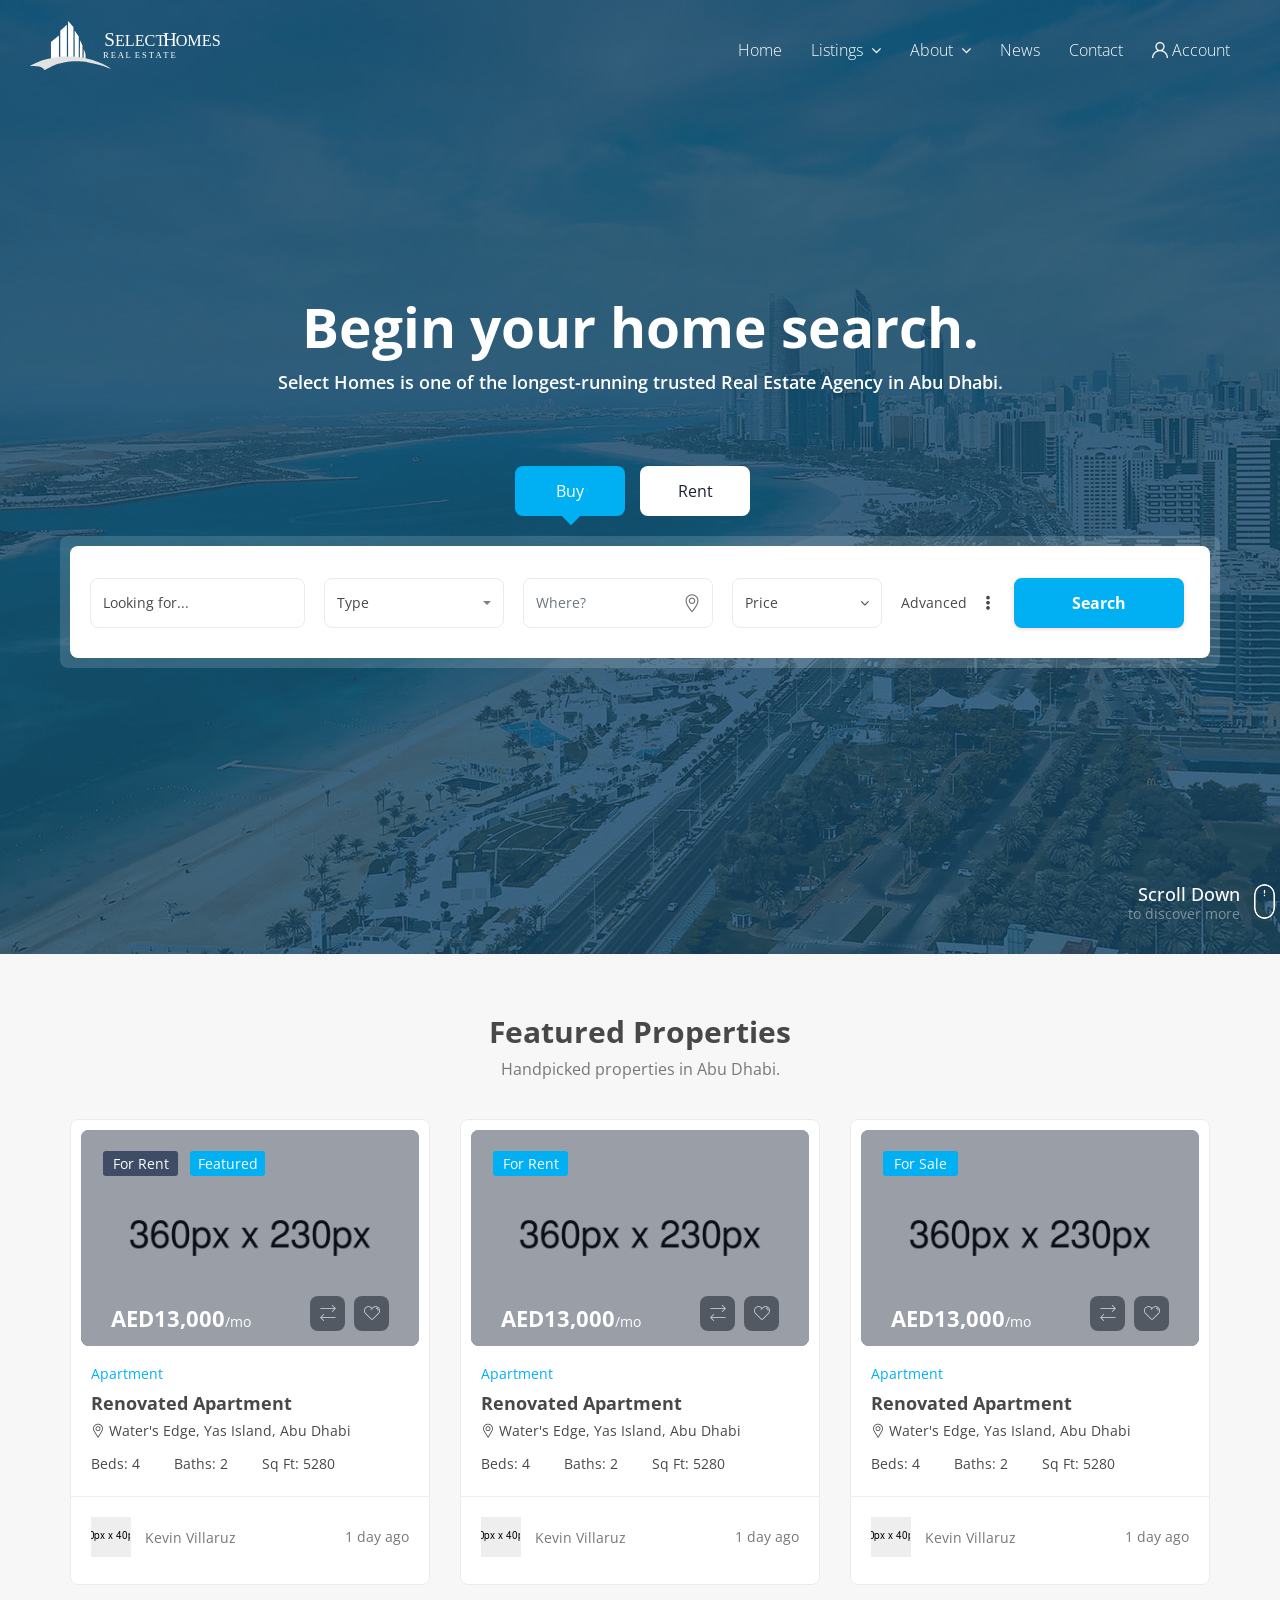
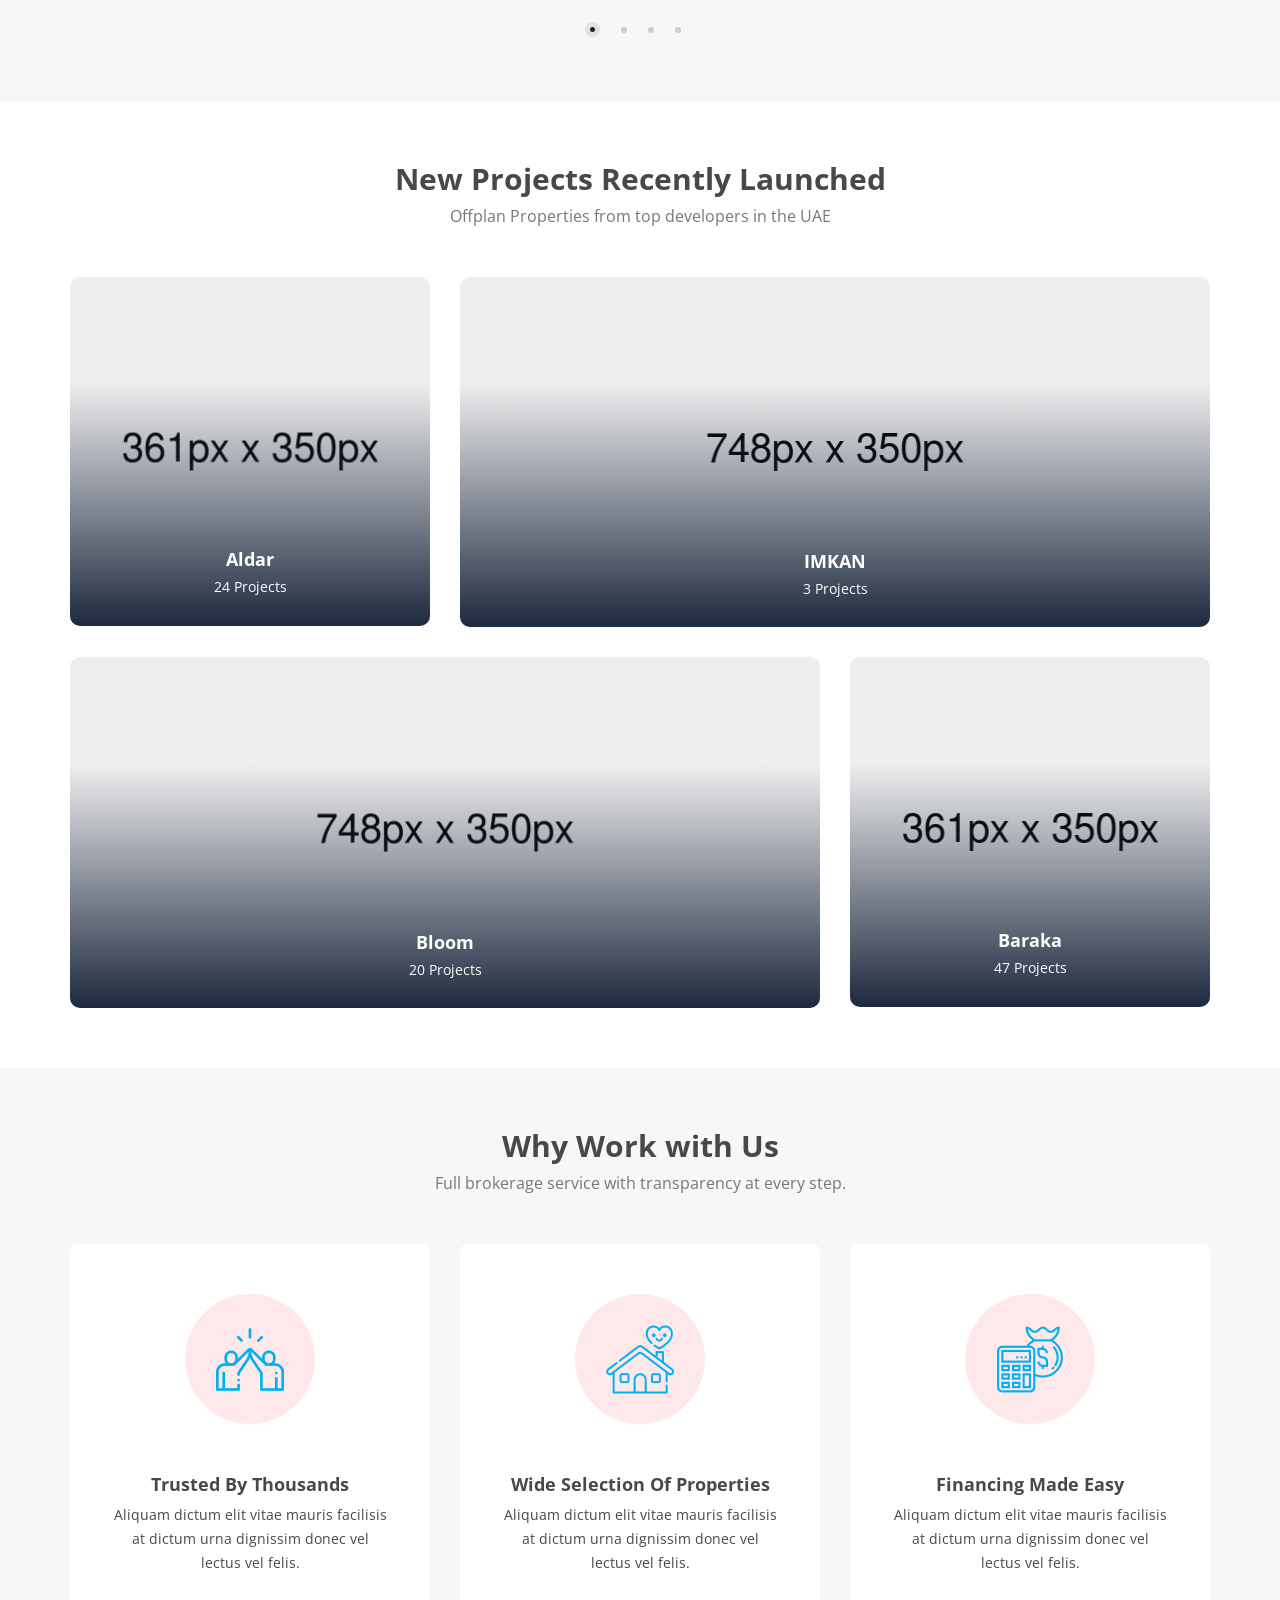
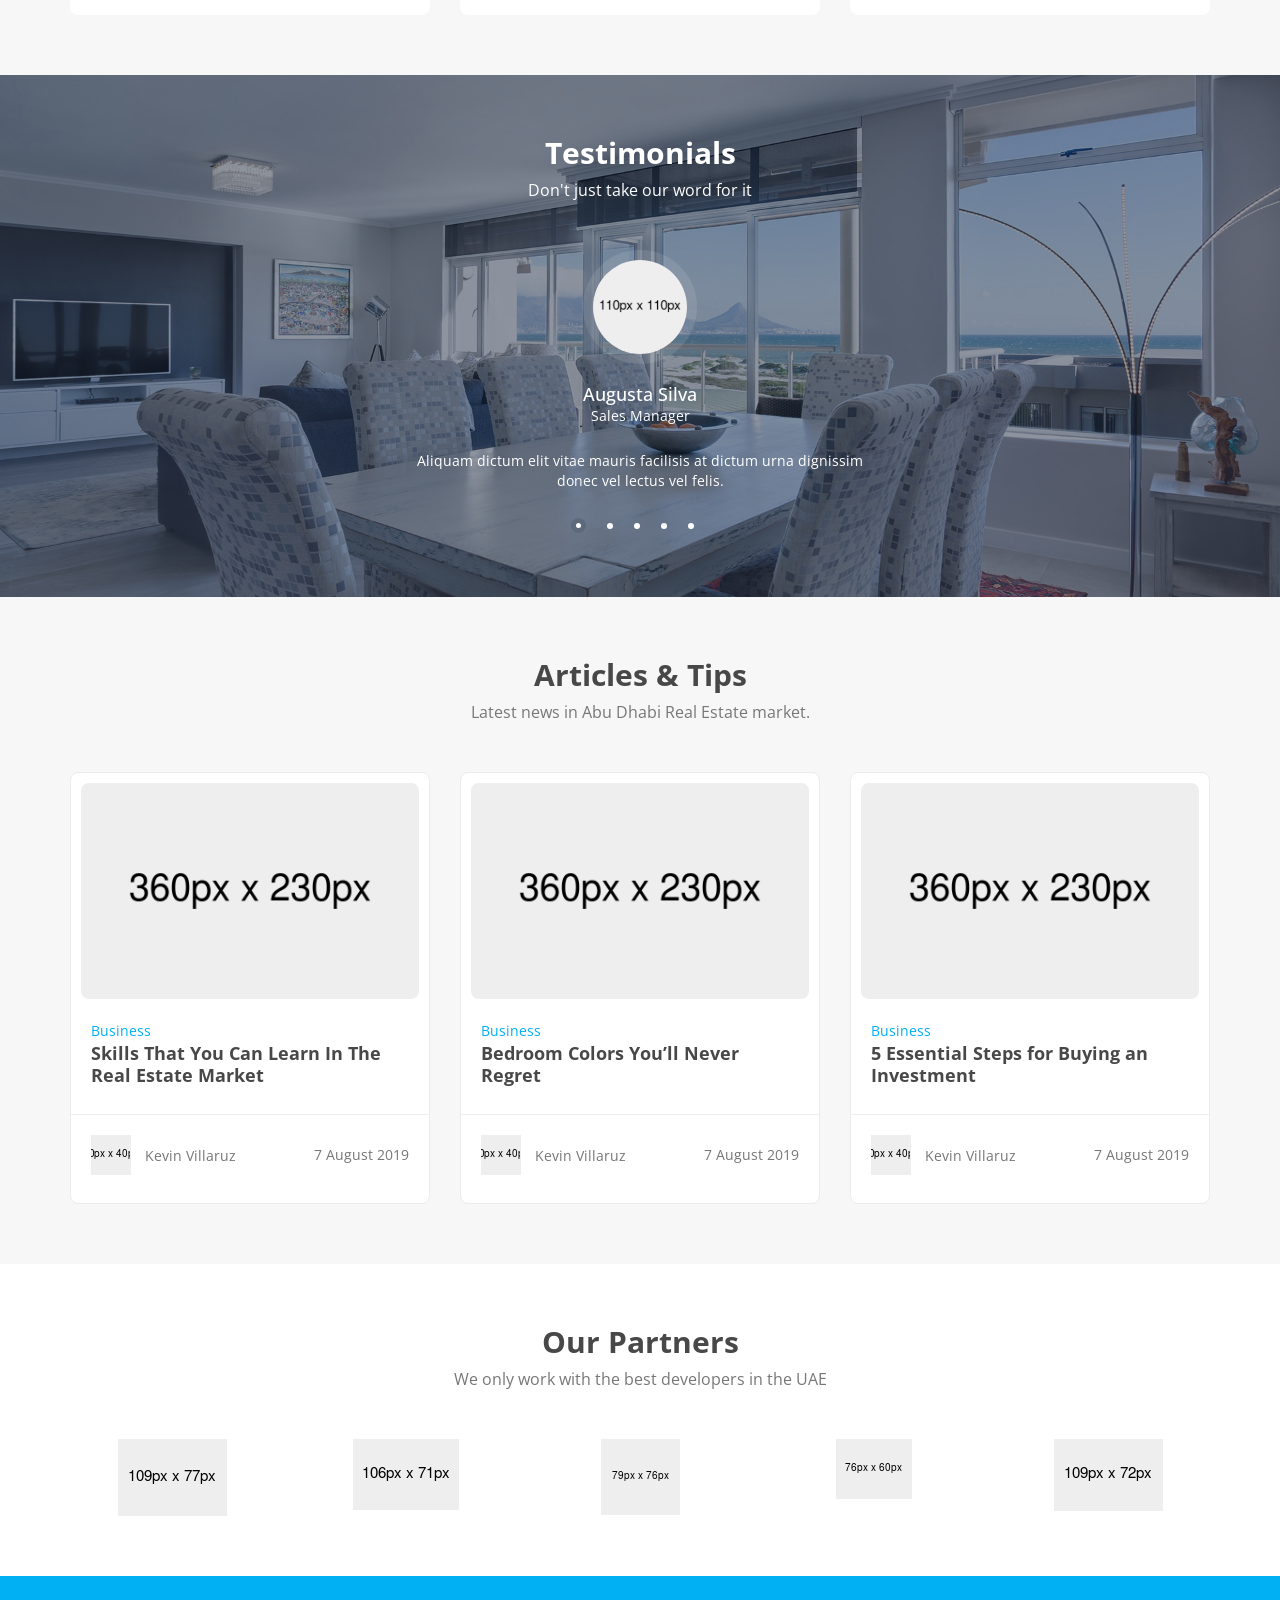
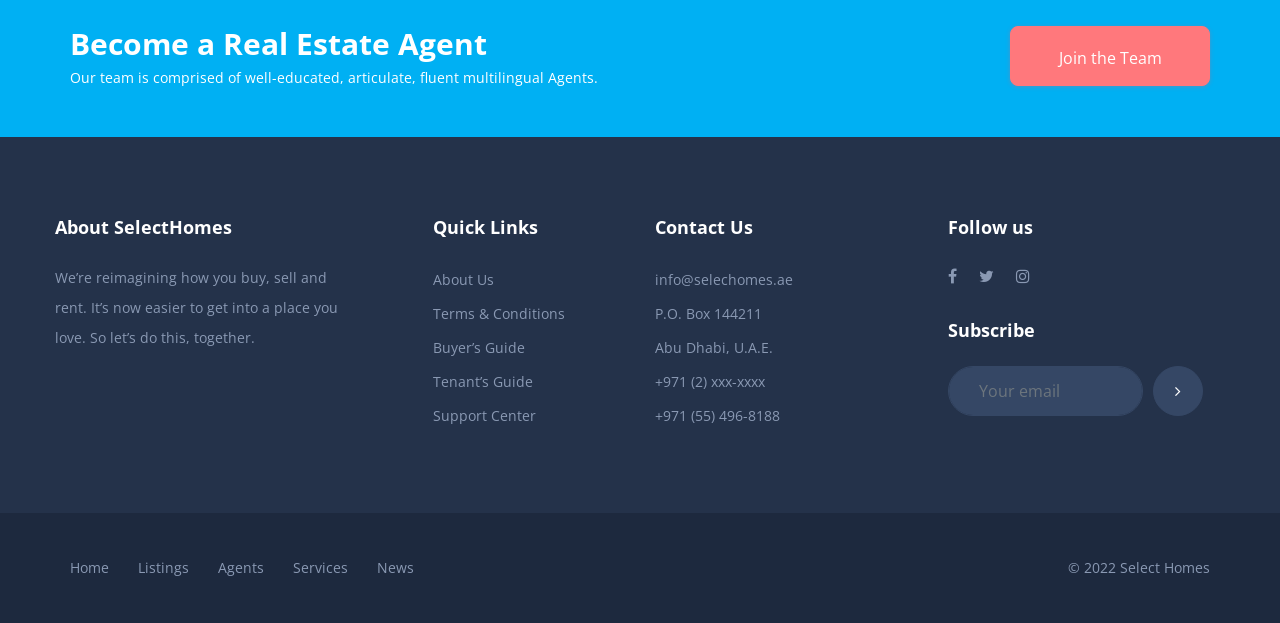
<file: index.html>
<!DOCTYPE html>
<html dir="ltr" lang="en">

<head>
	<meta charset="utf-8">
	<meta http-equiv="X-UA-Compatible" content="IE=edge">
	<meta name="viewport" content="width=device-width, initial-scale=1">
	<meta name="keywords"
		content="advanced custom search, agency, agent, business, clean, corporate, directory, google maps, homes, idx agent, listing properties, membership packages, property, real broker, real estate, real estate agent, real estate agency, realtor, abu dhabi real estate agent">
	<meta name="description" content="Select Homes Real Estate">
	<meta name="SelectHomes" content="ATFN">
	<!-- css file -->
	<link rel="stylesheet" href="css/bootstrap.min.css">
	<link rel="stylesheet" href="css/style.css">
	<!-- Responsive stylesheet -->
	<link rel="stylesheet" href="css/responsive.css">
	<!-- Title -->
	<title>Select Homes Real Estate</title>
	<!-- Favicon -->
	<link href="images/selecthomes-favicon.svg" sizes="128x128" rel="shortcut icon" type="image/x-icon" />
	<link href="images/selecthomes-favicon.svg" sizes="128x128" rel="shortcut icon" />

	<!-- HTML5 shim and Respond.js for IE8 support of HTML5 elements and media queries -->
	<!-- WARNING: Respond.js doesn't work if you view the page via file:// -->
	<!--[if lt IE 9]>
      <script src="https://oss.maxcdn.com/html5shiv/3.7.3/html5shiv.min.js"></script>
      <script src="https://oss.maxcdn.com/respond/1.4.2/respond.min.js"></script>
    <![endif]-->
</head>

<body>
	<div class="wrapper">
		<div class="preloader"></div>

		<!-- Main Header Nav -->
		<header class="header-nav menu_style_home_one navbar-scrolltofixed stricky main-menu">
			<div class="container-fluid p0">
				<!-- Ace Responsive Menu -->
				<nav>
					<!-- Menu Toggle btn-->
					<div class="menu-toggle">
						<img class="nav_logo_img img-fluid" src="images/Site-logo-main.svg" alt="header-logo.png">
						<button type="button" id="menu-btn">
							<span class="icon-bar"></span>
							<span class="icon-bar"></span>
							<span class="icon-bar"></span>
						</button>
					</div>
					<a href="#" class="navbar_brand float-left dn-smd">
						<img class="logo1 img-fluid" src="images/Site-logo-main.svg" alt="header-logo.png">
						<img class="logo2 img-fluid" src="images/Site-logo-alt.svg" alt="header-logo2.png">
					</a>
					<!-- Responsive Menu Structure-->
					<!--Note: declare the Menu style in the data-menu-style="horizontal" (options: horizontal, vertical, accordion) -->
					<ul id="respMenu" class="ace-responsive-menu text-right" data-menu-style="horizontal">
						<li>
							<a href=index.html><span class="title">Home</span></a>
							<!-- Level Two-->
						</li>
						<li>
							<a href="#"><span class="title">Listings</span></a>
							<!-- Level Two-->
							<ul>
								<li>
									<a href="#">Residential</a>
									<!-- Level Three-->
									<ul>
										<li><a href="page-listing-grid-v1.html">Buy</a></li>
										<li><a href="page-listing-grid-v1.html">Rent</a></li>
									</ul>
								</li>
								<li>
									<a href="#">Commercial</a>
									<!-- Level Three-->
									<ul>
										<li><a href="page-listing-grid-v1.html">Buy</a></li>
										<li><a href="page-listing-grid-v1.html">Rent</a></li>
									</ul>
								</li>
							</ul>
						</li>
						<li>
							<a href="#"><span class="title">About</span></a>
							<!-- Level Two-->
							<ul>
								<li>
									<a href="page-about.html"><span class="title">Company</span></a>
								</li>
								<li>
									<a href="page-listing-agent-v2.html"><span class="title">Agents</span></a>
								</li>
								<li>
									<a href="page-service.html"><span class="title">Services</span></a>
								</li>
							</ul>
						</li>
						<li>
							<a href="page-blog-grid.html"><span class="title">News</span></a>
						</li>
						<li class="last">
							<a href="page-contact.html"><span class="title">Contact</span></a>
						</li>

						<li class="list-inline-item list_s"><a href="#" class="btn flaticon-user" data-toggle="modal"
								data-target=".bd-example-modal-lg"> <span class="dn-lg">Account</span></a></li>
						<!-- Create Listing Button - uncomment to activate
						<li class="list-inline-item add_listing"><a href="page-add-new-property.html"><span
									class="flaticon-plus"></span><span class="dn-lg"> List Property</span></a></li> -->
					</ul>
				</nav>
			</div>
		</header>
		<!-- Modal -->
		<div class="sign_up_modal modal fade bd-example-modal-lg" tabindex="-1" role="dialog" aria-hidden="true">
			<div class="modal-dialog modal-lg" role="document">
				<div class="modal-content">
					<div class="modal-header">
						<button type="button" class="close" data-dismiss="modal" aria-label="Close"><span
								aria-hidden="true">&times;</span></button>
					</div>
					<div class="modal-body container pb20">
						<div class="row">
							<div class="col-lg-12">
								<ul class="sign_up_tab nav nav-tabs" id="myTab" role="tablist">
									<li class="nav-item">
										<a class="nav-link active" id="home-tab" data-toggle="tab" href="#home"
											role="tab" aria-controls="home" aria-selected="true">Login</a>
									</li>
									<li class="nav-item">
										<a class="nav-link" id="profile-tab" data-toggle="tab" href="#profile"
											role="tab" aria-controls="profile" aria-selected="false">Register</a>
									</li>
								</ul>
							</div>
						</div>
						<div class="tab-content container" id="myTabContent">
							<div class="row mt25 tab-pane fade show active" id="home" role="tabpanel"
								aria-labelledby="home-tab">
								<div class="col-lg-6 col-xl-6">
									<div class="login_thumb">
										<img class="img-fluid w100" src="images/resource/login.jpg" alt="login.jpg">
									</div>
								</div>
								<div class="col-lg-6 col-xl-6">
									<div class="login_form">
										<form action="#">
											<div class="heading">
												<h4>Login</h4>
											</div>
											<div class="row mt25">
												<div class="col-lg-12">
													<button type="submit" class="btn btn-fb btn-block"><i
															class="fa fa-facebook float-left mt5"></i> Login with
														Facebook</button>
												</div>
												<div class="col-lg-12">
													<button type="submit" class="btn btn-googl btn-block"><i
															class="fa fa-google float-left mt5"></i> Login with
														Google</button>
												</div>
											</div>
											<hr>
											<div class="input-group mb-2 mr-sm-2">
												<input type="text" class="form-control"
													id="inlineFormInputGroupUsername2" placeholder="User Name Or Email">
												<div class="input-group-prepend">
													<div class="input-group-text"><i class="flaticon-user"></i></div>
												</div>
											</div>
											<div class="input-group form-group">
												<input type="password" class="form-control" id="exampleInputPassword1"
													placeholder="Password">
												<div class="input-group-prepend">
													<div class="input-group-text"><i class="flaticon-password"></i>
													</div>
												</div>
											</div>
											<div class="form-group custom-control custom-checkbox">
												<input type="checkbox" class="custom-control-input" id="exampleCheck1">
												<label class="custom-control-label" for="exampleCheck1">Remember
													me</label>
												<a class="btn-fpswd float-right" href="#">Lost your password?</a>
											</div>
											<button type="submit" class="btn btn-log btn-block btn-thm">Log In</button>
											<p class="text-center">Don't have an account? <a class="text-thm"
													href="#">Register</a></p>
										</form>
									</div>
								</div>
							</div>
							<div class="row mt25 tab-pane fade" id="profile" role="tabpanel"
								aria-labelledby="profile-tab">
								<div class="col-lg-6 col-xl-6">
									<div class="regstr_thumb">
										<img class="img-fluid w100" src="images/resource/regstr.jpg" alt="regstr.jpg">
									</div>
								</div>
								<div class="col-lg-6 col-xl-6">
									<div class="sign_up_form">
										<div class="heading">
											<h4>Register</h4>
										</div>
										<form action="#">
											<div class="row">
												<div class="col-lg-12">
													<button type="submit" class="btn btn-block btn-fb"><i
															class="fa fa-facebook float-left mt5"></i> Login with
														Facebook</button>
												</div>
												<div class="col-lg-12">
													<button type="submit" class="btn btn-block btn-googl"><i
															class="fa fa-google float-left mt5"></i> Login with
														Google</button>
												</div>
											</div>
											<hr>
											<div class="form-group input-group">
												<input type="text" class="form-control" id="exampleInputName"
													placeholder="User Name">
												<div class="input-group-prepend">
													<div class="input-group-text"><i class="flaticon-user"></i></div>
												</div>
											</div>
											<div class="form-group input-group">
												<input type="email" class="form-control" id="exampleInputEmail2"
													placeholder="Email">
												<div class="input-group-prepend">
													<div class="input-group-text"><i class="fa fa-envelope-o"></i></div>
												</div>
											</div>
											<div class="form-group input-group">
												<input type="password" class="form-control" id="exampleInputPassword2"
													placeholder="Password">
												<div class="input-group-prepend">
													<div class="input-group-text"><i class="flaticon-password"></i>
													</div>
												</div>
											</div>
											<div class="form-group input-group">
												<input type="password" class="form-control" id="exampleInputPassword3"
													placeholder="Re-enter password">
												<div class="input-group-prepend">
													<div class="input-group-text"><i class="flaticon-password"></i>
													</div>
												</div>
											</div>
											<div class="form-group ui_kit_select_search mb0">
												<select class="selectpicker" data-live-search="true" data-width="100%">
													<option data-tokens="SelectRole">Single User</option>
													<option data-tokens="Agent/Agency">Agent</option>
													<option data-tokens="SingleUser">Multi User</option>
												</select>
											</div>
											<div class="form-group custom-control custom-checkbox">
												<input type="checkbox" class="custom-control-input" id="exampleCheck2">
												<label class="custom-control-label" for="exampleCheck2">I have read and
													accept the Terms and Privacy Policy?</label>
											</div>
											<button type="submit" class="btn btn-log btn-block btn-thm">Sign Up</button>
											<p class="text-center">Already have an account? <a class="text-thm"
													href="#">Log In</a></p>
										</form>
									</div>
								</div>
							</div>
						</div>
					</div>
				</div>
			</div>
		</div>

		<!-- Main Header Nav For Mobile -->
		<div id="page" class="stylehome1 h0">
			<div class="mobile-menu">
				<div class="header stylehome1">
					<div class="main_logo_home2 text-center">
						<img class="nav_logo_img img-fluid mt20" src="images/Site-logo-alt.svg" alt="header-logo2.png">
					</div>
					<ul class="menu_bar_home2">
						<li class="list-inline-item list_s"><a href="page-register.html"><span
									class="flaticon-user"></span></a></li>
						<li class="list-inline-item"><a href="#menu"><span></span></a></li>
					</ul>
				</div>
			</div><!-- /.mobile-menu -->
			<nav id="menu" class="stylehome1">
				<ul>
					<li><a href="index.html">Home</a></li>

					<li>
						<a href="#"><span class="title">Listings</span></a>
						<!-- Level Two-->
						<ul>
							<li>
								<a href="#">Residential</a>
								<!-- Level Three-->
								<ul>
									<li><a href="page-listing-grid-v1.html">Buy</a></li>
									<li><a href="page-listing-grid-v1.html">Rent</a></li>
								</ul>
							</li>
							<li>
								<a href="#">Commercial</a>
								<!-- Level Three-->
								<ul>
									<li><a href="page-listing-grid-v1.html">Buy</a></li>
									<li><a href="page-listing-grid-v1.html">Rent</a></li>
								</ul>
							</li>
						</ul>
					</li>
					<li>
						<a href="#"><span class="title">About</span></a>
						<!-- Level Two-->
						<ul>
							<li>
								<a href="page-about.html"><span class="title">Company</span></a>
							</li>
							<li>
								<a href="page-listing-agent-v2.html"><span class="title">Agents</span></a>
							</li>
							<li>
								<a href="page-service.html"><span class="title">Services</span></a>
							</li>
						</ul>
					</li>

					<li>
						<a href="page-blog-grid.html"><span class="title">News</span></a>
					</li>
					<li class="last">
						<a href="page-contact.html"><span class="title">Contact</span></a>
					</li>
					<li><a href="page-login.html"><span class="flaticon-user"></span> Login</a></li>
					<li><a href="page-register.html"><span class="flaticon-edit"></span> Register</a></li>
					<li class="cl_btn"><a class="btn btn-block btn-lg btn-thm circle" href="#"><span
								class="flaticon-plus"></span> Create Listing</a></li>
				</ul>
			</nav>
		</div>

		<!-- Home Design -->
		<section class="home-one home1-overlay home1_bgi1">
			<div class="container">
				<div class="row posr">
					<div class="col-lg-12">
						<div class="home_content">
							<div class="home-text text-center">
								<h2 class="fz55">Begin your home search.</h2>
								<p class="fz18 color-white">Select Homes is one of the longest-running trusted
									Real Estate Agency in Abu Dhabi.</p>
							</div>
							<br>
							<div class="home_adv_srch_opt">
								<ul class="nav nav-pills" id="pills-tab" role="tablist">
									<li class="nav-item">
										<a class="nav-link active" id="pills-home-tab" data-toggle="pill"
											href="#pills-home" role="tab" aria-controls="pills-home"
											aria-selected="true">Buy</a>
									</li>
									<li class="nav-item">
										<a class="nav-link" id="pills-profile-tab" data-toggle="pill"
											href="#pills-profile" role="tab" aria-controls="pills-profile"
											aria-selected="false">Rent</a>
									</li>
								</ul>
								<div class="tab-content home1_adsrchfrm" id="pills-tabContent">
									<div class="tab-pane fade show active" id="pills-home" role="tabpanel"
										aria-labelledby="pills-home-tab">
										<div class="home1-advnc-search">
											<ul class="h1ads_1st_list mb0">
												<li class="list-inline-item">
													<div class="form-group">
														<input type="text" class="form-control" id="exampleInputName1"
															placeholder="Looking for...">
													</div>
												</li>
												<li class="list-inline-item">
													<div class="search_option_two">
														<div class="candidate_revew_select">
															<select class="selectpicker w100 show-tick">
																<option>Type</option>
																<option>Apartment</option>
																<option>Villa</option>
																<option>Townhouse</option>
																<option>Office</option>
																<option>Retail</option>
																<option>Plot</option>
															</select>
														</div>
													</div>
												</li>
												<li class="list-inline-item">
													<div class="form-group">
														<input type="text" class="form-control" id="exampleInputEmail"
															placeholder="Where?">
														<label for="exampleInputEmail"><span
																class="flaticon-maps-and-flags"></span></label>
													</div>
												</li>

												<li class="list-inline-item">
													<div class="small_dropdown2">
														<div id="prncgs" class="btn dd_btn">
															<span>Price</span>
															<label for="exampleInputEmail2"><span
																	class="fa fa-angle-down"></span></label>
														</div>
														<div class="dd_content2">
															<div class="pricing_acontent">
																<!-- <input type="text" class="amount" placeholder="AED52,239"> 
															<input type="text" class="amount2" placeholder="AED985,14">
															<div class="slider-range"></div> -->
																<span id="slider-range-value1"></span>
																<span id="slider-range-value2"></span>
																<div id="slider"></div>
															</div>
														</div>
													</div>
												</li>
												<li class="custome_fields_520 list-inline-item">
													<div class="navbered">
														<div class="mega-dropdown">
															<span id="show_advbtn" class="dropbtn">Advanced <i
																	class="flaticon-more pl10 flr-520"></i></span>
															<div class="dropdown-content">
																<div class="row p15 pt0-xsd">
																	<div class="col-lg-11 col-xl-10">
																		<ul class="apeartment_area_list mb0">
																			<li class="list-inline-item">
																				<div class="candidate_revew_select">
																					<select
																						class="selectpicker w100 show-tick">
																						<option>Bedrooms</option>
																						<option>1</option>
																						<option>2</option>
																						<option>3</option>
																						<option>4</option>
																						<option>5</option>
																						<option>6</option>
																						<option>7</option>
																						<option>8</option>
																					</select>
																				</div>
																			</li>
																			<li class="list-inline-item">
																				<div class="candidate_revew_select">
																					<select
																						class="selectpicker w100 show-tick">
																						<option>Bathrooms</option>
																						<option>1</option>
																						<option>2</option>
																						<option>3</option>
																						<option>4</option>
																						<option>5</option>
																						<option>6</option>
																						<option>7</option>
																						<option>8</option>
																					</select>
																				</div>
																			</li>

																			<li class="list-inline-item">
																				<div class="candidate_revew_select">
																					<select
																						class="selectpicker w100 show-tick">
																						<option>Year built</option>
																						<option>2013</option>
																						<option>2014</option>
																						<option>2015</option>
																						<option>2016</option>
																						<option>2017</option>
																						<option>2018</option>
																						<option>2019</option>
																						<option>2020</option>
																					</select>
																				</div>
																			</li>
																			<li class="list-inline-item">
																				<div class="candidate_revew_select">
																					<select
																						class="selectpicker w100 show-tick">
																						<option>Built-up Area</option>
																						<option>Adana</option>
																						<option>Ankara</option>
																						<option>Antalya</option>
																						<option>Bursa</option>
																						<option>Bodrum</option>
																						<option>Gaziantep</option>
																						<option>İstanbul</option>
																						<option>İzmir</option>
																						<option>Konya</option>
																					</select>
																				</div>
																			</li>
																		</ul>
																	</div>
																	<br>
																	<div class="row p15">
																		<div class="col-lg-12">
																			<h4 class="text-thm3">Amenities</h4>
																		</div>
																		<div class="col-xxs-6 col-sm col-lg col-xl">
																			<ul class="ui_kit_checkbox selectable-list">
																				<li>
																					<div
																						class="custom-control custom-checkbox">
																						<input type="checkbox"
																							class="custom-control-input"
																							id="customCheck1">
																						<label
																							class="custom-control-label"
																							for="customCheck1">Air
																							Conditioning</label>
																					</div>
																				</li>
																				<li>
																					<div
																						class="custom-control custom-checkbox">
																						<input type="checkbox"
																							class="custom-control-input"
																							id="customCheck2">
																						<label
																							class="custom-control-label"
																							for="customCheck2">Lawn</label>
																					</div>
																				</li>
																				<li>
																					<div
																						class="custom-control custom-checkbox">
																						<input type="checkbox"
																							class="custom-control-input"
																							id="customCheck3">
																						<label
																							class="custom-control-label"
																							for="customCheck3">Swimming
																							Pool</label>
																					</div>
																				</li>
																			</ul>
																		</div>
																		<div class="col-xxs-6 col-sm col-lg col-xl">
																			<ul class="ui_kit_checkbox selectable-list">
																				<li>
																					<div
																						class="custom-control custom-checkbox">
																						<input type="checkbox"
																							class="custom-control-input"
																							id="customCheck4">
																						<label
																							class="custom-control-label"
																							for="customCheck4">Barbeque</label>
																					</div>
																				</li>
																				<li>
																					<div
																						class="custom-control custom-checkbox">
																						<input type="checkbox"
																							class="custom-control-input"
																							id="customCheck5">
																						<label
																							class="custom-control-label"
																							for="customCheck5">Microwave</label>
																					</div>
																				</li>
																				<li>
																					<div
																						class="custom-control custom-checkbox">
																						<input type="checkbox"
																							class="custom-control-input"
																							id="customCheck6">
																						<label
																							class="custom-control-label"
																							for="customCheck6">TV
																							Cable</label>
																					</div>
																				</li>
																			</ul>
																		</div>
																		<div class="col-xxs-6 col-sm col-lg col-xl">
																			<ul class="ui_kit_checkbox selectable-list">
																				<li>
																					<div
																						class="custom-control custom-checkbox">
																						<input type="checkbox"
																							class="custom-control-input"
																							id="customCheck7">
																						<label
																							class="custom-control-label"
																							for="customCheck7">Dryer</label>
																					</div>
																				</li>
																				<li>
																					<div
																						class="custom-control custom-checkbox">
																						<input type="checkbox"
																							class="custom-control-input"
																							id="customCheck8">
																						<label
																							class="custom-control-label"
																							for="customCheck8">Outdoor
																							Shower</label>
																					</div>
																				</li>
																				<li>
																					<div
																						class="custom-control custom-checkbox">
																						<input type="checkbox"
																							class="custom-control-input"
																							id="customCheck9">
																						<label
																							class="custom-control-label"
																							for="customCheck9">Washer</label>
																					</div>
																				</li>
																			</ul>
																		</div>
																		<div class="col-xxs-6 col-sm col-lg col-xl">
																			<ul class="ui_kit_checkbox selectable-list">
																				<li>
																					<div
																						class="custom-control custom-checkbox">
																						<input type="checkbox"
																							class="custom-control-input"
																							id="customCheck10">
																						<label
																							class="custom-control-label"
																							for="customCheck10">Gym</label>
																					</div>
																				</li>
																				<li>
																					<div
																						class="custom-control custom-checkbox">
																						<input type="checkbox"
																							class="custom-control-input"
																							id="customCheck11">
																						<label
																							class="custom-control-label"
																							for="customCheck11">Refrigerator</label>
																					</div>
																				</li>
																				<li>
																					<div
																						class="custom-control custom-checkbox">
																						<input type="checkbox"
																							class="custom-control-input"
																							id="customCheck12">
																						<label
																							class="custom-control-label"
																							for="customCheck12">WiFi</label>
																					</div>
																				</li>
																			</ul>
																		</div>
																		<div class="col-xxs-6 col-sm col-lg col-xl">
																			<ul class="ui_kit_checkbox selectable-list">
																				<li>
																					<div
																						class="custom-control custom-checkbox">
																						<input type="checkbox"
																							class="custom-control-input"
																							id="customCheck13">
																						<label
																							class="custom-control-label"
																							for="customCheck13">Laundry</label>
																					</div>
																				</li>
																				<li>
																					<div
																						class="custom-control custom-checkbox">
																						<input type="checkbox"
																							class="custom-control-input"
																							id="customCheck14">
																						<label
																							class="custom-control-label"
																							for="customCheck14">Sauna</label>
																					</div>
																				</li>
																				<li>
																					<div
																						class="custom-control custom-checkbox">
																						<input type="checkbox"
																							class="custom-control-input"
																							id="customCheck15">
																						<label
																							class="custom-control-label"
																							for="customCheck15">Window
																							Coverings</label>
																					</div>
																				</li>
																			</ul>
																		</div>
																	</div>
																	<div class="col-lg-1 col-xl-2">
																		<div class="mega_dropdown_content_closer">
																			<h5 class="text-thm text-left mt15"><span
																					id="hide_advbtn"
																					class="curp">Hide</span>
																			</h5>
																		</div>
																	</div>
																</div>
															</div>
														</div>
													</div>
												</li>
												<li class="list-inline-item">
													<div class="search_option_button">
														<button type="submit" class="btn btn-thm">Search</button>
													</div>
												</li>
											</ul>
										</div>
									</div>
									<div class="tab-pane fade" id="pills-profile" role="tabpanel"
										aria-labelledby="pills-profile-tab">
										<div class="home1-advnc-search">
											<ul class="h1ads_1st_list mb0">
												<li class="list-inline-item">
													<div class="form-group">
														<input type="text" class="form-control" id="exampleInputName2"
															placeholder="Looking for...">
													</div>
												</li>
												<li class="list-inline-item">
													<div class="search_option_two">
														<div class="candidate_revew_select">
															<select class="selectpicker w100 show-tick">
																<option>What Property?</option>
																<option>Apartment</option>
																<option>Villa</option>
																<option>Townhouse</option>
																<option>Office</option>
																<option>Retail</option>
																<option>Plot</option>
															</select>
														</div>
													</div>
												</li>
												<li class="list-inline-item">
													<div class="form-group">
														<input type="text" class="form-control" id="exampleInputEmail3"
															placeholder="Location">
														<label for="exampleInputEmail3"><span
																class="flaticon-maps-and-flags"></span></label>
													</div>
												</li>
												<li class="list-inline-item">
													<div class="small_dropdown2">
														<div id="prncgs2" class="btn dd_btn">
															<span>Price</span>
															<label for="exampleInputEmail4"><span
																	class="fa fa-angle-down"></span></label>
														</div>
														<div class="dd_content2">
															<div class="pricing_acontent">
																<input type="text" class="amount"
																	placeholder="AED52,239">
																<input type="text" class="amount2"
																	placeholder="AED985,14">
																<div class="slider-range"></div>
															</div>
														</div>
													</div>
												</li>
												<li class="custome_fields_520 list-inline-item">
													<div class="navbered">
														<div class="mega-dropdown">
															<span id="show_advbtn2" class="dropbtn">Advanced <i
																	class="flaticon-more pl10 flr-520"></i></span>
															<div class="dropdown-content">
																<div class="row p15">
																	<div class="col-lg-12">
																		<h4 class="text-thm3">Amenities</h4>
																	</div>
																	<div class="col-xxs-6 col-sm col-lg col-xl">
																		<ul class="ui_kit_checkbox selectable-list">
																			<li>
																				<div
																					class="custom-control custom-checkbox">
																					<input type="checkbox"
																						class="custom-control-input"
																						id="customCheck16">
																					<label class="custom-control-label"
																						for="customCheck16">Air
																						Conditioning</label>
																				</div>
																			</li>
																			<li>
																				<div
																					class="custom-control custom-checkbox">
																					<input type="checkbox"
																						class="custom-control-input"
																						id="customCheck17">
																					<label class="custom-control-label"
																						for="customCheck17">Lawn</label>
																				</div>
																			</li>
																			<li>
																				<div
																					class="custom-control custom-checkbox">
																					<input type="checkbox"
																						class="custom-control-input"
																						id="customCheck18">
																					<label class="custom-control-label"
																						for="customCheck18">Swimming
																						Pool</label>
																				</div>
																			</li>
																		</ul>
																	</div>
																	<div class="col-xxs-6 col-sm col-lg col-xl">
																		<ul class="ui_kit_checkbox selectable-list">
																			<li>
																				<div
																					class="custom-control custom-checkbox">
																					<input type="checkbox"
																						class="custom-control-input"
																						id="customCheck19">
																					<label class="custom-control-label"
																						for="customCheck19">Barbeque</label>
																				</div>
																			</li>
																			<li>
																				<div
																					class="custom-control custom-checkbox">
																					<input type="checkbox"
																						class="custom-control-input"
																						id="customCheck20">
																					<label class="custom-control-label"
																						for="customCheck20">Microwave</label>
																				</div>
																			</li>
																			<li>
																				<div
																					class="custom-control custom-checkbox">
																					<input type="checkbox"
																						class="custom-control-input"
																						id="customCheck21">
																					<label class="custom-control-label"
																						for="customCheck21">TV
																						Cable</label>
																				</div>
																			</li>
																		</ul>
																	</div>
																	<div class="col-xxs-6 col-sm col-lg col-xl">
																		<ul class="ui_kit_checkbox selectable-list">
																			<li>
																				<div
																					class="custom-control custom-checkbox">
																					<input type="checkbox"
																						class="custom-control-input"
																						id="customCheck22">
																					<label class="custom-control-label"
																						for="customCheck22">Dryer</label>
																				</div>
																			</li>
																			<li>
																				<div
																					class="custom-control custom-checkbox">
																					<input type="checkbox"
																						class="custom-control-input"
																						id="customCheck23">
																					<label class="custom-control-label"
																						for="customCheck23">Outdoor
																						Shower</label>
																				</div>
																			</li>
																			<li>
																				<div
																					class="custom-control custom-checkbox">
																					<input type="checkbox"
																						class="custom-control-input"
																						id="customCheck24">
																					<label class="custom-control-label"
																						for="customCheck24">Washer</label>
																				</div>
																			</li>
																		</ul>
																	</div>
																	<div class="col-xxs-6 col-sm col-lg col-xl">
																		<ul class="ui_kit_checkbox selectable-list">
																			<li>
																				<div
																					class="custom-control custom-checkbox">
																					<input type="checkbox"
																						class="custom-control-input"
																						id="customCheck25">
																					<label class="custom-control-label"
																						for="customCheck25">Gym</label>
																				</div>
																			</li>
																			<li>
																				<div
																					class="custom-control custom-checkbox">
																					<input type="checkbox"
																						class="custom-control-input"
																						id="customCheck26">
																					<label class="custom-control-label"
																						for="customCheck26">Refrigerator</label>
																				</div>
																			</li>
																			<li>
																				<div
																					class="custom-control custom-checkbox">
																					<input type="checkbox"
																						class="custom-control-input"
																						id="customCheck27">
																					<label class="custom-control-label"
																						for="customCheck27">WiFi</label>
																				</div>
																			</li>
																		</ul>
																	</div>
																	<div class="col-xxs-6 col-sm col-lg col-xl">
																		<ul class="ui_kit_checkbox selectable-list">
																			<li>
																				<div
																					class="custom-control custom-checkbox">
																					<input type="checkbox"
																						class="custom-control-input"
																						id="customCheck28">
																					<label class="custom-control-label"
																						for="customCheck28">Laundry</label>
																				</div>
																			</li>
																			<li>
																				<div
																					class="custom-control custom-checkbox">
																					<input type="checkbox"
																						class="custom-control-input"
																						id="customCheck29">
																					<label class="custom-control-label"
																						for="customCheck29">Sauna</label>
																				</div>
																			</li>
																			<li>
																				<div
																					class="custom-control custom-checkbox">
																					<input type="checkbox"
																						class="custom-control-input"
																						id="customCheck30">
																					<label class="custom-control-label"
																						for="customCheck30">Window
																						Coverings</label>
																				</div>
																			</li>
																		</ul>
																	</div>
																</div>
																<div class="row p15 pt0-xsd">
																	<div class="col-lg-11 col-xl-10">
																		<ul class="apeartment_area_list mb0">
																			<li class="list-inline-item">
																				<div class="candidate_revew_select">
																					<select
																						class="selectpicker w100 show-tick">
																						<option>Bathrooms</option>
																						<option>1</option>
																						<option>2</option>
																						<option>3</option>
																						<option>4</option>
																						<option>5</option>
																						<option>6</option>
																						<option>7</option>
																						<option>8</option>
																					</select>
																				</div>
																			</li>

																			<li class="list-inline-item">
																				<div class="candidate_revew_select">
																					<select
																						class="selectpicker w100 show-tick">
																						<option>Year built</option>
																						<option>2013</option>
																						<option>2014</option>
																						<option>2015</option>
																						<option>2016</option>
																						<option>2017</option>
																						<option>2018</option>
																						<option>2019</option>
																						<option>2020</option>
																					</select>
																				</div>
																			</li>
																			<li class="list-inline-item">
																				<div class="candidate_revew_select">
																					<select
																						class="selectpicker w100 show-tick">
																						<option>Built-up Area</option>
																						<option>Adana</option>
																						<option>Ankara</option>
																						<option>Antalya</option>
																						<option>Bursa</option>
																						<option>Bodrum</option>
																						<option>Gaziantep</option>
																						<option>İstanbul</option>
																						<option>İzmir</option>
																						<option>Konya</option>
																					</select>
																				</div>
																			</li>
																		</ul>
																	</div>
																	<div class="col-lg-1 col-xl-2">
																		<div class="mega_dropdown_content_closer">
																			<h5 class="text-thm text-right mt15"><span
																					id="hide_advbtn2"
																					class="curp">Hide</span></h5>
																		</div>
																	</div>
																</div>
															</div>
														</div>
													</div>
												</li>
												<li class="list-inline-item">
													<div class="search_option_button">
														<button type="submit" class="btn btn-thm">Search</button>
													</div>
												</li>
											</ul>
										</div>
									</div>
								</div>
							</div>
						</div>
					</div>
				</div>
			</div>
		</section>

		<!-- Feature Properties -->
		<section id="feature-property" class="feature-property bgc-f7">
			<div class="container">
				<div class="row">
					<div class="col-lg-12">
						<a href="#feature-property">
							<div class="mouse_scroll">
								<div class="icon">
									<h4>Scroll Down</h4>
									<p>to discover more</p>
								</div>
								<div class="thumb">
									<img src="images/resource/mouse.png" alt="mouse.png">
								</div>
							</div>
						</a>
					</div>
				</div>
			</div>
			<div class="container ovh">
				<div class="row">
					<div class="col-lg-6 offset-lg-3">
						<div class="main-title text-center mb40">
							<h2>Featured Properties</h2>
							<p>Handpicked properties in Abu Dhabi.</p>
						</div>
					</div>
					<div class="col-lg-12">
						<div class="feature_property_slider">
							<div class="item">
								<div class="feat_property">
									<div class="thumb">
										<img class="img-whp" src="images/property/fp1.jpg" alt="fp1.jpg">
										<div class="thmb_cntnt">
											<ul class="tag mb0">
												<li class="list-inline-item"><a href="#">For Rent</a></li>
												<li class="list-inline-item"><a href="#">Featured</a></li>
											</ul>
											<ul class="icon mb0">
												<li class="list-inline-item"><a href="#"><span
															class="flaticon-transfer-1"></span></a></li>
												<li class="list-inline-item"><a href="#"><span
															class="flaticon-heart"></span></a></li>
											</ul>
											<a class="fp_price" href="#">AED13,000<small>/mo</small></a>
										</div>
									</div>
									<div class="details">
										<div class="tc_content">
											<p class="text-thm">Apartment</p>
											<h4>Renovated Apartment</h4>
											<p><span class="flaticon-placeholder"></span> Water's Edge, Yas Island, Abu
												Dhabi</p>
											<ul class="prop_details mb0">
												<li class="list-inline-item"><a href="#">Beds: 4</a></li>
												<li class="list-inline-item"><a href="#">Baths: 2</a></li>
												<li class="list-inline-item"><a href="#">Sq Ft: 5280</a></li>
											</ul>
										</div>
										<div class="fp_footer">
											<ul class="fp_meta float-left mb0">
												<li class="list-inline-item"><a href="#"><img
															src="images/property/pposter1.png" alt="pposter1.png"></a>
												</li>
												<li class="list-inline-item"><a href="#">Kevin Villaruz</a></li>
											</ul>
											<div class="fp_pdate float-right">1 day ago</div>
										</div>
									</div>
								</div>
							</div>
							<div class="item">
								<div class="feat_property">
									<div class="thumb">
										<img class="img-whp" src="images/property/fp2.jpg" alt="fp2.jpg">
										<div class="thmb_cntnt">
											<ul class="tag mb0">
												<li class="list-inline-item"><a href="#">For Rent</a></li>
											</ul>
											<ul class="icon mb0">
												<li class="list-inline-item"><a href="#"><span
															class="flaticon-transfer-1"></span></a></li>
												<li class="list-inline-item"><a href="#"><span
															class="flaticon-heart"></span></a></li>
											</ul>
											<a class="fp_price" href="#">AED13,000<small>/mo</small></a>
										</div>
									</div>
									<div class="details">
										<div class="tc_content">
											<p class="text-thm">Apartment</p>
											<h4>Renovated Apartment</h4>
											<p><span class="flaticon-placeholder"></span> Water's Edge, Yas Island, Abu
												Dhabi</p>
											<ul class="prop_details mb0">
												<li class="list-inline-item"><a href="#">Beds: 4</a></li>
												<li class="list-inline-item"><a href="#">Baths: 2</a></li>
												<li class="list-inline-item"><a href="#">Sq Ft: 5280</a></li>
											</ul>
										</div>
										<div class="fp_footer">
											<ul class="fp_meta float-left mb0">
												<li class="list-inline-item"><a href="#"><img
															src="images/property/pposter1.png" alt="pposter1.png"></a>
												</li>
												<li class="list-inline-item"><a href="#">Kevin Villaruz</a></li>
											</ul>
											<div class="fp_pdate float-right">1 day ago</div>
										</div>
									</div>
								</div>
							</div>
							<div class="item">
								<div class="feat_property">
									<div class="thumb">
										<img class="img-whp" src="images/property/fp3.jpg" alt="fp3.jpg">
										<div class="thmb_cntnt">
											<ul class="tag mb0">
												<li class="list-inline-item"><a href="#">For Sale</a></li>
											</ul>
											<ul class="icon mb0">
												<li class="list-inline-item"><a href="#"><span
															class="flaticon-transfer-1"></span></a></li>
												<li class="list-inline-item"><a href="#"><span
															class="flaticon-heart"></span></a></li>
											</ul>
											<a class="fp_price" href="#">AED13,000<small>/mo</small></a>
										</div>
									</div>
									<div class="details">
										<div class="tc_content">
											<p class="text-thm">Apartment</p>
											<h4>Renovated Apartment</h4>
											<p><span class="flaticon-placeholder"></span> Water's Edge, Yas Island, Abu
												Dhabi</p>
											<ul class="prop_details mb0">
												<li class="list-inline-item"><a href="#">Beds: 4</a></li>
												<li class="list-inline-item"><a href="#">Baths: 2</a></li>
												<li class="list-inline-item"><a href="#">Sq Ft: 5280</a></li>
											</ul>
										</div>
										<div class="fp_footer">
											<ul class="fp_meta float-left mb0">
												<li class="list-inline-item"><a href="#"><img
															src="images/property/pposter1.png" alt="pposter1.png"></a>
												</li>
												<li class="list-inline-item"><a href="#">Kevin Villaruz</a></li>
											</ul>
											<div class="fp_pdate float-right">1 day ago</div>
										</div>
									</div>
								</div>
							</div>
							<div class="item">
								<div class="feat_property">
									<div class="thumb">
										<img class="img-whp" src="images/property/fp1.jpg" alt="fp1.jpg">
										<div class="thmb_cntnt">
											<ul class="tag mb0">
												<li class="list-inline-item"><a href="#">For Rent</a></li>
												<li class="list-inline-item"><a href="#">Featured</a></li>
											</ul>
											<ul class="icon mb0">
												<li class="list-inline-item"><a href="#"><span
															class="flaticon-transfer-1"></span></a></li>
												<li class="list-inline-item"><a href="#"><span
															class="flaticon-heart"></span></a></li>
											</ul>
											<a class="fp_price" href="#">AED13,000<small>/mo</small></a>
										</div>
									</div>
									<div class="details">
										<div class="tc_content">
											<p class="text-thm">Apartment</p>
											<h4>Renovated Apartment</h4>
											<p><span class="flaticon-placeholder"></span> Water's Edge, Yas Island, Abu
												Dhabi</p>
											<ul class="prop_details mb0">
												<li class="list-inline-item"><a href="#">Beds: 4</a></li>
												<li class="list-inline-item"><a href="#">Baths: 2</a></li>
												<li class="list-inline-item"><a href="#">Sq Ft: 5280</a></li>
											</ul>
										</div>
										<div class="fp_footer">
											<ul class="fp_meta float-left mb0">
												<li class="list-inline-item"><a href="#"><img
															src="images/property/pposter1.png" alt="pposter1.png"></a>
												</li>
												<li class="list-inline-item"><a href="#">Kevin Villaruz</a></li>
											</ul>
											<div class="fp_pdate float-right">1 day ago</div>
										</div>
									</div>
								</div>
							</div>
							<div class="item">
								<div class="feat_property">
									<div class="thumb">
										<img class="img-whp" src="images/property/fp2.jpg" alt="fp2.jpg">
										<div class="thmb_cntnt">
											<ul class="tag mb0">
												<li class="list-inline-item"><a href="#">For Rent</a></li>
											</ul>
											<ul class="icon mb0">
												<li class="list-inline-item"><a href="#"><span
															class="flaticon-transfer-1"></span></a></li>
												<li class="list-inline-item"><a href="#"><span
															class="flaticon-heart"></span></a></li>
											</ul>
											<a class="fp_price" href="#">AED13,000<small>/mo</small></a>
										</div>
									</div>
									<div class="details">
										<div class="tc_content">
											<p class="text-thm">Apartment</p>
											<h4>Renovated Apartment</h4>
											<p><span class="flaticon-placeholder"></span> Water's Edge, Yas Island, Abu
												Dhabi</p>
											<ul class="prop_details mb0">
												<li class="list-inline-item"><a href="#">Beds: 4</a></li>
												<li class="list-inline-item"><a href="#">Baths: 2</a></li>
												<li class="list-inline-item"><a href="#">Sq Ft: 5280</a></li>
											</ul>
										</div>
										<div class="fp_footer">
											<ul class="fp_meta float-left mb0">
												<li class="list-inline-item"><a href="#"><img
															src="images/property/pposter1.png" alt="pposter1.png"></a>
												</li>
												<li class="list-inline-item"><a href="#">Kevin Villaruz</a></li>
											</ul>
											<div class="fp_pdate float-right">1 day ago</div>
										</div>
									</div>
								</div>
							</div>
							<div class="item">
								<div class="feat_property">
									<div class="thumb">
										<img class="img-whp" src="images/property/fp3.jpg" alt="fp3.jpg">
										<div class="thmb_cntnt">
											<ul class="tag mb0">
												<li class="list-inline-item"><a href="#">For Sale</a></li>
											</ul>
											<ul class="icon mb0">
												<li class="list-inline-item"><a href="#"><span
															class="flaticon-transfer-1"></span></a></li>
												<li class="list-inline-item"><a href="#"><span
															class="flaticon-heart"></span></a></li>
											</ul>
											<a class="fp_price" href="#">AED13,000<small>/mo</small></a>
										</div>
									</div>
									<div class="details">
										<div class="tc_content">
											<p class="text-thm">Apartment</p>
											<h4>Renovated Apartment</h4>
											<p><span class="flaticon-placeholder"></span> Water's Edge, Yas Island, Abu
												Dhabi</p>
											<ul class="prop_details mb0">
												<li class="list-inline-item"><a href="#">Beds: 4</a></li>
												<li class="list-inline-item"><a href="#">Baths: 2</a></li>
												<li class="list-inline-item"><a href="#">Sq Ft: 5280</a></li>
											</ul>
										</div>
										<div class="fp_footer">
											<ul class="fp_meta float-left mb0">
												<li class="list-inline-item"><a href="#"><img
															src="images/property/pposter1.png" alt="pposter1.png"></a>
												</li>
												<li class="list-inline-item"><a href="#">Kevin Villaruz</a></li>
											</ul>
											<div class="fp_pdate float-right">1 day ago</div>
										</div>
									</div>
								</div>
							</div>
							<div class="item">
								<div class="feat_property">
									<div class="thumb">
										<img class="img-whp" src="images/property/fp1.jpg" alt="fp1.jpg">
										<div class="thmb_cntnt">
											<ul class="tag mb0">
												<li class="list-inline-item"><a href="#">For Rent</a></li>
												<li class="list-inline-item"><a href="#">Featured</a></li>
											</ul>
											<ul class="icon mb0">
												<li class="list-inline-item"><a href="#"><span
															class="flaticon-transfer-1"></span></a></li>
												<li class="list-inline-item"><a href="#"><span
															class="flaticon-heart"></span></a></li>
											</ul>
											<a class="fp_price" href="#">AED13,000<small>/mo</small></a>
										</div>
									</div>
									<div class="details">
										<div class="tc_content">
											<p class="text-thm">Apartment</p>
											<h4>Renovated Apartment</h4>
											<p><span class="flaticon-placeholder"></span> Water's Edge, Yas Island, Abu
												Dhabi</p>
											<ul class="prop_details mb0">
												<li class="list-inline-item"><a href="#">Beds: 4</a></li>
												<li class="list-inline-item"><a href="#">Baths: 2</a></li>
												<li class="list-inline-item"><a href="#">Sq Ft: 5280</a></li>
											</ul>
										</div>
										<div class="fp_footer">
											<ul class="fp_meta float-left mb0">
												<li class="list-inline-item"><a href="#"><img
															src="images/property/pposter1.png" alt="pposter1.png"></a>
												</li>
												<li class="list-inline-item"><a href="#">Kevin Villaruz</a></li>
											</ul>
											<div class="fp_pdate float-right">1 day ago</div>
										</div>
									</div>
								</div>
							</div>
							<div class="item">
								<div class="feat_property">
									<div class="thumb">
										<img class="img-whp" src="images/property/fp2.jpg" alt="fp2.jpg">
										<div class="thmb_cntnt">
											<ul class="tag mb0">
												<li class="list-inline-item"><a href="#">For Rent</a></li>
											</ul>
											<ul class="icon mb0">
												<li class="list-inline-item"><a href="#"><span
															class="flaticon-transfer-1"></span></a></li>
												<li class="list-inline-item"><a href="#"><span
															class="flaticon-heart"></span></a></li>
											</ul>
											<a class="fp_price" href="#">AED13,000<small>/mo</small></a>
										</div>
									</div>
									<div class="details">
										<div class="tc_content">
											<p class="text-thm">Apartment</p>
											<h4>Renovated Apartment</h4>
											<p><span class="flaticon-placeholder"></span> Water's Edge, Yas Island, Abu
												Dhabi</p>
											<ul class="prop_details mb0">
												<li class="list-inline-item"><a href="#">Beds: 4</a></li>
												<li class="list-inline-item"><a href="#">Baths: 2</a></li>
												<li class="list-inline-item"><a href="#">Sq Ft: 5280</a></li>
											</ul>
										</div>
										<div class="fp_footer">
											<ul class="fp_meta float-left mb0">
												<li class="list-inline-item"><a href="#"><img
															src="images/property/pposter1.png" alt="pposter1.png"></a>
												</li>
												<li class="list-inline-item"><a href="#">Kevin Villaruz</a></li>
											</ul>
											<div class="fp_pdate float-right">1 day ago</div>
										</div>
									</div>
								</div>
							</div>
							<div class="item">
								<div class="feat_property">
									<div class="thumb">
										<img class="img-whp" src="images/property/fp3.jpg" alt="fp3.jpg">
										<div class="thmb_cntnt">
											<ul class="tag mb0">
												<li class="list-inline-item"><a href="#">For Sale</a></li>
											</ul>
											<ul class="icon mb0">
												<li class="list-inline-item"><a href="#"><span
															class="flaticon-transfer-1"></span></a></li>
												<li class="list-inline-item"><a href="#"><span
															class="flaticon-heart"></span></a></li>
											</ul>
											<a class="fp_price" href="#">AED13,000<small>/mo</small></a>
										</div>
									</div>
									<div class="details">
										<div class="tc_content">
											<p class="text-thm">Apartment</p>
											<h4>Renovated Apartment</h4>
											<p><span class="flaticon-placeholder"></span> Water's Edge, Yas Island, Abu
												Dhabi</p>
											<ul class="prop_details mb0">
												<li class="list-inline-item"><a href="#">Beds: 4</a></li>
												<li class="list-inline-item"><a href="#">Baths: 2</a></li>
												<li class="list-inline-item"><a href="#">Sq Ft: 5280</a></li>
											</ul>
										</div>
										<div class="fp_footer">
											<ul class="fp_meta float-left mb0">
												<li class="list-inline-item"><a href="#"><img
															src="images/property/pposter1.png" alt="pposter1.png"></a>
												</li>
												<li class="list-inline-item"><a href="#">Kevin Villaruz</a></li>
											</ul>
											<div class="fp_pdate float-right">1 day ago</div>
										</div>
									</div>
								</div>
							</div>
							<div class="item">
								<div class="feat_property">
									<div class="thumb">
										<img class="img-whp" src="images/property/fp1.jpg" alt="fp1.jpg">
										<div class="thmb_cntnt">
											<ul class="tag mb0">
												<li class="list-inline-item"><a href="#">For Rent</a></li>
												<li class="list-inline-item"><a href="#">Featured</a></li>
											</ul>
											<ul class="icon mb0">
												<li class="list-inline-item"><a href="#"><span
															class="flaticon-transfer-1"></span></a></li>
												<li class="list-inline-item"><a href="#"><span
															class="flaticon-heart"></span></a></li>
											</ul>
											<a class="fp_price" href="#">AED13,000<small>/mo</small></a>
										</div>
									</div>
									<div class="details">
										<div class="tc_content">
											<p class="text-thm">Apartment</p>
											<h4>Renovated Apartment</h4>
											<p><span class="flaticon-placeholder"></span> Water's Edge, Yas Island, Abu
												Dhabi</p>
											<ul class="prop_details mb0">
												<li class="list-inline-item"><a href="#">Beds: 4</a></li>
												<li class="list-inline-item"><a href="#">Baths: 2</a></li>
												<li class="list-inline-item"><a href="#">Sq Ft: 5280</a></li>
											</ul>
										</div>
										<div class="fp_footer">
											<ul class="fp_meta float-left mb0">
												<li class="list-inline-item"><a href="#"><img
															src="images/property/pposter1.png" alt="pposter1.png"></a>
												</li>
												<li class="list-inline-item"><a href="#">Kevin Villaruz</a></li>
											</ul>
											<div class="fp_pdate float-right">1 day ago</div>
										</div>
									</div>
								</div>
							</div>
							<div class="item">
								<div class="feat_property">
									<div class="thumb">
										<img class="img-whp" src="images/property/fp2.jpg" alt="fp2.jpg">
										<div class="thmb_cntnt">
											<ul class="tag mb0">
												<li class="list-inline-item"><a href="#">For Rent</a></li>
											</ul>
											<ul class="icon mb0">
												<li class="list-inline-item"><a href="#"><span
															class="flaticon-transfer-1"></span></a></li>
												<li class="list-inline-item"><a href="#"><span
															class="flaticon-heart"></span></a></li>
											</ul>
											<a class="fp_price" href="#">AED13,000<small>/mo</small></a>
										</div>
									</div>
									<div class="details">
										<div class="tc_content">
											<p class="text-thm">Apartment</p>
											<h4>Renovated Apartment</h4>
											<p><span class="flaticon-placeholder"></span> Water's Edge, Yas Island, Abu
												Dhabi</p>
											<ul class="prop_details mb0">
												<li class="list-inline-item"><a href="#">Beds: 4</a></li>
												<li class="list-inline-item"><a href="#">Baths: 2</a></li>
												<li class="list-inline-item"><a href="#">Sq Ft: 5280</a></li>
											</ul>
										</div>
										<div class="fp_footer">
											<ul class="fp_meta float-left mb0">
												<li class="list-inline-item"><a href="#"><img
															src="images/property/pposter1.png" alt="pposter1.png"></a>
												</li>
												<li class="list-inline-item"><a href="#">Kevin Villaruz</a></li>
											</ul>
											<div class="fp_pdate float-right">1 day ago</div>
										</div>
									</div>
								</div>
							</div>
							<div class="item">
								<div class="feat_property">
									<div class="thumb">
										<img class="img-whp" src="images/property/fp3.jpg" alt="fp3.jpg">
										<div class="thmb_cntnt">
											<ul class="tag mb0">
												<li class="list-inline-item"><a href="#">For Sale</a></li>
											</ul>
											<ul class="icon mb0">
												<li class="list-inline-item"><a href="#"><span
															class="flaticon-transfer-1"></span></a></li>
												<li class="list-inline-item"><a href="#"><span
															class="flaticon-heart"></span></a></li>
											</ul>
											<a class="fp_price" href="#">AED13,000<small>/mo</small></a>
										</div>
									</div>
									<div class="details">
										<div class="tc_content">
											<p class="text-thm">Apartment</p>
											<h4>Renovated Apartment</h4>
											<p><span class="flaticon-placeholder"></span> Water's Edge, Yas Island, Abu
												Dhabi</p>
											<ul class="prop_details mb0">
												<li class="list-inline-item"><a href="#">Beds: 4</a></li>
												<li class="list-inline-item"><a href="#">Baths: 2</a></li>
												<li class="list-inline-item"><a href="#">Sq Ft: 5280</a></li>
											</ul>
										</div>
										<div class="fp_footer">
											<ul class="fp_meta float-left mb0">
												<li class="list-inline-item"><a href="#"><img
															src="images/property/pposter1.png" alt="pposter1.png"></a>
												</li>
												<li class="list-inline-item"><a href="#">Kevin Villaruz</a></li>
											</ul>
											<div class="fp_pdate float-right">1 day ago</div>
										</div>
									</div>
								</div>
							</div>
						</div>
					</div>
				</div>
			</div>
		</section>

		<!-- Property Cities -->
		<section id="property-city" class="property-city pb30">
			<div class="container">
				<div class="row">
					<div class="col-lg-6 offset-lg-3">
						<div class="main-title text-center">
							<h2>New Projects Recently Launched</h2>
							<p>Offplan Properties from top developers in the UAE</p>
						</div>
					</div>
				</div>
				<div class="row">
					<div class="col-lg-4 col-xl-4">
						<div class="properti_city">
							<div class="thumb"><img class="img-fluid w100" src="images/property/pc1.jpg" alt="pc1.jpg">
							</div>
							<div class="overlay">
								<div class="details">
									<h4>Aldar</h4>
									<p>24 Projects</p>
								</div>
							</div>
						</div>
					</div>
					<div class="col-lg-8 col-xl-8">
						<div class="properti_city">
							<div class="thumb"><img class="img-fluid w100" src="images/property/pc2.jpg" alt="pc2.jpg">
							</div>
							<div class="overlay">
								<div class="details">
									<h4>IMKAN</h4>
									<p>3 Projects</p>
								</div>
							</div>
						</div>
					</div>
					<div class="col-lg-8 col-xl-8">
						<div class="properti_city">
							<div class="thumb"><img class="img-fluid w100" src="images/property/pc3.jpg" alt="pc3.jpg">
							</div>
							<div class="overlay">
								<div class="details">
									<h4>Bloom</h4>
									<p>20 Projects</p>
								</div>
							</div>
						</div>
					</div>
					<div class="col-lg-4 col-xl-4">
						<div class="properti_city">
							<div class="thumb"><img class="img-fluid w100" src="images/property/pc4.jpg" alt="pc4.jpg">
							</div>
							<div class="overlay">
								<div class="details">
									<h4>Baraka</h4>
									<p>47 Projects</p>
								</div>
							</div>
						</div>
					</div>
				</div>
			</div>
		</section>

		<!-- Why Chose Us -->
		<section id="why-chose" class="whychose_us bgc-f7 pb30">
			<div class="container">
				<div class="row">
					<div class="col-lg-6 offset-lg-3">
						<div class="main-title text-center">
							<h2>Why Work with Us</h2>
							<p>Full brokerage service with transparency at every step.</p>
						</div>
					</div>
				</div>
				<div class="row">
					<div class="col-md-6 col-lg-4 col-xl-4">
						<div class="why_chose_us">
							<div class="icon">
								<span class="flaticon-high-five"></span>
							</div>
							<div class="details">
								<h4>Trusted By Thousands</h4>
								<p>Aliquam dictum elit vitae mauris facilisis at dictum urna dignissim donec vel lectus
									vel felis.</p>
							</div>
						</div>
					</div>
					<div class="col-md-6 col-lg-4 col-xl-4">
						<div class="why_chose_us">
							<div class="icon">
								<span class="flaticon-home-1"></span>
							</div>
							<div class="details">
								<h4>Wide Selection Of Properties</h4>
								<p>Aliquam dictum elit vitae mauris facilisis at dictum urna dignissim donec vel lectus
									vel felis.</p>
							</div>
						</div>
					</div>
					<div class="col-md-6 col-lg-4 col-xl-4">
						<div class="why_chose_us">
							<div class="icon">
								<span class="flaticon-profit"></span>
							</div>
							<div class="details">
								<h4>Financing Made Easy</h4>
								<p>Aliquam dictum elit vitae mauris facilisis at dictum urna dignissim donec vel lectus
									vel felis.</p>
							</div>
						</div>
					</div>
				</div>
			</div>
		</section>

		<!-- Our Testimonials -->
		<section id="our-testimonials" class="our-testimonial">
			<div class="container">
				<div class="row">
					<div class="col-lg-6 offset-lg-3">
						<div class="main-title text-center">
							<h2 class="color-white">Testimonials</h2>
							<p class="color-white">Don't just take our word for it</p>
						</div>
					</div>
				</div>
				<div class="row">
					<div class="col-lg-6 offset-lg-3">
						<div class="testimonial_grid_slider">
							<div class="item">
								<div class="testimonial_grid">
									<div class="thumb">
										<img src="images/testimonial/1.jpg" alt="1.jpg">
									</div>
									<div class="details">
										<h4>Augusta Silva</h4>
										<p>Sales Manager</p>
										<p class="mt25">Aliquam dictum elit vitae mauris facilisis at dictum urna
											dignissim donec vel lectus vel felis.</p>
									</div>
								</div>
							</div>
							<div class="item">
								<div class="testimonial_grid">
									<div class="thumb">
										<img src="images/testimonial/1.jpg" alt="1.jpg">
									</div>
									<div class="details">
										<h4>Augusta Silva</h4>
										<p>Sales Manager</p>
										<p class="mt25">Aliquam dictum elit vitae mauris facilisis at dictum urna
											dignissim donec vel lectus vel felis.</p>
									</div>
								</div>
							</div>
							<div class="item">
								<div class="testimonial_grid">
									<div class="thumb">
										<img src="images/testimonial/1.jpg" alt="1.jpg">
									</div>
									<div class="details">
										<h4>Augusta Silva</h4>
										<p>Sales Manager</p>
										<p class="mt25">Aliquam dictum elit vitae mauris facilisis at dictum urna
											dignissim donec vel lectus vel felis.</p>
									</div>
								</div>
							</div>
							<div class="item">
								<div class="testimonial_grid">
									<div class="thumb">
										<img src="images/testimonial/1.jpg" alt="1.jpg">
									</div>
									<div class="details">
										<h4>Augusta Silva</h4>
										<p>Sales Manager</p>
										<p class="mt25">Aliquam dictum elit vitae mauris facilisis at dictum urna
											dignissim donec vel lectus vel felis.</p>
									</div>
								</div>
							</div>
							<div class="item">
								<div class="testimonial_grid">
									<div class="thumb">
										<img src="images/testimonial/1.jpg" alt="1.jpg">
									</div>
									<div class="details">
										<h4>Augusta Silva</h4>
										<p>Sales Manager</p>
										<p class="mt25">Aliquam dictum elit vitae mauris facilisis at dictum urna
											dignissim donec vel lectus vel felis.</p>
									</div>
								</div>
							</div>
						</div>
					</div>
				</div>
			</div>
		</section>

		<!-- Our Blog -->
		<section class="our-blog bgc-f7 pb30">
			<div class="container">
				<div class="row">
					<div class="col-lg-6 offset-lg-3">
						<div class="main-title text-center">
							<h2>Articles & Tips</h2>
							<p>Latest news in Abu Dhabi Real Estate market.</p>
						</div>
					</div>
				</div>
				<div class="row">
					<div class="col-md-6 col-lg-4 col-xl-4">
						<div class="for_blog feat_property">
							<div class="thumb">
								<img class="img-whp" src="images/blog/bh1.jpg" alt="bh1.jpg">
							</div>
							<div class="details">
								<div class="tc_content">
									<p class="text-thm">Business</p>
									<h4>Skills That You Can Learn In The Real Estate Market</h4>
								</div>
								<div class="fp_footer">
									<ul class="fp_meta float-left mb0">
										<li class="list-inline-item"><a href="#"><img src="images/property/pposter1.png"
													alt="pposter1.png"></a></li>
										<li class="list-inline-item"><a href="#">Kevin Villaruz</a></li>
									</ul>
									<a class="fp_pdate float-right" href="#">7 August 2019</a>
								</div>
							</div>
						</div>
					</div>
					<div class="col-md-6 col-lg-4 col-xl-4">
						<div class="for_blog feat_property">
							<div class="thumb">
								<img class="img-whp" src="images/blog/bh2.jpg" alt="bh2.jpg">
							</div>
							<div class="details">
								<div class="tc_content">
									<p class="text-thm">Business</p>
									<h4>Bedroom Colors You’ll Never <br class="dn-1199"> Regret</h4>
								</div>
								<div class="fp_footer">
									<ul class="fp_meta float-left mb0">
										<li class="list-inline-item"><a href="#"><img src="images/property/pposter1.png"
													alt="pposter1.png"></a></li>
										<li class="list-inline-item"><a href="#">Kevin Villaruz</a></li>
									</ul>
									<a class="fp_pdate float-right" href="#">7 August 2019</a>
								</div>
							</div>
						</div>
					</div>
					<div class="col-md-6 col-lg-4 col-xl-4">
						<div class="for_blog feat_property">
							<div class="thumb">
								<img class="img-whp" src="images/blog/bh3.jpg" alt="bh3.jpg">
							</div>
							<div class="details">
								<div class="tc_content">
									<p class="text-thm">Business</p>
									<h4>5 Essential Steps for Buying an Investment</h4>
								</div>
								<div class="fp_footer">
									<ul class="fp_meta float-left mb0">
										<li class="list-inline-item"><a href="#"><img src="images/property/pposter1.png"
													alt="pposter1.png"></a></li>
										<li class="list-inline-item"><a href="#">Kevin Villaruz</a></li>
									</ul>
									<a class="fp_pdate float-right" href="#">7 August 2019</a>
								</div>
							</div>
						</div>
					</div>
				</div>
			</div>
		</section>

		<!-- Our Partners -->
		<section id="our-partners" class="our-partners">
			<div class="container">
				<div class="row">
					<div class="col-lg-6 offset-lg-3">
						<div class="main-title text-center">
							<h2>Our Partners</h2>
							<p>We only work with the best developers in the UAE</p>
						</div>
					</div>
				</div>
				<div class="row">
					<div class="col-sm-6 col-md-4 col-lg">
						<div class="our_partner">
							<img class="img-fluid" src="images/partners/1.png" alt="1.png">
						</div>
					</div>
					<div class="col-sm-6 col-md-4 col-lg">
						<div class="our_partner">
							<img class="img-fluid" src="images/partners/2.png" alt="2.png">
						</div>
					</div>
					<div class="col-sm-6 col-md-4 col-lg">
						<div class="our_partner">
							<img class="img-fluid" src="images/partners/3.png" alt="3.png">
						</div>
					</div>
					<div class="col-sm-6 col-md-4 col-lg">
						<div class="our_partner">
							<img class="img-fluid" src="images/partners/4.png" alt="4.png">
						</div>
					</div>
					<div class="col-sm-6 col-md-4 col-lg">
						<div class="our_partner">
							<img class="img-fluid" src="images/partners/5.png" alt="5.png">
						</div>
					</div>
				</div>
			</div>
		</section>

		<!-- Start Partners -->
		<section class="start-partners bgc-thm pt50 pb50">
			<div class="container">
				<div class="row">
					<div class="col-lg-8">
						<div class="start_partner tac-smd">
							<h2>Become a Real Estate Agent</h2>
							<p>Our team is comprised of well-educated, articulate, fluent multilingual Agents.</p>
						</div>
					</div>
					<div class="col-lg-4">
						<div class="parner_reg_btn text-right tac-smd">
							<a class="btn btn-thm2" href="#">Join the Team</a>
						</div>
					</div>
				</div>
			</div>
		</section>

		<!-- Our Footer -->
		<section class="footer_one">
			<div class="container">
				<div class="row">
					<div class="col-sm-6 col-md-6 col-lg-3 col-xl-3 pr0 pl0">
						<div class="footer_about_widget">
							<h4>About SelectHomes</h4>
							<p>We’re reimagining how you buy, sell and rent. It’s now easier to get into a place you
								love. So let’s do this, together.</p>
						</div>
					</div>
					<div class="col-sm-6 col-md-6 col-lg-3 col-xl-3">
						<div class="footer_qlink_widget">
							<h4>Quick Links</h4>
							<ul class="list-unstyled">
								<li><a href="#">About Us</a></li>
								<li><a href="#">Terms & Conditions</a></li>
								<li><a href="#">Buyer’s Guide</a></li>
								<li><a href="#">Tenant’s Guide</a></li>
								<li><a href="#">Support Center</a></li>
							</ul>
						</div>
					</div>
					<div class="col-sm-6 col-md-6 col-lg-3 col-xl-3">
						<div class="footer_contact_widget">
							<h4>Contact Us</h4>
							<ul class="list-unstyled">
								<li><a href="#">info@selechomes.ae</a></li>
								<li><a href="#">P.O. Box 144211</a></li>
								<li><a href="#">Abu Dhabi, U.A.E.</a></li>
								<li><a href="#">+971 (2) xxx-xxxx</a></li>
								<li><a href="#">+971 (55) 496-8188</a></li>
							</ul>
						</div>
					</div>
					<div class="col-sm-6 col-md-6 col-lg-3 col-xl-3">
						<div class="footer_social_widget">
							<h4>Follow us</h4>
							<ul class="mb30">
								<li class="list-inline-item"><a href="#"><i class="fa fa-facebook"></i></a></li>
								<li class="list-inline-item"><a href="#"><i class="fa fa-twitter"></i></a></li>
								<li class="list-inline-item"><a href="#"><i class="fa fa-instagram"></i></a></li>
							</ul>
							<h4>Subscribe</h4>
							<form class="footer_mailchimp_form">
								<div class="form-row align-items-center">
									<div class="col-auto">
										<input type="email" class="form-control mb-2" id="inlineFormInput"
											placeholder="Your email">
									</div>
									<div class="col-auto">
										<button type="submit" class="btn btn-primary mb-2"><i
												class="fa fa-angle-right"></i></button>
									</div>
								</div>
							</form>
						</div>
					</div>
				</div>
			</div>
		</section>

		<!-- Our Footer Bottom Area -->
		<section class="footer_middle_area pt40 pb40">
			<div class="container">
				<div class="row">
					<div class="col-lg-6 col-xl-6">
						<div class="footer_menu_widget">
							<ul>
								<li class="list-inline-item"><a href="index.html">Home</a></li>
								<li class="list-inline-item"><a href="#">Listings</a></li>
								<li class="list-inline-item"><a href="#">Agents</a></li>
								<li class="list-inline-item"><a href="#">Services</a></li>
								<li class="list-inline-item"><a href="#">News</a></li>
							</ul>
						</div>
					</div>
					<div class="col-lg-6 col-xl-6">
						<div class="copyright-widget text-right">
							<p>© 2022 Select Homes</p>
						</div>
					</div>
				</div>
			</div>
		</section>
		<a class="scrollToHome" href="#"><i class="flaticon-arrows"></i></a>
	</div>
	<!-- Wrapper End -->
	<script type="text/javascript" src="js/jquery-3.3.1.js"></script>
	<script type="text/javascript" src="js/jquery-migrate-3.0.0.min.js"></script>
	<script type="text/javascript" src="js/popper.min.js"></script>
	<script type="text/javascript" src="js/bootstrap.min.js"></script>
	<script type="text/javascript" src="js/jquery.mmenu.all.js"></script>
	<script type="text/javascript" src="js/ace-responsive-menu.js"></script>
	<script type="text/javascript" src="js/bootstrap-select.min.js"></script>
	<script type="text/javascript" src="js/isotop.js"></script>
	<script type="text/javascript" src="js/snackbar.min.js"></script>
	<script type="text/javascript" src="js/simplebar.js"></script>
	<script type="text/javascript" src="js/parallax.js"></script>
	<script type="text/javascript" src="js/scrollto.js"></script>
	<script type="text/javascript" src="js/jquery-scrolltofixed-min.js"></script>
	<script type="text/javascript" src="js/jquery.counterup.js"></script>
	<script type="text/javascript" src="js/wow.min.js"></script>
	<script type="text/javascript" src="js/slider.js"></script>
	<script type="text/javascript" src="js/pricing-slider.js"></script>
	<script type="text/javascript" src="js/timepicker.js"></script>
	<!-- Custom script for all pages -->
	<script type="text/javascript" src="js/script.js"></script>
</body>

</html>
</file>
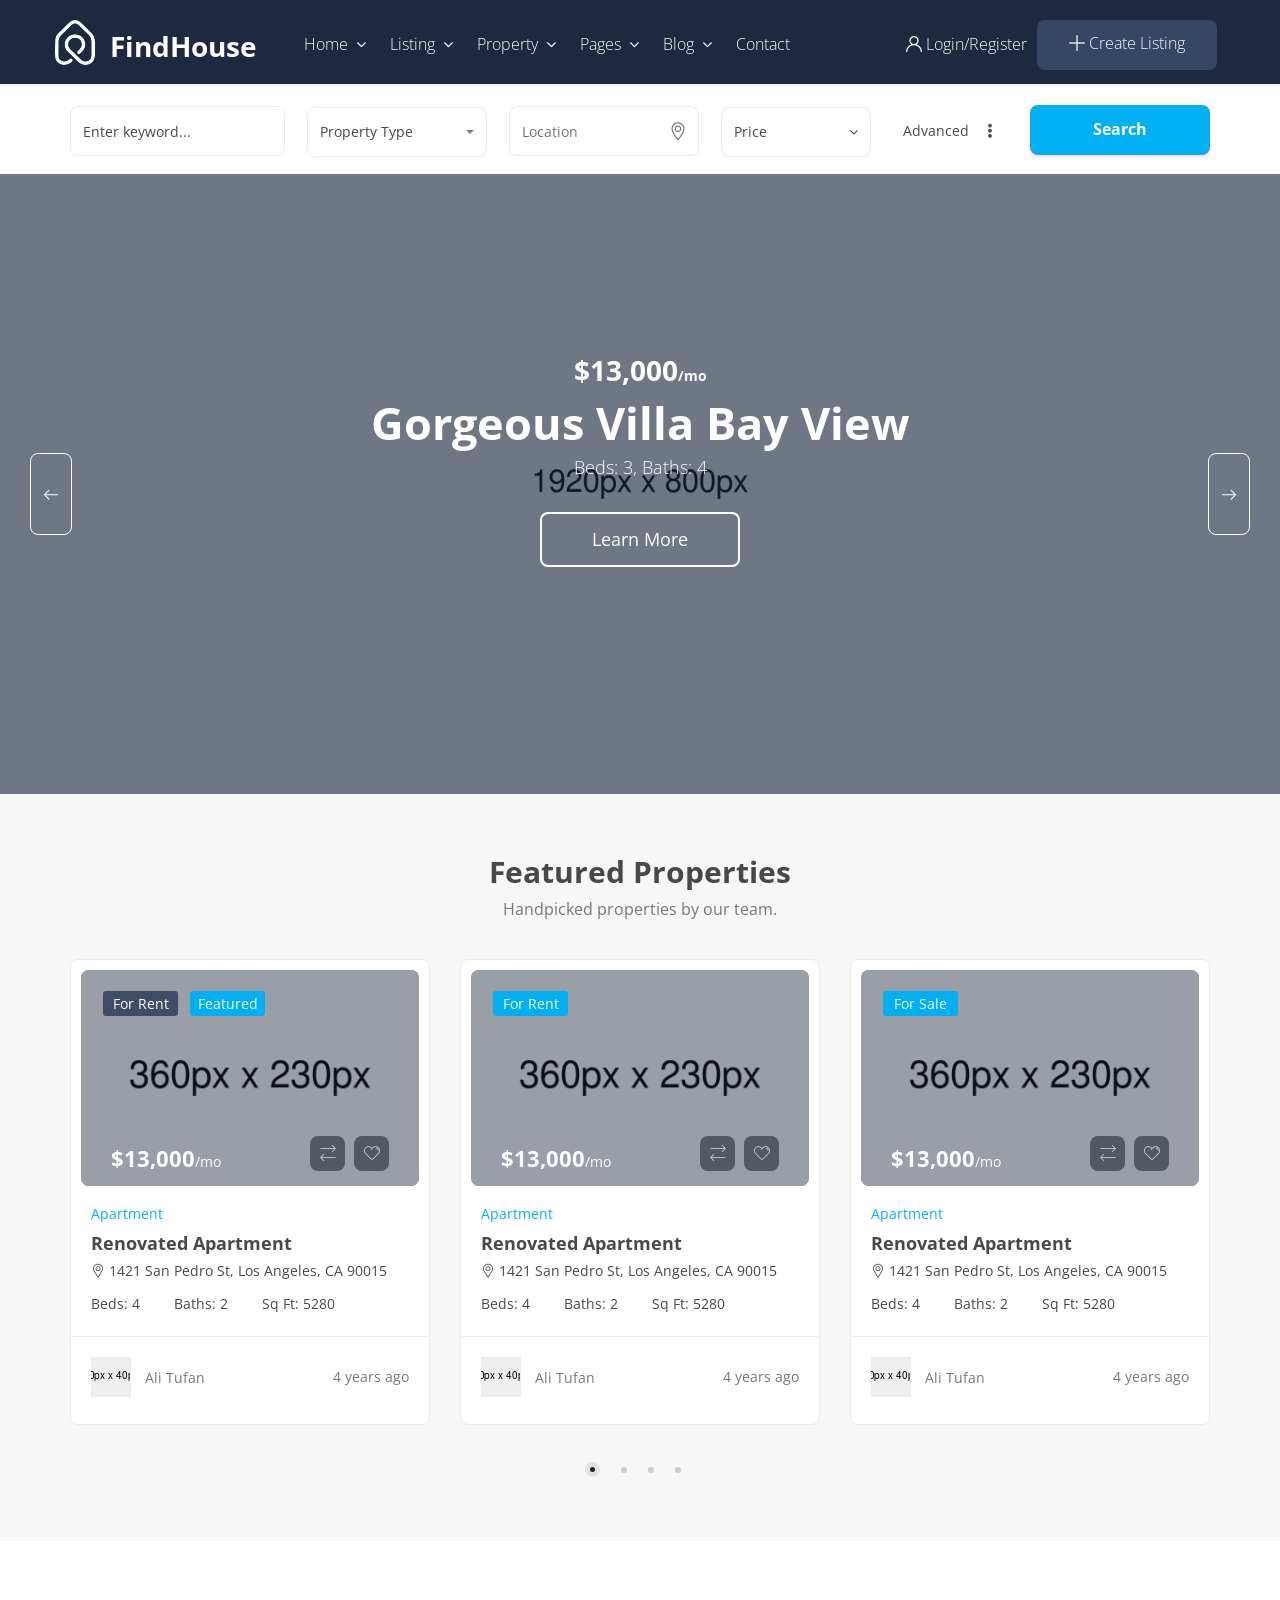
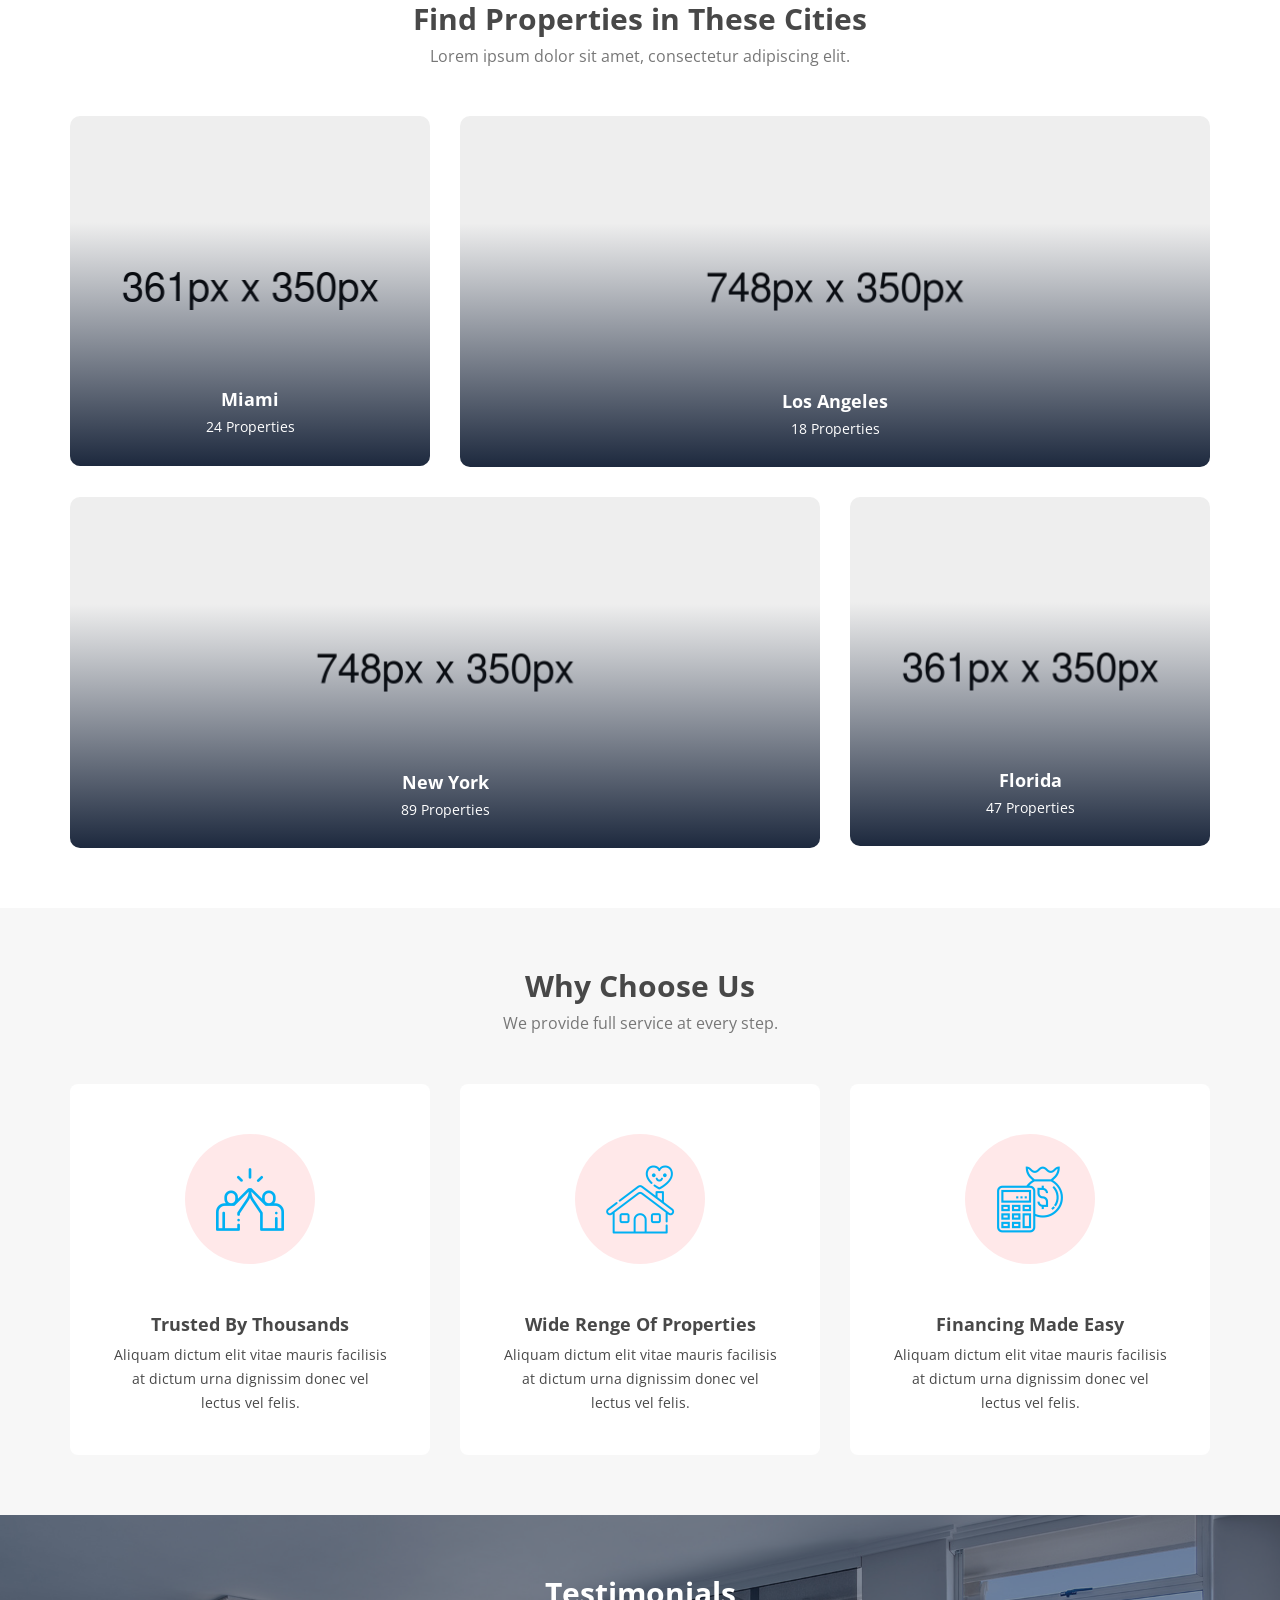
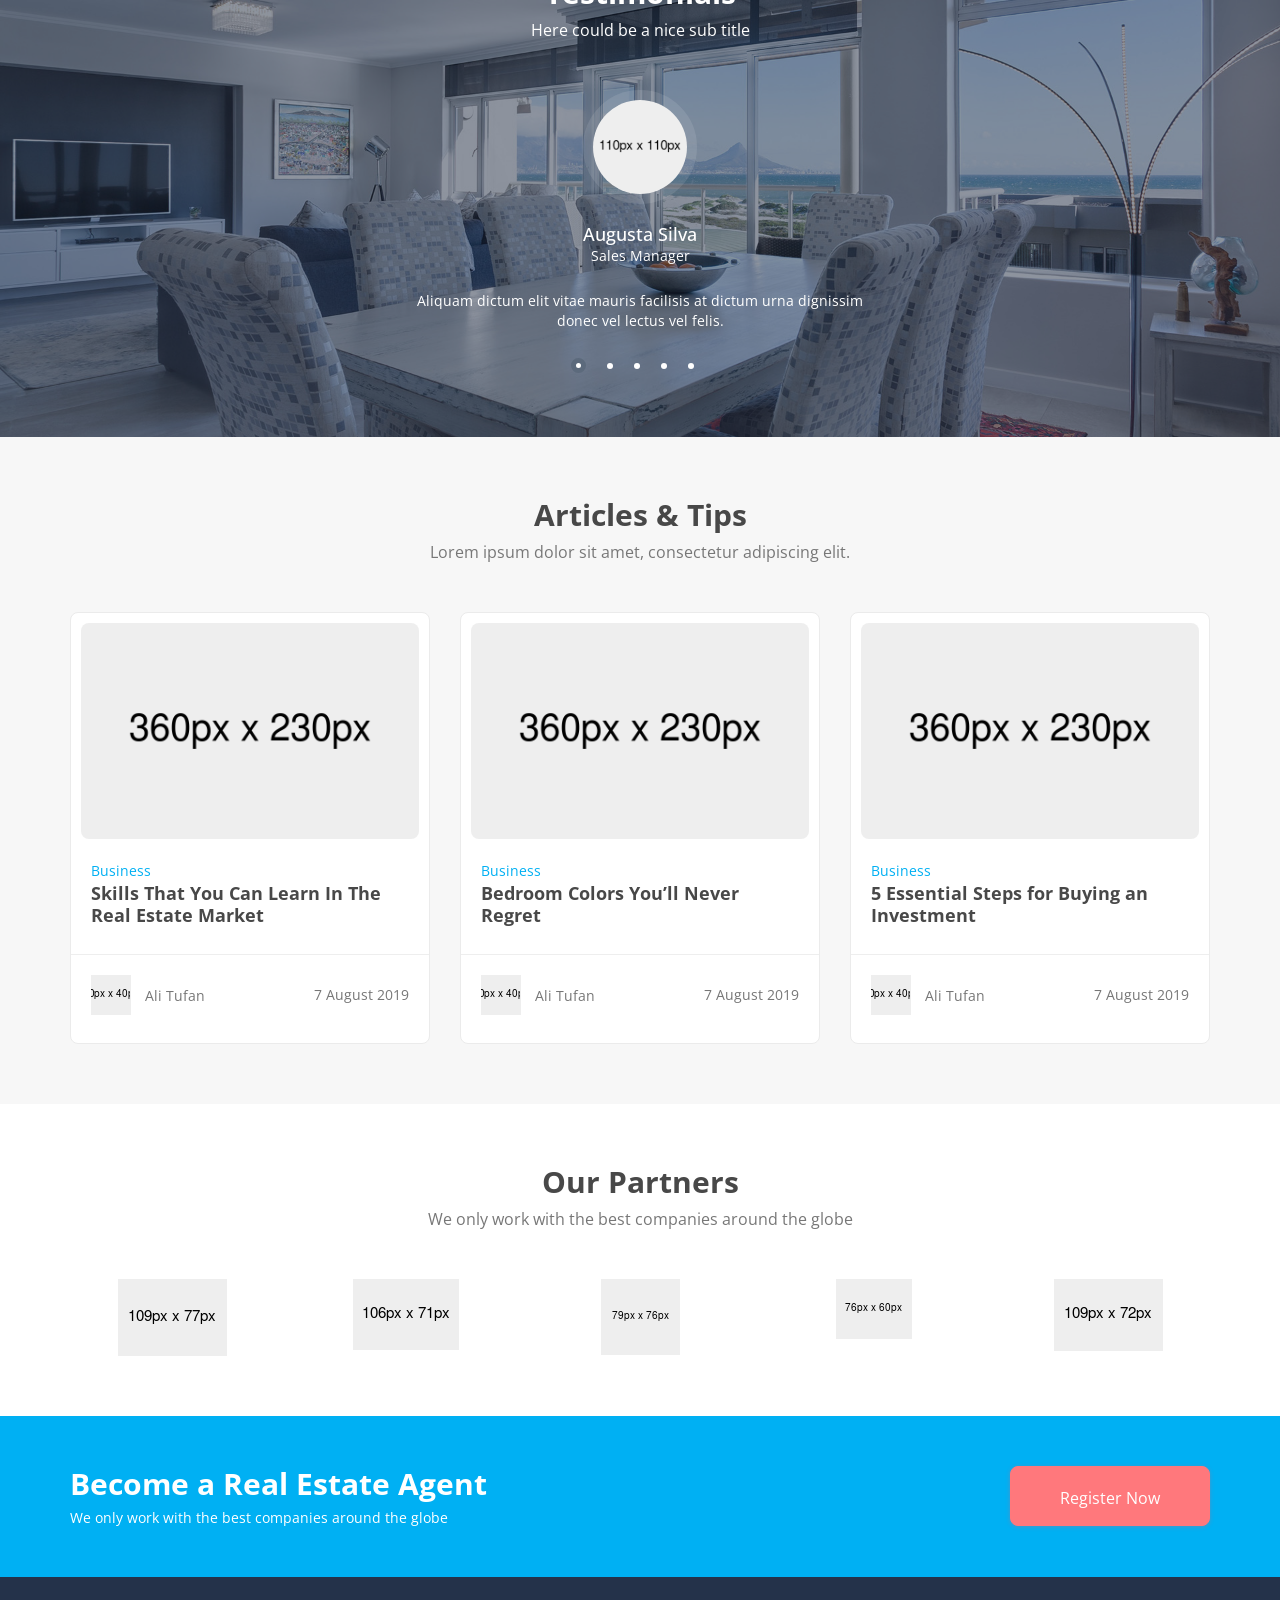
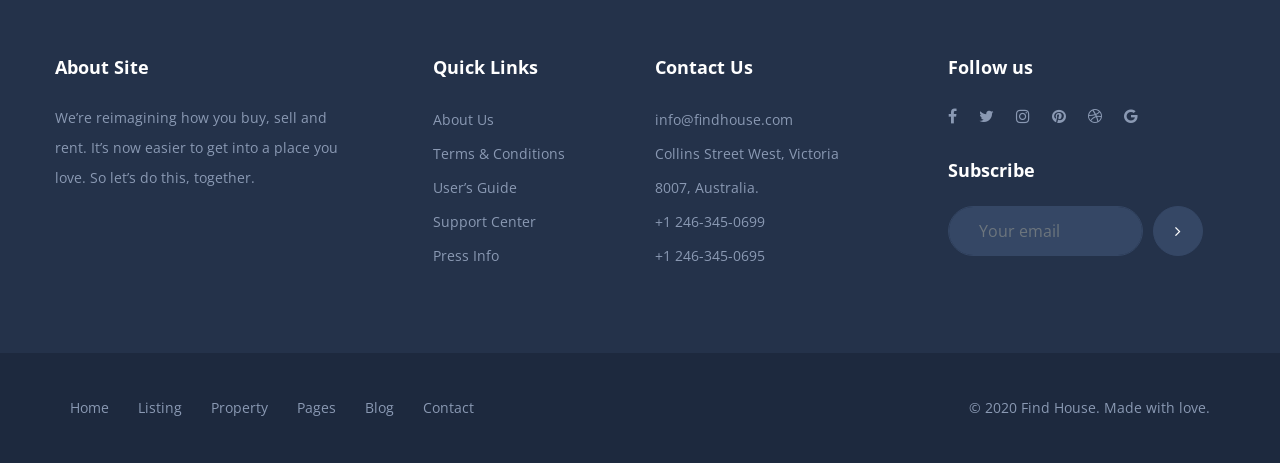
<file: index10.html>
<!DOCTYPE html>
<html dir="ltr" lang="en">
<head>
<meta charset="utf-8">
<meta http-equiv="X-UA-Compatible" content="IE=edge">
<meta name="viewport" content="width=device-width, initial-scale=1">
<meta name="keywords" content="advanced custom search, agency, agent, business, clean, corporate, directory, google maps, homes, idx agent, listing properties, membership packages, property, real broker, real estate, real estate agent, real estate agency, realtor">
<meta name="description" content="FindHouse - Real Estate HTML Template">
<meta name="CreativeLayers" content="ATFN">
<!-- css file -->
<link rel="stylesheet" href="css/bootstrap.min.css">
<link rel="stylesheet" href="css/style.css">
<!-- Responsive stylesheet -->
<link rel="stylesheet" href="css/responsive.css">
<!-- Title -->
<title>FindHouse - Real Estate HTML Template</title>
<!-- Favicon -->
<link href="images/favicon.ico" sizes="128x128" rel="shortcut icon" type="image/x-icon" />
<link href="images/favicon.ico" sizes="128x128" rel="shortcut icon" />

<!-- HTML5 shim and Respond.js for IE8 support of HTML5 elements and media queries -->
    <!-- WARNING: Respond.js doesn't work if you view the page via file:// -->
    <!--[if lt IE 9]>
      <script src="https://oss.maxcdn.com/html5shiv/3.7.3/html5shiv.min.js"></script>
      <script src="https://oss.maxcdn.com/respond/1.4.2/respond.min.js"></script>
    <![endif]-->
</head>
<body>
<div class="wrapper">
	<div class="preloader"></div>

	<!-- Main Header Nav -->
	<header class="header-nav menu_style_home_one style2 home10 navbar-scrolltofixed stricky main-menu">
		<div class="container p0">
		    <!-- Ace Responsive Menu -->
		    <nav>
		        <!-- Menu Toggle btn-->
		        <div class="menu-toggle">
		            <img class="nav_logo_img img-fluid" src="images/header-logo.png" alt="header-logo.png">
		            <button type="button" id="menu-btn">
		                <span class="icon-bar"></span>
		                <span class="icon-bar"></span>
		                <span class="icon-bar"></span>
		            </button>
		        </div>
		        <a href="#" class="navbar_brand float-left dn-smd">
		            <img class="logo1 img-fluid" src="images/header-logo.png" alt="header-logo.png">
		            <img class="logo2 img-fluid" src="images/header-logo.png" alt="header-logo.png">
		            <span>FindHouse</span>
		        </a>
		        <!-- Responsive Menu Structure-->
		        <!--Note: declare the Menu style in the data-menu-style="horizontal" (options: horizontal, vertical, accordion) -->
		        <ul id="respMenu" class="ace-responsive-menu text-left" data-menu-style="horizontal">
		            <li>
		                <a href="#"><span class="title">Home</span></a>
		                <!-- Level Two-->
		                <ul>
		                    <li><a href="index.html">Home 1</a></li>
		                    <li><a href="index2.html">Home 2</a></li>
		                    <li><a href="index3.html">Home 3</a></li>
		                    <li><a href="index4.html">Home 4</a></li>
		                    <li><a href="index5.html">Home 5</a></li>
		                    <li><a href="index6.html">Home 6</a></li>
		                    <li><a href="index7.html">Home 7</a></li>
		                    <li><a href="index8.html">Home 8</a></li>
		                    <li><a href="index9.html">Home 9</a></li>
		                    <li><a href="index10.html">Home 10</a></li>
		                </ul>
		            </li>
		            <li>
		                <a href="#"><span class="title">Listing</span></a>
		                <!-- Level Two-->
	                	<ul>
		                    <li>
		                        <a href="#">Listing Grid</a>
		                        <!-- Level Three-->
		                        <ul>
		                            <li><a href="page-listing-grid-v1.html">Grid v1</a></li>
		                            <li><a href="page-listing-grid-v2.html">Grid v2</a></li>
		                            <li><a href="page-listing-grid-v3.html">Grid v3</a></li>
		                            <li><a href="page-listing-grid-v4.html">Grid v4</a></li>
		                            <li><a href="page-listing-grid-v5.html">Grid v5</a></li>
		                            <li><a href="page-listing-full-width-grid.html">Grid Fullwidth</a></li>
		                        </ul>
		                    </li>
		                    <li>
		                        <a href="#">Listing List</a>
		                        <!-- Level Three-->
		                        <ul>
		                            <li><a href="page-listing-list.html">List V1</a></li>
		                        </ul>
		                    </li>
		                    <li>
		                        <a href="#">Listing Style</a>
		                        <!-- Level Three-->
		                        <ul>
		                            <li><a href="page-listing-parallax.html">Parallax Style</a></li>
		                            <li><a href="page-listing-slider.html">Slider Style</a></li>
		                            <li><a href="page-listing-map.html">Map Header</a></li>
		                        </ul>
		                    </li>
		                    <li>
		                        <a href="#">Listing Half</a>
		                        <!-- Level Three-->
		                        <ul>
		                            <li><a href="page-listing-half-map-v1.html">Map V1</a></li>
		                            <li><a href="page-listing-half-map-v2.html">Map V2</a></li>
		                            <li><a href="page-listing-half-map-v3.html">Map V3</a></li>
		                            <li><a href="page-listing-half-map-v4.html">Map V4</a></li>
		                        </ul>
		                    </li>
		                    <li>
		                        <a href="#">Agent View</a>
		                        <!-- Level Three-->
		                        <ul>
		                            <li><a href="page-listing-agent-v1.html">Agent V1</a></li>
		                            <li><a href="page-listing-agent-v2.html">Agent V2</a></li>
		                            <li><a href="page-listing-agent-v3.html">Agent Details</a></li>
		                        </ul>
		                    </li>
		                    <li>
		                        <a href="#">Agencies View</a>
		                        <!-- Level Three-->
		                        <ul>
		                            <li><a href="page-listing-agencies-v1.html">Agencies V1</a></li>
		                            <li><a href="page-listing-agencies-v2.html">Agencies V2</a></li>
		                            <li><a href="page-listing-agencies-v3.html">Agencies Details</a></li>
		                        </ul>
		                    </li>
                            <li><a href="page-add-new-property.html">Create Listing</a></li>
	                	</ul>
		            </li>
		            <li>
		                <a href="#"><span class="title">Property</span></a>
		                <ul>
		                    <li>
		                        <a href="#">User Admin</a>
		                        <ul>
				                    <li><a href="page-dashboard.html">Dashboard</a></li>
				                    <li><a href="page-my-properties.html">My Properties</a></li>
				                    <li><a href="page-message.html">My Message</a></li>
				                    <li><a href="page-my-review.html">My Review</a></li>
				                    <li><a href="page-my-favorites.html">My Favorites</a></li>
				                    <li><a href="page-add-new-property.html">Add Property</a></li>
				                    <li><a href="page-my-profile.html">My Profile</a></li>
		                        </ul>
		                    </li>
		                    <li>
		                        <a href="#">Listing Single</a>
		                        <!-- Level Three-->
		                        <ul>
		                            <li><a href="page-listing-single-v1.html">Single V1</a></li>
		                            <li><a href="page-listing-single-v2.html">Single V2</a></li>
		                            <li><a href="page-listing-single-v3.html">Single V3</a></li>
		                            <li><a href="page-listing-single-v4.html">Single V4</a></li>
		                            <li><a href="page-listing-single-v5.html">Single V5</a></li>
		                        </ul>
		                    </li>
                            <li><a href="page-add-new-property.html">Create Listing</a></li>
		                </ul>
		            </li>
		            <li>
		                <a href="#"><span class="title">Pages</span></a>
		                <ul>
				            <li>
				                <a href="#"><span class="title">Pages</span></a>
				                <ul>
				                    <li><a href="page-shop.html">Shop</a></li>
				                    <li><a href="page-shop-single.html">Shop Single</a></li>
				                    <li><a href="page-shop-cart.html">Cart</a></li>
				                    <li><a href="page-shop-checkout.html">Checkout</a></li>
				                    <li><a href="page-shop-order.html">Order</a></li>
				                </ul>
				            </li>
		                    <li><a href="page-about.html">About Us</a></li>
		                    <li><a href="page-gallery.html">Gallery</a></li>
		                    <li><a href="page-faq.html">Faq</a></li>
		                    <li><a href="page-login.html">LogIn</a></li>
			                <li><a href="page-compare.html">Membership</a></li>
			                <li><a href="page-compare2.html">Membership 2</a></li>
		                    <li><a href="page-register.html">Register</a></li>
		                    <li><a href="page-service.html">Service</a></li>
		                    <li><a href="page-error.html">404 Page</a></li>
		                    <li><a href="page-terms.html">Terms and Conditions</a></li>
		                    <li><a href="page-ui-element.html">UI Elements</a></li>
		                </ul>
		            </li>
		            <li>
		                <a href="#"><span class="title">Blog</span></a>
		                <ul>
		                    <li><a href="page-blog-v1.html">Blog List 1</a></li>
		                    <li><a href="page-blog-grid.html">Blog List 2</a></li>
		                    <li><a href="page-blog-single.html">Single Post</a></li>
		                </ul>
		            </li>
		            <li class="last">
		                <a href="page-contact.html"><span class="title">Contact</span></a>
		            </li>
	                <li class="list-inline-item add_listing home2 style10 float-right"><a href="#"><span class="flaticon-plus"></span><span class="dn-lg"> Create Listing</span></a></li>
	                <li class="list-inline-item list_s float-right">
	                	<a href="#" class="btn flaticon-user" data-toggle="modal" data-target=".bd-example-modal-lg"> <span class="dn-lg">Login/Register</span></a>
	                </li>
		        </ul>
		    </nav>
		</div>
	</header>
	<!-- Modal -->
	<div class="sign_up_modal modal fade bd-example-modal-lg" tabindex="-1" role="dialog" aria-hidden="true">
		<div class="modal-dialog modal-lg" role="document">
		    <div class="modal-content">
		      	<div class="modal-header">
		        	<button type="button" class="close" data-dismiss="modal" aria-label="Close"><span aria-hidden="true">&times;</span></button>
		      	</div>
		      	<div class="modal-body container pb20">
		      		<div class="row">
		      			<div class="col-lg-12">
				    		<ul class="sign_up_tab nav nav-tabs" id="myTab" role="tablist">
							  	<li class="nav-item">
							    	<a class="nav-link active" id="home-tab" data-toggle="tab" href="#home" role="tab" aria-controls="home" aria-selected="true">Login</a>
							  	</li>
							  	<li class="nav-item">
							    	<a class="nav-link" id="profile-tab" data-toggle="tab" href="#profile" role="tab" aria-controls="profile" aria-selected="false">Register</a>
							  	</li>
							</ul>
		      			</div>
		      		</div>
					<div class="tab-content container" id="myTabContent">
					  	<div class="row mt25 tab-pane fade show active" id="home" role="tabpanel" aria-labelledby="home-tab">
					  		<div class="col-lg-6 col-xl-6">
					  			<div class="login_thumb">
					  				<img class="img-fluid w100" src="images/resource/login.jpg" alt="login.jpg">
					  			</div>
					  		</div>
					  		<div class="col-lg-6 col-xl-6">
								<div class="login_form">
									<form action="#">
										<div class="heading">
											<h4>Login</h4>
										</div>
										<div class="row mt25">
											<div class="col-lg-12">
												<button type="submit" class="btn btn-fb btn-block"><i class="fa fa-facebook float-left mt5"></i> Login with Facebook</button>
											</div>
											<div class="col-lg-12">
												<button type="submit" class="btn btn-googl btn-block"><i class="fa fa-google float-left mt5"></i> Login with Google</button>
											</div>
										</div>
										<hr>
										<div class="input-group mb-2 mr-sm-2">
										    <input type="text" class="form-control" id="inlineFormInputGroupUsername2" placeholder="User Name Or Email">
										    <div class="input-group-prepend">
										    	<div class="input-group-text"><i class="flaticon-user"></i></div>
										    </div>
										</div>
										<div class="input-group form-group">
									    	<input type="password" class="form-control" id="exampleInputPassword1" placeholder="Password">
										    <div class="input-group-prepend">
										    	<div class="input-group-text"><i class="flaticon-password"></i></div>
										    </div>
										</div>
										<div class="form-group custom-control custom-checkbox">
											<input type="checkbox" class="custom-control-input" id="exampleCheck1">
											<label class="custom-control-label" for="exampleCheck1">Remember me</label>
											<a class="btn-fpswd float-right" href="#">Lost your password?</a>
										</div>
										<button type="submit" class="btn btn-log btn-block btn-thm">Log In</button>
										<p class="text-center">Don't have an account? <a class="text-thm" href="#">Register</a></p>
									</form>
								</div>
					  		</div>
					  	</div>
					  	<div class="row mt25 tab-pane fade" id="profile" role="tabpanel" aria-labelledby="profile-tab">
					  		<div class="col-lg-6 col-xl-6">
					  			<div class="regstr_thumb">
					  				<img class="img-fluid w100" src="images/resource/regstr.jpg" alt="regstr.jpg">
					  			</div>
					  		</div>
					  		<div class="col-lg-6 col-xl-6">
								<div class="sign_up_form">
									<div class="heading">
										<h4>Register</h4>
									</div>
									<form action="#">
										<div class="row">
											<div class="col-lg-12">
												<button type="submit" class="btn btn-block btn-fb"><i class="fa fa-facebook float-left mt5"></i> Login with Facebook</button>
											</div>
											<div class="col-lg-12">
												<button type="submit" class="btn btn-block btn-googl"><i class="fa fa-google float-left mt5"></i> Login with Google</button>
											</div>
										</div>
										<hr>
										<div class="form-group input-group">
										    <input type="text" class="form-control" id="exampleInputName" placeholder="User Name">
										    <div class="input-group-prepend">
										    	<div class="input-group-text"><i class="flaticon-user"></i></div>
										    </div>
										</div>
										<div class="form-group input-group">
										    <input type="email" class="form-control" id="exampleInputEmail2" placeholder="Email">
										    <div class="input-group-prepend">
										    	<div class="input-group-text"><i class="fa fa-envelope-o"></i></div>
										    </div>
										</div>
										<div class="form-group input-group">
										    <input type="password" class="form-control" id="exampleInputPassword2" placeholder="Password">
										    <div class="input-group-prepend">
										    	<div class="input-group-text"><i class="flaticon-password"></i></div>
										    </div>
										</div>
										<div class="form-group input-group">
										    <input type="password" class="form-control" id="exampleInputPassword3" placeholder="Re-enter password">
										    <div class="input-group-prepend">
										    	<div class="input-group-text"><i class="flaticon-password"></i></div>
										    </div>
										</div>
										<div class="form-group ui_kit_select_search mb0">
											<select class="selectpicker" data-live-search="true" data-width="100%">
												<option data-tokens="SelectRole">Single User</option>
												<option data-tokens="Agent/Agency">Agent</option>
												<option data-tokens="SingleUser">Multi User</option>
											</select>
										</div>
										<div class="form-group custom-control custom-checkbox">
											<input type="checkbox" class="custom-control-input" id="exampleCheck2">
											<label class="custom-control-label" for="exampleCheck2">I have read and accept the Terms and Privacy Policy?</label>
										</div>
										<button type="submit" class="btn btn-log btn-block btn-thm">Sign Up</button>
										<p class="text-center">Already have an account? <a class="text-thm" href="#">Log In</a></p>
									</form>
								</div>
					  		</div>
					  	</div>
					</div>
		      	</div>
		    </div>
		</div>
	</div>

	<!-- Main Header Nav For Mobile -->
	<div id="page" class="stylehome1 h0">
		<div class="mobile-menu">
			<div class="header stylehome1">
				<div class="main_logo_home2 text-center">
		            <img class="nav_logo_img img-fluid mt20" src="images/header-logo2.png" alt="header-logo2.png">
		            <span class="mt20">FindHouse</span>
				</div>
				<ul class="menu_bar_home2">
	                <li class="list-inline-item list_s"><a href="page-register.html"><span class="flaticon-user"></span></a></li>
					<li class="list-inline-item"><a href="#menu"><span></span></a></li>
				</ul>
			</div>
		</div><!-- /.mobile-menu -->
		<nav id="menu" class="stylehome1">
			<ul>
				<li><span>Home</span>
	                <ul>
	                    <li><a href="index.html">Home 1</a></li>
	                    <li><a href="index2.html">Home 2</a></li>
	                    <li><a href="index3.html">Home 3</a></li>
	                    <li><a href="index4.html">Home 4</a></li>
	                    <li><a href="index5.html">Home 5</a></li>
	                    <li><a href="index6.html">Home 6</a></li>
	                    <li><a href="index7.html">Home 7</a></li>
	                    <li><a href="index8.html">Home 8</a></li>
	                    <li><a href="index9.html">Home 9</a></li>
	                    <li><a href="index10.html">Home 10</a></li>
	                </ul>
				</li>
				<li><span>Listing</span>
					<ul>
						<li><span>Listing Grid</span>
							<ul>
	                            <li><a href="page-listing-grid-v1.html">Grid v1</a></li>
	                            <li><a href="page-listing-grid-v2.html">Grid v2</a></li>
	                            <li><a href="page-listing-grid-v3.html">Grid v3</a></li>
	                            <li><a href="page-listing-grid-v4.html">Grid v4</a></li>
	                            <li><a href="page-listing-grid-v5.html">Grid v5</a></li>
	                            <li><a href="page-listing-full-width-grid.html">Grid Fullwidth</a></li>
							</ul>
						</li>
						<li><span>Listing Style</span>
							<ul>
	                            <li><a href="page-listing-parallax.html">Parallax Style</a></li>
	                            <li><a href="page-listing-slider.html">Slider Style</a></li>
	                            <li><a href="page-listing-map.html">Map Header</a></li>
							</ul>
						</li>
						<li><span>Listing Half</span>
							<ul>
	                            <li><a href="page-listing-half-map-v1.html">Map V1</a></li>
	                            <li><a href="page-listing-half-map-v2.html">Map V2</a></li>
	                            <li><a href="page-listing-half-map-v3.html">Map V3</a></li>
	                            <li><a href="page-listing-half-map-v4.html">Map V4</a></li>
							</ul>
						</li>
						<li><span>Agent View</span>
							<ul>
	                            <li><a href="page-listing-agent-v1.html">Agent V1</a></li>
	                            <li><a href="page-listing-agent-v2.html">Agent V2</a></li>
	                            <li><a href="page-listing-agent-v3.html">Agent Details</a></li>
							</ul>
						</li>
						<li><span>Agencies View</span>
							<ul>
	                            <li><a href="page-agencies-list-v1.html">Agencies V1</a></li>
	                            <li><a href="page-agencies-list-v2.html">Agencies V2</a></li>
	                            <li><a href="page-agencies-list-v3.html">Agencies Details</a></li>
							</ul>
						</li>
					</ul>
				</li>
				<li><span>Property</span>
					<ul>
						<li><span>Property</span>
							<ul>
					            <li><a href="page-dashboard.html">Dashboard</a></li>
			                    <li><a href="page-my-properties.html">My Properties</a></li>
			                    <li><a href="page-add-new-property.html">Add New Property</a></li>
							</ul>
						</li>
						<li><span>Listing Single</span>
							<ul>
	                            <li><a href="page-listing-single-v1.html">Single V1</a></li>
	                            <li><a href="page-listing-single-v2.html">Single V2</a></li>
	                            <li><a href="page-listing-single-v3.html">Single V3</a></li>
	                            <li><a href="page-listing-single-v4.html">Single V4</a></li>
	                            <li><a href="page-listing-single-v5.html">Single V5</a></li>
							</ul>
						</li>
					</ul>
				</li>
				<li><span>Blog</span>
					<ul>
	                    <li><a href="page-blog-v1.html">Blog List 1</a></li>
	                    <li><a href="page-blog-grid.html">Blog List 2</a></li>
	                    <li><a href="page-blog-single.html">Single Post</a></li>
					</ul>
				</li>
				<li><span>Pages</span>
					<ul>
						<li><span>Shop</span>
							<ul>
			                    <li><a href="page-shop.html">Shop</a></li>
			                    <li><a href="page-shop-single.html">Shop Single</a></li>
			                    <li><a href="page-shop-cart.html">Cart</a></li>
			                    <li><a href="page-shop-checkout.html">Checkout</a></li>
			                    <li><a href="page-shop-order.html">Order</a></li>
							</ul>
						</li>
		                <li><a href="page-about.html">About Us</a></li>
		                <li><a href="page-gallery.html">Gallery</a></li>
		                <li><a href="page-faq.html">Faq</a></li>
		                <li><a href="page-login.html">LogIn</a></li>
		                <li><a href="page-compare.html">Membership</a></li>
		                <li><a href="page-compare2.html">Membership 2</a></li>
	                    <li><a href="page-register.html">Register</a></li>
	                    <li><a href="page-service.html">Service</a></li>
		                <li><a href="page-error.html">404 Page</a></li>
		                <li><a href="page-terms.html">Terms and Conditions</a></li>
		                <li><a href="page-ui-element.html">UI Elements</a></li>
					</ul>
				</li>
				<li><a href="page-contact.html">Contact</a></li>
				<li><a href="page-login.html"><span class="flaticon-user"></span> Login</a></li>
				<li><a href="page-register.html"><span class="flaticon-edit"></span> Register</a></li>
				<li class="cl_btn"><a class="btn btn-block btn-lg btn-thm circle" href="#"><span class="flaticon-plus"></span> Create Listing</a></li>
			</ul>
		</nav>
	</div>
	<div class="header_top home6 dn-992">
		<div class="container">
			<div class="row">
				<div class="col-lg-12">
					<div class="home1-advnc-search home10 mt20">
						<ul class="h1ads_1st_list mb0">
							<li class="list-inline-item">
							    <div class="form-group">
							    	<input type="text" class="form-control" id="exampleInputName1" placeholder="Enter keyword...">
							    </div>
							</li>
							<li class="list-inline-item">
								<div class="search_option_two home2">
									<div class="candidate_revew_select">
										<select class="selectpicker w100 show-tick">
											<option>Property Type</option>
											<option>Apartment</option>
											<option>Bungalow</option>
											<option>Condo</option>
											<option>House</option>
											<option>Land</option>
											<option>Single Family</option>
										</select>
									</div>
								</div>
							</li>
							<li class="list-inline-item">
							    <div class="form-group">
							    	<input type="text" class="form-control" id="exampleInputEmail" placeholder="Location">
							    	<label for="exampleInputEmail"><span class="flaticon-maps-and-flags"></span></label>
							    </div>
							</li>
							<li class="list-inline-item">
								<div class="small_dropdown2">
								    <div id="prncgs" class="btn dd_btn">
								    	<span>Price</span>
								    	<label for="exampleInputEmail2"><span class="fa fa-angle-down"></span></label>
								    </div>
								  	<div class="dd_content2 home2">
									    <div class="pricing_acontent">
											<input type="text" class="amount" placeholder="$52,239"> 
											<input type="text" class="amount2" placeholder="$985,14">
											<div class="slider-range"></div>
									    </div>
								  	</div>
								</div>
							</li>
							<li class="custome_fields_520 list-inline-item">
								<div class="navbered">
								  	<div class="mega-dropdown">
									    <span id="show_advbtn" class="dropbtn">Advanced <i class="flaticon-more pl10 flr-520"></i></span>
									    <div class="dropdown-content home2">
									      	<div class="row p15">
									      		<div class="col-lg-12">
									      			<h4 class="text-thm3">Amenities</h4>
									      		</div>
										        <div class="col-xxs-6 col-sm col-lg col-xl">
									                <ul class="ui_kit_checkbox selectable-list">
									                	<li>
															<div class="custom-control custom-checkbox">
																<input type="checkbox" class="custom-control-input" id="customCheck1">
																<label class="custom-control-label" for="customCheck1">Air Conditioning</label>
															</div>
									                	</li>
									                	<li>
															<div class="custom-control custom-checkbox">
																<input type="checkbox" class="custom-control-input" id="customCheck2">
																<label class="custom-control-label" for="customCheck2">Lawn</label>
															</div>
									                	</li>
									                	<li>
															<div class="custom-control custom-checkbox">
																<input type="checkbox" class="custom-control-input" id="customCheck3">
																<label class="custom-control-label" for="customCheck3">Swimming Pool</label>
															</div>
									                	</li>
									                </ul>
										        </div>
										        <div class="col-xxs-6 col-sm col-lg col-xl">
									                <ul class="ui_kit_checkbox selectable-list">
									                	<li>
															<div class="custom-control custom-checkbox">
																<input type="checkbox" class="custom-control-input" id="customCheck4">
																<label class="custom-control-label" for="customCheck4">Barbeque</label>
															</div>
									                	</li>
									                	<li>
															<div class="custom-control custom-checkbox">
																<input type="checkbox" class="custom-control-input" id="customCheck5">
																<label class="custom-control-label" for="customCheck5">Microwave</label>
															</div>
									                	</li>
									                	<li>
															<div class="custom-control custom-checkbox">
																<input type="checkbox" class="custom-control-input" id="customCheck6">
																<label class="custom-control-label" for="customCheck6">TV Cable</label>
															</div>
									                	</li>
									                </ul>
										        </div>
										        <div class="col-xxs-6 col-sm col-lg col-xl">
									                <ul class="ui_kit_checkbox selectable-list">
									                	<li>
															<div class="custom-control custom-checkbox">
																<input type="checkbox" class="custom-control-input" id="customCheck7">
																<label class="custom-control-label" for="customCheck7">Dryer</label>
															</div>
									                	</li>
									                	<li>
															<div class="custom-control custom-checkbox">
																<input type="checkbox" class="custom-control-input" id="customCheck8">
																<label class="custom-control-label" for="customCheck8">Outdoor Shower</label>
															</div>
									                	</li>
									                	<li>
															<div class="custom-control custom-checkbox">
																<input type="checkbox" class="custom-control-input" id="customCheck9">
																<label class="custom-control-label" for="customCheck9">Washer</label>
															</div>
									                	</li>
									                </ul>
										        </div>
										        <div class="col-xxs-6 col-sm col-lg col-xl">
									                <ul class="ui_kit_checkbox selectable-list">
									                	<li>
															<div class="custom-control custom-checkbox">
																<input type="checkbox" class="custom-control-input" id="customCheck10">
																<label class="custom-control-label" for="customCheck10">Gym</label>
															</div>
									                	</li>
									                	<li>
															<div class="custom-control custom-checkbox">
																<input type="checkbox" class="custom-control-input" id="customCheck11">
																<label class="custom-control-label" for="customCheck11">Refrigerator</label>
															</div>
									                	</li>
									                	<li>
															<div class="custom-control custom-checkbox">
																<input type="checkbox" class="custom-control-input" id="customCheck12">
																<label class="custom-control-label" for="customCheck12">WiFi</label>
															</div>
									                	</li>
									                </ul>
										        </div>
										        <div class="col-xxs-6 col-sm col-lg col-xl">
									                <ul class="ui_kit_checkbox selectable-list">
									                	<li>
															<div class="custom-control custom-checkbox">
																<input type="checkbox" class="custom-control-input" id="customCheck13">
																<label class="custom-control-label" for="customCheck13">Laundry</label>
															</div>
									                	</li>
									                	<li>
															<div class="custom-control custom-checkbox">
																<input type="checkbox" class="custom-control-input" id="customCheck14">
																<label class="custom-control-label" for="customCheck14">Sauna</label>
															</div>
									                	</li>
									                	<li>
															<div class="custom-control custom-checkbox">
																<input type="checkbox" class="custom-control-input" id="customCheck15">
																<label class="custom-control-label" for="customCheck15">Window Coverings</label>
															</div>
									                	</li>
									                </ul>
										        </div>
									      	</div>
									      	<div class="row p15 p0-xsd">
									      		<div class="col-lg-11 col-xl-10">
									      			<ul class="apeartment_area_list mb0">
									      				<li class="list-inline-item">
															<div class="candidate_revew_select">
																<select class="selectpicker w100 show-tick">
																	<option>Bathrooms</option>
																	<option>1</option>
																	<option>2</option>
																	<option>3</option>
																	<option>4</option>
																	<option>5</option>
																	<option>6</option>
																	<option>7</option>
																	<option>8</option>
																</select>
															</div>
									      				</li>
									      				<li class="list-inline-item">
															<div class="candidate_revew_select">
																<select class="selectpicker w100 show-tick">
																	<option>Bedrooms</option>
																	<option>1</option>
																	<option>2</option>
																	<option>3</option>
																	<option>4</option>
																	<option>5</option>
																	<option>6</option>
																	<option>7</option>
																	<option>8</option>
																</select>
															</div>
									      				</li>
									      				<li class="list-inline-item">
															<div class="candidate_revew_select">
																<select class="selectpicker w100 show-tick">
																	<option>Year built</option>
																	<option>2013</option>
																	<option>2014</option>
																	<option>2015</option>
																	<option>2016</option>
																	<option>2017</option>
																	<option>2018</option>
																	<option>2019</option>
																	<option>2020</option>
																</select>
															</div>
									      				</li>
									      				<li class="list-inline-item">
															<div class="candidate_revew_select">
																<select class="selectpicker w100 show-tick">
																	<option>Built-up Area</option>
																	<option>Adana</option>
																	<option>Ankara</option>
																	<option>Antalya</option>
																	<option>Bursa</option>
																	<option>Bodrum</option>
																	<option>Gaziantep</option>
																	<option>İstanbul</option>
																	<option>İzmir</option>
																	<option>Konya</option>
																</select>
															</div>
									      				</li>
									      			</ul>
									      		</div>
									      		<div class="col-lg-1 col-xl-2">
									      			<div class="mega_dropdown_content_closer">
										      			<h5 class="text-thm text-right mt15"><span id="hide_advbtn" class="curp">Hide</span></h5>
									      			</div>
									      		</div>
									      	</div>
									    </div>
									</div>
								</div>
							</li>
							<li class="list-inline-item float-right fn-lg">
								<div class="search_option_button">
								    <button type="submit" class="btn btn-thm">Search</button>
								</div>
							</li>
						</ul>
					</div>
				</div>
			</div>
		</div>
	</div>

	<!-- 10th Home Slider -->
	<div class="home10-mainslider">
		<div class="container-fluid p0">
			<div class="row">
				<div class="col-lg-12">
					<div class="main-banner-wrapper home10">
					    <div class="banner-style-one owl-theme owl-carousel">
					        <div class="slide slide-one" style="background-image: url(images/home/7.jpg);height: 620px;">
					            <div class="container">
					                <div class="row home-content">
					                    <div class="col-lg-12 text-center p0">
					                    	<h2 class="banner_top_title">$13,000<small>/mo</small></h2>
					                        <h3 class="banner-title">Gorgeous Villa Bay View</h3>
					                        <p>Beds: 3,  Baths: 4</p>
					                        <div class="btn"><a href="#" class="banner-btn">Learn More</a></div>
					                    </div>
					                </div>
					            </div>
					        </div>
					        <div class="slide slide-one" style="background-image: url(images/home/2.jpg);height: 620px;">
					            <div class="container">
					                <div class="row home-content">
					                    <div class="col-lg-12 text-center p0">
					                    	<h2 class="banner_top_title">$13,000<small>/mo</small></h2>
					                        <h3 class="banner-title">Gorgeous Villa Bay View</h3>
					                        <p>Beds: 3,  Baths: 4</p>
					                        <div class="btn"><a href="#" class="banner-btn">Learn More</a></div>
					                    </div>
					                </div>
					            </div>
					        </div>
					        <div class="slide slide-one" style="background-image: url(images/home/1.jpg);height: 620px;">
					            <div class="container">
					                <div class="row home-content">
					                    <div class="col-lg-12 text-center p0">
					                    	<h2 class="banner_top_title">$13,000<small>/mo</small></h2>
					                        <h3 class="banner-title">Gorgeous Villa Bay View</h3>
					                        <p>Beds: 3,  Baths: 4</p>
					                        <div class="btn"><a href="#" class="banner-btn">Learn More</a></div>
					                    </div>
					                </div>
					            </div>
					        </div>
					    </div>
					    <div class="carousel-btn-block banner-carousel-btn">
					        <span class="carousel-btn left-btn"><i class="flaticon-left-arrow-1 left"></i></span>
					        <span class="carousel-btn right-btn"><i class="flaticon-right-arrow right"></i></span>
					    </div><!-- /.carousel-btn-block banner-carousel-btn -->
					</div><!-- /.main-banner-wrapper -->
				</div>
			</div>
		</div>
	</div>

	<!-- Feature Properties -->
	<section id="feature-property" class="feature-property bgc-f7">
		<div class="container dn db-992">
			<div class="row featured_row">
				<div class="col-lg-12">
					<div class="home1-advnc-search home2 mt20">
						<ul class="h1ads_1st_list mb0">
							<li class="list-inline-item">
							    <div class="form-group">
							    	<input type="text" class="form-control" id="exampleInputName1" placeholder="Enter keyword...">
							    </div>
							</li>
							<li class="list-inline-item">
								<div class="search_option_two home2">
									<div class="candidate_revew_select">
										<select class="selectpicker w100 show-tick">
											<option>Property Type</option>
											<option>Apartment</option>
											<option>Bungalow</option>
											<option>Condo</option>
											<option>House</option>
											<option>Land</option>
											<option>Single Family</option>
										</select>
									</div>
								</div>
							</li>
							<li class="list-inline-item">
							    <div class="form-group">
							    	<input type="text" class="form-control" id="exampleInputEmail" placeholder="Location">
							    	<label for="exampleInputEmail"><span class="flaticon-maps-and-flags"></span></label>
							    </div>
							</li>
							<li class="list-inline-item">
								<div class="small_dropdown2 home10">
								    <div id="prncgs2" class="btn dd_btn">
								    	<span>Price</span>
								    	<label for="exampleInputEmail4"><span class="fa fa-angle-down"></span></label>
								    </div>
								  	<div class="dd_content2">
									    <div class="pricing_acontent">
									    	<span id="slider-range-value1"></span>
											<span id="slider-range-value2"></span>
										    <div id="slider"></div>
											<!-- <input type="text" class="amount" placeholder="$52,239"> 
											<input type="text" class="amount2" placeholder="$985,14">
											<div class="slider-range"></div> -->
									    </div>
								  	</div>
								</div>
							</li>
							<li class="custome_fields_520 list-inline-item">
								<div class="navbered">
								  	<div class="mega-dropdown">
									    <span id="show_advbtn" class="dropbtn">Advanced <i class="flaticon-more pl10 flr-520"></i></span>
									    <div class="dropdown-content home2">
									      	<div class="row p15 pb0">
									      		<div class="col-lg-12">
									      			<h4 class="text-thm3">Amenities</h4>
									      		</div>
										        <div class="col-xxs-6 col-sm col-lg col-xl">
									                <ul class="ui_kit_checkbox selectable-list">
									                	<li>
															<div class="custom-control custom-checkbox">
																<input type="checkbox" class="custom-control-input" id="customCheck1">
																<label class="custom-control-label" for="customCheck1">Air Conditioning</label>
															</div>
									                	</li>
									                	<li>
															<div class="custom-control custom-checkbox">
																<input type="checkbox" class="custom-control-input" id="customCheck2">
																<label class="custom-control-label" for="customCheck2">Lawn</label>
															</div>
									                	</li>
									                	<li>
															<div class="custom-control custom-checkbox">
																<input type="checkbox" class="custom-control-input" id="customCheck3">
																<label class="custom-control-label" for="customCheck3">Swimming Pool</label>
															</div>
									                	</li>
									                </ul>
										        </div>
										        <div class="col-xxs-6 col-sm col-lg col-xl">
									                <ul class="ui_kit_checkbox selectable-list">
									                	<li>
															<div class="custom-control custom-checkbox">
																<input type="checkbox" class="custom-control-input" id="customCheck4">
																<label class="custom-control-label" for="customCheck4">Barbeque</label>
															</div>
									                	</li>
									                	<li>
															<div class="custom-control custom-checkbox">
																<input type="checkbox" class="custom-control-input" id="customCheck5">
																<label class="custom-control-label" for="customCheck5">Microwave</label>
															</div>
									                	</li>
									                	<li>
															<div class="custom-control custom-checkbox">
																<input type="checkbox" class="custom-control-input" id="customCheck6">
																<label class="custom-control-label" for="customCheck6">TV Cable</label>
															</div>
									                	</li>
									                </ul>
										        </div>
										        <div class="col-xxs-6 col-sm col-lg col-xl">
									                <ul class="ui_kit_checkbox selectable-list">
									                	<li>
															<div class="custom-control custom-checkbox">
																<input type="checkbox" class="custom-control-input" id="customCheck7">
																<label class="custom-control-label" for="customCheck7">Dryer</label>
															</div>
									                	</li>
									                	<li>
															<div class="custom-control custom-checkbox">
																<input type="checkbox" class="custom-control-input" id="customCheck8">
																<label class="custom-control-label" for="customCheck8">Outdoor Shower</label>
															</div>
									                	</li>
									                	<li>
															<div class="custom-control custom-checkbox">
																<input type="checkbox" class="custom-control-input" id="customCheck9">
																<label class="custom-control-label" for="customCheck9">Washer</label>
															</div>
									                	</li>
									                </ul>
										        </div>
										        <div class="col-xxs-6 col-sm col-lg col-xl">
									                <ul class="ui_kit_checkbox selectable-list">
									                	<li>
															<div class="custom-control custom-checkbox">
																<input type="checkbox" class="custom-control-input" id="customCheck10">
																<label class="custom-control-label" for="customCheck10">Gym</label>
															</div>
									                	</li>
									                	<li>
															<div class="custom-control custom-checkbox">
																<input type="checkbox" class="custom-control-input" id="customCheck11">
																<label class="custom-control-label" for="customCheck11">Refrigerator</label>
															</div>
									                	</li>
									                	<li>
															<div class="custom-control custom-checkbox">
																<input type="checkbox" class="custom-control-input" id="customCheck12">
																<label class="custom-control-label" for="customCheck12">WiFi</label>
															</div>
									                	</li>
									                </ul>
										        </div>
										        <div class="col-xxs-6 col-sm col-lg col-xl">
									                <ul class="ui_kit_checkbox selectable-list">
									                	<li>
															<div class="custom-control custom-checkbox">
																<input type="checkbox" class="custom-control-input" id="customCheck13">
																<label class="custom-control-label" for="customCheck13">Laundry</label>
															</div>
									                	</li>
									                	<li>
															<div class="custom-control custom-checkbox">
																<input type="checkbox" class="custom-control-input" id="customCheck14">
																<label class="custom-control-label" for="customCheck14">Sauna</label>
															</div>
									                	</li>
									                	<li>
															<div class="custom-control custom-checkbox">
																<input type="checkbox" class="custom-control-input" id="customCheck15">
																<label class="custom-control-label" for="customCheck15">Window Coverings</label>
															</div>
									                	</li>
									                </ul>
										        </div>
									      	</div>
									      	<div class="row p15 pt0">
									      		<div class="col-lg-11 col-xl-10 pl0 pr0">
									      			<ul class="apeartment_area_list mb0">
									      				<li class="list-inline-item">
															<div class="candidate_revew_select">
																<select class="selectpicker w100 show-tick">
																	<option>Bathrooms</option>
																	<option>1</option>
																	<option>2</option>
																	<option>3</option>
																	<option>4</option>
																	<option>5</option>
																	<option>6</option>
																	<option>7</option>
																	<option>8</option>
																</select>
															</div>
									      				</li>
									      				<li class="list-inline-item">
															<div class="candidate_revew_select">
																<select class="selectpicker w100 show-tick">
																	<option>Bedrooms</option>
																	<option>1</option>
																	<option>2</option>
																	<option>3</option>
																	<option>4</option>
																	<option>5</option>
																	<option>6</option>
																	<option>7</option>
																	<option>8</option>
																</select>
															</div>
									      				</li>
									      				<li class="list-inline-item">
															<div class="candidate_revew_select">
																<select class="selectpicker w100 show-tick">
																	<option>Year built</option>
																	<option>2013</option>
																	<option>2014</option>
																	<option>2015</option>
																	<option>2016</option>
																	<option>2017</option>
																	<option>2018</option>
																	<option>2019</option>
																	<option>2020</option>
																</select>
															</div>
									      				</li>
									      				<li class="list-inline-item">
															<div class="candidate_revew_select">
																<select class="selectpicker w100 show-tick">
																	<option>Built-up Area</option>
																	<option>Adana</option>
																	<option>Ankara</option>
																	<option>Antalya</option>
																	<option>Bursa</option>
																	<option>Bodrum</option>
																	<option>Gaziantep</option>
																	<option>İstanbul</option>
																	<option>İzmir</option>
																	<option>Konya</option>
																</select>
															</div>
									      				</li>
									      			</ul>
									      		</div>
									      		<div class="col-lg-1 col-xl-2">
									      			<div class="mega_dropdown_content_closer">
										      			<h5 class="text-thm text-right mt15"><span id="hide_advbtn" class="curp">Hide</span></h5>
									      			</div>
									      		</div>
									      	</div>
									    </div>
									</div>
								</div>
							</li>
							<li class="list-inline-item">
								<div class="search_option_button">
								    <button type="submit" class="btn btn-thm">Search</button>
								</div>
							</li>
						</ul>
					</div>
				</div>
			</div>
		</div>
		<div class="container ovh">
			<div class="row">
				<div class="col-lg-6 offset-lg-3">
					<div class="main-title text-center mb40">
						<h2>Featured Properties</h2>
						<p>Handpicked properties by our team.</p>
					</div>
				</div>
				<div class="col-lg-12">
					<div class="feature_property_slider">
						<div class="item">
							<div class="feat_property">
								<div class="thumb">
									<img class="img-whp" src="images/property/fp1.jpg" alt="fp1.jpg">
									<div class="thmb_cntnt">
										<ul class="tag mb0">
											<li class="list-inline-item"><a href="#">For Rent</a></li>
											<li class="list-inline-item"><a href="#">Featured</a></li>
										</ul>
										<ul class="icon mb0">
											<li class="list-inline-item"><a href="#"><span class="flaticon-transfer-1"></span></a></li>
											<li class="list-inline-item"><a href="#"><span class="flaticon-heart"></span></a></li>
										</ul>
										<a class="fp_price" href="#">$13,000<small>/mo</small></a>
									</div>
								</div>
								<div class="details">
									<div class="tc_content">
										<p class="text-thm">Apartment</p>
										<h4>Renovated Apartment</h4>
										<p><span class="flaticon-placeholder"></span> 1421 San Pedro St, Los Angeles, CA 90015</p>
										<ul class="prop_details mb0">
											<li class="list-inline-item"><a href="#">Beds: 4</a></li>
											<li class="list-inline-item"><a href="#">Baths: 2</a></li>
											<li class="list-inline-item"><a href="#">Sq Ft: 5280</a></li>
										</ul>
									</div>
									<div class="fp_footer">
										<ul class="fp_meta float-left mb0">
											<li class="list-inline-item"><a href="#"><img src="images/property/pposter1.png" alt="pposter1.png"></a></li>
											<li class="list-inline-item"><a href="#">Ali Tufan</a></li>
										</ul>
										<div class="fp_pdate float-right">4 years ago</div>
									</div>
								</div>
							</div>
						</div>
						<div class="item">
							<div class="feat_property">
								<div class="thumb">
									<img class="img-whp" src="images/property/fp2.jpg" alt="fp2.jpg">
									<div class="thmb_cntnt">
										<ul class="tag mb0">
											<li class="list-inline-item"><a href="#">For Rent</a></li>
										</ul>
										<ul class="icon mb0">
											<li class="list-inline-item"><a href="#"><span class="flaticon-transfer-1"></span></a></li>
											<li class="list-inline-item"><a href="#"><span class="flaticon-heart"></span></a></li>
										</ul>
										<a class="fp_price" href="#">$13,000<small>/mo</small></a>
									</div>
								</div>
								<div class="details">
									<div class="tc_content">
										<p class="text-thm">Apartment</p>
										<h4>Renovated Apartment</h4>
										<p><span class="flaticon-placeholder"></span> 1421 San Pedro St, Los Angeles, CA 90015</p>
										<ul class="prop_details mb0">
											<li class="list-inline-item"><a href="#">Beds: 4</a></li>
											<li class="list-inline-item"><a href="#">Baths: 2</a></li>
											<li class="list-inline-item"><a href="#">Sq Ft: 5280</a></li>
										</ul>
									</div>
									<div class="fp_footer">
										<ul class="fp_meta float-left mb0">
											<li class="list-inline-item"><a href="#"><img src="images/property/pposter1.png" alt="pposter1.png"></a></li>
											<li class="list-inline-item"><a href="#">Ali Tufan</a></li>
										</ul>
										<div class="fp_pdate float-right">4 years ago</div>
									</div>
								</div>
							</div>
						</div>
						<div class="item">
							<div class="feat_property">
								<div class="thumb">
									<img class="img-whp" src="images/property/fp3.jpg" alt="fp3.jpg">
									<div class="thmb_cntnt">
										<ul class="tag mb0">
											<li class="list-inline-item"><a href="#">For Sale</a></li>
										</ul>
										<ul class="icon mb0">
											<li class="list-inline-item"><a href="#"><span class="flaticon-transfer-1"></span></a></li>
											<li class="list-inline-item"><a href="#"><span class="flaticon-heart"></span></a></li>
										</ul>
										<a class="fp_price" href="#">$13,000<small>/mo</small></a>
									</div>
								</div>
								<div class="details">
									<div class="tc_content">
										<p class="text-thm">Apartment</p>
										<h4>Renovated Apartment</h4>
										<p><span class="flaticon-placeholder"></span> 1421 San Pedro St, Los Angeles, CA 90015</p>
										<ul class="prop_details mb0">
											<li class="list-inline-item"><a href="#">Beds: 4</a></li>
											<li class="list-inline-item"><a href="#">Baths: 2</a></li>
											<li class="list-inline-item"><a href="#">Sq Ft: 5280</a></li>
										</ul>
									</div>
									<div class="fp_footer">
										<ul class="fp_meta float-left mb0">
											<li class="list-inline-item"><a href="#"><img src="images/property/pposter1.png" alt="pposter1.png"></a></li>
											<li class="list-inline-item"><a href="#">Ali Tufan</a></li>
										</ul>
										<div class="fp_pdate float-right">4 years ago</div>
									</div>
								</div>
							</div>
						</div>
						<div class="item">
							<div class="feat_property">
								<div class="thumb">
									<img class="img-whp" src="images/property/fp1.jpg" alt="fp1.jpg">
									<div class="thmb_cntnt">
										<ul class="tag mb0">
											<li class="list-inline-item"><a href="#">For Rent</a></li>
											<li class="list-inline-item"><a href="#">Featured</a></li>
										</ul>
										<ul class="icon mb0">
											<li class="list-inline-item"><a href="#"><span class="flaticon-transfer-1"></span></a></li>
											<li class="list-inline-item"><a href="#"><span class="flaticon-heart"></span></a></li>
										</ul>
										<a class="fp_price" href="#">$13,000<small>/mo</small></a>
									</div>
								</div>
								<div class="details">
									<div class="tc_content">
										<p class="text-thm">Apartment</p>
										<h4>Renovated Apartment</h4>
										<p><span class="flaticon-placeholder"></span> 1421 San Pedro St, Los Angeles, CA 90015</p>
										<ul class="prop_details mb0">
											<li class="list-inline-item"><a href="#">Beds: 4</a></li>
											<li class="list-inline-item"><a href="#">Baths: 2</a></li>
											<li class="list-inline-item"><a href="#">Sq Ft: 5280</a></li>
										</ul>
									</div>
									<div class="fp_footer">
										<ul class="fp_meta float-left mb0">
											<li class="list-inline-item"><a href="#"><img src="images/property/pposter1.png" alt="pposter1.png"></a></li>
											<li class="list-inline-item"><a href="#">Ali Tufan</a></li>
										</ul>
										<div class="fp_pdate float-right">4 years ago</div>
									</div>
								</div>
							</div>
						</div>
						<div class="item">
							<div class="feat_property">
								<div class="thumb">
									<img class="img-whp" src="images/property/fp2.jpg" alt="fp2.jpg">
									<div class="thmb_cntnt">
										<ul class="tag mb0">
											<li class="list-inline-item"><a href="#">For Rent</a></li>
										</ul>
										<ul class="icon mb0">
											<li class="list-inline-item"><a href="#"><span class="flaticon-transfer-1"></span></a></li>
											<li class="list-inline-item"><a href="#"><span class="flaticon-heart"></span></a></li>
										</ul>
										<a class="fp_price" href="#">$13,000<small>/mo</small></a>
									</div>
								</div>
								<div class="details">
									<div class="tc_content">
										<p class="text-thm">Apartment</p>
										<h4>Renovated Apartment</h4>
										<p><span class="flaticon-placeholder"></span> 1421 San Pedro St, Los Angeles, CA 90015</p>
										<ul class="prop_details mb0">
											<li class="list-inline-item"><a href="#">Beds: 4</a></li>
											<li class="list-inline-item"><a href="#">Baths: 2</a></li>
											<li class="list-inline-item"><a href="#">Sq Ft: 5280</a></li>
										</ul>
									</div>
									<div class="fp_footer">
										<ul class="fp_meta float-left mb0">
											<li class="list-inline-item"><a href="#"><img src="images/property/pposter1.png" alt="pposter1.png"></a></li>
											<li class="list-inline-item"><a href="#">Ali Tufan</a></li>
										</ul>
										<div class="fp_pdate float-right">4 years ago</div>
									</div>
								</div>
							</div>
						</div>
						<div class="item">
							<div class="feat_property">
								<div class="thumb">
									<img class="img-whp" src="images/property/fp3.jpg" alt="fp3.jpg">
									<div class="thmb_cntnt">
										<ul class="tag mb0">
											<li class="list-inline-item"><a href="#">For Sale</a></li>
										</ul>
										<ul class="icon mb0">
											<li class="list-inline-item"><a href="#"><span class="flaticon-transfer-1"></span></a></li>
											<li class="list-inline-item"><a href="#"><span class="flaticon-heart"></span></a></li>
										</ul>
										<a class="fp_price" href="#">$13,000<small>/mo</small></a>
									</div>
								</div>
								<div class="details">
									<div class="tc_content">
										<p class="text-thm">Apartment</p>
										<h4>Renovated Apartment</h4>
										<p><span class="flaticon-placeholder"></span> 1421 San Pedro St, Los Angeles, CA 90015</p>
										<ul class="prop_details mb0">
											<li class="list-inline-item"><a href="#">Beds: 4</a></li>
											<li class="list-inline-item"><a href="#">Baths: 2</a></li>
											<li class="list-inline-item"><a href="#">Sq Ft: 5280</a></li>
										</ul>
									</div>
									<div class="fp_footer">
										<ul class="fp_meta float-left mb0">
											<li class="list-inline-item"><a href="#"><img src="images/property/pposter1.png" alt="pposter1.png"></a></li>
											<li class="list-inline-item"><a href="#">Ali Tufan</a></li>
										</ul>
										<div class="fp_pdate float-right">4 years ago</div>
									</div>
								</div>
							</div>
						</div>
						<div class="item">
							<div class="feat_property">
								<div class="thumb">
									<img class="img-whp" src="images/property/fp1.jpg" alt="fp1.jpg">
									<div class="thmb_cntnt">
										<ul class="tag mb0">
											<li class="list-inline-item"><a href="#">For Rent</a></li>
											<li class="list-inline-item"><a href="#">Featured</a></li>
										</ul>
										<ul class="icon mb0">
											<li class="list-inline-item"><a href="#"><span class="flaticon-transfer-1"></span></a></li>
											<li class="list-inline-item"><a href="#"><span class="flaticon-heart"></span></a></li>
										</ul>
										<a class="fp_price" href="#">$13,000<small>/mo</small></a>
									</div>
								</div>
								<div class="details">
									<div class="tc_content">
										<p class="text-thm">Apartment</p>
										<h4>Renovated Apartment</h4>
										<p><span class="flaticon-placeholder"></span> 1421 San Pedro St, Los Angeles, CA 90015</p>
										<ul class="prop_details mb0">
											<li class="list-inline-item"><a href="#">Beds: 4</a></li>
											<li class="list-inline-item"><a href="#">Baths: 2</a></li>
											<li class="list-inline-item"><a href="#">Sq Ft: 5280</a></li>
										</ul>
									</div>
									<div class="fp_footer">
										<ul class="fp_meta float-left mb0">
											<li class="list-inline-item"><a href="#"><img src="images/property/pposter1.png" alt="pposter1.png"></a></li>
											<li class="list-inline-item"><a href="#">Ali Tufan</a></li>
										</ul>
										<div class="fp_pdate float-right">4 years ago</div>
									</div>
								</div>
							</div>
						</div>
						<div class="item">
							<div class="feat_property">
								<div class="thumb">
									<img class="img-whp" src="images/property/fp2.jpg" alt="fp2.jpg">
									<div class="thmb_cntnt">
										<ul class="tag mb0">
											<li class="list-inline-item"><a href="#">For Rent</a></li>
										</ul>
										<ul class="icon mb0">
											<li class="list-inline-item"><a href="#"><span class="flaticon-transfer-1"></span></a></li>
											<li class="list-inline-item"><a href="#"><span class="flaticon-heart"></span></a></li>
										</ul>
										<a class="fp_price" href="#">$13,000<small>/mo</small></a>
									</div>
								</div>
								<div class="details">
									<div class="tc_content">
										<p class="text-thm">Apartment</p>
										<h4>Renovated Apartment</h4>
										<p><span class="flaticon-placeholder"></span> 1421 San Pedro St, Los Angeles, CA 90015</p>
										<ul class="prop_details mb0">
											<li class="list-inline-item"><a href="#">Beds: 4</a></li>
											<li class="list-inline-item"><a href="#">Baths: 2</a></li>
											<li class="list-inline-item"><a href="#">Sq Ft: 5280</a></li>
										</ul>
									</div>
									<div class="fp_footer">
										<ul class="fp_meta float-left mb0">
											<li class="list-inline-item"><a href="#"><img src="images/property/pposter1.png" alt="pposter1.png"></a></li>
											<li class="list-inline-item"><a href="#">Ali Tufan</a></li>
										</ul>
										<div class="fp_pdate float-right">4 years ago</div>
									</div>
								</div>
							</div>
						</div>
						<div class="item">
							<div class="feat_property">
								<div class="thumb">
									<img class="img-whp" src="images/property/fp3.jpg" alt="fp3.jpg">
									<div class="thmb_cntnt">
										<ul class="tag mb0">
											<li class="list-inline-item"><a href="#">For Sale</a></li>
										</ul>
										<ul class="icon mb0">
											<li class="list-inline-item"><a href="#"><span class="flaticon-transfer-1"></span></a></li>
											<li class="list-inline-item"><a href="#"><span class="flaticon-heart"></span></a></li>
										</ul>
										<a class="fp_price" href="#">$13,000<small>/mo</small></a>
									</div>
								</div>
								<div class="details">
									<div class="tc_content">
										<p class="text-thm">Apartment</p>
										<h4>Renovated Apartment</h4>
										<p><span class="flaticon-placeholder"></span> 1421 San Pedro St, Los Angeles, CA 90015</p>
										<ul class="prop_details mb0">
											<li class="list-inline-item"><a href="#">Beds: 4</a></li>
											<li class="list-inline-item"><a href="#">Baths: 2</a></li>
											<li class="list-inline-item"><a href="#">Sq Ft: 5280</a></li>
										</ul>
									</div>
									<div class="fp_footer">
										<ul class="fp_meta float-left mb0">
											<li class="list-inline-item"><a href="#"><img src="images/property/pposter1.png" alt="pposter1.png"></a></li>
											<li class="list-inline-item"><a href="#">Ali Tufan</a></li>
										</ul>
										<div class="fp_pdate float-right">4 years ago</div>
									</div>
								</div>
							</div>
						</div>
						<div class="item">
							<div class="feat_property">
								<div class="thumb">
									<img class="img-whp" src="images/property/fp1.jpg" alt="fp1.jpg">
									<div class="thmb_cntnt">
										<ul class="tag mb0">
											<li class="list-inline-item"><a href="#">For Rent</a></li>
											<li class="list-inline-item"><a href="#">Featured</a></li>
										</ul>
										<ul class="icon mb0">
											<li class="list-inline-item"><a href="#"><span class="flaticon-transfer-1"></span></a></li>
											<li class="list-inline-item"><a href="#"><span class="flaticon-heart"></span></a></li>
										</ul>
										<a class="fp_price" href="#">$13,000<small>/mo</small></a>
									</div>
								</div>
								<div class="details">
									<div class="tc_content">
										<p class="text-thm">Apartment</p>
										<h4>Renovated Apartment</h4>
										<p><span class="flaticon-placeholder"></span> 1421 San Pedro St, Los Angeles, CA 90015</p>
										<ul class="prop_details mb0">
											<li class="list-inline-item"><a href="#">Beds: 4</a></li>
											<li class="list-inline-item"><a href="#">Baths: 2</a></li>
											<li class="list-inline-item"><a href="#">Sq Ft: 5280</a></li>
										</ul>
									</div>
									<div class="fp_footer">
										<ul class="fp_meta float-left mb0">
											<li class="list-inline-item"><a href="#"><img src="images/property/pposter1.png" alt="pposter1.png"></a></li>
											<li class="list-inline-item"><a href="#">Ali Tufan</a></li>
										</ul>
										<div class="fp_pdate float-right">4 years ago</div>
									</div>
								</div>
							</div>
						</div>
						<div class="item">
							<div class="feat_property">
								<div class="thumb">
									<img class="img-whp" src="images/property/fp2.jpg" alt="fp2.jpg">
									<div class="thmb_cntnt">
										<ul class="tag mb0">
											<li class="list-inline-item"><a href="#">For Rent</a></li>
										</ul>
										<ul class="icon mb0">
											<li class="list-inline-item"><a href="#"><span class="flaticon-transfer-1"></span></a></li>
											<li class="list-inline-item"><a href="#"><span class="flaticon-heart"></span></a></li>
										</ul>
										<a class="fp_price" href="#">$13,000<small>/mo</small></a>
									</div>
								</div>
								<div class="details">
									<div class="tc_content">
										<p class="text-thm">Apartment</p>
										<h4>Renovated Apartment</h4>
										<p><span class="flaticon-placeholder"></span> 1421 San Pedro St, Los Angeles, CA 90015</p>
										<ul class="prop_details mb0">
											<li class="list-inline-item"><a href="#">Beds: 4</a></li>
											<li class="list-inline-item"><a href="#">Baths: 2</a></li>
											<li class="list-inline-item"><a href="#">Sq Ft: 5280</a></li>
										</ul>
									</div>
									<div class="fp_footer">
										<ul class="fp_meta float-left mb0">
											<li class="list-inline-item"><a href="#"><img src="images/property/pposter1.png" alt="pposter1.png"></a></li>
											<li class="list-inline-item"><a href="#">Ali Tufan</a></li>
										</ul>
										<div class="fp_pdate float-right">4 years ago</div>
									</div>
								</div>
							</div>
						</div>
						<div class="item">
							<div class="feat_property">
								<div class="thumb">
									<img class="img-whp" src="images/property/fp3.jpg" alt="fp3.jpg">
									<div class="thmb_cntnt">
										<ul class="tag mb0">
											<li class="list-inline-item"><a href="#">For Sale</a></li>
										</ul>
										<ul class="icon mb0">
											<li class="list-inline-item"><a href="#"><span class="flaticon-transfer-1"></span></a></li>
											<li class="list-inline-item"><a href="#"><span class="flaticon-heart"></span></a></li>
										</ul>
										<a class="fp_price" href="#">$13,000<small>/mo</small></a>
									</div>
								</div>
								<div class="details">
									<div class="tc_content">
										<p class="text-thm">Apartment</p>
										<h4>Renovated Apartment</h4>
										<p><span class="flaticon-placeholder"></span> 1421 San Pedro St, Los Angeles, CA 90015</p>
										<ul class="prop_details mb0">
											<li class="list-inline-item"><a href="#">Beds: 4</a></li>
											<li class="list-inline-item"><a href="#">Baths: 2</a></li>
											<li class="list-inline-item"><a href="#">Sq Ft: 5280</a></li>
										</ul>
									</div>
									<div class="fp_footer">
										<ul class="fp_meta float-left mb0">
											<li class="list-inline-item"><a href="#"><img src="images/property/pposter1.png" alt="pposter1.png"></a></li>
											<li class="list-inline-item"><a href="#">Ali Tufan</a></li>
										</ul>
										<div class="fp_pdate float-right">4 years ago</div>
									</div>
								</div>
							</div>
						</div>
					</div>
				</div>
			</div>
		</div>
	</section>

	<!-- Property Cities -->
	<section id="property-city" class="property-city pb30">
		<div class="container">
			<div class="row">
				<div class="col-lg-6 offset-lg-3">
					<div class="main-title text-center">
						<h2>Find Properties in These Cities</h2>
						<p>Lorem ipsum dolor sit amet, consectetur adipiscing elit.</p>
					</div>
				</div>
			</div>
			<div class="row">
				<div class="col-lg-4 col-xl-4">
					<div class="properti_city">
						<div class="thumb"><img class="img-fluid w100" src="images/property/pc1.jpg" alt="pc1.jpg"></div>
						<div class="overlay">
							<div class="details">
								<h4>Miami</h4>
								<p>24 Properties</p>
							</div>
						</div>
					</div>
				</div>
				<div class="col-lg-8 col-xl-8">
					<div class="properti_city">
						<div class="thumb"><img class="img-fluid w100" src="images/property/pc2.jpg" alt="pc2.jpg"></div>
						<div class="overlay">
							<div class="details">
								<h4>Los Angeles</h4>
								<p>18 Properties</p>
							</div>
						</div>
					</div>
				</div>
				<div class="col-lg-8 col-xl-8">
					<div class="properti_city">
						<div class="thumb"><img class="img-fluid w100" src="images/property/pc3.jpg" alt="pc3.jpg"></div>
						<div class="overlay">
							<div class="details">
								<h4>New York</h4>
								<p>89 Properties</p>
							</div>
						</div>
					</div>
				</div>
				<div class="col-lg-4 col-xl-4">
					<div class="properti_city">
						<div class="thumb"><img class="img-fluid w100" src="images/property/pc4.jpg" alt="pc4.jpg"></div>
						<div class="overlay">
							<div class="details">
								<h4>Florida</h4>
								<p>47 Properties</p>
							</div>
						</div>
					</div>
				</div>
			</div>
		</div>
	</section>

	<!-- Why Chose Us -->
	<section id="why-chose" class="whychose_us bgc-f7 pb30">
		<div class="container">
			<div class="row">
				<div class="col-lg-6 offset-lg-3">
					<div class="main-title text-center">
						<h2>Why Choose Us</h2>
						<p>We provide full service at every step.</p>
					</div>
				</div>
			</div>
			<div class="row">
				<div class="col-md-6 col-lg-4 col-xl-4">
					<div class="why_chose_us home10">
						<div class="icon">
							<span class="flaticon-high-five"></span>
						</div>
						<div class="details">
							<h4>Trusted By Thousands</h4>
							<p>Aliquam dictum elit vitae mauris facilisis at dictum urna dignissim donec vel lectus vel felis.</p>
						</div>
					</div>
				</div>
				<div class="col-md-6 col-lg-4 col-xl-4">
					<div class="why_chose_us home10">
						<div class="icon">
							<span class="flaticon-home-1"></span>
						</div>
						<div class="details">
							<h4>Wide Renge Of Properties</h4>
							<p>Aliquam dictum elit vitae mauris facilisis at dictum urna dignissim donec vel lectus vel felis.</p>
						</div>
					</div>
				</div>
				<div class="col-md-6 col-lg-4 col-xl-4">
					<div class="why_chose_us home10">
						<div class="icon">
							<span class="flaticon-profit"></span>
						</div>
						<div class="details">
							<h4>Financing Made Easy</h4>
							<p>Aliquam dictum elit vitae mauris facilisis at dictum urna dignissim donec vel lectus vel felis.</p>
						</div>
					</div>
				</div>
			</div>
		</div>
	</section>

	<!-- Our Testimonials -->
	<section id="our-testimonials" class="our-testimonial">
		<div class="container">
			<div class="row">
				<div class="col-lg-6 offset-lg-3">
					<div class="main-title text-center">
						<h2 class="color-white">Testimonials</h2>
						<p class="color-white">Here could be a nice sub title</p>
					</div>
				</div>
			</div>
			<div class="row">
				<div class="col-lg-6 offset-lg-3">
					<div class="testimonial_grid_slider">
						<div class="item">
							<div class="testimonial_grid">
								<div class="thumb">
									<img src="images/testimonial/1.jpg" alt="1.jpg">
								</div>
								<div class="details">
									<h4>Augusta Silva</h4>
									<p>Sales Manager</p>
									<p class="mt25">Aliquam dictum elit vitae mauris facilisis at dictum urna dignissim donec vel lectus vel felis.</p>
								</div>
							</div>
						</div>
						<div class="item">
							<div class="testimonial_grid">
								<div class="thumb">
									<img src="images/testimonial/1.jpg" alt="1.jpg">
								</div>
								<div class="details">
									<h4>Augusta Silva</h4>
									<p>Sales Manager</p>
									<p class="mt25">Aliquam dictum elit vitae mauris facilisis at dictum urna dignissim donec vel lectus vel felis.</p>
								</div>
							</div>
						</div>
						<div class="item">
							<div class="testimonial_grid">
								<div class="thumb">
									<img src="images/testimonial/1.jpg" alt="1.jpg">
								</div>
								<div class="details">
									<h4>Augusta Silva</h4>
									<p>Sales Manager</p>
									<p class="mt25">Aliquam dictum elit vitae mauris facilisis at dictum urna dignissim donec vel lectus vel felis.</p>
								</div>
							</div>
						</div>
						<div class="item">
							<div class="testimonial_grid">
								<div class="thumb">
									<img src="images/testimonial/1.jpg" alt="1.jpg">
								</div>
								<div class="details">
									<h4>Augusta Silva</h4>
									<p>Sales Manager</p>
									<p class="mt25">Aliquam dictum elit vitae mauris facilisis at dictum urna dignissim donec vel lectus vel felis.</p>
								</div>
							</div>
						</div>
						<div class="item">
							<div class="testimonial_grid">
								<div class="thumb">
									<img src="images/testimonial/1.jpg" alt="1.jpg">
								</div>
								<div class="details">
									<h4>Augusta Silva</h4>
									<p>Sales Manager</p>
									<p class="mt25">Aliquam dictum elit vitae mauris facilisis at dictum urna dignissim donec vel lectus vel felis.</p>
								</div>
							</div>
						</div>
					</div>
				</div>
			</div>
		</div>
	</section>

	<!-- Our Blog -->
	<section class="our-blog bgc-f7 pb30">
		<div class="container">
			<div class="row">
				<div class="col-lg-6 offset-lg-3">
					<div class="main-title text-center">
						<h2>Articles & Tips</h2>
						<p>Lorem ipsum dolor sit amet, consectetur adipiscing elit.</p>
					</div>
				</div>
			</div>
			<div class="row">
				<div class="col-md-6 col-lg-4 col-xl-4">
					<div class="for_blog feat_property">
						<div class="thumb">
							<img class="img-whp" src="images/blog/bh1.jpg" alt="bh1.jpg">
						</div>
						<div class="details">
							<div class="tc_content">
								<p class="text-thm">Business</p>
								<h4>Skills That You Can Learn In The Real Estate Market</h4>
							</div>
							<div class="fp_footer">
								<ul class="fp_meta float-left mb0">
									<li class="list-inline-item"><a href="#"><img src="images/property/pposter1.png" alt="pposter1.png"></a></li>
									<li class="list-inline-item"><a href="#">Ali Tufan</a></li>
								</ul>
								<a class="fp_pdate float-right" href="#">7 August 2019</a>
							</div>
						</div>
					</div>
				</div>
				<div class="col-md-6 col-lg-4 col-xl-4">
					<div class="for_blog feat_property">
						<div class="thumb">
							<img class="img-whp" src="images/blog/bh2.jpg" alt="bh2.jpg">
						</div>
						<div class="details">
							<div class="tc_content">
								<p class="text-thm">Business</p>
								<h4>Bedroom Colors You’ll Never <br class="dn-1199"> Regret</h4>
							</div>
							<div class="fp_footer">
								<ul class="fp_meta float-left mb0">
									<li class="list-inline-item"><a href="#"><img src="images/property/pposter1.png" alt="pposter1.png"></a></li>
									<li class="list-inline-item"><a href="#">Ali Tufan</a></li>
								</ul>
								<a class="fp_pdate float-right" href="#">7 August 2019</a>
							</div>
						</div>
					</div>
				</div>
				<div class="col-md-6 col-lg-4 col-xl-4">
					<div class="for_blog feat_property">
						<div class="thumb">
							<img class="img-whp" src="images/blog/bh3.jpg" alt="bh3.jpg">
						</div>
						<div class="details">
							<div class="tc_content">
								<p class="text-thm">Business</p>
								<h4>5 Essential Steps for Buying an Investment</h4>
							</div>
							<div class="fp_footer">
								<ul class="fp_meta float-left mb0">
									<li class="list-inline-item"><a href="#"><img src="images/property/pposter1.png" alt="pposter1.png"></a></li>
									<li class="list-inline-item"><a href="#">Ali Tufan</a></li>
								</ul>
								<a class="fp_pdate float-right" href="#">7 August 2019</a>
							</div>
						</div>
					</div>
				</div>
			</div>
		</div>
	</section>

	<!-- Our Partners -->
	<section id="our-partners" class="our-partners">
		<div class="container">
			<div class="row">
				<div class="col-lg-6 offset-lg-3">
					<div class="main-title text-center">
						<h2>Our Partners</h2>
						<p>We only work with the best companies around the globe</p>
					</div>
				</div>
			</div>
			<div class="row">
				<div class="col-sm-6 col-md-4 col-lg">
					<div class="our_partner">
						<img class="img-fluid" src="images/partners/1.png" alt="1.png">
					</div>
				</div>
				<div class="col-sm-6 col-md-4 col-lg">
					<div class="our_partner">
						<img class="img-fluid" src="images/partners/2.png" alt="2.png">
					</div>
				</div>
				<div class="col-sm-6 col-md-4 col-lg">
					<div class="our_partner">
						<img class="img-fluid" src="images/partners/3.png" alt="3.png">
					</div>
				</div>
				<div class="col-sm-6 col-md-4 col-lg">
					<div class="our_partner">
						<img class="img-fluid" src="images/partners/4.png" alt="4.png">
					</div>
				</div>
				<div class="col-sm-6 col-md-4 col-lg">
					<div class="our_partner">
						<img class="img-fluid" src="images/partners/5.png" alt="5.png">
					</div>
				</div>
			</div>
		</div>
	</section>

	<!-- Start Partners -->
	<section class="start-partners bgc-thm pt50 pb50">
		<div class="container">
			<div class="row">
				<div class="col-lg-8">
					<div class="start_partner tac-smd">
						<h2>Become a Real Estate Agent</h2>
						<p>We only work with the best companies around the globe</p>
					</div>
				</div>
				<div class="col-lg-4">
					<div class="parner_reg_btn text-right tac-smd">
						<a class="btn btn-thm2" href="#">Register Now</a>
					</div>
				</div>
			</div>
		</div>
	</section>

	<!-- Our Footer -->
	<section class="footer_one">
		<div class="container">
			<div class="row">
				<div class="col-sm-6 col-md-6 col-lg-3 col-xl-3 pr0 pl0">
					<div class="footer_about_widget">
						<h4>About Site</h4>
						<p>We’re reimagining how you buy, sell and rent. It’s now easier to get into a place you love. So let’s do this, together.</p>
					</div>
				</div>
				<div class="col-sm-6 col-md-6 col-lg-3 col-xl-3">
					<div class="footer_qlink_widget">
						<h4>Quick Links</h4>
						<ul class="list-unstyled">
							<li><a href="#">About Us</a></li>
							<li><a href="#">Terms & Conditions</a></li>
							<li><a href="#">User’s Guide</a></li>
							<li><a href="#">Support Center</a></li>
							<li><a href="#">Press Info</a></li>
						</ul>
					</div>
				</div>
				<div class="col-sm-6 col-md-6 col-lg-3 col-xl-3">
					<div class="footer_contact_widget">
						<h4>Contact Us</h4>
						<ul class="list-unstyled">
							<li><a href="#">info@findhouse.com</a></li>
							<li><a href="#">Collins Street West, Victoria</a></li>
							<li><a href="#">8007, Australia.</a></li>
							<li><a href="#">+1 246-345-0699</a></li>
							<li><a href="#">+1 246-345-0695</a></li>
						</ul>
					</div>
				</div>
				<div class="col-sm-6 col-md-6 col-lg-3 col-xl-3">
					<div class="footer_social_widget">
						<h4>Follow us</h4>
						<ul class="mb30">
							<li class="list-inline-item"><a href="#"><i class="fa fa-facebook"></i></a></li>
							<li class="list-inline-item"><a href="#"><i class="fa fa-twitter"></i></a></li>
							<li class="list-inline-item"><a href="#"><i class="fa fa-instagram"></i></a></li>
							<li class="list-inline-item"><a href="#"><i class="fa fa-pinterest"></i></a></li>
							<li class="list-inline-item"><a href="#"><i class="fa fa-dribbble"></i></a></li>
							<li class="list-inline-item"><a href="#"><i class="fa fa-google"></i></a></li>
						</ul>
						<h4>Subscribe</h4>
						<form class="footer_mailchimp_form">
						 	<div class="form-row align-items-center">
							    <div class="col-auto">
							    	<input type="email" class="form-control mb-2" id="inlineFormInput" placeholder="Your email">
							    </div>
							    <div class="col-auto">
							    	<button type="submit" class="btn btn-primary mb-2"><i class="fa fa-angle-right"></i></button>
							    </div>
						  	</div>
						</form>
					</div>
				</div>
			</div>
		</div>
	</section>

	<!-- Our Footer Bottom Area -->
	<section class="footer_middle_area pt40 pb40">
		<div class="container">
			<div class="row">
				<div class="col-lg-6 col-xl-6">
					<div class="footer_menu_widget">
						<ul>
							<li class="list-inline-item"><a href="#">Home</a></li>
							<li class="list-inline-item"><a href="#">Listing</a></li>
							<li class="list-inline-item"><a href="#">Property</a></li>
							<li class="list-inline-item"><a href="#">Pages</a></li>
							<li class="list-inline-item"><a href="#">Blog</a></li>
							<li class="list-inline-item"><a href="#">Contact</a></li>
						</ul>
					</div>
				</div>
				<div class="col-lg-6 col-xl-6">
					<div class="copyright-widget text-right">
						<p>© 2020 Find House. Made with love.</p>
					</div>
				</div>
			</div>
		</div>
	</section>
<a class="scrollToHome" href="#"><i class="flaticon-arrows"></i></a>
</div>
<!-- Wrapper End -->
<script type="text/javascript" src="js/jquery-3.3.1.js"></script>
<script type="text/javascript" src="js/jquery-migrate-3.0.0.min.js"></script>
<script type="text/javascript" src="js/popper.min.js"></script>
<script type="text/javascript" src="js/bootstrap.min.js"></script>
<script type="text/javascript" src="js/jquery.mmenu.all.js"></script>
<script type="text/javascript" src="js/ace-responsive-menu.js"></script>
<script type="text/javascript" src="js/bootstrap-select.min.js"></script>
<script type="text/javascript" src="js/isotop.js"></script>
<script type="text/javascript" src="js/snackbar.min.js"></script>
<script type="text/javascript" src="js/simplebar.js"></script>
<script type="text/javascript" src="js/parallax.js"></script>
<script type="text/javascript" src="js/scrollto.js"></script>
<script type="text/javascript" src="js/jquery-scrolltofixed-min.js"></script>
<script type="text/javascript" src="js/jquery.counterup.js"></script>
<script type="text/javascript" src="js/wow.min.js"></script>
<script type="text/javascript" src="js/progressbar.js"></script>
<script type="text/javascript" src="js/slider.js"></script>
<script type="text/javascript" src="js/pricing-slider.js"></script>
<script type="text/javascript" src="js/timepicker.js"></script>
<!-- Custom script for all pages --> 
<script type="text/javascript" src="js/script.js"></script>
</body>
</html>
</file>
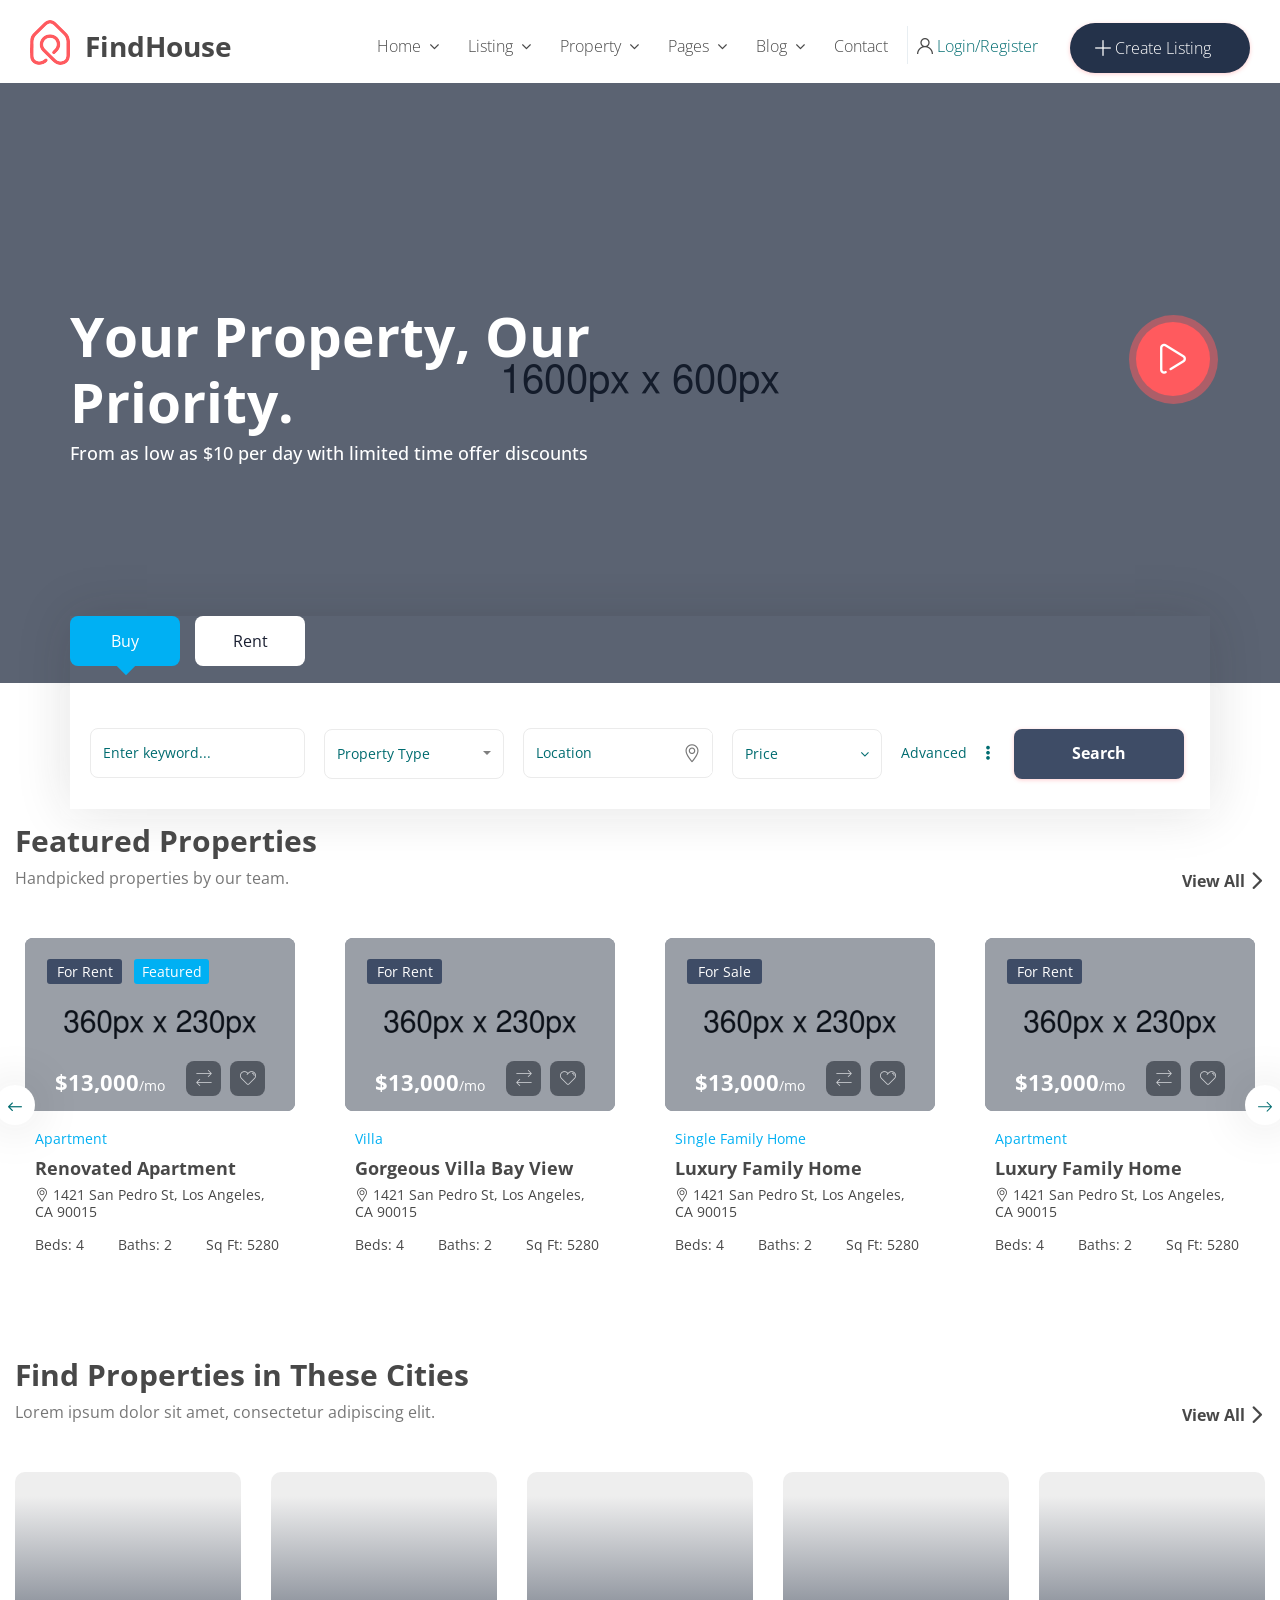
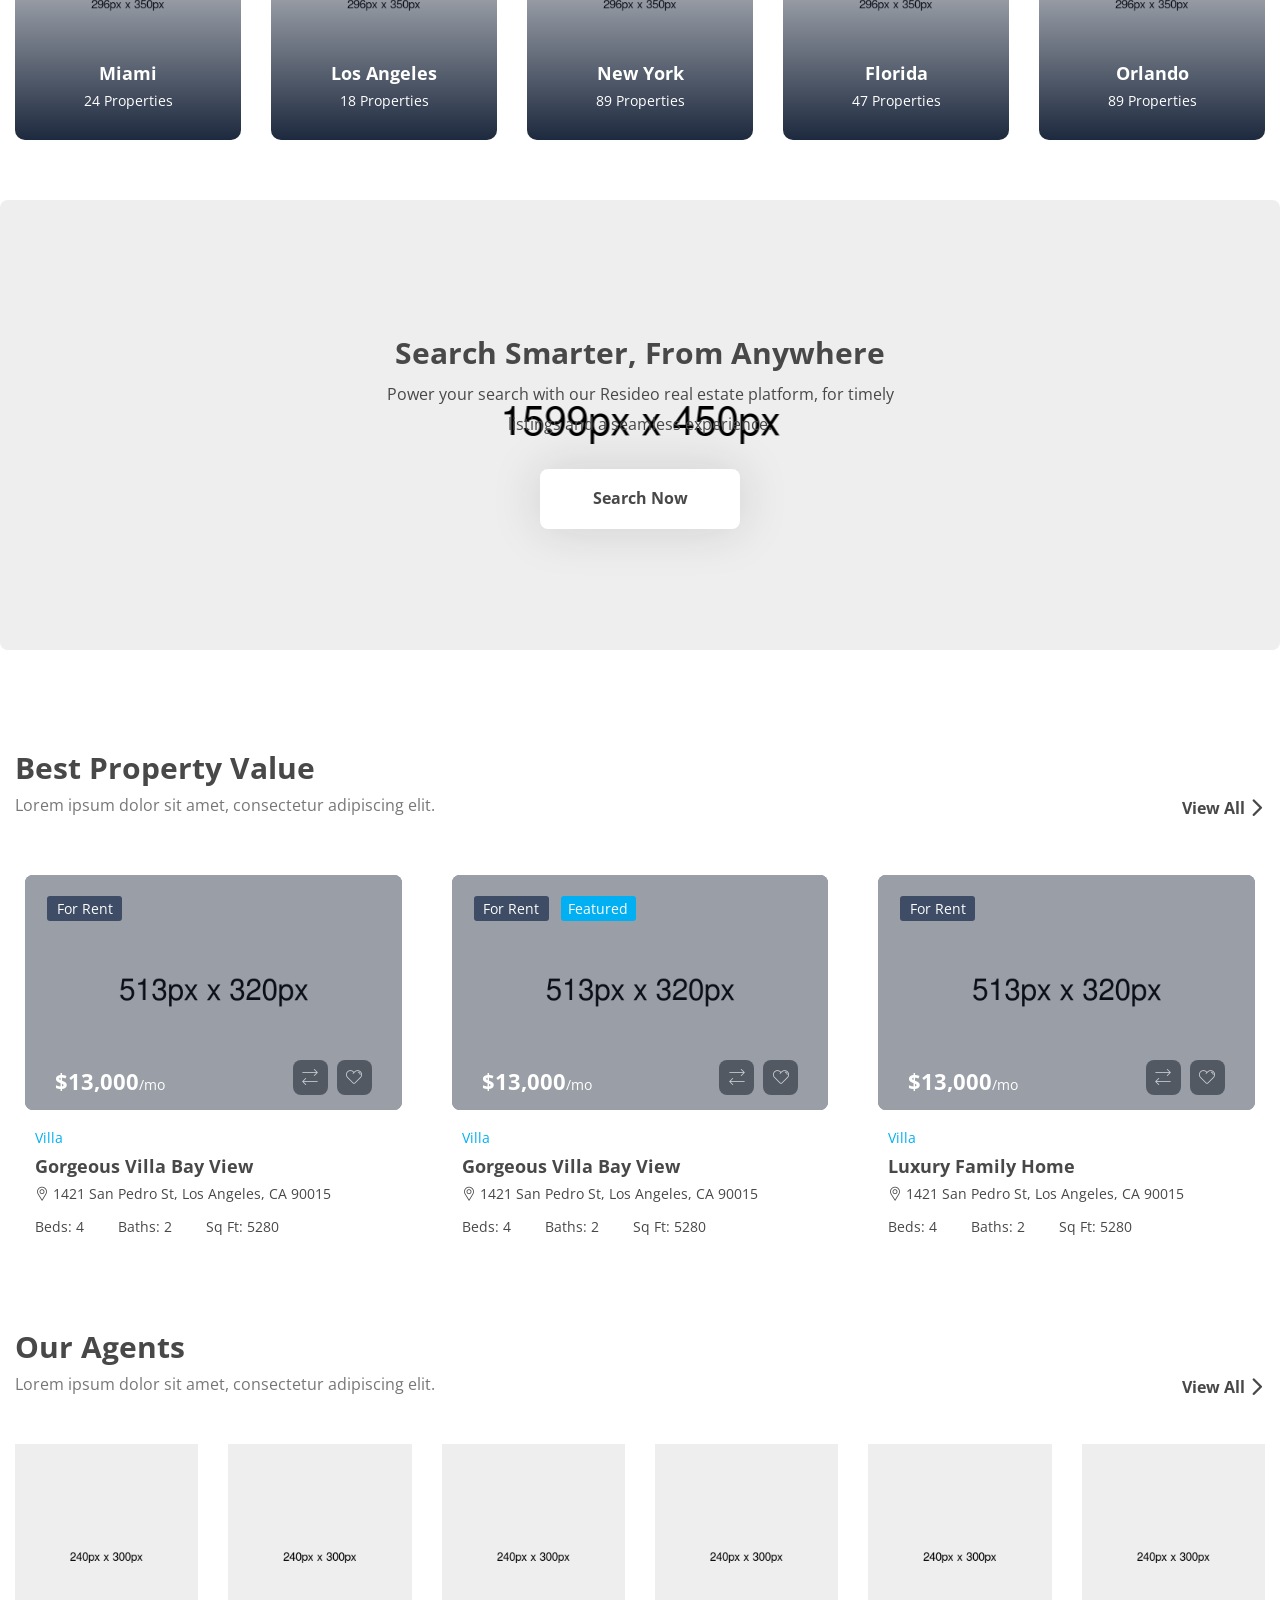
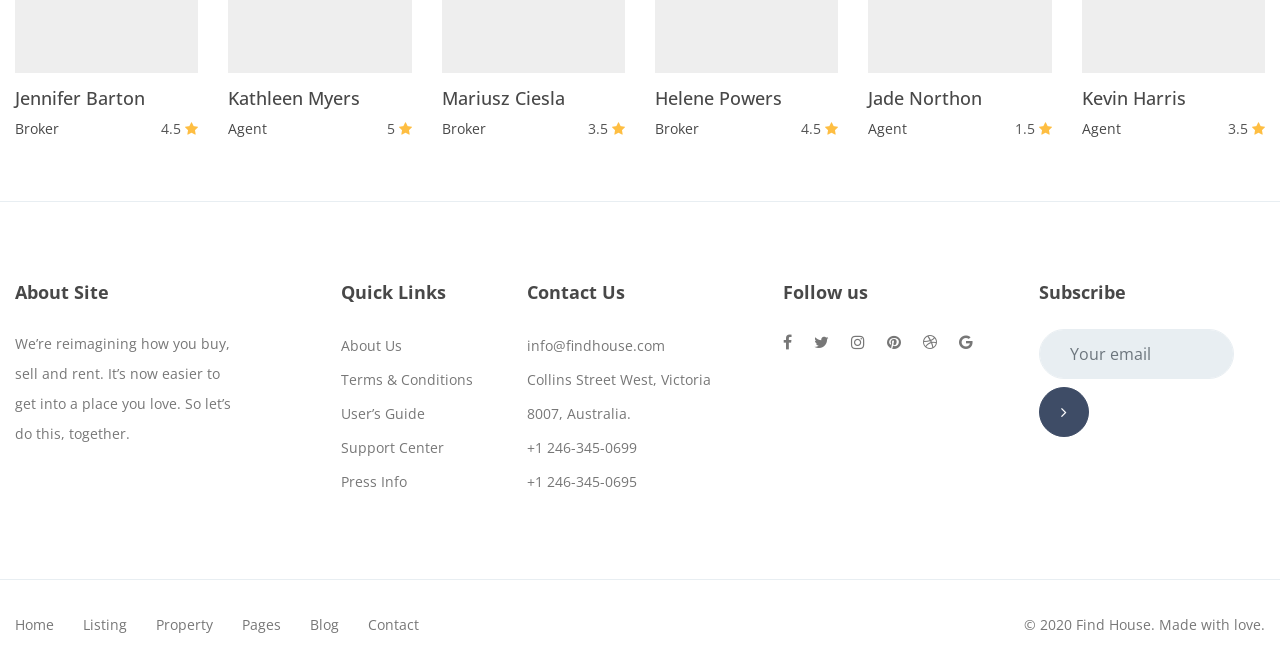
<file: index3.html>
<!DOCTYPE html>
<html dir="ltr" lang="en">
<head>
<meta charset="utf-8">
<meta http-equiv="X-UA-Compatible" content="IE=edge">
<meta name="viewport" content="width=device-width, initial-scale=1">
<meta name="keywords" content="advanced search custom, agency, agent, business, clean, corporate, directory, google maps, homes, listing, membership packages, property, real estate, real estate agent, realestate agency, realtor">
<meta name="description" content="FindHouse - Real Estate HTML Template">
<meta name="CreativeLayers" content="ATFN">
<!-- css file -->
<link rel="stylesheet" href="css/bootstrap.min.css">
<link rel="stylesheet" href="css/style.css">
<!-- Responsive stylesheet -->
<link rel="stylesheet" href="css/responsive.css">
<!-- Title -->
<title>FindHouse - Real Estate HTML Template</title>
<!-- Favicon -->
<link href="images/favicon.ico" sizes="128x128" rel="shortcut icon" type="image/x-icon" />
<link href="images/favicon.ico" sizes="128x128" rel="shortcut icon" />

<!-- HTML5 shim and Respond.js for IE8 support of HTML5 elements and media queries -->
    <!-- WARNING: Respond.js doesn't work if you view the page via file:// -->
    <!--[if lt IE 9]>
      <script src="https://oss.maxcdn.com/html5shiv/3.7.3/html5shiv.min.js"></script>
      <script src="https://oss.maxcdn.com/respond/1.4.2/respond.min.js"></script>
    <![endif]-->
</head>
<body class="maxw1600 m0a">
<div class="wrapper">
	<div class="preloader"></div>

	<!-- Main Header Nav -->
	<header class="header-nav menu_style_home_one style2 home3 navbar-scrolltofixed stricky main-menu">
		<div class="container-fluid p0">
		    <!-- Ace Responsive Menu -->
		    <nav>
		        <!-- Menu Toggle btn-->
		        <div class="menu-toggle">
		            <img class="nav_logo_img img-fluid" src="images/header-logo.png" alt="header-logo.png">
		            <button type="button" id="menu-btn">
		                <span class="icon-bar"></span>
		                <span class="icon-bar"></span>
		                <span class="icon-bar"></span>
		            </button>
		        </div>
		        <a href="#" class="navbar_brand float-left dn-smd">
		            <img class="logo1 img-fluid" src="images/header-logo2.png" alt="header-logo.png">
		            <img class="logo2 img-fluid" src="images/header-logo2.png" alt="header-logo2.png">
		            <span>FindHouse</span>
		        </a>
		        <!-- Responsive Menu Structure-->
		        <!--Note: declare the Menu style in the data-menu-style="horizontal" (options: horizontal, vertical, accordion) -->
		        <ul id="respMenu" class="ace-responsive-menu text-right" data-menu-style="horizontal">
		            <li>
		                <a href="#"><span class="title">Home</span></a>
		                <!-- Level Two-->
		                <ul>
		                    <li><a href="index.html">Home 1</a></li>
		                    <li><a href="index2.html">Home 2</a></li>
		                    <li><a href="index3.html">Home 3</a></li>
		                    <li><a href="index4.html">Home 4</a></li>
		                    <li><a href="index5.html">Home 5</a></li>
		                    <li><a href="index6.html">Home 6</a></li>
		                    <li><a href="index7.html">Home 7</a></li>
		                    <li><a href="index8.html">Home 8</a></li>
		                    <li><a href="index9.html">Home 9</a></li>
		                    <li><a href="index10.html">Home 10</a></li>
		                </ul>
		            </li>
		            <li>
		                <a href="#"><span class="title">Listing</span></a>
		                <!-- Level Two-->
	                	<ul>
		                    <li>
		                        <a href="#">Listing Grid</a>
		                        <!-- Level Three-->
		                        <ul>
		                            <li><a href="page-listing-grid-v1.html">Grid v1</a></li>
		                            <li><a href="page-listing-grid-v2.html">Grid v2</a></li>
		                            <li><a href="page-listing-grid-v3.html">Grid v3</a></li>
		                            <li><a href="page-listing-grid-v4.html">Grid v4</a></li>
		                            <li><a href="page-listing-grid-v5.html">Grid v5</a></li>
		                            <li><a href="page-listing-full-width-grid.html">Grid Fullwidth</a></li>
		                        </ul>
		                    </li>
		                    <li>
		                        <a href="#">Listing List</a>
		                        <!-- Level Three-->
		                        <ul>
		                            <li><a href="page-listing-list.html">List V1</a></li>
		                        </ul>
		                    </li>
		                    <li>
		                        <a href="#">Listing Style</a>
		                        <!-- Level Three-->
		                        <ul>
		                            <li><a href="page-listing-parallax.html">Parallax Style</a></li>
		                            <li><a href="page-listing-slider.html">Slider Style</a></li>
		                            <li><a href="page-listing-map.html">Map Header</a></li>
		                        </ul>
		                    </li>
		                    <li>
		                        <a href="#">Listing Half</a>
		                        <!-- Level Three-->
		                        <ul>
		                            <li><a href="page-listing-half-map-v1.html">Map V1</a></li>
		                            <li><a href="page-listing-half-map-v2.html">Map V2</a></li>
		                            <li><a href="page-listing-half-map-v3.html">Map V3</a></li>
		                            <li><a href="page-listing-half-map-v4.html">Map V4</a></li>
		                        </ul>
		                    </li>
		                    <li>
		                        <a href="#">Agent View</a>
		                        <!-- Level Three-->
		                        <ul>
		                            <li><a href="page-listing-agent-v1.html">Agent V1</a></li>
		                            <li><a href="page-listing-agent-v2.html">Agent V2</a></li>
		                            <li><a href="page-listing-agent-v3.html">Agent Details</a></li>
		                        </ul>
		                    </li>
		                    <li>
		                        <a href="#">Agencies View</a>
		                        <!-- Level Three-->
		                        <ul>
		                            <li><a href="page-listing-agencies-v1.html">Agencies V1</a></li>
		                            <li><a href="page-listing-agencies-v2.html">Agencies V2</a></li>
		                            <li><a href="page-listing-agencies-v3.html">Agencies Details</a></li>
		                        </ul>
		                    </li>
                            <li><a href="page-add-new-property.html">Create Listing</a></li>
	                	</ul>
		            </li>
		            <li>
		                <a href="#"><span class="title">Property</span></a>
		                <ul>
		                    <li>
		                        <a href="#">User Admin</a>
		                        <ul>
				                    <li><a href="page-dashboard.html">Dashboard</a></li>
				                    <li><a href="page-my-properties.html">My Properties</a></li>
				                    <li><a href="page-message.html">My Message</a></li>
				                    <li><a href="page-my-review.html">My Review</a></li>
				                    <li><a href="page-my-favorites.html">My Favorites</a></li>
				                    <li><a href="page-add-new-property.html">Add Property</a></li>
				                    <li><a href="page-my-profile.html">My Profile</a></li>
		                        </ul>
		                    </li>
		                    <li>
		                        <a href="#">Listing Single</a>
		                        <!-- Level Three-->
		                        <ul>
		                            <li><a href="page-listing-single-v1.html">Single V1</a></li>
		                            <li><a href="page-listing-single-v2.html">Single V2</a></li>
		                            <li><a href="page-listing-single-v3.html">Single V3</a></li>
		                            <li><a href="page-listing-single-v4.html">Single V4</a></li>
		                            <li><a href="page-listing-single-v5.html">Single V5</a></li>
		                        </ul>
		                    </li>
                            <li><a href="page-add-new-property.html">Create Listing</a></li>
		                </ul>
		            </li>
		            <li>
		                <a href="#"><span class="title">Pages</span></a>
		                <ul>
				            <li>
				                <a href="#"><span class="title">Pages</span></a>
				                <ul>
				                    <li><a href="page-shop.html">Shop</a></li>
				                    <li><a href="page-shop-single.html">Shop Single</a></li>
				                    <li><a href="page-shop-cart.html">Cart</a></li>
				                    <li><a href="page-shop-checkout.html">Checkout</a></li>
				                    <li><a href="page-shop-order.html">Order</a></li>
				                </ul>
				            </li>
		                    <li><a href="page-about.html">About Us</a></li>
		                    <li><a href="page-gallery.html">Gallery</a></li>
		                    <li><a href="page-faq.html">Faq</a></li>
		                    <li><a href="page-login.html">LogIn</a></li>
			                <li><a href="page-compare.html">Membership</a></li>
			                <li><a href="page-compare2.html">Membership 2</a></li>
		                    <li><a href="page-register.html">Register</a></li>
		                    <li><a href="page-service.html">Service</a></li>
		                    <li><a href="page-error.html">404 Page</a></li>
		                    <li><a href="page-terms.html">Terms and Conditions</a></li>
		                    <li><a href="page-ui-element.html">UI Elements</a></li>
		                </ul>
		            </li>
		            <li>
		                <a href="#"><span class="title">Blog</span></a>
		                <ul>
		                    <li><a href="page-blog-v1.html">Blog List 1</a></li>
		                    <li><a href="page-blog-grid.html">Blog List 2</a></li>
		                    <li><a href="page-blog-single.html">Single Post</a></li>
		                </ul>
		            </li>
		            <li class="last">
		                <a href="page-contact.html"><span class="title">Contact</span></a>
		            </li>
	                <li class="list-inline-item list_s"><a href="#" class="btn flaticon-user" data-toggle="modal" data-target=".bd-example-modal-lg"> <span class="dn-lg text-thm3">Login/Register</span></a></li>
	                <li class="list-inline-item add_listing home2"><a href="#"><span class="flaticon-plus"></span><span class="dn-lg"> Create Listing</span></a></li>
		        </ul>
		    </nav>
		</div>
	</header>
	<!-- Modal -->
	<div class="sign_up_modal modal fade bd-example-modal-lg" tabindex="-1" role="dialog" aria-hidden="true">
		<div class="modal-dialog modal-lg" role="document">
		    <div class="modal-content">
		      	<div class="modal-header">
		        	<button type="button" class="close" data-dismiss="modal" aria-label="Close"><span aria-hidden="true">&times;</span></button>
		      	</div>
		      	<div class="modal-body container pb20">
		      		<div class="row">
		      			<div class="col-lg-12">
				    		<ul class="sign_up_tab nav nav-tabs" id="myTab" role="tablist">
							  	<li class="nav-item">
							    	<a class="nav-link active" id="home-tab" data-toggle="tab" href="#home" role="tab" aria-controls="home" aria-selected="true">Login</a>
							  	</li>
							  	<li class="nav-item">
							    	<a class="nav-link" id="profile-tab" data-toggle="tab" href="#profile" role="tab" aria-controls="profile" aria-selected="false">Register</a>
							  	</li>
							</ul>
		      			</div>
		      		</div>
					<div class="tab-content container" id="myTabContent">
					  	<div class="row mt25 tab-pane fade show active" id="home" role="tabpanel" aria-labelledby="home-tab">
					  		<div class="col-lg-6 col-xl-6">
					  			<div class="login_thumb">
					  				<img class="img-fluid w100" src="images/resource/login.jpg" alt="login.jpg">
					  			</div>
					  		</div>
					  		<div class="col-lg-6 col-xl-6">
								<div class="login_form">
									<form action="#">
										<div class="heading">
											<h4>Login</h4>
										</div>
										<div class="row mt25">
											<div class="col-lg-12">
												<button type="submit" class="btn btn-fb btn-block"><i class="fa fa-facebook float-left mt5"></i> Login with Facebook</button>
											</div>
											<div class="col-lg-12">
												<button type="submit" class="btn btn-googl btn-block"><i class="fa fa-google float-left mt5"></i> Login with Google</button>
											</div>
										</div>
										<hr>
										<div class="input-group mb-2 mr-sm-2">
										    <input type="text" class="form-control" id="inlineFormInputGroupUsername2" placeholder="User Name Or Email">
										    <div class="input-group-prepend">
										    	<div class="input-group-text"><i class="flaticon-user"></i></div>
										    </div>
										</div>
										<div class="input-group form-group">
									    	<input type="password" class="form-control" id="exampleInputPassword1" placeholder="Password">
										    <div class="input-group-prepend">
										    	<div class="input-group-text"><i class="flaticon-password"></i></div>
										    </div>
										</div>
										<div class="form-group custom-control custom-checkbox">
											<input type="checkbox" class="custom-control-input" id="exampleCheck1">
											<label class="custom-control-label" for="exampleCheck1">Remember me</label>
											<a class="btn-fpswd float-right" href="#">Lost your password?</a>
										</div>
										<button type="submit" class="btn btn-log btn-block btn-thm">Log In</button>
										<p class="text-center">Don't have an account? <a class="text-thm" href="#">Register</a></p>
									</form>
								</div>
					  		</div>
					  	</div>
					  	<div class="row mt25 tab-pane fade" id="profile" role="tabpanel" aria-labelledby="profile-tab">
					  		<div class="col-lg-6 col-xl-6">
					  			<div class="regstr_thumb">
					  				<img class="img-fluid w100" src="images/resource/regstr.jpg" alt="regstr.jpg">
					  			</div>
					  		</div>
					  		<div class="col-lg-6 col-xl-6">
								<div class="sign_up_form">
									<div class="heading">
										<h4>Register</h4>
									</div>
									<form action="#">
										<div class="row">
											<div class="col-lg-12">
												<button type="submit" class="btn btn-block btn-fb"><i class="fa fa-facebook float-left mt5"></i> Login with Facebook</button>
											</div>
											<div class="col-lg-12">
												<button type="submit" class="btn btn-block btn-googl"><i class="fa fa-google float-left mt5"></i> Login with Google</button>
											</div>
										</div>
										<hr>
										<div class="form-group input-group">
										    <input type="text" class="form-control" id="exampleInputName" placeholder="User Name">
										    <div class="input-group-prepend">
										    	<div class="input-group-text"><i class="flaticon-user"></i></div>
										    </div>
										</div>
										<div class="form-group input-group">
										    <input type="email" class="form-control" id="exampleInputEmail2" placeholder="Email">
										    <div class="input-group-prepend">
										    	<div class="input-group-text"><i class="fa fa-envelope-o"></i></div>
										    </div>
										</div>
										<div class="form-group input-group">
										    <input type="password" class="form-control" id="exampleInputPassword2" placeholder="Password">
										    <div class="input-group-prepend">
										    	<div class="input-group-text"><i class="flaticon-password"></i></div>
										    </div>
										</div>
										<div class="form-group input-group">
										    <input type="password" class="form-control" id="exampleInputPassword3" placeholder="Re-enter password">
										    <div class="input-group-prepend">
										    	<div class="input-group-text"><i class="flaticon-password"></i></div>
										    </div>
										</div>
										<div class="form-group ui_kit_select_search mb0">
											<select class="selectpicker" data-live-search="true" data-width="100%">
												<option data-tokens="SelectRole">Single User</option>
												<option data-tokens="Agent/Agency">Agent</option>
												<option data-tokens="SingleUser">Multi User</option>
											</select>
										</div>
										<div class="form-group custom-control custom-checkbox">
											<input type="checkbox" class="custom-control-input" id="exampleCheck2">
											<label class="custom-control-label" for="exampleCheck2">I have read and accept the Terms and Privacy Policy?</label>
										</div>
										<button type="submit" class="btn btn-log btn-block btn-thm">Sign Up</button>
										<p class="text-center">Already have an account? <a class="text-thm" href="#">Log In</a></p>
									</form>
								</div>
					  		</div>
					  	</div>
					</div>
		      	</div>
		    </div>
		</div>
	</div>

	<!-- Main Header Nav For Mobile -->
	<div id="page" class="stylehome1 h0">
		<div class="mobile-menu">
			<div class="header stylehome1">
				<div class="main_logo_home2 text-center">
		            <img class="nav_logo_img img-fluid mt20" src="images/header-logo2.png" alt="header-logo2.png">
		            <span class="mt20">FindHouse</span>
				</div>
				<ul class="menu_bar_home2">
	                <li class="list-inline-item list_s"><a href="page-register.html"><span class="flaticon-user"></span></a></li>
					<li class="list-inline-item"><a href="#menu"><span></span></a></li>
				</ul>
			</div>
		</div><!-- /.mobile-menu -->
		<nav id="menu" class="stylehome1">
			<ul>
				<li><span>Home</span>
	                <ul>
	                    <li><a href="index.html">Home 1</a></li>
	                    <li><a href="index2.html">Home 2</a></li>
	                    <li><a href="index3.html">Home 3</a></li>
	                    <li><a href="index4.html">Home 4</a></li>
	                    <li><a href="index5.html">Home 5</a></li>
	                    <li><a href="index6.html">Home 6</a></li>
	                    <li><a href="index7.html">Home 7</a></li>
	                    <li><a href="index8.html">Home 8</a></li>
	                    <li><a href="index9.html">Home 9</a></li>
	                    <li><a href="index10.html">Home 10</a></li>
	                </ul>
				</li>
				<li><span>Listing</span>
					<ul>
						<li><span>Listing Grid</span>
							<ul>
	                            <li><a href="page-listing-grid-v1.html">Grid v1</a></li>
	                            <li><a href="page-listing-grid-v2.html">Grid v2</a></li>
	                            <li><a href="page-listing-grid-v3.html">Grid v3</a></li>
	                            <li><a href="page-listing-grid-v4.html">Grid v4</a></li>
	                            <li><a href="page-listing-grid-v5.html">Grid v5</a></li>
	                            <li><a href="page-listing-full-width-grid.html">Grid Fullwidth</a></li>
							</ul>
						</li>
						<li><span>Listing Style</span>
							<ul>
	                            <li><a href="page-listing-parallax.html">Parallax Style</a></li>
	                            <li><a href="page-listing-slider.html">Slider Style</a></li>
	                            <li><a href="page-listing-map.html">Map Header</a></li>
							</ul>
						</li>
						<li><span>Listing Half</span>
							<ul>
	                            <li><a href="page-listing-half-map-v1.html">Map V1</a></li>
	                            <li><a href="page-listing-half-map-v2.html">Map V2</a></li>
	                            <li><a href="page-listing-half-map-v3.html">Map V3</a></li>
	                            <li><a href="page-listing-half-map-v4.html">Map V4</a></li>
							</ul>
						</li>
						<li><span>Agent View</span>
							<ul>
	                            <li><a href="page-listing-agent-v1.html">Agent V1</a></li>
	                            <li><a href="page-listing-agent-v2.html">Agent V2</a></li>
	                            <li><a href="page-listing-agent-v3.html">Agent Details</a></li>
							</ul>
						</li>
						<li><span>Agencies View</span>
							<ul>
	                            <li><a href="page-agencies-list-v1.html">Agencies V1</a></li>
	                            <li><a href="page-agencies-list-v2.html">Agencies V2</a></li>
	                            <li><a href="page-agencies-list-v3.html">Agencies Details</a></li>
							</ul>
						</li>
					</ul>
				</li>
				<li><span>Property</span>
					<ul>
						<li><span>Property</span>
							<ul>
					            <li><a href="page-dashboard.html">Dashboard</a></li>
			                    <li><a href="page-my-properties.html">My Properties</a></li>
			                    <li><a href="page-add-new-property.html">Add New Property</a></li>
							</ul>
						</li>
						<li><span>Listing Single</span>
							<ul>
	                            <li><a href="page-listing-single-v1.html">Single V1</a></li>
	                            <li><a href="page-listing-single-v2.html">Single V2</a></li>
	                            <li><a href="page-listing-single-v3.html">Single V3</a></li>
	                            <li><a href="page-listing-single-v4.html">Single V4</a></li>
	                            <li><a href="page-listing-single-v5.html">Single V5</a></li>
							</ul>
						</li>
					</ul>
				</li>
				<li><span>Blog</span>
					<ul>
	                    <li><a href="page-blog-v1.html">Blog List 1</a></li>
	                    <li><a href="page-blog-grid.html">Blog List 2</a></li>
	                    <li><a href="page-blog-single.html">Single Post</a></li>
					</ul>
				</li>
				<li><span>Pages</span>
					<ul>
						<li><span>Shop</span>
							<ul>
			                    <li><a href="page-shop.html">Shop</a></li>
			                    <li><a href="page-shop-single.html">Shop Single</a></li>
			                    <li><a href="page-shop-cart.html">Cart</a></li>
			                    <li><a href="page-shop-checkout.html">Checkout</a></li>
			                    <li><a href="page-shop-order.html">Order</a></li>
							</ul>
						</li>
		                <li><a href="page-about.html">About Us</a></li>
		                <li><a href="page-gallery.html">Gallery</a></li>
		                <li><a href="page-faq.html">Faq</a></li>
		                <li><a href="page-login.html">LogIn</a></li>
		                <li><a href="page-compare.html">Membership</a></li>
		                <li><a href="page-compare2.html">Membership 2</a></li>
	                    <li><a href="page-register.html">Register</a></li>
	                    <li><a href="page-service.html">Service</a></li>
		                <li><a href="page-error.html">404 Page</a></li>
		                <li><a href="page-terms.html">Terms and Conditions</a></li>
		                <li><a href="page-ui-element.html">UI Elements</a></li>
					</ul>
				</li>
				<li><a href="page-contact.html">Contact</a></li>
				<li><a href="page-login.html"><span class="flaticon-user"></span> Login</a></li>
				<li><a href="page-register.html"><span class="flaticon-edit"></span> Register</a></li>
				<li class="cl_btn"><a class="btn btn-block btn-lg btn-thm circle" href="#"><span class="flaticon-plus"></span> Create Listing</a></li>
			</ul>
		</nav>
	</div>

	<!-- Home Design -->
	<section class="home-three bg-img3">
		<div class="container">
			<div class="row">
				<div class="col-lg-8">
					<div class="home3_home_content">
						<h1>Your Property, Our Priority.</h1>
						<h4>From as low as $10 per day with limited time offer discounts</h4>
					</div>
				</div>
				<div class="col-lg-4">
					<div class="home3_home_content">
						<a class="popup_video_btn popup-iframe popup-youtube" href="https://www.youtube.com/watch?v=R7xbhKIiw4Y"><i class="flaticon-play"></i></a>
					</div>
				</div>
			</div>
			<div class="row">
				<div class="col-lg-12">
					<div class="home_adv_srch_opt home3">
						<ul class="nav nav-pills" id="pills-tab" role="tablist">
							<li class="nav-item">
								<a class="nav-link active" id="pills-home-tab" data-toggle="pill" href="#pills-home" role="tab" aria-controls="pills-home" aria-selected="true">Buy</a>
							</li>
							<li class="nav-item">
								<a class="nav-link" id="pills-profile-tab" data-toggle="pill" href="#pills-profile" role="tab" aria-controls="pills-profile" aria-selected="false">Rent</a>
							</li>
						</ul>
						<div class="tab-content home1_adsrchfrm" id="pills-tabContent">
							<div class="tab-pane fade show active" id="pills-home" role="tabpanel" aria-labelledby="pills-home-tab">
								<div class="home1-advnc-search home3">
									<ul class="h1ads_1st_list mb0">
										<li class="list-inline-item">
										    <div class="form-group">
										    	<input type="text" class="form-control" id="exampleInputName1" placeholder="Enter keyword...">
										    </div>
										</li>
										<li class="list-inline-item">
											<div class="search_option_two">
												<div class="candidate_revew_select">
													<select class="selectpicker w100 show-tick">
														<option>Property Type</option>
														<option>Apartment</option>
														<option>Bungalow</option>
														<option>Condo</option>
														<option>House</option>
														<option>Land</option>
														<option>Single Family</option>
													</select>
												</div>
											</div>
										</li>
										<li class="list-inline-item">
										    <div class="form-group">
										    	<input type="text" class="form-control" id="exampleInputEmail" placeholder="Location">
										    	<label for="exampleInputEmail"><span class="flaticon-maps-and-flags"></span></label>
										    </div>
										</li>
										<li class="list-inline-item">
											<div class="small_dropdown2 home3">
											    <div id="prncgs" class="btn dd_btn">
											    	<span>Price</span>
											    	<label for="exampleInputEmail2"><span class="fa fa-angle-down"></span></label>
											    </div>
											  	<div class="dd_content2">
												    <div class="pricing_acontent">
												    	<span id="slider-range-value1"></span>
														<span id="slider-range-value2"></span>
													    <div id="slider"></div>
														<!-- <input type="text" class="amount" placeholder="$52,239"> 
														<input type="text" class="amount2" placeholder="$985,14">
														<div class="slider-range"></div> -->
												    </div>
											  	</div>
											</div>
										</li>
										<li class="custome_fields_520 list-inline-item">
											<div class="navbered">
											  	<div class="mega-dropdown home3">
												    <span id="show_advbtn" class="dropbtn">Advanced <i class="flaticon-more pl10 flr-520"></i></span>
												    <div class="dropdown-content">
												      	<div class="row p15">
												      		<div class="col-lg-12">
												      			<h4 class="text-thm3">Amenities</h4>
												      		</div>
													        <div class="col-xxs-6 col-sm col-lg col-xl">
												                <ul class="ui_kit_checkbox selectable-list">
												                	<li>
																		<div class="custom-control custom-checkbox">
																			<input type="checkbox" class="custom-control-input" id="customCheck1">
																			<label class="custom-control-label" for="customCheck1">Air Conditioning</label>
																		</div>
												                	</li>
												                	<li>
																		<div class="custom-control custom-checkbox">
																			<input type="checkbox" class="custom-control-input" id="customCheck2">
																			<label class="custom-control-label" for="customCheck2">Lawn</label>
																		</div>
												                	</li>
												                	<li>
																		<div class="custom-control custom-checkbox">
																			<input type="checkbox" class="custom-control-input" id="customCheck3">
																			<label class="custom-control-label" for="customCheck3">Swimming Pool</label>
																		</div>
												                	</li>
												                </ul>
													        </div>
													        <div class="col-xxs-6 col-sm col-lg col-xl">
												                <ul class="ui_kit_checkbox selectable-list">
												                	<li>
																		<div class="custom-control custom-checkbox">
																			<input type="checkbox" class="custom-control-input" id="customCheck4">
																			<label class="custom-control-label" for="customCheck4">Barbeque</label>
																		</div>
												                	</li>
												                	<li>
																		<div class="custom-control custom-checkbox">
																			<input type="checkbox" class="custom-control-input" id="customCheck5">
																			<label class="custom-control-label" for="customCheck5">Microwave</label>
																		</div>
												                	</li>
												                	<li>
																		<div class="custom-control custom-checkbox">
																			<input type="checkbox" class="custom-control-input" id="customCheck6">
																			<label class="custom-control-label" for="customCheck6">TV Cable</label>
																		</div>
												                	</li>
												                </ul>
													        </div>
													        <div class="col-xxs-6 col-sm col-lg col-xl">
												                <ul class="ui_kit_checkbox selectable-list">
												                	<li>
																		<div class="custom-control custom-checkbox">
																			<input type="checkbox" class="custom-control-input" id="customCheck7">
																			<label class="custom-control-label" for="customCheck7">Dryer</label>
																		</div>
												                	</li>
												                	<li>
																		<div class="custom-control custom-checkbox">
																			<input type="checkbox" class="custom-control-input" id="customCheck8">
																			<label class="custom-control-label" for="customCheck8">Outdoor Shower</label>
																		</div>
												                	</li>
												                	<li>
																		<div class="custom-control custom-checkbox">
																			<input type="checkbox" class="custom-control-input" id="customCheck9">
																			<label class="custom-control-label" for="customCheck9">Washer</label>
																		</div>
												                	</li>
												                </ul>
													        </div>
													        <div class="col-xxs-6 col-sm col-lg col-xl">
												                <ul class="ui_kit_checkbox selectable-list">
												                	<li>
																		<div class="custom-control custom-checkbox">
																			<input type="checkbox" class="custom-control-input" id="customCheck10">
																			<label class="custom-control-label" for="customCheck10">Gym</label>
																		</div>
												                	</li>
												                	<li>
																		<div class="custom-control custom-checkbox">
																			<input type="checkbox" class="custom-control-input" id="customCheck11">
																			<label class="custom-control-label" for="customCheck11">Refrigerator</label>
																		</div>
												                	</li>
												                	<li>
																		<div class="custom-control custom-checkbox">
																			<input type="checkbox" class="custom-control-input" id="customCheck12">
																			<label class="custom-control-label" for="customCheck12">WiFi</label>
																		</div>
												                	</li>
												                </ul>
													        </div>
													        <div class="col-xxs-6 col-sm col-lg col-xl">
												                <ul class="ui_kit_checkbox selectable-list">
												                	<li>
																		<div class="custom-control custom-checkbox">
																			<input type="checkbox" class="custom-control-input" id="customCheck13">
																			<label class="custom-control-label" for="customCheck13">Laundry</label>
																		</div>
												                	</li>
												                	<li>
																		<div class="custom-control custom-checkbox">
																			<input type="checkbox" class="custom-control-input" id="customCheck14">
																			<label class="custom-control-label" for="customCheck14">Sauna</label>
																		</div>
												                	</li>
												                	<li>
																		<div class="custom-control custom-checkbox">
																			<input type="checkbox" class="custom-control-input" id="customCheck15">
																			<label class="custom-control-label" for="customCheck15">Window Coverings</label>
																		</div>
												                	</li>
												                </ul>
													        </div>
												      	</div>
												      	<div class="row p15 pt0-xsd">
												      		<div class="col-lg-11 col-xl-10">
												      			<ul class="apeartment_area_list mb0">
												      				<li class="list-inline-item">
																		<div class="candidate_revew_select">
																			<select class="selectpicker w100 show-tick">
																				<option>Bathrooms</option>
																				<option>1</option>
																				<option>2</option>
																				<option>3</option>
																				<option>4</option>
																				<option>5</option>
																				<option>6</option>
																				<option>7</option>
																				<option>8</option>
																			</select>
																		</div>
												      				</li>
												      				<li class="list-inline-item">
																		<div class="candidate_revew_select">
																			<select class="selectpicker w100 show-tick">
																				<option>Bedrooms</option>
																				<option>1</option>
																				<option>2</option>
																				<option>3</option>
																				<option>4</option>
																				<option>5</option>
																				<option>6</option>
																				<option>7</option>
																				<option>8</option>
																			</select>
																		</div>
												      				</li>
												      				<li class="list-inline-item">
																		<div class="candidate_revew_select">
																			<select class="selectpicker w100 show-tick">
																				<option>Year built</option>
																				<option>2013</option>
																				<option>2014</option>
																				<option>2015</option>
																				<option>2016</option>
																				<option>2017</option>
																				<option>2018</option>
																				<option>2019</option>
																				<option>2020</option>
																			</select>
																		</div>
												      				</li>
												      				<li class="list-inline-item">
																		<div class="candidate_revew_select">
																			<select class="selectpicker w100 show-tick">
																				<option>Built-up Area</option>
																				<option>Adana</option>
																				<option>Ankara</option>
																				<option>Antalya</option>
																				<option>Bursa</option>
																				<option>Bodrum</option>
																				<option>Gaziantep</option>
																				<option>İstanbul</option>
																				<option>İzmir</option>
																				<option>Konya</option>
																			</select>
																		</div>
												      				</li>
												      			</ul>
												      		</div>
												      		<div class="col-lg-1 col-xl-2">
												      			<div class="mega_dropdown_content_closer">
													      			<h5 class="text-thm text-right mt15"><span id="hide_advbtn" class="curp">Hide</span></h5>
												      			</div>
												      		</div>
												      	</div>
												    </div>
												</div>
											</div>
										</li>
										<li class="list-inline-item">
											<div class="search_option_button">
											    <button type="submit" class="btn btn-thm3">Search</button>
											</div>
										</li>
									</ul>
								</div>
							</div>
							<div class="tab-pane fade" id="pills-profile" role="tabpanel" aria-labelledby="pills-profile-tab">
								<div class="home1-advnc-search home3">
									<ul class="h1ads_1st_list mb0">
										<li class="list-inline-item">
										    <div class="form-group">
										    	<input type="text" class="form-control" id="exampleInputName2" placeholder="Enter keyword...">
										    </div>
										</li>
										<li class="list-inline-item">
											<div class="search_option_two">
												<div class="candidate_revew_select">
													<select class="selectpicker w100 show-tick">
														<option>Property Type</option>
														<option>Apartment</option>
														<option>Bungalow</option>
														<option>Condo</option>
														<option>House</option>
														<option>Land</option>
														<option>Single Family</option>
													</select>
												</div>
											</div>
										</li>
										<li class="list-inline-item">
										    <div class="form-group">
										    	<input type="text" class="form-control" id="exampleInputEmail3" placeholder="Location">
										    	<label for="exampleInputEmail3"><span class="flaticon-maps-and-flags"></span></label>
										    </div>
										</li>
										<li class="list-inline-item">
											<div class="small_dropdown2 home3">
											    <div id="prncgs2" class="btn dd_btn">
											    	<span>Price</span>
											    	<label><span class="fa fa-angle-down"></span></label>
											    </div>
											  	<div class="dd_content2">
												    <div class="pricing_acontent">
														<input type="text" class="amount" placeholder="$52,239"> 
														<input type="text" class="amount2" placeholder="$985,14">
														<div class="slider-range"></div>
												    </div>
											  	</div>
											</div>
										</li>
										<li class="custome_fields_520 list-inline-item">
											<div class="navbered">
											  	<div class="mega-dropdown home3">
												    <span id="show_advbtn2" class="dropbtn">Advanced <i class="flaticon-more pl10 flr-520"></i></span>
												    <div class="dropdown-content">
												      	<div class="row p15">
												      		<div class="col-lg-12">
												      			<h4 class="text-thm3">Amenities</h4>
												      		</div>
													        <div class="col-xxs-6 col-sm col-lg col-xl">
												                <ul class="ui_kit_checkbox selectable-list">
												                	<li>
																		<div class="custom-control custom-checkbox">
																			<input type="checkbox" class="custom-control-input" id="customCheck16">
																			<label class="custom-control-label" for="customCheck16">Air Conditioning</label>
																		</div>
												                	</li>
												                	<li>
																		<div class="custom-control custom-checkbox">
																			<input type="checkbox" class="custom-control-input" id="customCheck17">
																			<label class="custom-control-label" for="customCheck17">Lawn</label>
																		</div>
												                	</li>
												                	<li>
																		<div class="custom-control custom-checkbox">
																			<input type="checkbox" class="custom-control-input" id="customCheck18">
																			<label class="custom-control-label" for="customCheck18">Swimming Pool</label>
																		</div>
												                	</li>
												                </ul>
													        </div>
													        <div class="col-xxs-6 col-sm col-lg col-xl">
												                <ul class="ui_kit_checkbox selectable-list">
												                	<li>
																		<div class="custom-control custom-checkbox">
																			<input type="checkbox" class="custom-control-input" id="customCheck19">
																			<label class="custom-control-label" for="customCheck19">Barbeque</label>
																		</div>
												                	</li>
												                	<li>
																		<div class="custom-control custom-checkbox">
																			<input type="checkbox" class="custom-control-input" id="customCheck20">
																			<label class="custom-control-label" for="customCheck20">Microwave</label>
																		</div>
												                	</li>
												                	<li>
																		<div class="custom-control custom-checkbox">
																			<input type="checkbox" class="custom-control-input" id="customCheck21">
																			<label class="custom-control-label" for="customCheck21">TV Cable</label>
																		</div>
												                	</li>
												                </ul>
													        </div>
													        <div class="col-xxs-6 col-sm col-lg col-xl">
												                <ul class="ui_kit_checkbox selectable-list">
												                	<li>
																		<div class="custom-control custom-checkbox">
																			<input type="checkbox" class="custom-control-input" id="customCheck22">
																			<label class="custom-control-label" for="customCheck22">Dryer</label>
																		</div>
												                	</li>
												                	<li>
																		<div class="custom-control custom-checkbox">
																			<input type="checkbox" class="custom-control-input" id="customCheck23">
																			<label class="custom-control-label" for="customCheck23">Outdoor Shower</label>
																		</div>
												                	</li>
												                	<li>
																		<div class="custom-control custom-checkbox">
																			<input type="checkbox" class="custom-control-input" id="customCheck24">
																			<label class="custom-control-label" for="customCheck24">Washer</label>
																		</div>
												                	</li>
												                </ul>
													        </div>
													        <div class="col-xxs-6 col-sm col-lg col-xl">
												                <ul class="ui_kit_checkbox selectable-list">
												                	<li>
																		<div class="custom-control custom-checkbox">
																			<input type="checkbox" class="custom-control-input" id="customCheck25">
																			<label class="custom-control-label" for="customCheck25">Gym</label>
																		</div>
												                	</li>
												                	<li>
																		<div class="custom-control custom-checkbox">
																			<input type="checkbox" class="custom-control-input" id="customCheck26">
																			<label class="custom-control-label" for="customCheck26">Refrigerator</label>
																		</div>
												                	</li>
												                	<li>
																		<div class="custom-control custom-checkbox">
																			<input type="checkbox" class="custom-control-input" id="customCheck27">
																			<label class="custom-control-label" for="customCheck27">WiFi</label>
																		</div>
												                	</li>
												                </ul>
													        </div>
													        <div class="col-xxs-6 col-sm col-lg col-xl">
												                <ul class="ui_kit_checkbox selectable-list">
												                	<li>
																		<div class="custom-control custom-checkbox">
																			<input type="checkbox" class="custom-control-input" id="customCheck28">
																			<label class="custom-control-label" for="customCheck28">Laundry</label>
																		</div>
												                	</li>
												                	<li>
																		<div class="custom-control custom-checkbox">
																			<input type="checkbox" class="custom-control-input" id="customCheck29">
																			<label class="custom-control-label" for="customCheck29">Sauna</label>
																		</div>
												                	</li>
												                	<li>
																		<div class="custom-control custom-checkbox">
																			<input type="checkbox" class="custom-control-input" id="customCheck30">
																			<label class="custom-control-label" for="customCheck30">Window Coverings</label>
																		</div>
												                	</li>
												                </ul>
													        </div>
												      	</div>
												      	<div class="row p15 pt0-xsd">
												      		<div class="col-lg-11 col-xl-10">
												      			<ul class="apeartment_area_list mb0">
												      				<li class="list-inline-item">
																		<div class="candidate_revew_select">
																			<select class="selectpicker w100 show-tick">
																				<option>Bathrooms</option>
																				<option>1</option>
																				<option>2</option>
																				<option>3</option>
																				<option>4</option>
																				<option>5</option>
																				<option>6</option>
																				<option>7</option>
																				<option>8</option>
																			</select>
																		</div>
												      				</li>
												      				<li class="list-inline-item">
																		<div class="candidate_revew_select">
																			<select class="selectpicker w100 show-tick">
																				<option>Bedrooms</option>
																				<option>1</option>
																				<option>2</option>
																				<option>3</option>
																				<option>4</option>
																				<option>5</option>
																				<option>6</option>
																				<option>7</option>
																				<option>8</option>
																			</select>
																		</div>
												      				</li>
												      				<li class="list-inline-item">
																		<div class="candidate_revew_select">
																			<select class="selectpicker w100 show-tick">
																				<option>Year built</option>
																				<option>2013</option>
																				<option>2014</option>
																				<option>2015</option>
																				<option>2016</option>
																				<option>2017</option>
																				<option>2018</option>
																				<option>2019</option>
																				<option>2020</option>
																			</select>
																		</div>
												      				</li>
												      				<li class="list-inline-item">
																		<div class="candidate_revew_select">
																			<select class="selectpicker w100 show-tick">
																				<option>Built-up Area</option>
																				<option>Adana</option>
																				<option>Ankara</option>
																				<option>Antalya</option>
																				<option>Bursa</option>
																				<option>Bodrum</option>
																				<option>Gaziantep</option>
																				<option>İstanbul</option>
																				<option>İzmir</option>
																				<option>Konya</option>
																			</select>
																		</div>
												      				</li>
												      			</ul>
												      		</div>
												      		<div class="col-lg-1 col-xl-2">
												      			<div class="mega_dropdown_content_closer">
													      			<h5 class="text-thm text-right mt15"><span id="hide_advbtn2" class="curp">Hide</span></h5>
												      			</div>
												      		</div>
												      	</div>
												    </div>
												</div>
											</div>
										</li>
										<li class="list-inline-item">
											<div class="search_option_button">
											    <button type="submit" class="btn btn-thm3">Search</button>
											</div>
										</li>
									</ul>
								</div>
							</div>
						</div>
					</div>
				</div>
			</div>
		</div>
	</section>

	<!-- Feature Properties -->
	<section id="feature-property" class="feature-property mt80 pb50">
		<div class="container-fluid ovh">
			<div class="row">
				<div class="col-lg-12">
					<div class="main-title mb40">
						<h2>Featured Properties</h2>
						<p>Handpicked properties by our team. <a class="float-right" href="#">View All <span class="flaticon-next"></span></a></p>
					</div>
				</div>
				<div class="col-lg-12">
					<div class="feature_property_home3_slider">
						<div class="item">
							<div class="feat_property home3">
								<div class="thumb">
									<img class="img-whp" src="images/property/fp1.jpg" alt="fp1.jpg">
									<div class="thmb_cntnt">
										<ul class="tag mb0">
											<li class="list-inline-item"><a href="#">For Rent</a></li>
											<li class="list-inline-item"><a href="#">Featured</a></li>
										</ul>
										<ul class="icon mb0">
											<li class="list-inline-item"><a href="#"><span class="flaticon-transfer-1"></span></a></li>
											<li class="list-inline-item"><a href="#"><span class="flaticon-heart"></span></a></li>
										</ul>
										<a class="fp_price" href="#">$13,000<small>/mo</small></a>
									</div>
								</div>
								<div class="details">
									<div class="tc_content">
										<p class="text-thm">Apartment</p>
										<h4>Renovated Apartment</h4>
										<p><span class="flaticon-placeholder"></span> 1421 San Pedro St, Los Angeles, CA 90015</p>
										<ul class="prop_details mb0">
											<li class="list-inline-item"><a href="#">Beds: 4</a></li>
											<li class="list-inline-item"><a href="#">Baths: 2</a></li>
											<li class="list-inline-item"><a href="#">Sq Ft: 5280</a></li>
										</ul>
									</div>
								</div>
							</div>
						</div>
						<div class="item">
							<div class="feat_property home3">
								<div class="thumb">
									<img class="img-whp" src="images/property/fp2.jpg" alt="fp2.jpg">
									<div class="thmb_cntnt">
										<ul class="tag mb0">
											<li class="list-inline-item"><a href="#">For Rent</a></li>
											<li class="list-inline-item dn"></li>
										</ul>
										<ul class="icon mb0">
											<li class="list-inline-item"><a href="#"><span class="flaticon-transfer-1"></span></a></li>
											<li class="list-inline-item"><a href="#"><span class="flaticon-heart"></span></a></li>
										</ul>
										<a class="fp_price" href="#">$13,000<small>/mo</small></a>
									</div>
								</div>
								<div class="details">
									<div class="tc_content">
										<p class="text-thm">Villa</p>
										<h4>Gorgeous Villa Bay View</h4>
										<p><span class="flaticon-placeholder"></span> 1421 San Pedro St, Los Angeles, CA 90015</p>
										<ul class="prop_details mb0">
											<li class="list-inline-item"><a href="#">Beds: 4</a></li>
											<li class="list-inline-item"><a href="#">Baths: 2</a></li>
											<li class="list-inline-item"><a href="#">Sq Ft: 5280</a></li>
										</ul>
									</div>
								</div>
							</div>
						</div>
						<div class="item">
							<div class="feat_property home3">
								<div class="thumb">
									<img class="img-whp" src="images/property/fp3.jpg" alt="fp3.jpg">
									<div class="thmb_cntnt">
										<ul class="tag mb0">
											<li class="list-inline-item"><a href="#">For Sale</a></li>
											<li class="list-inline-item dn"></li>
										</ul>
										<ul class="icon mb0">
											<li class="list-inline-item"><a href="#"><span class="flaticon-transfer-1"></span></a></li>
											<li class="list-inline-item"><a href="#"><span class="flaticon-heart"></span></a></li>
										</ul>
										<a class="fp_price" href="#">$13,000<small>/mo</small></a>
									</div>
								</div>
								<div class="details">
									<div class="tc_content">
										<p class="text-thm">Single Family Home</p>
										<h4>Luxury Family Home</h4>
										<p><span class="flaticon-placeholder"></span> 1421 San Pedro St, Los Angeles, CA 90015</p>
										<ul class="prop_details mb0">
											<li class="list-inline-item"><a href="#">Beds: 4</a></li>
											<li class="list-inline-item"><a href="#">Baths: 2</a></li>
											<li class="list-inline-item"><a href="#">Sq Ft: 5280</a></li>
										</ul>
									</div>
								</div>
							</div>
						</div>
						<div class="item">
							<div class="feat_property home3">
								<div class="thumb">
									<img class="img-whp" src="images/property/fp1.jpg" alt="fp1.jpg">
									<div class="thmb_cntnt">
										<ul class="tag mb0">
											<li class="list-inline-item"><a href="#">For Rent</a></li>
											<li class="list-inline-item dn"></li>
										</ul>
										<ul class="icon mb0">
											<li class="list-inline-item"><a href="#"><span class="flaticon-transfer-1"></span></a></li>
											<li class="list-inline-item"><a href="#"><span class="flaticon-heart"></span></a></li>
										</ul>
										<a class="fp_price" href="#">$13,000<small>/mo</small></a>
									</div>
								</div>
								<div class="details">
									<div class="tc_content">
										<p class="text-thm">Apartment</p>
										<h4>Luxury Family Home</h4>
										<p><span class="flaticon-placeholder"></span> 1421 San Pedro St, Los Angeles, CA 90015</p>
										<ul class="prop_details mb0">
											<li class="list-inline-item"><a href="#">Beds: 4</a></li>
											<li class="list-inline-item"><a href="#">Baths: 2</a></li>
											<li class="list-inline-item"><a href="#">Sq Ft: 5280</a></li>
										</ul>
									</div>
								</div>
							</div>
						</div>
						<div class="item">
							<div class="feat_property home3">
								<div class="thumb">
									<img class="img-whp" src="images/property/fp1.jpg" alt="fp1.jpg">
									<div class="thmb_cntnt">
										<ul class="tag mb0">
											<li class="list-inline-item"><a href="#">For Rent</a></li>
											<li class="list-inline-item"><a href="#">Featured</a></li>
										</ul>
										<ul class="icon mb0">
											<li class="list-inline-item"><a href="#"><span class="flaticon-transfer-1"></span></a></li>
											<li class="list-inline-item"><a href="#"><span class="flaticon-heart"></span></a></li>
										</ul>
										<a class="fp_price" href="#">$13,000<small>/mo</small></a>
									</div>
								</div>
								<div class="details">
									<div class="tc_content">
										<p class="text-thm">Apartment</p>
										<h4>Renovated Apartment</h4>
										<p><span class="flaticon-placeholder"></span> 1421 San Pedro St, Los Angeles, CA 90015</p>
										<ul class="prop_details mb0">
											<li class="list-inline-item"><a href="#">Beds: 4</a></li>
											<li class="list-inline-item"><a href="#">Baths: 2</a></li>
											<li class="list-inline-item"><a href="#">Sq Ft: 5280</a></li>
										</ul>
									</div>
								</div>
							</div>
						</div>
						<div class="item">
							<div class="feat_property home3">
								<div class="thumb">
									<img class="img-whp" src="images/property/fp2.jpg" alt="fp2.jpg">
									<div class="thmb_cntnt">
										<ul class="tag mb0">
											<li class="list-inline-item"><a href="#">For Rent</a></li>
											<li class="list-inline-item dn"></li>
										</ul>
										<ul class="icon mb0">
											<li class="list-inline-item"><a href="#"><span class="flaticon-transfer-1"></span></a></li>
											<li class="list-inline-item"><a href="#"><span class="flaticon-heart"></span></a></li>
										</ul>
										<a class="fp_price" href="#">$13,000<small>/mo</small></a>
									</div>
								</div>
								<div class="details">
									<div class="tc_content">
										<p class="text-thm">Villa</p>
										<h4>Gorgeous Villa Bay View</h4>
										<p><span class="flaticon-placeholder"></span> 1421 San Pedro St, Los Angeles, CA 90015</p>
										<ul class="prop_details mb0">
											<li class="list-inline-item"><a href="#">Beds: 4</a></li>
											<li class="list-inline-item"><a href="#">Baths: 2</a></li>
											<li class="list-inline-item"><a href="#">Sq Ft: 5280</a></li>
										</ul>
									</div>
								</div>
							</div>
						</div>
						<div class="item">
							<div class="feat_property home3">
								<div class="thumb">
									<img class="img-whp" src="images/property/fp3.jpg" alt="fp3.jpg">
									<div class="thmb_cntnt">
										<ul class="tag mb0">
											<li class="list-inline-item"><a href="#">For Sale</a></li>
											<li class="list-inline-item dn"></li>
										</ul>
										<ul class="icon mb0">
											<li class="list-inline-item"><a href="#"><span class="flaticon-transfer-1"></span></a></li>
											<li class="list-inline-item"><a href="#"><span class="flaticon-heart"></span></a></li>
										</ul>
										<a class="fp_price" href="#">$13,000<small>/mo</small></a>
									</div>
								</div>
								<div class="details">
									<div class="tc_content">
										<p class="text-thm">Single Family Home</p>
										<h4>Luxury Family Home</h4>
										<p><span class="flaticon-placeholder"></span> 1421 San Pedro St, Los Angeles, CA 90015</p>
										<ul class="prop_details mb0">
											<li class="list-inline-item"><a href="#">Beds: 4</a></li>
											<li class="list-inline-item"><a href="#">Baths: 2</a></li>
											<li class="list-inline-item"><a href="#">Sq Ft: 5280</a></li>
										</ul>
									</div>
								</div>
							</div>
						</div>
						<div class="item">
							<div class="feat_property home3">
								<div class="thumb">
									<img class="img-whp" src="images/property/fp1.jpg" alt="fp1.jpg">
									<div class="thmb_cntnt">
										<ul class="tag mb0">
											<li class="list-inline-item"><a href="#">For Rent</a></li>
											<li class="list-inline-item dn"></li>
										</ul>
										<ul class="icon mb0">
											<li class="list-inline-item"><a href="#"><span class="flaticon-transfer-1"></span></a></li>
											<li class="list-inline-item"><a href="#"><span class="flaticon-heart"></span></a></li>
										</ul>
										<a class="fp_price" href="#">$13,000<small>/mo</small></a>
									</div>
								</div>
								<div class="details">
									<div class="tc_content">
										<p class="text-thm">Apartment</p>
										<h4>Luxury Family Home</h4>
										<p><span class="flaticon-placeholder"></span> 1421 San Pedro St, Los Angeles, CA 90015</p>
										<ul class="prop_details mb0">
											<li class="list-inline-item"><a href="#">Beds: 4</a></li>
											<li class="list-inline-item"><a href="#">Baths: 2</a></li>
											<li class="list-inline-item"><a href="#">Sq Ft: 5280</a></li>
										</ul>
									</div>
								</div>
							</div>
						</div>
						<div class="item">
							<div class="feat_property home3">
								<div class="thumb">
									<img class="img-whp" src="images/property/fp1.jpg" alt="fp1.jpg">
									<div class="thmb_cntnt">
										<ul class="tag mb0">
											<li class="list-inline-item"><a href="#">For Rent</a></li>
											<li class="list-inline-item"><a href="#">Featured</a></li>
										</ul>
										<ul class="icon mb0">
											<li class="list-inline-item"><a href="#"><span class="flaticon-transfer-1"></span></a></li>
											<li class="list-inline-item"><a href="#"><span class="flaticon-heart"></span></a></li>
										</ul>
										<a class="fp_price" href="#">$13,000<small>/mo</small></a>
									</div>
								</div>
								<div class="details">
									<div class="tc_content">
										<p class="text-thm">Apartment</p>
										<h4>Renovated Apartment</h4>
										<p><span class="flaticon-placeholder"></span> 1421 San Pedro St, Los Angeles, CA 90015</p>
										<ul class="prop_details mb0">
											<li class="list-inline-item"><a href="#">Beds: 4</a></li>
											<li class="list-inline-item"><a href="#">Baths: 2</a></li>
											<li class="list-inline-item"><a href="#">Sq Ft: 5280</a></li>
										</ul>
									</div>
								</div>
							</div>
						</div>
						<div class="item">
							<div class="feat_property home3">
								<div class="thumb">
									<img class="img-whp" src="images/property/fp2.jpg" alt="fp2.jpg">
									<div class="thmb_cntnt">
										<ul class="tag mb0">
											<li class="list-inline-item"><a href="#">For Rent</a></li>
											<li class="list-inline-item dn"></li>
										</ul>
										<ul class="icon mb0">
											<li class="list-inline-item"><a href="#"><span class="flaticon-transfer-1"></span></a></li>
											<li class="list-inline-item"><a href="#"><span class="flaticon-heart"></span></a></li>
										</ul>
										<a class="fp_price" href="#">$13,000<small>/mo</small></a>
									</div>
								</div>
								<div class="details">
									<div class="tc_content">
										<p class="text-thm">Villa</p>
										<h4>Gorgeous Villa Bay View</h4>
										<p><span class="flaticon-placeholder"></span> 1421 San Pedro St, Los Angeles, CA 90015</p>
										<ul class="prop_details mb0">
											<li class="list-inline-item"><a href="#">Beds: 4</a></li>
											<li class="list-inline-item"><a href="#">Baths: 2</a></li>
											<li class="list-inline-item"><a href="#">Sq Ft: 5280</a></li>
										</ul>
									</div>
								</div>
							</div>
						</div>
						<div class="item">
							<div class="feat_property home3">
								<div class="thumb">
									<img class="img-whp" src="images/property/fp3.jpg" alt="fp3.jpg">
									<div class="thmb_cntnt">
										<ul class="tag mb0">
											<li class="list-inline-item"><a href="#">For Sale</a></li>
											<li class="list-inline-item dn"></li>
										</ul>
										<ul class="icon mb0">
											<li class="list-inline-item"><a href="#"><span class="flaticon-transfer-1"></span></a></li>
											<li class="list-inline-item"><a href="#"><span class="flaticon-heart"></span></a></li>
										</ul>
										<a class="fp_price" href="#">$13,000<small>/mo</small></a>
									</div>
								</div>
								<div class="details">
									<div class="tc_content">
										<p class="text-thm">Single Family Home</p>
										<h4>Luxury Family Home</h4>
										<p><span class="flaticon-placeholder"></span> 1421 San Pedro St, Los Angeles, CA 90015</p>
										<ul class="prop_details mb0">
											<li class="list-inline-item"><a href="#">Beds: 4</a></li>
											<li class="list-inline-item"><a href="#">Baths: 2</a></li>
											<li class="list-inline-item"><a href="#">Sq Ft: 5280</a></li>
										</ul>
									</div>
								</div>
							</div>
						</div>
						<div class="item">
							<div class="feat_property home3">
								<div class="thumb">
									<img class="img-whp" src="images/property/fp1.jpg" alt="fp1.jpg">
									<div class="thmb_cntnt">
										<ul class="tag mb0">
											<li class="list-inline-item"><a href="#">For Rent</a></li>
											<li class="list-inline-item dn"></li>
										</ul>
										<ul class="icon mb0">
											<li class="list-inline-item"><a href="#"><span class="flaticon-transfer-1"></span></a></li>
											<li class="list-inline-item"><a href="#"><span class="flaticon-heart"></span></a></li>
										</ul>
										<a class="fp_price" href="#">$13,000<small>/mo</small></a>
									</div>
								</div>
								<div class="details">
									<div class="tc_content">
										<p class="text-thm">Apartment</p>
										<h4>Luxury Family Home</h4>
										<p><span class="flaticon-placeholder"></span> 1421 San Pedro St, Los Angeles, CA 90015</p>
										<ul class="prop_details mb0">
											<li class="list-inline-item"><a href="#">Beds: 4</a></li>
											<li class="list-inline-item"><a href="#">Baths: 2</a></li>
											<li class="list-inline-item"><a href="#">Sq Ft: 5280</a></li>
										</ul>
									</div>
								</div>
							</div>
						</div>
					</div>
				</div>
			</div>
		</div>
	</section>

	<!-- Property Cities -->
	<section id="property-city" class="property-city pt0 pb30">
		<div class="container-fluid">
			<div class="row">
				<div class="col-lg-12">
					<div class="main-title">
						<h2>Find Properties in These Cities</h2>
						<p>Lorem ipsum dolor sit amet, consectetur adipiscing elit. <a class="float-right" href="#">View All <span class="flaticon-next"></span></a></p>
					</div>
				</div>
			</div>
			<div class="row">
				<div class="col-sm-6 col-md-4 col-lg-4 col-xl">
					<div class="properti_city">
						<div class="thumb"><img class="img-fluid w100" src="images/property/pc7.jpg" alt="pc7.jpg"></div>
						<div class="overlay">
							<div class="details">
								<h4>Miami</h4>
								<p>24 Properties</p>
							</div>
						</div>
					</div>
				</div>
				<div class="col-sm-6 col-md-4 col-lg-4 col-xl">
					<div class="properti_city">
						<div class="thumb"><img class="img-fluid w100" src="images/property/pc8.jpg" alt="pc8.jpg"></div>
						<div class="overlay">
							<div class="details">
								<h4>Los Angeles</h4>
								<p>18 Properties</p>
							</div>
						</div>
					</div>
				</div>
				<div class="col-sm-6 col-md-4 col-lg-4 col-xl">
					<div class="properti_city">
						<div class="thumb"><img class="img-fluid w100" src="images/property/pc9.jpg" alt="pc9.jpg"></div>
						<div class="overlay">
							<div class="details">
								<h4>New York</h4>
								<p>89 Properties</p>
							</div>
						</div>
					</div>
				</div>
				<div class="col-sm-6 col-md-4 col-lg-4 col-xl">
					<div class="properti_city">
						<div class="thumb"><img class="img-fluid w100" src="images/property/pc10.jpg" alt="pc10.jpg"></div>
						<div class="overlay">
							<div class="details">
								<h4>Florida</h4>
								<p>47 Properties</p>
							</div>
						</div>
					</div>
				</div>
				<div class="col-sm-6 col-md-4 col-lg-4 col-xl">
					<div class="properti_city">
						<div class="thumb"><img class="img-fluid w100" src="images/property/pc11.jpg" alt="pc11.jpg"></div>
						<div class="overlay">
							<div class="details">
								<h4>Orlando</h4>
								<p>89 Properties</p>
							</div>
						</div>
					</div>
				</div>
			</div>
		</div>
	</section>

	<!-- Property Search -->
	<section id="property-search" class="property-search bg-img4">
		<div class="container">
			<div class="row">
				<div class="col-lg-6 offset-lg-3">
					<div class="search_smart_property text-center">
						<h2>Search Smarter, From Anywhere</h2>
						<p>Power your search with our Resideo real estate platform, for timely listings and a seamless experience.</p>
						<button class="btn ssp_btn">Search Now</button>
					</div>
				</div>
			</div>
		</div>
	</section>

	<!-- Property Cities -->
	<section id="best-property" class="best-property pt100 pb0">
		<div class="container-fluid">
			<div class="row">
				<div class="col-lg-12">
					<div class="main-title">
						<h2>Best Property Value</h2>
						<p>Lorem ipsum dolor sit amet, consectetur adipiscing elit. <a class="float-right" href="#">View All <span class="flaticon-next"></span></a></p>
					</div>
				</div>
			</div>
			<div class="row">
				<div class="col-sm-6 col-lg-4">
					<div class="feat_property home3">
						<div class="thumb">
							<img class="img-whp" src="images/property/fp4.jpg" alt="fp4.jpg">
							<div class="thmb_cntnt">
								<ul class="tag mb0">
									<li class="list-inline-item"><a href="#">For Rent</a></li>
									<li class="list-inline-item dn"></li>
								</ul>
								<ul class="icon mb0">
									<li class="list-inline-item"><a href="#"><span class="flaticon-transfer-1"></span></a></li>
									<li class="list-inline-item"><a href="#"><span class="flaticon-heart"></span></a></li>
								</ul>
								<a class="fp_price" href="#">$13,000<small>/mo</small></a>
							</div>
						</div>
						<div class="details">
							<div class="tc_content">
								<p class="text-thm">Villa</p>
								<h4>Gorgeous Villa Bay View</h4>
								<p><span class="flaticon-placeholder"></span> 1421 San Pedro St, Los Angeles, CA 90015</p>
								<ul class="prop_details mb0">
									<li class="list-inline-item"><a href="#">Beds: 4</a></li>
									<li class="list-inline-item"><a href="#">Baths: 2</a></li>
									<li class="list-inline-item"><a href="#">Sq Ft: 5280</a></li>
								</ul>
							</div>
						</div>
					</div>
				</div>
				<div class="col-sm-6 col-lg-4">
					<div class="feat_property home3">
						<div class="thumb">
							<img class="img-whp" src="images/property/fp5.jpg" alt="fp5.jpg">
							<div class="thmb_cntnt">
								<ul class="tag mb0">
									<li class="list-inline-item"><a href="#">For Rent</a></li>
									<li class="list-inline-item"><a href="#">Featured</a></li>
								</ul>
								<ul class="icon mb0">
									<li class="list-inline-item"><a href="#"><span class="flaticon-transfer-1"></span></a></li>
									<li class="list-inline-item"><a href="#"><span class="flaticon-heart"></span></a></li>
								</ul>
								<a class="fp_price" href="#">$13,000<small>/mo</small></a>
							</div>
						</div>
						<div class="details">
							<div class="tc_content">
								<p class="text-thm">Villa</p>
								<h4>Gorgeous Villa Bay View</h4>
								<p><span class="flaticon-placeholder"></span> 1421 San Pedro St, Los Angeles, CA 90015</p>
								<ul class="prop_details mb0">
									<li class="list-inline-item"><a href="#">Beds: 4</a></li>
									<li class="list-inline-item"><a href="#">Baths: 2</a></li>
									<li class="list-inline-item"><a href="#">Sq Ft: 5280</a></li>
								</ul>
							</div>
						</div>
					</div>
				</div>
				<div class="col-sm-6 col-lg-4">
					<div class="feat_property home3">
						<div class="thumb">
							<img class="img-whp" src="images/property/fp6.jpg" alt="fp6.jpg">
							<div class="thmb_cntnt">
								<ul class="tag mb0">
									<li class="list-inline-item"><a href="#">For Rent</a></li>
									<li class="list-inline-item dn"></li>
								</ul>
								<ul class="icon mb0">
									<li class="list-inline-item"><a href="#"><span class="flaticon-transfer-1"></span></a></li>
									<li class="list-inline-item"><a href="#"><span class="flaticon-heart"></span></a></li>
								</ul>
								<a class="fp_price" href="#">$13,000<small>/mo</small></a>
							</div>
						</div>
						<div class="details">
							<div class="tc_content">
								<p class="text-thm">Villa</p>
								<h4>Luxury Family Home</h4>
								<p><span class="flaticon-placeholder"></span> 1421 San Pedro St, Los Angeles, CA 90015</p>
								<ul class="prop_details mb0">
									<li class="list-inline-item"><a href="#">Beds: 4</a></li>
									<li class="list-inline-item"><a href="#">Baths: 2</a></li>
									<li class="list-inline-item"><a href="#">Sq Ft: 5280</a></li>
								</ul>
							</div>
						</div>
					</div>
				</div>
			</div>
		</div>
	</section>

	<!-- Our Agents -->
	<section id="our-agents" class="our-agents pt40 pb30">
		<div class="container-fluid">
			<div class="row">
				<div class="col-lg-12">
					<div class="main-title">
						<h2>Our Agents</h2>
						<p>Lorem ipsum dolor sit amet, consectetur adipiscing elit. <a class="float-right" href="#">View All <span class="flaticon-next"></span></a></p>
					</div>
				</div>
			</div>
			<div class="row">
				<div class="col-sm-6 col-md-4 col-lg-4 col-xl-2">
					<div class="our_agent">
						<div class="thumb">
							<img class="img-fluid w100" src="images/team/5.jpg" alt="5.jpg">
							<div class="overylay">
								<ul class="social_icon">
									<li class="list-inline-item"><a href="#"><i class="fa fa-facebook"></i></a></li>
									<li class="list-inline-item"><a href="#"><i class="fa fa-twitter"></i></a></li>
									<li class="list-inline-item"><a href="#"><i class="fa fa-instagram"></i></a></li>
									<li class="list-inline-item"><a href="#"><i class="fa fa-pinterest"></i></a></li>
									<li class="list-inline-item"><a href="#"><i class="fa fa-dribbble"></i></a></li>
									<li class="list-inline-item"><a href="#"><i class="fa fa-google"></i></a></li>
								</ul>
							</div>
						</div>
						<div class="details">
							<h4>Jennifer Barton</h4>
							<p>Broker <a class="float-right" href="#">4.5 <i class="fa fa-star color-golden"></i></a></p>
						</div>
					</div>
				</div>
				<div class="col-sm-6 col-md-4 col-lg-4 col-xl-2">
					<div class="our_agent">
						<div class="thumb">
							<img class="img-fluid w100" src="images/team/6.jpg" alt="6.jpg">
							<div class="overylay">
								<ul class="social_icon">
									<li class="list-inline-item"><a href="#"><i class="fa fa-facebook"></i></a></li>
									<li class="list-inline-item"><a href="#"><i class="fa fa-twitter"></i></a></li>
									<li class="list-inline-item"><a href="#"><i class="fa fa-instagram"></i></a></li>
									<li class="list-inline-item"><a href="#"><i class="fa fa-pinterest"></i></a></li>
									<li class="list-inline-item"><a href="#"><i class="fa fa-dribbble"></i></a></li>
									<li class="list-inline-item"><a href="#"><i class="fa fa-google"></i></a></li>
								</ul>
							</div>
						</div>
						<div class="details">
							<h4>Kathleen Myers</h4>
							<p>Agent <a class="float-right" href="#">5 <i class="fa fa-star color-golden"></i></a></p>
						</div>
					</div>
				</div>
				<div class="col-sm-6 col-md-4 col-lg-4 col-xl-2">
					<div class="our_agent">
						<div class="thumb">
							<img class="img-fluid w100" src="images/team/7.jpg" alt="7.jpg">
							<div class="overylay">
								<ul class="social_icon">
									<li class="list-inline-item"><a href="#"><i class="fa fa-facebook"></i></a></li>
									<li class="list-inline-item"><a href="#"><i class="fa fa-twitter"></i></a></li>
									<li class="list-inline-item"><a href="#"><i class="fa fa-instagram"></i></a></li>
									<li class="list-inline-item"><a href="#"><i class="fa fa-pinterest"></i></a></li>
									<li class="list-inline-item"><a href="#"><i class="fa fa-dribbble"></i></a></li>
									<li class="list-inline-item"><a href="#"><i class="fa fa-google"></i></a></li>
								</ul>
							</div>
						</div>
						<div class="details">
							<h4>Mariusz Ciesla</h4>
							<p>Broker <a class="float-right" href="#">3.5 <i class="fa fa-star color-golden"></i></a></p>
						</div>
					</div>
				</div>
				<div class="col-sm-6 col-md-4 col-lg-4 col-xl-2">
					<div class="our_agent">
						<div class="thumb">
							<img class="img-fluid w100" src="images/team/8.jpg" alt="8.jpg">
							<div class="overylay">
								<ul class="social_icon">
									<li class="list-inline-item"><a href="#"><i class="fa fa-facebook"></i></a></li>
									<li class="list-inline-item"><a href="#"><i class="fa fa-twitter"></i></a></li>
									<li class="list-inline-item"><a href="#"><i class="fa fa-instagram"></i></a></li>
									<li class="list-inline-item"><a href="#"><i class="fa fa-pinterest"></i></a></li>
									<li class="list-inline-item"><a href="#"><i class="fa fa-dribbble"></i></a></li>
									<li class="list-inline-item"><a href="#"><i class="fa fa-google"></i></a></li>
								</ul>
							</div>
						</div>
						<div class="details">
							<h4>Helene Powers</h4>
							<p>Broker <a class="float-right" href="#">4.5 <i class="fa fa-star color-golden"></i></a></p>
						</div>
					</div>
				</div>
				<div class="col-sm-6 col-md-4 col-lg-4 col-xl-2">
					<div class="our_agent">
						<div class="thumb">
							<img class="img-fluid w100" src="images/team/9.jpg" alt="9.jpg">
							<div class="overylay">
								<ul class="social_icon">
									<li class="list-inline-item"><a href="#"><i class="fa fa-facebook"></i></a></li>
									<li class="list-inline-item"><a href="#"><i class="fa fa-twitter"></i></a></li>
									<li class="list-inline-item"><a href="#"><i class="fa fa-instagram"></i></a></li>
									<li class="list-inline-item"><a href="#"><i class="fa fa-pinterest"></i></a></li>
									<li class="list-inline-item"><a href="#"><i class="fa fa-dribbble"></i></a></li>
									<li class="list-inline-item"><a href="#"><i class="fa fa-google"></i></a></li>
								</ul>
							</div>
						</div>
						<div class="details">
							<h4>Jade Northon</h4>
							<p>Agent <a class="float-right" href="#">1.5 <i class="fa fa-star color-golden"></i></a></p>
						</div>
					</div>
				</div>
				<div class="col-sm-6 col-md-4 col-lg-4 col-xl-2">
					<div class="our_agent">
						<div class="thumb">
							<img class="img-fluid w100" src="images/team/10.jpg" alt="10.jpg">
							<div class="overylay">
								<ul class="social_icon">
									<li class="list-inline-item"><a href="#"><i class="fa fa-facebook"></i></a></li>
									<li class="list-inline-item"><a href="#"><i class="fa fa-twitter"></i></a></li>
									<li class="list-inline-item"><a href="#"><i class="fa fa-instagram"></i></a></li>
									<li class="list-inline-item"><a href="#"><i class="fa fa-pinterest"></i></a></li>
									<li class="list-inline-item"><a href="#"><i class="fa fa-dribbble"></i></a></li>
									<li class="list-inline-item"><a href="#"><i class="fa fa-google"></i></a></li>
								</ul>
							</div>
						</div>
						<div class="details">
							<h4>Kevin Harris</h4>
							<p>Agent <a class="float-right" href="#">3.5 <i class="fa fa-star color-golden"></i></a></p>
						</div>
					</div>
				</div>
			</div>
		</div>
	</section>

	<!-- Our Footer -->
	<section class="footer_one home3">
		<div class="container-fluid">
			<div class="row">
				<div class="col-sm-6 col-md-6 col-lg col-xl">
					<div class="footer_about_widget home3">
						<h4>About Site</h4>
						<p>We’re reimagining how you buy, sell and rent. It’s now easier to get into a place you love. So let’s do this, together.</p>
					</div>
				</div>
				<div class="col-sm-6 col-md-6 col-lg col-xl">
					<div class="footer_qlink_widget home3">
						<h4>Quick Links</h4>
						<ul class="list-unstyled">
							<li><a href="#">About Us</a></li>
							<li><a href="#">Terms & Conditions</a></li>
							<li><a href="#">User’s Guide</a></li>
							<li><a href="#">Support Center</a></li>
							<li><a href="#">Press Info</a></li>
						</ul>
					</div>
				</div>
				<div class="col-sm-6 col-md-6 col-lg col-xl">
					<div class="footer_contact_widget home3">
						<h4>Contact Us</h4>
						<ul class="list-unstyled">
							<li><a href="#">info@findhouse.com</a></li>
							<li><a href="#">Collins Street West, Victoria</a></li>
							<li><a href="#">8007, Australia.</a></li>
							<li><a href="#">+1 246-345-0699</a></li>
							<li><a href="#">+1 246-345-0695</a></li>
						</ul>
					</div>
				</div>
				<div class="col-sm-6 col-md-6 col-lg col-xl">
					<div class="footer_social_widget home3">
						<h4>Follow us</h4>
						<ul class="mb30">
							<li class="list-inline-item"><a href="#"><i class="fa fa-facebook"></i></a></li>
							<li class="list-inline-item"><a href="#"><i class="fa fa-twitter"></i></a></li>
							<li class="list-inline-item"><a href="#"><i class="fa fa-instagram"></i></a></li>
							<li class="list-inline-item"><a href="#"><i class="fa fa-pinterest"></i></a></li>
							<li class="list-inline-item"><a href="#"><i class="fa fa-dribbble"></i></a></li>
							<li class="list-inline-item"><a href="#"><i class="fa fa-google"></i></a></li>
						</ul>
					</div>
				</div>
				<div class="col-sm-6 col-md-6 col-lg col-xl">
					<div class="footer_social_widget home3">
						<h4>Subscribe</h4>
						<form class="footer_mailchimp_form home3">
						 	<div class="form-row align-items-center">
							    <div class="col-auto">
							    	<input type="email" class="form-control mb-2" id="inlineFormInput" placeholder="Your email">
							    </div>
							    <div class="col-auto">
							    	<button type="submit" class="btn btn-primary mb-2"><i class="fa fa-angle-right"></i></button>
							    </div>
						  	</div>
						</form>
					</div>
				</div>
			</div>
		</div>
	</section>

	<!-- Our Footer Bottom Area -->
	<section class="footer_middle_area home3 pt30 pb30">
		<div class="container-fluid">
			<div class="row">
				<div class="col-lg-6 col-xl-6">
					<div class="footer_menu_widget home3">
						<ul>
							<li class="list-inline-item"><a href="#">Home</a></li>
							<li class="list-inline-item"><a href="#">Listing</a></li>
							<li class="list-inline-item"><a href="#">Property</a></li>
							<li class="list-inline-item"><a href="#">Pages</a></li>
							<li class="list-inline-item"><a href="#">Blog</a></li>
							<li class="list-inline-item"><a href="#">Contact</a></li>
						</ul>
					</div>
				</div>
				<div class="col-lg-6 col-xl-6">
					<div class="copyright-widget home3 text-right">
						<p>© 2020 Find House. Made with love.</p>
					</div>
				</div>
			</div>
		</div>
	</section>
<a class="scrollToHome text-thm3" href="#"><i class="flaticon-arrows"></i></a>
</div>
<!-- Wrapper End -->
<script type="text/javascript" src="js/jquery-3.3.1.js"></script>
<script type="text/javascript" src="js/jquery-migrate-3.0.0.min.js"></script>
<script type="text/javascript" src="js/popper.min.js"></script>
<script type="text/javascript" src="js/bootstrap.min.js"></script>
<script type="text/javascript" src="js/jquery.mmenu.all.js"></script>
<script type="text/javascript" src="js/ace-responsive-menu.js"></script>
<script type="text/javascript" src="js/bootstrap-select.min.js"></script>
<script type="text/javascript" src="js/isotop.js"></script>
<script type="text/javascript" src="js/snackbar.min.js"></script>
<script type="text/javascript" src="js/simplebar.js"></script>
<script type="text/javascript" src="js/parallax.js"></script>
<script type="text/javascript" src="js/scrollto.js"></script>
<script type="text/javascript" src="js/jquery-scrolltofixed-min.js"></script>
<script type="text/javascript" src="js/jquery.counterup.js"></script>
<script type="text/javascript" src="js/wow.min.js"></script>
<script type="text/javascript" src="js/slider.js"></script>
<script type="text/javascript" src="js/pricing-slider.js"></script>
<script type="text/javascript" src="js/timepicker.js"></script>
<!-- Custom script for all pages --> 
<script type="text/javascript" src="js/script.js"></script>
</body>
</html>
</file>
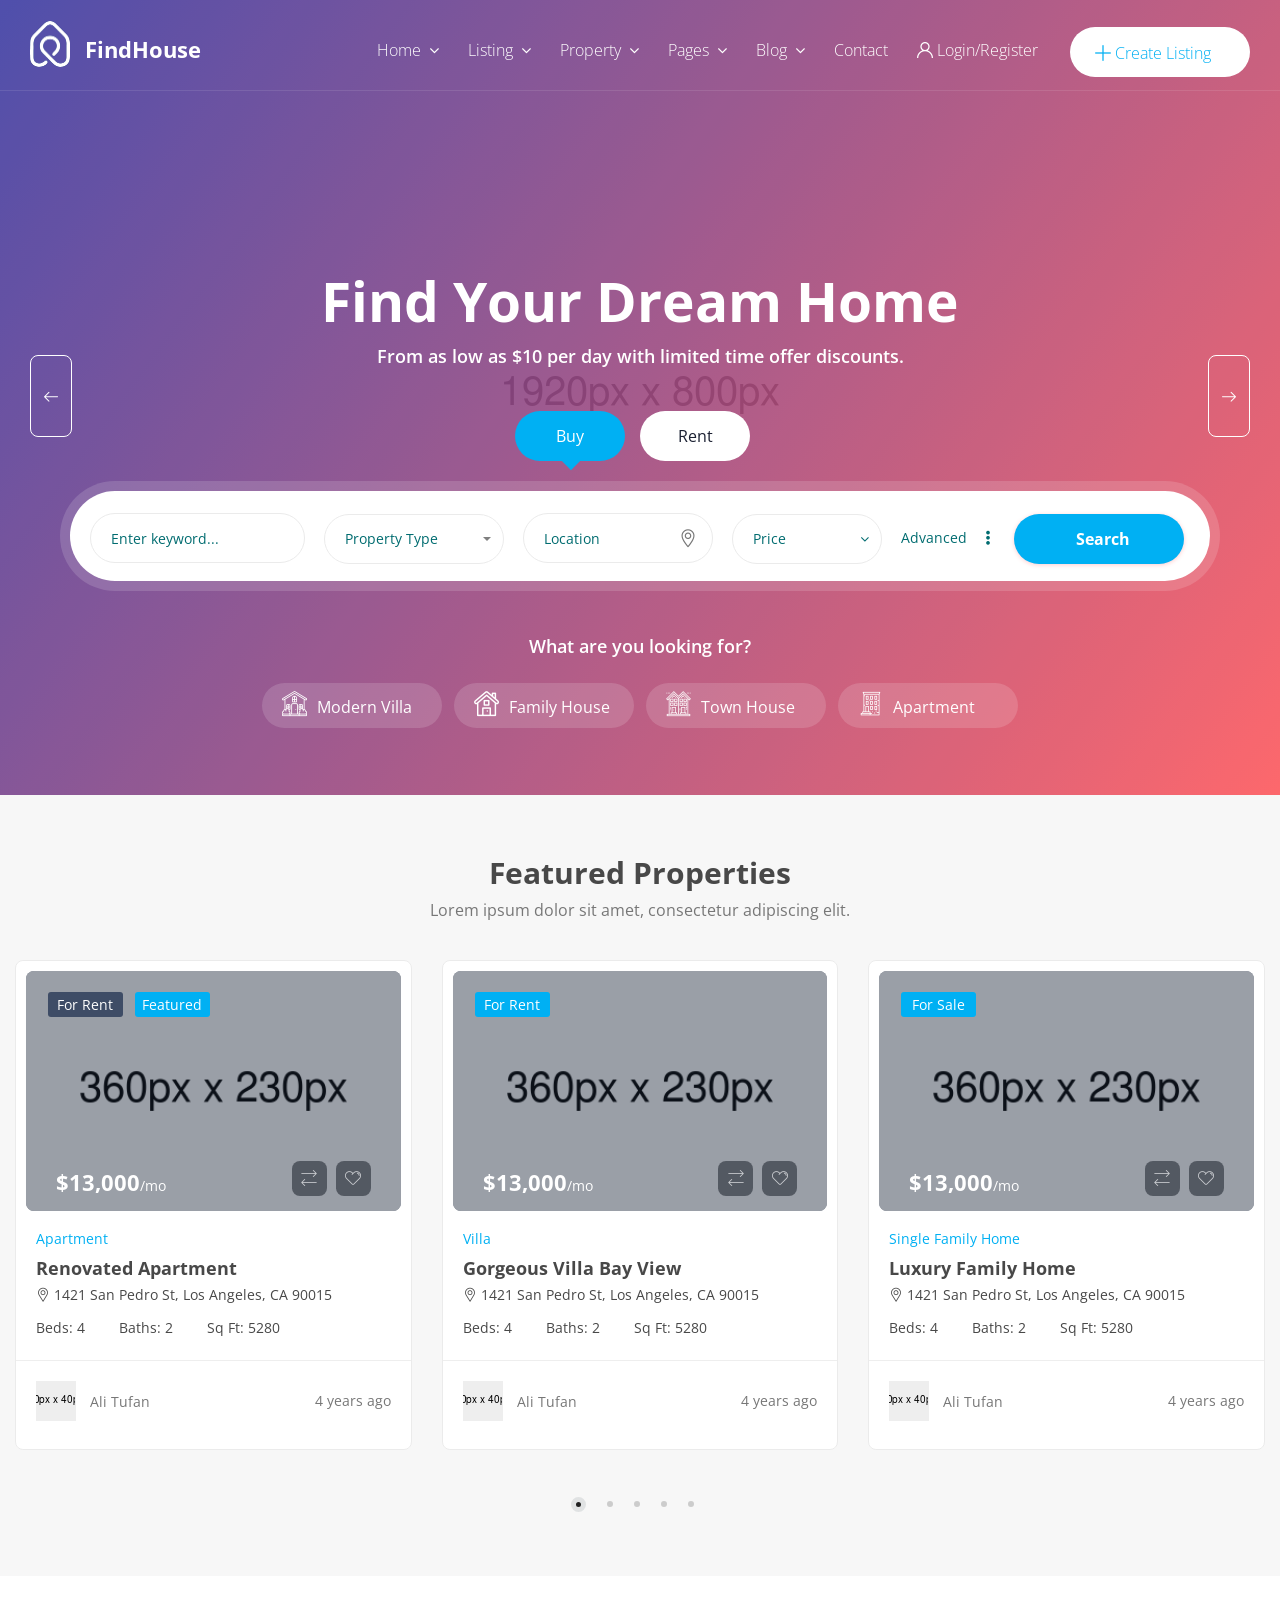
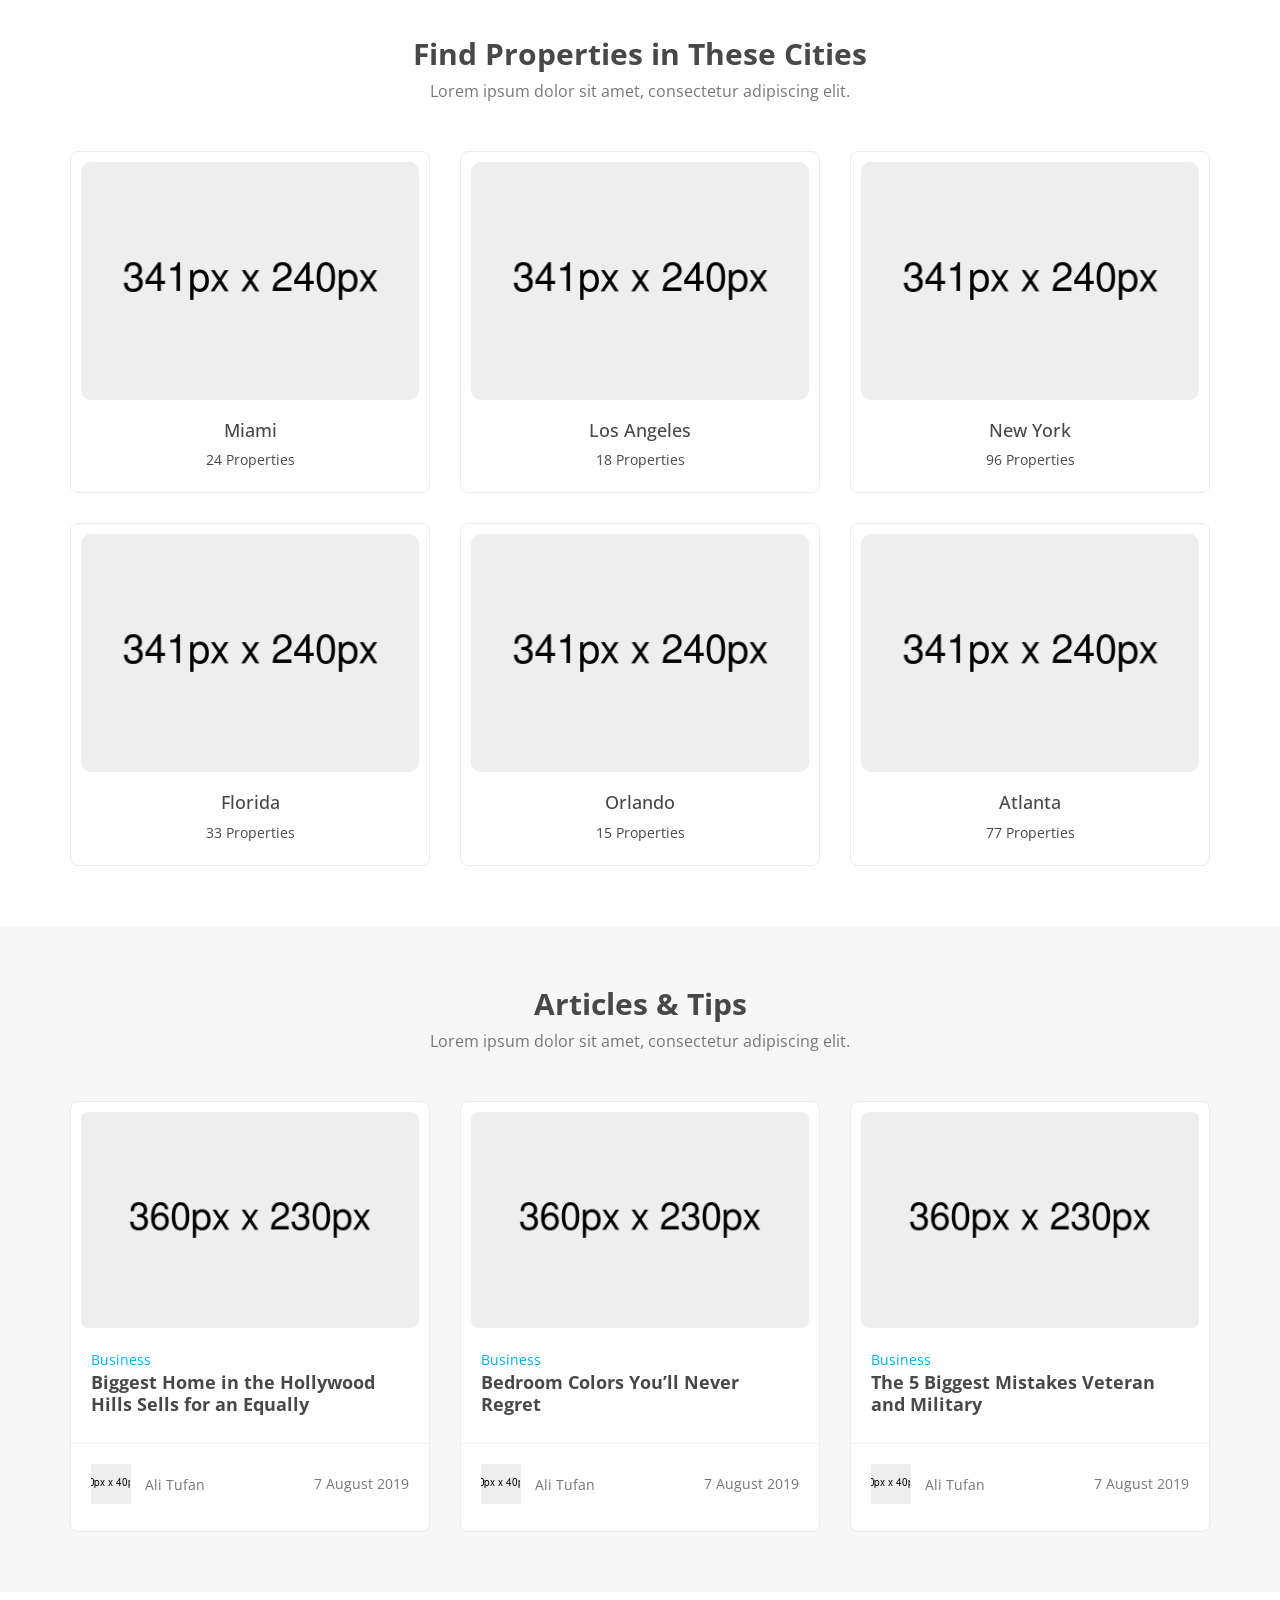
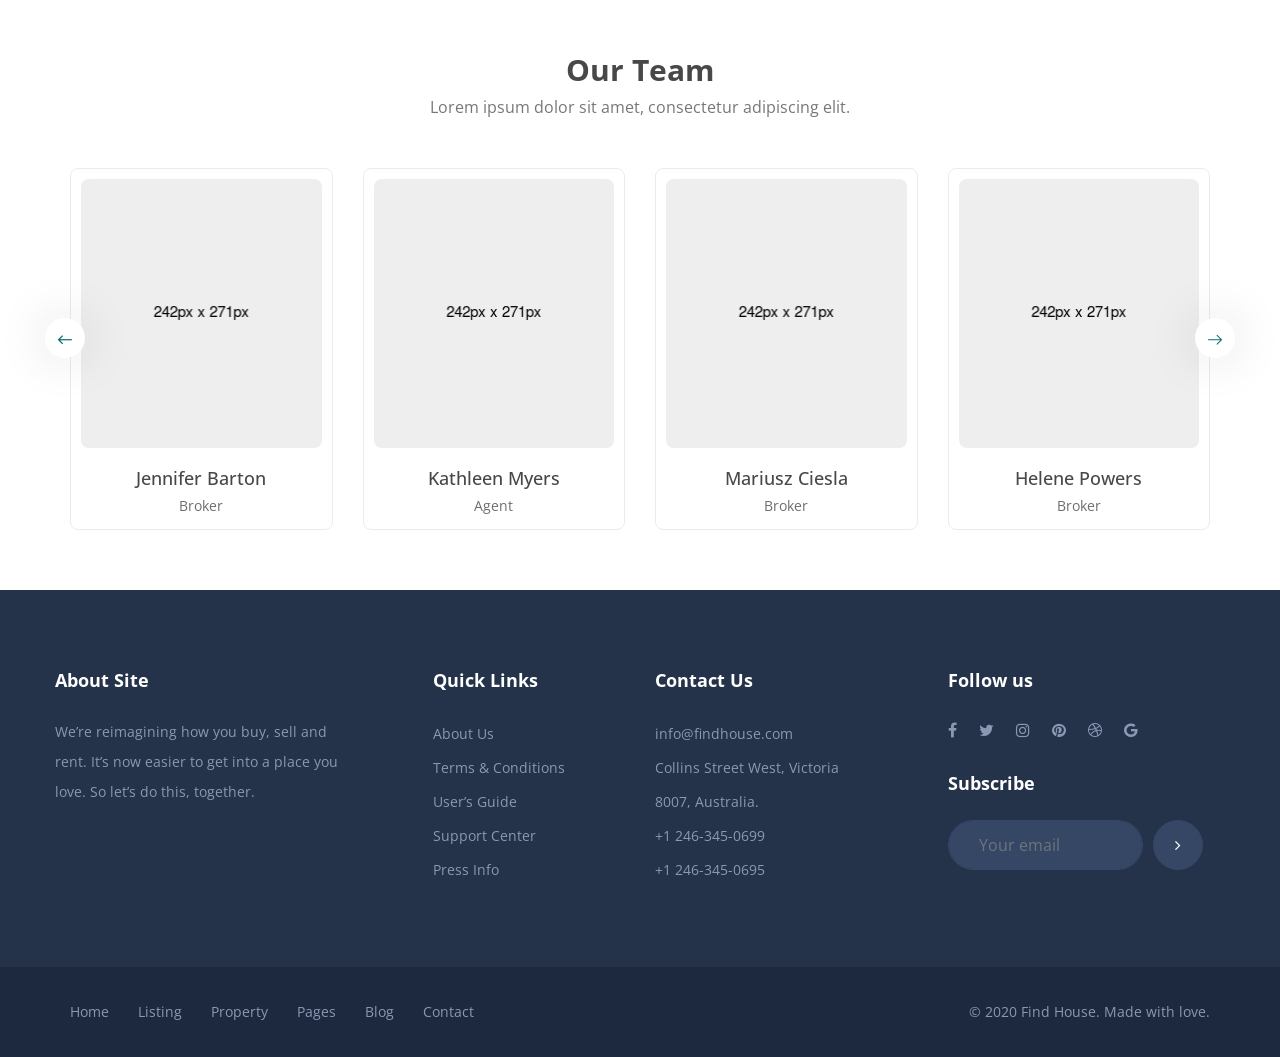
<file: index4.html>
<!DOCTYPE html>
<html dir="ltr" lang="en">
<head>
<meta charset="utf-8">
<meta http-equiv="X-UA-Compatible" content="IE=edge">
<meta name="viewport" content="width=device-width, initial-scale=1">
<meta name="keywords" content="advanced custom search, agency, agent, business, clean, corporate, directory, google maps, homes, idx agent, listing properties, membership packages, property, real broker, real estate, real estate agent, real estate agency, realtor">
<meta name="description" content="FindHouse - Real Estate HTML Template">
<meta name="CreativeLayers" content="ATFN">
<!-- css file -->
<link rel="stylesheet" href="css/bootstrap.min.css">
<link rel="stylesheet" href="css/style.css">
<!-- Responsive stylesheet -->
<link rel="stylesheet" href="css/responsive.css">
<!-- Title -->
<title>FindHouse - Real Estate HTML Template</title>
<!-- Favicon -->
<link href="images/favicon.ico" sizes="128x128" rel="shortcut icon" type="image/x-icon" />
<link href="images/favicon.ico" sizes="128x128" rel="shortcut icon" />

<!-- HTML5 shim and Respond.js for IE8 support of HTML5 elements and media queries -->
    <!-- WARNING: Respond.js doesn't work if you view the page via file:// -->
    <!--[if lt IE 9]>
      <script src="https://oss.maxcdn.com/html5shiv/3.7.3/html5shiv.min.js"></script>
      <script src="https://oss.maxcdn.com/respond/1.4.2/respond.min.js"></script>
    <![endif]-->
</head>
<body>
<div class="wrapper">
	<div class="preloader"></div>

	<!-- Main Header Nav -->
	<header class="header-nav menu_style_home_one home4 navbar-scrolltofixed stricky main-menu">
		<div class="container-fluid p0">
		    <!-- Ace Responsive Menu -->
		    <nav>
		        <!-- Menu Toggle btn-->
		        <div class="menu-toggle">
		            <img class="nav_logo_img img-fluid" src="images/header-logo.png" alt="header-logo.png">
		            <button type="button" id="menu-btn">
		                <span class="icon-bar"></span>
		                <span class="icon-bar"></span>
		                <span class="icon-bar"></span>
		            </button>
		        </div>
		        <a href="#" class="navbar_brand float-left dn-smd">
		            <img class="logo1 img-fluid" src="images/header-logo.png" alt="header-logo.png">
		            <img class="logo2 img-fluid" src="images/header-logo2.png" alt="header-logo2.png">
		            <span>FindHouse</span>
		        </a>
		        <!-- Responsive Menu Structure-->
		        <!--Note: declare the Menu style in the data-menu-style="horizontal" (options: horizontal, vertical, accordion) -->
		        <ul id="respMenu" class="ace-responsive-menu text-right" data-menu-style="horizontal">
		            <li>
		                <a href="#"><span class="title">Home</span></a>
		                <!-- Level Two-->
		                <ul>
		                    <li><a href="index.html">Home 1</a></li>
		                    <li><a href="index2.html">Home 2</a></li>
		                    <li><a href="index3.html">Home 3</a></li>
		                    <li><a href="index4.html">Home 4</a></li>
		                    <li><a href="index5.html">Home 5</a></li>
		                    <li><a href="index6.html">Home 6</a></li>
		                    <li><a href="index7.html">Home 7</a></li>
		                    <li><a href="index8.html">Home 8</a></li>
		                    <li><a href="index9.html">Home 9</a></li>
		                    <li><a href="index10.html">Home 10</a></li>
		                </ul>
		            </li>
		            <li>
		                <a href="#"><span class="title">Listing</span></a>
		                <!-- Level Two-->
	                	<ul>
		                    <li>
		                        <a href="#">Listing Grid</a>
		                        <!-- Level Three-->
		                        <ul>
		                            <li><a href="page-listing-grid-v1.html">Grid v1</a></li>
		                            <li><a href="page-listing-grid-v2.html">Grid v2</a></li>
		                            <li><a href="page-listing-grid-v3.html">Grid v3</a></li>
		                            <li><a href="page-listing-grid-v4.html">Grid v4</a></li>
		                            <li><a href="page-listing-grid-v5.html">Grid v5</a></li>
		                            <li><a href="page-listing-full-width-grid.html">Grid Fullwidth</a></li>
		                        </ul>
		                    </li>
		                    <li>
		                        <a href="#">Listing List</a>
		                        <!-- Level Three-->
		                        <ul>
		                            <li><a href="page-listing-list.html">List V1</a></li>
		                        </ul>
		                    </li>
		                    <li>
		                        <a href="#">Listing Style</a>
		                        <!-- Level Three-->
		                        <ul>
		                            <li><a href="page-listing-parallax.html">Parallax Style</a></li>
		                            <li><a href="page-listing-slider.html">Slider Style</a></li>
		                            <li><a href="page-listing-map.html">Map Header</a></li>
		                        </ul>
		                    </li>
		                    <li>
		                        <a href="#">Listing Half</a>
		                        <!-- Level Three-->
		                        <ul>
		                            <li><a href="page-listing-half-map-v1.html">Map V1</a></li>
		                            <li><a href="page-listing-half-map-v2.html">Map V2</a></li>
		                            <li><a href="page-listing-half-map-v3.html">Map V3</a></li>
		                            <li><a href="page-listing-half-map-v4.html">Map V4</a></li>
		                        </ul>
		                    </li>
		                    <li>
		                        <a href="#">Agent View</a>
		                        <!-- Level Three-->
		                        <ul>
		                            <li><a href="page-listing-agent-v1.html">Agent V1</a></li>
		                            <li><a href="page-listing-agent-v2.html">Agent V2</a></li>
		                            <li><a href="page-listing-agent-v3.html">Agent Details</a></li>
		                        </ul>
		                    </li>
		                    <li>
		                        <a href="#">Agencies View</a>
		                        <!-- Level Three-->
		                        <ul>
		                            <li><a href="page-listing-agencies-v1.html">Agencies V1</a></li>
		                            <li><a href="page-listing-agencies-v2.html">Agencies V2</a></li>
		                            <li><a href="page-listing-agencies-v3.html">Agencies Details</a></li>
		                        </ul>
		                    </li>
                            <li><a href="page-add-new-property.html">Create Listing</a></li>
	                	</ul>
		            </li>
		            <li>
		                <a href="#"><span class="title">Property</span></a>
		                <ul>
		                    <li>
		                        <a href="#">User Admin</a>
		                        <ul>
				                    <li><a href="page-dashboard.html">Dashboard</a></li>
				                    <li><a href="page-my-properties.html">My Properties</a></li>
				                    <li><a href="page-message.html">My Message</a></li>
				                    <li><a href="page-my-review.html">My Review</a></li>
				                    <li><a href="page-my-favorites.html">My Favorites</a></li>
				                    <li><a href="page-add-new-property.html">Add Property</a></li>
				                    <li><a href="page-my-profile.html">My Profile</a></li>
		                        </ul>
		                    </li>
		                    <li>
		                        <a href="#">Listing Single</a>
		                        <!-- Level Three-->
		                        <ul>
		                            <li><a href="page-listing-single-v1.html">Single V1</a></li>
		                            <li><a href="page-listing-single-v2.html">Single V2</a></li>
		                            <li><a href="page-listing-single-v3.html">Single V3</a></li>
		                            <li><a href="page-listing-single-v4.html">Single V4</a></li>
		                            <li><a href="page-listing-single-v5.html">Single V5</a></li>
		                        </ul>
		                    </li>
                            <li><a href="page-add-new-property.html">Create Listing</a></li>
		                </ul>
		            </li>
		            <li>
		                <a href="#"><span class="title">Pages</span></a>
		                <ul>
				            <li>
				                <a href="#"><span class="title">Pages</span></a>
				                <ul>
				                    <li><a href="page-shop.html">Shop</a></li>
				                    <li><a href="page-shop-single.html">Shop Single</a></li>
				                    <li><a href="page-shop-cart.html">Cart</a></li>
				                    <li><a href="page-shop-checkout.html">Checkout</a></li>
				                    <li><a href="page-shop-order.html">Order</a></li>
				                </ul>
				            </li>
		                    <li><a href="page-about.html">About Us</a></li>
		                    <li><a href="page-gallery.html">Gallery</a></li>
		                    <li><a href="page-faq.html">Faq</a></li>
		                    <li><a href="page-login.html">LogIn</a></li>
			                <li><a href="page-compare.html">Membership</a></li>
			                <li><a href="page-compare2.html">Membership 2</a></li>
		                    <li><a href="page-register.html">Register</a></li>
		                    <li><a href="page-service.html">Service</a></li>
		                    <li><a href="page-error.html">404 Page</a></li>
		                    <li><a href="page-terms.html">Terms and Conditions</a></li>
		                    <li><a href="page-ui-element.html">UI Elements</a></li>
		                </ul>
		            </li>
		            <li>
		                <a href="#"><span class="title">Blog</span></a>
		                <ul>
		                    <li><a href="page-blog-v1.html">Blog List 1</a></li>
		                    <li><a href="page-blog-grid.html">Blog List 2</a></li>
		                    <li><a href="page-blog-single.html">Single Post</a></li>
		                </ul>
		            </li>
		            <li class="last">
		                <a href="page-contact.html"><span class="title">Contact</span></a>
		            </li>
	                <li class="list-inline-item list_s"><a href="#" class="btn flaticon-user" data-toggle="modal" data-target=".bd-example-modal-lg"> <span class="dn-lg">Login/Register</span></a></li>
	                <li class="list-inline-item add_listing"><a href="page-add-new-property.html"><span class="flaticon-plus"></span><span class="dn-lg"> Create Listing</span></a></li>
		        </ul>
		    </nav>
		</div>
	</header>
	<!-- Modal -->
	<div class="sign_up_modal modal fade bd-example-modal-lg" tabindex="-1" role="dialog" aria-hidden="true">
		<div class="modal-dialog modal-lg" role="document">
		    <div class="modal-content">
		      	<div class="modal-header">
		        	<button type="button" class="close" data-dismiss="modal" aria-label="Close"><span aria-hidden="true">&times;</span></button>
		      	</div>
		      	<div class="modal-body container pb20">
		      		<div class="row">
		      			<div class="col-lg-12">
				    		<ul class="sign_up_tab nav nav-tabs" id="myTab" role="tablist">
							  	<li class="nav-item">
							    	<a class="nav-link active" id="home-tab" data-toggle="tab" href="#home" role="tab" aria-controls="home" aria-selected="true">Login</a>
							  	</li>
							  	<li class="nav-item">
							    	<a class="nav-link" id="profile-tab" data-toggle="tab" href="#profile" role="tab" aria-controls="profile" aria-selected="false">Register</a>
							  	</li>
							</ul>
		      			</div>
		      		</div>
					<div class="tab-content container" id="myTabContent">
					  	<div class="row mt25 tab-pane fade show active" id="home" role="tabpanel" aria-labelledby="home-tab">
					  		<div class="col-lg-6 col-xl-6">
					  			<div class="login_thumb">
					  				<img class="img-fluid w100" src="images/resource/login.jpg" alt="login.jpg">
					  			</div>
					  		</div>
					  		<div class="col-lg-6 col-xl-6">
								<div class="login_form">
									<form action="#">
										<div class="heading">
											<h4>Login</h4>
										</div>
										<div class="row mt25">
											<div class="col-lg-12">
												<button type="submit" class="btn btn-fb btn-block"><i class="fa fa-facebook float-left mt5"></i> Login with Facebook</button>
											</div>
											<div class="col-lg-12">
												<button type="submit" class="btn btn-googl btn-block"><i class="fa fa-google float-left mt5"></i> Login with Google</button>
											</div>
										</div>
										<hr>
										<div class="input-group mb-2 mr-sm-2">
										    <input type="text" class="form-control" id="inlineFormInputGroupUsername2" placeholder="User Name Or Email">
										    <div class="input-group-prepend">
										    	<div class="input-group-text"><i class="flaticon-user"></i></div>
										    </div>
										</div>
										<div class="input-group form-group">
									    	<input type="password" class="form-control" id="exampleInputPassword1" placeholder="Password">
										    <div class="input-group-prepend">
										    	<div class="input-group-text"><i class="flaticon-password"></i></div>
										    </div>
										</div>
										<div class="form-group custom-control custom-checkbox">
											<input type="checkbox" class="custom-control-input" id="exampleCheck1">
											<label class="custom-control-label" for="exampleCheck1">Remember me</label>
											<a class="btn-fpswd float-right" href="#">Lost your password?</a>
										</div>
										<button type="submit" class="btn btn-log btn-block btn-thm">Log In</button>
										<p class="text-center">Don't have an account? <a class="text-thm" href="#">Register</a></p>
									</form>
								</div>
					  		</div>
					  	</div>
					  	<div class="row mt25 tab-pane fade" id="profile" role="tabpanel" aria-labelledby="profile-tab">
					  		<div class="col-lg-6 col-xl-6">
					  			<div class="regstr_thumb">
					  				<img class="img-fluid w100" src="images/resource/regstr.jpg" alt="regstr.jpg">
					  			</div>
					  		</div>
					  		<div class="col-lg-6 col-xl-6">
								<div class="sign_up_form">
									<div class="heading">
										<h4>Register</h4>
									</div>
									<form action="#">
										<div class="row">
											<div class="col-lg-12">
												<button type="submit" class="btn btn-block btn-fb"><i class="fa fa-facebook float-left mt5"></i> Login with Facebook</button>
											</div>
											<div class="col-lg-12">
												<button type="submit" class="btn btn-block btn-googl"><i class="fa fa-google float-left mt5"></i> Login with Google</button>
											</div>
										</div>
										<hr>
										<div class="form-group input-group">
										    <input type="text" class="form-control" id="exampleInputName" placeholder="User Name">
										    <div class="input-group-prepend">
										    	<div class="input-group-text"><i class="flaticon-user"></i></div>
										    </div>
										</div>
										<div class="form-group input-group">
										    <input type="email" class="form-control" id="exampleInputEmail2" placeholder="Email">
										    <div class="input-group-prepend">
										    	<div class="input-group-text"><i class="fa fa-envelope-o"></i></div>
										    </div>
										</div>
										<div class="form-group input-group">
										    <input type="password" class="form-control" id="exampleInputPassword2" placeholder="Password">
										    <div class="input-group-prepend">
										    	<div class="input-group-text"><i class="flaticon-password"></i></div>
										    </div>
										</div>
										<div class="form-group input-group">
										    <input type="password" class="form-control" id="exampleInputPassword3" placeholder="Re-enter password">
										    <div class="input-group-prepend">
										    	<div class="input-group-text"><i class="flaticon-password"></i></div>
										    </div>
										</div>
										<div class="form-group ui_kit_select_search mb0">
											<select class="selectpicker" data-live-search="true" data-width="100%">
												<option data-tokens="SelectRole">Single User</option>
												<option data-tokens="Agent/Agency">Agent</option>
												<option data-tokens="SingleUser">Multi User</option>
											</select>
										</div>
										<div class="form-group custom-control custom-checkbox">
											<input type="checkbox" class="custom-control-input" id="exampleCheck2">
											<label class="custom-control-label" for="exampleCheck2">I have read and accept the Terms and Privacy Policy?</label>
										</div>
										<button type="submit" class="btn btn-log btn-block btn-thm">Sign Up</button>
										<p class="text-center">Already have an account? <a class="text-thm" href="#">Log In</a></p>
									</form>
								</div>
					  		</div>
					  	</div>
					</div>
		      	</div>
		    </div>
		</div>
	</div>

	<!-- Main Header Nav For Mobile -->
	<div id="page" class="stylehome1 h0">
		<div class="mobile-menu">
			<div class="header stylehome1">
				<div class="main_logo_home2 text-center">
		            <img class="nav_logo_img img-fluid mt20" src="images/header-logo2.png" alt="header-logo2.png">
		            <span class="mt20">FindHouse</span>
				</div>
				<ul class="menu_bar_home2">
	                <li class="list-inline-item list_s"><a href="page-register.html"><span class="flaticon-user"></span></a></li>
					<li class="list-inline-item"><a href="#menu"><span></span></a></li>
				</ul>
			</div>
		</div><!-- /.mobile-menu -->
		<nav id="menu" class="stylehome1">
			<ul>
				<li><span>Home</span>
	                <ul>
	                    <li><a href="index.html">Home 1</a></li>
	                    <li><a href="index2.html">Home 2</a></li>
	                    <li><a href="index3.html">Home 3</a></li>
	                    <li><a href="index4.html">Home 4</a></li>
	                    <li><a href="index5.html">Home 5</a></li>
	                    <li><a href="index6.html">Home 6</a></li>
	                    <li><a href="index7.html">Home 7</a></li>
	                    <li><a href="index8.html">Home 8</a></li>
	                    <li><a href="index9.html">Home 9</a></li>
	                    <li><a href="index10.html">Home 10</a></li>
	                </ul>
				</li>
				<li><span>Listing</span>
					<ul>
						<li><span>Listing Grid</span>
							<ul>
	                            <li><a href="page-listing-grid-v1.html">Grid v1</a></li>
	                            <li><a href="page-listing-grid-v2.html">Grid v2</a></li>
	                            <li><a href="page-listing-grid-v3.html">Grid v3</a></li>
	                            <li><a href="page-listing-grid-v4.html">Grid v4</a></li>
	                            <li><a href="page-listing-grid-v5.html">Grid v5</a></li>
	                            <li><a href="page-listing-full-width-grid.html">Grid Fullwidth</a></li>
							</ul>
						</li>
						<li><span>Listing Style</span>
							<ul>
	                            <li><a href="page-listing-parallax.html">Parallax Style</a></li>
	                            <li><a href="page-listing-slider.html">Slider Style</a></li>
	                            <li><a href="page-listing-map.html">Map Header</a></li>
							</ul>
						</li>
						<li><span>Listing Half</span>
							<ul>
	                            <li><a href="page-listing-half-map-v1.html">Map V1</a></li>
	                            <li><a href="page-listing-half-map-v2.html">Map V2</a></li>
	                            <li><a href="page-listing-half-map-v3.html">Map V3</a></li>
	                            <li><a href="page-listing-half-map-v4.html">Map V4</a></li>
							</ul>
						</li>
						<li><span>Agent View</span>
							<ul>
	                            <li><a href="page-listing-agent-v1.html">Agent V1</a></li>
	                            <li><a href="page-listing-agent-v2.html">Agent V2</a></li>
	                            <li><a href="page-listing-agent-v3.html">Agent Details</a></li>
							</ul>
						</li>
						<li><span>Agencies View</span>
							<ul>
	                            <li><a href="page-agencies-list-v1.html">Agencies V1</a></li>
	                            <li><a href="page-agencies-list-v2.html">Agencies V2</a></li>
	                            <li><a href="page-agencies-list-v3.html">Agencies Details</a></li>
							</ul>
						</li>
					</ul>
				</li>
				<li><span>Property</span>
					<ul>
						<li><span>Property</span>
							<ul>
					            <li><a href="page-dashboard.html">Dashboard</a></li>
			                    <li><a href="page-my-properties.html">My Properties</a></li>
			                    <li><a href="page-add-new-property.html">Add New Property</a></li>
							</ul>
						</li>
						<li><span>Listing Single</span>
							<ul>
	                            <li><a href="page-listing-single-v1.html">Single V1</a></li>
	                            <li><a href="page-listing-single-v2.html">Single V2</a></li>
	                            <li><a href="page-listing-single-v3.html">Single V3</a></li>
	                            <li><a href="page-listing-single-v4.html">Single V4</a></li>
	                            <li><a href="page-listing-single-v5.html">Single V5</a></li>
							</ul>
						</li>
					</ul>
				</li>
				<li><span>Blog</span>
					<ul>
	                    <li><a href="page-blog-v1.html">Blog List 1</a></li>
	                    <li><a href="page-blog-grid.html">Blog List 2</a></li>
	                    <li><a href="page-blog-single.html">Single Post</a></li>
					</ul>
				</li>
				<li><span>Pages</span>
					<ul>
						<li><span>Shop</span>
							<ul>
			                    <li><a href="page-shop.html">Shop</a></li>
			                    <li><a href="page-shop-single.html">Shop Single</a></li>
			                    <li><a href="page-shop-cart.html">Cart</a></li>
			                    <li><a href="page-shop-checkout.html">Checkout</a></li>
			                    <li><a href="page-shop-order.html">Order</a></li>
							</ul>
						</li>
		                <li><a href="page-about.html">About Us</a></li>
		                <li><a href="page-gallery.html">Gallery</a></li>
		                <li><a href="page-faq.html">Faq</a></li>
		                <li><a href="page-login.html">LogIn</a></li>
		                <li><a href="page-compare.html">Membership</a></li>
		                <li><a href="page-compare2.html">Membership 2</a></li>
	                    <li><a href="page-register.html">Register</a></li>
	                    <li><a href="page-service.html">Service</a></li>
		                <li><a href="page-error.html">404 Page</a></li>
		                <li><a href="page-terms.html">Terms and Conditions</a></li>
		                <li><a href="page-ui-element.html">UI Elements</a></li>
					</ul>
				</li>
				<li><a href="page-contact.html">Contact</a></li>
				<li><a href="page-login.html"><span class="flaticon-user"></span> Login</a></li>
				<li><a href="page-register.html"><span class="flaticon-edit"></span> Register</a></li>
				<li class="cl_btn"><a class="btn btn-block btn-lg btn-thm circle" href="#"><span class="flaticon-plus"></span> Create Listing</a></li>
			</ul>
		</nav>
	</div>

	<!-- 4th Home Slider -->
	<div class="home-four">
		<div class="container-fluid p0">
			<div class="row">
				<div class="col-lg-12">
					<div class="main-banner-wrapper">
					    <div class="banner-style-one owl-theme owl-carousel">
					        <div class="slide slide-one" style="background-image: url(images/home/1.jpg);height: 800px;"></div>
					        <div class="slide slide-one" style="background-image: url(images/home/2.jpg);height: 800px;"></div>
					        <div class="slide slide-one" style="background-image: url(images/home/3.jpg);height: 800px;"></div>
					    </div>
					    <div class="carousel-btn-block banner-carousel-btn">
					        <span class="carousel-btn left-btn"><i class="flaticon-left-arrow-1 left"></i></span>
					        <span class="carousel-btn right-btn"><i class="flaticon-right-arrow right"></i></span>
					    </div><!-- /.carousel-btn-block banner-carousel-btn -->
					</div><!-- /.main-banner-wrapper -->
				</div>
			</div>
		</div>
		<div class="container home_iconbox_container">
			<div class="row posr">
				<div class="col-lg-12">
					<div class="home_content home4">
						<div class="home-text text-center">
							<h2 class="fz55">Find Your Dream Home</h2>
							<p class="fz18 color-white">From as low as $10 per day with limited time offer discounts.</p>
						</div>
						<div class="home_adv_srch_opt home4">
							<ul class="nav nav-pills" id="pills-tab" role="tablist">
								<li class="nav-item">
									<a class="nav-link active" id="pills-home-tab" data-toggle="pill" href="#pills-home" role="tab" aria-controls="pills-home" aria-selected="true">Buy</a>
								</li>
								<li class="nav-item">
									<a class="nav-link" id="pills-profile-tab" data-toggle="pill" href="#pills-profile" role="tab" aria-controls="pills-profile" aria-selected="false">Rent</a>
								</li>
							</ul>
							<div class="tab-content home1_adsrchfrm" id="pills-tabContent">
								<div class="tab-pane fade show active" id="pills-home" role="tabpanel" aria-labelledby="pills-home-tab">
									<div class="home1-advnc-search home4">
										<ul class="h1ads_1st_list mb0">
											<li class="list-inline-item">
											    <div class="form-group">
											    	<input type="text" class="form-control" id="exampleInputName1" placeholder="Enter keyword...">
											    </div>
											</li>
											<li class="list-inline-item">
												<div class="search_option_two">
													<div class="candidate_revew_select">
														<select class="selectpicker w100 show-tick">
															<option>Property Type</option>
															<option>Apartment</option>
															<option>Bungalow</option>
															<option>Condo</option>
															<option>House</option>
															<option>Land</option>
															<option>Single Family</option>
														</select>
													</div>
												</div>
											</li>
											<li class="list-inline-item">
											    <div class="form-group">
											    	<input type="text" class="form-control" id="exampleInputEmail" placeholder="Location">
											    	<label for="exampleInputEmail"><span class="flaticon-maps-and-flags"></span></label>
											    </div>
											</li>
											<li class="list-inline-item">
												<div class="small_dropdown2 home4">
												    <div id="prncgs" class="btn dd_btn">
												    	<span>Price</span>
												    	<label for="exampleInputEmail2"><span class="fa fa-angle-down"></span></label>
												    </div>
												  	<div class="dd_content2">
													    <div class="pricing_acontent">
													    	<span id="slider-range-value1"></span>
															<span id="slider-range-value2"></span>
														    <div id="slider"></div>
															<!-- <input type="text" class="amount" placeholder="$52,239"> 
															<input type="text" class="amount2" placeholder="$985,14">
															<div class="slider-range"></div> -->
													    </div>
												  	</div>
												</div>
											</li>
											<li class="custome_fields_520 list-inline-item">
												<div class="navbered">
												  	<div class="mega-dropdown home4">
													    <span id="show_advbtn" class="dropbtn">Advanced <i class="flaticon-more pl10 flr-520"></i></span>
													    <div class="dropdown-content">
													      	<div class="row p15">
													      		<div class="col-lg-12">
													      			<h4 class="text-thm3">Amenities</h4>
													      		</div>
														        <div class="col-xxs-6 col-sm col-lg col-xl">
													                <ul class="ui_kit_checkbox selectable-list">
													                	<li>
																			<div class="custom-control custom-checkbox">
																				<input type="checkbox" class="custom-control-input" id="customCheck1">
																				<label class="custom-control-label" for="customCheck1">Air Conditioning</label>
																			</div>
													                	</li>
													                	<li>
																			<div class="custom-control custom-checkbox">
																				<input type="checkbox" class="custom-control-input" id="customCheck2">
																				<label class="custom-control-label" for="customCheck2">Lawn</label>
																			</div>
													                	</li>
													                	<li>
																			<div class="custom-control custom-checkbox">
																				<input type="checkbox" class="custom-control-input" id="customCheck3">
																				<label class="custom-control-label" for="customCheck3">Swimming Pool</label>
																			</div>
													                	</li>
													                </ul>
														        </div>
														        <div class="col-xxs-6 col-sm col-lg col-xl">
													                <ul class="ui_kit_checkbox selectable-list">
													                	<li>
																			<div class="custom-control custom-checkbox">
																				<input type="checkbox" class="custom-control-input" id="customCheck4">
																				<label class="custom-control-label" for="customCheck4">Barbeque</label>
																			</div>
													                	</li>
													                	<li>
																			<div class="custom-control custom-checkbox">
																				<input type="checkbox" class="custom-control-input" id="customCheck5">
																				<label class="custom-control-label" for="customCheck5">Microwave</label>
																			</div>
													                	</li>
													                	<li>
																			<div class="custom-control custom-checkbox">
																				<input type="checkbox" class="custom-control-input" id="customCheck6">
																				<label class="custom-control-label" for="customCheck6">TV Cable</label>
																			</div>
													                	</li>
													                </ul>
														        </div>
														        <div class="col-xxs-6 col-sm col-lg col-xl">
													                <ul class="ui_kit_checkbox selectable-list">
													                	<li>
																			<div class="custom-control custom-checkbox">
																				<input type="checkbox" class="custom-control-input" id="customCheck7">
																				<label class="custom-control-label" for="customCheck7">Dryer</label>
																			</div>
													                	</li>
													                	<li>
																			<div class="custom-control custom-checkbox">
																				<input type="checkbox" class="custom-control-input" id="customCheck8">
																				<label class="custom-control-label" for="customCheck8">Outdoor Shower</label>
																			</div>
													                	</li>
													                	<li>
																			<div class="custom-control custom-checkbox">
																				<input type="checkbox" class="custom-control-input" id="customCheck9">
																				<label class="custom-control-label" for="customCheck9">Washer</label>
																			</div>
													                	</li>
													                </ul>
														        </div>
														        <div class="col-xxs-6 col-sm col-lg col-xl">
													                <ul class="ui_kit_checkbox selectable-list">
													                	<li>
																			<div class="custom-control custom-checkbox">
																				<input type="checkbox" class="custom-control-input" id="customCheck10">
																				<label class="custom-control-label" for="customCheck10">Gym</label>
																			</div>
													                	</li>
													                	<li>
																			<div class="custom-control custom-checkbox">
																				<input type="checkbox" class="custom-control-input" id="customCheck11">
																				<label class="custom-control-label" for="customCheck11">Refrigerator</label>
																			</div>
													                	</li>
													                	<li>
																			<div class="custom-control custom-checkbox">
																				<input type="checkbox" class="custom-control-input" id="customCheck12">
																				<label class="custom-control-label" for="customCheck12">WiFi</label>
																			</div>
													                	</li>
													                </ul>
														        </div>
														        <div class="col-xxs-6 col-sm col-lg col-xl">
													                <ul class="ui_kit_checkbox selectable-list">
													                	<li>
																			<div class="custom-control custom-checkbox">
																				<input type="checkbox" class="custom-control-input" id="customCheck13">
																				<label class="custom-control-label" for="customCheck13">Laundry</label>
																			</div>
													                	</li>
													                	<li>
																			<div class="custom-control custom-checkbox">
																				<input type="checkbox" class="custom-control-input" id="customCheck14">
																				<label class="custom-control-label" for="customCheck14">Sauna</label>
																			</div>
													                	</li>
													                	<li>
																			<div class="custom-control custom-checkbox">
																				<input type="checkbox" class="custom-control-input" id="customCheck15">
																				<label class="custom-control-label" for="customCheck15">Window Coverings</label>
																			</div>
													                	</li>
													                </ul>
														        </div>
													      	</div>
													      	<div class="row p15 pt0-xsd">
													      		<div class="col-lg-11 col-xl-10">
													      			<ul class="apeartment_area_list mb0">
													      				<li class="list-inline-item">
																			<div class="candidate_revew_select">
																				<select class="selectpicker w100 show-tick">
																					<option>Bathrooms</option>
																					<option>1</option>
																					<option>2</option>
																					<option>3</option>
																					<option>4</option>
																					<option>5</option>
																					<option>6</option>
																					<option>7</option>
																					<option>8</option>
																				</select>
																			</div>
													      				</li>
													      				<li class="list-inline-item">
																			<div class="candidate_revew_select">
																				<select class="selectpicker w100 show-tick">
																					<option>Bedrooms</option>
																					<option>1</option>
																					<option>2</option>
																					<option>3</option>
																					<option>4</option>
																					<option>5</option>
																					<option>6</option>
																					<option>7</option>
																					<option>8</option>
																				</select>
																			</div>
													      				</li>
													      				<li class="list-inline-item">
																			<div class="candidate_revew_select">
																				<select class="selectpicker w100 show-tick">
																					<option>Year built</option>
																					<option>2013</option>
																					<option>2014</option>
																					<option>2015</option>
																					<option>2016</option>
																					<option>2017</option>
																					<option>2018</option>
																					<option>2019</option>
																					<option>2020</option>
																				</select>
																			</div>
													      				</li>
													      				<li class="list-inline-item">
																			<div class="candidate_revew_select">
																				<select class="selectpicker w100 show-tick">
																					<option>Built-up Area</option>
																					<option>Adana</option>
																					<option>Ankara</option>
																					<option>Antalya</option>
																					<option>Bursa</option>
																					<option>Bodrum</option>
																					<option>Gaziantep</option>
																					<option>İstanbul</option>
																					<option>İzmir</option>
																					<option>Konya</option>
																				</select>
																			</div>
													      				</li>
													      			</ul>
													      		</div>
													      		<div class="col-lg-1 col-xl-2">
													      			<div class="mega_dropdown_content_closer">
														      			<h5 class="text-thm text-right mt15"><span id="hide_advbtn" class="curp">Hide</span></h5>
													      			</div>
													      		</div>
													      	</div>
													    </div>
													</div>
												</div>
											</li>
											<li class="list-inline-item">
												<div class="search_option_button">
												    <button type="submit" class="btn btn-thm3">Search</button>
												</div>
											</li>
										</ul>
									</div>
								</div>
								<div class="tab-pane fade" id="pills-profile" role="tabpanel" aria-labelledby="pills-profile-tab">
									<div class="home1-advnc-search home4">
										<ul class="h1ads_1st_list mb0">
											<li class="list-inline-item">
											    <div class="form-group">
											    	<input type="text" class="form-control" id="exampleInputName2" placeholder="Enter keyword...">
											    </div>
											</li>
											<li class="list-inline-item">
												<div class="search_option_two">
													<div class="candidate_revew_select">
														<select class="selectpicker w100 show-tick">
															<option>Property Type</option>
															<option>Apartment</option>
															<option>Bungalow</option>
															<option>Condo</option>
															<option>House</option>
															<option>Land</option>
															<option>Single Family</option>
														</select>
													</div>
												</div>
											</li>
											<li class="list-inline-item">
											    <div class="form-group">
											    	<input type="text" class="form-control" id="exampleInputEmail3" placeholder="Location">
											    	<label for="exampleInputEmail3"><span class="flaticon-maps-and-flags"></span></label>
											    </div>
											</li>
											<li class="list-inline-item">
												<div class="small_dropdown2 home4">
												    <div id="prncgs2" class="btn dd_btn">
												    	<span>Price</span>
												    	<label><span class="fa fa-angle-down"></span></label>
												    </div>
												  	<div class="dd_content2">
													    <div class="pricing_acontent">
															<input type="text" class="amount" placeholder="$52,239"> 
															<input type="text" class="amount2" placeholder="$985,14">
															<div class="slider-range"></div>
													    </div>
												  	</div>
												</div>
											</li>
											<li class="custome_fields_520 list-inline-item">
												<div class="navbered">
												  	<div class="mega-dropdown home4">
													    <span id="show_advbtn2" class="dropbtn">Advanced <i class="flaticon-more pl10 flr-520"></i></span>
													    <div class="dropdown-content">
													      	<div class="row p15">
													      		<div class="col-lg-12">
													      			<h4 class="text-thm3">Amenities</h4>
													      		</div>
														        <div class="col-xxs-6 col-sm col-lg col-xl">
													                <ul class="ui_kit_checkbox selectable-list">
													                	<li>
																			<div class="custom-control custom-checkbox">
																				<input type="checkbox" class="custom-control-input" id="customCheck16">
																				<label class="custom-control-label" for="customCheck16">Air Conditioning</label>
																			</div>
													                	</li>
													                	<li>
																			<div class="custom-control custom-checkbox">
																				<input type="checkbox" class="custom-control-input" id="customCheck17">
																				<label class="custom-control-label" for="customCheck17">Lawn</label>
																			</div>
													                	</li>
													                	<li>
																			<div class="custom-control custom-checkbox">
																				<input type="checkbox" class="custom-control-input" id="customCheck18">
																				<label class="custom-control-label" for="customCheck18">Swimming Pool</label>
																			</div>
													                	</li>
													                </ul>
														        </div>
														        <div class="col-xxs-6 col-sm col-lg col-xl">
													                <ul class="ui_kit_checkbox selectable-list">
													                	<li>
																			<div class="custom-control custom-checkbox">
																				<input type="checkbox" class="custom-control-input" id="customCheck19">
																				<label class="custom-control-label" for="customCheck19">Barbeque</label>
																			</div>
													                	</li>
													                	<li>
																			<div class="custom-control custom-checkbox">
																				<input type="checkbox" class="custom-control-input" id="customCheck20">
																				<label class="custom-control-label" for="customCheck20">Microwave</label>
																			</div>
													                	</li>
													                	<li>
																			<div class="custom-control custom-checkbox">
																				<input type="checkbox" class="custom-control-input" id="customCheck21">
																				<label class="custom-control-label" for="customCheck21">TV Cable</label>
																			</div>
													                	</li>
													                </ul>
														        </div>
														        <div class="col-xxs-6 col-sm col-lg col-xl">
													                <ul class="ui_kit_checkbox selectable-list">
													                	<li>
																			<div class="custom-control custom-checkbox">
																				<input type="checkbox" class="custom-control-input" id="customCheck22">
																				<label class="custom-control-label" for="customCheck22">Dryer</label>
																			</div>
													                	</li>
													                	<li>
																			<div class="custom-control custom-checkbox">
																				<input type="checkbox" class="custom-control-input" id="customCheck23">
																				<label class="custom-control-label" for="customCheck23">Outdoor Shower</label>
																			</div>
													                	</li>
													                	<li>
																			<div class="custom-control custom-checkbox">
																				<input type="checkbox" class="custom-control-input" id="customCheck24">
																				<label class="custom-control-label" for="customCheck24">Washer</label>
																			</div>
													                	</li>
													                </ul>
														        </div>
														        <div class="col-xxs-6 col-sm col-lg col-xl">
													                <ul class="ui_kit_checkbox selectable-list">
													                	<li>
																			<div class="custom-control custom-checkbox">
																				<input type="checkbox" class="custom-control-input" id="customCheck25">
																				<label class="custom-control-label" for="customCheck25">Gym</label>
																			</div>
													                	</li>
													                	<li>
																			<div class="custom-control custom-checkbox">
																				<input type="checkbox" class="custom-control-input" id="customCheck26">
																				<label class="custom-control-label" for="customCheck26">Refrigerator</label>
																			</div>
													                	</li>
													                	<li>
																			<div class="custom-control custom-checkbox">
																				<input type="checkbox" class="custom-control-input" id="customCheck27">
																				<label class="custom-control-label" for="customCheck27">WiFi</label>
																			</div>
													                	</li>
													                </ul>
														        </div>
														        <div class="col-xxs-6 col-sm col-lg col-xl">
													                <ul class="ui_kit_checkbox selectable-list">
													                	<li>
																			<div class="custom-control custom-checkbox">
																				<input type="checkbox" class="custom-control-input" id="customCheck28">
																				<label class="custom-control-label" for="customCheck28">Laundry</label>
																			</div>
													                	</li>
													                	<li>
																			<div class="custom-control custom-checkbox">
																				<input type="checkbox" class="custom-control-input" id="customCheck29">
																				<label class="custom-control-label" for="customCheck29">Sauna</label>
																			</div>
													                	</li>
													                	<li>
																			<div class="custom-control custom-checkbox">
																				<input type="checkbox" class="custom-control-input" id="customCheck30">
																				<label class="custom-control-label" for="customCheck30">Window Coverings</label>
																			</div>
													                	</li>
													                </ul>
														        </div>
													      	</div>
													      	<div class="row p15 pt0-xsd">
													      		<div class="col-lg-11 col-xl-10">
													      			<ul class="apeartment_area_list mb0">
													      				<li class="list-inline-item">
																			<div class="candidate_revew_select">
																				<select class="selectpicker w100 show-tick">
																					<option>Bathrooms</option>
																					<option>1</option>
																					<option>2</option>
																					<option>3</option>
																					<option>4</option>
																					<option>5</option>
																					<option>6</option>
																					<option>7</option>
																					<option>8</option>
																				</select>
																			</div>
													      				</li>
													      				<li class="list-inline-item">
																			<div class="candidate_revew_select">
																				<select class="selectpicker w100 show-tick">
																					<option>Bedrooms</option>
																					<option>1</option>
																					<option>2</option>
																					<option>3</option>
																					<option>4</option>
																					<option>5</option>
																					<option>6</option>
																					<option>7</option>
																					<option>8</option>
																				</select>
																			</div>
													      				</li>
													      				<li class="list-inline-item">
																			<div class="candidate_revew_select">
																				<select class="selectpicker w100 show-tick">
																					<option>Year built</option>
																					<option>2013</option>
																					<option>2014</option>
																					<option>2015</option>
																					<option>2016</option>
																					<option>2017</option>
																					<option>2018</option>
																					<option>2019</option>
																					<option>2020</option>
																				</select>
																			</div>
													      				</li>
													      				<li class="list-inline-item">
																			<div class="candidate_revew_select">
																				<select class="selectpicker w100 show-tick">
																					<option>Built-up Area</option>
																					<option>Adana</option>
																					<option>Ankara</option>
																					<option>Antalya</option>
																					<option>Bursa</option>
																					<option>Bodrum</option>
																					<option>Gaziantep</option>
																					<option>İstanbul</option>
																					<option>İzmir</option>
																					<option>Konya</option>
																				</select>
																			</div>
													      				</li>
													      			</ul>
													      		</div>
													      		<div class="col-lg-1 col-xl-2">
													      			<div class="mega_dropdown_content_closer">
														      			<h5 class="text-thm text-right mt15"><span id="hide_advbtn2" class="curp">Hide</span></h5>
													      			</div>
													      		</div>
													      	</div>
													    </div>
													</div>
												</div>
											</li>
											<li class="list-inline-item">
												<div class="search_option_button">
												    <button type="submit" class="btn btn-thm3">Search</button>
												</div>
											</li>
										</ul>
									</div>
								</div>
							</div>
						</div>
					</div>
				</div>
			</div>
			<div class="row">
				<div class="col-lg-12">
					<h4 class="text-center color-white fw600 mb25 mb0-520">What are you looking for?</h4>
					<ul class="home4_iconbox mb0">
						<li class="list-inline-item"><div class="icon"><span class="flaticon-house"></span><p>Modern Villa</p></div></li>
						<li class="list-inline-item"><div class="icon"><span class="flaticon-house-1"></span><p>Family House</p></div></li>
						<li class="list-inline-item"><div class="icon"><span class="flaticon-house-2"></span><p>Town House</p></div></li>
						<li class="list-inline-item"><div class="icon"><span class="flaticon-building"></span><p>Apartment</p></div></li>
					</ul>
				</div>
			</div>
		</div>
	</div>

	<!-- Property Cities -->
	<section id="best-property" class="best-property bgc-f7">
		<div class="container ovh">
			<div class="row">
				<div class="col-lg-6 offset-lg-3">
					<div class="main-title text-center mb40">
						<h2>Featured Properties</h2>
						<p>Lorem ipsum dolor sit amet, consectetur adipiscing elit.</p>
					</div>
				</div>
			</div>
			<div class="row">
				<div class="col-lg-12">
					<div class="best_property_slider style2">
						<div class="item">
							<div class="feat_property">
								<div class="thumb">
									<img class="img-whp" src="images/property/fp1.jpg" alt="fp1.jpg">
									<div class="thmb_cntnt">
										<ul class="tag mb0">
											<li class="list-inline-item"><a href="#">For Rent</a></li>
											<li class="list-inline-item"><a href="#">Featured</a></li>
										</ul>
										<ul class="icon mb0">
											<li class="list-inline-item"><a href="#"><span class="flaticon-transfer-1"></span></a></li>
											<li class="list-inline-item"><a href="#"><span class="flaticon-heart"></span></a></li>
										</ul>
										<a class="fp_price" href="#">$13,000<small>/mo</small></a>
									</div>
								</div>
								<div class="details">
									<div class="tc_content">
										<p class="text-thm">Apartment</p>
										<h4>Renovated Apartment</h4>
										<p><span class="flaticon-placeholder"></span> 1421 San Pedro St, Los Angeles, CA 90015</p>
										<ul class="prop_details mb0">
											<li class="list-inline-item"><a href="#">Beds: 4</a></li>
											<li class="list-inline-item"><a href="#">Baths: 2</a></li>
											<li class="list-inline-item"><a href="#">Sq Ft: 5280</a></li>
										</ul>
									</div>
									<div class="fp_footer">
										<ul class="fp_meta float-left mb0">
											<li class="list-inline-item"><a href="#"><img src="images/property/pposter1.png" alt="pposter1.png"></a></li>
											<li class="list-inline-item"><a href="#">Ali Tufan</a></li>
										</ul>
										<div class="fp_pdate float-right">4 years ago</div>
									</div>
								</div>
							</div>
						</div>
						<div class="item">
							<div class="feat_property">
								<div class="thumb">
									<img class="img-whp" src="images/property/fp2.jpg" alt="fp2.jpg">
									<div class="thmb_cntnt">
										<ul class="tag mb0">
											<li class="list-inline-item"><a href="#">For Rent</a></li>
										</ul>
										<ul class="icon mb0">
											<li class="list-inline-item"><a href="#"><span class="flaticon-transfer-1"></span></a></li>
											<li class="list-inline-item"><a href="#"><span class="flaticon-heart"></span></a></li>
										</ul>
										<a class="fp_price" href="#">$13,000<small>/mo</small></a>
									</div>
								</div>
								<div class="details">
									<div class="tc_content">
										<p class="text-thm">Villa</p>
										<h4>Gorgeous Villa Bay View</h4>
										<p><span class="flaticon-placeholder"></span> 1421 San Pedro St, Los Angeles, CA 90015</p>
										<ul class="prop_details mb0">
											<li class="list-inline-item"><a href="#">Beds: 4</a></li>
											<li class="list-inline-item"><a href="#">Baths: 2</a></li>
											<li class="list-inline-item"><a href="#">Sq Ft: 5280</a></li>
										</ul>
									</div>
									<div class="fp_footer">
										<ul class="fp_meta float-left mb0">
											<li class="list-inline-item"><a href="#"><img src="images/property/pposter1.png" alt="pposter1.png"></a></li>
											<li class="list-inline-item"><a href="#">Ali Tufan</a></li>
										</ul>
										<div class="fp_pdate float-right">4 years ago</div>
									</div>
								</div>
							</div>
						</div>
						<div class="item">
							<div class="feat_property">
								<div class="thumb">
									<img class="img-whp" src="images/property/fp3.jpg" alt="fp3.jpg">
									<div class="thmb_cntnt">
										<ul class="tag mb0">
											<li class="list-inline-item"><a href="#">For Sale</a></li>
										</ul>
										<ul class="icon mb0">
											<li class="list-inline-item"><a href="#"><span class="flaticon-transfer-1"></span></a></li>
											<li class="list-inline-item"><a href="#"><span class="flaticon-heart"></span></a></li>
										</ul>
										<a class="fp_price" href="#">$13,000<small>/mo</small></a>
									</div>
								</div>
								<div class="details">
									<div class="tc_content">
										<p class="text-thm">Single Family Home</p>
										<h4>Luxury Family Home</h4>
										<p><span class="flaticon-placeholder"></span> 1421 San Pedro St, Los Angeles, CA 90015</p>
										<ul class="prop_details mb0">
											<li class="list-inline-item"><a href="#">Beds: 4</a></li>
											<li class="list-inline-item"><a href="#">Baths: 2</a></li>
											<li class="list-inline-item"><a href="#">Sq Ft: 5280</a></li>
										</ul>
									</div>
									<div class="fp_footer">
										<ul class="fp_meta float-left mb0">
											<li class="list-inline-item"><a href="#"><img src="images/property/pposter1.png" alt="pposter1.png"></a></li>
											<li class="list-inline-item"><a href="#">Ali Tufan</a></li>
										</ul>
										<div class="fp_pdate float-right">4 years ago</div>
									</div>
								</div>
							</div>
						</div>
						<div class="item">
							<div class="feat_property">
								<div class="thumb">
									<img class="img-whp" src="images/property/fp1.jpg" alt="fp1.jpg">
									<div class="thmb_cntnt">
										<ul class="tag mb0">
											<li class="list-inline-item"><a href="#">For Rent</a></li>
											<li class="list-inline-item"><a href="#">Featured</a></li>
										</ul>
										<ul class="icon mb0">
											<li class="list-inline-item"><a href="#"><span class="flaticon-transfer-1"></span></a></li>
											<li class="list-inline-item"><a href="#"><span class="flaticon-heart"></span></a></li>
										</ul>
										<a class="fp_price" href="#">$13,000<small>/mo</small></a>
									</div>
								</div>
								<div class="details">
									<div class="tc_content">
										<p class="text-thm">Apartment</p>
										<h4>Renovated Apartment</h4>
										<p><span class="flaticon-placeholder"></span> 1421 San Pedro St, Los Angeles, CA 90015</p>
										<ul class="prop_details mb0">
											<li class="list-inline-item"><a href="#">Beds: 4</a></li>
											<li class="list-inline-item"><a href="#">Baths: 2</a></li>
											<li class="list-inline-item"><a href="#">Sq Ft: 5280</a></li>
										</ul>
									</div>
									<div class="fp_footer">
										<ul class="fp_meta float-left mb0">
											<li class="list-inline-item"><a href="#"><img src="images/property/pposter1.png" alt="pposter1.png"></a></li>
											<li class="list-inline-item"><a href="#">Ali Tufan</a></li>
										</ul>
										<div class="fp_pdate float-right">4 years ago</div>
									</div>
								</div>
							</div>
						</div>
						<div class="item">
							<div class="feat_property">
								<div class="thumb">
									<img class="img-whp" src="images/property/fp2.jpg" alt="fp2.jpg">
									<div class="thmb_cntnt">
										<ul class="tag mb0">
											<li class="list-inline-item"><a href="#">For Rent</a></li>
										</ul>
										<ul class="icon mb0">
											<li class="list-inline-item"><a href="#"><span class="flaticon-transfer-1"></span></a></li>
											<li class="list-inline-item"><a href="#"><span class="flaticon-heart"></span></a></li>
										</ul>
										<a class="fp_price" href="#">$13,000<small>/mo</small></a>
									</div>
								</div>
								<div class="details">
									<div class="tc_content">
										<p class="text-thm">Villa</p>
										<h4>Gorgeous Villa Bay View</h4>
										<p><span class="flaticon-placeholder"></span> 1421 San Pedro St, Los Angeles, CA 90015</p>
										<ul class="prop_details mb0">
											<li class="list-inline-item"><a href="#">Beds: 4</a></li>
											<li class="list-inline-item"><a href="#">Baths: 2</a></li>
											<li class="list-inline-item"><a href="#">Sq Ft: 5280</a></li>
										</ul>
									</div>
									<div class="fp_footer">
										<ul class="fp_meta float-left mb0">
											<li class="list-inline-item"><a href="#"><img src="images/property/pposter1.png" alt="pposter1.png"></a></li>
											<li class="list-inline-item"><a href="#">Ali Tufan</a></li>
										</ul>
										<div class="fp_pdate float-right">4 years ago</div>
									</div>
								</div>
							</div>
						</div>
						<div class="item">
							<div class="feat_property">
								<div class="thumb">
									<img class="img-whp" src="images/property/fp3.jpg" alt="fp3.jpg">
									<div class="thmb_cntnt">
										<ul class="tag mb0">
											<li class="list-inline-item"><a href="#">For Sale</a></li>
										</ul>
										<ul class="icon mb0">
											<li class="list-inline-item"><a href="#"><span class="flaticon-transfer-1"></span></a></li>
											<li class="list-inline-item"><a href="#"><span class="flaticon-heart"></span></a></li>
										</ul>
										<a class="fp_price" href="#">$13,000<small>/mo</small></a>
									</div>
								</div>
								<div class="details">
									<div class="tc_content">
										<p class="text-thm">Single Family Home</p>
										<h4>Luxury Family Home</h4>
										<p><span class="flaticon-placeholder"></span> 1421 San Pedro St, Los Angeles, CA 90015</p>
										<ul class="prop_details mb0">
											<li class="list-inline-item"><a href="#">Beds: 4</a></li>
											<li class="list-inline-item"><a href="#">Baths: 2</a></li>
											<li class="list-inline-item"><a href="#">Sq Ft: 5280</a></li>
										</ul>
									</div>
									<div class="fp_footer">
										<ul class="fp_meta float-left mb0">
											<li class="list-inline-item"><a href="#"><img src="images/property/pposter1.png" alt="pposter1.png"></a></li>
											<li class="list-inline-item"><a href="#">Ali Tufan</a></li>
										</ul>
										<div class="fp_pdate float-right">4 years ago</div>
									</div>
								</div>
							</div>
						</div>
						<div class="item">
							<div class="feat_property">
								<div class="thumb">
									<img class="img-whp" src="images/property/fp1.jpg" alt="fp1.jpg">
									<div class="thmb_cntnt">
										<ul class="tag mb0">
											<li class="list-inline-item"><a href="#">For Rent</a></li>
											<li class="list-inline-item"><a href="#">Featured</a></li>
										</ul>
										<ul class="icon mb0">
											<li class="list-inline-item"><a href="#"><span class="flaticon-transfer-1"></span></a></li>
											<li class="list-inline-item"><a href="#"><span class="flaticon-heart"></span></a></li>
										</ul>
										<a class="fp_price" href="#">$13,000<small>/mo</small></a>
									</div>
								</div>
								<div class="details">
									<div class="tc_content">
										<p class="text-thm">Apartment</p>
										<h4>Renovated Apartment</h4>
										<p><span class="flaticon-placeholder"></span> 1421 San Pedro St, Los Angeles, CA 90015</p>
										<ul class="prop_details mb0">
											<li class="list-inline-item"><a href="#">Beds: 4</a></li>
											<li class="list-inline-item"><a href="#">Baths: 2</a></li>
											<li class="list-inline-item"><a href="#">Sq Ft: 5280</a></li>
										</ul>
									</div>
									<div class="fp_footer">
										<ul class="fp_meta float-left mb0">
											<li class="list-inline-item"><a href="#"><img src="images/property/pposter1.png" alt="pposter1.png"></a></li>
											<li class="list-inline-item"><a href="#">Ali Tufan</a></li>
										</ul>
										<div class="fp_pdate float-right">4 years ago</div>
									</div>
								</div>
							</div>
						</div>
						<div class="item">
							<div class="feat_property">
								<div class="thumb">
									<img class="img-whp" src="images/property/fp2.jpg" alt="fp2.jpg">
									<div class="thmb_cntnt">
										<ul class="tag mb0">
											<li class="list-inline-item"><a href="#">For Rent</a></li>
										</ul>
										<ul class="icon mb0">
											<li class="list-inline-item"><a href="#"><span class="flaticon-transfer-1"></span></a></li>
											<li class="list-inline-item"><a href="#"><span class="flaticon-heart"></span></a></li>
										</ul>
										<a class="fp_price" href="#">$13,000<small>/mo</small></a>
									</div>
								</div>
								<div class="details">
									<div class="tc_content">
										<p class="text-thm">Villa</p>
										<h4>Gorgeous Villa Bay View</h4>
										<p><span class="flaticon-placeholder"></span> 1421 San Pedro St, Los Angeles, CA 90015</p>
										<ul class="prop_details mb0">
											<li class="list-inline-item"><a href="#">Beds: 4</a></li>
											<li class="list-inline-item"><a href="#">Baths: 2</a></li>
											<li class="list-inline-item"><a href="#">Sq Ft: 5280</a></li>
										</ul>
									</div>
									<div class="fp_footer">
										<ul class="fp_meta float-left mb0">
											<li class="list-inline-item"><a href="#"><img src="images/property/pposter1.png" alt="pposter1.png"></a></li>
											<li class="list-inline-item"><a href="#">Ali Tufan</a></li>
										</ul>
										<div class="fp_pdate float-right">4 years ago</div>
									</div>
								</div>
							</div>
						</div>
						<div class="item">
							<div class="feat_property">
								<div class="thumb">
									<img class="img-whp" src="images/property/fp3.jpg" alt="fp3.jpg">
									<div class="thmb_cntnt">
										<ul class="tag mb0">
											<li class="list-inline-item"><a href="#">For Sale</a></li>
										</ul>
										<ul class="icon mb0">
											<li class="list-inline-item"><a href="#"><span class="flaticon-transfer-1"></span></a></li>
											<li class="list-inline-item"><a href="#"><span class="flaticon-heart"></span></a></li>
										</ul>
										<a class="fp_price" href="#">$13,000<small>/mo</small></a>
									</div>
								</div>
								<div class="details">
									<div class="tc_content">
										<p class="text-thm">Single Family Home</p>
										<h4>Luxury Family Home</h4>
										<p><span class="flaticon-placeholder"></span> 1421 San Pedro St, Los Angeles, CA 90015</p>
										<ul class="prop_details mb0">
											<li class="list-inline-item"><a href="#">Beds: 4</a></li>
											<li class="list-inline-item"><a href="#">Baths: 2</a></li>
											<li class="list-inline-item"><a href="#">Sq Ft: 5280</a></li>
										</ul>
									</div>
									<div class="fp_footer">
										<ul class="fp_meta float-left mb0">
											<li class="list-inline-item"><a href="#"><img src="images/property/pposter1.png" alt="pposter1.png"></a></li>
											<li class="list-inline-item"><a href="#">Ali Tufan</a></li>
										</ul>
										<div class="fp_pdate float-right">4 years ago</div>
									</div>
								</div>
							</div>
						</div>
						<div class="item">
							<div class="feat_property">
								<div class="thumb">
									<img class="img-whp" src="images/property/fp1.jpg" alt="fp1.jpg">
									<div class="thmb_cntnt">
										<ul class="tag mb0">
											<li class="list-inline-item"><a href="#">For Rent</a></li>
											<li class="list-inline-item"><a href="#">Featured</a></li>
										</ul>
										<ul class="icon mb0">
											<li class="list-inline-item"><a href="#"><span class="flaticon-transfer-1"></span></a></li>
											<li class="list-inline-item"><a href="#"><span class="flaticon-heart"></span></a></li>
										</ul>
										<a class="fp_price" href="#">$13,000<small>/mo</small></a>
									</div>
								</div>
								<div class="details">
									<div class="tc_content">
										<p class="text-thm">Apartment</p>
										<h4>Renovated Apartment</h4>
										<p><span class="flaticon-placeholder"></span> 1421 San Pedro St, Los Angeles, CA 90015</p>
										<ul class="prop_details mb0">
											<li class="list-inline-item"><a href="#">Beds: 4</a></li>
											<li class="list-inline-item"><a href="#">Baths: 2</a></li>
											<li class="list-inline-item"><a href="#">Sq Ft: 5280</a></li>
										</ul>
									</div>
									<div class="fp_footer">
										<ul class="fp_meta float-left mb0">
											<li class="list-inline-item"><a href="#"><img src="images/property/pposter1.png" alt="pposter1.png"></a></li>
											<li class="list-inline-item"><a href="#">Ali Tufan</a></li>
										</ul>
										<div class="fp_pdate float-right">4 years ago</div>
									</div>
								</div>
							</div>
						</div>
						<div class="item">
							<div class="feat_property">
								<div class="thumb">
									<img class="img-whp" src="images/property/fp2.jpg" alt="fp2.jpg">
									<div class="thmb_cntnt">
										<ul class="tag mb0">
											<li class="list-inline-item"><a href="#">For Rent</a></li>
										</ul>
										<ul class="icon mb0">
											<li class="list-inline-item"><a href="#"><span class="flaticon-transfer-1"></span></a></li>
											<li class="list-inline-item"><a href="#"><span class="flaticon-heart"></span></a></li>
										</ul>
										<a class="fp_price" href="#">$13,000<small>/mo</small></a>
									</div>
								</div>
								<div class="details">
									<div class="tc_content">
										<p class="text-thm">Villa</p>
										<h4>Gorgeous Villa Bay View</h4>
										<p><span class="flaticon-placeholder"></span> 1421 San Pedro St, Los Angeles, CA 90015</p>
										<ul class="prop_details mb0">
											<li class="list-inline-item"><a href="#">Beds: 4</a></li>
											<li class="list-inline-item"><a href="#">Baths: 2</a></li>
											<li class="list-inline-item"><a href="#">Sq Ft: 5280</a></li>
										</ul>
									</div>
									<div class="fp_footer">
										<ul class="fp_meta float-left mb0">
											<li class="list-inline-item"><a href="#"><img src="images/property/pposter1.png" alt="pposter1.png"></a></li>
											<li class="list-inline-item"><a href="#">Ali Tufan</a></li>
										</ul>
										<div class="fp_pdate float-right">4 years ago</div>
									</div>
								</div>
							</div>
						</div>
						<div class="item">
							<div class="feat_property">
								<div class="thumb">
									<img class="img-whp" src="images/property/fp3.jpg" alt="fp3.jpg">
									<div class="thmb_cntnt">
										<ul class="tag mb0">
											<li class="list-inline-item"><a href="#">For Sale</a></li>
										</ul>
										<ul class="icon mb0">
											<li class="list-inline-item"><a href="#"><span class="flaticon-transfer-1"></span></a></li>
											<li class="list-inline-item"><a href="#"><span class="flaticon-heart"></span></a></li>
										</ul>
										<a class="fp_price" href="#">$13,000<small>/mo</small></a>
									</div>
								</div>
								<div class="details">
									<div class="tc_content">
										<p class="text-thm">Single Family Home</p>
										<h4>Luxury Family Home</h4>
										<p><span class="flaticon-placeholder"></span> 1421 San Pedro St, Los Angeles, CA 90015</p>
										<ul class="prop_details mb0">
											<li class="list-inline-item"><a href="#">Beds: 4</a></li>
											<li class="list-inline-item"><a href="#">Baths: 2</a></li>
											<li class="list-inline-item"><a href="#">Sq Ft: 5280</a></li>
										</ul>
									</div>
									<div class="fp_footer">
										<ul class="fp_meta float-left mb0">
											<li class="list-inline-item"><a href="#"><img src="images/property/pposter1.png" alt="pposter1.png"></a></li>
											<li class="list-inline-item"><a href="#">Ali Tufan</a></li>
										</ul>
										<div class="fp_pdate float-right">4 years ago</div>
									</div>
								</div>
							</div>
						</div>
						<div class="item">
							<div class="feat_property">
								<div class="thumb">
									<img class="img-whp" src="images/property/fp1.jpg" alt="fp1.jpg">
									<div class="thmb_cntnt">
										<ul class="tag mb0">
											<li class="list-inline-item"><a href="#">For Rent</a></li>
											<li class="list-inline-item"><a href="#">Featured</a></li>
										</ul>
										<ul class="icon mb0">
											<li class="list-inline-item"><a href="#"><span class="flaticon-transfer-1"></span></a></li>
											<li class="list-inline-item"><a href="#"><span class="flaticon-heart"></span></a></li>
										</ul>
										<a class="fp_price" href="#">$13,000<small>/mo</small></a>
									</div>
								</div>
								<div class="details">
									<div class="tc_content">
										<p class="text-thm">Apartment</p>
										<h4>Renovated Apartment</h4>
										<p><span class="flaticon-placeholder"></span> 1421 San Pedro St, Los Angeles, CA 90015</p>
										<ul class="prop_details mb0">
											<li class="list-inline-item"><a href="#">Beds: 4</a></li>
											<li class="list-inline-item"><a href="#">Baths: 2</a></li>
											<li class="list-inline-item"><a href="#">Sq Ft: 5280</a></li>
										</ul>
									</div>
									<div class="fp_footer">
										<ul class="fp_meta float-left mb0">
											<li class="list-inline-item"><a href="#"><img src="images/property/pposter1.png" alt="pposter1.png"></a></li>
											<li class="list-inline-item"><a href="#">Ali Tufan</a></li>
										</ul>
										<div class="fp_pdate float-right">4 years ago</div>
									</div>
								</div>
							</div>
						</div>
						<div class="item">
							<div class="feat_property">
								<div class="thumb">
									<img class="img-whp" src="images/property/fp2.jpg" alt="fp2.jpg">
									<div class="thmb_cntnt">
										<ul class="tag mb0">
											<li class="list-inline-item"><a href="#">For Rent</a></li>
										</ul>
										<ul class="icon mb0">
											<li class="list-inline-item"><a href="#"><span class="flaticon-transfer-1"></span></a></li>
											<li class="list-inline-item"><a href="#"><span class="flaticon-heart"></span></a></li>
										</ul>
										<a class="fp_price" href="#">$13,000<small>/mo</small></a>
									</div>
								</div>
								<div class="details">
									<div class="tc_content">
										<p class="text-thm">Villa</p>
										<h4>Gorgeous Villa Bay View</h4>
										<p><span class="flaticon-placeholder"></span> 1421 San Pedro St, Los Angeles, CA 90015</p>
										<ul class="prop_details mb0">
											<li class="list-inline-item"><a href="#">Beds: 4</a></li>
											<li class="list-inline-item"><a href="#">Baths: 2</a></li>
											<li class="list-inline-item"><a href="#">Sq Ft: 5280</a></li>
										</ul>
									</div>
									<div class="fp_footer">
										<ul class="fp_meta float-left mb0">
											<li class="list-inline-item"><a href="#"><img src="images/property/pposter1.png" alt="pposter1.png"></a></li>
											<li class="list-inline-item"><a href="#">Ali Tufan</a></li>
										</ul>
										<div class="fp_pdate float-right">4 years ago</div>
									</div>
								</div>
							</div>
						</div>
						<div class="item">
							<div class="feat_property">
								<div class="thumb">
									<img class="img-whp" src="images/property/fp3.jpg" alt="fp3.jpg">
									<div class="thmb_cntnt">
										<ul class="tag mb0">
											<li class="list-inline-item"><a href="#">For Sale</a></li>
										</ul>
										<ul class="icon mb0">
											<li class="list-inline-item"><a href="#"><span class="flaticon-transfer-1"></span></a></li>
											<li class="list-inline-item"><a href="#"><span class="flaticon-heart"></span></a></li>
										</ul>
										<a class="fp_price" href="#">$13,000<small>/mo</small></a>
									</div>
								</div>
								<div class="details">
									<div class="tc_content">
										<p class="text-thm">Single Family Home</p>
										<h4>Luxury Family Home</h4>
										<p><span class="flaticon-placeholder"></span> 1421 San Pedro St, Los Angeles, CA 90015</p>
										<ul class="prop_details mb0">
											<li class="list-inline-item"><a href="#">Beds: 4</a></li>
											<li class="list-inline-item"><a href="#">Baths: 2</a></li>
											<li class="list-inline-item"><a href="#">Sq Ft: 5280</a></li>
										</ul>
									</div>
									<div class="fp_footer">
										<ul class="fp_meta float-left mb0">
											<li class="list-inline-item"><a href="#"><img src="images/property/pposter1.png" alt="pposter1.png"></a></li>
											<li class="list-inline-item"><a href="#">Ali Tufan</a></li>
										</ul>
										<div class="fp_pdate float-right">4 years ago</div>
									</div>
								</div>
							</div>
						</div>
					</div>
				</div>
			</div>
		</div>
	</section>

	<!-- Property Cities -->
	<section id="property-city" class="property-city pb30">
		<div class="container">
			<div class="row">
				<div class="col-lg-6 offset-lg-3">
					<div class="main-title text-center">
						<h2>Find Properties in These Cities</h2>
						<p>Lorem ipsum dolor sit amet, consectetur adipiscing elit.</p>
					</div>
				</div>
			</div>
			<div class="row">
				<div class="col-sm-6 col-lg-4 col-xl-4">
					<div class="properti_city style2">
						<div class="thumb"><img class="img-fluid w100" src="images/property/pc12.jpg" alt="pc12.jpg"></div>
						<div class="details">
							<h4>Miami</h4>
							<p>24 Properties</p>
						</div>
					</div>
				</div>
				<div class="col-sm-6 col-lg-4 col-xl-4">
					<div class="properti_city style2">
						<div class="thumb"><img class="img-fluid w100" src="images/property/pc13.jpg" alt="pc13.jpg"></div>
						<div class="details">
							<h4>Los Angeles</h4>
							<p>18 Properties</p>
						</div>
					</div>
				</div>
				<div class="col-sm-6 col-lg-4 col-xl-4">
					<div class="properti_city style2">
						<div class="thumb"><img class="img-fluid w100" src="images/property/pc14.jpg" alt="pc14.jpg"></div>
						<div class="details">
							<h4>New York</h4>
							<p>96 Properties</p>
						</div>
					</div>
				</div>
				<div class="col-sm-6 col-lg-4 col-xl-4">
					<div class="properti_city style2">
						<div class="thumb"><img class="img-fluid w100" src="images/property/pc15.jpg" alt="pc15.jpg"></div>
						<div class="details">
							<h4>Florida</h4>
							<p>33 Properties</p>
						</div>
					</div>
				</div>
				<div class="col-sm-6 col-lg-4 col-xl-4">
					<div class="properti_city style2">
						<div class="thumb"><img class="img-fluid w100" src="images/property/pc16.jpg" alt="pc16.jpg"></div>
						<div class="details">
							<h4>Orlando</h4>
							<p>15 Properties</p>
						</div>
					</div>
				</div>
				<div class="col-sm-6 col-lg-4 col-xl-4">
					<div class="properti_city style2">
						<div class="thumb"><img class="img-fluid w100" src="images/property/pc17.jpg" alt="pc17.jpg"></div>
						<div class="details">
							<h4>Atlanta</h4>
							<p>77 Properties</p>
						</div>
					</div>
				</div>
			</div>
		</div>
	</section>

	<!-- Our Blog -->
	<section class="our-blog bgc-f7 pb30">
		<div class="container">
			<div class="row">
				<div class="col-lg-6 offset-lg-3">
					<div class="main-title text-center">
						<h2>Articles & Tips</h2>
						<p>Lorem ipsum dolor sit amet, consectetur adipiscing elit.</p>
					</div>
				</div>
			</div>
			<div class="row">
				<div class="col-md-6 col-lg-4 col-xl-4">
					<div class="for_blog feat_property">
						<div class="thumb">
							<img class="img-whp" src="images/blog/bh1.jpg" alt="bh1.jpg">
						</div>
						<div class="details">
							<div class="tc_content">
								<p class="text-thm">Business</p>
								<h4>Biggest Home in the Hollywood Hills Sells for an Equally</h4>
							</div>
							<div class="fp_footer">
								<ul class="fp_meta float-left mb0">
									<li class="list-inline-item"><a href="#"><img src="images/property/pposter1.png" alt="pposter1.png"></a></li>
									<li class="list-inline-item"><a href="#">Ali Tufan</a></li>
								</ul>
								<a class="fp_pdate float-right" href="#">7 August 2019</a>
							</div>
						</div>
					</div>
				</div>
				<div class="col-md-6 col-lg-4 col-xl-4">
					<div class="for_blog feat_property">
						<div class="thumb">
							<img class="img-whp" src="images/blog/bh2.jpg" alt="bh2.jpg">
						</div>
						<div class="details">
							<div class="tc_content">
								<p class="text-thm">Business</p>
								<h4>Bedroom Colors You’ll Never <br> Regret</h4>
							</div>
							<div class="fp_footer">
								<ul class="fp_meta float-left mb0">
									<li class="list-inline-item"><a href="#"><img src="images/property/pposter1.png" alt="pposter1.png"></a></li>
									<li class="list-inline-item"><a href="#">Ali Tufan</a></li>
								</ul>
								<a class="fp_pdate float-right" href="#">7 August 2019</a>
							</div>
						</div>
					</div>
				</div>
				<div class="col-md-6 col-lg-4 col-xl-4">
					<div class="for_blog feat_property">
						<div class="thumb">
							<img class="img-whp" src="images/blog/bh3.jpg" alt="bh3.jpg">
						</div>
						<div class="details">
							<div class="tc_content">
								<p class="text-thm">Business</p>
								<h4>The 5 Biggest Mistakes Veteran and Military</h4>
							</div>
							<div class="fp_footer">
								<ul class="fp_meta float-left mb0">
									<li class="list-inline-item"><a href="#"><img src="images/property/pposter1.png" alt="pposter1.png"></a></li>
									<li class="list-inline-item"><a href="#">Ali Tufan</a></li>
								</ul>
								<a class="fp_pdate float-right" href="#">7 August 2019</a>
							</div>
						</div>
					</div>
				</div>
			</div>
		</div>
	</section>

	<!-- Our Team -->
	<section class="our-team">
		<div class="container">
			<div class="row">
				<div class="col-lg-6 offset-lg-3">
					<div class="main-title text-center">
						<h2>Our Team</h2>
						<p>Lorem ipsum dolor sit amet, consectetur adipiscing elit.</p>
					</div>
				</div>
			</div>
			<div class="row">
				<div class="col-lg-12">
					<div class="team_slider">
						<div class="item">
							<div class="team_member home4">
								<div class="thumb">
									<img class="img-fluid" src="images/team/1.jpg" alt="1.jpg">
									<div class="overylay">
										<ul class="social_icon">
											<li class="list-inline-item"><a href="#"><i class="fa fa-facebook"></i></a></li>
											<li class="list-inline-item"><a href="#"><i class="fa fa-twitter"></i></a></li>
											<li class="list-inline-item"><a href="#"><i class="fa fa-instagram"></i></a></li>
											<li class="list-inline-item"><a href="#"><i class="fa fa-pinterest"></i></a></li>
											<li class="list-inline-item"><a href="#"><i class="fa fa-dribbble"></i></a></li>
											<li class="list-inline-item"><a href="#"><i class="fa fa-google"></i></a></li>
										</ul>
									</div>
								</div>
								<div class="details">
									<h4>Jennifer Barton</h4>
									<p>Broker</p>
								</div>
							</div>
						</div>
						<div class="item">
							<div class="team_member home4">
								<div class="thumb">
									<img class="img-fluid" src="images/team/2.jpg" alt="2.jpg">
									<div class="overylay">
										<ul class="social_icon">
											<li class="list-inline-item"><a href="#"><i class="fa fa-facebook"></i></a></li>
											<li class="list-inline-item"><a href="#"><i class="fa fa-twitter"></i></a></li>
											<li class="list-inline-item"><a href="#"><i class="fa fa-instagram"></i></a></li>
											<li class="list-inline-item"><a href="#"><i class="fa fa-pinterest"></i></a></li>
											<li class="list-inline-item"><a href="#"><i class="fa fa-dribbble"></i></a></li>
											<li class="list-inline-item"><a href="#"><i class="fa fa-google"></i></a></li>
										</ul>
									</div>
								</div>
								<div class="details">
									<h4>Kathleen Myers</h4>
									<p>Agent</p>
								</div>
							</div>
						</div>
						<div class="item">
							<div class="team_member home4">
								<div class="thumb">
									<img class="img-fluid" src="images/team/3.jpg" alt="3.jpg">
									<div class="overylay">
										<ul class="social_icon">
											<li class="list-inline-item"><a href="#"><i class="fa fa-facebook"></i></a></li>
											<li class="list-inline-item"><a href="#"><i class="fa fa-twitter"></i></a></li>
											<li class="list-inline-item"><a href="#"><i class="fa fa-instagram"></i></a></li>
											<li class="list-inline-item"><a href="#"><i class="fa fa-pinterest"></i></a></li>
											<li class="list-inline-item"><a href="#"><i class="fa fa-dribbble"></i></a></li>
											<li class="list-inline-item"><a href="#"><i class="fa fa-google"></i></a></li>
										</ul>
									</div>
								</div>
								<div class="details">
									<h4>Mariusz Ciesla</h4>
									<p>Broker</p>
								</div>
							</div>
						</div>
						<div class="item">
							<div class="team_member home4">
								<div class="thumb">
									<img class="img-fluid" src="images/team/4.jpg" alt="4.jpg">
									<div class="overylay">
										<ul class="social_icon">
											<li class="list-inline-item"><a href="#"><i class="fa fa-facebook"></i></a></li>
											<li class="list-inline-item"><a href="#"><i class="fa fa-twitter"></i></a></li>
											<li class="list-inline-item"><a href="#"><i class="fa fa-instagram"></i></a></li>
											<li class="list-inline-item"><a href="#"><i class="fa fa-pinterest"></i></a></li>
											<li class="list-inline-item"><a href="#"><i class="fa fa-dribbble"></i></a></li>
											<li class="list-inline-item"><a href="#"><i class="fa fa-google"></i></a></li>
										</ul>
									</div>
								</div>
								<div class="details">
									<h4>Helene Powers</h4>
									<p>Broker</p>
								</div>
							</div>
						</div>
						<div class="item">
							<div class="team_member home4">
								<div class="thumb">
									<img class="img-fluid" src="images/team/1.jpg" alt="1.jpg">
									<div class="overylay">
										<ul class="social_icon">
											<li class="list-inline-item"><a href="#"><i class="fa fa-facebook"></i></a></li>
											<li class="list-inline-item"><a href="#"><i class="fa fa-twitter"></i></a></li>
											<li class="list-inline-item"><a href="#"><i class="fa fa-instagram"></i></a></li>
											<li class="list-inline-item"><a href="#"><i class="fa fa-pinterest"></i></a></li>
											<li class="list-inline-item"><a href="#"><i class="fa fa-dribbble"></i></a></li>
											<li class="list-inline-item"><a href="#"><i class="fa fa-google"></i></a></li>
										</ul>
									</div>
								</div>
								<div class="details">
									<h4>Jennifer Barton</h4>
									<p>Broker</p>
								</div>
							</div>
						</div>
						<div class="item">
							<div class="team_member home4">
								<div class="thumb">
									<img class="img-fluid" src="images/team/2.jpg" alt="2.jpg">
									<div class="overylay">
										<ul class="social_icon">
											<li class="list-inline-item"><a href="#"><i class="fa fa-facebook"></i></a></li>
											<li class="list-inline-item"><a href="#"><i class="fa fa-twitter"></i></a></li>
											<li class="list-inline-item"><a href="#"><i class="fa fa-instagram"></i></a></li>
											<li class="list-inline-item"><a href="#"><i class="fa fa-pinterest"></i></a></li>
											<li class="list-inline-item"><a href="#"><i class="fa fa-dribbble"></i></a></li>
											<li class="list-inline-item"><a href="#"><i class="fa fa-google"></i></a></li>
										</ul>
									</div>
								</div>
								<div class="details">
									<h4>Kathleen Myers</h4>
									<p>Agent</p>
								</div>
							</div>
						</div>
						<div class="item">
							<div class="team_member home4">
								<div class="thumb">
									<img class="img-fluid" src="images/team/3.jpg" alt="3.jpg">
									<div class="overylay">
										<ul class="social_icon">
											<li class="list-inline-item"><a href="#"><i class="fa fa-facebook"></i></a></li>
											<li class="list-inline-item"><a href="#"><i class="fa fa-twitter"></i></a></li>
											<li class="list-inline-item"><a href="#"><i class="fa fa-instagram"></i></a></li>
											<li class="list-inline-item"><a href="#"><i class="fa fa-pinterest"></i></a></li>
											<li class="list-inline-item"><a href="#"><i class="fa fa-dribbble"></i></a></li>
											<li class="list-inline-item"><a href="#"><i class="fa fa-google"></i></a></li>
										</ul>
									</div>
								</div>
								<div class="details">
									<h4>Mariusz Ciesla</h4>
									<p>Broker</p>
								</div>
							</div>
						</div>
						<div class="item">
							<div class="team_member home4">
								<div class="thumb">
									<img class="img-fluid" src="images/team/4.jpg" alt="4.jpg">
									<div class="overylay">
										<ul class="social_icon">
											<li class="list-inline-item"><a href="#"><i class="fa fa-facebook"></i></a></li>
											<li class="list-inline-item"><a href="#"><i class="fa fa-twitter"></i></a></li>
											<li class="list-inline-item"><a href="#"><i class="fa fa-instagram"></i></a></li>
											<li class="list-inline-item"><a href="#"><i class="fa fa-pinterest"></i></a></li>
											<li class="list-inline-item"><a href="#"><i class="fa fa-dribbble"></i></a></li>
											<li class="list-inline-item"><a href="#"><i class="fa fa-google"></i></a></li>
										</ul>
									</div>
								</div>
								<div class="details">
									<h4>Helene Powers</h4>
									<p>Broker</p>
								</div>
							</div>
						</div>
					</div>
				</div>
			</div>
		</div>
	</section>

	<!-- Our Footer -->
	<section class="footer_one">
		<div class="container">
			<div class="row">
				<div class="col-sm-6 col-md-6 col-lg-3 col-xl-3 pr0 pl0">
					<div class="footer_about_widget">
						<h4>About Site</h4>
						<p>We’re reimagining how you buy, sell and rent. It’s now easier to get into a place you love. So let’s do this, together.</p>
					</div>
				</div>
				<div class="col-sm-6 col-md-6 col-lg-3 col-xl-3">
					<div class="footer_qlink_widget">
						<h4>Quick Links</h4>
						<ul class="list-unstyled">
							<li><a href="#">About Us</a></li>
							<li><a href="#">Terms & Conditions</a></li>
							<li><a href="#">User’s Guide</a></li>
							<li><a href="#">Support Center</a></li>
							<li><a href="#">Press Info</a></li>
						</ul>
					</div>
				</div>
				<div class="col-sm-6 col-md-6 col-lg-3 col-xl-3">
					<div class="footer_contact_widget">
						<h4>Contact Us</h4>
						<ul class="list-unstyled">
							<li><a href="#">info@findhouse.com</a></li>
							<li><a href="#">Collins Street West, Victoria</a></li>
							<li><a href="#">8007, Australia.</a></li>
							<li><a href="#">+1 246-345-0699</a></li>
							<li><a href="#">+1 246-345-0695</a></li>
						</ul>
					</div>
				</div>
				<div class="col-sm-6 col-md-6 col-lg-3 col-xl-3">
					<div class="footer_social_widget">
						<h4>Follow us</h4>
						<ul class="mb30">
							<li class="list-inline-item"><a href="#"><i class="fa fa-facebook"></i></a></li>
							<li class="list-inline-item"><a href="#"><i class="fa fa-twitter"></i></a></li>
							<li class="list-inline-item"><a href="#"><i class="fa fa-instagram"></i></a></li>
							<li class="list-inline-item"><a href="#"><i class="fa fa-pinterest"></i></a></li>
							<li class="list-inline-item"><a href="#"><i class="fa fa-dribbble"></i></a></li>
							<li class="list-inline-item"><a href="#"><i class="fa fa-google"></i></a></li>
						</ul>
						<h4>Subscribe</h4>
						<form class="footer_mailchimp_form">
						 	<div class="form-row align-items-center">
							    <div class="col-auto">
							    	<input type="email" class="form-control mb-2" id="inlineFormInput" placeholder="Your email">
							    </div>
							    <div class="col-auto">
							    	<button type="submit" class="btn btn-primary mb-2"><i class="fa fa-angle-right"></i></button>
							    </div>
						  	</div>
						</form>
					</div>
				</div>
			</div>
		</div>
	</section>

	<!-- Our Footer Bottom Area -->
	<section class="footer_middle_area pt30 pb30">
		<div class="container">
			<div class="row">
				<div class="col-lg-6 col-xl-6">
					<div class="footer_menu_widget">
						<ul>
							<li class="list-inline-item"><a href="#">Home</a></li>
							<li class="list-inline-item"><a href="#">Listing</a></li>
							<li class="list-inline-item"><a href="#">Property</a></li>
							<li class="list-inline-item"><a href="#">Pages</a></li>
							<li class="list-inline-item"><a href="#">Blog</a></li>
							<li class="list-inline-item"><a href="#">Contact</a></li>
						</ul>
					</div>
				</div>
				<div class="col-lg-6 col-xl-6">
					<div class="copyright-widget text-right">
						<p>© 2020 Find House. Made with love.</p>
					</div>
				</div>
			</div>
		</div>
	</section>
<a class="scrollToHome" href="#"><i class="flaticon-arrows"></i></a>
</div>
<!-- Wrapper End -->
<script type="text/javascript" src="js/jquery-3.3.1.js"></script>
<script type="text/javascript" src="js/jquery-migrate-3.0.0.min.js"></script>
<script type="text/javascript" src="js/popper.min.js"></script>
<script type="text/javascript" src="js/bootstrap.min.js"></script>
<script type="text/javascript" src="js/jquery.mmenu.all.js"></script>
<script type="text/javascript" src="js/ace-responsive-menu.js"></script>
<script type="text/javascript" src="js/bootstrap-select.min.js"></script>
<script type="text/javascript" src="js/isotop.js"></script>
<script type="text/javascript" src="js/snackbar.min.js"></script>
<script type="text/javascript" src="js/simplebar.js"></script>
<script type="text/javascript" src="js/parallax.js"></script>
<script type="text/javascript" src="js/scrollto.js"></script>
<script type="text/javascript" src="js/jquery-scrolltofixed-min.js"></script>
<script type="text/javascript" src="js/jquery.counterup.js"></script>
<script type="text/javascript" src="js/wow.min.js"></script>
<script type="text/javascript" src="js/slider.js"></script>
<script type="text/javascript" src="js/pricing-slider.js"></script>
<script type="text/javascript" src="js/timepicker.js"></script>
<!-- Custom script for all pages --> 
<script type="text/javascript" src="js/script.js"></script>
</body>
</html>
</file>
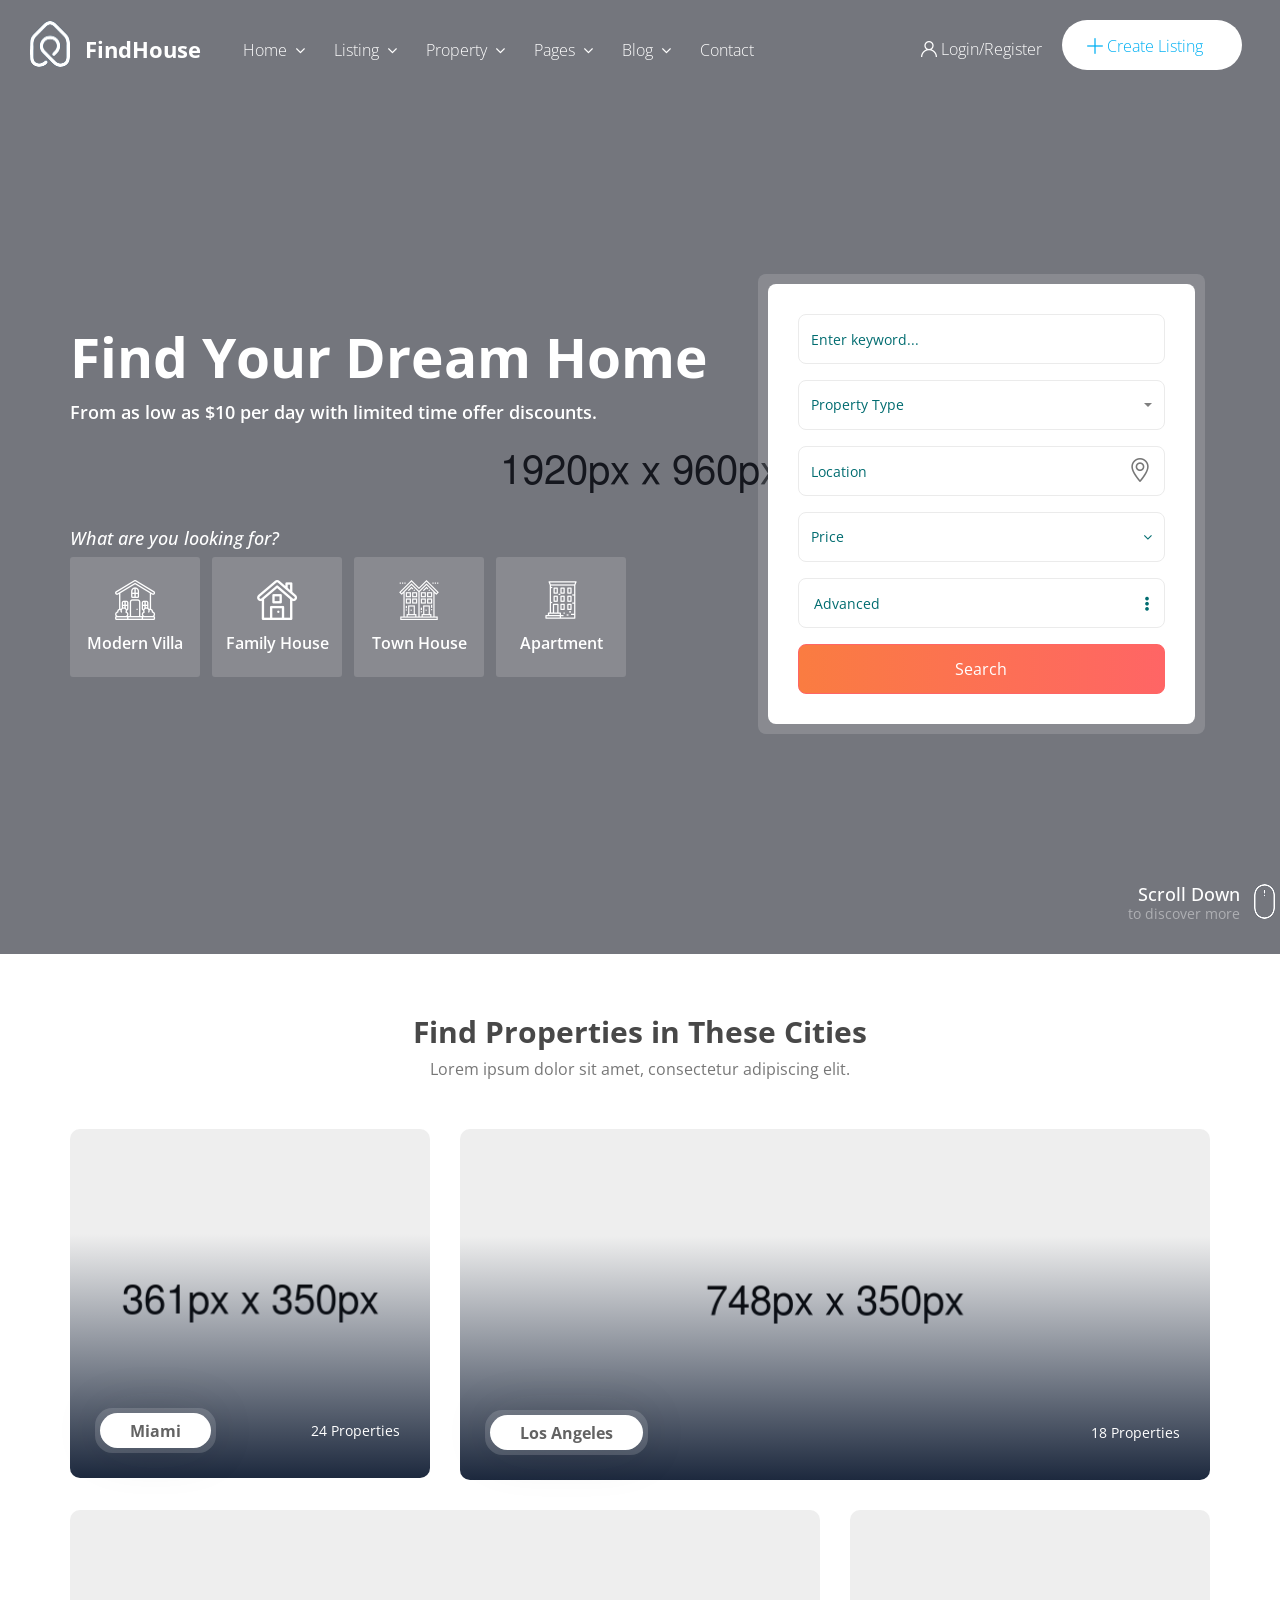
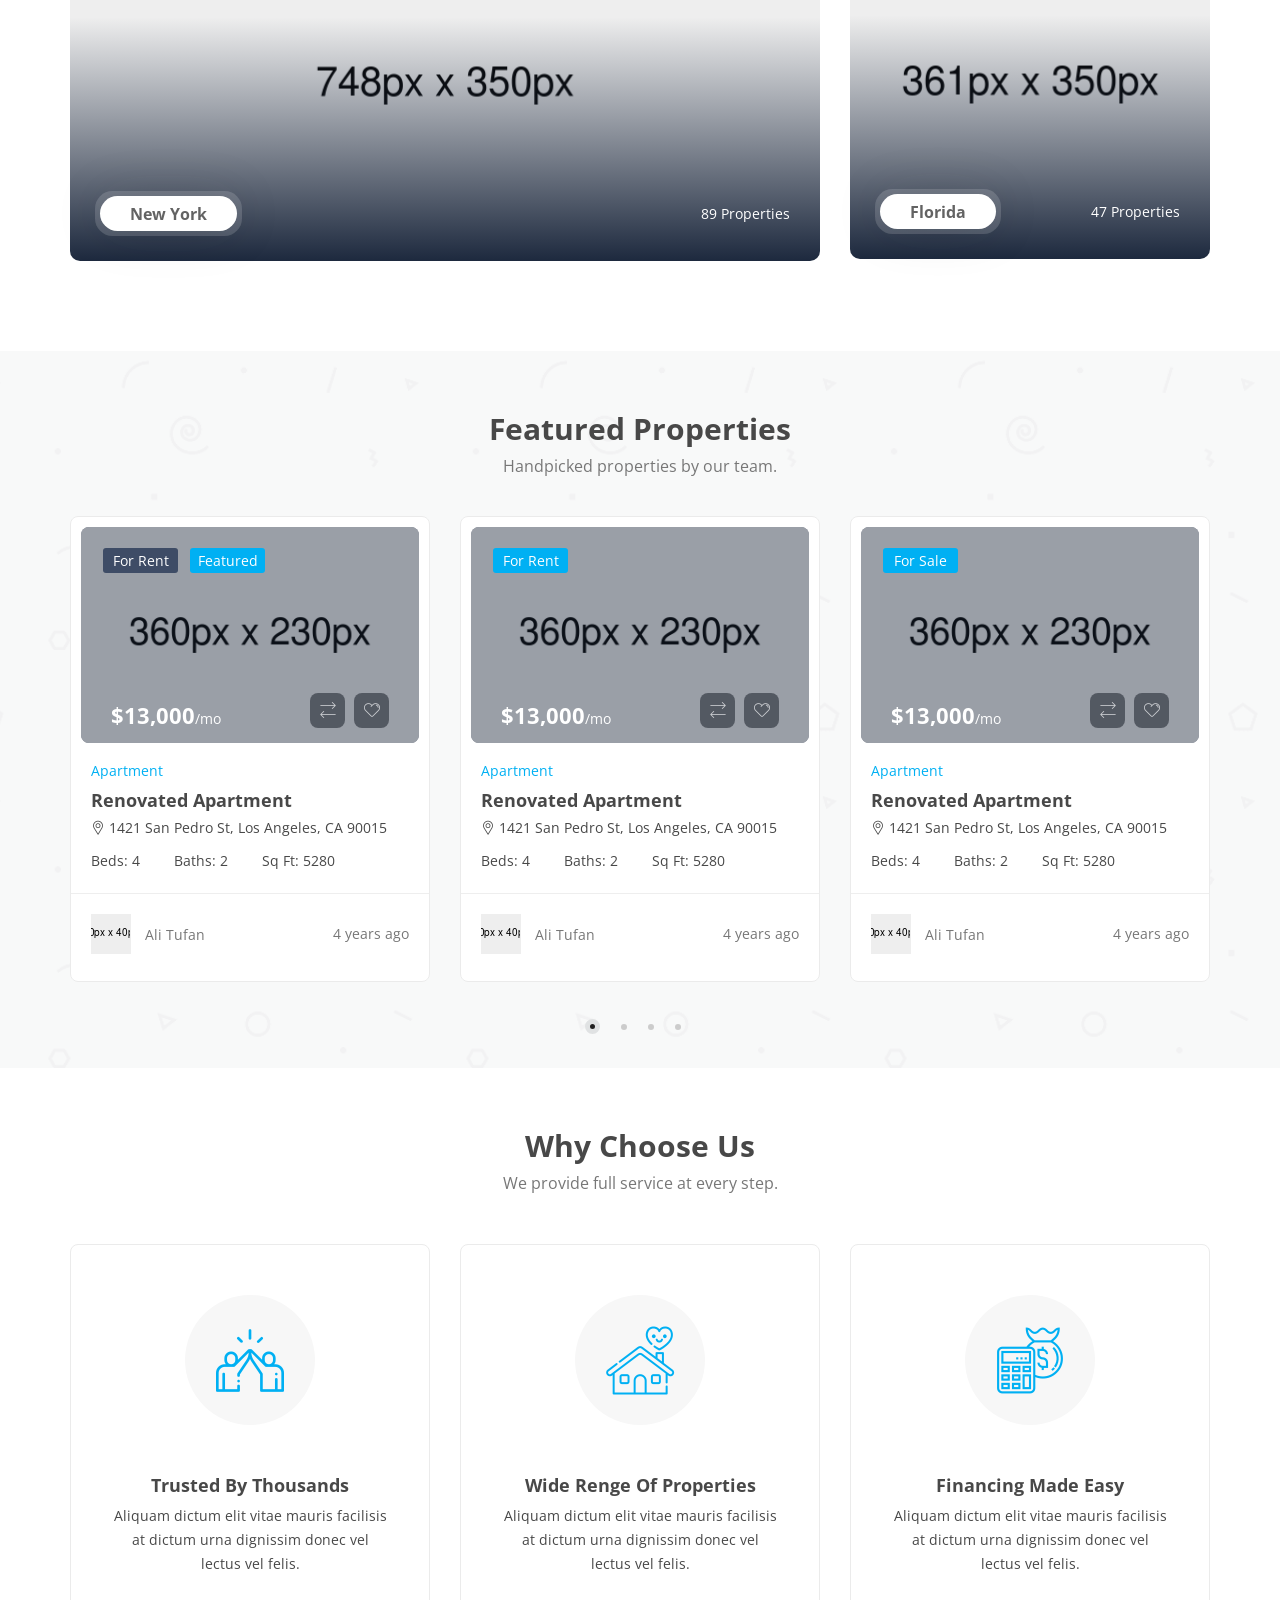
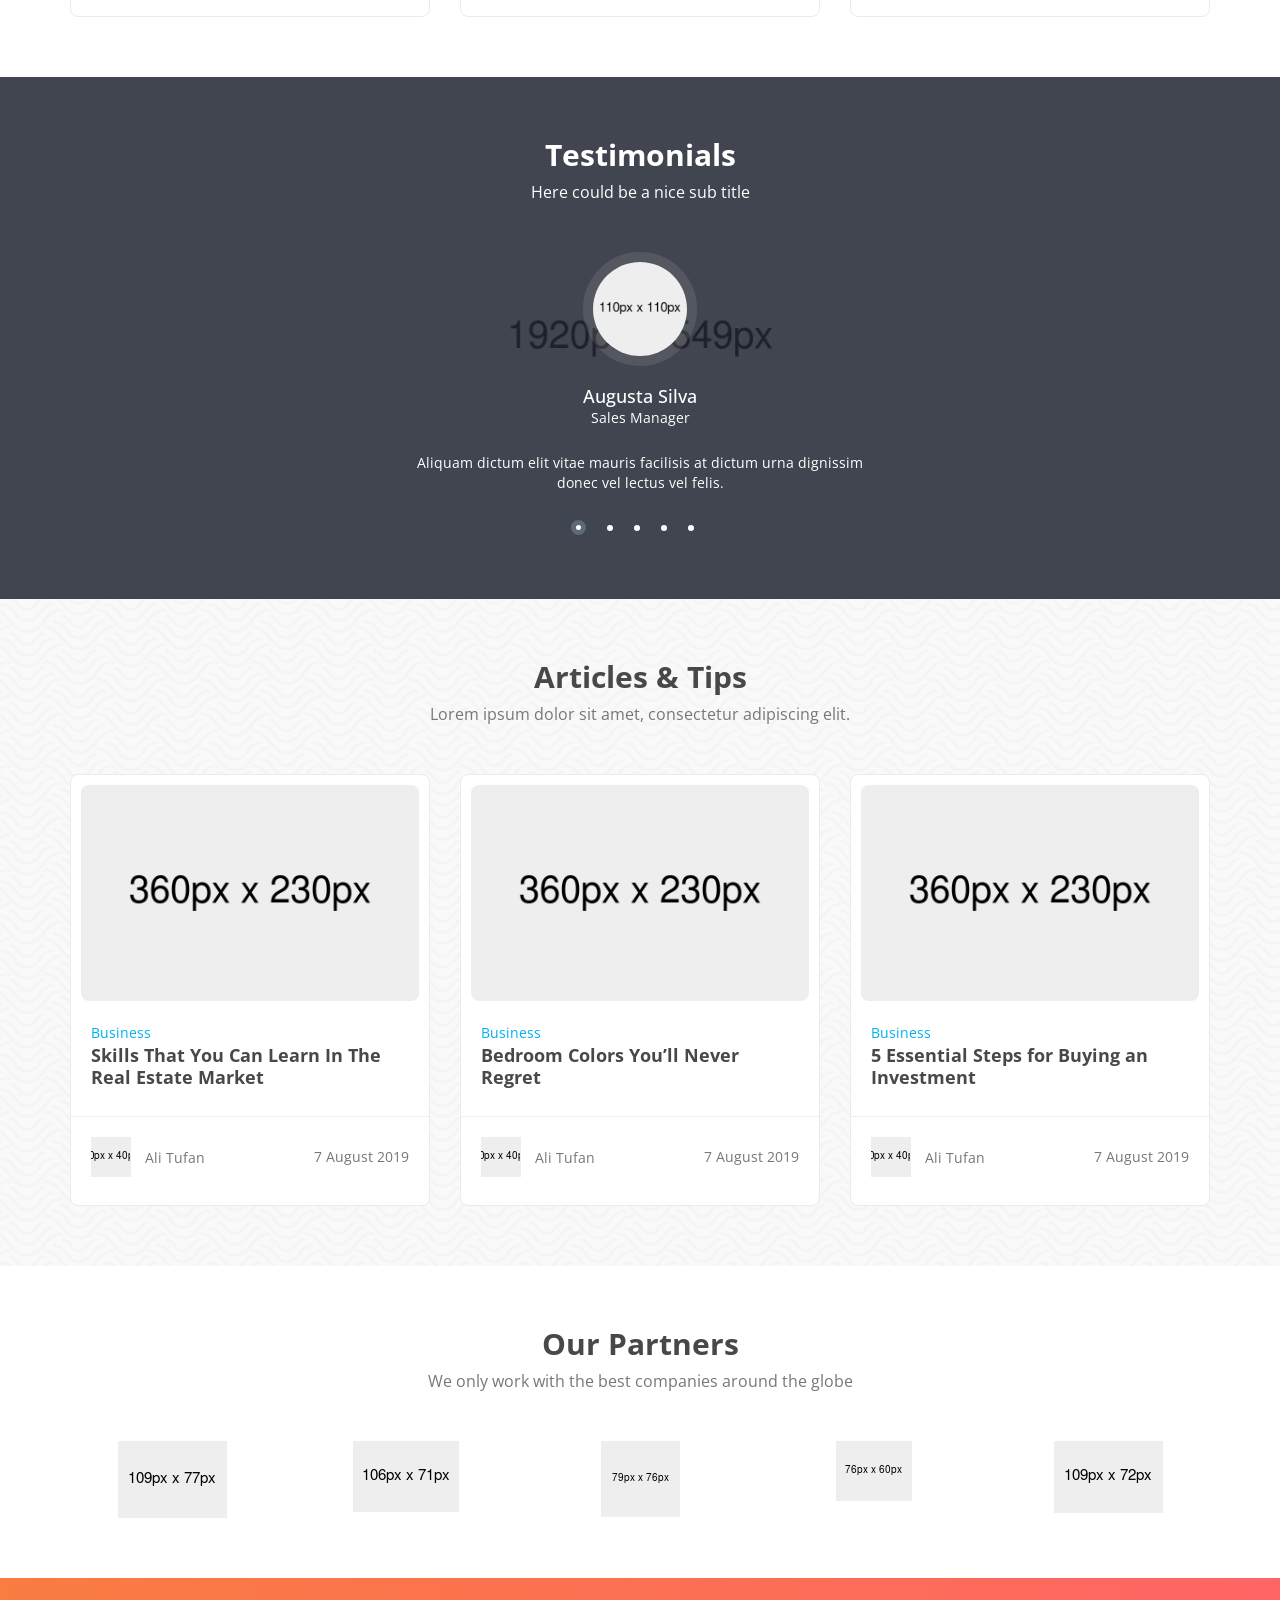
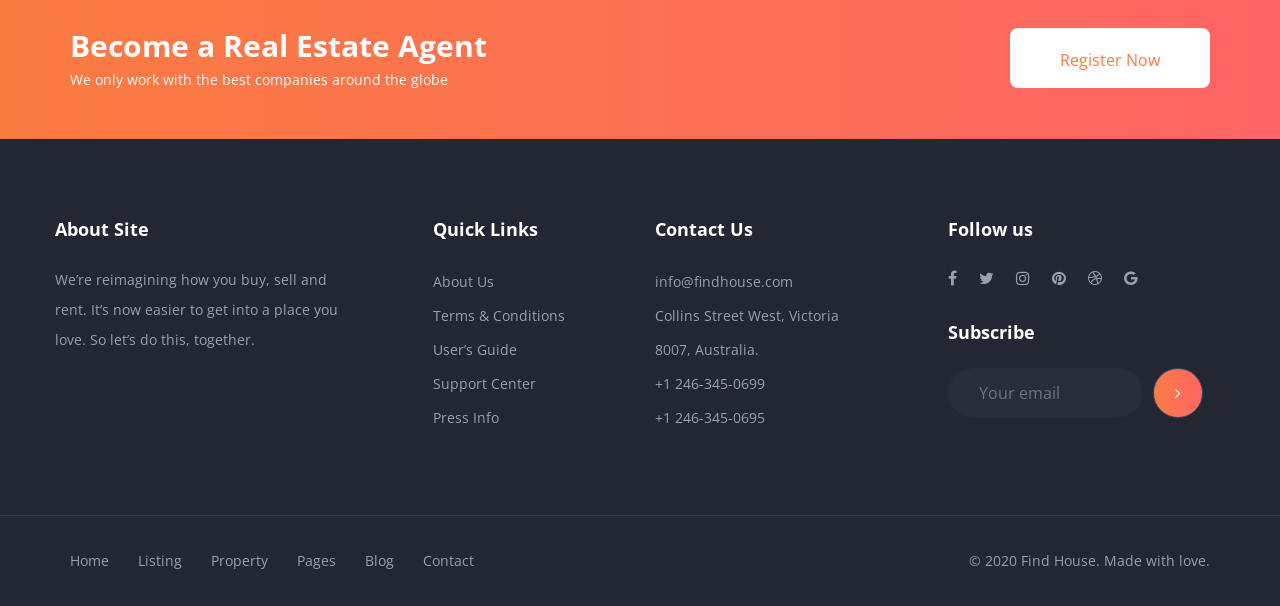
<file: index5.html>
<!DOCTYPE html>
<html dir="ltr" lang="en">
<head>
<meta charset="utf-8">
<meta http-equiv="X-UA-Compatible" content="IE=edge">
<meta name="viewport" content="width=device-width, initial-scale=1">
<meta name="keywords" content="advanced custom search, agency, agent, business, clean, corporate, directory, google maps, homes, idx agent, listing properties, membership packages, property, real broker, real estate, real estate agent, real estate agency, realtor">
<meta name="description" content="FindHouse - Real Estate HTML Template">
<meta name="CreativeLayers" content="ATFN">
<!-- css file -->
<link rel="stylesheet" href="css/bootstrap.min.css">
<link rel="stylesheet" href="css/style.css">
<!-- Responsive stylesheet -->
<link rel="stylesheet" href="css/responsive.css">
<!-- Title -->
<title>FindHouse - Real Estate HTML Template</title>
<!-- Favicon -->
<link href="images/favicon.ico" sizes="128x128" rel="shortcut icon" type="image/x-icon" />
<link href="images/favicon.ico" sizes="128x128" rel="shortcut icon" />

<!-- HTML5 shim and Respond.js for IE8 support of HTML5 elements and media queries -->
    <!-- WARNING: Respond.js doesn't work if you view the page via file:// -->
    <!--[if lt IE 9]>
      <script src="https://oss.maxcdn.com/html5shiv/3.7.3/html5shiv.min.js"></script>
      <script src="https://oss.maxcdn.com/respond/1.4.2/respond.min.js"></script>
    <![endif]-->
</head>
<body>
<div class="wrapper">
	<div class="preloader"></div>

	<!-- Main Header Nav -->
	<header class="header-nav menu_style_home_one home5 navbar-scrolltofixed stricky main-menu">
		<div class="container-fluid p0">
		    <!-- Ace Responsive Menu -->
		    <nav>
		        <!-- Menu Toggle btn-->
		        <div class="menu-toggle">
		            <img class="nav_logo_img img-fluid" src="images/header-logo.png" alt="header-logo.png">
		            <button type="button" id="menu-btn">
		                <span class="icon-bar"></span>
		                <span class="icon-bar"></span>
		                <span class="icon-bar"></span>
		            </button>
		        </div>
		        <a href="#" class="navbar_brand float-left dn-smd">
		            <img class="logo1 img-fluid" src="images/header-logo.png" alt="header-logo.png">
		            <img class="logo2 img-fluid" src="images/header-logo2.png" alt="header-logo2.png">
		            <span>FindHouse</span>
		        </a>
		        <!-- Responsive Menu Structure-->
		        <!--Note: declare the Menu style in the data-menu-style="horizontal" (options: horizontal, vertical, accordion) -->
		        <ul id="respMenu" class="ace-responsive-menu text-left" data-menu-style="horizontal">
		            <li>
		                <a href="#"><span class="title">Home</span></a>
		                <!-- Level Two-->
		                <ul>
		                    <li><a href="index.html">Home 1</a></li>
		                    <li><a href="index2.html">Home 2</a></li>
		                    <li><a href="index3.html">Home 3</a></li>
		                    <li><a href="index4.html">Home 4</a></li>
		                    <li><a href="index5.html">Home 5</a></li>
		                    <li><a href="index6.html">Home 6</a></li>
		                    <li><a href="index7.html">Home 7</a></li>
		                    <li><a href="index8.html">Home 8</a></li>
		                    <li><a href="index9.html">Home 9</a></li>
		                    <li><a href="index10.html">Home 10</a></li>
		                </ul>
		            </li>
		            <li>
		                <a href="#"><span class="title">Listing</span></a>
		                <!-- Level Two-->
	                	<ul>
		                    <li>
		                        <a href="#">Listing Grid</a>
		                        <!-- Level Three-->
		                        <ul>
		                            <li><a href="page-listing-grid-v1.html">Grid v1</a></li>
		                            <li><a href="page-listing-grid-v2.html">Grid v2</a></li>
		                            <li><a href="page-listing-grid-v3.html">Grid v3</a></li>
		                            <li><a href="page-listing-grid-v4.html">Grid v4</a></li>
		                            <li><a href="page-listing-grid-v5.html">Grid v5</a></li>
		                            <li><a href="page-listing-full-width-grid.html">Grid Fullwidth</a></li>
		                        </ul>
		                    </li>
		                    <li>
		                        <a href="#">Listing List</a>
		                        <!-- Level Three-->
		                        <ul>
		                            <li><a href="page-listing-list.html">List V1</a></li>
		                        </ul>
		                    </li>
		                    <li>
		                        <a href="#">Listing Style</a>
		                        <!-- Level Three-->
		                        <ul>
		                            <li><a href="page-listing-parallax.html">Parallax Style</a></li>
		                            <li><a href="page-listing-slider.html">Slider Style</a></li>
		                            <li><a href="page-listing-map.html">Map Header</a></li>
		                        </ul>
		                    </li>
		                    <li>
		                        <a href="#">Listing Half</a>
		                        <!-- Level Three-->
		                        <ul>
		                            <li><a href="page-listing-half-map-v1.html">Map V1</a></li>
		                            <li><a href="page-listing-half-map-v2.html">Map V2</a></li>
		                            <li><a href="page-listing-half-map-v3.html">Map V3</a></li>
		                            <li><a href="page-listing-half-map-v4.html">Map V4</a></li>
		                        </ul>
		                    </li>
		                    <li>
		                        <a href="#">Agent View</a>
		                        <!-- Level Three-->
		                        <ul>
		                            <li><a href="page-listing-agent-v1.html">Agent V1</a></li>
		                            <li><a href="page-listing-agent-v2.html">Agent V2</a></li>
		                            <li><a href="page-listing-agent-v3.html">Agent Details</a></li>
		                        </ul>
		                    </li>
		                    <li>
		                        <a href="#">Agencies View</a>
		                        <!-- Level Three-->
		                        <ul>
		                            <li><a href="page-listing-agencies-v1.html">Agencies V1</a></li>
		                            <li><a href="page-listing-agencies-v2.html">Agencies V2</a></li>
		                            <li><a href="page-listing-agencies-v3.html">Agencies Details</a></li>
		                        </ul>
		                    </li>
                            <li><a href="page-add-new-property.html">Create Listing</a></li>
	                	</ul>
		            </li>
		            <li>
		                <a href="#"><span class="title">Property</span></a>
		                <ul>
		                    <li>
		                        <a href="#">User Admin</a>
		                        <ul>
				                    <li><a href="page-dashboard.html">Dashboard</a></li>
				                    <li><a href="page-my-properties.html">My Properties</a></li>
				                    <li><a href="page-message.html">My Message</a></li>
				                    <li><a href="page-my-review.html">My Review</a></li>
				                    <li><a href="page-my-favorites.html">My Favorites</a></li>
				                    <li><a href="page-add-new-property.html">Add Property</a></li>
				                    <li><a href="page-my-profile.html">My Profile</a></li>
		                        </ul>
		                    </li>
		                    <li>
		                        <a href="#">Listing Single</a>
		                        <!-- Level Three-->
		                        <ul>
		                            <li><a href="page-listing-single-v1.html">Single V1</a></li>
		                            <li><a href="page-listing-single-v2.html">Single V2</a></li>
		                            <li><a href="page-listing-single-v3.html">Single V3</a></li>
		                            <li><a href="page-listing-single-v4.html">Single V4</a></li>
		                            <li><a href="page-listing-single-v5.html">Single V5</a></li>
		                        </ul>
		                    </li>
                            <li><a href="page-add-new-property.html">Create Listing</a></li>
		                </ul>
		            </li>
		            <li>
		                <a href="#"><span class="title">Pages</span></a>
		                <ul>
				            <li>
				                <a href="#"><span class="title">Pages</span></a>
				                <ul>
				                    <li><a href="page-shop.html">Shop</a></li>
				                    <li><a href="page-shop-single.html">Shop Single</a></li>
				                    <li><a href="page-shop-cart.html">Cart</a></li>
				                    <li><a href="page-shop-checkout.html">Checkout</a></li>
				                    <li><a href="page-shop-order.html">Order</a></li>
				                </ul>
				            </li>
		                    <li><a href="page-about.html">About Us</a></li>
		                    <li><a href="page-gallery.html">Gallery</a></li>
		                    <li><a href="page-faq.html">Faq</a></li>
		                    <li><a href="page-login.html">LogIn</a></li>
			                <li><a href="page-compare.html">Membership</a></li>
			                <li><a href="page-compare2.html">Membership 2</a></li>
		                    <li><a href="page-register.html">Register</a></li>
		                    <li><a href="page-service.html">Service</a></li>
		                    <li><a href="page-error.html">404 Page</a></li>
		                    <li><a href="page-terms.html">Terms and Conditions</a></li>
		                    <li><a href="page-ui-element.html">UI Elements</a></li>
		                </ul>
		            </li>
		            <li>
		                <a href="#"><span class="title">Blog</span></a>
		                <ul>
		                    <li><a href="page-blog-v1.html">Blog List 1</a></li>
		                    <li><a href="page-blog-grid.html">Blog List 2</a></li>
		                    <li><a href="page-blog-single.html">Single Post</a></li>
		                </ul>
		            </li>
		            <li class="last">
		                <a href="page-contact.html"><span class="title">Contact</span></a>
		            </li>
	                <li class="list-inline-item add_listing home5 float-right"><a href="#"><span class="flaticon-plus"></span><span class="dn-lg"> Create Listing</span></a></li>
	                <li class="list-inline-item list_s float-right">
	                	<a href="#" class="btn flaticon-user" data-toggle="modal" data-target=".bd-example-modal-lg"> <span class="dn-lg">Login/Register</span></a>
	                </li>
		        </ul>
		    </nav>
		</div>
	</header>
	<!-- Modal -->
	<div class="sign_up_modal modal fade bd-example-modal-lg" tabindex="-1" role="dialog" aria-hidden="true">
		<div class="modal-dialog modal-lg" role="document">
		    <div class="modal-content">
		      	<div class="modal-header">
		        	<button type="button" class="close" data-dismiss="modal" aria-label="Close"><span aria-hidden="true">&times;</span></button>
		      	</div>
		      	<div class="modal-body container pb20">
		      		<div class="row">
		      			<div class="col-lg-12">
				    		<ul class="sign_up_tab nav nav-tabs" id="myTab" role="tablist">
							  	<li class="nav-item">
							    	<a class="nav-link active" id="home-tab" data-toggle="tab" href="#home" role="tab" aria-controls="home" aria-selected="true">Login</a>
							  	</li>
							  	<li class="nav-item">
							    	<a class="nav-link" id="profile-tab" data-toggle="tab" href="#profile" role="tab" aria-controls="profile" aria-selected="false">Register</a>
							  	</li>
							</ul>
		      			</div>
		      		</div>
					<div class="tab-content container" id="myTabContent">
					  	<div class="row mt25 tab-pane fade show active" id="home" role="tabpanel" aria-labelledby="home-tab">
					  		<div class="col-lg-6 col-xl-6">
					  			<div class="login_thumb">
					  				<img class="img-fluid w100" src="images/resource/login.jpg" alt="login.jpg">
					  			</div>
					  		</div>
					  		<div class="col-lg-6 col-xl-6">
								<div class="login_form">
									<form action="#">
										<div class="heading">
											<h4>Login</h4>
										</div>
										<div class="row mt25">
											<div class="col-lg-12">
												<button type="submit" class="btn btn-fb btn-block"><i class="fa fa-facebook float-left mt5"></i> Login with Facebook</button>
											</div>
											<div class="col-lg-12">
												<button type="submit" class="btn btn-googl btn-block"><i class="fa fa-google float-left mt5"></i> Login with Google</button>
											</div>
										</div>
										<hr>
										<div class="input-group mb-2 mr-sm-2">
										    <input type="text" class="form-control" id="inlineFormInputGroupUsername2" placeholder="User Name Or Email">
										    <div class="input-group-prepend">
										    	<div class="input-group-text"><i class="flaticon-user"></i></div>
										    </div>
										</div>
										<div class="input-group form-group">
									    	<input type="password" class="form-control" id="exampleInputPassword1" placeholder="Password">
										    <div class="input-group-prepend">
										    	<div class="input-group-text"><i class="flaticon-password"></i></div>
										    </div>
										</div>
										<div class="form-group custom-control custom-checkbox">
											<input type="checkbox" class="custom-control-input" id="exampleCheck1">
											<label class="custom-control-label" for="exampleCheck1">Remember me</label>
											<a class="btn-fpswd float-right" href="#">Lost your password?</a>
										</div>
										<button type="submit" class="btn btn-log btn-block btn-thm">Log In</button>
										<p class="text-center">Don't have an account? <a class="text-thm" href="#">Register</a></p>
									</form>
								</div>
					  		</div>
					  	</div>
					  	<div class="row mt25 tab-pane fade" id="profile" role="tabpanel" aria-labelledby="profile-tab">
					  		<div class="col-lg-6 col-xl-6">
					  			<div class="regstr_thumb">
					  				<img class="img-fluid w100" src="images/resource/regstr.jpg" alt="regstr.jpg">
					  			</div>
					  		</div>
					  		<div class="col-lg-6 col-xl-6">
								<div class="sign_up_form">
									<div class="heading">
										<h4>Register</h4>
									</div>
									<form action="#">
										<div class="row">
											<div class="col-lg-12">
												<button type="submit" class="btn btn-block btn-fb"><i class="fa fa-facebook float-left mt5"></i> Login with Facebook</button>
											</div>
											<div class="col-lg-12">
												<button type="submit" class="btn btn-block btn-googl"><i class="fa fa-google float-left mt5"></i> Login with Google</button>
											</div>
										</div>
										<hr>
										<div class="form-group input-group">
										    <input type="text" class="form-control" id="exampleInputName" placeholder="User Name">
										    <div class="input-group-prepend">
										    	<div class="input-group-text"><i class="flaticon-user"></i></div>
										    </div>
										</div>
										<div class="form-group input-group">
										    <input type="email" class="form-control" id="exampleInputEmail2" placeholder="Email">
										    <div class="input-group-prepend">
										    	<div class="input-group-text"><i class="fa fa-envelope-o"></i></div>
										    </div>
										</div>
										<div class="form-group input-group">
										    <input type="password" class="form-control" id="exampleInputPassword2" placeholder="Password">
										    <div class="input-group-prepend">
										    	<div class="input-group-text"><i class="flaticon-password"></i></div>
										    </div>
										</div>
										<div class="form-group input-group">
										    <input type="password" class="form-control" id="exampleInputPassword3" placeholder="Re-enter password">
										    <div class="input-group-prepend">
										    	<div class="input-group-text"><i class="flaticon-password"></i></div>
										    </div>
										</div>
										<div class="form-group ui_kit_select_search mb0">
											<select class="selectpicker" data-live-search="true" data-width="100%">
												<option data-tokens="SelectRole">Single User</option>
												<option data-tokens="Agent/Agency">Agent</option>
												<option data-tokens="SingleUser">Multi User</option>
											</select>
										</div>
										<div class="form-group custom-control custom-checkbox">
											<input type="checkbox" class="custom-control-input" id="exampleCheck2">
											<label class="custom-control-label" for="exampleCheck2">I have read and accept the Terms and Privacy Policy?</label>
										</div>
										<button type="submit" class="btn btn-log btn-block btn-thm">Sign Up</button>
										<p class="text-center">Already have an account? <a class="text-thm" href="#">Log In</a></p>
									</form>
								</div>
					  		</div>
					  	</div>
					</div>
		      	</div>
		    </div>
		</div>
	</div>

	<!-- Main Header Nav For Mobile -->
	<div id="page" class="stylehome1 h0">
		<div class="mobile-menu">
			<div class="header stylehome1">
				<div class="main_logo_home2 text-center">
		            <img class="nav_logo_img img-fluid mt20" src="images/header-logo2.png" alt="header-logo2.png">
		            <span class="mt20">FindHouse</span>
				</div>
				<ul class="menu_bar_home2">
	                <li class="list-inline-item list_s"><a href="page-register.html"><span class="flaticon-user"></span></a></li>
					<li class="list-inline-item"><a href="#menu"><span></span></a></li>
				</ul>
			</div>
		</div><!-- /.mobile-menu -->
		<nav id="menu" class="stylehome1">
			<ul>
				<li><span>Home</span>
	                <ul>
	                    <li><a href="index.html">Home 1</a></li>
	                    <li><a href="index2.html">Home 2</a></li>
	                    <li><a href="index3.html">Home 3</a></li>
	                    <li><a href="index4.html">Home 4</a></li>
	                    <li><a href="index5.html">Home 5</a></li>
	                    <li><a href="index6.html">Home 6</a></li>
	                    <li><a href="index7.html">Home 7</a></li>
	                    <li><a href="index8.html">Home 8</a></li>
	                    <li><a href="index9.html">Home 9</a></li>
	                    <li><a href="index10.html">Home 10</a></li>
	                </ul>
				</li>
				<li><span>Listing</span>
					<ul>
						<li><span>Listing Grid</span>
							<ul>
	                            <li><a href="page-listing-grid-v1.html">Grid v1</a></li>
	                            <li><a href="page-listing-grid-v2.html">Grid v2</a></li>
	                            <li><a href="page-listing-grid-v3.html">Grid v3</a></li>
	                            <li><a href="page-listing-grid-v4.html">Grid v4</a></li>
	                            <li><a href="page-listing-grid-v5.html">Grid v5</a></li>
	                            <li><a href="page-listing-full-width-grid.html">Grid Fullwidth</a></li>
							</ul>
						</li>
						<li><span>Listing Style</span>
							<ul>
	                            <li><a href="page-listing-parallax.html">Parallax Style</a></li>
	                            <li><a href="page-listing-slider.html">Slider Style</a></li>
	                            <li><a href="page-listing-map.html">Map Header</a></li>
							</ul>
						</li>
						<li><span>Listing Half</span>
							<ul>
	                            <li><a href="page-listing-half-map-v1.html">Map V1</a></li>
	                            <li><a href="page-listing-half-map-v2.html">Map V2</a></li>
	                            <li><a href="page-listing-half-map-v3.html">Map V3</a></li>
	                            <li><a href="page-listing-half-map-v4.html">Map V4</a></li>
							</ul>
						</li>
						<li><span>Agent View</span>
							<ul>
	                            <li><a href="page-listing-agent-v1.html">Agent V1</a></li>
	                            <li><a href="page-listing-agent-v2.html">Agent V2</a></li>
	                            <li><a href="page-listing-agent-v3.html">Agent Details</a></li>
							</ul>
						</li>
						<li><span>Agencies View</span>
							<ul>
	                            <li><a href="page-agencies-list-v1.html">Agencies V1</a></li>
	                            <li><a href="page-agencies-list-v2.html">Agencies V2</a></li>
	                            <li><a href="page-agencies-list-v3.html">Agencies Details</a></li>
							</ul>
						</li>
					</ul>
				</li>
				<li><span>Property</span>
					<ul>
						<li><span>Property</span>
							<ul>
					            <li><a href="page-dashboard.html">Dashboard</a></li>
			                    <li><a href="page-my-properties.html">My Properties</a></li>
			                    <li><a href="page-add-new-property.html">Add New Property</a></li>
							</ul>
						</li>
						<li><span>Listing Single</span>
							<ul>
	                            <li><a href="page-listing-single-v1.html">Single V1</a></li>
	                            <li><a href="page-listing-single-v2.html">Single V2</a></li>
	                            <li><a href="page-listing-single-v3.html">Single V3</a></li>
	                            <li><a href="page-listing-single-v4.html">Single V4</a></li>
	                            <li><a href="page-listing-single-v5.html">Single V5</a></li>
							</ul>
						</li>
					</ul>
				</li>
				<li><span>Blog</span>
					<ul>
	                    <li><a href="page-blog-v1.html">Blog List 1</a></li>
	                    <li><a href="page-blog-grid.html">Blog List 2</a></li>
	                    <li><a href="page-blog-single.html">Single Post</a></li>
					</ul>
				</li>
				<li><span>Pages</span>
					<ul>
						<li><span>Shop</span>
							<ul>
			                    <li><a href="page-shop.html">Shop</a></li>
			                    <li><a href="page-shop-single.html">Shop Single</a></li>
			                    <li><a href="page-shop-cart.html">Cart</a></li>
			                    <li><a href="page-shop-checkout.html">Checkout</a></li>
			                    <li><a href="page-shop-order.html">Order</a></li>
							</ul>
						</li>
		                <li><a href="page-about.html">About Us</a></li>
		                <li><a href="page-gallery.html">Gallery</a></li>
		                <li><a href="page-faq.html">Faq</a></li>
		                <li><a href="page-login.html">LogIn</a></li>
		                <li><a href="page-compare.html">Membership</a></li>
		                <li><a href="page-compare2.html">Membership 2</a></li>
	                    <li><a href="page-register.html">Register</a></li>
	                    <li><a href="page-service.html">Service</a></li>
		                <li><a href="page-error.html">404 Page</a></li>
		                <li><a href="page-terms.html">Terms and Conditions</a></li>
		                <li><a href="page-ui-element.html">UI Elements</a></li>
					</ul>
				</li>
				<li><a href="page-contact.html">Contact</a></li>
				<li><a href="page-login.html"><span class="flaticon-user"></span> Login</a></li>
				<li><a href="page-register.html"><span class="flaticon-edit"></span> Register</a></li>
				<li class="cl_btn"><a class="btn btn-block btn-lg btn-thm circle" href="#"><span class="flaticon-plus"></span> Create Listing</a></li>
			</ul>
		</nav>
	</div>

	<!-- Home Design -->
	<section class="home-one home5-overlay home5_bgi5 parallax" data-stellar-background-ratio="1.5">
		<div class="container">
			<div class="row posr">
				<div class="col-lg-7">
					<div class="home_content home5">
						<div class="home-text home5">
							<h2 class="fz55">Find Your Dream Home</h2>
							<p class="discounts_para fz18 color-white">From as low as $10 per day with limited time offer discounts.</p>
							<h4>What are you looking for?</h4>
							<ul class="mb0">
								<li class="list-inline-item">
									<div class="icon_home5">
										<div class="icon"><span class="flaticon-house"></span></div>
										<p>Modern Villa</p>
									</div>
								</li>
								<li class="list-inline-item">
									<div class="icon_home5">
										<div class="icon"><span class="flaticon-house-1"></span></div>
										<p>Family House</p>
									</div>
								</li>
								<li class="list-inline-item">
									<div class="icon_home5">
										<div class="icon"><span class="flaticon-house-2"></span></div>
										<p>Town House</p>
									</div>
								</li>
								<li class="list-inline-item">
									<div class="icon_home5">
										<div class="icon"><span class="flaticon-building"></span></div>
										<p>Apartment</p>
									</div>
								</li>
							</ul>
						</div>
					</div>
				</div>
				<div class="col-lg-5">
					<div class="home_content home5 style2">
						<div class="home1-advnc-search home5">
							<form class="home5_advanced_search_form">
							    <div class="form-group">
							    	<input type="text" class="form-control" id="exampleInputName1" placeholder="Enter keyword...">
							    </div>
								<div class="form-group">
									<div class="search_option_two">
										<div class="candidate_revew_select">
											<select class="selectpicker w100 show-tick">
												<option>Property Type</option>
												<option>Apartment</option>
												<option>Bungalow</option>
												<option>Condo</option>
												<option>House</option>
												<option>Land</option>
												<option>Single Family</option>
											</select>
										</div>
									</div>
								</div>
							    <div class="form-group df">
							    	<input type="text" class="form-control" id="exampleInputEmail" placeholder="Location">
							    	<label for="exampleInputEmail"><span class="flaticon-maps-and-flags"></span></label>
							    </div>
								<div class="form-group">
									<div class="small_dropdown2 home5">
									    <div id="prncgs" class="btn dd_btn">
									    	<span>Price</span>
									    	<label for="exampleInputEmail2"><span class="fa fa-angle-down"></span></label>
									    </div>
									  	<div class="dd_content2 home5">
										    <div class="pricing_acontent">
										    	<span id="slider-range-value1"></span>
												<span class="mt0" id="slider-range-value2"></span>
											    <div id="slider"></div>
												<!-- <input type="text" class="amount" placeholder="$52,239"> 
												<input type="text" class="amount2" placeholder="$985,14">
												<div class="slider-range"></div> -->
										    </div>
									  	</div>
									</div>
								</div>
								<div class="form-group custome_fields_520">
									<div class="navbered">
									  	<div class="mega-dropdown home5">
										    <span id="show_advbtn" class="dropbtn">Advanced <i class="flaticon-more pl10 flr-520"></i></span>
										    <div class="dropdown-content">
										      	<div class="row p15">
										      		<div class="col-lg-12">
										      			<h4 class="text-thm3">Amenities</h4>
										      		</div>
											        <div class="col-xxs-6 col-sm col-lg col-xl">
										                <ul class="ui_kit_checkbox selectable-list">
										                	<li>
																<div class="custom-control custom-checkbox">
																	<input type="checkbox" class="custom-control-input" id="customCheck1">
																	<label class="custom-control-label" for="customCheck1">Air Conditioning</label>
																</div>
										                	</li>
										                	<li>
																<div class="custom-control custom-checkbox">
																	<input type="checkbox" class="custom-control-input" id="customCheck2">
																	<label class="custom-control-label" for="customCheck2">Lawn</label>
																</div>
										                	</li>
										                	<li>
																<div class="custom-control custom-checkbox">
																	<input type="checkbox" class="custom-control-input" id="customCheck3">
																	<label class="custom-control-label" for="customCheck3">Swimming Pool</label>
																</div>
										                	</li>
										                	<li>
																<div class="custom-control custom-checkbox">
																	<input type="checkbox" class="custom-control-input" id="customCheck7">
																	<label class="custom-control-label" for="customCheck7">Dryer</label>
																</div>
										                	</li>
										                	<li>
																<div class="custom-control custom-checkbox">
																	<input type="checkbox" class="custom-control-input" id="customCheck8">
																	<label class="custom-control-label" for="customCheck8">Outdoor Shower</label>
																</div>
										                	</li>
										                	<li>
																<div class="custom-control custom-checkbox">
																	<input type="checkbox" class="custom-control-input" id="customCheck9">
																	<label class="custom-control-label" for="customCheck9">Washer</label>
																</div>
										                	</li>
										                	<li>
																<div class="custom-control custom-checkbox">
																	<input type="checkbox" class="custom-control-input" id="customCheck13">
																	<label class="custom-control-label" for="customCheck13">Laundry</label>
																</div>
										                	</li>
										                	<li>
																<div class="custom-control custom-checkbox">
																	<input type="checkbox" class="custom-control-input" id="customCheck15">
																	<label class="custom-control-label" for="customCheck15">Window Coverings</label>
																</div>
										                	</li>
										                </ul>
											        </div>
											        <div class="col-xxs-6 col-sm col-lg col-xl">
										                <ul class="ui_kit_checkbox selectable-list">
										                	<li>
																<div class="custom-control custom-checkbox">
																	<input type="checkbox" class="custom-control-input" id="customCheck4">
																	<label class="custom-control-label" for="customCheck4">Barbeque</label>
																</div>
										                	</li>
										                	<li>
																<div class="custom-control custom-checkbox">
																	<input type="checkbox" class="custom-control-input" id="customCheck5">
																	<label class="custom-control-label" for="customCheck5">Microwave</label>
																</div>
										                	</li>
										                	<li>
																<div class="custom-control custom-checkbox">
																	<input type="checkbox" class="custom-control-input" id="customCheck6">
																	<label class="custom-control-label" for="customCheck6">TV Cable</label>
																</div>
										                	</li>
										                	<li>
																<div class="custom-control custom-checkbox">
																	<input type="checkbox" class="custom-control-input" id="customCheck10">
																	<label class="custom-control-label" for="customCheck10">Gym</label>
																</div>
										                	</li>
										                	<li>
																<div class="custom-control custom-checkbox">
																	<input type="checkbox" class="custom-control-input" id="customCheck11">
																	<label class="custom-control-label" for="customCheck11">Refrigerator</label>
																</div>
										                	</li>
										                	<li>
																<div class="custom-control custom-checkbox">
																	<input type="checkbox" class="custom-control-input" id="customCheck12">
																	<label class="custom-control-label" for="customCheck12">WiFi</label>
																</div>
										                	</li>
										                	<li>
																<div class="custom-control custom-checkbox">
																	<input type="checkbox" class="custom-control-input" id="customCheck14">
																	<label class="custom-control-label" for="customCheck14">Sauna</label>
																</div>
										                	</li>
										                </ul>
											        </div>
										      	</div>
										      	<div class="row p15 pt0-xsd">
										      		<div class="col-xl-12">
										      			<ul class="apeartment_area_list home5 mb0">
										      				<li class="list-inline-item mb10">
																<div class="candidate_revew_select">
																	<select class="selectpicker w100 show-tick">
																		<option>Bathrooms</option>
																		<option>1</option>
																		<option>2</option>
																		<option>3</option>
																		<option>4</option>
																		<option>5</option>
																		<option>6</option>
																		<option>7</option>
																		<option>8</option>
																	</select>
																</div>
										      				</li>
										      				<li class="list-inline-item mb10">
																<div class="candidate_revew_select">
																	<select class="selectpicker w100 show-tick">
																		<option>Bedrooms</option>
																		<option>1</option>
																		<option>2</option>
																		<option>3</option>
																		<option>4</option>
																		<option>5</option>
																		<option>6</option>
																		<option>7</option>
																		<option>8</option>
																	</select>
																</div>
										      				</li>
										      				<li class="list-inline-item mb10">
																<div class="candidate_revew_select">
																	<select class="selectpicker w100 show-tick">
																		<option>Year built</option>
																		<option>2013</option>
																		<option>2014</option>
																		<option>2015</option>
																		<option>2016</option>
																		<option>2017</option>
																		<option>2018</option>
																		<option>2019</option>
																		<option>2020</option>
																	</select>
																</div>
										      				</li>
										      				<li class="list-inline-item mb10">
																<div class="candidate_revew_select">
																	<select class="selectpicker w100 show-tick">
																		<option>Built-up Area</option>
																		<option>Adana</option>
																		<option>Ankara</option>
																		<option>Antalya</option>
																		<option>Bursa</option>
																		<option>Bodrum</option>
																		<option>Gaziantep</option>
																		<option>İstanbul</option>
																		<option>İzmir</option>
																		<option>Konya</option>
																	</select>
																</div>
										      				</li>
										      			</ul>
										      		</div>
										      		<div class="col-xl-12">
										      			<div class="mega_dropdown_content_closer">
											      			<h5 class="text-thm text-center mt15"><span id="hide_advbtn" class="curp">Hide</span></h5>
										      			</div>
										      		</div>
										      	</div>
										    </div>
										</div>
									</div>
								</div>
								<div class="search_option_button home5">
								    <button type="submit" class="btn btn-block">Search</button>
								</div>
							</form>
						</div>
					</div>
				</div>
			</div>
		</div>
	</section>

	<!-- Feature Properties -->
	<section id="feature-property" class="feature-property">
		<div class="container">
			<div class="row">
				<div class="col-lg-12">
					<a href="#feature-property">
				    	<div class="mouse_scroll home5">
			        		<div class="icon">
					    		<h4>Scroll Down</h4>
					    		<p>to discover more</p>
			        		</div>
			        		<div class="thumb">
			        			<img src="images/resource/mouse.png" alt="mouse.png">
			        		</div>
				    	</div>
				    </a>
				</div>
			</div>
		</div>
		<div class="container">
			<div class="row">
				<div class="col-lg-6 offset-lg-3">
					<div class="main-title text-center">
						<h2>Find Properties in These Cities</h2>
						<p>Lorem ipsum dolor sit amet, consectetur adipiscing elit.</p>
					</div>
				</div>
			</div>
			<div class="row">
				<div class="col-lg-4 col-xl-4">
					<div class="properti_city home5">
						<div class="thumb"><img class="img-fluid w100" src="images/property/pc1.jpg" alt="pc1.jpg"></div>
						<div class="overlay">
							<div class="details">
								<div class="left"><h4>Miami</h4></div>
								<p>24 Properties</p>
							</div>
						</div>
					</div>
				</div>
				<div class="col-lg-8 col-xl-8">
					<div class="properti_city home5">
						<div class="thumb"><img class="img-fluid w100" src="images/property/pc2.jpg" alt="pc2.jpg"></div>
						<div class="overlay">
							<div class="details">
								<div class="left"><h4>Los Angeles</h4></div>
								<p>18 Properties</p>
							</div>
						</div>
					</div>
				</div>
				<div class="col-lg-8 col-xl-8">
					<div class="properti_city home5">
						<div class="thumb"><img class="img-fluid w100" src="images/property/pc3.jpg" alt="pc3.jpg"></div>
						<div class="overlay">
							<div class="details">
								<div class="left"><h4>New York</h4></div>
								<p>89 Properties</p>
							</div>
						</div>
					</div>
				</div>
				<div class="col-lg-4 col-xl-4">
					<div class="properti_city home5">
						<div class="thumb"><img class="img-fluid w100" src="images/property/pc4.jpg" alt="pc4.jpg"></div>
						<div class="overlay">
							<div class="details">
								<div class="left"><h4>Florida</h4></div>
								<p>47 Properties</p>
							</div>
						</div>
					</div>
				</div>
			</div>
		</div>
	</section>

	<!-- Property Cities -->
	<section id="property-city" class="property-city pb30 bg-ptrn1">
		<div class="container ovh">
			<div class="row">
				<div class="col-lg-6 offset-lg-3">
					<div class="main-title text-center mb40">
						<h2>Featured Properties</h2>
						<p>Handpicked properties by our team.</p>
					</div>
				</div>
				<div class="col-lg-12">
					<div class="feature_property_slider">
						<div class="item">
							<div class="feat_property">
								<div class="thumb">
									<img class="img-whp" src="images/property/fp1.jpg" alt="fp1.jpg">
									<div class="thmb_cntnt">
										<ul class="tag mb0">
											<li class="list-inline-item"><a href="#">For Rent</a></li>
											<li class="list-inline-item"><a href="#">Featured</a></li>
										</ul>
										<ul class="icon mb0">
											<li class="list-inline-item"><a href="#"><span class="flaticon-transfer-1"></span></a></li>
											<li class="list-inline-item"><a href="#"><span class="flaticon-heart"></span></a></li>
										</ul>
										<a class="fp_price" href="#">$13,000<small>/mo</small></a>
									</div>
								</div>
								<div class="details">
									<div class="tc_content">
										<p class="text-thm">Apartment</p>
										<h4>Renovated Apartment</h4>
										<p><span class="flaticon-placeholder"></span> 1421 San Pedro St, Los Angeles, CA 90015</p>
										<ul class="prop_details mb0">
											<li class="list-inline-item"><a href="#">Beds: 4</a></li>
											<li class="list-inline-item"><a href="#">Baths: 2</a></li>
											<li class="list-inline-item"><a href="#">Sq Ft: 5280</a></li>
										</ul>
									</div>
									<div class="fp_footer">
										<ul class="fp_meta float-left mb0">
											<li class="list-inline-item"><a href="#"><img src="images/property/pposter1.png" alt="pposter1.png"></a></li>
											<li class="list-inline-item"><a href="#">Ali Tufan</a></li>
										</ul>
										<div class="fp_pdate float-right">4 years ago</div>
									</div>
								</div>
							</div>
						</div>
						<div class="item">
							<div class="feat_property">
								<div class="thumb">
									<img class="img-whp" src="images/property/fp2.jpg" alt="fp2.jpg">
									<div class="thmb_cntnt">
										<ul class="tag mb0">
											<li class="list-inline-item"><a href="#">For Rent</a></li>
										</ul>
										<ul class="icon mb0">
											<li class="list-inline-item"><a href="#"><span class="flaticon-transfer-1"></span></a></li>
											<li class="list-inline-item"><a href="#"><span class="flaticon-heart"></span></a></li>
										</ul>
										<a class="fp_price" href="#">$13,000<small>/mo</small></a>
									</div>
								</div>
								<div class="details">
									<div class="tc_content">
										<p class="text-thm">Apartment</p>
										<h4>Renovated Apartment</h4>
										<p><span class="flaticon-placeholder"></span> 1421 San Pedro St, Los Angeles, CA 90015</p>
										<ul class="prop_details mb0">
											<li class="list-inline-item"><a href="#">Beds: 4</a></li>
											<li class="list-inline-item"><a href="#">Baths: 2</a></li>
											<li class="list-inline-item"><a href="#">Sq Ft: 5280</a></li>
										</ul>
									</div>
									<div class="fp_footer">
										<ul class="fp_meta float-left mb0">
											<li class="list-inline-item"><a href="#"><img src="images/property/pposter1.png" alt="pposter1.png"></a></li>
											<li class="list-inline-item"><a href="#">Ali Tufan</a></li>
										</ul>
										<div class="fp_pdate float-right">4 years ago</div>
									</div>
								</div>
							</div>
						</div>
						<div class="item">
							<div class="feat_property">
								<div class="thumb">
									<img class="img-whp" src="images/property/fp3.jpg" alt="fp3.jpg">
									<div class="thmb_cntnt">
										<ul class="tag mb0">
											<li class="list-inline-item"><a href="#">For Sale</a></li>
										</ul>
										<ul class="icon mb0">
											<li class="list-inline-item"><a href="#"><span class="flaticon-transfer-1"></span></a></li>
											<li class="list-inline-item"><a href="#"><span class="flaticon-heart"></span></a></li>
										</ul>
										<a class="fp_price" href="#">$13,000<small>/mo</small></a>
									</div>
								</div>
								<div class="details">
									<div class="tc_content">
										<p class="text-thm">Apartment</p>
										<h4>Renovated Apartment</h4>
										<p><span class="flaticon-placeholder"></span> 1421 San Pedro St, Los Angeles, CA 90015</p>
										<ul class="prop_details mb0">
											<li class="list-inline-item"><a href="#">Beds: 4</a></li>
											<li class="list-inline-item"><a href="#">Baths: 2</a></li>
											<li class="list-inline-item"><a href="#">Sq Ft: 5280</a></li>
										</ul>
									</div>
									<div class="fp_footer">
										<ul class="fp_meta float-left mb0">
											<li class="list-inline-item"><a href="#"><img src="images/property/pposter1.png" alt="pposter1.png"></a></li>
											<li class="list-inline-item"><a href="#">Ali Tufan</a></li>
										</ul>
										<div class="fp_pdate float-right">4 years ago</div>
									</div>
								</div>
							</div>
						</div>
						<div class="item">
							<div class="feat_property">
								<div class="thumb">
									<img class="img-whp" src="images/property/fp1.jpg" alt="fp1.jpg">
									<div class="thmb_cntnt">
										<ul class="tag mb0">
											<li class="list-inline-item"><a href="#">For Rent</a></li>
											<li class="list-inline-item"><a href="#">Featured</a></li>
										</ul>
										<ul class="icon mb0">
											<li class="list-inline-item"><a href="#"><span class="flaticon-transfer-1"></span></a></li>
											<li class="list-inline-item"><a href="#"><span class="flaticon-heart"></span></a></li>
										</ul>
										<a class="fp_price" href="#">$13,000<small>/mo</small></a>
									</div>
								</div>
								<div class="details">
									<div class="tc_content">
										<p class="text-thm">Apartment</p>
										<h4>Renovated Apartment</h4>
										<p><span class="flaticon-placeholder"></span> 1421 San Pedro St, Los Angeles, CA 90015</p>
										<ul class="prop_details mb0">
											<li class="list-inline-item"><a href="#">Beds: 4</a></li>
											<li class="list-inline-item"><a href="#">Baths: 2</a></li>
											<li class="list-inline-item"><a href="#">Sq Ft: 5280</a></li>
										</ul>
									</div>
									<div class="fp_footer">
										<ul class="fp_meta float-left mb0">
											<li class="list-inline-item"><a href="#"><img src="images/property/pposter1.png" alt="pposter1.png"></a></li>
											<li class="list-inline-item"><a href="#">Ali Tufan</a></li>
										</ul>
										<div class="fp_pdate float-right">4 years ago</div>
									</div>
								</div>
							</div>
						</div>
						<div class="item">
							<div class="feat_property">
								<div class="thumb">
									<img class="img-whp" src="images/property/fp2.jpg" alt="fp2.jpg">
									<div class="thmb_cntnt">
										<ul class="tag mb0">
											<li class="list-inline-item"><a href="#">For Rent</a></li>
										</ul>
										<ul class="icon mb0">
											<li class="list-inline-item"><a href="#"><span class="flaticon-transfer-1"></span></a></li>
											<li class="list-inline-item"><a href="#"><span class="flaticon-heart"></span></a></li>
										</ul>
										<a class="fp_price" href="#">$13,000<small>/mo</small></a>
									</div>
								</div>
								<div class="details">
									<div class="tc_content">
										<p class="text-thm">Apartment</p>
										<h4>Renovated Apartment</h4>
										<p><span class="flaticon-placeholder"></span> 1421 San Pedro St, Los Angeles, CA 90015</p>
										<ul class="prop_details mb0">
											<li class="list-inline-item"><a href="#">Beds: 4</a></li>
											<li class="list-inline-item"><a href="#">Baths: 2</a></li>
											<li class="list-inline-item"><a href="#">Sq Ft: 5280</a></li>
										</ul>
									</div>
									<div class="fp_footer">
										<ul class="fp_meta float-left mb0">
											<li class="list-inline-item"><a href="#"><img src="images/property/pposter1.png" alt="pposter1.png"></a></li>
											<li class="list-inline-item"><a href="#">Ali Tufan</a></li>
										</ul>
										<div class="fp_pdate float-right">4 years ago</div>
									</div>
								</div>
							</div>
						</div>
						<div class="item">
							<div class="feat_property">
								<div class="thumb">
									<img class="img-whp" src="images/property/fp3.jpg" alt="fp3.jpg">
									<div class="thmb_cntnt">
										<ul class="tag mb0">
											<li class="list-inline-item"><a href="#">For Sale</a></li>
										</ul>
										<ul class="icon mb0">
											<li class="list-inline-item"><a href="#"><span class="flaticon-transfer-1"></span></a></li>
											<li class="list-inline-item"><a href="#"><span class="flaticon-heart"></span></a></li>
										</ul>
										<a class="fp_price" href="#">$13,000<small>/mo</small></a>
									</div>
								</div>
								<div class="details">
									<div class="tc_content">
										<p class="text-thm">Apartment</p>
										<h4>Renovated Apartment</h4>
										<p><span class="flaticon-placeholder"></span> 1421 San Pedro St, Los Angeles, CA 90015</p>
										<ul class="prop_details mb0">
											<li class="list-inline-item"><a href="#">Beds: 4</a></li>
											<li class="list-inline-item"><a href="#">Baths: 2</a></li>
											<li class="list-inline-item"><a href="#">Sq Ft: 5280</a></li>
										</ul>
									</div>
									<div class="fp_footer">
										<ul class="fp_meta float-left mb0">
											<li class="list-inline-item"><a href="#"><img src="images/property/pposter1.png" alt="pposter1.png"></a></li>
											<li class="list-inline-item"><a href="#">Ali Tufan</a></li>
										</ul>
										<div class="fp_pdate float-right">4 years ago</div>
									</div>
								</div>
							</div>
						</div>
						<div class="item">
							<div class="feat_property">
								<div class="thumb">
									<img class="img-whp" src="images/property/fp1.jpg" alt="fp1.jpg">
									<div class="thmb_cntnt">
										<ul class="tag mb0">
											<li class="list-inline-item"><a href="#">For Rent</a></li>
											<li class="list-inline-item"><a href="#">Featured</a></li>
										</ul>
										<ul class="icon mb0">
											<li class="list-inline-item"><a href="#"><span class="flaticon-transfer-1"></span></a></li>
											<li class="list-inline-item"><a href="#"><span class="flaticon-heart"></span></a></li>
										</ul>
										<a class="fp_price" href="#">$13,000<small>/mo</small></a>
									</div>
								</div>
								<div class="details">
									<div class="tc_content">
										<p class="text-thm">Apartment</p>
										<h4>Renovated Apartment</h4>
										<p><span class="flaticon-placeholder"></span> 1421 San Pedro St, Los Angeles, CA 90015</p>
										<ul class="prop_details mb0">
											<li class="list-inline-item"><a href="#">Beds: 4</a></li>
											<li class="list-inline-item"><a href="#">Baths: 2</a></li>
											<li class="list-inline-item"><a href="#">Sq Ft: 5280</a></li>
										</ul>
									</div>
									<div class="fp_footer">
										<ul class="fp_meta float-left mb0">
											<li class="list-inline-item"><a href="#"><img src="images/property/pposter1.png" alt="pposter1.png"></a></li>
											<li class="list-inline-item"><a href="#">Ali Tufan</a></li>
										</ul>
										<div class="fp_pdate float-right">4 years ago</div>
									</div>
								</div>
							</div>
						</div>
						<div class="item">
							<div class="feat_property">
								<div class="thumb">
									<img class="img-whp" src="images/property/fp2.jpg" alt="fp2.jpg">
									<div class="thmb_cntnt">
										<ul class="tag mb0">
											<li class="list-inline-item"><a href="#">For Rent</a></li>
										</ul>
										<ul class="icon mb0">
											<li class="list-inline-item"><a href="#"><span class="flaticon-transfer-1"></span></a></li>
											<li class="list-inline-item"><a href="#"><span class="flaticon-heart"></span></a></li>
										</ul>
										<a class="fp_price" href="#">$13,000<small>/mo</small></a>
									</div>
								</div>
								<div class="details">
									<div class="tc_content">
										<p class="text-thm">Apartment</p>
										<h4>Renovated Apartment</h4>
										<p><span class="flaticon-placeholder"></span> 1421 San Pedro St, Los Angeles, CA 90015</p>
										<ul class="prop_details mb0">
											<li class="list-inline-item"><a href="#">Beds: 4</a></li>
											<li class="list-inline-item"><a href="#">Baths: 2</a></li>
											<li class="list-inline-item"><a href="#">Sq Ft: 5280</a></li>
										</ul>
									</div>
									<div class="fp_footer">
										<ul class="fp_meta float-left mb0">
											<li class="list-inline-item"><a href="#"><img src="images/property/pposter1.png" alt="pposter1.png"></a></li>
											<li class="list-inline-item"><a href="#">Ali Tufan</a></li>
										</ul>
										<div class="fp_pdate float-right">4 years ago</div>
									</div>
								</div>
							</div>
						</div>
						<div class="item">
							<div class="feat_property">
								<div class="thumb">
									<img class="img-whp" src="images/property/fp3.jpg" alt="fp3.jpg">
									<div class="thmb_cntnt">
										<ul class="tag mb0">
											<li class="list-inline-item"><a href="#">For Sale</a></li>
										</ul>
										<ul class="icon mb0">
											<li class="list-inline-item"><a href="#"><span class="flaticon-transfer-1"></span></a></li>
											<li class="list-inline-item"><a href="#"><span class="flaticon-heart"></span></a></li>
										</ul>
										<a class="fp_price" href="#">$13,000<small>/mo</small></a>
									</div>
								</div>
								<div class="details">
									<div class="tc_content">
										<p class="text-thm">Apartment</p>
										<h4>Renovated Apartment</h4>
										<p><span class="flaticon-placeholder"></span> 1421 San Pedro St, Los Angeles, CA 90015</p>
										<ul class="prop_details mb0">
											<li class="list-inline-item"><a href="#">Beds: 4</a></li>
											<li class="list-inline-item"><a href="#">Baths: 2</a></li>
											<li class="list-inline-item"><a href="#">Sq Ft: 5280</a></li>
										</ul>
									</div>
									<div class="fp_footer">
										<ul class="fp_meta float-left mb0">
											<li class="list-inline-item"><a href="#"><img src="images/property/pposter1.png" alt="pposter1.png"></a></li>
											<li class="list-inline-item"><a href="#">Ali Tufan</a></li>
										</ul>
										<div class="fp_pdate float-right">4 years ago</div>
									</div>
								</div>
							</div>
						</div>
						<div class="item">
							<div class="feat_property">
								<div class="thumb">
									<img class="img-whp" src="images/property/fp1.jpg" alt="fp1.jpg">
									<div class="thmb_cntnt">
										<ul class="tag mb0">
											<li class="list-inline-item"><a href="#">For Rent</a></li>
											<li class="list-inline-item"><a href="#">Featured</a></li>
										</ul>
										<ul class="icon mb0">
											<li class="list-inline-item"><a href="#"><span class="flaticon-transfer-1"></span></a></li>
											<li class="list-inline-item"><a href="#"><span class="flaticon-heart"></span></a></li>
										</ul>
										<a class="fp_price" href="#">$13,000<small>/mo</small></a>
									</div>
								</div>
								<div class="details">
									<div class="tc_content">
										<p class="text-thm">Apartment</p>
										<h4>Renovated Apartment</h4>
										<p><span class="flaticon-placeholder"></span> 1421 San Pedro St, Los Angeles, CA 90015</p>
										<ul class="prop_details mb0">
											<li class="list-inline-item"><a href="#">Beds: 4</a></li>
											<li class="list-inline-item"><a href="#">Baths: 2</a></li>
											<li class="list-inline-item"><a href="#">Sq Ft: 5280</a></li>
										</ul>
									</div>
									<div class="fp_footer">
										<ul class="fp_meta float-left mb0">
											<li class="list-inline-item"><a href="#"><img src="images/property/pposter1.png" alt="pposter1.png"></a></li>
											<li class="list-inline-item"><a href="#">Ali Tufan</a></li>
										</ul>
										<div class="fp_pdate float-right">4 years ago</div>
									</div>
								</div>
							</div>
						</div>
						<div class="item">
							<div class="feat_property">
								<div class="thumb">
									<img class="img-whp" src="images/property/fp2.jpg" alt="fp2.jpg">
									<div class="thmb_cntnt">
										<ul class="tag mb0">
											<li class="list-inline-item"><a href="#">For Rent</a></li>
										</ul>
										<ul class="icon mb0">
											<li class="list-inline-item"><a href="#"><span class="flaticon-transfer-1"></span></a></li>
											<li class="list-inline-item"><a href="#"><span class="flaticon-heart"></span></a></li>
										</ul>
										<a class="fp_price" href="#">$13,000<small>/mo</small></a>
									</div>
								</div>
								<div class="details">
									<div class="tc_content">
										<p class="text-thm">Apartment</p>
										<h4>Renovated Apartment</h4>
										<p><span class="flaticon-placeholder"></span> 1421 San Pedro St, Los Angeles, CA 90015</p>
										<ul class="prop_details mb0">
											<li class="list-inline-item"><a href="#">Beds: 4</a></li>
											<li class="list-inline-item"><a href="#">Baths: 2</a></li>
											<li class="list-inline-item"><a href="#">Sq Ft: 5280</a></li>
										</ul>
									</div>
									<div class="fp_footer">
										<ul class="fp_meta float-left mb0">
											<li class="list-inline-item"><a href="#"><img src="images/property/pposter1.png" alt="pposter1.png"></a></li>
											<li class="list-inline-item"><a href="#">Ali Tufan</a></li>
										</ul>
										<div class="fp_pdate float-right">4 years ago</div>
									</div>
								</div>
							</div>
						</div>
						<div class="item">
							<div class="feat_property">
								<div class="thumb">
									<img class="img-whp" src="images/property/fp3.jpg" alt="fp3.jpg">
									<div class="thmb_cntnt">
										<ul class="tag mb0">
											<li class="list-inline-item"><a href="#">For Sale</a></li>
										</ul>
										<ul class="icon mb0">
											<li class="list-inline-item"><a href="#"><span class="flaticon-transfer-1"></span></a></li>
											<li class="list-inline-item"><a href="#"><span class="flaticon-heart"></span></a></li>
										</ul>
										<a class="fp_price" href="#">$13,000<small>/mo</small></a>
									</div>
								</div>
								<div class="details">
									<div class="tc_content">
										<p class="text-thm">Apartment</p>
										<h4>Renovated Apartment</h4>
										<p><span class="flaticon-placeholder"></span> 1421 San Pedro St, Los Angeles, CA 90015</p>
										<ul class="prop_details mb0">
											<li class="list-inline-item"><a href="#">Beds: 4</a></li>
											<li class="list-inline-item"><a href="#">Baths: 2</a></li>
											<li class="list-inline-item"><a href="#">Sq Ft: 5280</a></li>
										</ul>
									</div>
									<div class="fp_footer">
										<ul class="fp_meta float-left mb0">
											<li class="list-inline-item"><a href="#"><img src="images/property/pposter1.png" alt="pposter1.png"></a></li>
											<li class="list-inline-item"><a href="#">Ali Tufan</a></li>
										</ul>
										<div class="fp_pdate float-right">4 years ago</div>
									</div>
								</div>
							</div>
						</div>
					</div>
				</div>
			</div>
		</div>
	</section>

	<!-- Why Chose Us -->
	<section id="why-chose" class="whychose_us pb30">
		<div class="container">
			<div class="row">
				<div class="col-lg-6 offset-lg-3">
					<div class="main-title text-center">
						<h2>Why Choose Us</h2>
						<p>We provide full service at every step.</p>
					</div>
				</div>
			</div>
			<div class="row">
				<div class="col-md-6 col-lg-4 col-xl-4">
					<div class="why_chose_us style2">
						<div class="icon">
							<span class="flaticon-high-five"></span>
						</div>
						<div class="details">
							<h4>Trusted By Thousands</h4>
							<p>Aliquam dictum elit vitae mauris facilisis at dictum urna dignissim donec vel lectus vel felis.</p>
						</div>
					</div>
				</div>
				<div class="col-md-6 col-lg-4 col-xl-4">
					<div class="why_chose_us style2">
						<div class="icon">
							<span class="flaticon-home-1"></span>
						</div>
						<div class="details">
							<h4>Wide Renge Of Properties</h4>
							<p>Aliquam dictum elit vitae mauris facilisis at dictum urna dignissim donec vel lectus vel felis.</p>
						</div>
					</div>
				</div>
				<div class="col-md-6 col-lg-4 col-xl-4">
					<div class="why_chose_us style2">
						<div class="icon">
							<span class="flaticon-profit"></span>
						</div>
						<div class="details">
							<h4>Financing Made Easy</h4>
							<p>Aliquam dictum elit vitae mauris facilisis at dictum urna dignissim donec vel lectus vel felis.</p>
						</div>
					</div>
				</div>
			</div>
		</div>
	</section>

	<!-- Our Testimonials -->
	<section id="our-testimonials" class="our-testimonial home5">
		<div class="container">
			<div class="row">
				<div class="col-lg-6 offset-lg-3">
					<div class="main-title text-center">
						<h2 class="color-white">Testimonials</h2>
						<p class="color-white">Here could be a nice sub title</p>
					</div>
				</div>
			</div>
			<div class="row">
				<div class="col-lg-6 offset-lg-3">
					<div class="testimonial_grid_slider">
						<div class="item">
							<div class="testimonial_grid">
								<div class="thumb">
									<img src="images/testimonial/1.jpg" alt="1.jpg">
								</div>
								<div class="details">
									<h4>Augusta Silva</h4>
									<p>Sales Manager</p>
									<p class="mt25">Aliquam dictum elit vitae mauris facilisis at dictum urna dignissim donec vel lectus vel felis.</p>
								</div>
							</div>
						</div>
						<div class="item">
							<div class="testimonial_grid">
								<div class="thumb">
									<img src="images/testimonial/1.jpg" alt="1.jpg">
								</div>
								<div class="details">
									<h4>Augusta Silva</h4>
									<p>Sales Manager</p>
									<p class="mt25">Aliquam dictum elit vitae mauris facilisis at dictum urna dignissim donec vel lectus vel felis.</p>
								</div>
							</div>
						</div>
						<div class="item">
							<div class="testimonial_grid">
								<div class="thumb">
									<img src="images/testimonial/1.jpg" alt="1.jpg">
								</div>
								<div class="details">
									<h4>Augusta Silva</h4>
									<p>Sales Manager</p>
									<p class="mt25">Aliquam dictum elit vitae mauris facilisis at dictum urna dignissim donec vel lectus vel felis.</p>
								</div>
							</div>
						</div>
						<div class="item">
							<div class="testimonial_grid">
								<div class="thumb">
									<img src="images/testimonial/1.jpg" alt="1.jpg">
								</div>
								<div class="details">
									<h4>Augusta Silva</h4>
									<p>Sales Manager</p>
									<p class="mt25">Aliquam dictum elit vitae mauris facilisis at dictum urna dignissim donec vel lectus vel felis.</p>
								</div>
							</div>
						</div>
						<div class="item">
							<div class="testimonial_grid">
								<div class="thumb">
									<img src="images/testimonial/1.jpg" alt="1.jpg">
								</div>
								<div class="details">
									<h4>Augusta Silva</h4>
									<p>Sales Manager</p>
									<p class="mt25">Aliquam dictum elit vitae mauris facilisis at dictum urna dignissim donec vel lectus vel felis.</p>
								</div>
							</div>
						</div>
					</div>
				</div>
			</div>
		</div>
	</section>

	<!-- Our Blog -->
	<section class="our-blog bg-ptrn2 pb30">
		<div class="container">
			<div class="row">
				<div class="col-lg-6 offset-lg-3">
					<div class="main-title text-center">
						<h2>Articles & Tips</h2>
						<p>Lorem ipsum dolor sit amet, consectetur adipiscing elit.</p>
					</div>
				</div>
			</div>
			<div class="row">
				<div class="col-md-6 col-lg-4 col-xl-4">
					<div class="for_blog feat_property">
						<div class="thumb">
							<img class="img-whp" src="images/blog/bh1.jpg" alt="bh1.jpg">
						</div>
						<div class="details">
							<div class="tc_content">
								<p class="text-thm">Business</p>
								<h4>Skills That You Can Learn In The Real Estate Market</h4>
							</div>
							<div class="fp_footer">
								<ul class="fp_meta float-left mb0">
									<li class="list-inline-item"><a href="#"><img src="images/property/pposter1.png" alt="pposter1.png"></a></li>
									<li class="list-inline-item"><a href="#">Ali Tufan</a></li>
								</ul>
								<a class="fp_pdate float-right" href="#">7 August 2019</a>
							</div>
						</div>
					</div>
				</div>
				<div class="col-md-6 col-lg-4 col-xl-4">
					<div class="for_blog feat_property">
						<div class="thumb">
							<img class="img-whp" src="images/blog/bh2.jpg" alt="bh2.jpg">
						</div>
						<div class="details">
							<div class="tc_content">
								<p class="text-thm">Business</p>
								<h4>Bedroom Colors You’ll Never <br> Regret</h4>
							</div>
							<div class="fp_footer">
								<ul class="fp_meta float-left mb0">
									<li class="list-inline-item"><a href="#"><img src="images/property/pposter1.png" alt="pposter1.png"></a></li>
									<li class="list-inline-item"><a href="#">Ali Tufan</a></li>
								</ul>
								<a class="fp_pdate float-right" href="#">7 August 2019</a>
							</div>
						</div>
					</div>
				</div>
				<div class="col-md-6 col-lg-4 col-xl-4">
					<div class="for_blog feat_property">
						<div class="thumb">
							<img class="img-whp" src="images/blog/bh3.jpg" alt="bh3.jpg">
						</div>
						<div class="details">
							<div class="tc_content">
								<p class="text-thm">Business</p>
								<h4>5 Essential Steps for Buying an Investment</h4>
							</div>
							<div class="fp_footer">
								<ul class="fp_meta float-left mb0">
									<li class="list-inline-item"><a href="#"><img src="images/property/pposter1.png" alt="pposter1.png"></a></li>
									<li class="list-inline-item"><a href="#">Ali Tufan</a></li>
								</ul>
								<a class="fp_pdate float-right" href="#">7 August 2019</a>
							</div>
						</div>
					</div>
				</div>
			</div>
		</div>
	</section>

	<!-- Our Partners -->
	<section id="our-partners" class="our-partners">
		<div class="container">
			<div class="row">
				<div class="col-lg-6 offset-lg-3">
					<div class="main-title text-center">
						<h2>Our Partners</h2>
						<p>We only work with the best companies around the globe</p>
					</div>
				</div>
			</div>
			<div class="row">
				<div class="col-sm-6 col-md-4 col-lg">
					<div class="our_partner">
						<img class="img-fluid" src="images/partners/1.png" alt="1.png">
					</div>
				</div>
				<div class="col-sm-6 col-md-4 col-lg">
					<div class="our_partner">
						<img class="img-fluid" src="images/partners/2.png" alt="2.png">
					</div>
				</div>
				<div class="col-sm-6 col-md-4 col-lg">
					<div class="our_partner">
						<img class="img-fluid" src="images/partners/3.png" alt="3.png">
					</div>
				</div>
				<div class="col-sm-6 col-md-4 col-lg">
					<div class="our_partner">
						<img class="img-fluid" src="images/partners/4.png" alt="4.png">
					</div>
				</div>
				<div class="col-sm-6 col-md-4 col-lg">
					<div class="our_partner">
						<img class="img-fluid" src="images/partners/5.png" alt="5.png">
					</div>
				</div>
			</div>
		</div>
	</section>

	<!-- Start Partners -->
	<section class="start-partners home5 pt50 pb50">
		<div class="container">
			<div class="row">
				<div class="col-lg-8">
					<div class="start_partner tac-smd">
						<h2>Become a Real Estate Agent</h2>
						<p>We only work with the best companies around the globe</p>
					</div>
				</div>
				<div class="col-lg-4">
					<div class="parner_reg_btn home5 text-right tac-smd">
						<a class="btn" href="#">Register Now</a>
					</div>
				</div>
			</div>
		</div>
	</section>

	<!-- Our Footer -->
	<section class="footer_one home5">
		<div class="container">
			<div class="row">
				<div class="col-sm-6 col-md-6 col-lg-3 col-xl-3 pr0 pl0">
					<div class="footer_about_widget home5">
						<h4>About Site</h4>
						<p>We’re reimagining how you buy, sell and rent. It’s now easier to get into a place you love. So let’s do this, together.</p>
					</div>
				</div>
				<div class="col-sm-6 col-md-6 col-lg-3 col-xl-3">
					<div class="footer_qlink_widget home5">
						<h4>Quick Links</h4>
						<ul class="list-unstyled">
							<li><a href="#">About Us</a></li>
							<li><a href="#">Terms & Conditions</a></li>
							<li><a href="#">User’s Guide</a></li>
							<li><a href="#">Support Center</a></li>
							<li><a href="#">Press Info</a></li>
						</ul>
					</div>
				</div>
				<div class="col-sm-6 col-md-6 col-lg-3 col-xl-3">
					<div class="footer_contact_widget home5">
						<h4>Contact Us</h4>
						<ul class="list-unstyled">
							<li><a href="#">info@findhouse.com</a></li>
							<li><a href="#">Collins Street West, Victoria</a></li>
							<li><a href="#">8007, Australia.</a></li>
							<li><a href="#">+1 246-345-0699</a></li>
							<li><a href="#">+1 246-345-0695</a></li>
						</ul>
					</div>
				</div>
				<div class="col-sm-6 col-md-6 col-lg-3 col-xl-3">
					<div class="footer_social_widget home5">
						<h4>Follow us</h4>
						<ul class="mb30">
							<li class="list-inline-item"><a href="#"><i class="fa fa-facebook"></i></a></li>
							<li class="list-inline-item"><a href="#"><i class="fa fa-twitter"></i></a></li>
							<li class="list-inline-item"><a href="#"><i class="fa fa-instagram"></i></a></li>
							<li class="list-inline-item"><a href="#"><i class="fa fa-pinterest"></i></a></li>
							<li class="list-inline-item"><a href="#"><i class="fa fa-dribbble"></i></a></li>
							<li class="list-inline-item"><a href="#"><i class="fa fa-google"></i></a></li>
						</ul>
						<h4>Subscribe</h4>
						<form class="footer_mailchimp_form home5">
						 	<div class="form-row align-items-center">
							    <div class="col-auto">
							    	<input type="email" class="form-control mb-2" id="inlineFormInput" placeholder="Your email">
							    </div>
							    <div class="col-auto">
							    	<button type="submit" class="btn btn-primary mb-2"><i class="fa fa-angle-right"></i></button>
							    </div>
						  	</div>
						</form>
					</div>
				</div>
			</div>
		</div>
	</section>

	<!-- Our Footer Bottom Area -->
	<section class="footer_middle_area home5 pt30 pb30">
		<div class="container">
			<div class="row">
				<div class="col-lg-6 col-xl-6">
					<div class="footer_menu_widget home5">
						<ul>
							<li class="list-inline-item"><a href="#">Home</a></li>
							<li class="list-inline-item"><a href="#">Listing</a></li>
							<li class="list-inline-item"><a href="#">Property</a></li>
							<li class="list-inline-item"><a href="#">Pages</a></li>
							<li class="list-inline-item"><a href="#">Blog</a></li>
							<li class="list-inline-item"><a href="#">Contact</a></li>
						</ul>
					</div>
				</div>
				<div class="col-lg-6 col-xl-6">
					<div class="copyright-widget home5 text-right">
						<p>© 2020 Find House. Made with love.</p>
					</div>
				</div>
			</div>
		</div>
	</section>
<a class="scrollToHome" href="#"><i class="flaticon-arrows"></i></a>
</div>
<!-- Wrapper End -->
<script type="text/javascript" src="js/jquery-3.3.1.js"></script>
<script type="text/javascript" src="js/jquery-migrate-3.0.0.min.js"></script>
<script type="text/javascript" src="js/popper.min.js"></script>
<script type="text/javascript" src="js/bootstrap.min.js"></script>
<script type="text/javascript" src="js/jquery.mmenu.all.js"></script>
<script type="text/javascript" src="js/ace-responsive-menu.js"></script>
<script type="text/javascript" src="js/bootstrap-select.min.js"></script>
<script type="text/javascript" src="js/isotop.js"></script>
<script type="text/javascript" src="js/snackbar.min.js"></script>
<script type="text/javascript" src="js/simplebar.js"></script>
<script type="text/javascript" src="js/parallax.js"></script>
<script type="text/javascript" src="js/scrollto.js"></script>
<script type="text/javascript" src="js/jquery-scrolltofixed-min.js"></script>
<script type="text/javascript" src="js/jquery.counterup.js"></script>
<script type="text/javascript" src="js/wow.min.js"></script>
<script type="text/javascript" src="js/slider.js"></script>
<script type="text/javascript" src="js/pricing-slider.js"></script>
<script type="text/javascript" src="js/timepicker.js"></script>
<!-- Custom script for all pages --> 
<script type="text/javascript" src="js/script.js"></script>
</body>
</html>
</file>
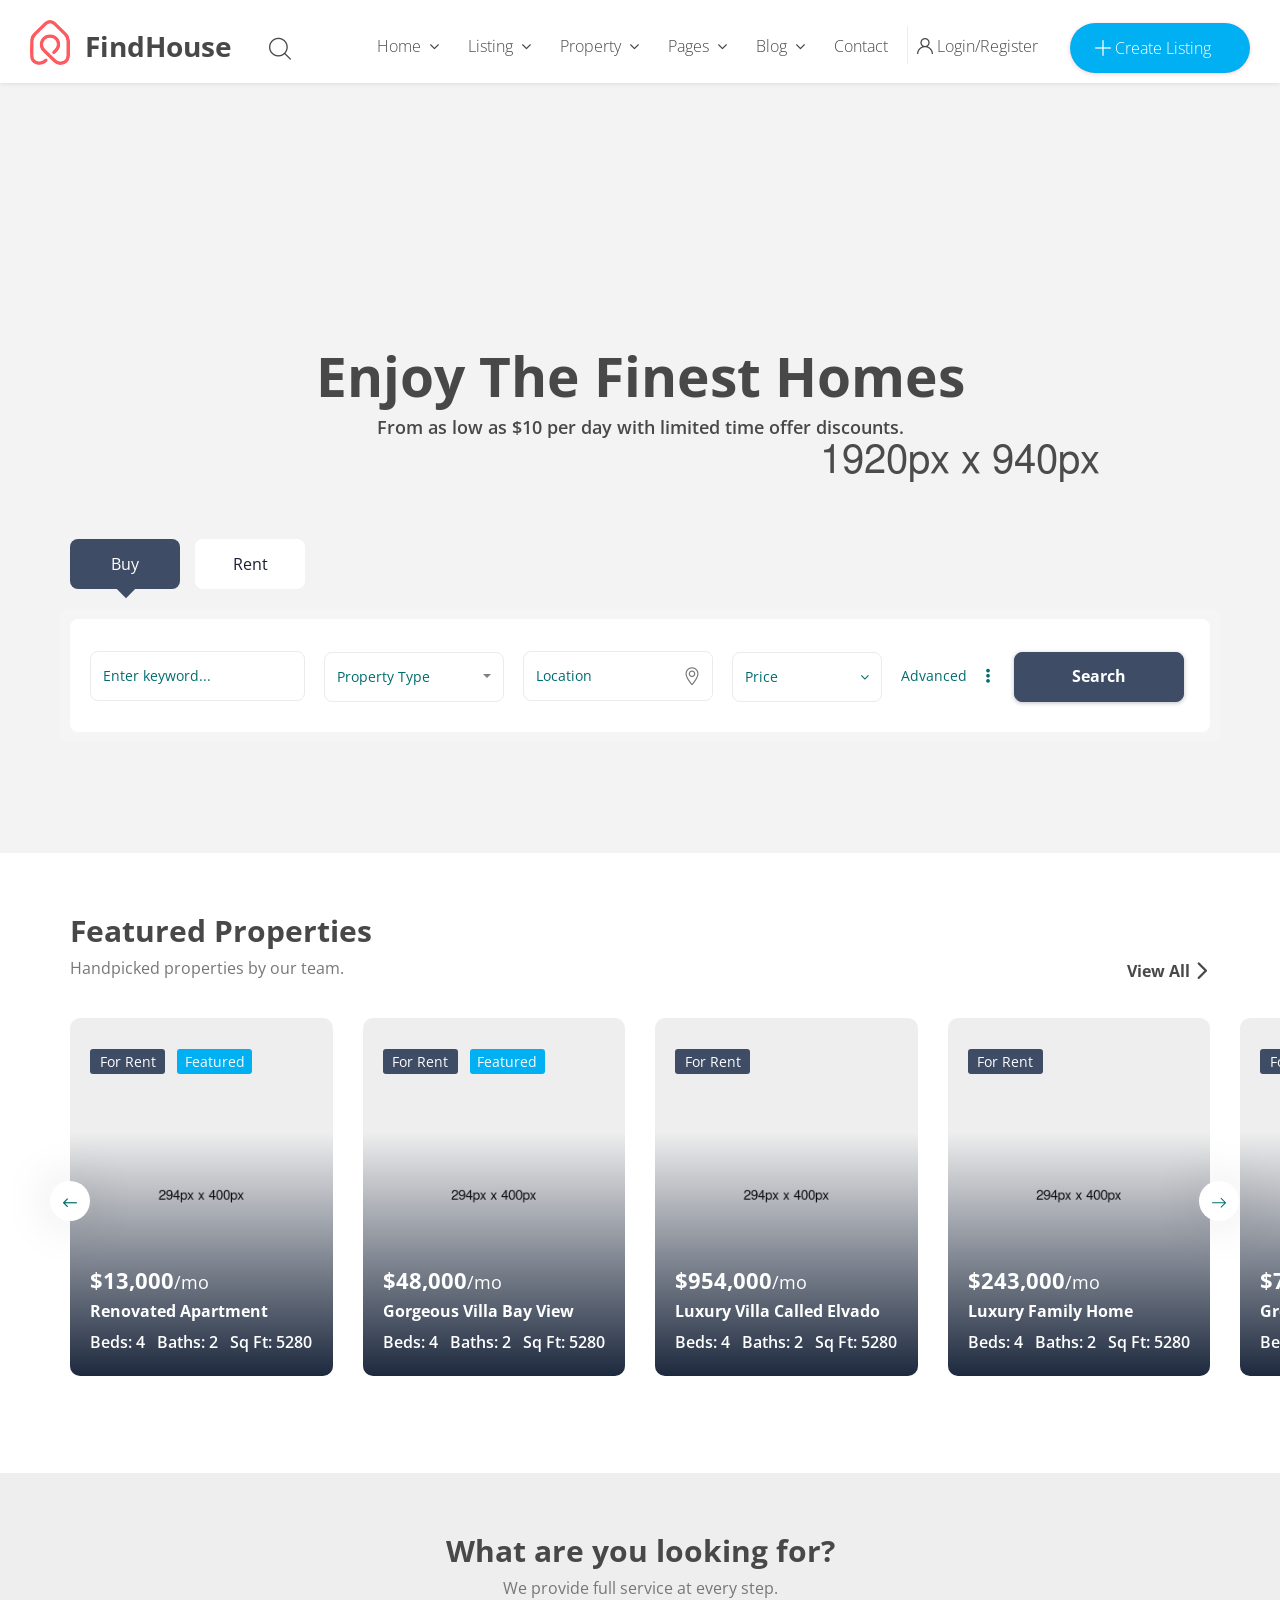
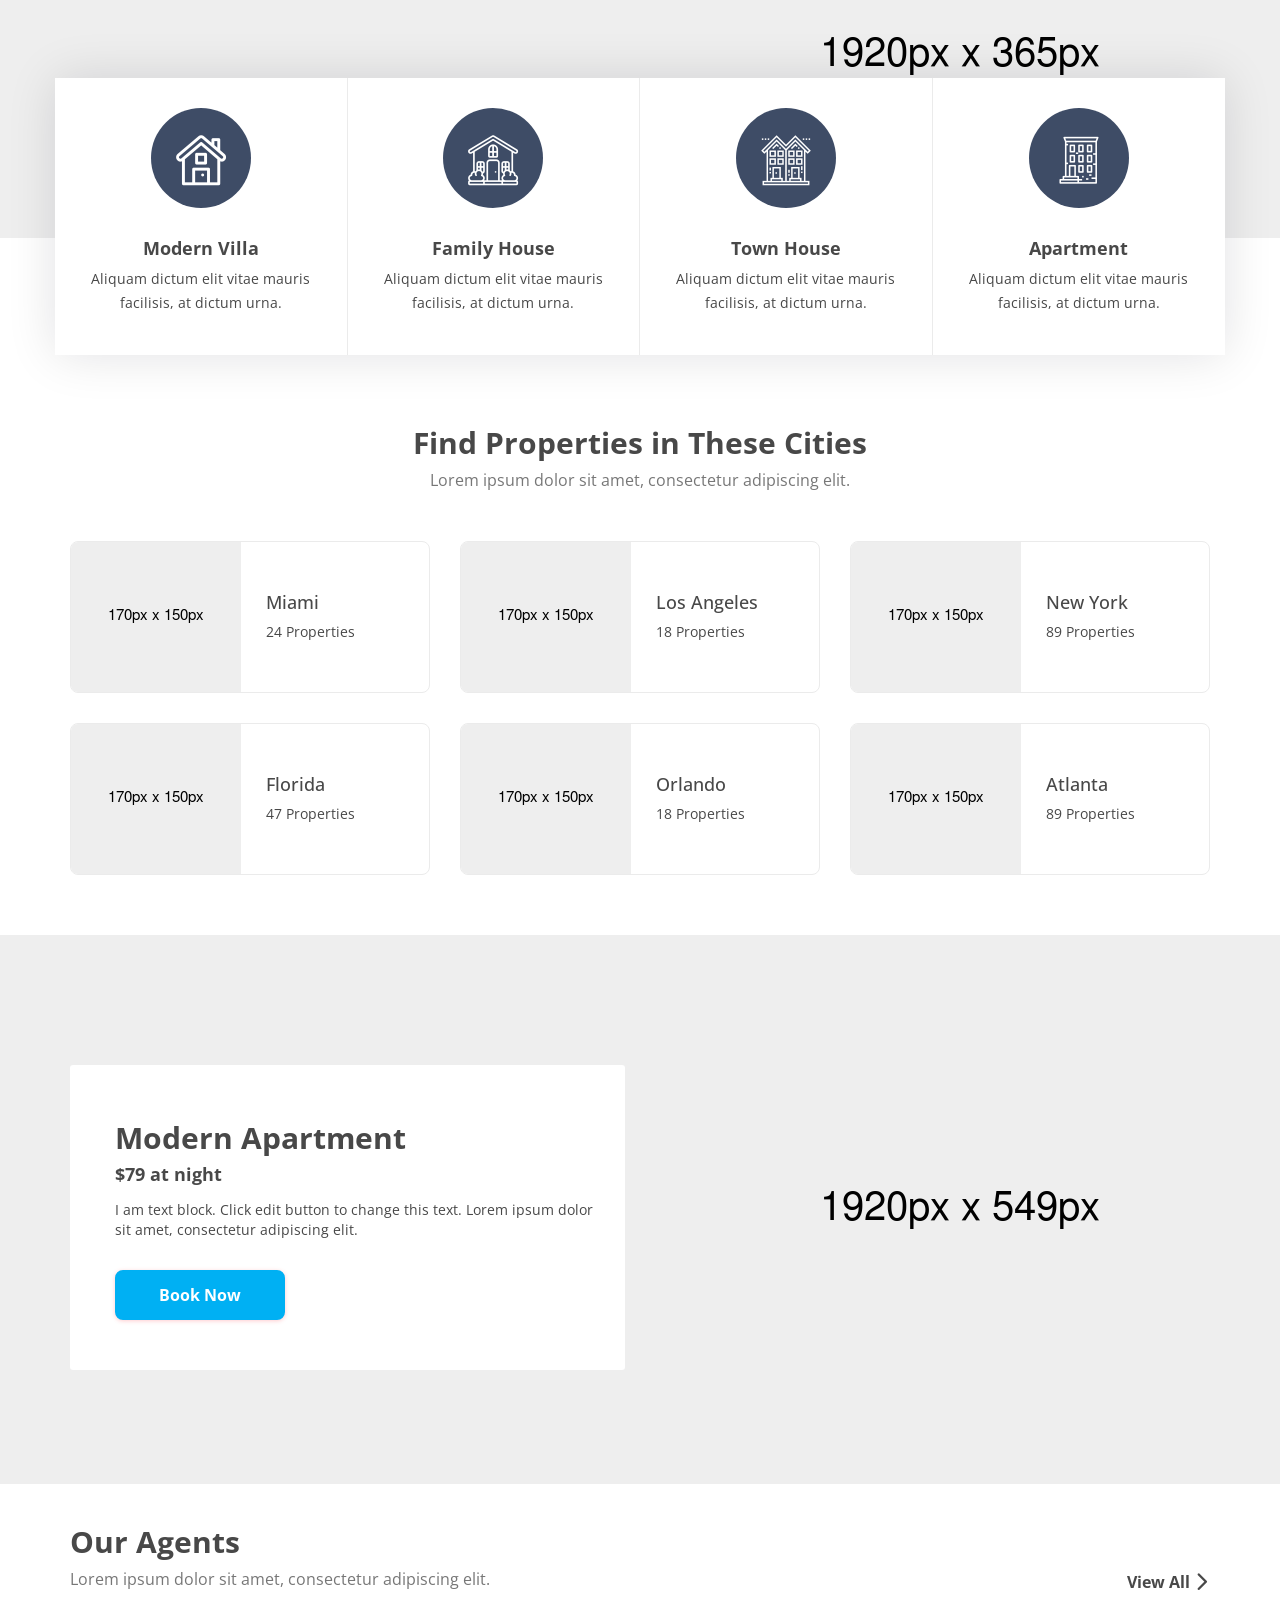
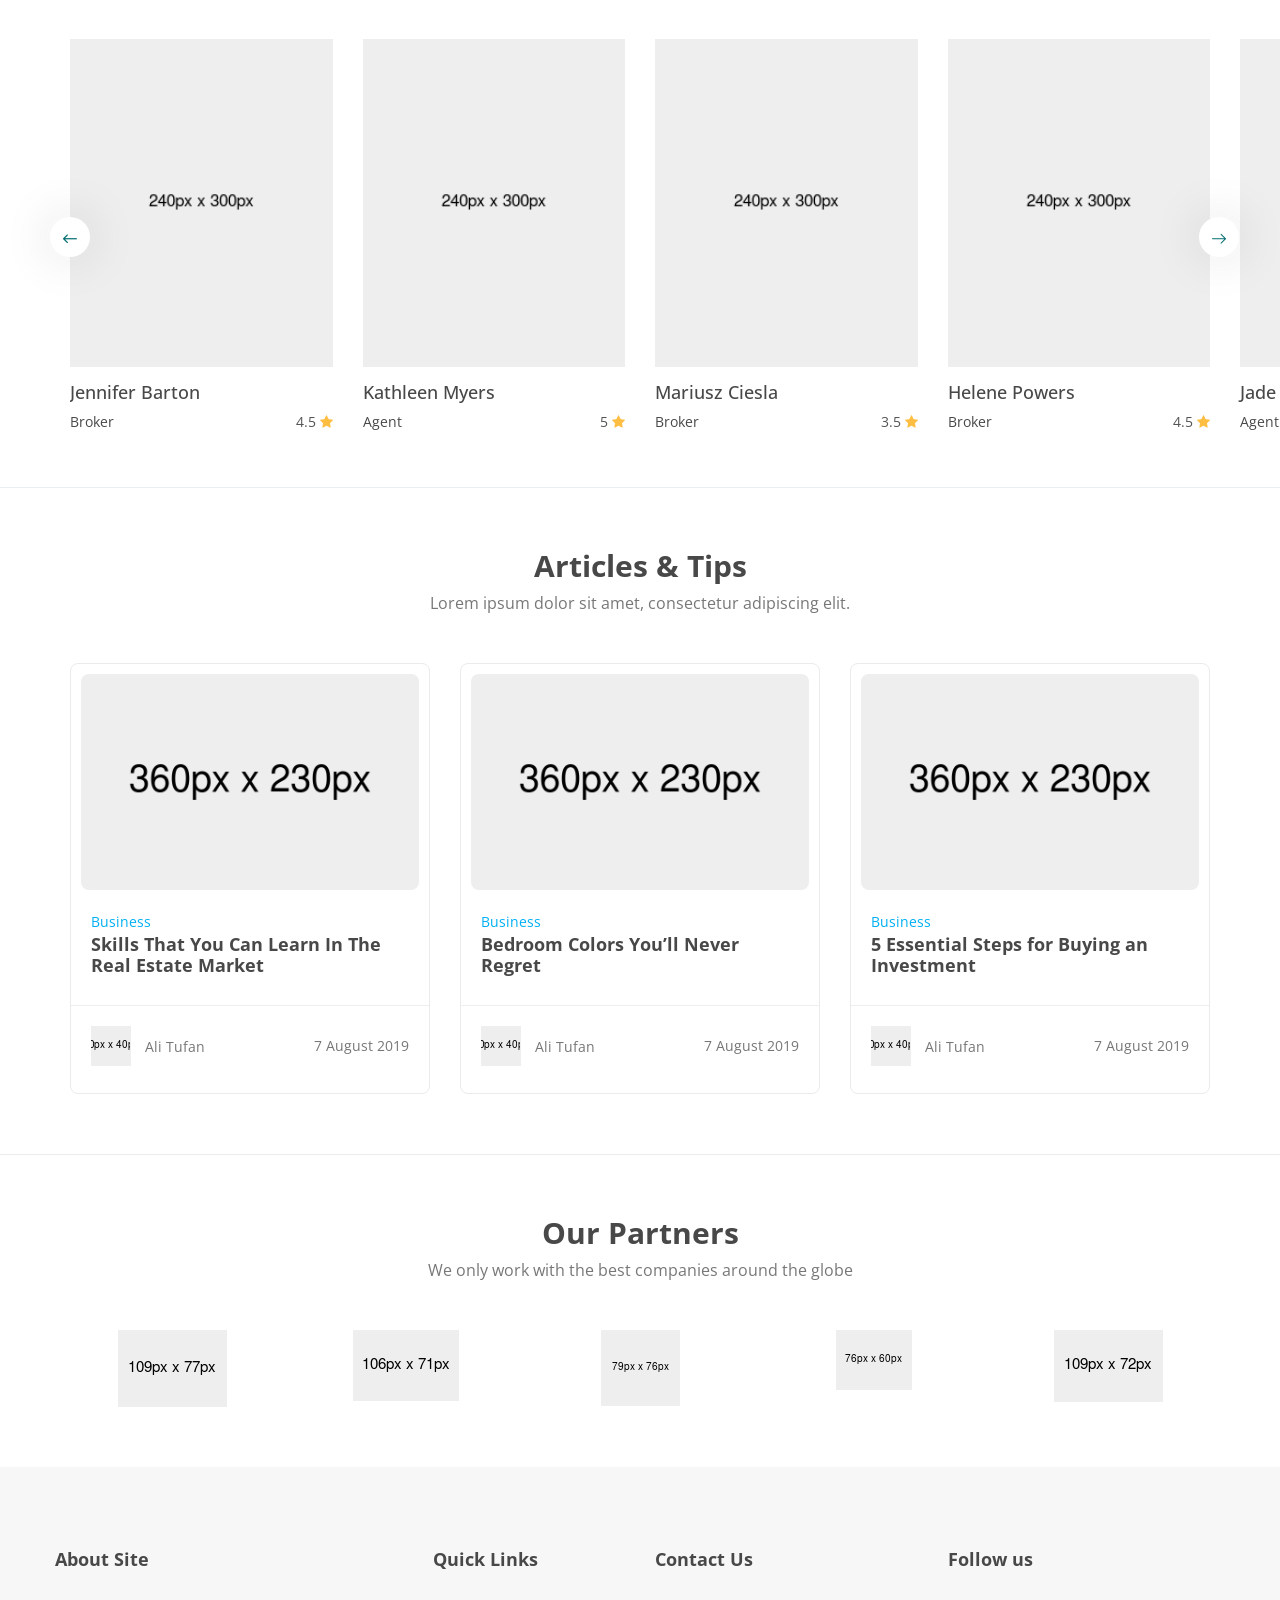
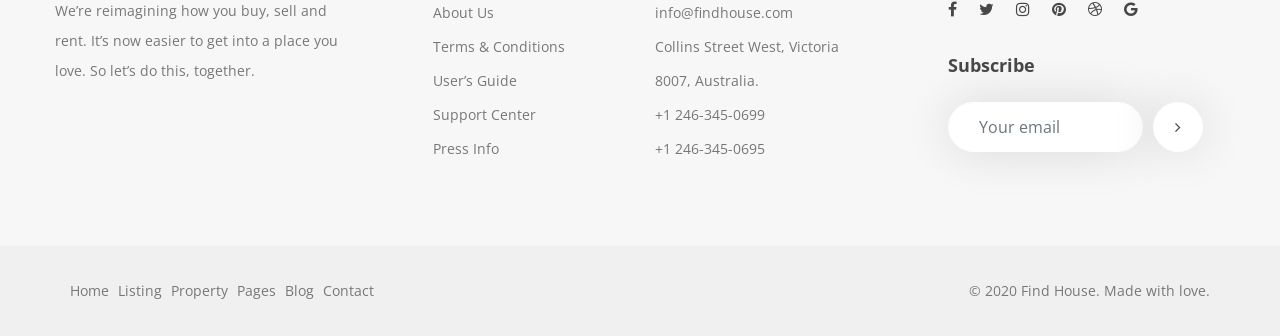
<file: index6.html>
<!DOCTYPE html>
<html dir="ltr" lang="en">
<head>
<meta charset="utf-8">
<meta http-equiv="X-UA-Compatible" content="IE=edge">
<meta name="viewport" content="width=device-width, initial-scale=1">
<meta name="keywords" content="advanced search custom, agency, agent, business, clean, corporate, directory, google maps, homes, listing, membership packages, property, real estate, real estate agent, realestate agency, realtor">
<meta name="description" content="FindHouse - Real Estate HTML Template">
<meta name="CreativeLayers" content="ATFN">
<!-- css file -->
<link rel="stylesheet" href="css/bootstrap.min.css">
<link rel="stylesheet" href="css/style.css">
<!-- Responsive stylesheet -->
<link rel="stylesheet" href="css/responsive.css">
<!-- Title -->
<title>FindHouse - Real Estate HTML Template</title>
<!-- Favicon -->
<link href="images/favicon.ico" sizes="128x128" rel="shortcut icon" type="image/x-icon" />
<link href="images/favicon.ico" sizes="128x128" rel="shortcut icon" />

<!-- HTML5 shim and Respond.js for IE8 support of HTML5 elements and media queries -->
    <!-- WARNING: Respond.js doesn't work if you view the page via file:// -->
    <!--[if lt IE 9]>
      <script src="https://oss.maxcdn.com/html5shiv/3.7.3/html5shiv.min.js"></script>
      <script src="https://oss.maxcdn.com/respond/1.4.2/respond.min.js"></script>
    <![endif]-->
</head>
<body>
<div class="wrapper">
	<div class="preloader"></div>

	<!-- Main Header Nav -->
	<header class="header-nav menu_style_home_one style2 style3 navbar-scrolltofixed stricky main-menu">
		<div class="container-fluid p0">
		    <!-- Ace Responsive Menu -->
		    <nav>
		        <!-- Menu Toggle btn-->
		        <div class="menu-toggle">
		            <img class="nav_logo_img img-fluid" src="images/header-logo.png" alt="header-logo.png">
		            <button type="button" id="menu-btn">
		                <span class="icon-bar"></span>
		                <span class="icon-bar"></span>
		                <span class="icon-bar"></span>
		            </button>
		        </div>
		        <a href="#" class="navbar_brand float-left dn-smd">
		            <img class="logo1 img-fluid" src="images/header-logo2.png" alt="header-logo.png">
		            <img class="logo2 img-fluid" src="images/header-logo2.png" alt="header-logo2.png">
		            <span>FindHouse</span>
		        </a>
		        <!-- Responsive Menu Structure-->
		        <!--Note: declare the Menu style in the data-menu-style="horizontal" (options: horizontal, vertical, accordion) -->
				<div class="ht_left_widget float-left">
					<ul>
						<li class="list-inline-item dn-1440">
							<div class="ht_search_widget">
								<div class="header_search_widget">
									<form class="form-inline mailchimp_form">
										<input type="text" class="form-control" id="inlineFormInputName2" placeholder="What are you looking for?">
										<button type="submit" class="btn btn-primary"><span class="flaticon-magnifying-glass"></span></button>
									</form>
								</div>
							</div>
						</li>
		                <li class="list-inline-item list_s dib-1440 dn">
		                	<div class="search_overlay">
							  	<a id="search-button-listener" class="mk-search-trigger mk-fullscreen-trigger" href="#">
							    	<span id="search-button"><i class="flaticon-magnifying-glass"></i></span>
							  	</a>
							</div>
		                </li>
					</ul>
				</div>
		        <ul id="respMenu" class="ace-responsive-menu text-right" data-menu-style="horizontal">
		            <li>
		                <a href="#"><span class="title">Home</span></a>
		                <!-- Level Two-->
		                <ul>
		                    <li><a href="index.html">Home 1</a></li>
		                    <li><a href="index2.html">Home 2</a></li>
		                    <li><a href="index3.html">Home 3</a></li>
		                    <li><a href="index4.html">Home 4</a></li>
		                    <li><a href="index5.html">Home 5</a></li>
		                    <li><a href="index6.html">Home 6</a></li>
		                    <li><a href="index7.html">Home 7</a></li>
		                    <li><a href="index8.html">Home 8</a></li>
		                    <li><a href="index9.html">Home 9</a></li>
		                    <li><a href="index10.html">Home 10</a></li>
		                </ul>
		            </li>
		            <li>
		                <a href="#"><span class="title">Listing</span></a>
		                <!-- Level Two-->
	                	<ul>
		                    <li>
		                        <a href="#">Listing Grid</a>
		                        <!-- Level Three-->
		                        <ul>
		                            <li><a href="page-listing-grid-v1.html">Grid v1</a></li>
		                            <li><a href="page-listing-grid-v2.html">Grid v2</a></li>
		                            <li><a href="page-listing-grid-v3.html">Grid v3</a></li>
		                            <li><a href="page-listing-grid-v4.html">Grid v4</a></li>
		                            <li><a href="page-listing-grid-v5.html">Grid v5</a></li>
		                            <li><a href="page-listing-full-width-grid.html">Grid Fullwidth</a></li>
		                        </ul>
		                    </li>
		                    <li>
		                        <a href="#">Listing List</a>
		                        <!-- Level Three-->
		                        <ul>
		                            <li><a href="page-listing-list.html">List V1</a></li>
		                        </ul>
		                    </li>
		                    <li>
		                        <a href="#">Listing Style</a>
		                        <!-- Level Three-->
		                        <ul>
		                            <li><a href="page-listing-parallax.html">Parallax Style</a></li>
		                            <li><a href="page-listing-slider.html">Slider Style</a></li>
		                            <li><a href="page-listing-map.html">Map Header</a></li>
		                        </ul>
		                    </li>
		                    <li>
		                        <a href="#">Listing Half</a>
		                        <!-- Level Three-->
		                        <ul>
		                            <li><a href="page-listing-half-map-v1.html">Map V1</a></li>
		                            <li><a href="page-listing-half-map-v2.html">Map V2</a></li>
		                            <li><a href="page-listing-half-map-v3.html">Map V3</a></li>
		                            <li><a href="page-listing-half-map-v4.html">Map V4</a></li>
		                        </ul>
		                    </li>
		                    <li>
		                        <a href="#">Agent View</a>
		                        <!-- Level Three-->
		                        <ul>
		                            <li><a href="page-listing-agent-v1.html">Agent V1</a></li>
		                            <li><a href="page-listing-agent-v2.html">Agent V2</a></li>
		                            <li><a href="page-listing-agent-v3.html">Agent Details</a></li>
		                        </ul>
		                    </li>
		                    <li>
		                        <a href="#">Agencies View</a>
		                        <!-- Level Three-->
		                        <ul>
		                            <li><a href="page-listing-agencies-v1.html">Agencies V1</a></li>
		                            <li><a href="page-listing-agencies-v2.html">Agencies V2</a></li>
		                            <li><a href="page-listing-agencies-v3.html">Agencies Details</a></li>
		                        </ul>
		                    </li>
                            <li><a href="page-add-new-property.html">Create Listing</a></li>
	                	</ul>
		            </li>
		            <li>
		                <a href="#"><span class="title">Property</span></a>
		                <ul>
		                    <li>
		                        <a href="#">User Admin</a>
		                        <ul>
				                    <li><a href="page-dashboard.html">Dashboard</a></li>
				                    <li><a href="page-my-properties.html">My Properties</a></li>
				                    <li><a href="page-message.html">My Message</a></li>
				                    <li><a href="page-my-review.html">My Review</a></li>
				                    <li><a href="page-my-favorites.html">My Favorites</a></li>
				                    <li><a href="page-add-new-property.html">Add Property</a></li>
				                    <li><a href="page-my-profile.html">My Profile</a></li>
		                        </ul>
		                    </li>
		                    <li>
		                        <a href="#">Listing Single</a>
		                        <!-- Level Three-->
		                        <ul>
		                            <li><a href="page-listing-single-v1.html">Single V1</a></li>
		                            <li><a href="page-listing-single-v2.html">Single V2</a></li>
		                            <li><a href="page-listing-single-v3.html">Single V3</a></li>
		                            <li><a href="page-listing-single-v4.html">Single V4</a></li>
		                            <li><a href="page-listing-single-v5.html">Single V5</a></li>
		                        </ul>
		                    </li>
                            <li><a href="page-add-new-property.html">Create Listing</a></li>
		                </ul>
		            </li>
		            <li>
		                <a href="#"><span class="title">Pages</span></a>
		                <ul>
				            <li>
				                <a href="#"><span class="title">Pages</span></a>
				                <ul>
				                    <li><a href="page-shop.html">Shop</a></li>
				                    <li><a href="page-shop-single.html">Shop Single</a></li>
				                    <li><a href="page-shop-cart.html">Cart</a></li>
				                    <li><a href="page-shop-checkout.html">Checkout</a></li>
				                    <li><a href="page-shop-order.html">Order</a></li>
				                </ul>
				            </li>
		                    <li><a href="page-about.html">About Us</a></li>
		                    <li><a href="page-gallery.html">Gallery</a></li>
		                    <li><a href="page-faq.html">Faq</a></li>
		                    <li><a href="page-login.html">LogIn</a></li>
			                <li><a href="page-compare.html">Membership</a></li>
			                <li><a href="page-compare2.html">Membership 2</a></li>
		                    <li><a href="page-register.html">Register</a></li>
		                    <li><a href="page-service.html">Service</a></li>
		                    <li><a href="page-error.html">404 Page</a></li>
		                    <li><a href="page-terms.html">Terms and Conditions</a></li>
		                    <li><a href="page-ui-element.html">UI Elements</a></li>
		                </ul>
		            </li>
		            <li>
		                <a href="#"><span class="title">Blog</span></a>
		                <ul>
		                    <li><a href="page-blog-v1.html">Blog List 1</a></li>
		                    <li><a href="page-blog-grid.html">Blog List 2</a></li>
		                    <li><a href="page-blog-single.html">Single Post</a></li>
		                </ul>
		            </li>
		            <li class="last">
		                <a href="page-contact.html"><span class="title">Contact</span></a>
		            </li>
	                <li class="list-inline-item list_s"><a href="#" class="btn flaticon-user" data-toggle="modal" data-target=".bd-example-modal-lg"> <span class="dn-lg">Login/Register</span></a></li>
	                <li class="list-inline-item add_listing home6"><a href="#"><span class="flaticon-plus"></span><span class="dn-lg"> Create Listing</span></a></li>
		        </ul>
		    </nav>
		</div>
	</header>
	<!-- Modal -->
	<div class="sign_up_modal modal fade bd-example-modal-lg" tabindex="-1" role="dialog" aria-hidden="true">
		<div class="modal-dialog modal-lg" role="document">
		    <div class="modal-content">
		      	<div class="modal-header">
		        	<button type="button" class="close" data-dismiss="modal" aria-label="Close"><span aria-hidden="true">&times;</span></button>
		      	</div>
		      	<div class="modal-body container pb20">
		      		<div class="row">
		      			<div class="col-lg-12">
				    		<ul class="sign_up_tab nav nav-tabs" id="myTab" role="tablist">
							  	<li class="nav-item">
							    	<a class="nav-link active" id="home-tab" data-toggle="tab" href="#home" role="tab" aria-controls="home" aria-selected="true">Login</a>
							  	</li>
							  	<li class="nav-item">
							    	<a class="nav-link" id="profile-tab" data-toggle="tab" href="#profile" role="tab" aria-controls="profile" aria-selected="false">Register</a>
							  	</li>
							</ul>
		      			</div>
		      		</div>
					<div class="tab-content container" id="myTabContent">
					  	<div class="row mt25 tab-pane fade show active" id="home" role="tabpanel" aria-labelledby="home-tab">
					  		<div class="col-lg-6 col-xl-6">
					  			<div class="login_thumb">
					  				<img class="img-fluid w100" src="images/resource/login.jpg" alt="login.jpg">
					  			</div>
					  		</div>
					  		<div class="col-lg-6 col-xl-6">
								<div class="login_form">
									<form action="#">
										<div class="heading">
											<h4>Login</h4>
										</div>
										<div class="row mt25">
											<div class="col-lg-12">
												<button type="submit" class="btn btn-fb btn-block"><i class="fa fa-facebook float-left mt5"></i> Login with Facebook</button>
											</div>
											<div class="col-lg-12">
												<button type="submit" class="btn btn-googl btn-block"><i class="fa fa-google float-left mt5"></i> Login with Google</button>
											</div>
										</div>
										<hr>
										<div class="input-group mb-2 mr-sm-2">
										    <input type="text" class="form-control" id="inlineFormInputGroupUsername2" placeholder="User Name Or Email">
										    <div class="input-group-prepend">
										    	<div class="input-group-text"><i class="flaticon-user"></i></div>
										    </div>
										</div>
										<div class="input-group form-group">
									    	<input type="password" class="form-control" id="exampleInputPassword1" placeholder="Password">
										    <div class="input-group-prepend">
										    	<div class="input-group-text"><i class="flaticon-password"></i></div>
										    </div>
										</div>
										<div class="form-group custom-control custom-checkbox">
											<input type="checkbox" class="custom-control-input" id="exampleCheck1">
											<label class="custom-control-label" for="exampleCheck1">Remember me</label>
											<a class="btn-fpswd float-right" href="#">Lost your password?</a>
										</div>
										<button type="submit" class="btn btn-log btn-block btn-thm">Log In</button>
										<p class="text-center">Don't have an account? <a class="text-thm" href="#">Register</a></p>
									</form>
								</div>
					  		</div>
					  	</div>
					  	<div class="row mt25 tab-pane fade" id="profile" role="tabpanel" aria-labelledby="profile-tab">
					  		<div class="col-lg-6 col-xl-6">
					  			<div class="regstr_thumb">
					  				<img class="img-fluid w100" src="images/resource/regstr.jpg" alt="regstr.jpg">
					  			</div>
					  		</div>
					  		<div class="col-lg-6 col-xl-6">
								<div class="sign_up_form">
									<div class="heading">
										<h4>Register</h4>
									</div>
									<form action="#">
										<div class="row">
											<div class="col-lg-12">
												<button type="submit" class="btn btn-block btn-fb"><i class="fa fa-facebook float-left mt5"></i> Login with Facebook</button>
											</div>
											<div class="col-lg-12">
												<button type="submit" class="btn btn-block btn-googl"><i class="fa fa-google float-left mt5"></i> Login with Google</button>
											</div>
										</div>
										<hr>
										<div class="form-group input-group">
										    <input type="text" class="form-control" id="exampleInputName" placeholder="User Name">
										    <div class="input-group-prepend">
										    	<div class="input-group-text"><i class="flaticon-user"></i></div>
										    </div>
										</div>
										<div class="form-group input-group">
										    <input type="email" class="form-control" id="exampleInputEmail2" placeholder="Email">
										    <div class="input-group-prepend">
										    	<div class="input-group-text"><i class="fa fa-envelope-o"></i></div>
										    </div>
										</div>
										<div class="form-group input-group">
										    <input type="password" class="form-control" id="exampleInputPassword2" placeholder="Password">
										    <div class="input-group-prepend">
										    	<div class="input-group-text"><i class="flaticon-password"></i></div>
										    </div>
										</div>
										<div class="form-group input-group">
										    <input type="password" class="form-control" id="exampleInputPassword3" placeholder="Re-enter password">
										    <div class="input-group-prepend">
										    	<div class="input-group-text"><i class="flaticon-password"></i></div>
										    </div>
										</div>
										<div class="form-group ui_kit_select_search mb0">
											<select class="selectpicker" data-live-search="true" data-width="100%">
												<option data-tokens="SelectRole">Single User</option>
												<option data-tokens="Agent/Agency">Agent</option>
												<option data-tokens="SingleUser">Multi User</option>
											</select>
										</div>
										<div class="form-group custom-control custom-checkbox">
											<input type="checkbox" class="custom-control-input" id="exampleCheck2">
											<label class="custom-control-label" for="exampleCheck2">I have read and accept the Terms and Privacy Policy?</label>
										</div>
										<button type="submit" class="btn btn-log btn-block btn-thm">Sign Up</button>
										<p class="text-center">Already have an account? <a class="text-thm" href="#">Log In</a></p>
									</form>
								</div>
					  		</div>
					  	</div>
					</div>
		      	</div>
		    </div>
		</div>
	</div>
	<!-- Modal Search Button Bacground Overlay -->
    <div class="search_overlay dn-992">
		<div class="mk-fullscreen-search-overlay" id="mk-search-overlay">
		    <button class="mk-fullscreen-close" id="mk-fullscreen-close-button"><i class="fa fa-times"></i></button>
		    <div id="mk-fullscreen-search-wrapper">
		      <form method="get" id="mk-fullscreen-searchform">
		        <input type="text" value="" placeholder="Search courses..." id="mk-fullscreen-search-input">
		        <i class="flaticon-magnifying-glass fullscreen-search-icon"><input value="" type="submit"></i>
		      </form>
		    </div>
		</div>
	</div>

	<!-- Main Header Nav For Mobile -->
	<div id="page" class="stylehome1 h0">
		<div class="mobile-menu">
			<div class="header stylehome1">
				<div class="main_logo_home2 text-center">
		            <img class="nav_logo_img img-fluid mt20" src="images/header-logo2.png" alt="header-logo2.png">
		            <span class="mt20">FindHouse</span>
				</div>
				<ul class="menu_bar_home2">
	                <li class="list-inline-item list_s"><a href="page-register.html"><span class="flaticon-user"></span></a></li>
					<li class="list-inline-item">
	                	<div class="search_overlay">
						  	<div id="search-button-listener2" class="mk-search-trigger style2 mk-fullscreen-trigger">
						   		<div id="search-button2"><i class="flaticon-magnifying-glass"></i></div>
						  	</div>
							<div class="mk-fullscreen-search-overlay" id="mk-search-overlay2">
							    <button class="mk-fullscreen-close" id="mk-fullscreen-close-button2"><i class="fa fa-times"></i></button>
							    <div id="mk-fullscreen-search-wrapper2">
							      	<form method="get" id="mk-fullscreen-searchform2">
							        	<input type="text" value="" placeholder="Search courses..." id="mk-fullscreen-search-input2">
							        	<i class="flaticon-magnifying-glass fullscreen-search-icon"><input value="" type="submit"></i>
							      	</form>
							    </div>
							</div>
						</div>
					</li>
					<li class="list-inline-item"><a href="#menu"><span></span></a></li>
				</ul>
			</div>
		</div><!-- /.mobile-menu -->
		<nav id="menu" class="stylehome1">
			<ul>
				<li><span>Home</span>
	                <ul>
	                    <li><a href="index.html">Home 1</a></li>
	                    <li><a href="index2.html">Home 2</a></li>
	                    <li><a href="index3.html">Home 3</a></li>
	                    <li><a href="index4.html">Home 4</a></li>
	                    <li><a href="index5.html">Home 5</a></li>
	                    <li><a href="index6.html">Home 6</a></li>
	                    <li><a href="index7.html">Home 7</a></li>
	                    <li><a href="index8.html">Home 8</a></li>
	                    <li><a href="index9.html">Home 9</a></li>
	                    <li><a href="index10.html">Home 10</a></li>
	                </ul>
				</li>
				<li><span>Listing</span>
					<ul>
						<li><span>Listing Grid</span>
							<ul>
	                            <li><a href="page-listing-grid-v1.html">Grid v1</a></li>
	                            <li><a href="page-listing-grid-v2.html">Grid v2</a></li>
	                            <li><a href="page-listing-grid-v3.html">Grid v3</a></li>
	                            <li><a href="page-listing-grid-v4.html">Grid v4</a></li>
	                            <li><a href="page-listing-grid-v5.html">Grid v5</a></li>
	                            <li><a href="page-listing-full-width-grid.html">Grid Fullwidth</a></li>
							</ul>
						</li>
						<li><span>Listing Style</span>
							<ul>
	                            <li><a href="page-listing-parallax.html">Parallax Style</a></li>
	                            <li><a href="page-listing-slider.html">Slider Style</a></li>
	                            <li><a href="page-listing-map.html">Map Header</a></li>
							</ul>
						</li>
						<li><span>Listing Half</span>
							<ul>
	                            <li><a href="page-listing-half-map-v1.html">Map V1</a></li>
	                            <li><a href="page-listing-half-map-v2.html">Map V2</a></li>
	                            <li><a href="page-listing-half-map-v3.html">Map V3</a></li>
	                            <li><a href="page-listing-half-map-v4.html">Map V4</a></li>
							</ul>
						</li>
						<li><span>Agent View</span>
							<ul>
	                            <li><a href="page-listing-agent-v1.html">Agent V1</a></li>
	                            <li><a href="page-listing-agent-v2.html">Agent V2</a></li>
	                            <li><a href="page-listing-agent-v3.html">Agent Details</a></li>
							</ul>
						</li>
						<li><span>Agencies View</span>
							<ul>
	                            <li><a href="page-agencies-list-v1.html">Agencies V1</a></li>
	                            <li><a href="page-agencies-list-v2.html">Agencies V2</a></li>
	                            <li><a href="page-agencies-list-v3.html">Agencies Details</a></li>
							</ul>
						</li>
					</ul>
				</li>
				<li><span>Property</span>
					<ul>
						<li><span>Property</span>
							<ul>
					            <li><a href="page-dashboard.html">Dashboard</a></li>
			                    <li><a href="page-my-properties.html">My Properties</a></li>
			                    <li><a href="page-add-new-property.html">Add New Property</a></li>
							</ul>
						</li>
						<li><span>Listing Single</span>
							<ul>
	                            <li><a href="page-listing-single-v1.html">Single V1</a></li>
	                            <li><a href="page-listing-single-v2.html">Single V2</a></li>
	                            <li><a href="page-listing-single-v3.html">Single V3</a></li>
	                            <li><a href="page-listing-single-v4.html">Single V4</a></li>
	                            <li><a href="page-listing-single-v5.html">Single V5</a></li>
							</ul>
						</li>
					</ul>
				</li>
				<li><span>Blog</span>
					<ul>
	                    <li><a href="page-blog-v1.html">Blog List 1</a></li>
	                    <li><a href="page-blog-grid.html">Blog List 2</a></li>
	                    <li><a href="page-blog-single.html">Single Post</a></li>
					</ul>
				</li>
				<li><span>Pages</span>
					<ul>
						<li><span>Shop</span>
							<ul>
			                    <li><a href="page-shop.html">Shop</a></li>
			                    <li><a href="page-shop-single.html">Shop Single</a></li>
			                    <li><a href="page-shop-cart.html">Cart</a></li>
			                    <li><a href="page-shop-checkout.html">Checkout</a></li>
			                    <li><a href="page-shop-order.html">Order</a></li>
							</ul>
						</li>
		                <li><a href="page-about.html">About Us</a></li>
		                <li><a href="page-gallery.html">Gallery</a></li>
		                <li><a href="page-faq.html">Faq</a></li>
		                <li><a href="page-login.html">LogIn</a></li>
		                <li><a href="page-compare.html">Membership</a></li>
		                <li><a href="page-compare2.html">Membership 2</a></li>
	                    <li><a href="page-register.html">Register</a></li>
	                    <li><a href="page-service.html">Service</a></li>
		                <li><a href="page-error.html">404 Page</a></li>
		                <li><a href="page-terms.html">Terms and Conditions</a></li>
		                <li><a href="page-ui-element.html">UI Elements</a></li>
					</ul>
				</li>
				<li><a href="page-contact.html">Contact</a></li>
				<li><a href="page-login.html"><span class="flaticon-user"></span> Login</a></li>
				<li><a href="page-register.html"><span class="flaticon-edit"></span> Register</a></li>
				<li class="cl_btn"><a class="btn btn-block btn-lg btn-thm circle" href="#"><span class="flaticon-plus"></span> Create Listing</a></li>
			</ul>
		</nav>
	</div>

	<!-- 6th Home Design -->
	<section class="home-six home6-overlay">
		<div class="container">
			<div class="row posr">
				<div class="col-lg-12">
					<div class="home_content home6">
						<div class="home-text home6 text-center">
							<h2 class="fz55">Enjoy The Finest Homes</h2>
							<p class="fz18">From as low as $10 per day with limited time offer discounts.</p>
						</div>
						<div class="home_adv_srch_opt home6">
							<ul class="nav nav-pills" id="pills-tab" role="tablist">
								<li class="nav-item">
									<a class="nav-link active" id="pills-home-tab" data-toggle="pill" href="#pills-home" role="tab" aria-controls="pills-home" aria-selected="true">Buy</a>
								</li>
								<li class="nav-item">
									<a class="nav-link" id="pills-profile-tab" data-toggle="pill" href="#pills-profile" role="tab" aria-controls="pills-profile" aria-selected="false">Rent</a>
								</li>
							</ul>
							<div class="tab-content home1_adsrchfrm" id="pills-tabContent">
								<div class="tab-pane fade show active" id="pills-home" role="tabpanel" aria-labelledby="pills-home-tab">
									<div class="home1-advnc-search home6">
										<ul class="h1ads_1st_list mb0">
											<li class="list-inline-item">
											    <div class="form-group">
											    	<input type="text" class="form-control" id="exampleInputName1" placeholder="Enter keyword...">
											    </div>
											</li>
											<li class="list-inline-item">
												<div class="search_option_two">
													<div class="candidate_revew_select">
														<select class="selectpicker w100 show-tick">
															<option>Property Type</option>
															<option>Apartment</option>
															<option>Bungalow</option>
															<option>Condo</option>
															<option>House</option>
															<option>Land</option>
															<option>Single Family</option>
														</select>
													</div>
												</div>
											</li>
											<li class="list-inline-item">
											    <div class="form-group">
											    	<input type="text" class="form-control" id="exampleInputEmail" placeholder="Location">
											    	<label for="exampleInputEmail"><span class="flaticon-maps-and-flags"></span></label>
											    </div>
											</li>
											<li class="list-inline-item">
												<div class="small_dropdown2 home6">
												    <div id="prncgs" class="btn dd_btn">
												    	<span>Price</span>
												    	<label for="exampleInputEmail2"><span class="fa fa-angle-down"></span></label>
												    </div>
												  	<div class="dd_content2">
													    <div class="pricing_acontent">
													    	<span id="slider-range-value1"></span>
															<span id="slider-range-value2"></span>
														    <div id="slider"></div>
															<!-- <input type="text" class="amount" placeholder="$52,239"> 
															<input type="text" class="amount2" placeholder="$985,14">
															<div class="slider-range"></div> -->
													    </div>
												  	</div>
												</div>
											</li>
											<li class="custome_fields_520 list-inline-item">
												<div class="navbered">
												  	<div class="mega-dropdown home6">
													    <span id="show_advbtn" class="dropbtn">Advanced <i class="flaticon-more pl10 flr-520"></i></span>
													    <div class="dropdown-content">
													      	<div class="row p15">
													      		<div class="col-lg-12">
													      			<h4 class="text-thm3">Amenities</h4>
													      		</div>
														        <div class="col-xxs-6 col-sm col-lg col-xl">
													                <ul class="ui_kit_checkbox selectable-list">
													                	<li>
																			<div class="custom-control custom-checkbox">
																				<input type="checkbox" class="custom-control-input" id="customCheck1">
																				<label class="custom-control-label" for="customCheck1">Air Conditioning</label>
																			</div>
													                	</li>
													                	<li>
																			<div class="custom-control custom-checkbox">
																				<input type="checkbox" class="custom-control-input" id="customCheck2">
																				<label class="custom-control-label" for="customCheck2">Lawn</label>
																			</div>
													                	</li>
													                	<li>
																			<div class="custom-control custom-checkbox">
																				<input type="checkbox" class="custom-control-input" id="customCheck3">
																				<label class="custom-control-label" for="customCheck3">Swimming Pool</label>
																			</div>
													                	</li>
													                </ul>
														        </div>
														        <div class="col-xxs-6 col-sm col-lg col-xl">
													                <ul class="ui_kit_checkbox selectable-list">
													                	<li>
																			<div class="custom-control custom-checkbox">
																				<input type="checkbox" class="custom-control-input" id="customCheck4">
																				<label class="custom-control-label" for="customCheck4">Barbeque</label>
																			</div>
													                	</li>
													                	<li>
																			<div class="custom-control custom-checkbox">
																				<input type="checkbox" class="custom-control-input" id="customCheck5">
																				<label class="custom-control-label" for="customCheck5">Microwave</label>
																			</div>
													                	</li>
													                	<li>
																			<div class="custom-control custom-checkbox">
																				<input type="checkbox" class="custom-control-input" id="customCheck6">
																				<label class="custom-control-label" for="customCheck6">TV Cable</label>
																			</div>
													                	</li>
													                </ul>
														        </div>
														        <div class="col-xxs-6 col-sm col-lg col-xl">
													                <ul class="ui_kit_checkbox selectable-list">
													                	<li>
																			<div class="custom-control custom-checkbox">
																				<input type="checkbox" class="custom-control-input" id="customCheck7">
																				<label class="custom-control-label" for="customCheck7">Dryer</label>
																			</div>
													                	</li>
													                	<li>
																			<div class="custom-control custom-checkbox">
																				<input type="checkbox" class="custom-control-input" id="customCheck8">
																				<label class="custom-control-label" for="customCheck8">Outdoor Shower</label>
																			</div>
													                	</li>
													                	<li>
																			<div class="custom-control custom-checkbox">
																				<input type="checkbox" class="custom-control-input" id="customCheck9">
																				<label class="custom-control-label" for="customCheck9">Washer</label>
																			</div>
													                	</li>
													                </ul>
														        </div>
														        <div class="col-xxs-6 col-sm col-lg col-xl">
													                <ul class="ui_kit_checkbox selectable-list">
													                	<li>
																			<div class="custom-control custom-checkbox">
																				<input type="checkbox" class="custom-control-input" id="customCheck10">
																				<label class="custom-control-label" for="customCheck10">Gym</label>
																			</div>
													                	</li>
													                	<li>
																			<div class="custom-control custom-checkbox">
																				<input type="checkbox" class="custom-control-input" id="customCheck11">
																				<label class="custom-control-label" for="customCheck11">Refrigerator</label>
																			</div>
													                	</li>
													                	<li>
																			<div class="custom-control custom-checkbox">
																				<input type="checkbox" class="custom-control-input" id="customCheck12">
																				<label class="custom-control-label" for="customCheck12">WiFi</label>
																			</div>
													                	</li>
													                </ul>
														        </div>
														        <div class="col-xxs-6 col-sm col-lg col-xl">
													                <ul class="ui_kit_checkbox selectable-list">
													                	<li>
																			<div class="custom-control custom-checkbox">
																				<input type="checkbox" class="custom-control-input" id="customCheck13">
																				<label class="custom-control-label" for="customCheck13">Laundry</label>
																			</div>
													                	</li>
													                	<li>
																			<div class="custom-control custom-checkbox">
																				<input type="checkbox" class="custom-control-input" id="customCheck14">
																				<label class="custom-control-label" for="customCheck14">Sauna</label>
																			</div>
													                	</li>
													                	<li>
																			<div class="custom-control custom-checkbox">
																				<input type="checkbox" class="custom-control-input" id="customCheck15">
																				<label class="custom-control-label" for="customCheck15">Window Coverings</label>
																			</div>
													                	</li>
													                </ul>
														        </div>
													      	</div>
													      	<div class="row p15 pt0-xsd">
													      		<div class="col-lg-11 col-xl-10">
													      			<ul class="apeartment_area_list mb0">
													      				<li class="list-inline-item">
																			<div class="candidate_revew_select">
																				<select class="selectpicker w100 show-tick">
																					<option>Bathrooms</option>
																					<option>1</option>
																					<option>2</option>
																					<option>3</option>
																					<option>4</option>
																					<option>5</option>
																					<option>6</option>
																					<option>7</option>
																					<option>8</option>
																				</select>
																			</div>
													      				</li>
													      				<li class="list-inline-item">
																			<div class="candidate_revew_select">
																				<select class="selectpicker w100 show-tick">
																					<option>Bedrooms</option>
																					<option>1</option>
																					<option>2</option>
																					<option>3</option>
																					<option>4</option>
																					<option>5</option>
																					<option>6</option>
																					<option>7</option>
																					<option>8</option>
																				</select>
																			</div>
													      				</li>
													      				<li class="list-inline-item">
																			<div class="candidate_revew_select">
																				<select class="selectpicker w100 show-tick">
																					<option>Year built</option>
																					<option>2013</option>
																					<option>2014</option>
																					<option>2015</option>
																					<option>2016</option>
																					<option>2017</option>
																					<option>2018</option>
																					<option>2019</option>
																					<option>2020</option>
																				</select>
																			</div>
													      				</li>
													      				<li class="list-inline-item">
																			<div class="candidate_revew_select">
																				<select class="selectpicker w100 show-tick">
																					<option>Built-up Area</option>
																					<option>Adana</option>
																					<option>Ankara</option>
																					<option>Antalya</option>
																					<option>Bursa</option>
																					<option>Bodrum</option>
																					<option>Gaziantep</option>
																					<option>İstanbul</option>
																					<option>İzmir</option>
																					<option>Konya</option>
																				</select>
																			</div>
													      				</li>
													      			</ul>
													      		</div>
													      		<div class="col-lg-1 col-xl-2">
													      			<div class="mega_dropdown_content_closer">
														      			<h5 class="text-thm text-right mt15"><span id="hide_advbtn" class="curp">Hide</span></h5>
													      			</div>
													      		</div>
													      	</div>
													    </div>
													</div>
												</div>
											</li>
											<li class="list-inline-item">
												<div class="search_option_button">
												    <button type="submit" class="btn btn-thm">Search</button>
												</div>
											</li>
										</ul>
									</div>
								</div>
								<div class="tab-pane fade" id="pills-profile" role="tabpanel" aria-labelledby="pills-profile-tab">
									<div class="home1-advnc-search home6">
										<ul class="h1ads_1st_list mb0">
											<li class="list-inline-item">
											    <div class="form-group">
											    	<input type="text" class="form-control" id="exampleInputName2" placeholder="Enter keyword...">
											    </div>
											</li>
											<li class="list-inline-item">
												<div class="search_option_two">
													<div class="candidate_revew_select">
														<select class="selectpicker w100 show-tick">
															<option>Property Type</option>
															<option>Apartment</option>
															<option>Bungalow</option>
															<option>Condo</option>
															<option>House</option>
															<option>Land</option>
															<option>Single Family</option>
														</select>
													</div>
												</div>
											</li>
											<li class="list-inline-item">
											    <div class="form-group">
											    	<input type="text" class="form-control" id="exampleInputEmail3" placeholder="Location">
											    	<label for="exampleInputEmail3"><span class="flaticon-maps-and-flags"></span></label>
											    </div>
											</li>
											<li class="list-inline-item">
												<div class="small_dropdown2 home6">
												    <div id="prncgs2" class="btn dd_btn">
												    	<span>Price</span>
												    	<label for="exampleInputEmail4"><span class="fa fa-angle-down"></span></label>
												    </div>
												  	<div class="dd_content2">
													    <div class="pricing_acontent">
															<input type="text" class="amount" placeholder="$52,239"> 
															<input type="text" class="amount2" placeholder="$985,14">
															<div class="slider-range"></div>
													    </div>
												  	</div>
												</div>
											</li>
											<li class="custome_fields_520 list-inline-item">
												<div class="navbered">
												  	<div class="mega-dropdown home6">
													    <span id="show_advbtn2" class="dropbtn">Advanced <i class="flaticon-more pl10 flr-520"></i></span>
													    <div class="dropdown-content">
													      	<div class="row p15">
													      		<div class="col-lg-12">
													      			<h4 class="text-thm3">Amenities</h4>
													      		</div>
														        <div class="col-xxs-6 col-sm col-lg col-xl">
													                <ul class="ui_kit_checkbox selectable-list">
													                	<li>
																			<div class="custom-control custom-checkbox">
																				<input type="checkbox" class="custom-control-input" id="customCheck16">
																				<label class="custom-control-label" for="customCheck16">Air Conditioning</label>
																			</div>
													                	</li>
													                	<li>
																			<div class="custom-control custom-checkbox">
																				<input type="checkbox" class="custom-control-input" id="customCheck17">
																				<label class="custom-control-label" for="customCheck17">Lawn</label>
																			</div>
													                	</li>
													                	<li>
																			<div class="custom-control custom-checkbox">
																				<input type="checkbox" class="custom-control-input" id="customCheck18">
																				<label class="custom-control-label" for="customCheck18">Swimming Pool</label>
																			</div>
													                	</li>
													                </ul>
														        </div>
														        <div class="col-xxs-6 col-sm col-lg col-xl">
													                <ul class="ui_kit_checkbox selectable-list">
													                	<li>
																			<div class="custom-control custom-checkbox">
																				<input type="checkbox" class="custom-control-input" id="customCheck19">
																				<label class="custom-control-label" for="customCheck19">Barbeque</label>
																			</div>
													                	</li>
													                	<li>
																			<div class="custom-control custom-checkbox">
																				<input type="checkbox" class="custom-control-input" id="customCheck20">
																				<label class="custom-control-label" for="customCheck20">Microwave</label>
																			</div>
													                	</li>
													                	<li>
																			<div class="custom-control custom-checkbox">
																				<input type="checkbox" class="custom-control-input" id="customCheck21">
																				<label class="custom-control-label" for="customCheck21">TV Cable</label>
																			</div>
													                	</li>
													                </ul>
														        </div>
														        <div class="col-xxs-6 col-sm col-lg col-xl">
													                <ul class="ui_kit_checkbox selectable-list">
													                	<li>
																			<div class="custom-control custom-checkbox">
																				<input type="checkbox" class="custom-control-input" id="customCheck22">
																				<label class="custom-control-label" for="customCheck22">Dryer</label>
																			</div>
													                	</li>
													                	<li>
																			<div class="custom-control custom-checkbox">
																				<input type="checkbox" class="custom-control-input" id="customCheck23">
																				<label class="custom-control-label" for="customCheck23">Outdoor Shower</label>
																			</div>
													                	</li>
													                	<li>
																			<div class="custom-control custom-checkbox">
																				<input type="checkbox" class="custom-control-input" id="customCheck24">
																				<label class="custom-control-label" for="customCheck24">Washer</label>
																			</div>
													                	</li>
													                </ul>
														        </div>
														        <div class="col-xxs-6 col-sm col-lg col-xl">
													                <ul class="ui_kit_checkbox selectable-list">
													                	<li>
																			<div class="custom-control custom-checkbox">
																				<input type="checkbox" class="custom-control-input" id="customCheck25">
																				<label class="custom-control-label" for="customCheck25">Gym</label>
																			</div>
													                	</li>
													                	<li>
																			<div class="custom-control custom-checkbox">
																				<input type="checkbox" class="custom-control-input" id="customCheck26">
																				<label class="custom-control-label" for="customCheck26">Refrigerator</label>
																			</div>
													                	</li>
													                	<li>
																			<div class="custom-control custom-checkbox">
																				<input type="checkbox" class="custom-control-input" id="customCheck27">
																				<label class="custom-control-label" for="customCheck27">WiFi</label>
																			</div>
													                	</li>
													                </ul>
														        </div>
														        <div class="col-xxs-6 col-sm col-lg col-xl">
													                <ul class="ui_kit_checkbox selectable-list">
													                	<li>
																			<div class="custom-control custom-checkbox">
																				<input type="checkbox" class="custom-control-input" id="customCheck28">
																				<label class="custom-control-label" for="customCheck28">Laundry</label>
																			</div>
													                	</li>
													                	<li>
																			<div class="custom-control custom-checkbox">
																				<input type="checkbox" class="custom-control-input" id="customCheck29">
																				<label class="custom-control-label" for="customCheck29">Sauna</label>
																			</div>
													                	</li>
													                	<li>
																			<div class="custom-control custom-checkbox">
																				<input type="checkbox" class="custom-control-input" id="customCheck30">
																				<label class="custom-control-label" for="customCheck30">Window Coverings</label>
																			</div>
													                	</li>
													                </ul>
														        </div>
													      	</div>
													      	<div class="row p15 pt0-xsd">
													      		<div class="col-lg-11 col-xl-10">
													      			<ul class="apeartment_area_list mb0">
													      				<li class="list-inline-item">
																			<div class="candidate_revew_select">
																				<select class="selectpicker w100 show-tick">
																					<option>Bathrooms</option>
																					<option>1</option>
																					<option>2</option>
																					<option>3</option>
																					<option>4</option>
																					<option>5</option>
																					<option>6</option>
																					<option>7</option>
																					<option>8</option>
																				</select>
																			</div>
													      				</li>
													      				<li class="list-inline-item">
																			<div class="candidate_revew_select">
																				<select class="selectpicker w100 show-tick">
																					<option>Bedrooms</option>
																					<option>1</option>
																					<option>2</option>
																					<option>3</option>
																					<option>4</option>
																					<option>5</option>
																					<option>6</option>
																					<option>7</option>
																					<option>8</option>
																				</select>
																			</div>
													      				</li>
													      				<li class="list-inline-item">
																			<div class="candidate_revew_select">
																				<select class="selectpicker w100 show-tick">
																					<option>Year built</option>
																					<option>2013</option>
																					<option>2014</option>
																					<option>2015</option>
																					<option>2016</option>
																					<option>2017</option>
																					<option>2018</option>
																					<option>2019</option>
																					<option>2020</option>
																				</select>
																			</div>
													      				</li>
													      				<li class="list-inline-item">
																			<div class="candidate_revew_select">
																				<select class="selectpicker w100 show-tick">
																					<option>Built-up Area</option>
																					<option>Adana</option>
																					<option>Ankara</option>
																					<option>Antalya</option>
																					<option>Bursa</option>
																					<option>Bodrum</option>
																					<option>Gaziantep</option>
																					<option>İstanbul</option>
																					<option>İzmir</option>
																					<option>Konya</option>
																				</select>
																			</div>
													      				</li>
													      			</ul>
													      		</div>
													      		<div class="col-lg-1 col-xl-2">
													      			<div class="mega_dropdown_content_closer">
														      			<h5 class="text-thm text-right mt15"><span id="hide_advbtn2" class="curp">Hide</span></h5>
													      			</div>
													      		</div>
													      	</div>
													    </div>
													</div>
												</div>
											</li>
											<li class="list-inline-item">
												<div class="search_option_button">
												    <button type="submit" class="btn btn-thm">Search</button>
												</div>
											</li>
										</ul>
									</div>
								</div>
							</div>
						</div>
					</div>
				</div>
			</div>
		</div>
	</section>

	<!-- Feature Properties -->
	<section id="feature-property" class="feature-property-home6">
		<div class="container">
			<div class="row">
				<div class="col-lg-12">
					<div class="main-title mb40">
						<h2>Featured Properties</h2>
						<p>Handpicked properties by our team. <a class="float-right" href="#">View All <span class="flaticon-next"></span></a></p>
					</div>
				</div>
				<div class="col-lg-12">
					<div class="feature_property_home6_slider">
						<div class="item">
							<div class="properti_city home6">
								<div class="thumb">
									<img class="img-fluid w100" src="images/property/fp10.jpg" alt="fp10.jpg">
									<div class="thmb_cntnt">
										<ul class="tag mb0">
											<li class="list-inline-item"><a href="#">For Rent</a></li>
											<li class="list-inline-item"><a href="#">Featured</a></li>
										</ul>
									</div>
								</div>
								<div class="overlay">
									<div class="details">
										<a class="fp_price" href="#">$13,000<small>/mo</small></a>
										<h4>Renovated Apartment</h4>
										<ul class="prop_details mb0">
											<li class="list-inline-item"><a href="#">Beds: 4</a></li>
											<li class="list-inline-item"><a href="#">Baths: 2</a></li>
											<li class="list-inline-item"><a href="#">Sq Ft: 5280</a></li>
										</ul>
									</div>
								</div>
							</div>
						</div>
						<div class="item">
							<div class="properti_city home6">
								<div class="thumb">
									<img class="img-fluid w100" src="images/property/fp11.jpg" alt="fp11.jpg">
									<div class="thmb_cntnt">
										<ul class="tag mb0">
											<li class="list-inline-item"><a href="#">For Rent</a></li>
											<li class="list-inline-item"><a href="#">Featured</a></li>
										</ul>
									</div>
								</div>
								<div class="overlay">
									<div class="details">
										<a class="fp_price" href="#">$48,000<small>/mo</small></a>
										<h4>Gorgeous Villa Bay View</h4>
										<ul class="prop_details mb0">
											<li class="list-inline-item"><a href="#">Beds: 4</a></li>
											<li class="list-inline-item"><a href="#">Baths: 2</a></li>
											<li class="list-inline-item"><a href="#">Sq Ft: 5280</a></li>
										</ul>
									</div>
								</div>
							</div>
						</div>
						<div class="item">
							<div class="properti_city home6">
								<div class="thumb">
									<img class="img-fluid w100" src="images/property/fp12.jpg" alt="fp12.jpg">
									<div class="thmb_cntnt">
										<ul class="tag mb0">
											<li class="list-inline-item"><a href="#">For Rent</a></li>
											<li class="list-inline-item dn"><a href="#"></a></li>
										</ul>
									</div>
								</div>
								<div class="overlay">
									<div class="details">
										<a class="fp_price" href="#">$954,000<small>/mo</small></a>
										<h4> Luxury Villa Called Elvado </h4>
										<ul class="prop_details mb0">
											<li class="list-inline-item"><a href="#">Beds: 4</a></li>
											<li class="list-inline-item"><a href="#">Baths: 2</a></li>
											<li class="list-inline-item"><a href="#">Sq Ft: 5280</a></li>
										</ul>
									</div>
								</div>
							</div>
						</div>
						<div class="item">
							<div class="properti_city home6">
								<div class="thumb">
									<img class="img-fluid w100" src="images/property/fp13.jpg" alt="fp13.jpg">
									<div class="thmb_cntnt">
										<ul class="tag mb0">
											<li class="list-inline-item"><a href="#">For Rent</a></li>
											<li class="list-inline-item dn"><a href="#"></a></li>
										</ul>
									</div>
								</div>
								<div class="overlay">
									<div class="details">
										<a class="fp_price" href="#">$243,000<small>/mo</small></a>
										<h4>Luxury Family Home</h4>
										<ul class="prop_details mb0">
											<li class="list-inline-item"><a href="#">Beds: 4</a></li>
											<li class="list-inline-item"><a href="#">Baths: 2</a></li>
											<li class="list-inline-item"><a href="#">Sq Ft: 5280</a></li>
										</ul>
									</div>
								</div>
							</div>
						</div>
						<div class="item">
							<div class="properti_city home6">
								<div class="thumb">
									<img class="img-fluid w100" src="images/property/fp14.jpg" alt="fp14.jpg">
									<div class="thmb_cntnt">
										<ul class="tag mb0">
											<li class="list-inline-item"><a href="#">For Rent</a></li>
											<li class="list-inline-item dn"><a href="#"></a></li>
										</ul>
									</div>
								</div>
								<div class="overlay">
									<div class="details">
										<a class="fp_price" href="#">$75,000<small>/mo</small></a>
										<h4>Gregory Place</h4>
										<ul class="prop_details mb0">
											<li class="list-inline-item"><a href="#">Beds: 4</a></li>
											<li class="list-inline-item"><a href="#">Baths: 2</a></li>
											<li class="list-inline-item"><a href="#">Sq Ft: 5280</a></li>
										</ul>
									</div>
								</div>
							</div>
						</div>
						<div class="item">
							<div class="properti_city home6">
								<div class="thumb">
									<img class="img-fluid w100" src="images/property/fp10.jpg" alt="fp10.jpg">
									<div class="thmb_cntnt">
										<ul class="tag mb0">
											<li class="list-inline-item"><a href="#">For Rent</a></li>
											<li class="list-inline-item"><a href="#">Featured</a></li>
										</ul>
									</div>
								</div>
								<div class="overlay">
									<div class="details">
										<a class="fp_price" href="#">$13,000<small>/mo</small></a>
										<h4>Renovated Apartment</h4>
										<ul class="prop_details mb0">
											<li class="list-inline-item"><a href="#">Beds: 4</a></li>
											<li class="list-inline-item"><a href="#">Baths: 2</a></li>
											<li class="list-inline-item"><a href="#">Sq Ft: 5280</a></li>
										</ul>
									</div>
								</div>
							</div>
						</div>
						<div class="item">
							<div class="properti_city home6">
								<div class="thumb">
									<img class="img-fluid w100" src="images/property/fp11.jpg" alt="fp11.jpg">
									<div class="thmb_cntnt">
										<ul class="tag mb0">
											<li class="list-inline-item"><a href="#">For Rent</a></li>
											<li class="list-inline-item"><a href="#">Featured</a></li>
										</ul>
									</div>
								</div>
								<div class="overlay">
									<div class="details">
										<a class="fp_price" href="#">$48,000<small>/mo</small></a>
										<h4>Gorgeous Villa Bay View</h4>
										<ul class="prop_details mb0">
											<li class="list-inline-item"><a href="#">Beds: 4</a></li>
											<li class="list-inline-item"><a href="#">Baths: 2</a></li>
											<li class="list-inline-item"><a href="#">Sq Ft: 5280</a></li>
										</ul>
									</div>
								</div>
							</div>
						</div>
						<div class="item">
							<div class="properti_city home6">
								<div class="thumb">
									<img class="img-fluid w100" src="images/property/fp12.jpg" alt="fp12.jpg">
									<div class="thmb_cntnt">
										<ul class="tag mb0">
											<li class="list-inline-item"><a href="#">For Rent</a></li>
											<li class="list-inline-item dn"><a href="#"></a></li>
										</ul>
									</div>
								</div>
								<div class="overlay">
									<div class="details">
										<a class="fp_price" href="#">$954,000<small>/mo</small></a>
										<h4> Luxury Villa Called Elvado </h4>
										<ul class="prop_details mb0">
											<li class="list-inline-item"><a href="#">Beds: 4</a></li>
											<li class="list-inline-item"><a href="#">Baths: 2</a></li>
											<li class="list-inline-item"><a href="#">Sq Ft: 5280</a></li>
										</ul>
									</div>
								</div>
							</div>
						</div>
						<div class="item">
							<div class="properti_city home6">
								<div class="thumb">
									<img class="img-fluid w100" src="images/property/fp13.jpg" alt="fp13.jpg">
									<div class="thmb_cntnt">
										<ul class="tag mb0">
											<li class="list-inline-item"><a href="#">For Rent</a></li>
											<li class="list-inline-item dn"><a href="#"></a></li>
										</ul>
									</div>
								</div>
								<div class="overlay">
									<div class="details">
										<a class="fp_price" href="#">$243,000<small>/mo</small></a>
										<h4>Luxury Family Home</h4>
										<ul class="prop_details mb0">
											<li class="list-inline-item"><a href="#">Beds: 4</a></li>
											<li class="list-inline-item"><a href="#">Baths: 2</a></li>
											<li class="list-inline-item"><a href="#">Sq Ft: 5280</a></li>
										</ul>
									</div>
								</div>
							</div>
						</div>
						<div class="item">
							<div class="properti_city home6">
								<div class="thumb">
									<img class="img-fluid w100" src="images/property/fp14.jpg" alt="fp14.jpg">
									<div class="thmb_cntnt">
										<ul class="tag mb0">
											<li class="list-inline-item"><a href="#">For Rent</a></li>
											<li class="list-inline-item dn"><a href="#"></a></li>
										</ul>
									</div>
								</div>
								<div class="overlay">
									<div class="details">
										<a class="fp_price" href="#">$75,000<small>/mo</small></a>
										<h4>Gregory Place</h4>
										<ul class="prop_details mb0">
											<li class="list-inline-item"><a href="#">Beds: 4</a></li>
											<li class="list-inline-item"><a href="#">Baths: 2</a></li>
											<li class="list-inline-item"><a href="#">Sq Ft: 5280</a></li>
										</ul>
									</div>
								</div>
							</div>
						</div>
					</div>
				</div>
			</div>
		</div>
	</section>

	<!-- Whatare you looking for -->
	<section class="you-looking-for">
		<div class="container">
			<div class="row">
				<div class="col-lg-6 offset-lg-3">
					<div class="main-title text-center mb30">
						<h2>What are you looking for?</h2>
						<p>We provide full service at every step.</p>
					</div>
				</div>
			</div>
		</div>
	</section>

	<!-- Property Cities -->
	<section id="property-city" class="property-city pb30">
		<div class="container">
			<div class="row features_row">
				<div class="col-sm-6 col-lg-3 col-xl-3 p0">
					<div class="why_chose_us home6">
						<div class="icon">
							<span class="flaticon-house-1"></span>
						</div>
						<div class="details">
							<h4>Modern Villa</h4>
							<p>Aliquam dictum elit vitae mauris facilisis, at dictum urna.</p>
						</div>
					</div>
				</div>
				<div class="col-sm-6 col-lg-3 col-xl-3 p0">
					<div class="why_chose_us home6">
						<div class="icon">
							<span class="flaticon-house"></span>
						</div>
						<div class="details">
							<h4>Family House</h4>
							<p>Aliquam dictum elit vitae mauris facilisis, at dictum urna.</p>
						</div>
					</div>
				</div>
				<div class="col-sm-6 col-lg-3 col-xl-3 p0">
					<div class="why_chose_us home6">
						<div class="icon">
							<span class="flaticon-house-2"></span>
						</div>
						<div class="details">
							<h4>Town House</h4>
							<p>Aliquam dictum elit vitae mauris facilisis, at dictum urna.</p>
						</div>
					</div>
				</div>
				<div class="col-sm-6 col-lg-3 col-xl-3 p0">
					<div class="why_chose_us home6 bdrrn">
						<div class="icon">
							<span class="flaticon-building"></span>
						</div>
						<div class="details">
							<h4>Apartment</h4>
							<p>Aliquam dictum elit vitae mauris facilisis, at dictum urna.</p>
						</div>
					</div>
				</div>
			</div>
			<div class="row">
				<div class="col-lg-6 offset-lg-3">
					<div class="main-title text-center">
						<h2>Find Properties in These Cities</h2>
						<p>Lorem ipsum dolor sit amet, consectetur adipiscing elit.</p>
					</div>
				</div>
			</div>
			<div class="row">
				<div class="col-sm-6 col-md-6 col-lg-4 col-xl-4">
					<div class="property_city_home6">
						<div class="thumb"><img class="w100" src="images/property/pc18.jpg" alt="pc18.jpg"></div>
						<div class="details">
							<h4>Miami</h4>
							<p>24 Properties</p>
						</div>
					</div>
				</div>
				<div class="col-sm-6 col-md-6 col-lg-4 col-xl-4">
					<div class="property_city_home6">
						<div class="thumb"><img class="w100" src="images/property/pc19.jpg" alt="pc19.jpg"></div>
						<div class="details">
							<h4>Los Angeles</h4>
							<p>18 Properties</p>
						</div>
					</div>
				</div>
				<div class="col-sm-6 col-md-6 col-lg-4 col-xl-4">
					<div class="property_city_home6">
						<div class="thumb"><img class="w100" src="images/property/pc20.jpg" alt="pc20.jpg"></div>
						<div class="details">
							<h4>New York</h4>
							<p>89 Properties</p>
						</div>
					</div>
				</div>
				<div class="col-sm-6 col-md-6 col-lg-4 col-xl-4">
					<div class="property_city_home6">
						<div class="thumb"><img class="w100" src="images/property/pc21.jpg" alt="pc21.jpg"></div>
						<div class="details">
							<h4>Florida</h4>
							<p>47 Properties</p>
						</div>
					</div>
				</div>
				<div class="col-sm-6 col-md-6 col-lg-4 col-xl-4">
					<div class="property_city_home6">
						<div class="thumb"><img class="w100" src="images/property/pc22.jpg" alt="pc22.jpg"></div>
						<div class="details">
							<h4>Orlando</h4>
							<p>18 Properties</p>
						</div>
					</div>
				</div>
				<div class="col-sm-6 col-md-6 col-lg-4 col-xl-4">
					<div class="property_city_home6">
						<div class="thumb"><img class="w100" src="images/property/pc23.jpg" alt="pc23.jpg"></div>
						<div class="details">
							<h4>Atlanta</h4>
							<p>89 Properties</p>
						</div>
					</div>
				</div>
			</div>
		</div>
	</section>

	<!-- Modern Apertment -->
	<section class="modern-apertment pt100 pb90">
		<div class="container">
			<div class="row">
				<div class="col-lg-6">
					<div class="modern_apertment mt30">
						<h2 class="title">Modern Apartment</h2>
						<h4 class="subtitle">$79 at night</h4>
						<p>I am text block. Click edit button to change this text. Lorem ipsum dolor sit amet, consectetur adipiscing elit.</p>
						<a class="btn booking_btn btn-thm" href="#">Book Now</a>
					</div>
				</div>
			</div>
		</div>
	</section>

	<!-- Our Agents -->
	<section id="our-agents" class="our-agents pt40 pb15">
		<div class="container">
			<div class="row">
				<div class="col-lg-12">
					<div class="main-title mb30">
						<h2>Our Agents</h2>
						<p>Lorem ipsum dolor sit amet, consectetur adipiscing elit. <a class="float-right" href="#">View All <span class="flaticon-next"></span></a></p>
					</div>
				</div>
			</div>
			<div class="row">
				<div class="col-lg-12">
					<div class="our_agents_home6_slider">
						<div class="item">
							<div class="our_agent">
								<div class="thumb">
									<img class="img-fluid w100" src="images/team/5.jpg" alt="5.jpg">
									<div class="overylay">
										<ul class="social_icon">
											<li class="list-inline-item"><a href="#"><i class="fa fa-facebook"></i></a></li>
											<li class="list-inline-item"><a href="#"><i class="fa fa-twitter"></i></a></li>
											<li class="list-inline-item"><a href="#"><i class="fa fa-instagram"></i></a></li>
											<li class="list-inline-item"><a href="#"><i class="fa fa-pinterest"></i></a></li>
											<li class="list-inline-item"><a href="#"><i class="fa fa-dribbble"></i></a></li>
											<li class="list-inline-item"><a href="#"><i class="fa fa-google"></i></a></li>
										</ul>
									</div>
								</div>
								<div class="details">
									<h4>Jennifer Barton</h4>
									<p>Broker <a class="float-right" href="#">4.5 <i class="fa fa-star color-golden"></i></a></p>
								</div>
							</div>
						</div>
						<div class="item">
							<div class="our_agent">
								<div class="thumb">
									<img class="img-fluid w100" src="images/team/6.jpg" alt="6.jpg">
									<div class="overylay">
										<ul class="social_icon">
											<li class="list-inline-item"><a href="#"><i class="fa fa-facebook"></i></a></li>
											<li class="list-inline-item"><a href="#"><i class="fa fa-twitter"></i></a></li>
											<li class="list-inline-item"><a href="#"><i class="fa fa-instagram"></i></a></li>
											<li class="list-inline-item"><a href="#"><i class="fa fa-pinterest"></i></a></li>
											<li class="list-inline-item"><a href="#"><i class="fa fa-dribbble"></i></a></li>
											<li class="list-inline-item"><a href="#"><i class="fa fa-google"></i></a></li>
										</ul>
									</div>
								</div>
								<div class="details">
									<h4>Kathleen Myers</h4>
									<p>Agent <a class="float-right" href="#">5 <i class="fa fa-star color-golden"></i></a></p>
								</div>
							</div>
						</div>
						<div class="item">
							<div class="our_agent">
								<div class="thumb">
									<img class="img-fluid w100" src="images/team/7.jpg" alt="7.jpg">
									<div class="overylay">
										<ul class="social_icon">
											<li class="list-inline-item"><a href="#"><i class="fa fa-facebook"></i></a></li>
											<li class="list-inline-item"><a href="#"><i class="fa fa-twitter"></i></a></li>
											<li class="list-inline-item"><a href="#"><i class="fa fa-instagram"></i></a></li>
											<li class="list-inline-item"><a href="#"><i class="fa fa-pinterest"></i></a></li>
											<li class="list-inline-item"><a href="#"><i class="fa fa-dribbble"></i></a></li>
											<li class="list-inline-item"><a href="#"><i class="fa fa-google"></i></a></li>
										</ul>
									</div>
								</div>
								<div class="details">
									<h4>Mariusz Ciesla</h4>
									<p>Broker <a class="float-right" href="#">3.5 <i class="fa fa-star color-golden"></i></a></p>
								</div>
							</div>
						</div>
						<div class="item">
							<div class="our_agent">
								<div class="thumb">
									<img class="img-fluid w100" src="images/team/8.jpg" alt="8.jpg">
									<div class="overylay">
										<ul class="social_icon">
											<li class="list-inline-item"><a href="#"><i class="fa fa-facebook"></i></a></li>
											<li class="list-inline-item"><a href="#"><i class="fa fa-twitter"></i></a></li>
											<li class="list-inline-item"><a href="#"><i class="fa fa-instagram"></i></a></li>
											<li class="list-inline-item"><a href="#"><i class="fa fa-pinterest"></i></a></li>
											<li class="list-inline-item"><a href="#"><i class="fa fa-dribbble"></i></a></li>
											<li class="list-inline-item"><a href="#"><i class="fa fa-google"></i></a></li>
										</ul>
									</div>
								</div>
								<div class="details">
									<h4>Helene Powers</h4>
									<p>Broker <a class="float-right" href="#">4.5 <i class="fa fa-star color-golden"></i></a></p>
								</div>
							</div>
						</div>
						<div class="item">
							<div class="our_agent">
								<div class="thumb">
									<img class="img-fluid w100" src="images/team/9.jpg" alt="9.jpg">
									<div class="overylay">
										<ul class="social_icon">
											<li class="list-inline-item"><a href="#"><i class="fa fa-facebook"></i></a></li>
											<li class="list-inline-item"><a href="#"><i class="fa fa-twitter"></i></a></li>
											<li class="list-inline-item"><a href="#"><i class="fa fa-instagram"></i></a></li>
											<li class="list-inline-item"><a href="#"><i class="fa fa-pinterest"></i></a></li>
											<li class="list-inline-item"><a href="#"><i class="fa fa-dribbble"></i></a></li>
											<li class="list-inline-item"><a href="#"><i class="fa fa-google"></i></a></li>
										</ul>
									</div>
								</div>
								<div class="details">
									<h4>Jade Northon</h4>
									<p>Agent <a class="float-right" href="#">1.5 <i class="fa fa-star color-golden"></i></a></p>
								</div>
							</div>
						</div>
						<div class="item">
							<div class="our_agent">
								<div class="thumb">
									<img class="img-fluid w100" src="images/team/10.jpg" alt="10.jpg">
									<div class="overylay">
										<ul class="social_icon">
											<li class="list-inline-item"><a href="#"><i class="fa fa-facebook"></i></a></li>
											<li class="list-inline-item"><a href="#"><i class="fa fa-twitter"></i></a></li>
											<li class="list-inline-item"><a href="#"><i class="fa fa-instagram"></i></a></li>
											<li class="list-inline-item"><a href="#"><i class="fa fa-pinterest"></i></a></li>
											<li class="list-inline-item"><a href="#"><i class="fa fa-dribbble"></i></a></li>
											<li class="list-inline-item"><a href="#"><i class="fa fa-google"></i></a></li>
										</ul>
									</div>
								</div>
								<div class="details">
									<h4>Kevin Harris</h4>
									<p>Agent <a class="float-right" href="#">3.5 <i class="fa fa-star color-golden"></i></a></p>
								</div>
							</div>
						</div>
					</div>
				</div>
			</div>
		</div>
	</section>

	<!-- Our Blog -->
	<section class="our-blog bb1 pb30">
		<div class="container">
			<div class="row">
				<div class="col-lg-6 offset-lg-3">
					<div class="main-title text-center">
						<h2>Articles & Tips</h2>
						<p>Lorem ipsum dolor sit amet, consectetur adipiscing elit.</p>
					</div>
				</div>
			</div>
			<div class="row">
				<div class="col-md-6 col-lg-4 col-xl-4">
					<div class="for_blog feat_property">
						<div class="thumb">
							<img class="img-whp" src="images/blog/bh1.jpg" alt="bh1.jpg">
						</div>
						<div class="details">
							<div class="tc_content">
								<p class="text-thm">Business</p>
								<h4>Skills That You Can Learn In The Real Estate Market</h4>
							</div>
							<div class="fp_footer">
								<ul class="fp_meta float-left mb0">
									<li class="list-inline-item"><a href="#"><img src="images/property/pposter1.png" alt="pposter1.png"></a></li>
									<li class="list-inline-item"><a href="#">Ali Tufan</a></li>
								</ul>
								<a class="fp_pdate float-right" href="#">7 August 2019</a>
							</div>
						</div>
					</div>
				</div>
				<div class="col-md-6 col-lg-4 col-xl-4">
					<div class="for_blog feat_property">
						<div class="thumb">
							<img class="img-whp" src="images/blog/bh2.jpg" alt="bh2.jpg">
						</div>
						<div class="details">
							<div class="tc_content">
								<p class="text-thm">Business</p>
								<h4>Bedroom Colors You’ll Never <br class="dn-1199"> Regret</h4>
							</div>
							<div class="fp_footer">
								<ul class="fp_meta float-left mb0">
									<li class="list-inline-item"><a href="#"><img src="images/property/pposter1.png" alt="pposter1.png"></a></li>
									<li class="list-inline-item"><a href="#">Ali Tufan</a></li>
								</ul>
								<a class="fp_pdate float-right" href="#">7 August 2019</a>
							</div>
						</div>
					</div>
				</div>
				<div class="col-md-6 col-lg-4 col-xl-4">
					<div class="for_blog feat_property">
						<div class="thumb">
							<img class="img-whp" src="images/blog/bh3.jpg" alt="bh3.jpg">
						</div>
						<div class="details">
							<div class="tc_content">
								<p class="text-thm">Business</p>
								<h4>5 Essential Steps for Buying an Investment</h4>
							</div>
							<div class="fp_footer">
								<ul class="fp_meta float-left mb0">
									<li class="list-inline-item"><a href="#"><img src="images/property/pposter1.png" alt="pposter1.png"></a></li>
									<li class="list-inline-item"><a href="#">Ali Tufan</a></li>
								</ul>
								<a class="fp_pdate float-right" href="#">7 August 2019</a>
							</div>
						</div>
					</div>
				</div>
			</div>
		</div>
	</section>

	<!-- Our Partners -->
	<section id="our-partners" class="our-partners">
		<div class="container">
			<div class="row">
				<div class="col-lg-6 offset-lg-3">
					<div class="main-title text-center">
						<h2>Our Partners</h2>
						<p>We only work with the best companies around the globe</p>
					</div>
				</div>
			</div>
			<div class="row">
				<div class="col-sm-6 col-md-4 col-lg">
					<div class="our_partner">
						<img class="img-fluid" src="images/partners/1.png" alt="1.png">
					</div>
				</div>
				<div class="col-sm-6 col-md-4 col-lg">
					<div class="our_partner">
						<img class="img-fluid" src="images/partners/2.png" alt="2.png">
					</div>
				</div>
				<div class="col-sm-6 col-md-4 col-lg">
					<div class="our_partner">
						<img class="img-fluid" src="images/partners/3.png" alt="3.png">
					</div>
				</div>
				<div class="col-sm-6 col-md-4 col-lg">
					<div class="our_partner">
						<img class="img-fluid" src="images/partners/4.png" alt="4.png">
					</div>
				</div>
				<div class="col-sm-6 col-md-4 col-lg">
					<div class="our_partner">
						<img class="img-fluid" src="images/partners/5.png" alt="5.png">
					</div>
				</div>
			</div>
		</div>
	</section>

	<!-- Our Footer -->
	<section class="footer_one home6 bgc-f7">
		<div class="container">
			<div class="row">
				<div class="col-sm-6 col-md-6 col-lg-3 col-xl-3 pr0 pl0">
					<div class="footer_about_widget home6">
						<h4>About Site</h4>
						<p>We’re reimagining how you buy, sell and rent. It’s now easier to get into a place you love. So let’s do this, together.</p>
					</div>
				</div>
				<div class="col-sm-6 col-md-6 col-lg-3 col-xl-3">
					<div class="footer_qlink_widget home6">
						<h4>Quick Links</h4>
						<ul class="list-unstyled">
							<li><a href="#">About Us</a></li>
							<li><a href="#">Terms & Conditions</a></li>
							<li><a href="#">User’s Guide</a></li>
							<li><a href="#">Support Center</a></li>
							<li><a href="#">Press Info</a></li>
						</ul>
					</div>
				</div>
				<div class="col-sm-6 col-md-6 col-lg-3 col-xl-3">
					<div class="footer_contact_widget home6">
						<h4>Contact Us</h4>
						<ul class="list-unstyled">
							<li><a href="#">info@findhouse.com</a></li>
							<li><a href="#">Collins Street West, Victoria</a></li>
							<li><a href="#">8007, Australia.</a></li>
							<li><a href="#">+1 246-345-0699</a></li>
							<li><a href="#">+1 246-345-0695</a></li>
						</ul>
					</div>
				</div>
				<div class="col-sm-6 col-md-6 col-lg-3 col-xl-3">
					<div class="footer_social_widget home6">
						<h4>Follow us</h4>
						<ul class="mb30">
							<li class="list-inline-item"><a href="#"><i class="fa fa-facebook"></i></a></li>
							<li class="list-inline-item"><a href="#"><i class="fa fa-twitter"></i></a></li>
							<li class="list-inline-item"><a href="#"><i class="fa fa-instagram"></i></a></li>
							<li class="list-inline-item"><a href="#"><i class="fa fa-pinterest"></i></a></li>
							<li class="list-inline-item"><a href="#"><i class="fa fa-dribbble"></i></a></li>
							<li class="list-inline-item"><a href="#"><i class="fa fa-google"></i></a></li>
						</ul>
						<h4>Subscribe</h4>
						<form class="footer_mailchimp_form home6">
						 	<div class="form-row align-items-center">
							    <div class="col-auto">
							    	<input type="email" class="form-control mb-2" id="inlineFormInput" placeholder="Your email">
							    </div>
							    <div class="col-auto">
							    	<button type="submit" class="btn btn-primary mb-2"><i class="fa fa-angle-right"></i></button>
							    </div>
						  	</div>
						</form>
					</div>
				</div>
			</div>
		</div>
	</section>

	<!-- Our Footer Bottom Area -->
	<section class="footer_middle_area home6 pt30 pb30">
		<div class="container">
			<div class="row">
				<div class="col-lg-6 col-xl-6">
					<div class="footer_menu_widget home6">
						<ul>
							<li class="list-inline-item"><a href="#">Home</a></li>
							<li class="list-inline-item"><a href="#">Listing</a></li>
							<li class="list-inline-item"><a href="#">Property</a></li>
							<li class="list-inline-item"><a href="#">Pages</a></li>
							<li class="list-inline-item"><a href="#">Blog</a></li>
							<li class="list-inline-item"><a href="#">Contact</a></li>
						</ul>
					</div>
				</div>
				<div class="col-lg-6 col-xl-6">
					<div class="copyright-widget home6 text-right">
						<p>© 2020 Find House. Made with love.</p>
					</div>
				</div>
			</div>
		</div>
	</section>
<a class="scrollToHome" href="#"><i class="flaticon-arrows"></i></a>
</div>
<!-- Wrapper End -->
<script type="text/javascript" src="js/jquery-3.3.1.js"></script>
<script type="text/javascript" src="js/jquery-migrate-3.0.0.min.js"></script>
<script type="text/javascript" src="js/popper.min.js"></script>
<script type="text/javascript" src="js/bootstrap.min.js"></script>
<script type="text/javascript" src="js/jquery.mmenu.all.js"></script>
<script type="text/javascript" src="js/ace-responsive-menu.js"></script>
<script type="text/javascript" src="js/bootstrap-select.min.js"></script>
<script type="text/javascript" src="js/snackbar.min.js"></script>
<script type="text/javascript" src="js/simplebar.js"></script>
<script type="text/javascript" src="js/parallax.js"></script>
<script type="text/javascript" src="js/scrollto.js"></script>
<script type="text/javascript" src="js/jquery-scrolltofixed-min.js"></script>
<script type="text/javascript" src="js/jquery.counterup.js"></script>
<script type="text/javascript" src="js/wow.min.js"></script>
<script type="text/javascript" src="js/slider.js"></script>
<script type="text/javascript" src="js/pricing-slider.js"></script>
<script type="text/javascript" src="js/timepicker.js"></script>
<!-- Custom script for all pages --> 
<script type="text/javascript" src="js/script.js"></script>
</body>
</html>
</file>
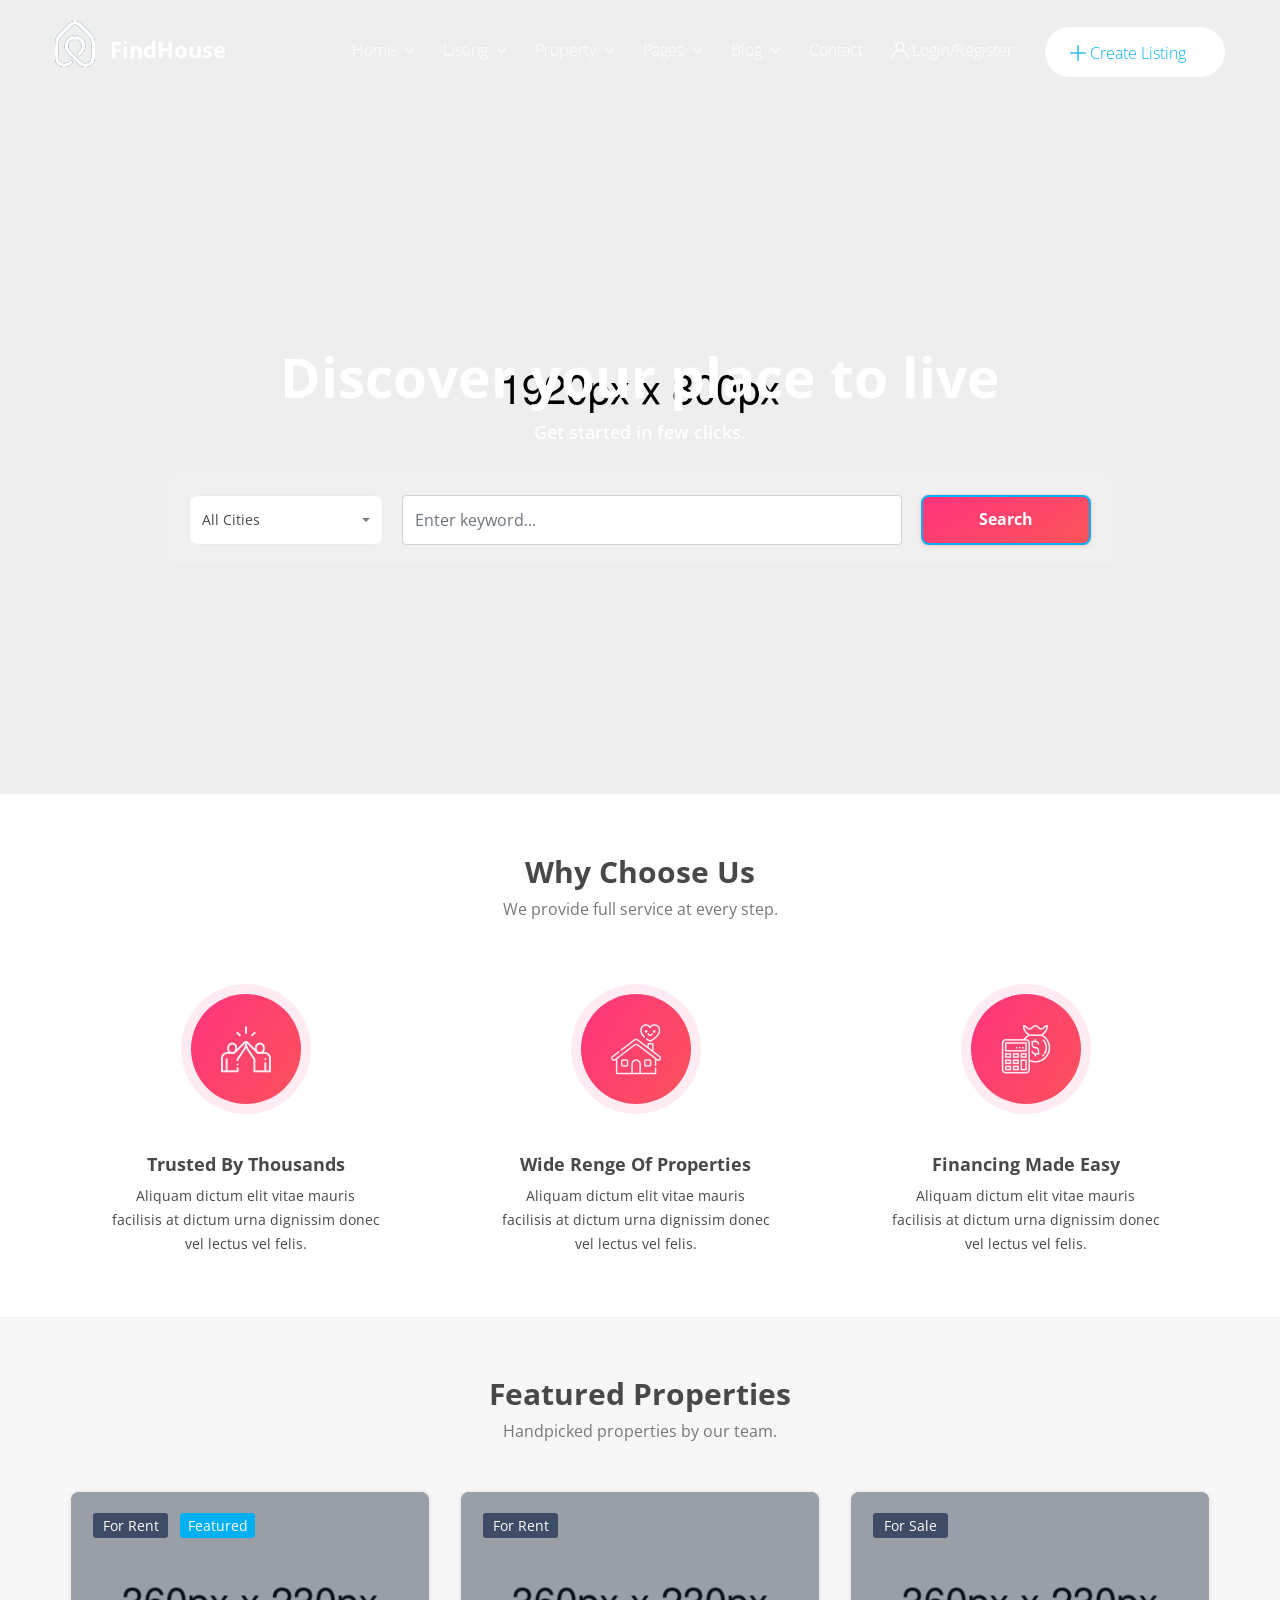
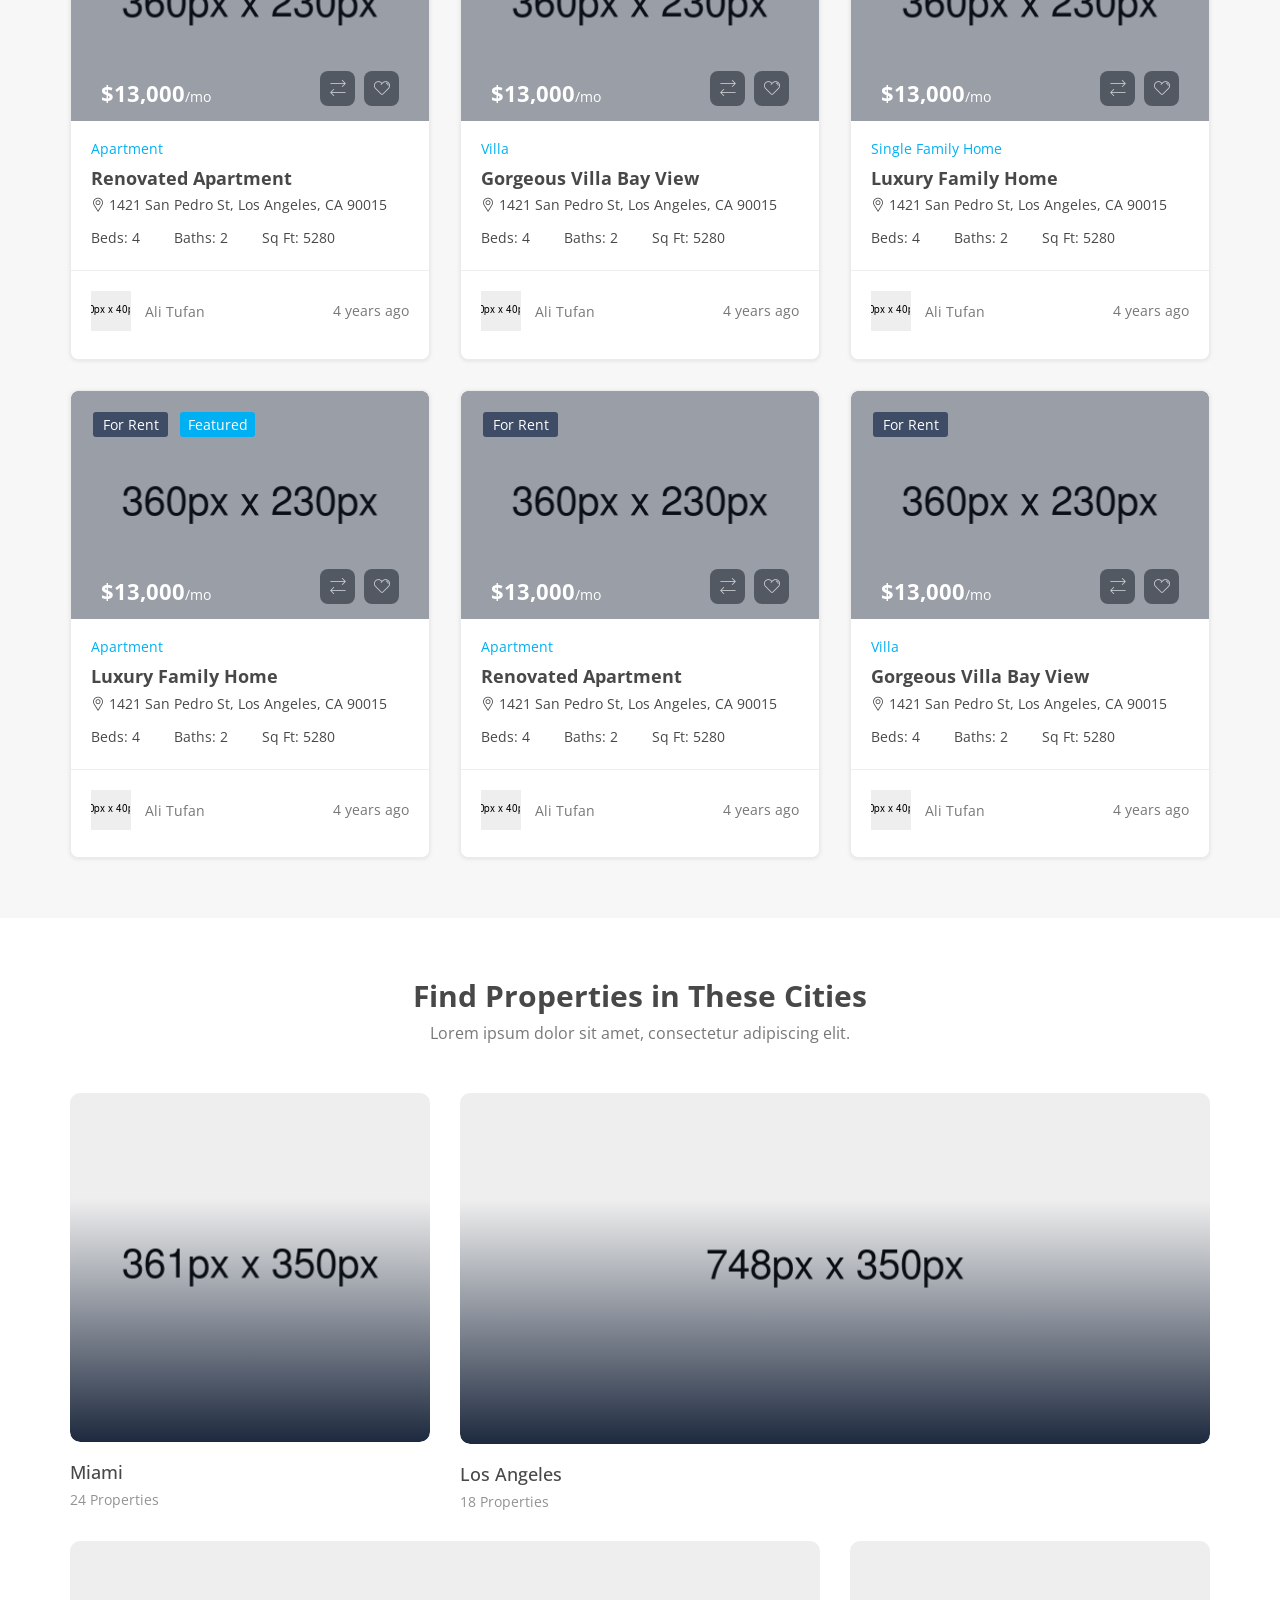
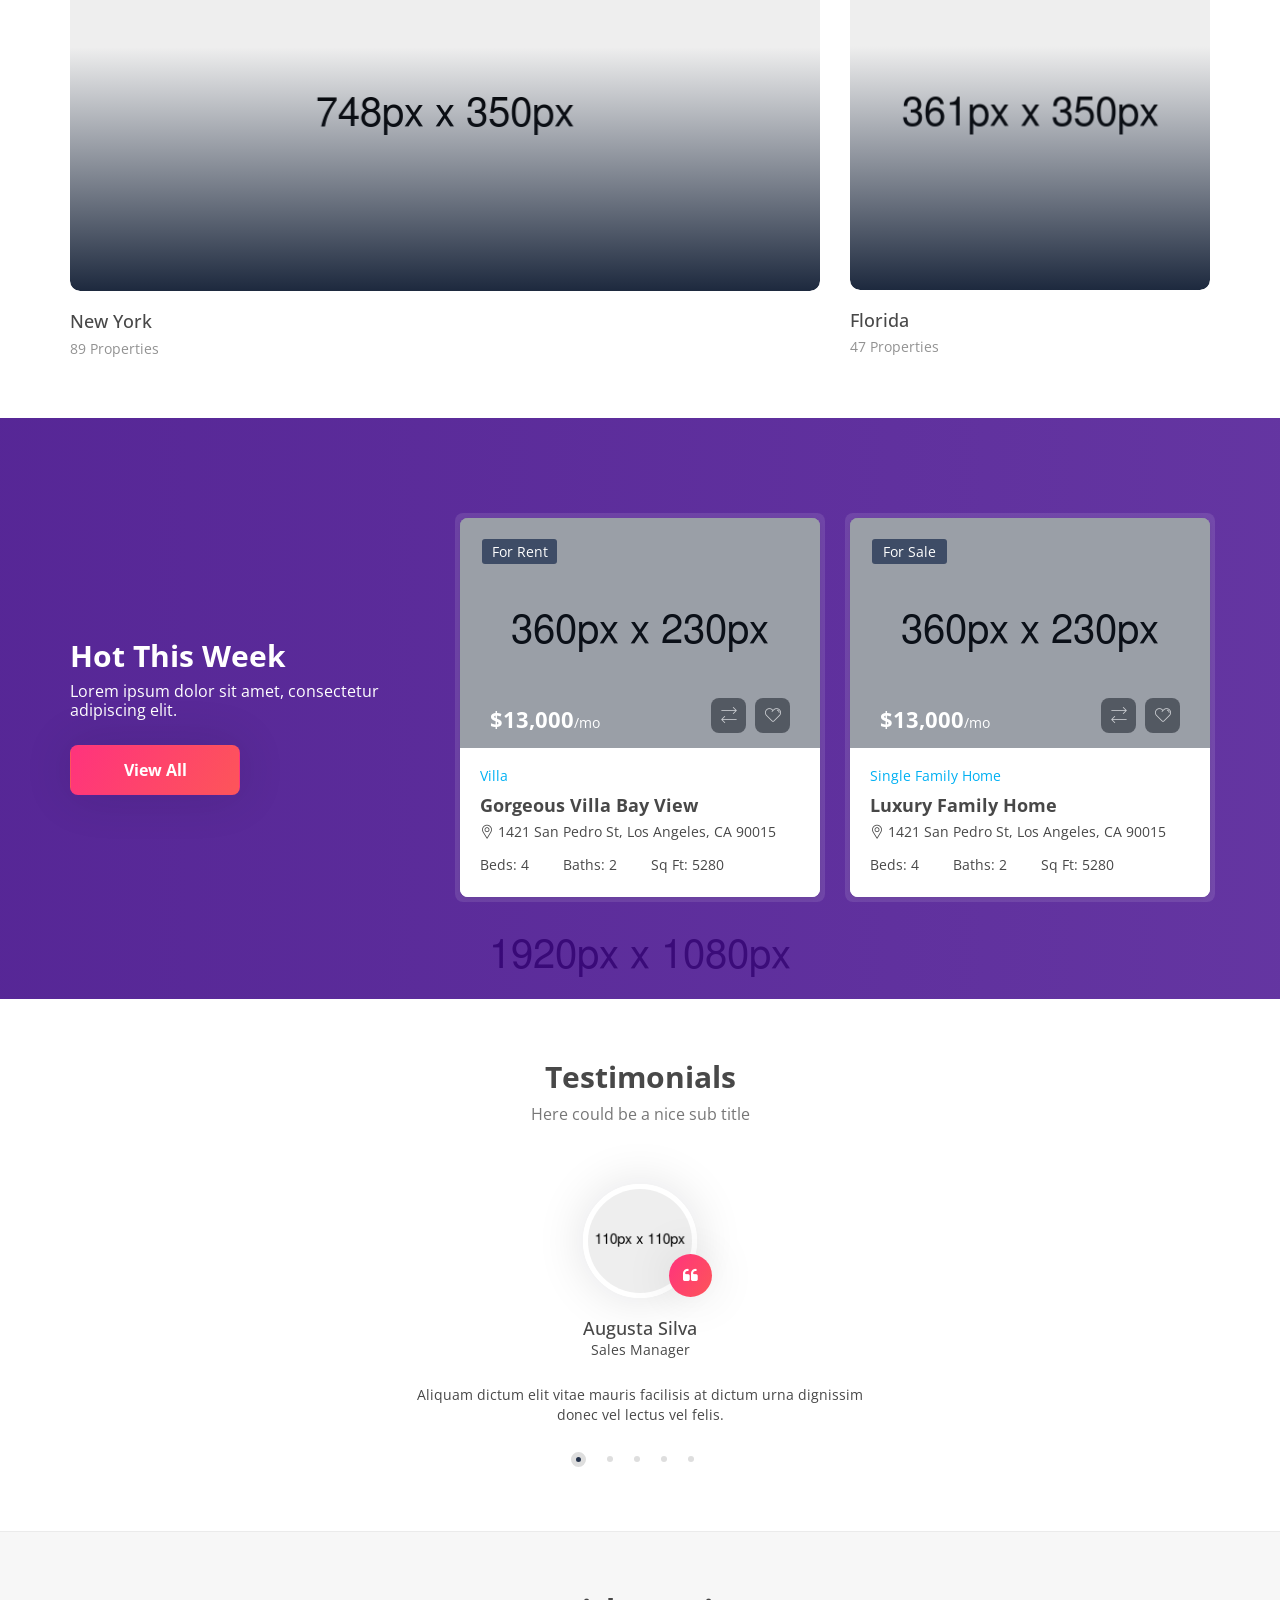
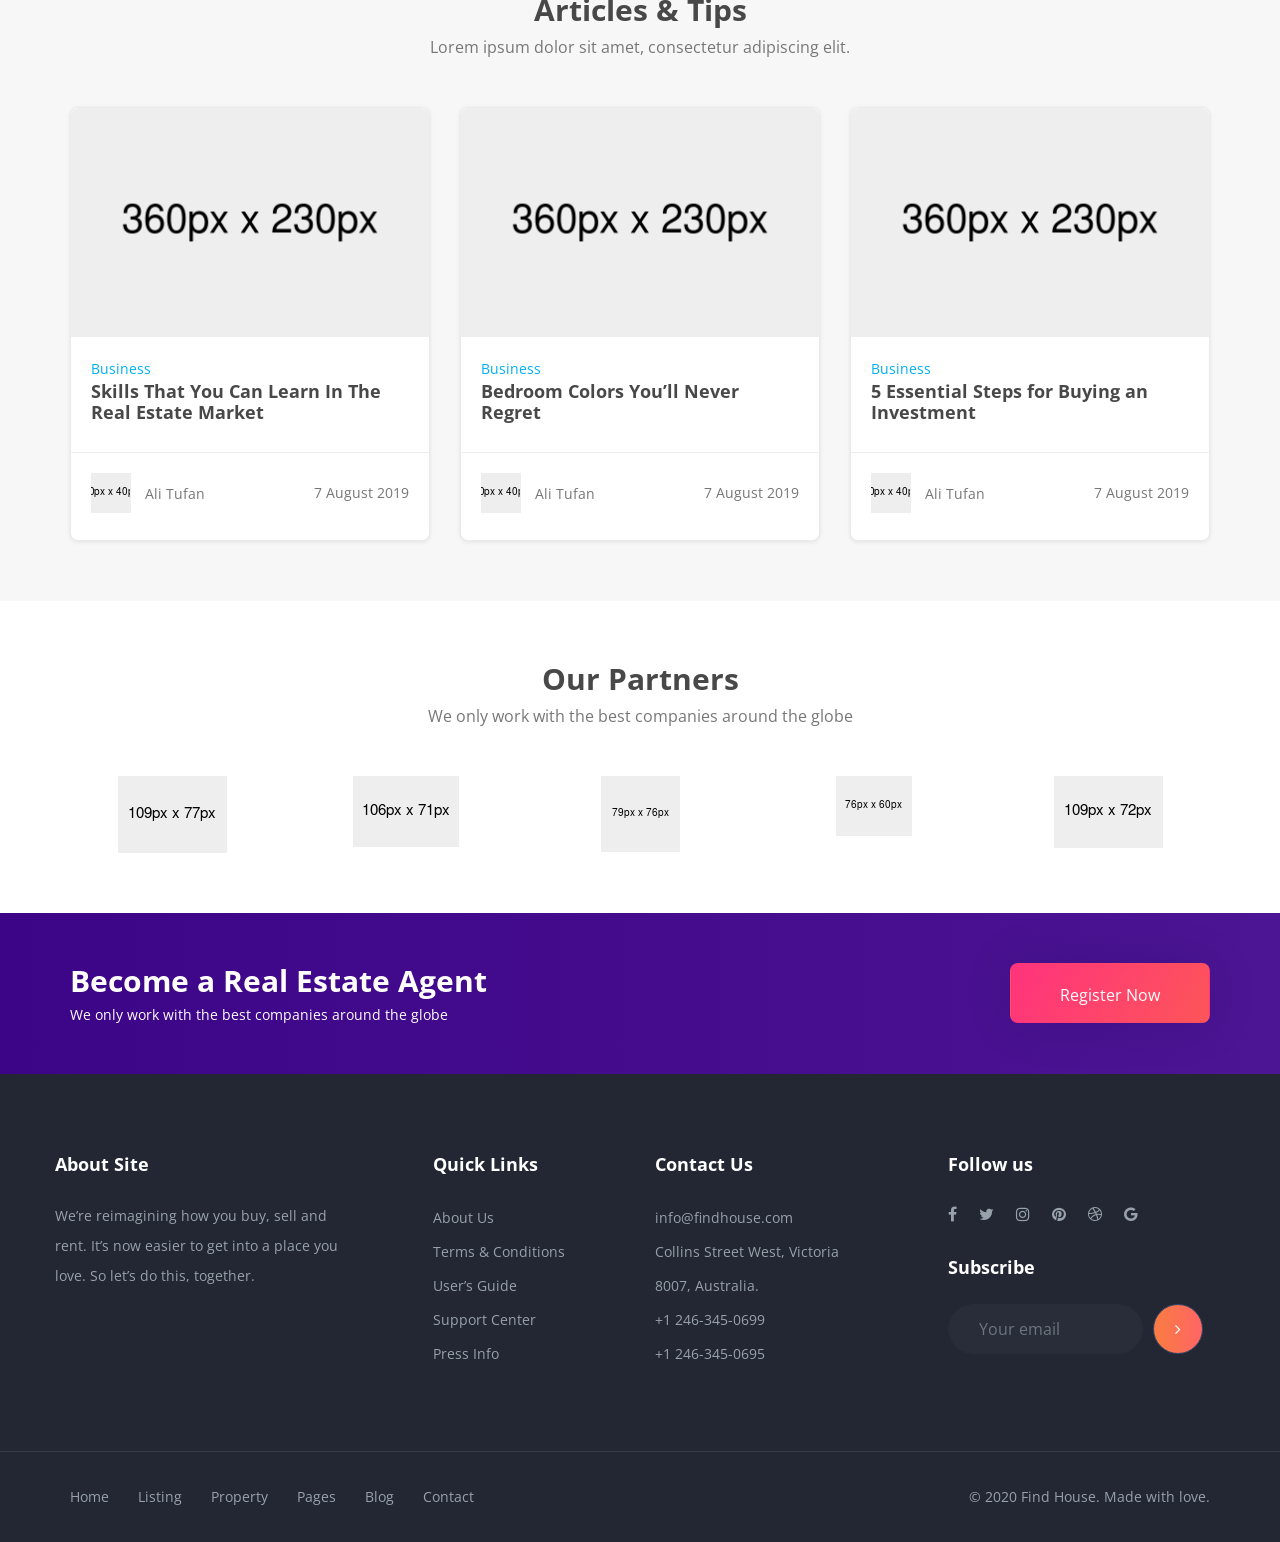
<file: index7.html>
<!DOCTYPE html>
<html dir="ltr" lang="en">
<head>
<meta charset="utf-8">
<meta http-equiv="X-UA-Compatible" content="IE=edge">
<meta name="viewport" content="width=device-width, initial-scale=1">
<meta name="keywords" content="advanced search custom, agency, agent, business, clean, corporate, directory, google maps, homes, listing, membership packages, property, real estate, real estate agent, realestate agency, realtor">
<meta name="description" content="FindHouse - Real Estate HTML Template">
<meta name="CreativeLayers" content="ATFN">
<!-- css file -->
<link rel="stylesheet" href="css/bootstrap.min.css">
<link rel="stylesheet" href="css/style.css">
<!-- Responsive stylesheet -->
<link rel="stylesheet" href="css/responsive.css">
<!-- Title -->
<title>FindHouse - Real Estate HTML Template</title>
<!-- Favicon -->
<link href="images/favicon.ico" sizes="128x128" rel="shortcut icon" type="image/x-icon" />
<link href="images/favicon.ico" sizes="128x128" rel="shortcut icon" />

<!-- HTML5 shim and Respond.js for IE8 support of HTML5 elements and media queries -->
    <!-- WARNING: Respond.js doesn't work if you view the page via file:// -->
    <!--[if lt IE 9]>
      <script src="https://oss.maxcdn.com/html5shiv/3.7.3/html5shiv.min.js"></script>
      <script src="https://oss.maxcdn.com/respond/1.4.2/respond.min.js"></script>
    <![endif]-->
</head>
<body>
<div class="wrapper">
	<div class="preloader"></div>

	<!-- Main Header Nav -->
	<header class="header-nav menu_style_home_one home7 navbar-scrolltofixed stricky main-menu">
		<div class="container p0">
		    <!-- Ace Responsive Menu -->
		    <nav>
		        <!-- Menu Toggle btn-->
		        <div class="menu-toggle">
		            <img class="nav_logo_img img-fluid" src="images/header-logo.png" alt="header-logo.png">
		            <button type="button" id="menu-btn">
		                <span class="icon-bar"></span>
		                <span class="icon-bar"></span>
		                <span class="icon-bar"></span>
		            </button>
		        </div>
		        <a href="#" class="navbar_brand float-left dn-smd">
		            <img class="logo1 img-fluid" src="images/header-logo.png" alt="header-logo.png">
		            <img class="logo2 img-fluid" src="images/header-logo2.png" alt="header-logo2.png">
		            <span>FindHouse</span>
		        </a>
		        <!-- Responsive Menu Structure-->
		        <!--Note: declare the Menu style in the data-menu-style="horizontal" (options: horizontal, vertical, accordion) -->
		        <ul id="respMenu" class="ace-responsive-menu text-right" data-menu-style="horizontal">
		            <li>
		                <a href="#"><span class="title">Home</span></a>
		                <!-- Level Two-->
		                <ul>
		                    <li><a href="index.html">Home 1</a></li>
		                    <li><a href="index2.html">Home 2</a></li>
		                    <li><a href="index3.html">Home 3</a></li>
		                    <li><a href="index4.html">Home 4</a></li>
		                    <li><a href="index5.html">Home 5</a></li>
		                    <li><a href="index6.html">Home 6</a></li>
		                    <li><a href="index7.html">Home 7</a></li>
		                    <li><a href="index8.html">Home 8</a></li>
		                    <li><a href="index9.html">Home 9</a></li>
		                    <li><a href="index10.html">Home 10</a></li>
		                </ul>
		            </li>
		            <li>
		                <a href="#"><span class="title">Listing</span></a>
		                <!-- Level Two-->
	                	<ul>
		                    <li>
		                        <a href="#">Listing Grid</a>
		                        <!-- Level Three-->
		                        <ul>
		                            <li><a href="page-listing-grid-v1.html">Grid v1</a></li>
		                            <li><a href="page-listing-grid-v2.html">Grid v2</a></li>
		                            <li><a href="page-listing-grid-v3.html">Grid v3</a></li>
		                            <li><a href="page-listing-grid-v4.html">Grid v4</a></li>
		                            <li><a href="page-listing-grid-v5.html">Grid v5</a></li>
		                            <li><a href="page-listing-full-width-grid.html">Grid Fullwidth</a></li>
		                        </ul>
		                    </li>
		                    <li>
		                        <a href="#">Listing List</a>
		                        <!-- Level Three-->
		                        <ul>
		                            <li><a href="page-listing-list.html">List V1</a></li>
		                        </ul>
		                    </li>
		                    <li>
		                        <a href="#">Listing Style</a>
		                        <!-- Level Three-->
		                        <ul>
		                            <li><a href="page-listing-parallax.html">Parallax Style</a></li>
		                            <li><a href="page-listing-slider.html">Slider Style</a></li>
		                            <li><a href="page-listing-map.html">Map Header</a></li>
		                        </ul>
		                    </li>
		                    <li>
		                        <a href="#">Listing Half</a>
		                        <!-- Level Three-->
		                        <ul>
		                            <li><a href="page-listing-half-map-v1.html">Map V1</a></li>
		                            <li><a href="page-listing-half-map-v2.html">Map V2</a></li>
		                            <li><a href="page-listing-half-map-v3.html">Map V3</a></li>
		                            <li><a href="page-listing-half-map-v4.html">Map V4</a></li>
		                        </ul>
		                    </li>
		                    <li>
		                        <a href="#">Agent View</a>
		                        <!-- Level Three-->
		                        <ul>
		                            <li><a href="page-listing-agent-v1.html">Agent V1</a></li>
		                            <li><a href="page-listing-agent-v2.html">Agent V2</a></li>
		                            <li><a href="page-listing-agent-v3.html">Agent Details</a></li>
		                        </ul>
		                    </li>
		                    <li>
		                        <a href="#">Agencies View</a>
		                        <!-- Level Three-->
		                        <ul>
		                            <li><a href="page-listing-agencies-v1.html">Agencies V1</a></li>
		                            <li><a href="page-listing-agencies-v2.html">Agencies V2</a></li>
		                            <li><a href="page-listing-agencies-v3.html">Agencies Details</a></li>
		                        </ul>
		                    </li>
                            <li><a href="page-add-new-property.html">Create Listing</a></li>
	                	</ul>
		            </li>
		            <li>
		                <a href="#"><span class="title">Property</span></a>
		                <ul>
		                    <li>
		                        <a href="#">User Admin</a>
		                        <ul>
				                    <li><a href="page-dashboard.html">Dashboard</a></li>
				                    <li><a href="page-my-properties.html">My Properties</a></li>
				                    <li><a href="page-message.html">My Message</a></li>
				                    <li><a href="page-my-review.html">My Review</a></li>
				                    <li><a href="page-my-favorites.html">My Favorites</a></li>
				                    <li><a href="page-add-new-property.html">Add Property</a></li>
				                    <li><a href="page-my-profile.html">My Profile</a></li>
		                        </ul>
		                    </li>
		                    <li>
		                        <a href="#">Listing Single</a>
		                        <!-- Level Three-->
		                        <ul>
		                            <li><a href="page-listing-single-v1.html">Single V1</a></li>
		                            <li><a href="page-listing-single-v2.html">Single V2</a></li>
		                            <li><a href="page-listing-single-v3.html">Single V3</a></li>
		                            <li><a href="page-listing-single-v4.html">Single V4</a></li>
		                            <li><a href="page-listing-single-v5.html">Single V5</a></li>
		                        </ul>
		                    </li>
                            <li><a href="page-add-new-property.html">Create Listing</a></li>
		                </ul>
		            </li>
		            <li>
		                <a href="#"><span class="title">Pages</span></a>
		                <ul>
				            <li>
				                <a href="#"><span class="title">Pages</span></a>
				                <ul>
				                    <li><a href="page-shop.html">Shop</a></li>
				                    <li><a href="page-shop-single.html">Shop Single</a></li>
				                    <li><a href="page-shop-cart.html">Cart</a></li>
				                    <li><a href="page-shop-checkout.html">Checkout</a></li>
				                    <li><a href="page-shop-order.html">Order</a></li>
				                </ul>
				            </li>
		                    <li><a href="page-about.html">About Us</a></li>
		                    <li><a href="page-gallery.html">Gallery</a></li>
		                    <li><a href="page-faq.html">Faq</a></li>
		                    <li><a href="page-login.html">LogIn</a></li>
			                <li><a href="page-compare.html">Membership</a></li>
			                <li><a href="page-compare2.html">Membership 2</a></li>
		                    <li><a href="page-register.html">Register</a></li>
		                    <li><a href="page-service.html">Service</a></li>
		                    <li><a href="page-error.html">404 Page</a></li>
		                    <li><a href="page-terms.html">Terms and Conditions</a></li>
		                    <li><a href="page-ui-element.html">UI Elements</a></li>
		                </ul>
		            </li>
		            <li>
		                <a href="#"><span class="title">Blog</span></a>
		                <ul>
		                    <li><a href="page-blog-v1.html">Blog List 1</a></li>
		                    <li><a href="page-blog-grid.html">Blog List 2</a></li>
		                    <li><a href="page-blog-single.html">Single Post</a></li>
		                </ul>
		            </li>
		            <li class="last">
		                <a href="page-contact.html"><span class="title">Contact</span></a>
		            </li>
	                <li class="list-inline-item list_s"><a href="#" class="btn flaticon-user" data-toggle="modal" data-target=".bd-example-modal-lg"> <span class="dn-lg">Login/Register</span></a></li>
	                <li class="list-inline-item add_listing"><a href="page-add-new-property.html"><span class="flaticon-plus"></span><span class="dn-lg"> Create Listing</span></a></li>
		        </ul>
		    </nav>
		</div>
	</header>
	<!-- Modal -->
	<div class="sign_up_modal modal fade bd-example-modal-lg" tabindex="-1" role="dialog" aria-hidden="true">
		<div class="modal-dialog modal-lg" role="document">
		    <div class="modal-content">
		      	<div class="modal-header">
		        	<button type="button" class="close" data-dismiss="modal" aria-label="Close"><span aria-hidden="true">&times;</span></button>
		      	</div>
		      	<div class="modal-body container pb20">
		      		<div class="row">
		      			<div class="col-lg-12">
				    		<ul class="sign_up_tab nav nav-tabs" id="myTab" role="tablist">
							  	<li class="nav-item">
							    	<a class="nav-link active" id="home-tab" data-toggle="tab" href="#home" role="tab" aria-controls="home" aria-selected="true">Login</a>
							  	</li>
							  	<li class="nav-item">
							    	<a class="nav-link" id="profile-tab" data-toggle="tab" href="#profile" role="tab" aria-controls="profile" aria-selected="false">Register</a>
							  	</li>
							</ul>
		      			</div>
		      		</div>
					<div class="tab-content container" id="myTabContent">
					  	<div class="row mt25 tab-pane fade show active" id="home" role="tabpanel" aria-labelledby="home-tab">
					  		<div class="col-lg-6 col-xl-6">
					  			<div class="login_thumb">
					  				<img class="img-fluid w100" src="images/resource/login.jpg" alt="login.jpg">
					  			</div>
					  		</div>
					  		<div class="col-lg-6 col-xl-6">
								<div class="login_form">
									<form action="#">
										<div class="heading">
											<h4>Login</h4>
										</div>
										<div class="row mt25">
											<div class="col-lg-12">
												<button type="submit" class="btn btn-fb btn-block"><i class="fa fa-facebook float-left mt5"></i> Login with Facebook</button>
											</div>
											<div class="col-lg-12">
												<button type="submit" class="btn btn-googl btn-block"><i class="fa fa-google float-left mt5"></i> Login with Google</button>
											</div>
										</div>
										<hr>
										<div class="input-group mb-2 mr-sm-2">
										    <input type="text" class="form-control" id="inlineFormInputGroupUsername2" placeholder="User Name Or Email">
										    <div class="input-group-prepend">
										    	<div class="input-group-text"><i class="flaticon-user"></i></div>
										    </div>
										</div>
										<div class="input-group form-group">
									    	<input type="password" class="form-control" id="exampleInputPassword1" placeholder="Password">
										    <div class="input-group-prepend">
										    	<div class="input-group-text"><i class="flaticon-password"></i></div>
										    </div>
										</div>
										<div class="form-group custom-control custom-checkbox">
											<input type="checkbox" class="custom-control-input" id="exampleCheck1">
											<label class="custom-control-label" for="exampleCheck1">Remember me</label>
											<a class="btn-fpswd float-right" href="#">Lost your password?</a>
										</div>
										<button type="submit" class="btn btn-log btn-block btn-thm">Log In</button>
										<p class="text-center">Don't have an account? <a class="text-thm" href="#">Register</a></p>
									</form>
								</div>
					  		</div>
					  	</div>
					  	<div class="row mt25 tab-pane fade" id="profile" role="tabpanel" aria-labelledby="profile-tab">
					  		<div class="col-lg-6 col-xl-6">
					  			<div class="regstr_thumb">
					  				<img class="img-fluid w100" src="images/resource/regstr.jpg" alt="regstr.jpg">
					  			</div>
					  		</div>
					  		<div class="col-lg-6 col-xl-6">
								<div class="sign_up_form">
									<div class="heading">
										<h4>Register</h4>
									</div>
									<form action="#">
										<div class="row">
											<div class="col-lg-12">
												<button type="submit" class="btn btn-block btn-fb"><i class="fa fa-facebook float-left mt5"></i> Login with Facebook</button>
											</div>
											<div class="col-lg-12">
												<button type="submit" class="btn btn-block btn-googl"><i class="fa fa-google float-left mt5"></i> Login with Google</button>
											</div>
										</div>
										<hr>
										<div class="form-group input-group">
										    <input type="text" class="form-control" id="exampleInputName" placeholder="User Name">
										    <div class="input-group-prepend">
										    	<div class="input-group-text"><i class="flaticon-user"></i></div>
										    </div>
										</div>
										<div class="form-group input-group">
										    <input type="email" class="form-control" id="exampleInputEmail2" placeholder="Email">
										    <div class="input-group-prepend">
										    	<div class="input-group-text"><i class="fa fa-envelope-o"></i></div>
										    </div>
										</div>
										<div class="form-group input-group">
										    <input type="password" class="form-control" id="exampleInputPassword2" placeholder="Password">
										    <div class="input-group-prepend">
										    	<div class="input-group-text"><i class="flaticon-password"></i></div>
										    </div>
										</div>
										<div class="form-group input-group">
										    <input type="password" class="form-control" id="exampleInputPassword3" placeholder="Re-enter password">
										    <div class="input-group-prepend">
										    	<div class="input-group-text"><i class="flaticon-password"></i></div>
										    </div>
										</div>
										<div class="form-group ui_kit_select_search mb0">
											<select class="selectpicker" data-live-search="true" data-width="100%">
												<option data-tokens="SelectRole">Single User</option>
												<option data-tokens="Agent/Agency">Agent</option>
												<option data-tokens="SingleUser">Multi User</option>
											</select>
										</div>
										<div class="form-group custom-control custom-checkbox">
											<input type="checkbox" class="custom-control-input" id="exampleCheck2">
											<label class="custom-control-label" for="exampleCheck2">I have read and accept the Terms and Privacy Policy?</label>
										</div>
										<button type="submit" class="btn btn-log btn-block btn-thm">Sign Up</button>
										<p class="text-center">Already have an account? <a class="text-thm" href="#">Log In</a></p>
									</form>
								</div>
					  		</div>
					  	</div>
					</div>
		      	</div>
		    </div>
		</div>
	</div>

	<!-- Main Header Nav For Mobile -->
	<div id="page" class="stylehome1 h0">
		<div class="mobile-menu">
			<div class="header stylehome1">
				<div class="main_logo_home2 text-center">
		            <img class="nav_logo_img img-fluid mt20" src="images/header-logo2.png" alt="header-logo2.png">
		            <span class="mt20">FindHouse</span>
				</div>
				<ul class="menu_bar_home2">
	                <li class="list-inline-item list_s"><a href="page-register.html"><span class="flaticon-user"></span></a></li>
					<li class="list-inline-item"><a href="#menu"><span></span></a></li>
				</ul>
			</div>
		</div><!-- /.mobile-menu -->
		<nav id="menu" class="stylehome1">
			<ul>
				<li><span>Home</span>
	                <ul>
	                    <li><a href="index.html">Home 1</a></li>
	                    <li><a href="index2.html">Home 2</a></li>
	                    <li><a href="index3.html">Home 3</a></li>
	                    <li><a href="index4.html">Home 4</a></li>
	                    <li><a href="index5.html">Home 5</a></li>
	                    <li><a href="index6.html">Home 6</a></li>
	                    <li><a href="index7.html">Home 7</a></li>
	                    <li><a href="index8.html">Home 8</a></li>
	                    <li><a href="index9.html">Home 9</a></li>
	                    <li><a href="index10.html">Home 10</a></li>
	                </ul>
				</li>
				<li><span>Listing</span>
					<ul>
						<li><span>Listing Grid</span>
							<ul>
	                            <li><a href="page-listing-grid-v1.html">Grid v1</a></li>
	                            <li><a href="page-listing-grid-v2.html">Grid v2</a></li>
	                            <li><a href="page-listing-grid-v3.html">Grid v3</a></li>
	                            <li><a href="page-listing-grid-v4.html">Grid v4</a></li>
	                            <li><a href="page-listing-grid-v5.html">Grid v5</a></li>
	                            <li><a href="page-listing-full-width-grid.html">Grid Fullwidth</a></li>
							</ul>
						</li>
						<li><span>Listing Style</span>
							<ul>
	                            <li><a href="page-listing-parallax.html">Parallax Style</a></li>
	                            <li><a href="page-listing-slider.html">Slider Style</a></li>
	                            <li><a href="page-listing-map.html">Map Header</a></li>
							</ul>
						</li>
						<li><span>Listing Half</span>
							<ul>
	                            <li><a href="page-listing-half-map-v1.html">Map V1</a></li>
	                            <li><a href="page-listing-half-map-v2.html">Map V2</a></li>
	                            <li><a href="page-listing-half-map-v3.html">Map V3</a></li>
	                            <li><a href="page-listing-half-map-v4.html">Map V4</a></li>
							</ul>
						</li>
						<li><span>Agent View</span>
							<ul>
	                            <li><a href="page-listing-agent-v1.html">Agent V1</a></li>
	                            <li><a href="page-listing-agent-v2.html">Agent V2</a></li>
	                            <li><a href="page-listing-agent-v3.html">Agent Details</a></li>
							</ul>
						</li>
						<li><span>Agencies View</span>
							<ul>
	                            <li><a href="page-agencies-list-v1.html">Agencies V1</a></li>
	                            <li><a href="page-agencies-list-v2.html">Agencies V2</a></li>
	                            <li><a href="page-agencies-list-v3.html">Agencies Details</a></li>
							</ul>
						</li>
					</ul>
				</li>
				<li><span>Property</span>
					<ul>
						<li><span>Property</span>
							<ul>
					            <li><a href="page-dashboard.html">Dashboard</a></li>
			                    <li><a href="page-my-properties.html">My Properties</a></li>
			                    <li><a href="page-add-new-property.html">Add New Property</a></li>
							</ul>
						</li>
						<li><span>Listing Single</span>
							<ul>
	                            <li><a href="page-listing-single-v1.html">Single V1</a></li>
	                            <li><a href="page-listing-single-v2.html">Single V2</a></li>
	                            <li><a href="page-listing-single-v3.html">Single V3</a></li>
	                            <li><a href="page-listing-single-v4.html">Single V4</a></li>
	                            <li><a href="page-listing-single-v5.html">Single V5</a></li>
							</ul>
						</li>
					</ul>
				</li>
				<li><span>Blog</span>
					<ul>
	                    <li><a href="page-blog-v1.html">Blog List 1</a></li>
	                    <li><a href="page-blog-grid.html">Blog List 2</a></li>
	                    <li><a href="page-blog-single.html">Single Post</a></li>
					</ul>
				</li>
				<li><span>Pages</span>
					<ul>
						<li><span>Shop</span>
							<ul>
			                    <li><a href="page-shop.html">Shop</a></li>
			                    <li><a href="page-shop-single.html">Shop Single</a></li>
			                    <li><a href="page-shop-cart.html">Cart</a></li>
			                    <li><a href="page-shop-checkout.html">Checkout</a></li>
			                    <li><a href="page-shop-order.html">Order</a></li>
							</ul>
						</li>
		                <li><a href="page-about.html">About Us</a></li>
		                <li><a href="page-gallery.html">Gallery</a></li>
		                <li><a href="page-faq.html">Faq</a></li>
		                <li><a href="page-login.html">LogIn</a></li>
		                <li><a href="page-compare.html">Membership</a></li>
		                <li><a href="page-compare2.html">Membership 2</a></li>
	                    <li><a href="page-register.html">Register</a></li>
	                    <li><a href="page-service.html">Service</a></li>
		                <li><a href="page-error.html">404 Page</a></li>
		                <li><a href="page-terms.html">Terms and Conditions</a></li>
		                <li><a href="page-ui-element.html">UI Elements</a></li>
					</ul>
				</li>
				<li><a href="page-contact.html">Contact</a></li>
				<li><a href="page-login.html"><span class="flaticon-user"></span> Login</a></li>
				<li><a href="page-register.html"><span class="flaticon-edit"></span> Register</a></li>
				<li class="cl_btn"><a class="btn btn-block btn-lg btn-thm circle" href="#"><span class="flaticon-plus"></span> Create Listing</a></li>
			</ul>
		</nav>
	</div>

	<!-- Home Design -->
	<section class="home-seven">
		<div class="container">
			<div class="row posr">
				<div class="col-lg-10 offset-lg-1">
					<div class="home_content home7">
						<div class="home-text text-center">
							<h2 class="fz55">Discover your place to live</h2>
							<p class="fz18 color-white">Get started in few clicks.</p>
						</div>
						<div class="home_adv_srch_opt home7">
							<div class="home1-advnc-search home7">
								<ul class="h1ads_1st_list mb0 text-center">
									<li class="list-inline-item">
										<div class="search_option_two">
											<div class="candidate_revew_select">
												<select class="selectpicker w100 show-tick">
													<option>All Cities</option>
													<option>Apartment</option>
													<option>Bungalow</option>
													<option>Condo</option>
													<option>House</option>
													<option>Land</option>
													<option>Single Family</option>
												</select>
											</div>
										</div>
									</li>
									<li class="list-inline-item">
									    <div class="form-group">
									    	<input type="text" class="form-control" id="exampleInputName1" placeholder="Enter keyword...">
									    </div>
									</li>
									<li class="list-inline-item">
										<div class="search_option_button">
										    <button type="submit" class="btn btn-thm">Search</button>
										</div>
									</li>
								</ul>
							</div>
						</div>
					</div>
				</div>
			</div>
		</div>
	</section>

	<!-- Why Chose Us -->
	<section id="why-chose" class="whychose_us pb30">
		<div class="container">
			<div class="row">
				<div class="col-lg-6 offset-lg-3">
					<div class="main-title text-center">
						<h2>Why Choose Us</h2>
						<p>We provide full service at every step.</p>
					</div>
				</div>
			</div>
			<div class="row">
				<div class="col-md-6 col-lg-4 col-xl-4">
					<div class="why_chose_us home7">
						<div class="icon">
							<span class="flaticon-high-five"></span>
						</div>
						<div class="details">
							<h4>Trusted By Thousands</h4>
							<p>Aliquam dictum elit vitae mauris facilisis at dictum urna dignissim donec vel lectus vel felis.</p>
						</div>
					</div>
				</div>
				<div class="col-md-6 col-lg-4 col-xl-4">
					<div class="why_chose_us home7">
						<div class="icon">
							<span class="flaticon-home-1"></span>
						</div>
						<div class="details">
							<h4>Wide Renge Of Properties</h4>
							<p>Aliquam dictum elit vitae mauris facilisis at dictum urna dignissim donec vel lectus vel felis.</p>
						</div>
					</div>
				</div>
				<div class="col-md-6 col-lg-4 col-xl-4">
					<div class="why_chose_us home7">
						<div class="icon">
							<span class="flaticon-profit"></span>
						</div>
						<div class="details">
							<h4>Financing Made Easy</h4>
							<p>Aliquam dictum elit vitae mauris facilisis at dictum urna dignissim donec vel lectus vel felis.</p>
						</div>
					</div>
				</div>
			</div>
		</div>
	</section>

	<!-- Feature Properties -->
	<section id="feature-property" class="feature-property bgc-f7 pb30">
		<div class="container">
			<div class="row">
				<div class="col-lg-6 offset-lg-3">
					<div class="main-title text-center">
						<h2>Featured Properties</h2>
						<p>Handpicked properties by our team.</p>
					</div>
				</div>
			</div>
			<div class="row">
				<div class="col-md-6 col-lg-4">
					<div class="feat_property home7">
						<div class="thumb">
							<img class="img-whp" src="images/property/fp1.jpg" alt="fp1.jpg">
							<div class="thmb_cntnt">
								<ul class="tag mb0">
									<li class="list-inline-item"><a href="#">For Rent</a></li>
									<li class="list-inline-item"><a href="#">Featured</a></li>
								</ul>
								<ul class="icon mb0">
									<li class="list-inline-item"><a href="#"><span class="flaticon-transfer-1"></span></a></li>
									<li class="list-inline-item"><a href="#"><span class="flaticon-heart"></span></a></li>
								</ul>
								<a class="fp_price" href="#">$13,000<small>/mo</small></a>
							</div>
						</div>
						<div class="details">
							<div class="tc_content">
								<p class="text-thm">Apartment</p>
								<h4>Renovated Apartment</h4>
								<p><span class="flaticon-placeholder"></span> 1421 San Pedro St, Los Angeles, CA 90015</p>
								<ul class="prop_details mb0">
									<li class="list-inline-item"><a href="#">Beds: 4</a></li>
									<li class="list-inline-item"><a href="#">Baths: 2</a></li>
									<li class="list-inline-item"><a href="#">Sq Ft: 5280</a></li>
								</ul>
							</div>
							<div class="fp_footer">
								<ul class="fp_meta float-left mb0">
									<li class="list-inline-item"><a href="#"><img src="images/property/pposter1.png" alt="pposter1.png"></a></li>
									<li class="list-inline-item"><a href="#">Ali Tufan</a></li>
								</ul>
								<div class="fp_pdate float-right">4 years ago</div>
							</div>
						</div>
					</div>
				</div>
				<div class="col-md-6 col-lg-4">
					<div class="feat_property home7">
						<div class="thumb">
							<img class="img-whp" src="images/property/fp2.jpg" alt="fp2.jpg">
							<div class="thmb_cntnt">
								<ul class="tag mb0">
									<li class="list-inline-item"><a href="#">For Rent</a></li>
									<li class="list-inline-item dn"></li>
								</ul>
								<ul class="icon mb0">
									<li class="list-inline-item"><a href="#"><span class="flaticon-transfer-1"></span></a></li>
									<li class="list-inline-item"><a href="#"><span class="flaticon-heart"></span></a></li>
								</ul>
								<a class="fp_price" href="#">$13,000<small>/mo</small></a>
							</div>
						</div>
						<div class="details">
							<div class="tc_content">
								<p class="text-thm">Villa</p>
								<h4>Gorgeous Villa Bay View</h4>
								<p><span class="flaticon-placeholder"></span> 1421 San Pedro St, Los Angeles, CA 90015</p>
								<ul class="prop_details mb0">
									<li class="list-inline-item"><a href="#">Beds: 4</a></li>
									<li class="list-inline-item"><a href="#">Baths: 2</a></li>
									<li class="list-inline-item"><a href="#">Sq Ft: 5280</a></li>
								</ul>
							</div>
							<div class="fp_footer">
								<ul class="fp_meta float-left mb0">
									<li class="list-inline-item"><a href="#"><img src="images/property/pposter1.png" alt="pposter1.png"></a></li>
									<li class="list-inline-item"><a href="#">Ali Tufan</a></li>
								</ul>
								<div class="fp_pdate float-right">4 years ago</div>
							</div>
						</div>
					</div>
				</div>
				<div class="col-md-6 col-lg-4">
					<div class="feat_property home7">
						<div class="thumb">
							<img class="img-whp" src="images/property/fp3.jpg" alt="fp3.jpg">
							<div class="thmb_cntnt">
								<ul class="tag mb0">
									<li class="list-inline-item"><a href="#">For Sale</a></li>
									<li class="list-inline-item dn"></li>
								</ul>
								<ul class="icon mb0">
									<li class="list-inline-item"><a href="#"><span class="flaticon-transfer-1"></span></a></li>
									<li class="list-inline-item"><a href="#"><span class="flaticon-heart"></span></a></li>
								</ul>
								<a class="fp_price" href="#">$13,000<small>/mo</small></a>
							</div>
						</div>
						<div class="details">
							<div class="tc_content">
								<p class="text-thm">Single Family Home</p>
								<h4>Luxury Family Home</h4>
								<p><span class="flaticon-placeholder"></span> 1421 San Pedro St, Los Angeles, CA 90015</p>
								<ul class="prop_details mb0">
									<li class="list-inline-item"><a href="#">Beds: 4</a></li>
									<li class="list-inline-item"><a href="#">Baths: 2</a></li>
									<li class="list-inline-item"><a href="#">Sq Ft: 5280</a></li>
								</ul>
							</div>
							<div class="fp_footer">
								<ul class="fp_meta float-left mb0">
									<li class="list-inline-item"><a href="#"><img src="images/property/pposter1.png" alt="pposter1.png"></a></li>
									<li class="list-inline-item"><a href="#">Ali Tufan</a></li>
								</ul>
								<div class="fp_pdate float-right">4 years ago</div>
							</div>
						</div>
					</div>
				</div>
				<div class="col-md-6 col-lg-4">
					<div class="feat_property home7">
						<div class="thumb">
							<img class="img-whp" src="images/property/fp7.jpg" alt="fp7.jpg">
							<div class="thmb_cntnt">
								<ul class="tag mb0">
									<li class="list-inline-item"><a href="#">For Rent</a></li>
									<li class="list-inline-item"><a href="#">Featured</a></li>
								</ul>
								<ul class="icon mb0">
									<li class="list-inline-item"><a href="#"><span class="flaticon-transfer-1"></span></a></li>
									<li class="list-inline-item"><a href="#"><span class="flaticon-heart"></span></a></li>
								</ul>
								<a class="fp_price" href="#">$13,000<small>/mo</small></a>
							</div>
						</div>
						<div class="details">
							<div class="tc_content">
								<p class="text-thm">Apartment</p>
								<h4>Luxury Family Home</h4>
								<p><span class="flaticon-placeholder"></span> 1421 San Pedro St, Los Angeles, CA 90015</p>
								<ul class="prop_details mb0">
									<li class="list-inline-item"><a href="#">Beds: 4</a></li>
									<li class="list-inline-item"><a href="#">Baths: 2</a></li>
									<li class="list-inline-item"><a href="#">Sq Ft: 5280</a></li>
								</ul>
							</div>
							<div class="fp_footer">
								<ul class="fp_meta float-left mb0">
									<li class="list-inline-item"><a href="#"><img src="images/property/pposter1.png" alt="pposter1.png"></a></li>
									<li class="list-inline-item"><a href="#">Ali Tufan</a></li>
								</ul>
								<div class="fp_pdate float-right">4 years ago</div>
							</div>
						</div>
					</div>
				</div>
				<div class="col-md-6 col-lg-4">
					<div class="feat_property home7">
						<div class="thumb">
							<img class="img-whp" src="images/property/fp8.jpg" alt="fp8.jpg">
							<div class="thmb_cntnt">
								<ul class="tag mb0">
									<li class="list-inline-item"><a href="#">For Rent</a></li>
									<li class="list-inline-item dn"></li>
								</ul>
								<ul class="icon mb0">
									<li class="list-inline-item"><a href="#"><span class="flaticon-transfer-1"></span></a></li>
									<li class="list-inline-item"><a href="#"><span class="flaticon-heart"></span></a></li>
								</ul>
								<a class="fp_price" href="#">$13,000<small>/mo</small></a>
							</div>
						</div>
						<div class="details">
							<div class="tc_content">
								<p class="text-thm">Apartment</p>
								<h4>Renovated Apartment</h4>
								<p><span class="flaticon-placeholder"></span> 1421 San Pedro St, Los Angeles, CA 90015</p>
								<ul class="prop_details mb0">
									<li class="list-inline-item"><a href="#">Beds: 4</a></li>
									<li class="list-inline-item"><a href="#">Baths: 2</a></li>
									<li class="list-inline-item"><a href="#">Sq Ft: 5280</a></li>
								</ul>
							</div>
							<div class="fp_footer">
								<ul class="fp_meta float-left mb0">
									<li class="list-inline-item"><a href="#"><img src="images/property/pposter1.png" alt="pposter1.png"></a></li>
									<li class="list-inline-item"><a href="#">Ali Tufan</a></li>
								</ul>
								<div class="fp_pdate float-right">4 years ago</div>
							</div>
						</div>
					</div>
				</div>
				<div class="col-md-6 col-lg-4">
					<div class="feat_property home7">
						<div class="thumb">
							<img class="img-whp" src="images/property/fp9.jpg" alt="fp9.jpg">
							<div class="thmb_cntnt">
								<ul class="tag mb0">
									<li class="list-inline-item"><a href="#">For Rent</a></li>
									<li class="list-inline-item dn"></li>
								</ul>
								<ul class="icon mb0">
									<li class="list-inline-item"><a href="#"><span class="flaticon-transfer-1"></span></a></li>
									<li class="list-inline-item"><a href="#"><span class="flaticon-heart"></span></a></li>
								</ul>
								<a class="fp_price" href="#">$13,000<small>/mo</small></a>
							</div>
						</div>
						<div class="details">
							<div class="tc_content">
								<p class="text-thm">Villa</p>
								<h4>Gorgeous Villa Bay View</h4>
								<p><span class="flaticon-placeholder"></span> 1421 San Pedro St, Los Angeles, CA 90015</p>
								<ul class="prop_details mb0">
									<li class="list-inline-item"><a href="#">Beds: 4</a></li>
									<li class="list-inline-item"><a href="#">Baths: 2</a></li>
									<li class="list-inline-item"><a href="#">Sq Ft: 5280</a></li>
								</ul>
							</div>
							<div class="fp_footer">
								<ul class="fp_meta float-left mb0">
									<li class="list-inline-item"><a href="#"><img src="images/property/pposter1.png" alt="pposter1.png"></a></li>
									<li class="list-inline-item"><a href="#">Ali Tufan</a></li>
								</ul>
								<div class="fp_pdate float-right">4 years ago</div>
							</div>
						</div>
					</div>
				</div>
			</div>
		</div>
	</section>

	<!-- Property Cities -->
	<section id="property-city" class="property-city pb30">
		<div class="container">
			<div class="row">
				<div class="col-lg-6 offset-lg-3">
					<div class="main-title text-center">
						<h2>Find Properties in These Cities</h2>
						<p>Lorem ipsum dolor sit amet, consectetur adipiscing elit.</p>
					</div>
				</div>
			</div>
			<div class="row">
				<div class="col-lg-4 col-xl-4">
					<div class="properti_city home7">
						<div class="thumb">
							<img class="img-fluid w100" src="images/property/pc1.jpg" alt="pc1.jpg">
							<div class="overlay"></div>
						</div>
						<div class="details">
							<h4>Miami</h4>
							<p>24 Properties</p>
						</div>
					</div>
				</div>
				<div class="col-lg-8 col-xl-8">
					<div class="properti_city home7">
						<div class="thumb">
							<img class="img-fluid w100" src="images/property/pc2.jpg" alt="pc2.jpg">
							<div class="overlay"></div>
						</div>
						<div class="details">
							<h4>Los Angeles</h4>
							<p>18 Properties</p>
						</div>
					</div>
				</div>
				<div class="col-lg-8 col-xl-8">
					<div class="properti_city home7">
						<div class="thumb">
							<img class="img-fluid w100" src="images/property/pc3.jpg" alt="pc3.jpg">
							<div class="overlay"></div>
						</div>
						<div class="details">
							<h4>New York</h4>
							<p>89 Properties</p>
						</div>
					</div>
				</div>
				<div class="col-lg-4 col-xl-4">
					<div class="properti_city home7">
						<div class="thumb">
							<img class="img-fluid w100" src="images/property/pc4.jpg" alt="pc4.jpg">
							<div class="overlay"></div>
						</div>
						<div class="details">
							<h4>Florida</h4>
							<p>47 Properties</p>
						</div>
					</div>
				</div>
			</div>
		</div>
	</section>

	<!-- Our Hot Offier -->
	<section class="our-hot-offer parallax" data-stellar-background-ratio="0.3">
		<div class="container">
			<div class="row mt40">
				<div class="col-md-6 col-lg-4">
					<div class="our_hotoffer">
						<h2>Hot This Week</h2>
						<p>Lorem ipsum dolor sit amet, consectetur adipiscing elit.</p>
						<button class="btn ht_offer">View All</button>
					</div>
				</div>
				<div class="col-md-6 col-lg-4">
					<div class="feat_property home7 style2">
						<div class="thumb">
							<img class="img-whp" src="images/property/fp2.jpg" alt="fp2.jpg">
							<div class="thmb_cntnt">
								<ul class="tag mb0">
									<li class="list-inline-item"><a href="#">For Rent</a></li>
									<li class="list-inline-item dn"></li>
								</ul>
								<ul class="icon mb0">
									<li class="list-inline-item"><a href="#"><span class="flaticon-transfer-1"></span></a></li>
									<li class="list-inline-item"><a href="#"><span class="flaticon-heart"></span></a></li>
								</ul>
								<a class="fp_price" href="#">$13,000<small>/mo</small></a>
							</div>
						</div>
						<div class="details">
							<div class="tc_content">
								<p class="text-thm">Villa</p>
								<h4>Gorgeous Villa Bay View</h4>
								<p><span class="flaticon-placeholder"></span> 1421 San Pedro St, Los Angeles, CA 90015</p>
								<ul class="prop_details mb0">
									<li class="list-inline-item"><a href="#">Beds: 4</a></li>
									<li class="list-inline-item"><a href="#">Baths: 2</a></li>
									<li class="list-inline-item"><a href="#">Sq Ft: 5280</a></li>
								</ul>
							</div>
						</div>
					</div>
				</div>
				<div class="col-md-6 col-lg-4">
					<div class="feat_property home7 style2">
						<div class="thumb">
							<img class="img-whp" src="images/property/fp3.jpg" alt="fp3.jpg">
							<div class="thmb_cntnt">
								<ul class="tag mb0">
									<li class="list-inline-item"><a href="#">For Sale</a></li>
									<li class="list-inline-item dn"></li>
								</ul>
								<ul class="icon mb0">
									<li class="list-inline-item"><a href="#"><span class="flaticon-transfer-1"></span></a></li>
									<li class="list-inline-item"><a href="#"><span class="flaticon-heart"></span></a></li>
								</ul>
								<a class="fp_price" href="#">$13,000<small>/mo</small></a>
							</div>
						</div>
						<div class="details">
							<div class="tc_content">
								<p class="text-thm">Single Family Home</p>
								<h4>Luxury Family Home</h4>
								<p><span class="flaticon-placeholder"></span> 1421 San Pedro St, Los Angeles, CA 90015</p>
								<ul class="prop_details mb0">
									<li class="list-inline-item"><a href="#">Beds: 4</a></li>
									<li class="list-inline-item"><a href="#">Baths: 2</a></li>
									<li class="list-inline-item"><a href="#">Sq Ft: 5280</a></li>
								</ul>
							</div>
						</div>
					</div>
				</div>
			</div>
		</div>
	</section>

	<!-- Our Testimonials -->
	<section class="our-testimonials">
		<div class="container">
			<div class="row">
				<div class="col-lg-6 offset-lg-3">
					<div class="main-title text-center mb20">
						<h2>Testimonials</h2>
						<p>Here could be a nice sub title</p>
					</div>
				</div>
			</div>
			<div class="row">
				<div class="col-lg-6 offset-lg-3">
					<div class="testimonial_grid_slider style2">
						<div class="item">
							<div class="testimonial_grid style2">
								<div class="thumb">
									<img src="images/testimonial/1.jpg" alt="1.jpg">
									<div class="tg_quote"><span class="fa fa-quote-left"></span></div>
								</div>
								<div class="details">
									<h4>Augusta Silva</h4>
									<p>Sales Manager</p>
									<p class="mt25">Aliquam dictum elit vitae mauris facilisis at dictum urna dignissim donec vel lectus vel felis.</p>
								</div>
							</div>
						</div>
						<div class="item">
							<div class="testimonial_grid style2">
								<div class="thumb">
									<img src="images/testimonial/1.jpg" alt="1.jpg">
									<div class="tg_quote"><span class="fa fa-quote-left"></span></div>
								</div>
								<div class="details">
									<h4>Augusta Silva</h4>
									<p>Sales Manager</p>
									<p class="mt25">Aliquam dictum elit vitae mauris facilisis at dictum urna dignissim donec vel lectus vel felis.</p>
								</div>
							</div>
						</div>
						<div class="item">
							<div class="testimonial_grid style2">
								<div class="thumb">
									<img src="images/testimonial/1.jpg" alt="1.jpg">
									<div class="tg_quote"><span class="fa fa-quote-left"></span></div>
								</div>
								<div class="details">
									<h4>Augusta Silva</h4>
									<p>Sales Manager</p>
									<p class="mt25">Aliquam dictum elit vitae mauris facilisis at dictum urna dignissim donec vel lectus vel felis.</p>
								</div>
							</div>
						</div>
						<div class="item">
							<div class="testimonial_grid style2">
								<div class="thumb">
									<img src="images/testimonial/1.jpg" alt="1.jpg">
									<div class="tg_quote"><span class="fa fa-quote-left"></span></div>
								</div>
								<div class="details">
									<h4>Augusta Silva</h4>
									<p>Sales Manager</p>
									<p class="mt25">Aliquam dictum elit vitae mauris facilisis at dictum urna dignissim donec vel lectus vel felis.</p>
								</div>
							</div>
						</div>
						<div class="item">
							<div class="testimonial_grid style2">
								<div class="thumb">
									<img src="images/testimonial/1.jpg" alt="1.jpg">
									<div class="tg_quote"><span class="fa fa-quote-left"></span></div>
								</div>
								<div class="details">
									<h4>Augusta Silva</h4>
									<p>Sales Manager</p>
									<p class="mt25">Aliquam dictum elit vitae mauris facilisis at dictum urna dignissim donec vel lectus vel felis.</p>
								</div>
							</div>
						</div>
					</div>
				</div>
			</div>
		</div>
	</section>

	<!-- Our Blog -->
	<section class="our-blog bgc-f7 pb30">
		<div class="container">
			<div class="row">
				<div class="col-lg-6 offset-lg-3">
					<div class="main-title text-center">
						<h2>Articles & Tips</h2>
						<p>Lorem ipsum dolor sit amet, consectetur adipiscing elit.</p>
					</div>
				</div>
			</div>
			<div class="row">
				<div class="col-md-6 col-lg-4 col-xl-4">
					<div class="for_blog feat_property home7">
						<div class="thumb">
							<img class="img-whp" src="images/blog/bh1.jpg" alt="bh1.jpg">
						</div>
						<div class="details">
							<div class="tc_content">
								<p class="text-thm">Business</p>
								<h4>Skills That You Can Learn In The Real Estate Market</h4>
							</div>
							<div class="fp_footer">
								<ul class="fp_meta float-left mb0">
									<li class="list-inline-item"><a href="#"><img src="images/property/pposter1.png" alt="pposter1.png"></a></li>
									<li class="list-inline-item"><a href="#">Ali Tufan</a></li>
								</ul>
								<a class="fp_pdate float-right" href="#">7 August 2019</a>
							</div>
						</div>
					</div>
				</div>
				<div class="col-md-6 col-lg-4 col-xl-4">
					<div class="for_blog feat_property home7">
						<div class="thumb">
							<img class="img-whp" src="images/blog/bh2.jpg" alt="bh2.jpg">
						</div>
						<div class="details">
							<div class="tc_content">
								<p class="text-thm">Business</p>
								<h4>Bedroom Colors You’ll Never <br class="dn-1199"> Regret</h4>
							</div>
							<div class="fp_footer">
								<ul class="fp_meta float-left mb0">
									<li class="list-inline-item"><a href="#"><img src="images/property/pposter1.png" alt="pposter1.png"></a></li>
									<li class="list-inline-item"><a href="#">Ali Tufan</a></li>
								</ul>
								<a class="fp_pdate float-right" href="#">7 August 2019</a>
							</div>
						</div>
					</div>
				</div>
				<div class="col-md-6 col-lg-4 col-xl-4">
					<div class="for_blog feat_property home7">
						<div class="thumb">
							<img class="img-whp" src="images/blog/bh3.jpg" alt="bh3.jpg">
						</div>
						<div class="details">
							<div class="tc_content">
								<p class="text-thm">Business</p>
								<h4>5 Essential Steps for Buying an Investment</h4>
							</div>
							<div class="fp_footer">
								<ul class="fp_meta float-left mb0">
									<li class="list-inline-item"><a href="#"><img src="images/property/pposter1.png" alt="pposter1.png"></a></li>
									<li class="list-inline-item"><a href="#">Ali Tufan</a></li>
								</ul>
								<a class="fp_pdate float-right" href="#">7 August 2019</a>
							</div>
						</div>
					</div>
				</div>
			</div>
		</div>
	</section>

	<!-- Our Partners -->
	<section id="our-partners" class="our-partners">
		<div class="container">
			<div class="row">
				<div class="col-lg-6 offset-lg-3">
					<div class="main-title text-center">
						<h2>Our Partners</h2>
						<p>We only work with the best companies around the globe</p>
					</div>
				</div>
			</div>
			<div class="row">
				<div class="col-sm-6 col-md-4 col-lg">
					<div class="our_partner">
						<img class="img-fluid" src="images/partners/1.png" alt="1.png">
					</div>
				</div>
				<div class="col-sm-6 col-md-4 col-lg">
					<div class="our_partner">
						<img class="img-fluid" src="images/partners/2.png" alt="2.png">
					</div>
				</div>
				<div class="col-sm-6 col-md-4 col-lg">
					<div class="our_partner">
						<img class="img-fluid" src="images/partners/3.png" alt="3.png">
					</div>
				</div>
				<div class="col-sm-6 col-md-4 col-lg">
					<div class="our_partner">
						<img class="img-fluid" src="images/partners/4.png" alt="4.png">
					</div>
				</div>
				<div class="col-sm-6 col-md-4 col-lg">
					<div class="our_partner">
						<img class="img-fluid" src="images/partners/5.png" alt="5.png">
					</div>
				</div>
			</div>
		</div>
	</section>

	<!-- Start Partners -->
	<section class="start-partners home7 pt50 pb50">
		<div class="container">
			<div class="row">
				<div class="col-lg-8">
					<div class="start_partner tac-smd">
						<h2>Become a Real Estate Agent</h2>
						<p>We only work with the best companies around the globe</p>
					</div>
				</div>
				<div class="col-lg-4">
					<div class="parner_reg_btn home7 text-right tac-smd">
						<a class="btn" href="#">Register Now</a>
					</div>
				</div>
			</div>
		</div>
	</section>

	<!-- Our Footer -->
	<section class="footer_one home5">
		<div class="container">
			<div class="row">
				<div class="col-sm-6 col-md-6 col-lg-3 col-xl-3 pr0 pl0">
					<div class="footer_about_widget home5">
						<h4>About Site</h4>
						<p>We’re reimagining how you buy, sell and rent. It’s now easier to get into a place you love. So let’s do this, together.</p>
					</div>
				</div>
				<div class="col-sm-6 col-md-6 col-lg-3 col-xl-3">
					<div class="footer_qlink_widget home5">
						<h4>Quick Links</h4>
						<ul class="list-unstyled">
							<li><a href="#">About Us</a></li>
							<li><a href="#">Terms & Conditions</a></li>
							<li><a href="#">User’s Guide</a></li>
							<li><a href="#">Support Center</a></li>
							<li><a href="#">Press Info</a></li>
						</ul>
					</div>
				</div>
				<div class="col-sm-6 col-md-6 col-lg-3 col-xl-3">
					<div class="footer_contact_widget home5">
						<h4>Contact Us</h4>
						<ul class="list-unstyled">
							<li><a href="#">info@findhouse.com</a></li>
							<li><a href="#">Collins Street West, Victoria</a></li>
							<li><a href="#">8007, Australia.</a></li>
							<li><a href="#">+1 246-345-0699</a></li>
							<li><a href="#">+1 246-345-0695</a></li>
						</ul>
					</div>
				</div>
				<div class="col-sm-6 col-md-6 col-lg-3 col-xl-3">
					<div class="footer_social_widget home5">
						<h4>Follow us</h4>
						<ul class="mb30">
							<li class="list-inline-item"><a href="#"><i class="fa fa-facebook"></i></a></li>
							<li class="list-inline-item"><a href="#"><i class="fa fa-twitter"></i></a></li>
							<li class="list-inline-item"><a href="#"><i class="fa fa-instagram"></i></a></li>
							<li class="list-inline-item"><a href="#"><i class="fa fa-pinterest"></i></a></li>
							<li class="list-inline-item"><a href="#"><i class="fa fa-dribbble"></i></a></li>
							<li class="list-inline-item"><a href="#"><i class="fa fa-google"></i></a></li>
						</ul>
						<h4>Subscribe</h4>
						<form class="footer_mailchimp_form home5">
						 	<div class="form-row align-items-center">
							    <div class="col-auto">
							    	<input type="email" class="form-control mb-2" id="inlineFormInput" placeholder="Your email">
							    </div>
							    <div class="col-auto">
							    	<button type="submit" class="btn btn-primary mb-2"><i class="fa fa-angle-right"></i></button>
							    </div>
						  	</div>
						</form>
					</div>
				</div>
			</div>
		</div>
	</section>

	<!-- Our Footer Bottom Area -->
	<section class="footer_middle_area home5 pt30 pb30">
		<div class="container">
			<div class="row">
				<div class="col-lg-6 col-xl-6">
					<div class="footer_menu_widget home5">
						<ul>
							<li class="list-inline-item"><a href="#">Home</a></li>
							<li class="list-inline-item"><a href="#">Listing</a></li>
							<li class="list-inline-item"><a href="#">Property</a></li>
							<li class="list-inline-item"><a href="#">Pages</a></li>
							<li class="list-inline-item"><a href="#">Blog</a></li>
							<li class="list-inline-item"><a href="#">Contact</a></li>
						</ul>
					</div>
				</div>
				<div class="col-lg-6 col-xl-6">
					<div class="copyright-widget home5 text-right">
						<p>© 2020 Find House. Made with love.</p>
					</div>
				</div>
			</div>
		</div>
	</section>
<a class="scrollToHome home7" href="#"><i class="flaticon-arrows"></i></a>
</div>
<!-- Wrapper End -->
<script type="text/javascript" src="js/jquery-3.3.1.js"></script>
<script type="text/javascript" src="js/jquery-migrate-3.0.0.min.js"></script>
<script type="text/javascript" src="js/popper.min.js"></script>
<script type="text/javascript" src="js/bootstrap.min.js"></script>
<script type="text/javascript" src="js/jquery.mmenu.all.js"></script>
<script type="text/javascript" src="js/ace-responsive-menu.js"></script>
<script type="text/javascript" src="js/bootstrap-select.min.js"></script>
<script type="text/javascript" src="js/isotop.js"></script>
<script type="text/javascript" src="js/snackbar.min.js"></script>
<script type="text/javascript" src="js/simplebar.js"></script>
<script type="text/javascript" src="js/parallax.js"></script>
<script type="text/javascript" src="js/scrollto.js"></script>
<script type="text/javascript" src="js/jquery-scrolltofixed-min.js"></script>
<script type="text/javascript" src="js/jquery.counterup.js"></script>
<script type="text/javascript" src="js/wow.min.js"></script>
<script type="text/javascript" src="js/slider.js"></script>
<script type="text/javascript" src="js/timepicker.js"></script>
<!-- Custom script for all pages --> 
<script type="text/javascript" src="js/script.js"></script>
</body>
</html>
</file>
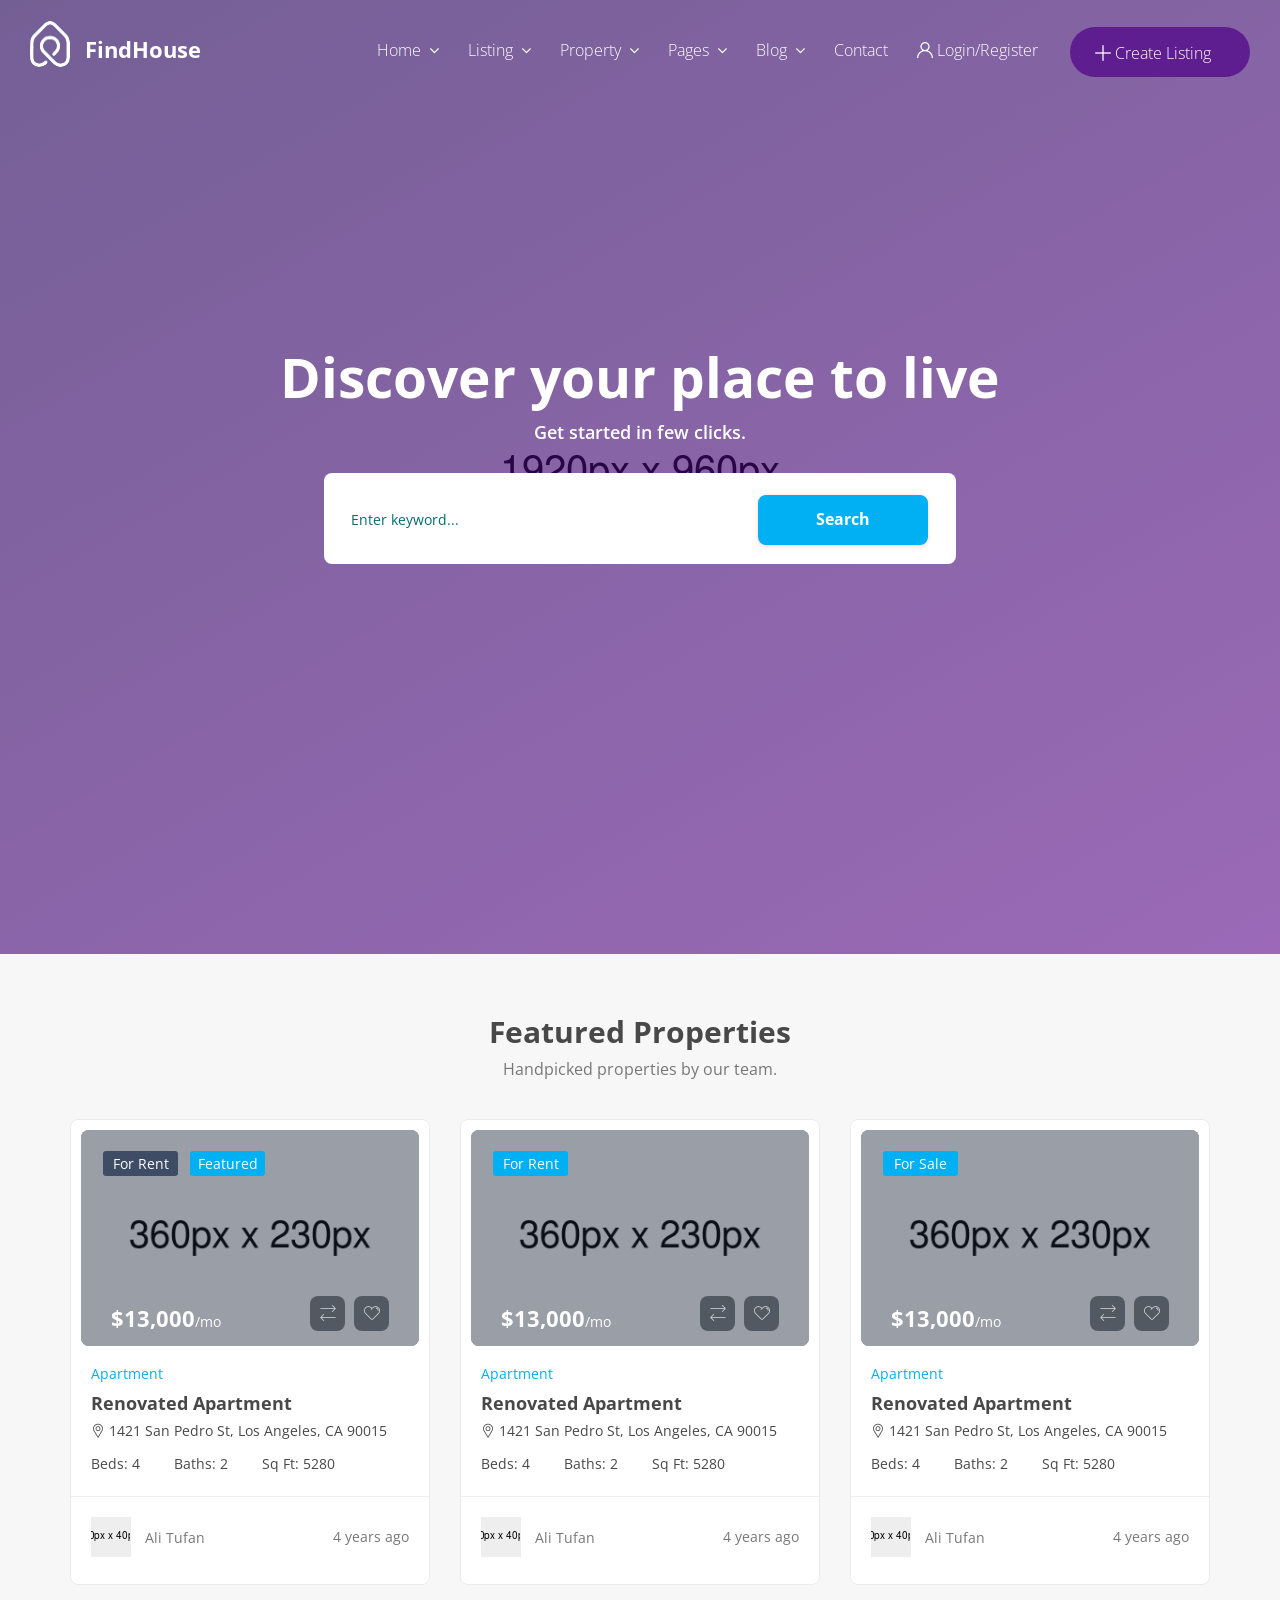
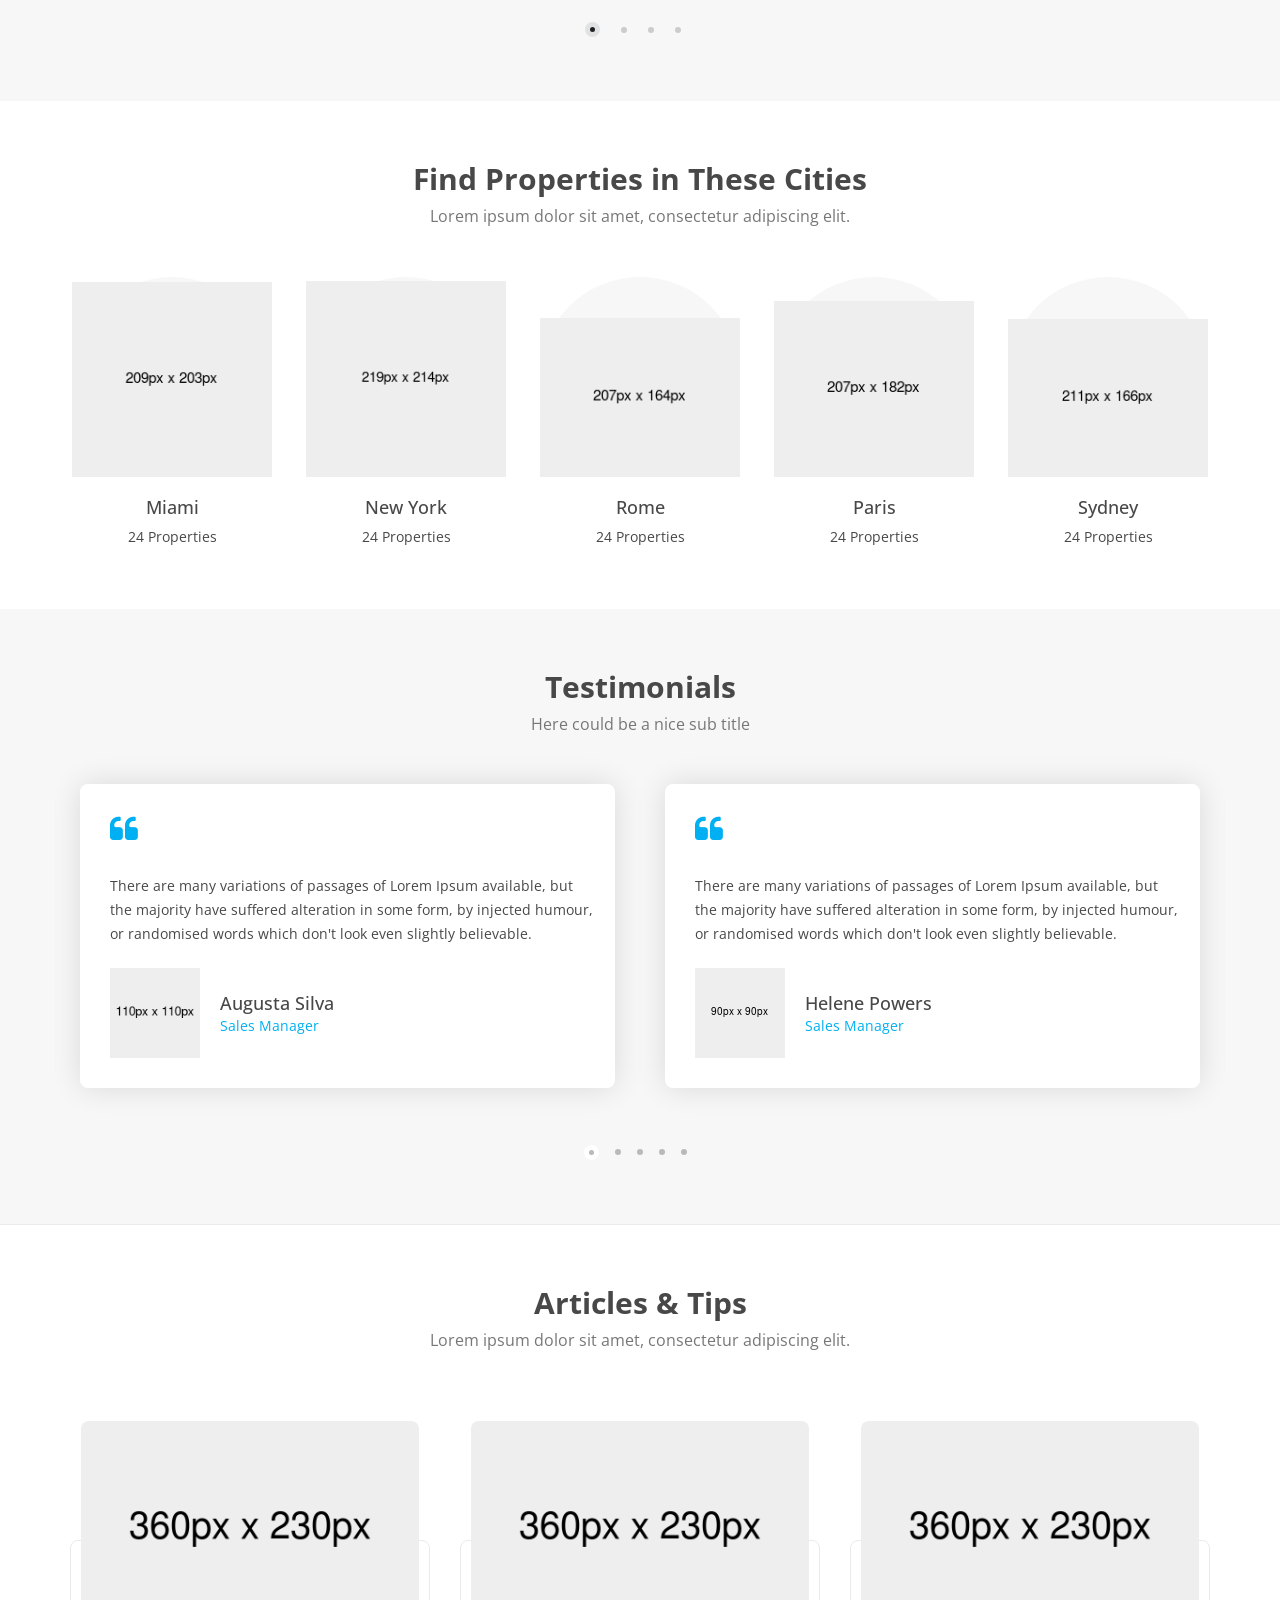
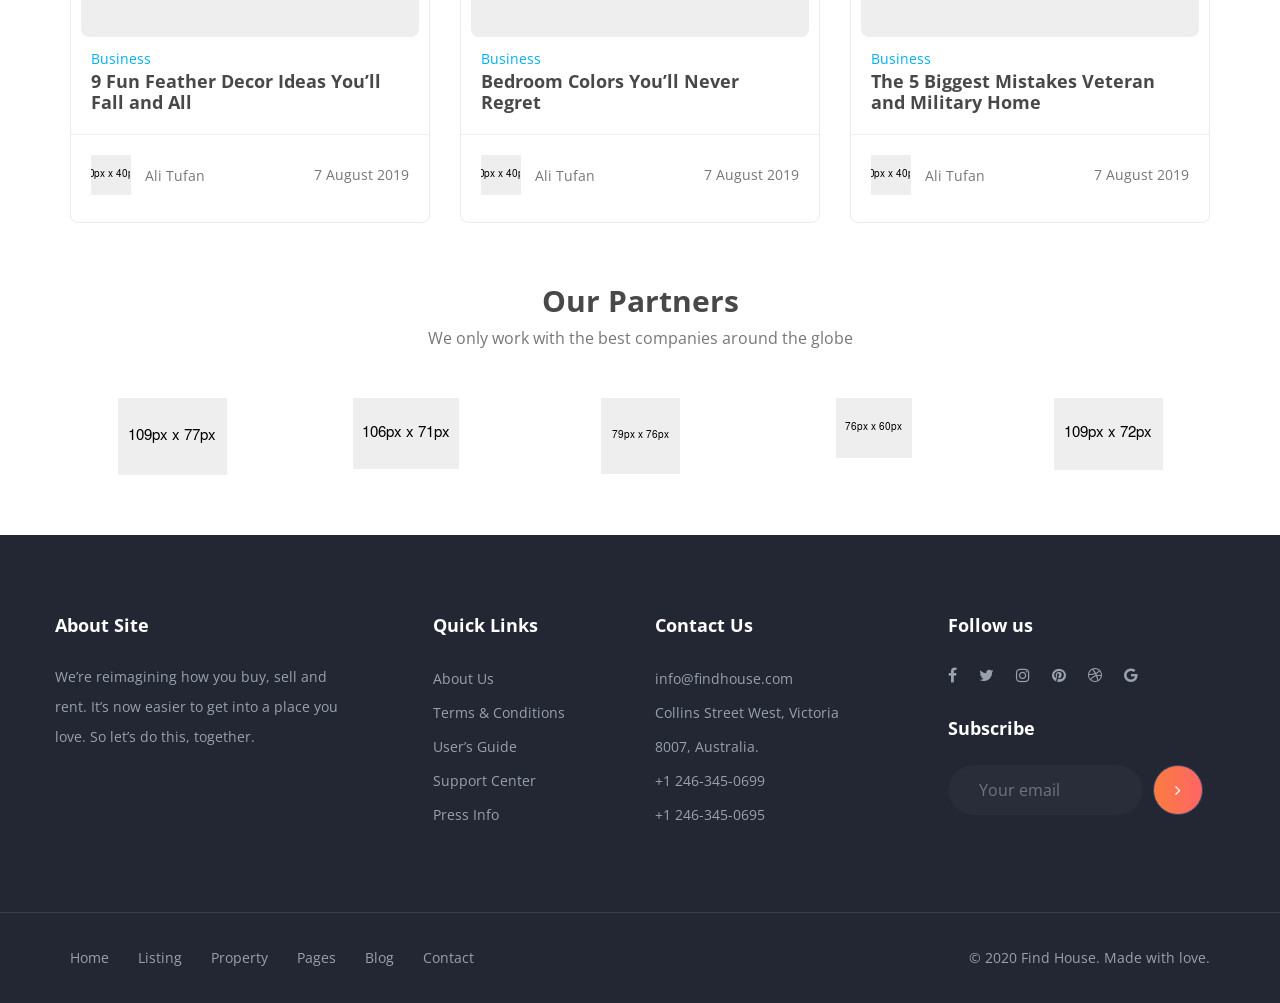
<file: index9.html>
<!DOCTYPE html>
<html dir="ltr" lang="en">
<head>
<meta charset="utf-8">
<meta http-equiv="X-UA-Compatible" content="IE=edge">
<meta name="viewport" content="width=device-width, initial-scale=1">
<meta name="keywords" content="advanced search custom, agency, agent, business, clean, corporate, directory, google maps, homes, listing, membership packages, property, real estate, real estate agent, realestate agency, realtor">
<meta name="description" content="FindHouse - Real Estate HTML Template">
<meta name="CreativeLayers" content="ATFN">
<!-- css file -->
<link rel="stylesheet" href="css/bootstrap.min.css">
<link rel="stylesheet" href="css/style.css">
<!-- Responsive stylesheet -->
<link rel="stylesheet" href="css/responsive.css">
<!-- Title -->
<title>FindHouse - Real Estate HTML Template</title>
<!-- Favicon -->
<link href="images/favicon.ico" sizes="128x128" rel="shortcut icon" type="image/x-icon" />
<link href="images/favicon.ico" sizes="128x128" rel="shortcut icon" />

<!-- HTML5 shim and Respond.js for IE8 support of HTML5 elements and media queries -->
    <!-- WARNING: Respond.js doesn't work if you view the page via file:// -->
    <!--[if lt IE 9]>
      <script src="https://oss.maxcdn.com/html5shiv/3.7.3/html5shiv.min.js"></script>
      <script src="https://oss.maxcdn.com/respond/1.4.2/respond.min.js"></script>
    <![endif]-->
</head>
<body>
<div class="wrapper">
	<div class="preloader"></div>

	<!-- Main Header Nav -->
	<header class="header-nav menu_style_home_one home9 navbar-scrolltofixed stricky main-menu">
		<div class="container-fluid p0">
		    <!-- Ace Responsive Menu -->
		    <nav>
		        <!-- Menu Toggle btn-->
		        <div class="menu-toggle">
		            <img class="nav_logo_img img-fluid" src="images/header-logo.png" alt="header-logo.png">
		            <button type="button" id="menu-btn">
		                <span class="icon-bar"></span>
		                <span class="icon-bar"></span>
		                <span class="icon-bar"></span>
		            </button>
		        </div>
		        <a href="#" class="navbar_brand float-left dn-smd">
		            <img class="logo1 img-fluid" src="images/header-logo.png" alt="header-logo.png">
		            <img class="logo2 img-fluid" src="images/header-logo2.png" alt="header-logo2.png">
		            <span>FindHouse</span>
		        </a>
		        <!-- Responsive Menu Structure-->
		        <!--Note: declare the Menu style in the data-menu-style="horizontal" (options: horizontal, vertical, accordion) -->
		        <ul id="respMenu" class="ace-responsive-menu text-right" data-menu-style="horizontal">
		            <li>
		                <a href="#"><span class="title">Home</span></a>
		                <!-- Level Two-->
		                <ul>
		                    <li><a href="index.html">Home 1</a></li>
		                    <li><a href="index2.html">Home 2</a></li>
		                    <li><a href="index3.html">Home 3</a></li>
		                    <li><a href="index4.html">Home 4</a></li>
		                    <li><a href="index5.html">Home 5</a></li>
		                    <li><a href="index6.html">Home 6</a></li>
		                    <li><a href="index7.html">Home 7</a></li>
		                    <li><a href="index8.html">Home 8</a></li>
		                    <li><a href="index9.html">Home 9</a></li>
		                    <li><a href="index10.html">Home 10</a></li>
		                </ul>
		            </li>
		            <li>
		                <a href="#"><span class="title">Listing</span></a>
		                <!-- Level Two-->
	                	<ul>
		                    <li>
		                        <a href="#">Listing Grid</a>
		                        <!-- Level Three-->
		                        <ul>
		                            <li><a href="page-listing-grid-v1.html">Grid v1</a></li>
		                            <li><a href="page-listing-grid-v2.html">Grid v2</a></li>
		                            <li><a href="page-listing-grid-v3.html">Grid v3</a></li>
		                            <li><a href="page-listing-grid-v4.html">Grid v4</a></li>
		                            <li><a href="page-listing-grid-v5.html">Grid v5</a></li>
		                            <li><a href="page-listing-full-width-grid.html">Grid Fullwidth</a></li>
		                        </ul>
		                    </li>
		                    <li>
		                        <a href="#">Listing List</a>
		                        <!-- Level Three-->
		                        <ul>
		                            <li><a href="page-listing-list.html">List V1</a></li>
		                        </ul>
		                    </li>
		                    <li>
		                        <a href="#">Listing Style</a>
		                        <!-- Level Three-->
		                        <ul>
		                            <li><a href="page-listing-parallax.html">Parallax Style</a></li>
		                            <li><a href="page-listing-slider.html">Slider Style</a></li>
		                            <li><a href="page-listing-map.html">Map Header</a></li>
		                        </ul>
		                    </li>
		                    <li>
		                        <a href="#">Listing Half</a>
		                        <!-- Level Three-->
		                        <ul>
		                            <li><a href="page-listing-half-map-v1.html">Map V1</a></li>
		                            <li><a href="page-listing-half-map-v2.html">Map V2</a></li>
		                            <li><a href="page-listing-half-map-v3.html">Map V3</a></li>
		                            <li><a href="page-listing-half-map-v4.html">Map V4</a></li>
		                        </ul>
		                    </li>
		                    <li>
		                        <a href="#">Agent View</a>
		                        <!-- Level Three-->
		                        <ul>
		                            <li><a href="page-listing-agent-v1.html">Agent V1</a></li>
		                            <li><a href="page-listing-agent-v2.html">Agent V2</a></li>
		                            <li><a href="page-listing-agent-v3.html">Agent Details</a></li>
		                        </ul>
		                    </li>
		                    <li>
		                        <a href="#">Agencies View</a>
		                        <!-- Level Three-->
		                        <ul>
		                            <li><a href="page-listing-agencies-v1.html">Agencies V1</a></li>
		                            <li><a href="page-listing-agencies-v2.html">Agencies V2</a></li>
		                            <li><a href="page-listing-agencies-v3.html">Agencies Details</a></li>
		                        </ul>
		                    </li>
                            <li><a href="page-add-new-property.html">Create Listing</a></li>
	                	</ul>
		            </li>
		            <li>
		                <a href="#"><span class="title">Property</span></a>
		                <ul>
		                    <li>
		                        <a href="#">User Admin</a>
		                        <ul>
				                    <li><a href="page-dashboard.html">Dashboard</a></li>
				                    <li><a href="page-my-properties.html">My Properties</a></li>
				                    <li><a href="page-message.html">My Message</a></li>
				                    <li><a href="page-my-review.html">My Review</a></li>
				                    <li><a href="page-my-favorites.html">My Favorites</a></li>
				                    <li><a href="page-add-new-property.html">Add Property</a></li>
				                    <li><a href="page-my-profile.html">My Profile</a></li>
		                        </ul>
		                    </li>
		                    <li>
		                        <a href="#">Listing Single</a>
		                        <!-- Level Three-->
		                        <ul>
		                            <li><a href="page-listing-single-v1.html">Single V1</a></li>
		                            <li><a href="page-listing-single-v2.html">Single V2</a></li>
		                            <li><a href="page-listing-single-v3.html">Single V3</a></li>
		                            <li><a href="page-listing-single-v4.html">Single V4</a></li>
		                            <li><a href="page-listing-single-v5.html">Single V5</a></li>
		                        </ul>
		                    </li>
                            <li><a href="page-add-new-property.html">Create Listing</a></li>
		                </ul>
		            </li>
		            <li>
		                <a href="#"><span class="title">Pages</span></a>
		                <ul>
				            <li>
				                <a href="#"><span class="title">Pages</span></a>
				                <ul>
				                    <li><a href="page-shop.html">Shop</a></li>
				                    <li><a href="page-shop-single.html">Shop Single</a></li>
				                    <li><a href="page-shop-cart.html">Cart</a></li>
				                    <li><a href="page-shop-checkout.html">Checkout</a></li>
				                    <li><a href="page-shop-order.html">Order</a></li>
				                </ul>
				            </li>
		                    <li><a href="page-about.html">About Us</a></li>
		                    <li><a href="page-gallery.html">Gallery</a></li>
		                    <li><a href="page-faq.html">Faq</a></li>
		                    <li><a href="page-login.html">LogIn</a></li>
			                <li><a href="page-compare.html">Membership</a></li>
			                <li><a href="page-compare2.html">Membership 2</a></li>
		                    <li><a href="page-register.html">Register</a></li>
		                    <li><a href="page-service.html">Service</a></li>
		                    <li><a href="page-error.html">404 Page</a></li>
		                    <li><a href="page-terms.html">Terms and Conditions</a></li>
		                    <li><a href="page-ui-element.html">UI Elements</a></li>
		                </ul>
		            </li>
		            <li>
		                <a href="#"><span class="title">Blog</span></a>
		                <ul>
		                    <li><a href="page-blog-v1.html">Blog List 1</a></li>
		                    <li><a href="page-blog-grid.html">Blog List 2</a></li>
		                    <li><a href="page-blog-single.html">Single Post</a></li>
		                </ul>
		            </li>
		            <li class="last">
		                <a href="page-contact.html"><span class="title">Contact</span></a>
		            </li>
	                <li class="list-inline-item list_s"><a href="#" class="btn flaticon-user" data-toggle="modal" data-target=".bd-example-modal-lg"> <span class="dn-lg">Login/Register</span></a></li>
	                <li class="list-inline-item add_listing"><a href="page-add-new-property.html"><span class="flaticon-plus"></span><span class="dn-lg"> Create Listing</span></a></li>
		        </ul>
		    </nav>
		</div>
	</header>
	<!-- Modal -->
	<div class="sign_up_modal modal fade bd-example-modal-lg" tabindex="-1" role="dialog" aria-hidden="true">
		<div class="modal-dialog modal-lg" role="document">
		    <div class="modal-content">
		      	<div class="modal-header">
		        	<button type="button" class="close" data-dismiss="modal" aria-label="Close"><span aria-hidden="true">&times;</span></button>
		      	</div>
		      	<div class="modal-body container pb20">
		      		<div class="row">
		      			<div class="col-lg-12">
				    		<ul class="sign_up_tab nav nav-tabs" id="myTab" role="tablist">
							  	<li class="nav-item">
							    	<a class="nav-link active" id="home-tab" data-toggle="tab" href="#home" role="tab" aria-controls="home" aria-selected="true">Login</a>
							  	</li>
							  	<li class="nav-item">
							    	<a class="nav-link" id="profile-tab" data-toggle="tab" href="#profile" role="tab" aria-controls="profile" aria-selected="false">Register</a>
							  	</li>
							</ul>
		      			</div>
		      		</div>
					<div class="tab-content container" id="myTabContent">
					  	<div class="row mt25 tab-pane fade show active" id="home" role="tabpanel" aria-labelledby="home-tab">
					  		<div class="col-lg-6 col-xl-6">
					  			<div class="login_thumb">
					  				<img class="img-fluid w100" src="images/resource/login.jpg" alt="login.jpg">
					  			</div>
					  		</div>
					  		<div class="col-lg-6 col-xl-6">
								<div class="login_form">
									<form action="#">
										<div class="heading">
											<h4>Login</h4>
										</div>
										<div class="row mt25">
											<div class="col-lg-12">
												<button type="submit" class="btn btn-fb btn-block"><i class="fa fa-facebook float-left mt5"></i> Login with Facebook</button>
											</div>
											<div class="col-lg-12">
												<button type="submit" class="btn btn-googl btn-block"><i class="fa fa-google float-left mt5"></i> Login with Google</button>
											</div>
										</div>
										<hr>
										<div class="input-group mb-2 mr-sm-2">
										    <input type="text" class="form-control" id="inlineFormInputGroupUsername2" placeholder="User Name Or Email">
										    <div class="input-group-prepend">
										    	<div class="input-group-text"><i class="flaticon-user"></i></div>
										    </div>
										</div>
										<div class="input-group form-group">
									    	<input type="password" class="form-control" id="exampleInputPassword1" placeholder="Password">
										    <div class="input-group-prepend">
										    	<div class="input-group-text"><i class="flaticon-password"></i></div>
										    </div>
										</div>
										<div class="form-group custom-control custom-checkbox">
											<input type="checkbox" class="custom-control-input" id="exampleCheck1">
											<label class="custom-control-label" for="exampleCheck1">Remember me</label>
											<a class="btn-fpswd float-right" href="#">Lost your password?</a>
										</div>
										<button type="submit" class="btn btn-log btn-block btn-thm">Log In</button>
										<p class="text-center">Don't have an account? <a class="text-thm" href="#">Register</a></p>
									</form>
								</div>
					  		</div>
					  	</div>
					  	<div class="row mt25 tab-pane fade" id="profile" role="tabpanel" aria-labelledby="profile-tab">
					  		<div class="col-lg-6 col-xl-6">
					  			<div class="regstr_thumb">
					  				<img class="img-fluid w100" src="images/resource/regstr.jpg" alt="regstr.jpg">
					  			</div>
					  		</div>
					  		<div class="col-lg-6 col-xl-6">
								<div class="sign_up_form">
									<div class="heading">
										<h4>Register</h4>
									</div>
									<form action="#">
										<div class="row">
											<div class="col-lg-12">
												<button type="submit" class="btn btn-block btn-fb"><i class="fa fa-facebook float-left mt5"></i> Login with Facebook</button>
											</div>
											<div class="col-lg-12">
												<button type="submit" class="btn btn-block btn-googl"><i class="fa fa-google float-left mt5"></i> Login with Google</button>
											</div>
										</div>
										<hr>
										<div class="form-group input-group">
										    <input type="text" class="form-control" id="exampleInputName" placeholder="User Name">
										    <div class="input-group-prepend">
										    	<div class="input-group-text"><i class="flaticon-user"></i></div>
										    </div>
										</div>
										<div class="form-group input-group">
										    <input type="email" class="form-control" id="exampleInputEmail2" placeholder="Email">
										    <div class="input-group-prepend">
										    	<div class="input-group-text"><i class="fa fa-envelope-o"></i></div>
										    </div>
										</div>
										<div class="form-group input-group">
										    <input type="password" class="form-control" id="exampleInputPassword2" placeholder="Password">
										    <div class="input-group-prepend">
										    	<div class="input-group-text"><i class="flaticon-password"></i></div>
										    </div>
										</div>
										<div class="form-group input-group">
										    <input type="password" class="form-control" id="exampleInputPassword3" placeholder="Re-enter password">
										    <div class="input-group-prepend">
										    	<div class="input-group-text"><i class="flaticon-password"></i></div>
										    </div>
										</div>
										<div class="form-group ui_kit_select_search mb0">
											<select class="selectpicker" data-live-search="true" data-width="100%">
												<option data-tokens="SelectRole">Single User</option>
												<option data-tokens="Agent/Agency">Agent</option>
												<option data-tokens="SingleUser">Multi User</option>
											</select>
										</div>
										<div class="form-group custom-control custom-checkbox">
											<input type="checkbox" class="custom-control-input" id="exampleCheck2">
											<label class="custom-control-label" for="exampleCheck2">I have read and accept the Terms and Privacy Policy?</label>
										</div>
										<button type="submit" class="btn btn-log btn-block btn-thm">Sign Up</button>
										<p class="text-center">Already have an account? <a class="text-thm" href="#">Log In</a></p>
									</form>
								</div>
					  		</div>
					  	</div>
					</div>
		      	</div>
		    </div>
		</div>
	</div>

	<!-- Main Header Nav For Mobile -->
	<div id="page" class="stylehome1 h0 zi9">
		<div class="mobile-menu">
			<div class="header stylehome1">
				<div class="main_logo_home2 text-center">
		            <img class="nav_logo_img img-fluid mt20" src="images/header-logo2.png" alt="header-logo2.png">
		            <span class="mt20">FindHouse</span>
				</div>
				<ul class="menu_bar_home2">
	                <li class="list-inline-item list_s"><a href="page-register.html"><span class="flaticon-user"></span></a></li>
					<li class="list-inline-item"><a href="#menu"><span></span></a></li>
				</ul>
			</div>
		</div><!-- /.mobile-menu -->
		<nav id="menu" class="stylehome1">
			<ul>
				<li><span>Home</span>
	                <ul>
	                    <li><a href="index.html">Home 1</a></li>
	                    <li><a href="index2.html">Home 2</a></li>
	                    <li><a href="index3.html">Home 3</a></li>
	                    <li><a href="index4.html">Home 4</a></li>
	                    <li><a href="index5.html">Home 5</a></li>
	                    <li><a href="index6.html">Home 6</a></li>
	                    <li><a href="index7.html">Home 7</a></li>
	                    <li><a href="index8.html">Home 8</a></li>
	                    <li><a href="index9.html">Home 9</a></li>
	                    <li><a href="index10.html">Home 10</a></li>
	                </ul>
				</li>
				<li><span>Listing</span>
					<ul>
						<li><span>Listing Grid</span>
							<ul>
	                            <li><a href="page-listing-grid-v1.html">Grid v1</a></li>
	                            <li><a href="page-listing-grid-v2.html">Grid v2</a></li>
	                            <li><a href="page-listing-grid-v3.html">Grid v3</a></li>
	                            <li><a href="page-listing-grid-v4.html">Grid v4</a></li>
	                            <li><a href="page-listing-grid-v5.html">Grid v5</a></li>
	                            <li><a href="page-listing-full-width-grid.html">Grid Fullwidth</a></li>
							</ul>
						</li>
						<li><span>Listing Style</span>
							<ul>
	                            <li><a href="page-listing-parallax.html">Parallax Style</a></li>
	                            <li><a href="page-listing-slider.html">Slider Style</a></li>
	                            <li><a href="page-listing-map.html">Map Header</a></li>
							</ul>
						</li>
						<li><span>Listing Half</span>
							<ul>
	                            <li><a href="page-listing-half-map-v1.html">Map V1</a></li>
	                            <li><a href="page-listing-half-map-v2.html">Map V2</a></li>
	                            <li><a href="page-listing-half-map-v3.html">Map V3</a></li>
	                            <li><a href="page-listing-half-map-v4.html">Map V4</a></li>
							</ul>
						</li>
						<li><span>Agent View</span>
							<ul>
	                            <li><a href="page-listing-agent-v1.html">Agent V1</a></li>
	                            <li><a href="page-listing-agent-v2.html">Agent V2</a></li>
	                            <li><a href="page-listing-agent-v3.html">Agent Details</a></li>
							</ul>
						</li>
						<li><span>Agencies View</span>
							<ul>
	                            <li><a href="page-agencies-list-v1.html">Agencies V1</a></li>
	                            <li><a href="page-agencies-list-v2.html">Agencies V2</a></li>
	                            <li><a href="page-agencies-list-v3.html">Agencies Details</a></li>
							</ul>
						</li>
					</ul>
				</li>
				<li><span>Property</span>
					<ul>
						<li><span>Property</span>
							<ul>
					            <li><a href="page-dashboard.html">Dashboard</a></li>
			                    <li><a href="page-my-properties.html">My Properties</a></li>
			                    <li><a href="page-add-new-property.html">Add New Property</a></li>
							</ul>
						</li>
						<li><span>Listing Single</span>
							<ul>
	                            <li><a href="page-listing-single-v1.html">Single V1</a></li>
	                            <li><a href="page-listing-single-v2.html">Single V2</a></li>
	                            <li><a href="page-listing-single-v3.html">Single V3</a></li>
	                            <li><a href="page-listing-single-v4.html">Single V4</a></li>
	                            <li><a href="page-listing-single-v5.html">Single V5</a></li>
							</ul>
						</li>
					</ul>
				</li>
				<li><span>Blog</span>
					<ul>
	                    <li><a href="page-blog-v1.html">Blog List 1</a></li>
	                    <li><a href="page-blog-grid.html">Blog List 2</a></li>
	                    <li><a href="page-blog-single.html">Single Post</a></li>
					</ul>
				</li>
				<li><span>Pages</span>
					<ul>
						<li><span>Shop</span>
							<ul>
			                    <li><a href="page-shop.html">Shop</a></li>
			                    <li><a href="page-shop-single.html">Shop Single</a></li>
			                    <li><a href="page-shop-cart.html">Cart</a></li>
			                    <li><a href="page-shop-checkout.html">Checkout</a></li>
			                    <li><a href="page-shop-order.html">Order</a></li>
							</ul>
						</li>
		                <li><a href="page-about.html">About Us</a></li>
		                <li><a href="page-gallery.html">Gallery</a></li>
		                <li><a href="page-faq.html">Faq</a></li>
		                <li><a href="page-login.html">LogIn</a></li>
		                <li><a href="page-compare.html">Membership</a></li>
		                <li><a href="page-compare2.html">Membership 2</a></li>
	                    <li><a href="page-register.html">Register</a></li>
	                    <li><a href="page-service.html">Service</a></li>
		                <li><a href="page-error.html">404 Page</a></li>
		                <li><a href="page-terms.html">Terms and Conditions</a></li>
		                <li><a href="page-ui-element.html">UI Elements</a></li>
					</ul>
				</li>
				<li><a href="page-contact.html">Contact</a></li>
				<li><a href="page-login.html"><span class="flaticon-user"></span> Login</a></li>
				<li><a href="page-register.html"><span class="flaticon-edit"></span> Register</a></li>
				<li class="cl_btn"><a class="btn btn-block btn-lg btn-thm circle" href="#"><span class="flaticon-plus"></span> Create Listing</a></li>
			</ul>
		</nav>
	</div>

	<!-- Home Design -->
	<section class="home-nine">
		<div class="container">
			<div class="row posr">
				<div class="col-lg-8 offset-lg-2">
					<div class="home_content home7">
						<div class="home-text text-center">
							<h2 class="fz55">Discover your place to live</h2>
							<p class="fz18 color-white">Get started in few clicks.</p>
						</div>
						<div class="home_adv_srch_opt home9">
							<div class="home1-advnc-search home9">
								<ul class="h1ads_1st_list mb0">
									<li class="list-inline-item">
									    <div class="form-group">
									    	<input type="text" class="form-control" id="exampleInputName1" placeholder="Enter keyword...">
									    </div>
									</li>
									<li class="list-inline-item">
										<div class="search_option_button">
										    <button type="submit" class="btn btn-thm">Search</button>
										</div>
									</li>
								</ul>
							</div>
						</div>
					</div>
				</div>
			</div>
		</div>
	</section>
	</section>

	<!-- Feature Properties -->
	<section id="feature-property" class="feature-property bgc-f7">
		<div class="container ovh">
			<div class="row">
				<div class="col-lg-6 offset-lg-3">
					<div class="main-title text-center mb40">
						<h2>Featured Properties</h2>
						<p>Handpicked properties by our team.</p>
					</div>
				</div>
				<div class="col-lg-12">
					<div class="feature_property_slider">
						<div class="item">
							<div class="feat_property">
								<div class="thumb">
									<img class="img-whp" src="images/property/fp1.jpg" alt="fp1.jpg">
									<div class="thmb_cntnt">
										<ul class="tag mb0">
											<li class="list-inline-item"><a href="#">For Rent</a></li>
											<li class="list-inline-item"><a href="#">Featured</a></li>
										</ul>
										<ul class="icon mb0">
											<li class="list-inline-item"><a href="#"><span class="flaticon-transfer-1"></span></a></li>
											<li class="list-inline-item"><a href="#"><span class="flaticon-heart"></span></a></li>
										</ul>
										<a class="fp_price" href="#">$13,000<small>/mo</small></a>
									</div>
								</div>
								<div class="details">
									<div class="tc_content">
										<p class="text-thm">Apartment</p>
										<h4>Renovated Apartment</h4>
										<p><span class="flaticon-placeholder"></span> 1421 San Pedro St, Los Angeles, CA 90015</p>
										<ul class="prop_details mb0">
											<li class="list-inline-item"><a href="#">Beds: 4</a></li>
											<li class="list-inline-item"><a href="#">Baths: 2</a></li>
											<li class="list-inline-item"><a href="#">Sq Ft: 5280</a></li>
										</ul>
									</div>
									<div class="fp_footer">
										<ul class="fp_meta float-left mb0">
											<li class="list-inline-item"><a href="#"><img src="images/property/pposter1.png" alt="pposter1.png"></a></li>
											<li class="list-inline-item"><a href="#">Ali Tufan</a></li>
										</ul>
										<div class="fp_pdate float-right">4 years ago</div>
									</div>
								</div>
							</div>
						</div>
						<div class="item">
							<div class="feat_property">
								<div class="thumb">
									<img class="img-whp" src="images/property/fp2.jpg" alt="fp2.jpg">
									<div class="thmb_cntnt">
										<ul class="tag mb0">
											<li class="list-inline-item"><a href="#">For Rent</a></li>
										</ul>
										<ul class="icon mb0">
											<li class="list-inline-item"><a href="#"><span class="flaticon-transfer-1"></span></a></li>
											<li class="list-inline-item"><a href="#"><span class="flaticon-heart"></span></a></li>
										</ul>
										<a class="fp_price" href="#">$13,000<small>/mo</small></a>
									</div>
								</div>
								<div class="details">
									<div class="tc_content">
										<p class="text-thm">Apartment</p>
										<h4>Renovated Apartment</h4>
										<p><span class="flaticon-placeholder"></span> 1421 San Pedro St, Los Angeles, CA 90015</p>
										<ul class="prop_details mb0">
											<li class="list-inline-item"><a href="#">Beds: 4</a></li>
											<li class="list-inline-item"><a href="#">Baths: 2</a></li>
											<li class="list-inline-item"><a href="#">Sq Ft: 5280</a></li>
										</ul>
									</div>
									<div class="fp_footer">
										<ul class="fp_meta float-left mb0">
											<li class="list-inline-item"><a href="#"><img src="images/property/pposter1.png" alt="pposter1.png"></a></li>
											<li class="list-inline-item"><a href="#">Ali Tufan</a></li>
										</ul>
										<div class="fp_pdate float-right">4 years ago</div>
									</div>
								</div>
							</div>
						</div>
						<div class="item">
							<div class="feat_property">
								<div class="thumb">
									<img class="img-whp" src="images/property/fp3.jpg" alt="fp3.jpg">
									<div class="thmb_cntnt">
										<ul class="tag mb0">
											<li class="list-inline-item"><a href="#">For Sale</a></li>
										</ul>
										<ul class="icon mb0">
											<li class="list-inline-item"><a href="#"><span class="flaticon-transfer-1"></span></a></li>
											<li class="list-inline-item"><a href="#"><span class="flaticon-heart"></span></a></li>
										</ul>
										<a class="fp_price" href="#">$13,000<small>/mo</small></a>
									</div>
								</div>
								<div class="details">
									<div class="tc_content">
										<p class="text-thm">Apartment</p>
										<h4>Renovated Apartment</h4>
										<p><span class="flaticon-placeholder"></span> 1421 San Pedro St, Los Angeles, CA 90015</p>
										<ul class="prop_details mb0">
											<li class="list-inline-item"><a href="#">Beds: 4</a></li>
											<li class="list-inline-item"><a href="#">Baths: 2</a></li>
											<li class="list-inline-item"><a href="#">Sq Ft: 5280</a></li>
										</ul>
									</div>
									<div class="fp_footer">
										<ul class="fp_meta float-left mb0">
											<li class="list-inline-item"><a href="#"><img src="images/property/pposter1.png" alt="pposter1.png"></a></li>
											<li class="list-inline-item"><a href="#">Ali Tufan</a></li>
										</ul>
										<div class="fp_pdate float-right">4 years ago</div>
									</div>
								</div>
							</div>
						</div>
						<div class="item">
							<div class="feat_property">
								<div class="thumb">
									<img class="img-whp" src="images/property/fp1.jpg" alt="fp1.jpg">
									<div class="thmb_cntnt">
										<ul class="tag mb0">
											<li class="list-inline-item"><a href="#">For Rent</a></li>
											<li class="list-inline-item"><a href="#">Featured</a></li>
										</ul>
										<ul class="icon mb0">
											<li class="list-inline-item"><a href="#"><span class="flaticon-transfer-1"></span></a></li>
											<li class="list-inline-item"><a href="#"><span class="flaticon-heart"></span></a></li>
										</ul>
										<a class="fp_price" href="#">$13,000<small>/mo</small></a>
									</div>
								</div>
								<div class="details">
									<div class="tc_content">
										<p class="text-thm">Apartment</p>
										<h4>Renovated Apartment</h4>
										<p><span class="flaticon-placeholder"></span> 1421 San Pedro St, Los Angeles, CA 90015</p>
										<ul class="prop_details mb0">
											<li class="list-inline-item"><a href="#">Beds: 4</a></li>
											<li class="list-inline-item"><a href="#">Baths: 2</a></li>
											<li class="list-inline-item"><a href="#">Sq Ft: 5280</a></li>
										</ul>
									</div>
									<div class="fp_footer">
										<ul class="fp_meta float-left mb0">
											<li class="list-inline-item"><a href="#"><img src="images/property/pposter1.png" alt="pposter1.png"></a></li>
											<li class="list-inline-item"><a href="#">Ali Tufan</a></li>
										</ul>
										<div class="fp_pdate float-right">4 years ago</div>
									</div>
								</div>
							</div>
						</div>
						<div class="item">
							<div class="feat_property">
								<div class="thumb">
									<img class="img-whp" src="images/property/fp2.jpg" alt="fp2.jpg">
									<div class="thmb_cntnt">
										<ul class="tag mb0">
											<li class="list-inline-item"><a href="#">For Rent</a></li>
										</ul>
										<ul class="icon mb0">
											<li class="list-inline-item"><a href="#"><span class="flaticon-transfer-1"></span></a></li>
											<li class="list-inline-item"><a href="#"><span class="flaticon-heart"></span></a></li>
										</ul>
										<a class="fp_price" href="#">$13,000<small>/mo</small></a>
									</div>
								</div>
								<div class="details">
									<div class="tc_content">
										<p class="text-thm">Apartment</p>
										<h4>Renovated Apartment</h4>
										<p><span class="flaticon-placeholder"></span> 1421 San Pedro St, Los Angeles, CA 90015</p>
										<ul class="prop_details mb0">
											<li class="list-inline-item"><a href="#">Beds: 4</a></li>
											<li class="list-inline-item"><a href="#">Baths: 2</a></li>
											<li class="list-inline-item"><a href="#">Sq Ft: 5280</a></li>
										</ul>
									</div>
									<div class="fp_footer">
										<ul class="fp_meta float-left mb0">
											<li class="list-inline-item"><a href="#"><img src="images/property/pposter1.png" alt="pposter1.png"></a></li>
											<li class="list-inline-item"><a href="#">Ali Tufan</a></li>
										</ul>
										<div class="fp_pdate float-right">4 years ago</div>
									</div>
								</div>
							</div>
						</div>
						<div class="item">
							<div class="feat_property">
								<div class="thumb">
									<img class="img-whp" src="images/property/fp3.jpg" alt="fp3.jpg">
									<div class="thmb_cntnt">
										<ul class="tag mb0">
											<li class="list-inline-item"><a href="#">For Sale</a></li>
										</ul>
										<ul class="icon mb0">
											<li class="list-inline-item"><a href="#"><span class="flaticon-transfer-1"></span></a></li>
											<li class="list-inline-item"><a href="#"><span class="flaticon-heart"></span></a></li>
										</ul>
										<a class="fp_price" href="#">$13,000<small>/mo</small></a>
									</div>
								</div>
								<div class="details">
									<div class="tc_content">
										<p class="text-thm">Apartment</p>
										<h4>Renovated Apartment</h4>
										<p><span class="flaticon-placeholder"></span> 1421 San Pedro St, Los Angeles, CA 90015</p>
										<ul class="prop_details mb0">
											<li class="list-inline-item"><a href="#">Beds: 4</a></li>
											<li class="list-inline-item"><a href="#">Baths: 2</a></li>
											<li class="list-inline-item"><a href="#">Sq Ft: 5280</a></li>
										</ul>
									</div>
									<div class="fp_footer">
										<ul class="fp_meta float-left mb0">
											<li class="list-inline-item"><a href="#"><img src="images/property/pposter1.png" alt="pposter1.png"></a></li>
											<li class="list-inline-item"><a href="#">Ali Tufan</a></li>
										</ul>
										<div class="fp_pdate float-right">4 years ago</div>
									</div>
								</div>
							</div>
						</div>
						<div class="item">
							<div class="feat_property">
								<div class="thumb">
									<img class="img-whp" src="images/property/fp1.jpg" alt="fp1.jpg">
									<div class="thmb_cntnt">
										<ul class="tag mb0">
											<li class="list-inline-item"><a href="#">For Rent</a></li>
											<li class="list-inline-item"><a href="#">Featured</a></li>
										</ul>
										<ul class="icon mb0">
											<li class="list-inline-item"><a href="#"><span class="flaticon-transfer-1"></span></a></li>
											<li class="list-inline-item"><a href="#"><span class="flaticon-heart"></span></a></li>
										</ul>
										<a class="fp_price" href="#">$13,000<small>/mo</small></a>
									</div>
								</div>
								<div class="details">
									<div class="tc_content">
										<p class="text-thm">Apartment</p>
										<h4>Renovated Apartment</h4>
										<p><span class="flaticon-placeholder"></span> 1421 San Pedro St, Los Angeles, CA 90015</p>
										<ul class="prop_details mb0">
											<li class="list-inline-item"><a href="#">Beds: 4</a></li>
											<li class="list-inline-item"><a href="#">Baths: 2</a></li>
											<li class="list-inline-item"><a href="#">Sq Ft: 5280</a></li>
										</ul>
									</div>
									<div class="fp_footer">
										<ul class="fp_meta float-left mb0">
											<li class="list-inline-item"><a href="#"><img src="images/property/pposter1.png" alt="pposter1.png"></a></li>
											<li class="list-inline-item"><a href="#">Ali Tufan</a></li>
										</ul>
										<div class="fp_pdate float-right">4 years ago</div>
									</div>
								</div>
							</div>
						</div>
						<div class="item">
							<div class="feat_property">
								<div class="thumb">
									<img class="img-whp" src="images/property/fp2.jpg" alt="fp2.jpg">
									<div class="thmb_cntnt">
										<ul class="tag mb0">
											<li class="list-inline-item"><a href="#">For Rent</a></li>
										</ul>
										<ul class="icon mb0">
											<li class="list-inline-item"><a href="#"><span class="flaticon-transfer-1"></span></a></li>
											<li class="list-inline-item"><a href="#"><span class="flaticon-heart"></span></a></li>
										</ul>
										<a class="fp_price" href="#">$13,000<small>/mo</small></a>
									</div>
								</div>
								<div class="details">
									<div class="tc_content">
										<p class="text-thm">Apartment</p>
										<h4>Renovated Apartment</h4>
										<p><span class="flaticon-placeholder"></span> 1421 San Pedro St, Los Angeles, CA 90015</p>
										<ul class="prop_details mb0">
											<li class="list-inline-item"><a href="#">Beds: 4</a></li>
											<li class="list-inline-item"><a href="#">Baths: 2</a></li>
											<li class="list-inline-item"><a href="#">Sq Ft: 5280</a></li>
										</ul>
									</div>
									<div class="fp_footer">
										<ul class="fp_meta float-left mb0">
											<li class="list-inline-item"><a href="#"><img src="images/property/pposter1.png" alt="pposter1.png"></a></li>
											<li class="list-inline-item"><a href="#">Ali Tufan</a></li>
										</ul>
										<div class="fp_pdate float-right">4 years ago</div>
									</div>
								</div>
							</div>
						</div>
						<div class="item">
							<div class="feat_property">
								<div class="thumb">
									<img class="img-whp" src="images/property/fp3.jpg" alt="fp3.jpg">
									<div class="thmb_cntnt">
										<ul class="tag mb0">
											<li class="list-inline-item"><a href="#">For Sale</a></li>
										</ul>
										<ul class="icon mb0">
											<li class="list-inline-item"><a href="#"><span class="flaticon-transfer-1"></span></a></li>
											<li class="list-inline-item"><a href="#"><span class="flaticon-heart"></span></a></li>
										</ul>
										<a class="fp_price" href="#">$13,000<small>/mo</small></a>
									</div>
								</div>
								<div class="details">
									<div class="tc_content">
										<p class="text-thm">Apartment</p>
										<h4>Renovated Apartment</h4>
										<p><span class="flaticon-placeholder"></span> 1421 San Pedro St, Los Angeles, CA 90015</p>
										<ul class="prop_details mb0">
											<li class="list-inline-item"><a href="#">Beds: 4</a></li>
											<li class="list-inline-item"><a href="#">Baths: 2</a></li>
											<li class="list-inline-item"><a href="#">Sq Ft: 5280</a></li>
										</ul>
									</div>
									<div class="fp_footer">
										<ul class="fp_meta float-left mb0">
											<li class="list-inline-item"><a href="#"><img src="images/property/pposter1.png" alt="pposter1.png"></a></li>
											<li class="list-inline-item"><a href="#">Ali Tufan</a></li>
										</ul>
										<div class="fp_pdate float-right">4 years ago</div>
									</div>
								</div>
							</div>
						</div>
						<div class="item">
							<div class="feat_property">
								<div class="thumb">
									<img class="img-whp" src="images/property/fp1.jpg" alt="fp1.jpg">
									<div class="thmb_cntnt">
										<ul class="tag mb0">
											<li class="list-inline-item"><a href="#">For Rent</a></li>
											<li class="list-inline-item"><a href="#">Featured</a></li>
										</ul>
										<ul class="icon mb0">
											<li class="list-inline-item"><a href="#"><span class="flaticon-transfer-1"></span></a></li>
											<li class="list-inline-item"><a href="#"><span class="flaticon-heart"></span></a></li>
										</ul>
										<a class="fp_price" href="#">$13,000<small>/mo</small></a>
									</div>
								</div>
								<div class="details">
									<div class="tc_content">
										<p class="text-thm">Apartment</p>
										<h4>Renovated Apartment</h4>
										<p><span class="flaticon-placeholder"></span> 1421 San Pedro St, Los Angeles, CA 90015</p>
										<ul class="prop_details mb0">
											<li class="list-inline-item"><a href="#">Beds: 4</a></li>
											<li class="list-inline-item"><a href="#">Baths: 2</a></li>
											<li class="list-inline-item"><a href="#">Sq Ft: 5280</a></li>
										</ul>
									</div>
									<div class="fp_footer">
										<ul class="fp_meta float-left mb0">
											<li class="list-inline-item"><a href="#"><img src="images/property/pposter1.png" alt="pposter1.png"></a></li>
											<li class="list-inline-item"><a href="#">Ali Tufan</a></li>
										</ul>
										<div class="fp_pdate float-right">4 years ago</div>
									</div>
								</div>
							</div>
						</div>
						<div class="item">
							<div class="feat_property">
								<div class="thumb">
									<img class="img-whp" src="images/property/fp2.jpg" alt="fp2.jpg">
									<div class="thmb_cntnt">
										<ul class="tag mb0">
											<li class="list-inline-item"><a href="#">For Rent</a></li>
										</ul>
										<ul class="icon mb0">
											<li class="list-inline-item"><a href="#"><span class="flaticon-transfer-1"></span></a></li>
											<li class="list-inline-item"><a href="#"><span class="flaticon-heart"></span></a></li>
										</ul>
										<a class="fp_price" href="#">$13,000<small>/mo</small></a>
									</div>
								</div>
								<div class="details">
									<div class="tc_content">
										<p class="text-thm">Apartment</p>
										<h4>Renovated Apartment</h4>
										<p><span class="flaticon-placeholder"></span> 1421 San Pedro St, Los Angeles, CA 90015</p>
										<ul class="prop_details mb0">
											<li class="list-inline-item"><a href="#">Beds: 4</a></li>
											<li class="list-inline-item"><a href="#">Baths: 2</a></li>
											<li class="list-inline-item"><a href="#">Sq Ft: 5280</a></li>
										</ul>
									</div>
									<div class="fp_footer">
										<ul class="fp_meta float-left mb0">
											<li class="list-inline-item"><a href="#"><img src="images/property/pposter1.png" alt="pposter1.png"></a></li>
											<li class="list-inline-item"><a href="#">Ali Tufan</a></li>
										</ul>
										<div class="fp_pdate float-right">4 years ago</div>
									</div>
								</div>
							</div>
						</div>
						<div class="item">
							<div class="feat_property">
								<div class="thumb">
									<img class="img-whp" src="images/property/fp3.jpg" alt="fp3.jpg">
									<div class="thmb_cntnt">
										<ul class="tag mb0">
											<li class="list-inline-item"><a href="#">For Sale</a></li>
										</ul>
										<ul class="icon mb0">
											<li class="list-inline-item"><a href="#"><span class="flaticon-transfer-1"></span></a></li>
											<li class="list-inline-item"><a href="#"><span class="flaticon-heart"></span></a></li>
										</ul>
										<a class="fp_price" href="#">$13,000<small>/mo</small></a>
									</div>
								</div>
								<div class="details">
									<div class="tc_content">
										<p class="text-thm">Apartment</p>
										<h4>Renovated Apartment</h4>
										<p><span class="flaticon-placeholder"></span> 1421 San Pedro St, Los Angeles, CA 90015</p>
										<ul class="prop_details mb0">
											<li class="list-inline-item"><a href="#">Beds: 4</a></li>
											<li class="list-inline-item"><a href="#">Baths: 2</a></li>
											<li class="list-inline-item"><a href="#">Sq Ft: 5280</a></li>
										</ul>
									</div>
									<div class="fp_footer">
										<ul class="fp_meta float-left mb0">
											<li class="list-inline-item"><a href="#"><img src="images/property/pposter1.png" alt="pposter1.png"></a></li>
											<li class="list-inline-item"><a href="#">Ali Tufan</a></li>
										</ul>
										<div class="fp_pdate float-right">4 years ago</div>
									</div>
								</div>
							</div>
						</div>
					</div>
				</div>
			</div>
		</div>
	</section>

	<!-- Property Cities -->
	<section id="property-city" class="property-city pb30">
		<div class="container">
			<div class="row">
				<div class="col-lg-6 offset-lg-3">
					<div class="main-title text-center">
						<h2>Find Properties in These Cities</h2>
						<p>Lorem ipsum dolor sit amet, consectetur adipiscing elit.</p>
					</div>
				</div>
			</div>
			<div class="row">
				<div class="col-sm-6 col-lg-4 col-xl">
					<div class="properti_city_home8 text-center">
						<div class="thumb">
							<img class="img-fluid w100" src="images/property/pc1.png" alt="pc1.png">
						</div>
						<div class="details">
							<h4>Miami</h4>
							<p>24 Properties</p>
						</div>
					</div>
				</div>
				<div class="col-sm-6 col-lg-4 col-xl">
					<div class="properti_city_home8 text-center">
						<div class="thumb">
							<img class="img-fluid w100" src="images/property/pc2.png" alt="pc2.png">
						</div>
						<div class="details">
							<h4>New York</h4>
							<p>24 Properties</p>
						</div>
					</div>
				</div>
				<div class="col-sm-6 col-lg-4 col-xl">
					<div class="properti_city_home8 text-center">
						<div class="thumb">
							<img class="img-fluid w100" src="images/property/pc3.png" alt="pc3.png">
						</div>
						<div class="details">
							<h4>Rome</h4>
							<p>24 Properties</p>
						</div>
					</div>
				</div>
				<div class="col-sm-6 col-lg-4 col-xl">
					<div class="properti_city_home8 text-center">
						<div class="thumb">
							<img class="img-fluid w100" src="images/property/pc4.png" alt="pc4.png">
						</div>
						<div class="details">
							<h4>Paris</h4>
							<p>24 Properties</p>
						</div>
					</div>
				</div>
				<div class="col-sm-6 col-lg-4 col-xl">
					<div class="properti_city_home8 text-center">
						<div class="thumb">
							<img class="img-fluid w100" src="images/property/pc5.png" alt="pc5.png">
						</div>
						<div class="details">
							<h4>Sydney</h4>
							<p>24 Properties</p>
						</div>
					</div>
				</div>
			</div>
		</div>
	</section>

	<!-- Our Testimonials -->
	<section class="our-testimonials bgc-f7">
		<div class="container ovh">
			<div class="row">
				<div class="col-lg-6 offset-lg-3">
					<div class="main-title text-center">
						<h2>Testimonials</h2>
						<p>Here could be a nice sub title</p>
					</div>
				</div>
			</div>
			<div class="row">
				<div class="col-lg-12">
					<div class="testimonial_slider_home9">
						<div class="item">
							<div class="testimonial_post">
								<div class="details">
									<div class="icon text-thm"><span class="fa fa-quote-left"></span></div>
									<p>There are many variations of passages of Lorem Ipsum available, but the majority have suffered alteration in some form, by injected humour, or randomised words which don't look even slightly believable.</p>
								</div>
								<div class="thumb">
									<img src="images/testimonial/1.jpg" alt="1.jpg">
									<h4 class="title">Augusta Silva <br><small class="text-thm">Sales Manager</small></h4>
								</div>
							</div>
						</div>
						<div class="item">
							<div class="testimonial_post">
								<div class="details">
									<div class="icon text-thm"><span class="fa fa-quote-left"></span></div>
									<p>There are many variations of passages of Lorem Ipsum available, but the majority have suffered alteration in some form, by injected humour, or randomised words which don't look even slightly believable.</p>
								</div>
								<div class="thumb">
									<img src="images/testimonial/2.jpg" alt="2.jpg">
									<h4 class="title">Helene Powers <br><small class="text-thm">Sales Manager</small></h4>
								</div>
							</div>
						</div>
						<div class="item">
							<div class="testimonial_post">
								<div class="details">
									<div class="icon text-thm"><span class="fa fa-quote-left"></span></div>
									<p>There are many variations of passages of Lorem Ipsum available, but the majority have suffered alteration in some form, by injected humour, or randomised words which don't look even slightly believable.</p>
								</div>
								<div class="thumb">
									<img src="images/testimonial/1.jpg" alt="1.jpg">
									<h4 class="title">Augusta Silva <br><small class="text-thm">Sales Manager</small></h4>
								</div>
							</div>
						</div>
						<div class="item">
							<div class="testimonial_post">
								<div class="details">
									<div class="icon text-thm"><span class="fa fa-quote-left"></span></div>
									<p>There are many variations of passages of Lorem Ipsum available, but the majority have suffered alteration in some form, by injected humour, or randomised words which don't look even slightly believable.</p>
								</div>
								<div class="thumb">
									<img src="images/testimonial/2.jpg" alt="2.jpg">
									<h4 class="title">Helene Powers <br><small class="text-thm">Sales Manager</small></h4>
								</div>
							</div>
						</div>
						<div class="item">
							<div class="testimonial_post">
								<div class="details">
									<div class="icon text-thm"><span class="fa fa-quote-left"></span></div>
									<p>There are many variations of passages of Lorem Ipsum available, but the majority have suffered alteration in some form, by injected humour, or randomised words which don't look even slightly believable.</p>
								</div>
								<div class="thumb">
									<img src="images/testimonial/1.jpg" alt="1.jpg">
									<h4 class="title">Augusta Silva <br><small class="text-thm">Sales Manager</small></h4>
								</div>
							</div>
						</div>
						<div class="item">
							<div class="testimonial_post">
								<div class="details">
									<div class="icon text-thm"><span class="fa fa-quote-left"></span></div>
									<p>There are many variations of passages of Lorem Ipsum available, but the majority have suffered alteration in some form, by injected humour, or randomised words which don't look even slightly believable.</p>
								</div>
								<div class="thumb">
									<img src="images/testimonial/2.jpg" alt="2.jpg">
									<h4 class="title">Helene Powers <br><small class="text-thm">Sales Manager</small></h4>
								</div>
							</div>
						</div>
						<div class="item">
							<div class="testimonial_post">
								<div class="details">
									<div class="icon text-thm"><span class="fa fa-quote-left"></span></div>
									<p>There are many variations of passages of Lorem Ipsum available, but the majority have suffered alteration in some form, by injected humour, or randomised words which don't look even slightly believable.</p>
								</div>
								<div class="thumb">
									<img src="images/testimonial/1.jpg" alt="1.jpg">
									<h4 class="title">Augusta Silva <br><small class="text-thm">Sales Manager</small></h4>
								</div>
							</div>
						</div>
						<div class="item">
							<div class="testimonial_post">
								<div class="details">
									<div class="icon text-thm"><span class="fa fa-quote-left"></span></div>
									<p>There are many variations of passages of Lorem Ipsum available, but the majority have suffered alteration in some form, by injected humour, or randomised words which don't look even slightly believable.</p>
								</div>
								<div class="thumb">
									<img src="images/testimonial/2.jpg" alt="2.jpg">
									<h4 class="title">Helene Powers <br><small class="text-thm">Sales Manager</small></h4>
								</div>
							</div>
						</div>
						<div class="item">
							<div class="testimonial_post">
								<div class="details">
									<div class="icon text-thm"><span class="fa fa-quote-left"></span></div>
									<p>There are many variations of passages of Lorem Ipsum available, but the majority have suffered alteration in some form, by injected humour, or randomised words which don't look even slightly believable.</p>
								</div>
								<div class="thumb">
									<img src="images/testimonial/1.jpg" alt="1.jpg">
									<h4 class="title">Augusta Silva <br><small class="text-thm">Sales Manager</small></h4>
								</div>
							</div>
						</div>
						<div class="item">
							<div class="testimonial_post">
								<div class="details">
									<div class="icon text-thm"><span class="fa fa-quote-left"></span></div>
									<p>There are many variations of passages of Lorem Ipsum available, but the majority have suffered alteration in some form, by injected humour, or randomised words which don't look even slightly believable.</p>
								</div>
								<div class="thumb">
									<img src="images/testimonial/2.jpg" alt="2.jpg">
									<h4 class="title">Helene Powers <br><small class="text-thm">Sales Manager</small></h4>
								</div>
							</div>
						</div>
					</div>
				</div>
			</div>
		</div>
	</section>

	<!-- Our Blog -->
	<section class="our-blog pb0">
		<div class="container">
			<div class="row">
				<div class="col-lg-6 offset-lg-3">
					<div class="main-title text-center">
						<h2>Articles & Tips</h2>
						<p>Lorem ipsum dolor sit amet, consectetur adipiscing elit.</p>
					</div>
				</div>
			</div>
			<div class="row">
				<div class="col-md-6 col-lg-4 col-xl-4">
					<div class="for_blog feat_property home9">
						<div class="thumb">
							<img class="img-whp" src="images/blog/bh1.jpg" alt="bh1.jpg">
						</div>
						<div class="details">
							<div class="tc_content">
								<p class="text-thm">Business</p>
								<h4>9 Fun Feather Decor Ideas You’ll Fall and All</h4>
							</div>
							<div class="fp_footer">
								<ul class="fp_meta float-left mb0">
									<li class="list-inline-item"><a href="#"><img src="images/property/pposter1.png" alt="pposter1.png"></a></li>
									<li class="list-inline-item"><a href="#">Ali Tufan</a></li>
								</ul>
								<a class="fp_pdate float-right" href="#">7 August 2019</a>
							</div>
						</div>
					</div>
				</div>
				<div class="col-md-6 col-lg-4 col-xl-4">
					<div class="for_blog feat_property home9">
						<div class="thumb">
							<img class="img-whp" src="images/blog/bh2.jpg" alt="bh2.jpg">
						</div>
						<div class="details">
							<div class="tc_content">
								<p class="text-thm">Business</p>
								<h4>Bedroom Colors You’ll Never <span class="color-white dn-1199">Never</span> Regret</h4>
							</div>
							<div class="fp_footer">
								<ul class="fp_meta float-left mb0">
									<li class="list-inline-item"><a href="#"><img src="images/property/pposter1.png" alt="pposter1.png"></a></li>
									<li class="list-inline-item"><a href="#">Ali Tufan</a></li>
								</ul>
								<a class="fp_pdate float-right" href="#">7 August 2019</a>
							</div>
						</div>
					</div>
				</div>
				<div class="col-md-6 col-lg-4 col-xl-4">
					<div class="for_blog feat_property home9">
						<div class="thumb">
							<img class="img-whp" src="images/blog/bh3.jpg" alt="bh3.jpg">
						</div>
						<div class="details">
							<div class="tc_content">
								<p class="text-thm">Business</p>
								<h4>The 5 Biggest Mistakes Veteran and Military Home</h4>
							</div>
							<div class="fp_footer">
								<ul class="fp_meta float-left mb0">
									<li class="list-inline-item"><a href="#"><img src="images/property/pposter1.png" alt="pposter1.png"></a></li>
									<li class="list-inline-item"><a href="#">Ali Tufan</a></li>
								</ul>
								<a class="fp_pdate float-right" href="#">7 August 2019</a>
							</div>
						</div>
					</div>
				</div>
			</div>
		</div>
	</section>

	<!-- Our Partners -->
	<section id="our-partners" class="our-partners pt30">
		<div class="container">
			<div class="row">
				<div class="col-lg-6 offset-lg-3">
					<div class="main-title text-center">
						<h2>Our Partners</h2>
						<p>We only work with the best companies around the globe</p>
					</div>
				</div>
			</div>
			<div class="row">
				<div class="col-sm-6 col-md-4 col-lg">
					<div class="our_partner">
						<img class="img-fluid" src="images/partners/1.png" alt="1.png">
					</div>
				</div>
				<div class="col-sm-6 col-md-4 col-lg">
					<div class="our_partner">
						<img class="img-fluid" src="images/partners/2.png" alt="2.png">
					</div>
				</div>
				<div class="col-sm-6 col-md-4 col-lg">
					<div class="our_partner">
						<img class="img-fluid" src="images/partners/3.png" alt="3.png">
					</div>
				</div>
				<div class="col-sm-6 col-md-4 col-lg">
					<div class="our_partner">
						<img class="img-fluid" src="images/partners/4.png" alt="4.png">
					</div>
				</div>
				<div class="col-sm-6 col-md-4 col-lg">
					<div class="our_partner">
						<img class="img-fluid" src="images/partners/5.png" alt="5.png">
					</div>
				</div>
			</div>
		</div>
	</section>

	<!-- Our Footer -->
	<section class="footer_one home5">
		<div class="container">
			<div class="row">
				<div class="col-sm-6 col-md-6 col-lg-3 col-xl-3 pr0 pl0">
					<div class="footer_about_widget home5">
						<h4>About Site</h4>
						<p>We’re reimagining how you buy, sell and rent. It’s now easier to get into a place you love. So let’s do this, together.</p>
					</div>
				</div>
				<div class="col-sm-6 col-md-6 col-lg-3 col-xl-3">
					<div class="footer_qlink_widget home5">
						<h4>Quick Links</h4>
						<ul class="list-unstyled">
							<li><a href="#">About Us</a></li>
							<li><a href="#">Terms & Conditions</a></li>
							<li><a href="#">User’s Guide</a></li>
							<li><a href="#">Support Center</a></li>
							<li><a href="#">Press Info</a></li>
						</ul>
					</div>
				</div>
				<div class="col-sm-6 col-md-6 col-lg-3 col-xl-3">
					<div class="footer_contact_widget home5">
						<h4>Contact Us</h4>
						<ul class="list-unstyled">
							<li><a href="#">info@findhouse.com</a></li>
							<li><a href="#">Collins Street West, Victoria</a></li>
							<li><a href="#">8007, Australia.</a></li>
							<li><a href="#">+1 246-345-0699</a></li>
							<li><a href="#">+1 246-345-0695</a></li>
						</ul>
					</div>
				</div>
				<div class="col-sm-6 col-md-6 col-lg-3 col-xl-3">
					<div class="footer_social_widget home5">
						<h4>Follow us</h4>
						<ul class="mb30">
							<li class="list-inline-item"><a href="#"><i class="fa fa-facebook"></i></a></li>
							<li class="list-inline-item"><a href="#"><i class="fa fa-twitter"></i></a></li>
							<li class="list-inline-item"><a href="#"><i class="fa fa-instagram"></i></a></li>
							<li class="list-inline-item"><a href="#"><i class="fa fa-pinterest"></i></a></li>
							<li class="list-inline-item"><a href="#"><i class="fa fa-dribbble"></i></a></li>
							<li class="list-inline-item"><a href="#"><i class="fa fa-google"></i></a></li>
						</ul>
						<h4>Subscribe</h4>
						<form class="footer_mailchimp_form home5">
						 	<div class="form-row align-items-center">
							    <div class="col-auto">
							    	<input type="email" class="form-control mb-2" id="inlineFormInput" placeholder="Your email">
							    </div>
							    <div class="col-auto">
							    	<button type="submit" class="btn btn-primary mb-2"><i class="fa fa-angle-right"></i></button>
							    </div>
						  	</div>
						</form>
					</div>
				</div>
			</div>
		</div>
	</section>

	<!-- Our Footer Bottom Area -->
	<section class="footer_middle_area home5 pt30 pb30">
		<div class="container">
			<div class="row">
				<div class="col-lg-6 col-xl-6">
					<div class="footer_menu_widget home5">
						<ul>
							<li class="list-inline-item"><a href="#">Home</a></li>
							<li class="list-inline-item"><a href="#">Listing</a></li>
							<li class="list-inline-item"><a href="#">Property</a></li>
							<li class="list-inline-item"><a href="#">Pages</a></li>
							<li class="list-inline-item"><a href="#">Blog</a></li>
							<li class="list-inline-item"><a href="#">Contact</a></li>
						</ul>
					</div>
				</div>
				<div class="col-lg-6 col-xl-6">
					<div class="copyright-widget home5 text-right">
						<p>© 2020 Find House. Made with love.</p>
					</div>
				</div>
			</div>
		</div>
	</section>
<a class="scrollToHome home7" href="#"><i class="flaticon-arrows"></i></a>
</div>
<!-- Wrapper End -->
<script type="text/javascript" src="js/jquery-3.3.1.js"></script>
<script type="text/javascript" src="js/jquery-migrate-3.0.0.min.js"></script>
<script type="text/javascript" src="js/popper.min.js"></script>
<script type="text/javascript" src="js/bootstrap.min.js"></script>
<script type="text/javascript" src="js/jquery.mmenu.all.js"></script>
<script type="text/javascript" src="js/ace-responsive-menu.js"></script>
<script type="text/javascript" src="js/bootstrap-select.min.js"></script>
<script type="text/javascript" src="js/isotop.js"></script>
<script type="text/javascript" src="js/snackbar.min.js"></script>
<script type="text/javascript" src="js/simplebar.js"></script>
<script type="text/javascript" src="js/parallax.js"></script>
<script type="text/javascript" src="js/scrollto.js"></script>
<script type="text/javascript" src="js/jquery-scrolltofixed-min.js"></script>
<script type="text/javascript" src="js/jquery.counterup.js"></script>
<script type="text/javascript" src="js/wow.min.js"></script>
<script type="text/javascript" src="js/progressbar.js"></script>
<script type="text/javascript" src="js/slider.js"></script>
<script type="text/javascript" src="js/timepicker.js"></script>
<!-- Custom script for all pages --> 
<script type="text/javascript" src="js/script.js"></script>
</body>
</html>
</file>
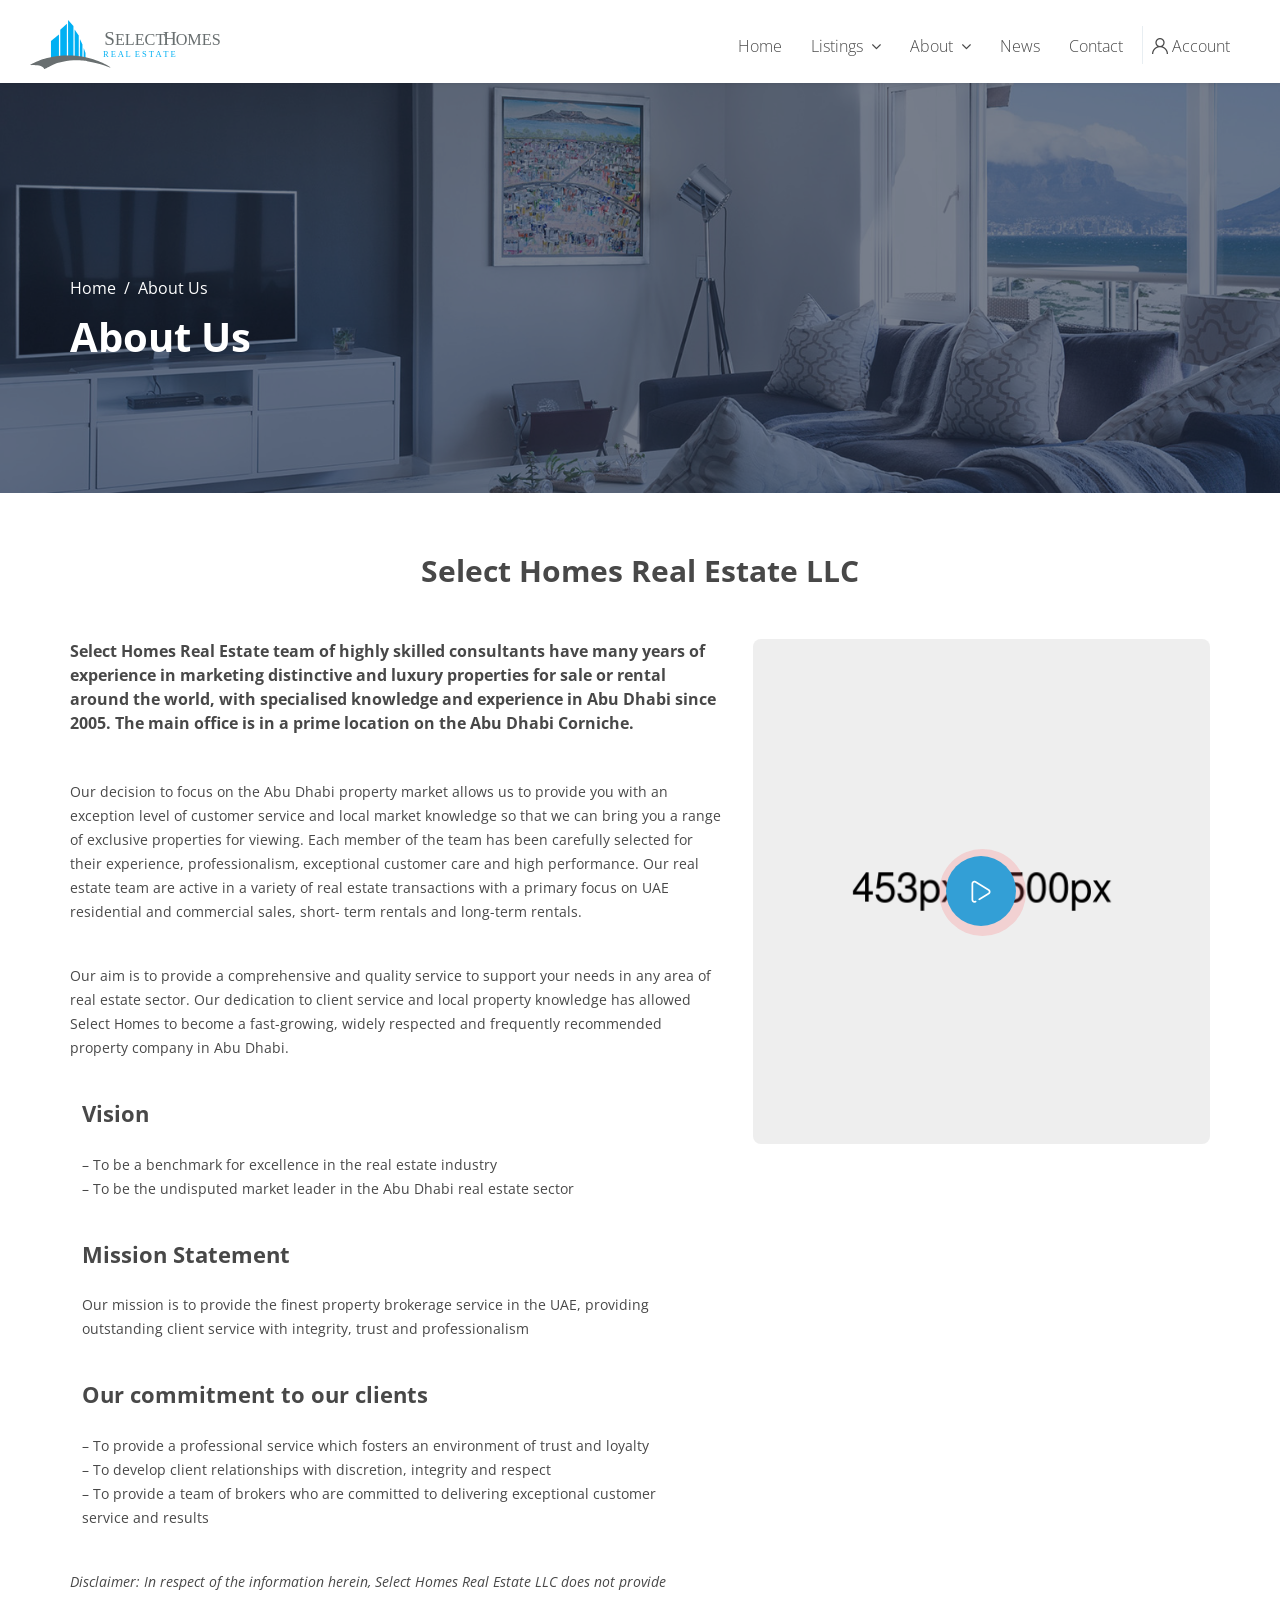
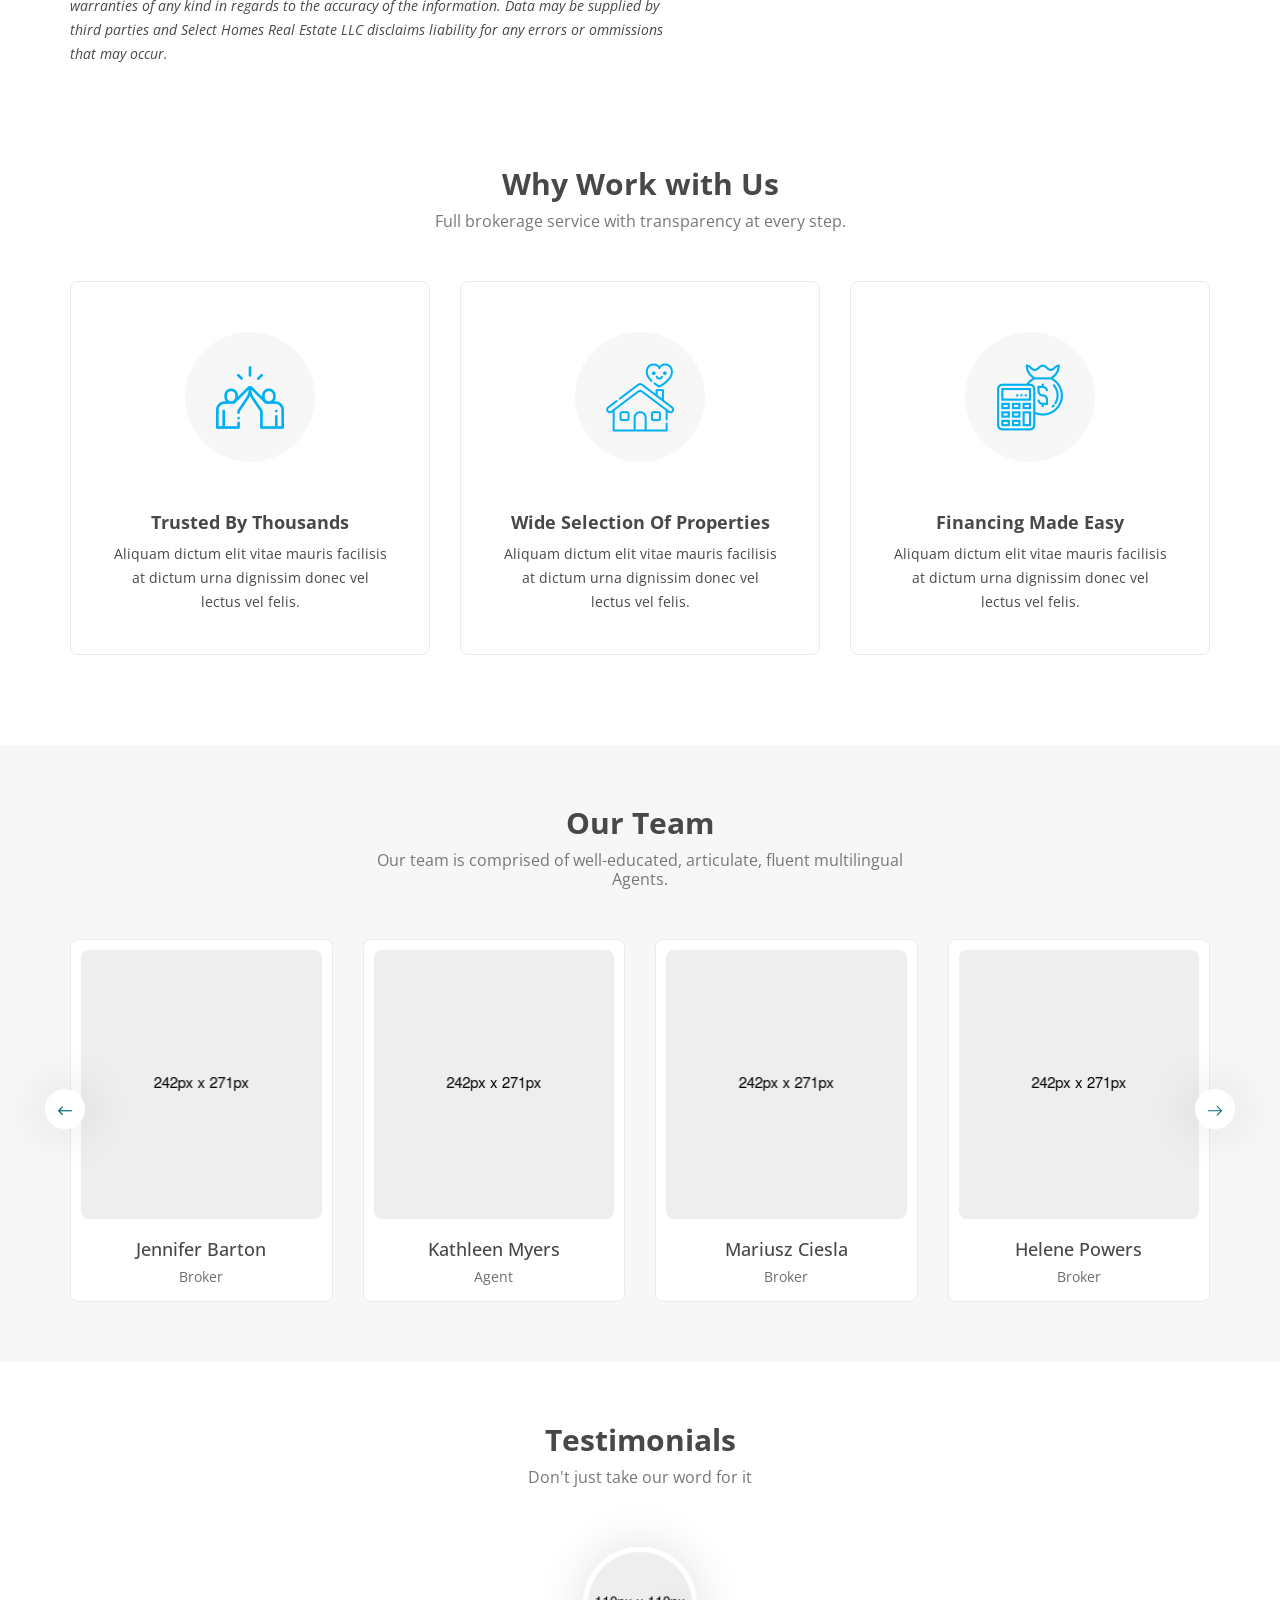
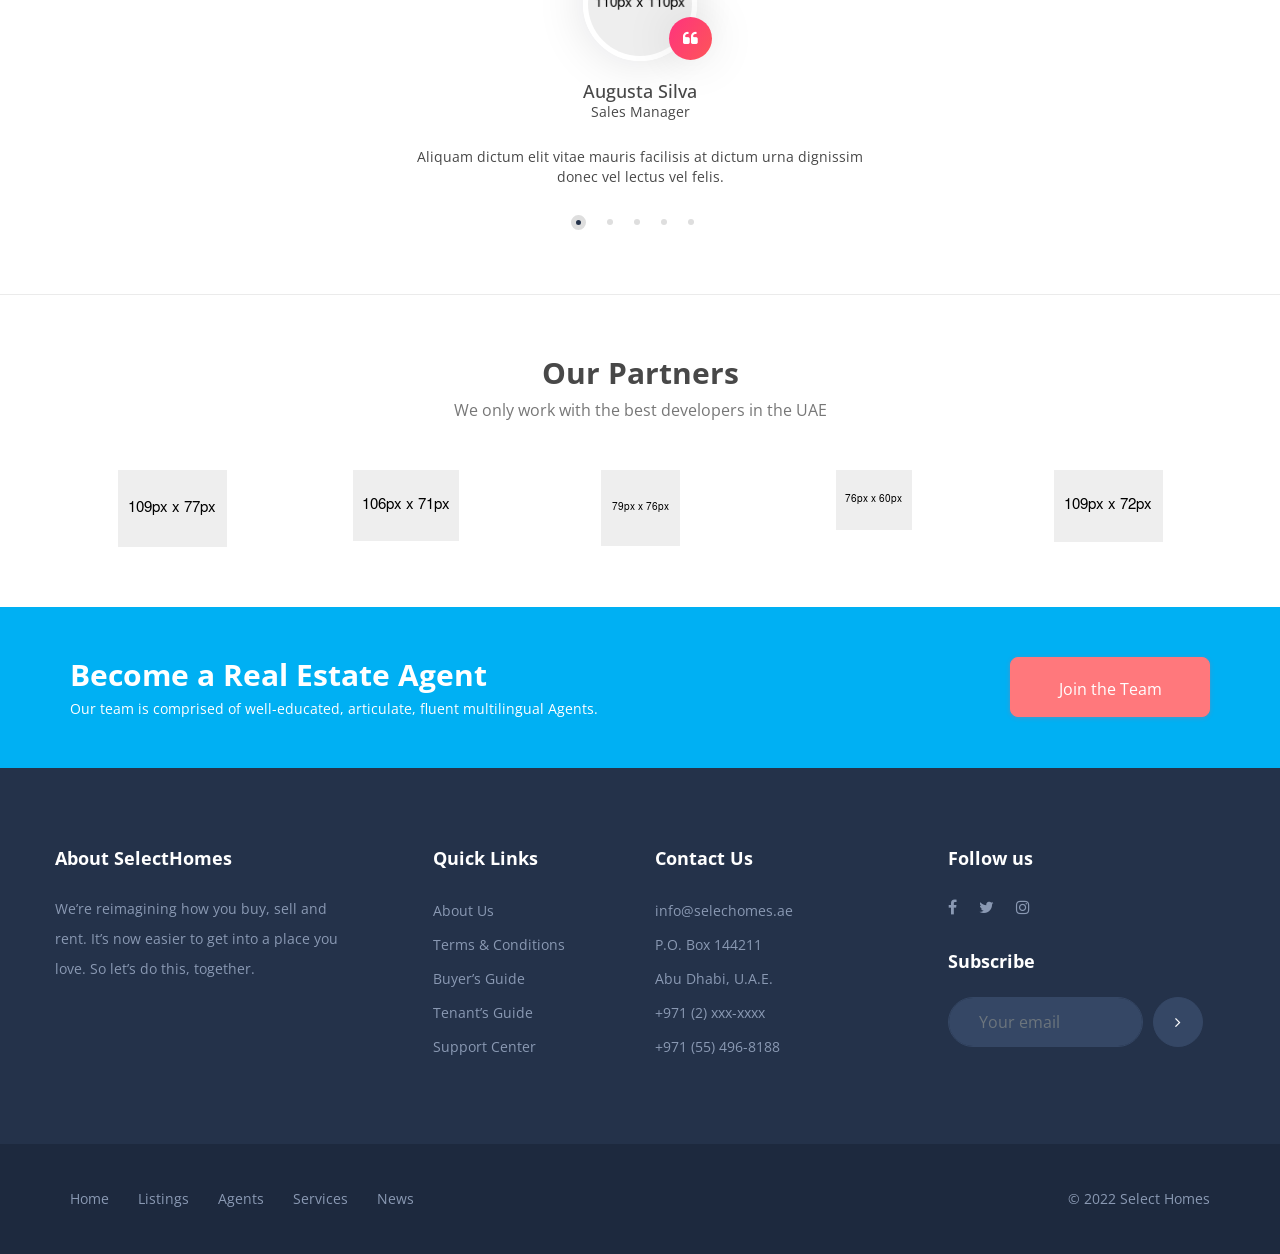
<file: page-about.html>
<!DOCTYPE html>
<html dir="ltr" lang="en">

<head>
	<meta charset="utf-8">
	<meta http-equiv="X-UA-Compatible" content="IE=edge">
	<meta name="viewport" content="width=device-width, initial-scale=1">
	<meta name="keywords"
		content="advanced search custom, agency, agent, business, clean, corporate, directory, google maps, homes, listing, membership packages, property, real estate, real estate agent, realestate agency, realtor">
	<meta name="description" content="FindHouse - Real Estate HTML Template">
	<meta name="CreativeLayers" content="ATFN">
	<!-- css file -->
	<link rel="stylesheet" href="css/bootstrap.min.css">
	<link rel="stylesheet" href="css/style.css">
	<!-- Responsive stylesheet -->
	<link rel="stylesheet" href="css/responsive.css">
	<!-- Title -->
	<title>About Us | SelectHomes</title>
	<!-- Favicon -->
	<link href="images/selecthomes-favicon.svg" sizes="128x128" rel="shortcut icon" type="image/x-icon" />
	<link href="images/selecthomes-favicon.svg" sizes="128x128" rel="shortcut icon" />

	<!-- HTML5 shim and Respond.js for IE8 support of HTML5 elements and media queries -->
	<!-- WARNING: Respond.js doesn't work if you view the page via file:// -->
	<!--[if lt IE 9]>
      <script src="https://oss.maxcdn.com/html5shiv/3.7.3/html5shiv.min.js"></script>
      <script src="https://oss.maxcdn.com/respond/1.4.2/respond.min.js"></script>
    <![endif]-->
</head>

<body>
	<div class="wrapper">
		<div class="preloader"></div>

		<!-- Main Header Nav -->
		<header class="header-nav menu_style_home_one style2 navbar-scrolltofixed stricky main-menu">
			<div class="container-fluid p0">
				<!-- Ace Responsive Menu -->
				<nav>
					<!-- Menu Toggle btn-->
					<div class="menu-toggle">
						<img class="nav_logo_img img-fluid" src="images/Site-logo-alt.svg" alt="Site-logo-alt.svg">
						<button type="button" id="menu-btn">
							<span class="icon-bar"></span>
							<span class="icon-bar"></span>
							<span class="icon-bar"></span>
						</button>
					</div>
					<a href="#" class="navbar_brand float-left dn-smd">
						<img class="logo1 img-fluid" src="images/Site-logo-alt.svg" alt="Site-logo-alt.svg">
						<img class="logo2 img-fluid" src="images/Site-logo-alt.svg" alt="Site-logo-alt.svg">
					</a>
					<!-- Responsive Menu Structure-->
					<!--Note: declare the Menu style in the data-menu-style="horizontal" (options: horizontal, vertical, accordion) -->
					<ul id="respMenu" class="ace-responsive-menu text-right" data-menu-style="horizontal">
						<li>
							<a href=index.html><span class="title">Home</span></a>
							<!-- Level Two-->
						</li>
						<li>
							<a href="#"><span class="title">Listings</span></a>
							<!-- Level Two-->
							<ul>
								<li>
									<a href="#">Residential</a>
									<!-- Level Three-->
									<ul>
										<li><a href="page-listing-grid-v1.html">Buy</a></li>
										<li><a href="page-listing-grid-v1.html">Rent</a></li>
									</ul>
								</li>
								<li>
									<a href="#">Commercial</a>
									<!-- Level Three-->
									<ul>
										<li><a href="page-listing-grid-v1.html">Buy</a></li>
										<li><a href="page-listing-grid-v1.html">Rent</a></li>
									</ul>
								</li>
							</ul>
						</li>
						<li>
							<a href="#"><span class="title">About</span></a>
							<!-- Level Two-->
							<ul>
								<li>
									<a href="page-about.html"><span class="title">Company</span></a>
								</li>
								<li>
									<a href="page-listing-agent-v2.html"><span class="title">Agents</span></a>
								</li>
								<li>
									<a href="page-service.html"><span class="title">Services</span></a>
								</li>
							</ul>
						</li>
						<li>
							<a href="page-blog-grid.html"><span class="title">News</span></a>
						</li>
						<li class="last">
							<a href="page-contact.html"><span class="title">Contact</span></a>
						</li>

						<li class="list-inline-item list_s"><a href="#" class="btn flaticon-user" data-toggle="modal"
								data-target=".bd-example-modal-lg"> <span class="dn-lg">Account</span></a></li>
						<!-- Create Listing Button - uncomment to activate
						<li class="list-inline-item add_listing"><a href="page-add-new-property.html"><span
									class="flaticon-plus"></span><span class="dn-lg"> List Property</span></a></li> -->
					</ul>
				</nav>
			</div>
		</header>
		<!-- Modal -->
		<div class="sign_up_modal modal fade bd-example-modal-lg" tabindex="-1" role="dialog" aria-hidden="true">
			<div class="modal-dialog modal-lg" role="document">
				<div class="modal-content">
					<div class="modal-header">
						<button type="button" class="close" data-dismiss="modal" aria-label="Close"><span
								aria-hidden="true">&times;</span></button>
					</div>
					<div class="modal-body container pb20">
						<div class="row">
							<div class="col-lg-12">
								<ul class="sign_up_tab nav nav-tabs" id="myTab" role="tablist">
									<li class="nav-item">
										<a class="nav-link active" id="home-tab" data-toggle="tab" href="#home"
											role="tab" aria-controls="home" aria-selected="true">Login</a>
									</li>
									<li class="nav-item">
										<a class="nav-link" id="profile-tab" data-toggle="tab" href="#profile"
											role="tab" aria-controls="profile" aria-selected="false">Register</a>
									</li>
								</ul>
							</div>
						</div>
						<div class="tab-content container" id="myTabContent">
							<div class="row mt25 tab-pane fade show active" id="home" role="tabpanel"
								aria-labelledby="home-tab">
								<div class="col-lg-6 col-xl-6">
									<div class="login_thumb">
										<img class="img-fluid w100" src="images/resource/login.jpg" alt="login.jpg">
									</div>
								</div>
								<div class="col-lg-6 col-xl-6">
									<div class="login_form">
										<form action="#">
											<div class="heading">
												<h4>Login</h4>
											</div>
											<div class="row mt25">
												<div class="col-lg-12">
													<button type="submit" class="btn btn-fb btn-block"><i
															class="fa fa-facebook float-left mt5"></i> Login with
														Facebook</button>
												</div>
												<div class="col-lg-12">
													<button type="submit" class="btn btn-googl btn-block"><i
															class="fa fa-google float-left mt5"></i> Login with
														Google</button>
												</div>
											</div>
											<hr>
											<div class="input-group mb-2 mr-sm-2">
												<input type="text" class="form-control"
													id="inlineFormInputGroupUsername2" placeholder="User Name Or Email">
												<div class="input-group-prepend">
													<div class="input-group-text"><i class="flaticon-user"></i></div>
												</div>
											</div>
											<div class="input-group form-group">
												<input type="password" class="form-control" id="exampleInputPassword1"
													placeholder="Password">
												<div class="input-group-prepend">
													<div class="input-group-text"><i class="flaticon-password"></i>
													</div>
												</div>
											</div>
											<div class="form-group custom-control custom-checkbox">
												<input type="checkbox" class="custom-control-input" id="exampleCheck1">
												<label class="custom-control-label" for="exampleCheck1">Remember
													me</label>
												<a class="btn-fpswd float-right" href="#">Lost your password?</a>
											</div>
											<button type="submit" class="btn btn-log btn-block btn-thm">Log In</button>
											<p class="text-center">Don't have an account? <a class="text-thm"
													href="#">Register</a></p>
										</form>
									</div>
								</div>
							</div>
							<div class="row mt25 tab-pane fade" id="profile" role="tabpanel"
								aria-labelledby="profile-tab">
								<div class="col-lg-6 col-xl-6">
									<div class="regstr_thumb">
										<img class="img-fluid w100" src="images/resource/regstr.jpg" alt="regstr.jpg">
									</div>
								</div>
								<div class="col-lg-6 col-xl-6">
									<div class="sign_up_form">
										<div class="heading">
											<h4>Register</h4>
										</div>
										<form action="#">
											<div class="row">
												<div class="col-lg-12">
													<button type="submit" class="btn btn-block btn-fb"><i
															class="fa fa-facebook float-left mt5"></i> Login with
														Facebook</button>
												</div>
												<div class="col-lg-12">
													<button type="submit" class="btn btn-block btn-googl"><i
															class="fa fa-google float-left mt5"></i> Login with
														Google</button>
												</div>
											</div>
											<hr>
											<div class="form-group input-group">
												<input type="text" class="form-control" id="exampleInputName"
													placeholder="User Name">
												<div class="input-group-prepend">
													<div class="input-group-text"><i class="flaticon-user"></i></div>
												</div>
											</div>
											<div class="form-group input-group">
												<input type="email" class="form-control" id="exampleInputEmail2"
													placeholder="Email">
												<div class="input-group-prepend">
													<div class="input-group-text"><i class="fa fa-envelope-o"></i></div>
												</div>
											</div>
											<div class="form-group input-group">
												<input type="password" class="form-control" id="exampleInputPassword2"
													placeholder="Password">
												<div class="input-group-prepend">
													<div class="input-group-text"><i class="flaticon-password"></i>
													</div>
												</div>
											</div>
											<div class="form-group input-group">
												<input type="password" class="form-control" id="exampleInputPassword3"
													placeholder="Re-enter password">
												<div class="input-group-prepend">
													<div class="input-group-text"><i class="flaticon-password"></i>
													</div>
												</div>
											</div>
											<div class="form-group ui_kit_select_search mb0">
												<select class="selectpicker" data-live-search="true" data-width="100%">
													<option data-tokens="SelectRole">Single User</option>
													<option data-tokens="Agent/Agency">Agent</option>
													<option data-tokens="SingleUser">Multi User</option>
												</select>
											</div>
											<div class="form-group custom-control custom-checkbox">
												<input type="checkbox" class="custom-control-input" id="exampleCheck2">
												<label class="custom-control-label" for="exampleCheck2">I have read and
													accept the Terms and Privacy Policy?</label>
											</div>
											<button type="submit" class="btn btn-log btn-block btn-thm">Sign Up</button>
											<p class="text-center">Already have an account? <a class="text-thm"
													href="#">Log In</a></p>
										</form>
									</div>
								</div>
							</div>
						</div>
					</div>
				</div>
			</div>
		</div>

		<!-- Main Header Nav For Mobile -->
		<div id="page" class="stylehome1 h0">
			<div class="mobile-menu">
				<div class="header stylehome1">
					<div class="main_logo_home2 text-center">
						<img class="nav_logo_img img-fluid mt20" src="images/Site-logo-alt.svg" alt="Site-logo-alt.svg">
					</div>
					<ul class="menu_bar_home2">
						<li class="list-inline-item list_s"><a href="page-register.html"><span
									class="flaticon-user"></span></a></li>
						<li class="list-inline-item"><a href="#menu"><span></span></a></li>
					</ul>
				</div>
			</div><!-- /.mobile-menu -->
			<nav id="menu" class="stylehome1">
				<ul>
					<li><a href="index.html">Home</a></li>

					<li>
						<a href="#"><span class="title">Listings</span></a>
						<!-- Level Two-->
						<ul>
							<li>
								<a href="#">Residential</a>
								<!-- Level Three-->
								<ul>
									<li><a href="page-listing-grid-v1.html">Buy</a></li>
									<li><a href="page-listing-grid-v1.html">Rent</a></li>
								</ul>
							</li>
							<li>
								<a href="#">Commercial</a>
								<!-- Level Three-->
								<ul>
									<li><a href="page-listing-grid-v1.html">Buy</a></li>
									<li><a href="page-listing-grid-v1.html">Rent</a></li>
								</ul>
							</li>
						</ul>
					</li>
					<li>
						<a href="#"><span class="title">About</span></a>
						<!-- Level Two-->
						<ul>
							<li>
								<a href="page-about.html"><span class="title">Company</span></a>
							</li>
							<li>
								<a href="page-listing-agent-v2.html"><span class="title">Agents</span></a>
							</li>
							<li>
								<a href="page-service.html"><span class="title">Services</span></a>
							</li>
						</ul>
					</li>

					<li>
						<a href="page-blog-grid.html"><span class="title">News</span></a>
					</li>
					<li class="last">
						<a href="page-contact.html"><span class="title">Contact</span></a>
					</li>
					<li><a href="page-login.html"><span class="flaticon-user"></span> Login</a></li>
					<li><a href="page-register.html"><span class="flaticon-edit"></span> Register</a></li>
					<li class="cl_btn"><a class="btn btn-block btn-lg btn-thm circle" href="#"><span
								class="flaticon-plus"></span> Create Listing</a></li>
				</ul>
			</nav>
		</div>

		<!-- Inner Page Breadcrumb -->
		<section class="inner_page_breadcrumb">
			<div class="container">
				<div class="row">
					<div class="col-xl-6">
						<div class="breadcrumb_content .img-fluid">
							<ol class="breadcrumb">
								<li class="breadcrumb-item"><a href="#">Home</a></li>
								<li class="breadcrumb-item active" aria-current="page">About Us</li>
							</ol>
							<h1 class="breadcrumb_title">About Us</h1>
						</div>
					</div>
				</div>
			</div>
		</section>

		<!-- About Text Content -->
		<section class="about-section">
			<div class="container">
				<div class="row">
					<div class="col-lg-6 offset-lg-3">
						<div class="main-title text-center">
							<h2 class="mt0">Select Homes Real Estate LLC</h2>
						</div>
					</div>
				</div>
				<div class="row">
					<div class="col-lg-8 col-xl-7">
						<div class="about_content">
							<p class="large">Select Homes Real Estate team of highly skilled consultants have many years
								of experience in marketing distinctive and luxury properties for sale or rental around
								the world, with specialised knowledge and experience in Abu Dhabi since 2005. The main
								office is in a prime location on the Abu Dhabi Corniche.</p>
							<p>Our decision to focus on the Abu Dhabi property market allows us to provide you with an
								exception level of customer service and local market knowledge so that we can bring you
								a range of exclusive properties for viewing. Each member of the team has been carefully
								selected for their experience, professionalism, exceptional customer care and high
								performance. Our real estate team are active in a variety of real estate transactions
								with a primary focus on UAE residential and commercial sales, short- term rentals and
								long-term rentals.</p>
							<p>Our aim is to provide a comprehensive and quality service to support your needs in any
								area of real estate sector. Our dedication to client service and local property
								knowledge has allowed Select Homes to become a fast-growing, widely respected and
								frequently recommended property company in Abu Dhabi.</p>
							<ul class="ab_counting">
								<li class="list-inline-item">
									<div class="about_counting">

										<div class="details">
											<h3>Vision</h3><br>
											<p>– To be a benchmark for excellence in the real estate industry<br>
												– To be the undisputed market leader in the Abu Dhabi real estate sector
											</p>
										</div>
									</div>
								</li>
								<li class="list-inline-item">
									<div class="about_counting">

										<div class="details">
											<h3>Mission Statement</h3><br>
											<p>Our mission is to provide the finest property brokerage service in the
												UAE, providing outstanding client service with integrity, trust and
												professionalism</p>
										</div>
									</div>
								</li>
								<li class="list-inline-item">
									<div class="about_counting">

										<div class="details">
											<h3>Our commitment to our clients</h3><br>
											<p>– To provide a professional service which fosters an environment of trust
												and loyalty<br>
												– To develop client relationships with discretion, integrity and
												respect<br>
												– To provide a team of brokers who are committed to delivering
												exceptional customer service and results</p>
										</div>
									</div>
									<div>
										<p><em>Disclaimer: In respect of the information herein, Select Homes Real
												Estate LLC does not provide warranties of any kind in regards to the
												accuracy of the information. Data may be supplied by third parties and
												Select Homes Real Estate LLC disclaims liability for any errors or
												ommissions that may occur.</em></p>
									</div>
								</li>
							</ul>
						</div>
					</div>
					<div class="col-lg-4 col-xl-5">
						<div class="about_thumb">
							<img class="img-fluid w100" src="images/about/1.jpg" alt="1.jpg">
							<a class="popup-iframe popup-youtube color-white"
								href="https://www.youtube.com/watch?v=R7xbhKIiw4Y"><i class="flaticon-play"></i></a>
						</div>
					</div>
				</div>
				<div class="row mt50">
					<div class="col-lg-6 offset-lg-3">
						<div class="main-title text-center">
							<h2>Why Work with Us</h2>
							<p>Full brokerage service with transparency at every step.</p>
						</div>
					</div>
				</div>
				<div class="row">
					<div class="col-md-6 col-lg-4 col-xl-4">
						<div class="why_chose_us style2">
							<div class="icon">
								<span class="flaticon-high-five"></span>
							</div>
							<div class="details">
								<h4>Trusted By Thousands</h4>
								<p>Aliquam dictum elit vitae mauris facilisis at dictum urna dignissim donec vel lectus
									vel felis.</p>
							</div>
						</div>
					</div>
					<div class="col-md-6 col-lg-4 col-xl-4">
						<div class="why_chose_us style2">
							<div class="icon">
								<span class="flaticon-home-1"></span>
							</div>
							<div class="details">
								<h4>Wide Selection Of Properties</h4>
								<p>Aliquam dictum elit vitae mauris facilisis at dictum urna dignissim donec vel lectus
									vel felis.</p>
							</div>
						</div>
					</div>
					<div class="col-md-6 col-lg-4 col-xl-4">
						<div class="why_chose_us style2">
							<div class="icon">
								<span class="flaticon-profit"></span>
							</div>
							<div class="details">
								<h4>Financing Made Easy</h4>
								<p>Aliquam dictum elit vitae mauris facilisis at dictum urna dignissim donec vel lectus
									vel felis.</p>
							</div>
						</div>
					</div>
				</div>
			</div>
		</section>

		<!-- Our Team -->
		<section class="our-team bgc-f7">
			<div class="container">
				<div class="row">
					<div class="col-lg-6 offset-lg-3">
						<div class="main-title text-center">
							<h2>Our Team</h2>
							<p>Our team is comprised of well-educated, articulate, fluent multilingual Agents.</p>
						</div>
					</div>
				</div>
				<div class="row">
					<div class="col-lg-12">
						<div class="team_slider">
							<div class="item">
								<div class="team_member">
									<div class="thumb">
										<img class="img-fluid" src="images/team/1.jpg" alt="1.jpg">
										<div class="overylay">
											<ul class="social_icon">
												<li class="list-inline-item"><a href="#"><i
															class="fa fa-facebook"></i></a></li>
												<li class="list-inline-item"><a href="#"><i
															class="fa fa-twitter"></i></a></li>
												<li class="list-inline-item"><a href="#"><i
															class="fa fa-instagram"></i></a></li>
												<li class="list-inline-item"><a href="#"><i
															class="fa fa-pinterest"></i></a></li>
												<li class="list-inline-item"><a href="#"><i
															class="fa fa-dribbble"></i></a></li>
												<li class="list-inline-item"><a href="#"><i
															class="fa fa-google"></i></a></li>
											</ul>
										</div>
									</div>
									<div class="details">
										<h4>Jennifer Barton</h4>
										<p>Broker</p>
									</div>
								</div>
							</div>
							<div class="item">
								<div class="team_member">
									<div class="thumb">
										<img class="img-fluid" src="images/team/2.jpg" alt="2.jpg">
										<div class="overylay">
											<ul class="social_icon">
												<li class="list-inline-item"><a href="#"><i
															class="fa fa-facebook"></i></a></li>
												<li class="list-inline-item"><a href="#"><i
															class="fa fa-twitter"></i></a></li>
												<li class="list-inline-item"><a href="#"><i
															class="fa fa-instagram"></i></a></li>
												<li class="list-inline-item"><a href="#"><i
															class="fa fa-pinterest"></i></a></li>
												<li class="list-inline-item"><a href="#"><i
															class="fa fa-dribbble"></i></a></li>
												<li class="list-inline-item"><a href="#"><i
															class="fa fa-google"></i></a></li>
											</ul>
										</div>
									</div>
									<div class="details">
										<h4>Kathleen Myers</h4>
										<p>Agent</p>
									</div>
								</div>
							</div>
							<div class="item">
								<div class="team_member">
									<div class="thumb">
										<img class="img-fluid" src="images/team/3.jpg" alt="3.jpg">
										<div class="overylay">
											<ul class="social_icon">
												<li class="list-inline-item"><a href="#"><i
															class="fa fa-facebook"></i></a></li>
												<li class="list-inline-item"><a href="#"><i
															class="fa fa-twitter"></i></a></li>
												<li class="list-inline-item"><a href="#"><i
															class="fa fa-instagram"></i></a></li>
												<li class="list-inline-item"><a href="#"><i
															class="fa fa-pinterest"></i></a></li>
												<li class="list-inline-item"><a href="#"><i
															class="fa fa-dribbble"></i></a></li>
												<li class="list-inline-item"><a href="#"><i
															class="fa fa-google"></i></a></li>
											</ul>
										</div>
									</div>
									<div class="details">
										<h4>Mariusz Ciesla</h4>
										<p>Broker</p>
									</div>
								</div>
							</div>
							<div class="item">
								<div class="team_member">
									<div class="thumb">
										<img class="img-fluid" src="images/team/4.jpg" alt="4.jpg">
										<div class="overylay">
											<ul class="social_icon">
												<li class="list-inline-item"><a href="#"><i
															class="fa fa-facebook"></i></a></li>
												<li class="list-inline-item"><a href="#"><i
															class="fa fa-twitter"></i></a></li>
												<li class="list-inline-item"><a href="#"><i
															class="fa fa-instagram"></i></a></li>
												<li class="list-inline-item"><a href="#"><i
															class="fa fa-pinterest"></i></a></li>
												<li class="list-inline-item"><a href="#"><i
															class="fa fa-dribbble"></i></a></li>
												<li class="list-inline-item"><a href="#"><i
															class="fa fa-google"></i></a></li>
											</ul>
										</div>
									</div>
									<div class="details">
										<h4>Helene Powers</h4>
										<p>Broker</p>
									</div>
								</div>
							</div>
							<div class="item">
								<div class="team_member">
									<div class="thumb">
										<img class="img-fluid" src="images/team/1.jpg" alt="1.jpg">
										<div class="overylay">
											<ul class="social_icon">
												<li class="list-inline-item"><a href="#"><i
															class="fa fa-facebook"></i></a></li>
												<li class="list-inline-item"><a href="#"><i
															class="fa fa-twitter"></i></a></li>
												<li class="list-inline-item"><a href="#"><i
															class="fa fa-instagram"></i></a></li>
												<li class="list-inline-item"><a href="#"><i
															class="fa fa-pinterest"></i></a></li>
												<li class="list-inline-item"><a href="#"><i
															class="fa fa-dribbble"></i></a></li>
												<li class="list-inline-item"><a href="#"><i
															class="fa fa-google"></i></a></li>
											</ul>
										</div>
									</div>
									<div class="details">
										<h4>Jennifer Barton</h4>
										<p>Broker</p>
									</div>
								</div>
							</div>
							<div class="item">
								<div class="team_member">
									<div class="thumb">
										<img class="img-fluid" src="images/team/2.jpg" alt="2.jpg">
										<div class="overylay">
											<ul class="social_icon">
												<li class="list-inline-item"><a href="#"><i
															class="fa fa-facebook"></i></a></li>
												<li class="list-inline-item"><a href="#"><i
															class="fa fa-twitter"></i></a></li>
												<li class="list-inline-item"><a href="#"><i
															class="fa fa-instagram"></i></a></li>
												<li class="list-inline-item"><a href="#"><i
															class="fa fa-pinterest"></i></a></li>
												<li class="list-inline-item"><a href="#"><i
															class="fa fa-dribbble"></i></a></li>
												<li class="list-inline-item"><a href="#"><i
															class="fa fa-google"></i></a></li>
											</ul>
										</div>
									</div>
									<div class="details">
										<h4>Kathleen Myers</h4>
										<p>Agent</p>
									</div>
								</div>
							</div>
							<div class="item">
								<div class="team_member">
									<div class="thumb">
										<img class="img-fluid" src="images/team/3.jpg" alt="3.jpg">
										<div class="overylay">
											<ul class="social_icon">
												<li class="list-inline-item"><a href="#"><i
															class="fa fa-facebook"></i></a></li>
												<li class="list-inline-item"><a href="#"><i
															class="fa fa-twitter"></i></a></li>
												<li class="list-inline-item"><a href="#"><i
															class="fa fa-instagram"></i></a></li>
												<li class="list-inline-item"><a href="#"><i
															class="fa fa-pinterest"></i></a></li>
												<li class="list-inline-item"><a href="#"><i
															class="fa fa-dribbble"></i></a></li>
												<li class="list-inline-item"><a href="#"><i
															class="fa fa-google"></i></a></li>
											</ul>
										</div>
									</div>
									<div class="details">
										<h4>Mariusz Ciesla</h4>
										<p>Broker</p>
									</div>
								</div>
							</div>
							<div class="item">
								<div class="team_member">
									<div class="thumb">
										<img class="img-fluid" src="images/team/4.jpg" alt="4.jpg">
										<div class="overylay">
											<ul class="social_icon">
												<li class="list-inline-item"><a href="#"><i
															class="fa fa-facebook"></i></a></li>
												<li class="list-inline-item"><a href="#"><i
															class="fa fa-twitter"></i></a></li>
												<li class="list-inline-item"><a href="#"><i
															class="fa fa-instagram"></i></a></li>
												<li class="list-inline-item"><a href="#"><i
															class="fa fa-pinterest"></i></a></li>
												<li class="list-inline-item"><a href="#"><i
															class="fa fa-dribbble"></i></a></li>
												<li class="list-inline-item"><a href="#"><i
															class="fa fa-google"></i></a></li>
											</ul>
										</div>
									</div>
									<div class="details">
										<h4>Helene Powers</h4>
										<p>Broker</p>
									</div>
								</div>
							</div>
						</div>
					</div>
				</div>
			</div>
		</section>

		<!-- Our Testimonials -->
		<section class="our-testimonials">
			<div class="container">
				<div class="row">
					<div class="col-lg-6 offset-lg-3">
						<div class="main-title text-center mb20">
							<h2>Testimonials</h2>
							<p>Don't just take our word for it</p>
						</div>
					</div>
				</div>
				<div class="row">
					<div class="col-lg-6 offset-lg-3">
						<div class="testimonial_grid_slider style2">
							<div class="item">
								<div class="testimonial_grid style2">
									<div class="thumb">
										<img src="images/testimonial/1.jpg" alt="1.jpg">
										<div class="tg_quote"><span class="fa fa-quote-left"></span></div>
									</div>
									<div class="details">
										<h4>Augusta Silva</h4>
										<p>Sales Manager</p>
										<p class="mt25">Aliquam dictum elit vitae mauris facilisis at dictum urna
											dignissim donec vel lectus vel felis.</p>
									</div>
								</div>
							</div>
							<div class="item">
								<div class="testimonial_grid style2">
									<div class="thumb">
										<img src="images/testimonial/1.jpg" alt="1.jpg">
										<div class="tg_quote"><span class="fa fa-quote-left"></span></div>
									</div>
									<div class="details">
										<h4>Augusta Silva</h4>
										<p>Sales Manager</p>
										<p class="mt25">Aliquam dictum elit vitae mauris facilisis at dictum urna
											dignissim donec vel lectus vel felis.</p>
									</div>
								</div>
							</div>
							<div class="item">
								<div class="testimonial_grid style2">
									<div class="thumb">
										<img src="images/testimonial/1.jpg" alt="1.jpg">
										<div class="tg_quote"><span class="fa fa-quote-left"></span></div>
									</div>
									<div class="details">
										<h4>Augusta Silva</h4>
										<p>Sales Manager</p>
										<p class="mt25">Aliquam dictum elit vitae mauris facilisis at dictum urna
											dignissim donec vel lectus vel felis.</p>
									</div>
								</div>
							</div>
							<div class="item">
								<div class="testimonial_grid style2">
									<div class="thumb">
										<img src="images/testimonial/1.jpg" alt="1.jpg">
										<div class="tg_quote"><span class="fa fa-quote-left"></span></div>
									</div>
									<div class="details">
										<h4>Augusta Silva</h4>
										<p>Sales Manager</p>
										<p class="mt25">Aliquam dictum elit vitae mauris facilisis at dictum urna
											dignissim donec vel lectus vel felis.</p>
									</div>
								</div>
							</div>
							<div class="item">
								<div class="testimonial_grid style2">
									<div class="thumb">
										<img src="images/testimonial/1.jpg" alt="1.jpg">
										<div class="tg_quote"><span class="fa fa-quote-left"></span></div>
									</div>
									<div class="details">
										<h4>Augusta Silva</h4>
										<p>Sales Manager</p>
										<p class="mt25">Aliquam dictum elit vitae mauris facilisis at dictum urna
											dignissim donec vel lectus vel felis.</p>
									</div>
								</div>
							</div>
						</div>
					</div>
				</div>
			</div>
		</section>

		<!-- Our Partners -->
		<section id="our-partners" class="our-partners">
			<div class="container">
				<div class="row">
					<div class="col-lg-6 offset-lg-3">
						<div class="main-title text-center">
							<h2>Our Partners</h2>
							<p>We only work with the best developers in the UAE</p>
						</div>
					</div>
				</div>
				<div class="row">
					<div class="col-sm-6 col-md-4 col-lg">
						<div class="our_partner">
							<img class="img-fluid" src="images/partners/1.png" alt="1.png">
						</div>
					</div>
					<div class="col-sm-6 col-md-4 col-lg">
						<div class="our_partner">
							<img class="img-fluid" src="images/partners/2.png" alt="2.png">
						</div>
					</div>
					<div class="col-sm-6 col-md-4 col-lg">
						<div class="our_partner">
							<img class="img-fluid" src="images/partners/3.png" alt="3.png">
						</div>
					</div>
					<div class="col-sm-6 col-md-4 col-lg">
						<div class="our_partner">
							<img class="img-fluid" src="images/partners/4.png" alt="4.png">
						</div>
					</div>
					<div class="col-sm-6 col-md-4 col-lg">
						<div class="our_partner">
							<img class="img-fluid" src="images/partners/5.png" alt="5.png">
						</div>
					</div>
				</div>
			</div>
		</section>

		<!-- Start Partners -->
		<section class="start-partners bgc-thm pt50 pb50">
			<div class="container">
				<div class="row">
					<div class="col-lg-8">
						<div class="start_partner tac-smd">
							<h2>Become a Real Estate Agent</h2>
							<p>Our team is comprised of well-educated, articulate, fluent multilingual Agents.</p>
						</div>
					</div>
					<div class="col-lg-4">
						<div class="parner_reg_btn text-right tac-smd">
							<a class="btn btn-thm2" href="#">Join the Team</a>
						</div>
					</div>
				</div>
			</div>
		</section>

		<!-- Our Footer -->
		<section class="footer_one">
			<div class="container">
				<div class="row">
					<div class="col-sm-6 col-md-6 col-lg-3 col-xl-3 pr0 pl0">
						<div class="footer_about_widget">
							<h4>About SelectHomes</h4>
							<p>We’re reimagining how you buy, sell and rent. It’s now easier to get into a place you
								love. So let’s do this, together.</p>
						</div>
					</div>
					<div class="col-sm-6 col-md-6 col-lg-3 col-xl-3">
						<div class="footer_qlink_widget">
							<h4>Quick Links</h4>
							<ul class="list-unstyled">
								<li><a href="#">About Us</a></li>
								<li><a href="#">Terms & Conditions</a></li>
								<li><a href="#">Buyer’s Guide</a></li>
								<li><a href="#">Tenant’s Guide</a></li>
								<li><a href="#">Support Center</a></li>
							</ul>
						</div>
					</div>
					<div class="col-sm-6 col-md-6 col-lg-3 col-xl-3">
						<div class="footer_contact_widget">
							<h4>Contact Us</h4>
							<ul class="list-unstyled">
								<li><a href="#">info@selechomes.ae</a></li>
								<li><a href="#">P.O. Box 144211</a></li>
								<li><a href="#">Abu Dhabi, U.A.E.</a></li>
								<li><a href="#">+971 (2) xxx-xxxx</a></li>
								<li><a href="#">+971 (55) 496-8188</a></li>
							</ul>
						</div>
					</div>
					<div class="col-sm-6 col-md-6 col-lg-3 col-xl-3">
						<div class="footer_social_widget">
							<h4>Follow us</h4>
							<ul class="mb30">
								<li class="list-inline-item"><a href="#"><i class="fa fa-facebook"></i></a></li>
								<li class="list-inline-item"><a href="#"><i class="fa fa-twitter"></i></a></li>
								<li class="list-inline-item"><a href="#"><i class="fa fa-instagram"></i></a></li>
							</ul>
							<h4>Subscribe</h4>
							<form class="footer_mailchimp_form">
								<div class="form-row align-items-center">
									<div class="col-auto">
										<input type="email" class="form-control mb-2" id="inlineFormInput"
											placeholder="Your email">
									</div>
									<div class="col-auto">
										<button type="submit" class="btn btn-primary mb-2"><i
												class="fa fa-angle-right"></i></button>
									</div>
								</div>
							</form>
						</div>
					</div>
				</div>
			</div>
		</section>

		<!-- Our Footer Bottom Area -->
		<section class="footer_middle_area pt40 pb40">
			<div class="container">
				<div class="row">
					<div class="col-lg-6 col-xl-6">
						<div class="footer_menu_widget">
							<ul>
								<li class="list-inline-item"><a href="#">Home</a></li>
								<li class="list-inline-item"><a href="#">Listings</a></li>
								<li class="list-inline-item"><a href="#">Agents</a></li>
								<li class="list-inline-item"><a href="#">Services</a></li>
								<li class="list-inline-item"><a href="#">News</a></li>
							</ul>
						</div>
					</div>
					<div class="col-lg-6 col-xl-6">
						<div class="copyright-widget text-right">
							<p>© 2022 Select Homes</p>
						</div>
					</div>
				</div>
			</div>
		</section>
		<a class="scrollToHome" href="#"><i class="flaticon-arrows"></i></a>
	</div>
	<!-- Wrapper End -->
	<script type="text/javascript" src="js/jquery-3.3.1.js"></script>
	<script type="text/javascript" src="js/jquery-migrate-3.0.0.min.js"></script>
	<script type="text/javascript" src="js/popper.min.js"></script>
	<script type="text/javascript" src="js/bootstrap.min.js"></script>
	<script type="text/javascript" src="js/jquery.mmenu.all.js"></script>
	<script type="text/javascript" src="js/ace-responsive-menu.js"></script>
	<script type="text/javascript" src="js/bootstrap-select.min.js"></script>
	<script type="text/javascript" src="js/isotop.js"></script>
	<script type="text/javascript" src="js/snackbar.min.js"></script>
	<script type="text/javascript" src="js/simplebar.js"></script>
	<script type="text/javascript" src="js/parallax.js"></script>
	<script type="text/javascript" src="js/scrollto.js"></script>
	<script type="text/javascript" src="js/jquery-scrolltofixed-min.js"></script>
	<script type="text/javascript" src="js/jquery.counterup.js"></script>
	<script type="text/javascript" src="js/wow.min.js"></script>
	<script type="text/javascript" src="js/progressbar.js"></script>
	<script type="text/javascript" src="js/slider.js"></script>
	<script type="text/javascript" src="js/timepicker.js"></script>
	<!-- Custom script for all pages -->
	<script type="text/javascript" src="js/script.js"></script>
</body>

</html>
</file>
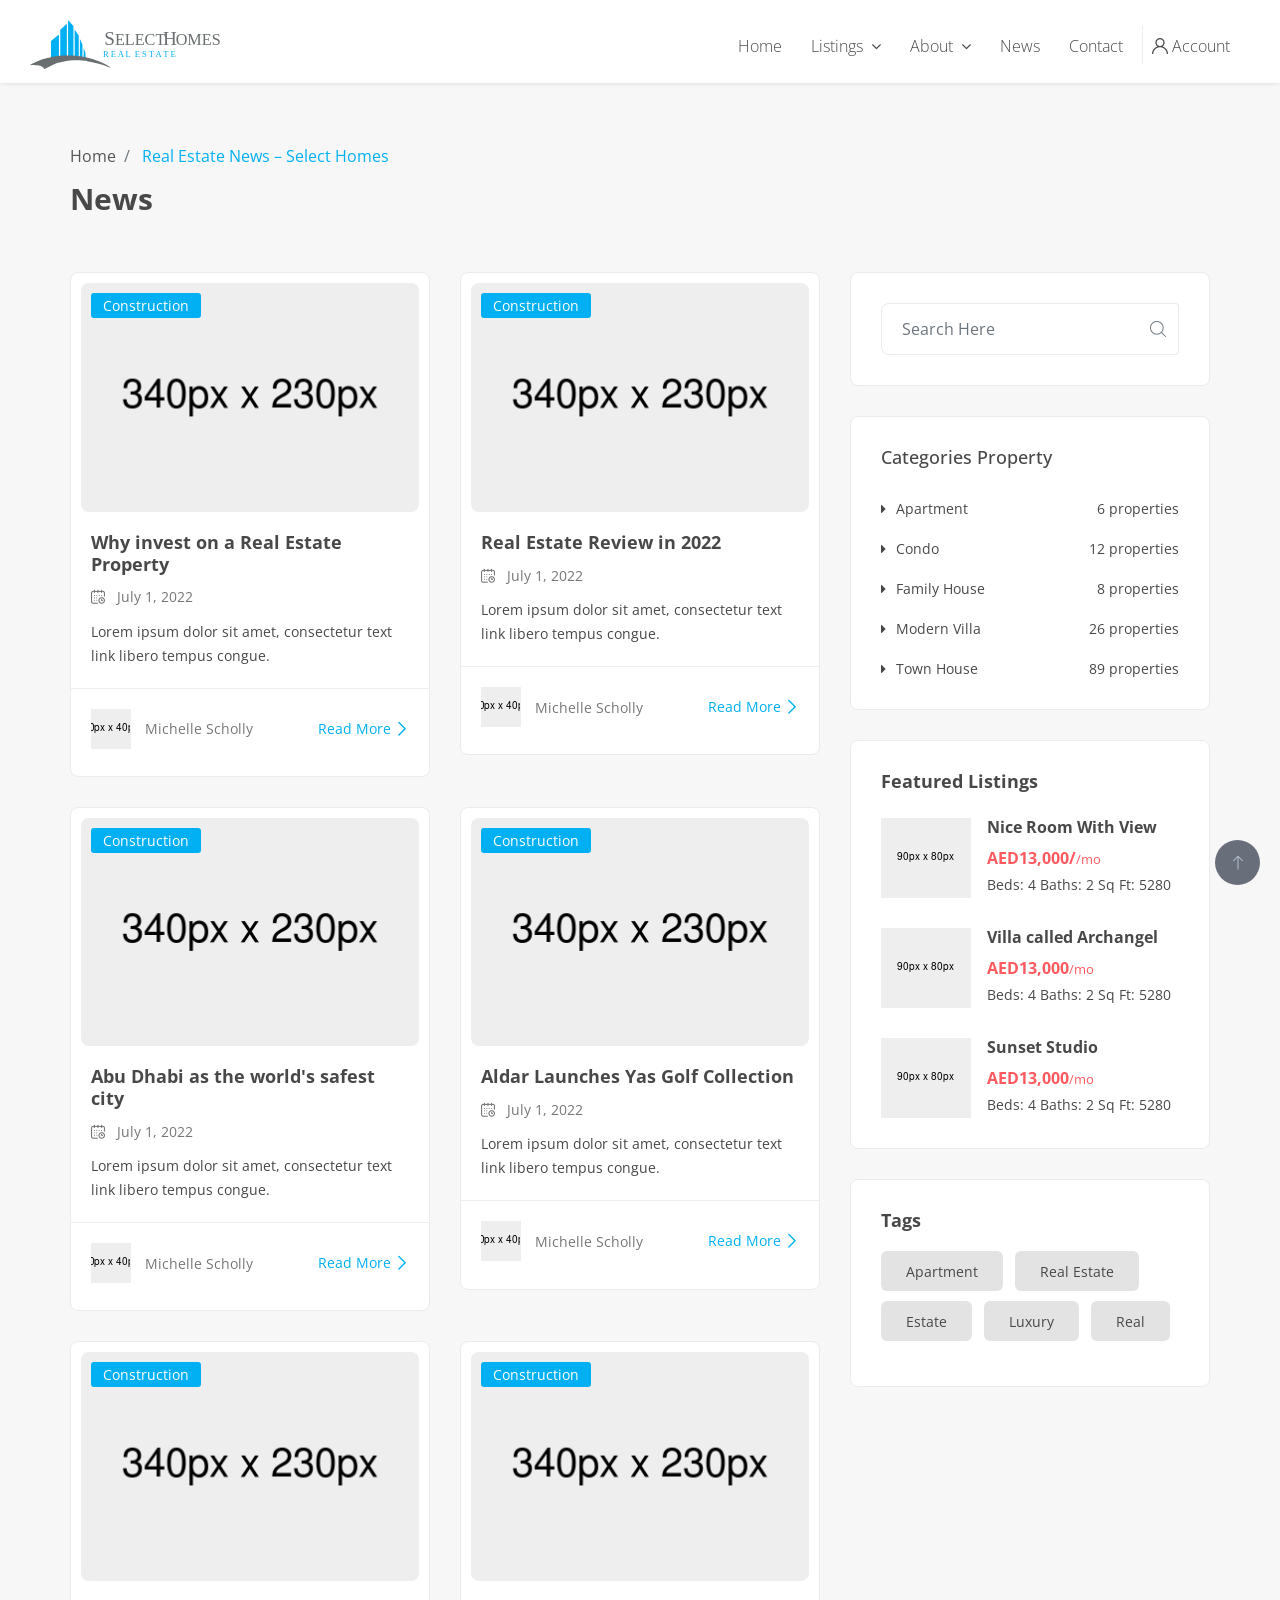
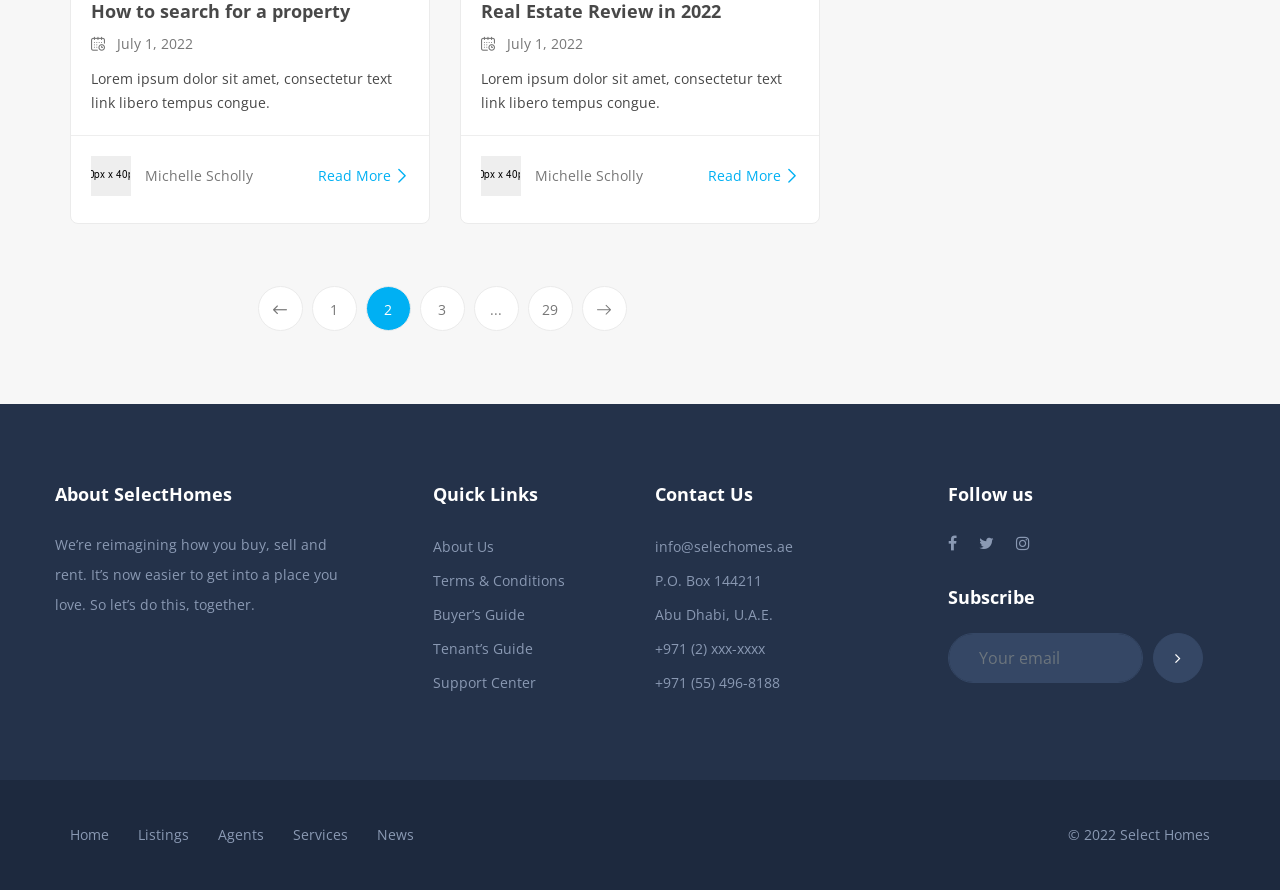
<file: page-blog-grid.html>
<!DOCTYPE html>
<html dir="ltr" lang="en">

<head>
	<meta charset="utf-8">
	<meta http-equiv="X-UA-Compatible" content="IE=edge">
	<meta name="viewport" content="width=device-width, initial-scale=1">
	<meta name="keywords"
		content="advanced search custom, agency, agent, business, clean, corporate, directory, google maps, homes, listing, membership packages, property, real estate, real estate agent, realestate agency, realtor">
	<meta name="description" content="Abu Dhabi Real Estate News">
	<meta name="author" content="Kevin Villaruz">
	<!-- css file -->
	<link rel="stylesheet" href="css/bootstrap.min.css">
	<link rel="stylesheet" href="css/style.css">
	<!-- Responsive stylesheet -->
	<link rel="stylesheet" href="css/responsive.css">
	<!-- Title -->
	<title>News | Select Homes</title>
	<!-- Favicon -->
	<link href="images/selecthomes-favicon.svg" sizes="128x128" rel="shortcut icon" type="image/x-icon" />
	<link href="images/selecthomes-favicon.svg" sizes="128x128" rel="shortcut icon" />

	<!-- HTML5 shim and Respond.js for IE8 support of HTML5 elements and media queries -->
	<!-- WARNING: Respond.js doesn't work if you view the page via file:// -->
	<!--[if lt IE 9]>
      <script src="https://oss.maxcdn.com/html5shiv/3.7.3/html5shiv.min.js"></script>
      <script src="https://oss.maxcdn.com/respond/1.4.2/respond.min.js"></script>
    <![endif]-->
</head>

<body>
	<div class="wrapper">
		<div class="preloader"></div>

		<!-- Main Header Nav -->
		<header class="header-nav menu_style_home_one style2 navbar-scrolltofixed stricky main-menu">
			<div class="container-fluid p0">
				<!-- Ace Responsive Menu -->
				<nav>
					<!-- Menu Toggle btn-->
					<div class="menu-toggle">
						<img class="nav_logo_img img-fluid" src="images/Site-logo-main.svg" alt="header-logo.png">
						<button type="button" id="menu-btn">
							<span class="icon-bar"></span>
							<span class="icon-bar"></span>
							<span class="icon-bar"></span>
						</button>
					</div>
					<a href="#" class="navbar_brand float-left dn-smd">
						<img class="logo1 img-fluid" src="images/Site-logo-alt.svg" alt="Site-logo-alt.svg">
						<img class="logo2 img-fluid" src="images/Site-logo-alt.svg" alt="Site-logo-alt.svg">
					</a>
					<!-- Responsive Menu Structure-->
					<!--Note: declare the Menu style in the data-menu-style="horizontal" (options: horizontal, vertical, accordion) -->
					<ul id="respMenu" class="ace-responsive-menu text-right" data-menu-style="horizontal">
						<li>
							<a href=index.html><span class="title">Home</span></a>
							<!-- Level Two-->
						</li>
						<li>
							<a href="#"><span class="title">Listings</span></a>
							<!-- Level Two-->
							<ul>
								<li>
									<a href="#">Residential</a>
									<!-- Level Three-->
									<ul>
										<li><a href="page-listing-grid-v1.html">Buy</a></li>
										<li><a href="page-listing-grid-v1.html">Rent</a></li>
									</ul>
								</li>
								<li>
									<a href="#">Commercial</a>
									<!-- Level Three-->
									<ul>
										<li><a href="page-listing-grid-v1.html">Buy</a></li>
										<li><a href="page-listing-grid-v1.html">Rent</a></li>
									</ul>
								</li>
							</ul>
						</li>
						<li>
							<a href="#"><span class="title">About</span></a>
							<!-- Level Two-->
							<ul>
								<li>
									<a href="page-about.html"><span class="title">Company</span></a>
								</li>
								<li>
									<a href="page-listing-agent-v2.html"><span class="title">Agents</span></a>
								</li>
								<li>
									<a href="page-service.html"><span class="title">Services</span></a>
								</li>
							</ul>
						</li>
						<li>
							<a href="page-blog-grid.html"><span class="title">News</span></a>
						</li>
						<li class="last">
							<a href="page-contact.html"><span class="title">Contact</span></a>
						</li>

						<li class="list-inline-item list_s"><a href="#" class="btn flaticon-user" data-toggle="modal"
								data-target=".bd-example-modal-lg"> <span class="dn-lg">Account</span></a></li>
						<!-- Create Listing Button - uncomment to activate
						<li class="list-inline-item add_listing"><a href="page-add-new-property.html"><span
									class="flaticon-plus"></span><span class="dn-lg"> List Property</span></a></li> -->
					</ul>
				</nav>
			</div>
		</header>
		<!-- Modal -->
		<div class="sign_up_modal modal fade bd-example-modal-lg" tabindex="-1" role="dialog" aria-hidden="true">
			<div class="modal-dialog modal-lg" role="document">
				<div class="modal-content">
					<div class="modal-header">
						<button type="button" class="close" data-dismiss="modal" aria-label="Close"><span
								aria-hidden="true">&times;</span></button>
					</div>
					<div class="modal-body container pb20">
						<div class="row">
							<div class="col-lg-12">
								<ul class="sign_up_tab nav nav-tabs" id="myTab" role="tablist">
									<li class="nav-item">
										<a class="nav-link active" id="home-tab" data-toggle="tab" href="#home"
											role="tab" aria-controls="home" aria-selected="true">Login</a>
									</li>
									<li class="nav-item">
										<a class="nav-link" id="profile-tab" data-toggle="tab" href="#profile"
											role="tab" aria-controls="profile" aria-selected="false">Register</a>
									</li>
								</ul>
							</div>
						</div>
						<div class="tab-content container" id="myTabContent">
							<div class="row mt25 tab-pane fade show active" id="home" role="tabpanel"
								aria-labelledby="home-tab">
								<div class="col-lg-6 col-xl-6">
									<div class="login_thumb">
										<img class="img-fluid w100" src="images/resource/login.jpg" alt="login.jpg">
									</div>
								</div>
								<div class="col-lg-6 col-xl-6">
									<div class="login_form">
										<form action="#">
											<div class="heading">
												<h4>Login</h4>
											</div>
											<div class="row mt25">
												<div class="col-lg-12">
													<button type="submit" class="btn btn-fb btn-block"><i
															class="fa fa-facebook float-left mt5"></i> Login with
														Facebook</button>
												</div>
												<div class="col-lg-12">
													<button type="submit" class="btn btn-googl btn-block"><i
															class="fa fa-google float-left mt5"></i> Login with
														Google</button>
												</div>
											</div>
											<hr>
											<div class="input-group mb-2 mr-sm-2">
												<input type="text" class="form-control"
													id="inlineFormInputGroupUsername2" placeholder="User Name Or Email">
												<div class="input-group-prepend">
													<div class="input-group-text"><i class="flaticon-user"></i></div>
												</div>
											</div>
											<div class="input-group form-group">
												<input type="password" class="form-control" id="exampleInputPassword1"
													placeholder="Password">
												<div class="input-group-prepend">
													<div class="input-group-text"><i class="flaticon-password"></i>
													</div>
												</div>
											</div>
											<div class="form-group custom-control custom-checkbox">
												<input type="checkbox" class="custom-control-input" id="exampleCheck1">
												<label class="custom-control-label" for="exampleCheck1">Remember
													me</label>
												<a class="btn-fpswd float-right" href="#">Lost your password?</a>
											</div>
											<button type="submit" class="btn btn-log btn-block btn-thm">Log In</button>
											<p class="text-center">Don't have an account? <a class="text-thm"
													href="#">Register</a></p>
										</form>
									</div>
								</div>
							</div>
							<div class="row mt25 tab-pane fade" id="profile" role="tabpanel"
								aria-labelledby="profile-tab">
								<div class="col-lg-6 col-xl-6">
									<div class="regstr_thumb">
										<img class="img-fluid w100" src="images/resource/regstr.jpg" alt="regstr.jpg">
									</div>
								</div>
								<div class="col-lg-6 col-xl-6">
									<div class="sign_up_form">
										<div class="heading">
											<h4>Register</h4>
										</div>
										<form action="#">
											<div class="row">
												<div class="col-lg-12">
													<button type="submit" class="btn btn-block btn-fb"><i
															class="fa fa-facebook float-left mt5"></i> Login with
														Facebook</button>
												</div>
												<div class="col-lg-12">
													<button type="submit" class="btn btn-block btn-googl"><i
															class="fa fa-google float-left mt5"></i> Login with
														Google</button>
												</div>
											</div>
											<hr>
											<div class="form-group input-group">
												<input type="text" class="form-control" id="exampleInputName"
													placeholder="User Name">
												<div class="input-group-prepend">
													<div class="input-group-text"><i class="flaticon-user"></i></div>
												</div>
											</div>
											<div class="form-group input-group">
												<input type="email" class="form-control" id="exampleInputEmail2"
													placeholder="Email">
												<div class="input-group-prepend">
													<div class="input-group-text"><i class="fa fa-envelope-o"></i></div>
												</div>
											</div>
											<div class="form-group input-group">
												<input type="password" class="form-control" id="exampleInputPassword2"
													placeholder="Password">
												<div class="input-group-prepend">
													<div class="input-group-text"><i class="flaticon-password"></i>
													</div>
												</div>
											</div>
											<div class="form-group input-group">
												<input type="password" class="form-control" id="exampleInputPassword3"
													placeholder="Re-enter password">
												<div class="input-group-prepend">
													<div class="input-group-text"><i class="flaticon-password"></i>
													</div>
												</div>
											</div>
											<div class="form-group ui_kit_select_search mb0">
												<select class="selectpicker" data-live-search="true" data-width="100%">
													<option data-tokens="SelectRole">Single User</option>
													<option data-tokens="Agent/Agency">Agent</option>
													<option data-tokens="SingleUser">Multi User</option>
												</select>
											</div>
											<div class="form-group custom-control custom-checkbox">
												<input type="checkbox" class="custom-control-input" id="exampleCheck2">
												<label class="custom-control-label" for="exampleCheck2">I have read and
													accept the Terms and Privacy Policy?</label>
											</div>
											<button type="submit" class="btn btn-log btn-block btn-thm">Sign Up</button>
											<p class="text-center">Already have an account? <a class="text-thm"
													href="#">Log In</a></p>
										</form>
									</div>
								</div>
							</div>
						</div>
					</div>
				</div>
			</div>
		</div>

		<!-- Main Header Nav For Mobile -->
		<div id="page" class="stylehome1 h0">
			<div class="mobile-menu">
				<div class="header stylehome1">
					<div class="main_logo_home2 text-center">
						<img class="nav_logo_img img-fluid mt20" src="images/Site-logo-alt.svg" alt="Site-logo-alt.svg">
					</div>
					<ul class="menu_bar_home2">
						<li class="list-inline-item list_s"><a href="page-register.html"><span
									class="flaticon-user"></span></a></li>
						<li class="list-inline-item"><a href="#menu"><span></span></a></li>
					</ul>
				</div>
			</div><!-- /.mobile-menu -->
			<nav id="menu" class="stylehome1">
				<ul>
					<li><a href="index.html">Home</a></li>

					<li>
						<a href="#"><span class="title">Listings</span></a>
						<!-- Level Two-->
						<ul>
							<li>
								<a href="#">Residential</a>
								<!-- Level Three-->
								<ul>
									<li><a href="page-listing-grid-v1.html">Buy</a></li>
									<li><a href="page-listing-grid-v1.html">Rent</a></li>
								</ul>
							</li>
							<li>
								<a href="#">Commercial</a>
								<!-- Level Three-->
								<ul>
									<li><a href="page-listing-grid-v1.html">Buy</a></li>
									<li><a href="page-listing-grid-v1.html">Rent</a></li>
								</ul>
							</li>
						</ul>
					</li>
					<li>
						<a href="#"><span class="title">About</span></a>
						<!-- Level Two-->
						<ul>
							<li>
								<a href="page-about.html"><span class="title">Company</span></a>
							</li>
							<li>
								<a href="page-listing-agent-v2.html"><span class="title">Agents</span></a>
							</li>
							<li>
								<a href="page-service.html"><span class="title">Services</span></a>
							</li>
						</ul>
					</li>

					<li>
						<a href="page-blog-grid.html"><span class="title">News</span></a>
					</li>
					<li class="last">
						<a href="page-contact.html"><span class="title">Contact</span></a>
					</li>
					<li><a href="page-login.html"><span class="flaticon-user"></span> Login</a></li>
					<li><a href="page-register.html"><span class="flaticon-edit"></span> Register</a></li>
					<li class="cl_btn"><a class="btn btn-block btn-lg btn-thm circle" href="#"><span
								class="flaticon-plus"></span> Create Listing</a></li>
				</ul>
			</nav>
		</div>

		<!-- Main Blog Post Content -->
		<section class="blog_post_container bgc-f7">
			<div class="container">
				<div class="row">
					<div class="col-xl-6">
						<div class="breadcrumb_content style2">
							<ol class="breadcrumb">
								<li class="breadcrumb-item"><a href="#">Home</a></li>
								<li class="breadcrumb-item active text-thm" aria-current="page"> Real Estate News –
									Select Homes</li>
							</ol>
							<h2 class="breadcrumb_title">News</h2>
						</div>
					</div>
				</div>
				<div class="row">
					<div class="col-lg-8">
						<div class="row">
							<div class="col-lg-6">
								<div class="for_blog feat_property">
									<div class="thumb">
										<img class="img-whp" src="images/blog/1.jpg" alt="1.jpg">
										<div class="blog_tag">Construction</div>
									</div>
									<div class="details">
										<div class="tc_content">
											<h4>Why invest on a Real Estate Property</h4>
											<ul class="bpg_meta">
												<li class="list-inline-item"><a href="#"><i
															class="flaticon-calendar"></i></a></li>
												<li class="list-inline-item"><a href="#">July 1, 2022</a></li>
											</ul>
											<p>Lorem ipsum dolor sit amet, consectetur text link libero tempus congue.
											</p>
										</div>
										<div class="fp_footer">
											<ul class="fp_meta float-left mb0">
												<li class="list-inline-item"><a href="#"><img
															src="images/property/pposter1.png" alt="pposter1.png"></a>
												</li>
												<li class="list-inline-item"><a href="#">Michelle Scholly</a></li>
											</ul>
											<a class="fp_pdate float-right text-thm" href="#">Read More <span
													class="flaticon-next"></span></a>
										</div>
									</div>
								</div>
							</div>
							<div class="col-lg-6">
								<div class="for_blog feat_property">
									<div class="thumb">
										<img class="img-whp" src="images/blog/2.jpg" alt="2.jpg">
										<div class="blog_tag">Construction</div>
									</div>
									<div class="details">
										<div class="tc_content">
											<h4>Real Estate Review in 2022</h4>
											<ul class="bpg_meta">
												<li class="list-inline-item"><a href="#"><i
															class="flaticon-calendar"></i></a></li>
												<li class="list-inline-item"><a href="#">July 1, 2022</a></li>
											</ul>
											<p>Lorem ipsum dolor sit amet, consectetur text link libero tempus congue.
											</p>
										</div>
										<div class="fp_footer">
											<ul class="fp_meta float-left mb0">
												<li class="list-inline-item"><a href="#"><img
															src="images/property/pposter1.png" alt="pposter1.png"></a>
												</li>
												<li class="list-inline-item"><a href="#">Michelle Scholly</a></li>
											</ul>
											<a class="fp_pdate float-right text-thm" href="#">Read More <span
													class="flaticon-next"></span></a>
										</div>
									</div>
								</div>
							</div>
							<div class="col-lg-6">
								<div class="for_blog feat_property">
									<div class="thumb">
										<img class="img-whp" src="images/blog/3.jpg" alt="3.jpg">
										<div class="blog_tag">Construction</div>
									</div>
									<div class="details">
										<div class="tc_content">
											<h4>Abu Dhabi as the world's safest city</h4>
											<ul class="bpg_meta">
												<li class="list-inline-item"><a href="#"><i
															class="flaticon-calendar"></i></a></li>
												<li class="list-inline-item"><a href="#">July 1, 2022</a></li>
											</ul>
											<p>Lorem ipsum dolor sit amet, consectetur text link libero tempus congue.
											</p>
										</div>
										<div class="fp_footer">
											<ul class="fp_meta float-left mb0">
												<li class="list-inline-item"><a href="#"><img
															src="images/property/pposter1.png" alt="pposter1.png"></a>
												</li>
												<li class="list-inline-item"><a href="#">Michelle Scholly</a></li>
											</ul>
											<a class="fp_pdate float-right text-thm" href="#">Read More <span
													class="flaticon-next"></span></a>
										</div>
									</div>
								</div>
							</div>
							<div class="col-lg-6">
								<div class="for_blog feat_property">
									<div class="thumb">
										<img class="img-whp" src="images/blog/4.jpg" alt="4.jpg">
										<div class="blog_tag">Construction</div>
									</div>
									<div class="details">
										<div class="tc_content">
											<h4>Aldar Launches Yas Golf Collection</h4>
											<ul class="bpg_meta">
												<li class="list-inline-item"><a href="#"><i
															class="flaticon-calendar"></i></a></li>
												<li class="list-inline-item"><a href="#">July 1, 2022</a></li>
											</ul>
											<p>Lorem ipsum dolor sit amet, consectetur text link libero tempus congue.
											</p>
										</div>
										<div class="fp_footer">
											<ul class="fp_meta float-left mb0">
												<li class="list-inline-item"><a href="#"><img
															src="images/property/pposter1.png" alt="pposter1.png"></a>
												</li>
												<li class="list-inline-item"><a href="#">Michelle Scholly</a></li>
											</ul>
											<a class="fp_pdate float-right text-thm" href="#">Read More <span
													class="flaticon-next"></span></a>
										</div>
									</div>
								</div>
							</div>
							<div class="col-lg-6">
								<div class="for_blog feat_property">
									<div class="thumb">
										<img class="img-whp" src="images/blog/5.jpg" alt="5.jpg">
										<div class="blog_tag">Construction</div>
									</div>
									<div class="details">
										<div class="tc_content">
											<h4>How to search for a property</h4>
											<ul class="bpg_meta">
												<li class="list-inline-item"><a href="#"><i
															class="flaticon-calendar"></i></a></li>
												<li class="list-inline-item"><a href="#">July 1, 2022</a></li>
											</ul>
											<p>Lorem ipsum dolor sit amet, consectetur text link libero tempus congue.
											</p>
										</div>
										<div class="fp_footer">
											<ul class="fp_meta float-left mb0">
												<li class="list-inline-item"><a href="#"><img
															src="images/property/pposter1.png" alt="pposter1.png"></a>
												</li>
												<li class="list-inline-item"><a href="#">Michelle Scholly</a></li>
											</ul>
											<a class="fp_pdate float-right text-thm" href="#">Read More <span
													class="flaticon-next"></span></a>
										</div>
									</div>
								</div>
							</div>
							<div class="col-lg-6">
								<div class="for_blog feat_property">
									<div class="thumb">
										<img class="img-whp" src="images/blog/6.jpg" alt="6.jpg">
										<div class="blog_tag">Construction</div>
									</div>
									<div class="details">
										<div class="tc_content">
											<h4>Real Estate Review in 2022</h4>
											<ul class="bpg_meta">
												<li class="list-inline-item"><a href="#"><i
															class="flaticon-calendar"></i></a></li>
												<li class="list-inline-item"><a href="#">July 1, 2022</a></li>
											</ul>
											<p>Lorem ipsum dolor sit amet, consectetur text link libero tempus congue.
											</p>
										</div>
										<div class="fp_footer">
											<ul class="fp_meta float-left mb0">
												<li class="list-inline-item"><a href="#"><img
															src="images/property/pposter1.png" alt="pposter1.png"></a>
												</li>
												<li class="list-inline-item"><a href="#">Michelle Scholly</a></li>
											</ul>
											<a class="fp_pdate float-right text-thm" href="#">Read More <span
													class="flaticon-next"></span></a>
										</div>
									</div>
								</div>
							</div>
						</div>
						<div class="row">
							<div class="col-lg-12">
								<div class="mbp_pagination mt20">
									<ul class="page_navigation">
										<li class="page-item disabled">
											<a class="page-link" href="#" tabindex="-1" aria-disabled="true"> <span
													class="flaticon-left-arrow"></span> Prev</a>
										</li>
										<li class="page-item"><a class="page-link" href="#">1</a></li>
										<li class="page-item active" aria-current="page">
											<a class="page-link" href="#">2 <span class="sr-only">(current)</span></a>
										</li>
										<li class="page-item"><a class="page-link" href="#">3</a></li>
										<li class="page-item"><a class="page-link" href="#">...</a></li>
										<li class="page-item"><a class="page-link" href="#">29</a></li>
										<li class="page-item">
											<a class="page-link" href="#"><span class="flaticon-right-arrow"></span></a>
										</li>
									</ul>
								</div>
							</div>
						</div>
					</div>
					<div class="col-lg-4">
						<div class="sidebar_search_widget">
							<div class="blog_search_widget">
								<div class="input-group">
									<input type="text" class="form-control" placeholder="Search Here"
										aria-label="Recipient's username" aria-describedby="button-addon2">
									<div class="input-group-append">
										<button class="btn btn-outline-secondary" type="button" id="button-addon2"><span
												class="flaticon-magnifying-glass"></span></button>
									</div>
								</div>
							</div>
						</div>
						<div class="terms_condition_widget">
							<h4 class="title">Categories Property</h4>
							<div class="widget_list">
								<ul class="list_details">
									<li><a href="#"><i class="fa fa-caret-right mr10"></i>Apartment <span
												class="float-right">6 properties</span></a></li>
									<li><a href="#"><i class="fa fa-caret-right mr10"></i>Condo <span
												class="float-right">12 properties</span></a></li>
									<li><a href="#"><i class="fa fa-caret-right mr10"></i>Family House <span
												class="float-right">8 properties</span></a></li>
									<li><a href="#"><i class="fa fa-caret-right mr10"></i>Modern Villa <span
												class="float-right">26 properties</span></a></li>
									<li><a href="#"><i class="fa fa-caret-right mr10"></i>Town House <span
												class="float-right">89 properties</span></a></li>
								</ul>
							</div>
						</div>
						<div class="sidebar_feature_listing">
							<h4 class="title">Featured Listings</h4>
							<div class="media">
								<img class="align-self-start mr-3" src="images/blog/fls1.jpg" alt="fls1.jpg">
								<div class="media-body">
									<h5 class="mt-0 post_title">Nice Room With View</h5>
									<a href="#">AED13,000/<small>/mo</small></a>
									<ul class="mb0">
										<li class="list-inline-item">Beds: 4</li>
										<li class="list-inline-item">Baths: 2</li>
										<li class="list-inline-item">Sq Ft: 5280</li>
									</ul>
								</div>
							</div>
							<div class="media">
								<img class="align-self-start mr-3" src="images/blog/fls2.jpg" alt="fls2.jpg">
								<div class="media-body">
									<h5 class="mt-0 post_title">Villa called Archangel</h5>
									<a href="#">AED13,000<small>/mo</small></a>
									<ul class="mb0">
										<li class="list-inline-item">Beds: 4</li>
										<li class="list-inline-item">Baths: 2</li>
										<li class="list-inline-item">Sq Ft: 5280</li>
									</ul>
								</div>
							</div>
							<div class="media">
								<img class="align-self-start mr-3" src="images/blog/fls3.jpg" alt="fls3.jpg">
								<div class="media-body">
									<h5 class="mt-0 post_title">Sunset Studio</h5>
									<a href="#">AED13,000<small>/mo</small></a>
									<ul class="mb0">
										<li class="list-inline-item">Beds: 4</li>
										<li class="list-inline-item">Baths: 2</li>
										<li class="list-inline-item">Sq Ft: 5280</li>
									</ul>
								</div>
							</div>
						</div>
						<div class="blog_tag_widget">
							<h4 class="title">Tags</h4>
							<ul class="tag_list">
								<li class="list-inline-item"><a href="#">Apartment</a></li>
								<li class="list-inline-item"><a href="#">Real Estate</a></li>
								<li class="list-inline-item"><a href="#">Estate</a></li>
								<li class="list-inline-item"><a href="#">Luxury</a></li>
								<li class="list-inline-item"><a href="#">Real</a></li>
							</ul>
						</div>
					</div>
				</div>
			</div>
		</section>

		<!-- Our Footer -->
		<section class="footer_one">
			<div class="container">
				<div class="row">
					<div class="col-sm-6 col-md-6 col-lg-3 col-xl-3 pr0 pl0">
						<div class="footer_about_widget">
							<h4>About SelectHomes</h4>
							<p>We’re reimagining how you buy, sell and rent. It’s now easier to get into a place you
								love. So let’s do this, together.</p>
						</div>
					</div>
					<div class="col-sm-6 col-md-6 col-lg-3 col-xl-3">
						<div class="footer_qlink_widget">
							<h4>Quick Links</h4>
							<ul class="list-unstyled">
								<li><a href="#">About Us</a></li>
								<li><a href="#">Terms & Conditions</a></li>
								<li><a href="#">Buyer’s Guide</a></li>
								<li><a href="#">Tenant’s Guide</a></li>
								<li><a href="#">Support Center</a></li>
							</ul>
						</div>
					</div>
					<div class="col-sm-6 col-md-6 col-lg-3 col-xl-3">
						<div class="footer_contact_widget">
							<h4>Contact Us</h4>
							<ul class="list-unstyled">
								<li><a href="#">info@selechomes.ae</a></li>
								<li><a href="#">P.O. Box 144211</a></li>
								<li><a href="#">Abu Dhabi, U.A.E.</a></li>
								<li><a href="#">+971 (2) xxx-xxxx</a></li>
								<li><a href="#">+971 (55) 496-8188</a></li>
							</ul>
						</div>
					</div>
					<div class="col-sm-6 col-md-6 col-lg-3 col-xl-3">
						<div class="footer_social_widget">
							<h4>Follow us</h4>
							<ul class="mb30">
								<li class="list-inline-item"><a href="#"><i class="fa fa-facebook"></i></a></li>
								<li class="list-inline-item"><a href="#"><i class="fa fa-twitter"></i></a></li>
								<li class="list-inline-item"><a href="#"><i class="fa fa-instagram"></i></a></li>
							</ul>
							<h4>Subscribe</h4>
							<form class="footer_mailchimp_form">
								<div class="form-row align-items-center">
									<div class="col-auto">
										<input type="email" class="form-control mb-2" id="inlineFormInput"
											placeholder="Your email">
									</div>
									<div class="col-auto">
										<button type="submit" class="btn btn-primary mb-2"><i
												class="fa fa-angle-right"></i></button>
									</div>
								</div>
							</form>
						</div>
					</div>
				</div>
			</div>
		</section>

		<!-- Our Footer Bottom Area -->
		<section class="footer_middle_area pt40 pb40">
			<div class="container">
				<div class="row">
					<div class="col-lg-6 col-xl-6">
						<div class="footer_menu_widget">
							<ul>
								<li class="list-inline-item"><a href="#">Home</a></li>
								<li class="list-inline-item"><a href="#">Listings</a></li>
								<li class="list-inline-item"><a href="#">Agents</a></li>
								<li class="list-inline-item"><a href="#">Services</a></li>
								<li class="list-inline-item"><a href="#">News</a></li>
							</ul>
						</div>
					</div>
					<div class="col-lg-6 col-xl-6">
						<div class="copyright-widget text-right">
							<p>© 2022 Select Homes</p>
						</div>
					</div>
				</div>
			</div>
		</section>
		<a class="scrollToHome" href="#"><i class="flaticon-arrows"></i></a>
	</div>
	<!-- Wrapper End -->
	<script type="text/javascript" src="js/jquery-3.3.1.js"></script>
	<script type="text/javascript" src="js/jquery-migrate-3.0.0.min.js"></script>
	<script type="text/javascript" src="js/popper.min.js"></script>
	<script type="text/javascript" src="js/bootstrap.min.js"></script>
	<script type="text/javascript" src="js/jquery.mmenu.all.js"></script>
	<script type="text/javascript" src="js/ace-responsive-menu.js"></script>
	<script type="text/javascript" src="js/bootstrap-select.min.js"></script>
	<script type="text/javascript" src="js/snackbar.min.js"></script>
	<script type="text/javascript" src="js/simplebar.js"></script>
	<script type="text/javascript" src="js/parallax.js"></script>
	<script type="text/javascript" src="js/scrollto.js"></script>
	<script type="text/javascript" src="js/jquery-scrolltofixed-min.js"></script>
	<script type="text/javascript" src="js/jquery.counterup.js"></script>
	<script type="text/javascript" src="js/wow.min.js"></script>
	<script type="text/javascript" src="js/progressbar.js"></script>
	<script type="text/javascript" src="js/slider.js"></script>
	<script type="text/javascript" src="js/timepicker.js"></script>
	<!-- Custom script for all pages -->
	<script type="text/javascript" src="js/script.js"></script>
</body>

</html>
</file>
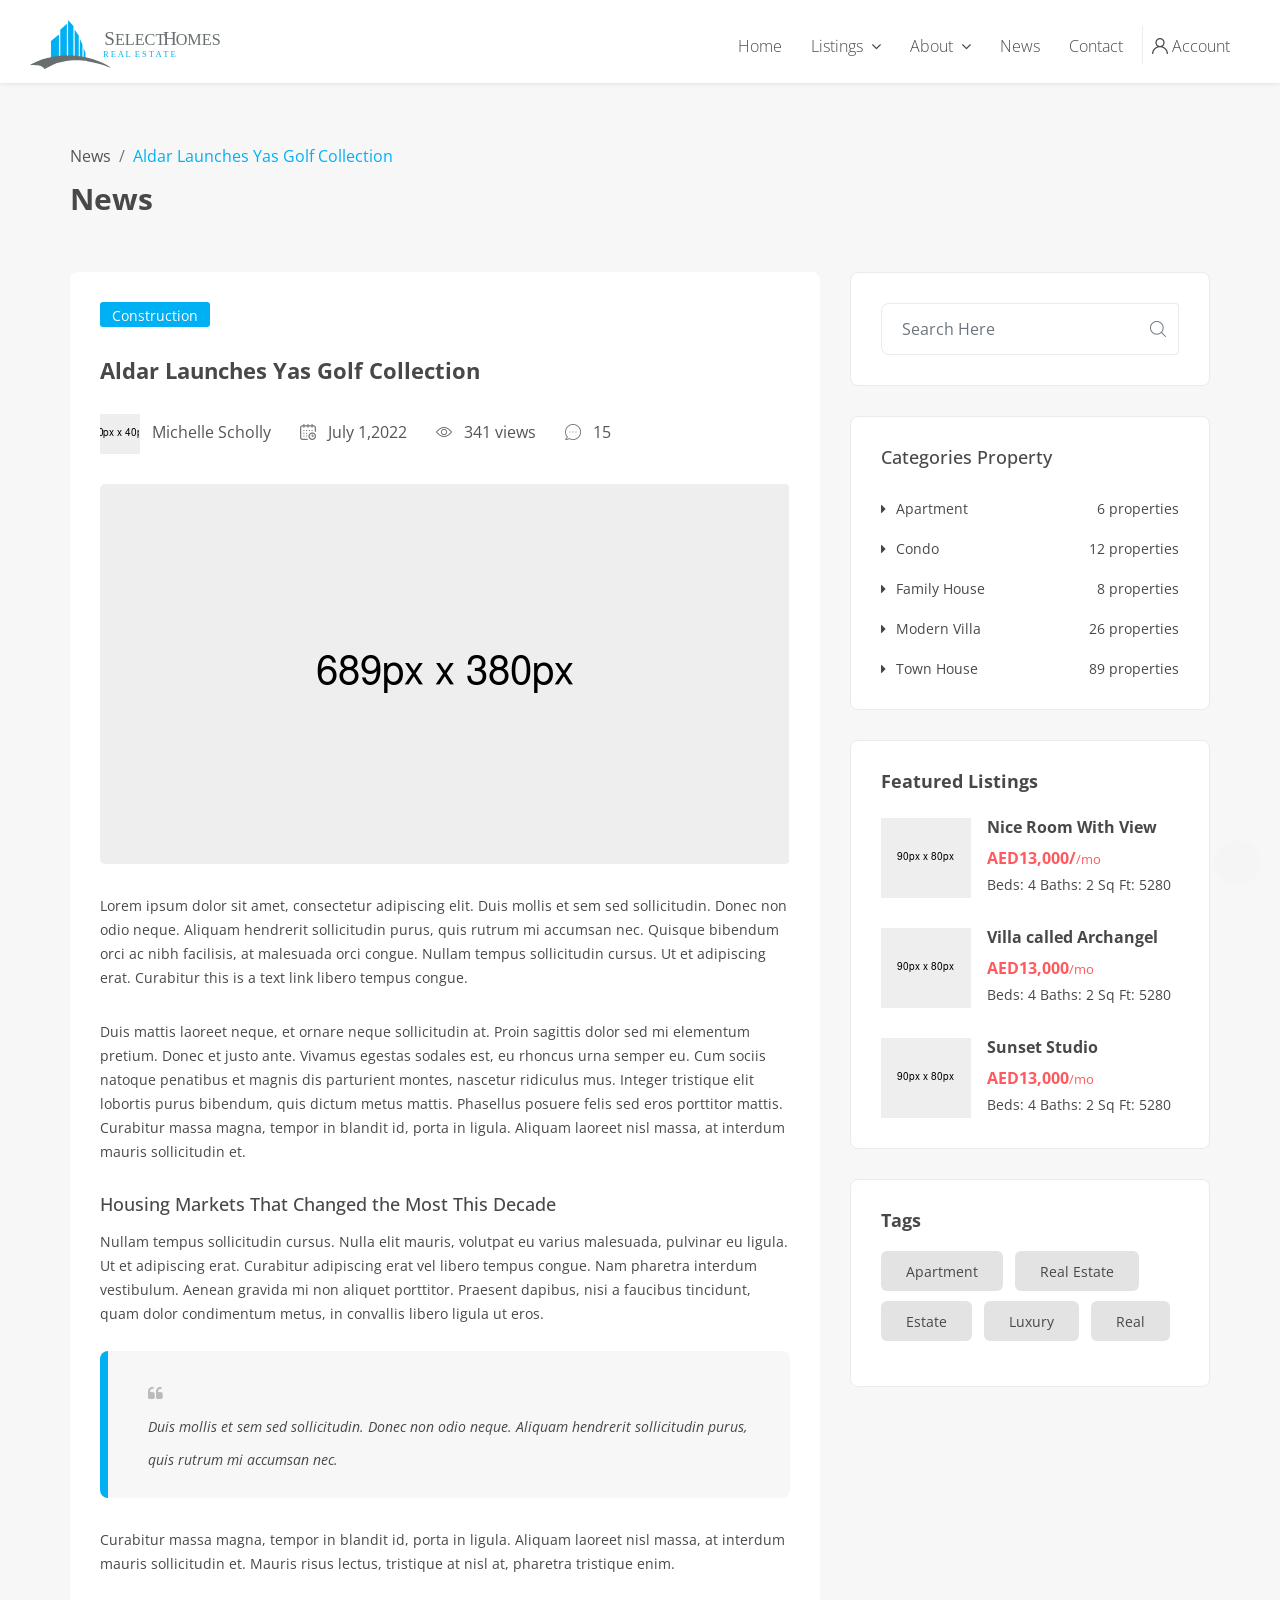
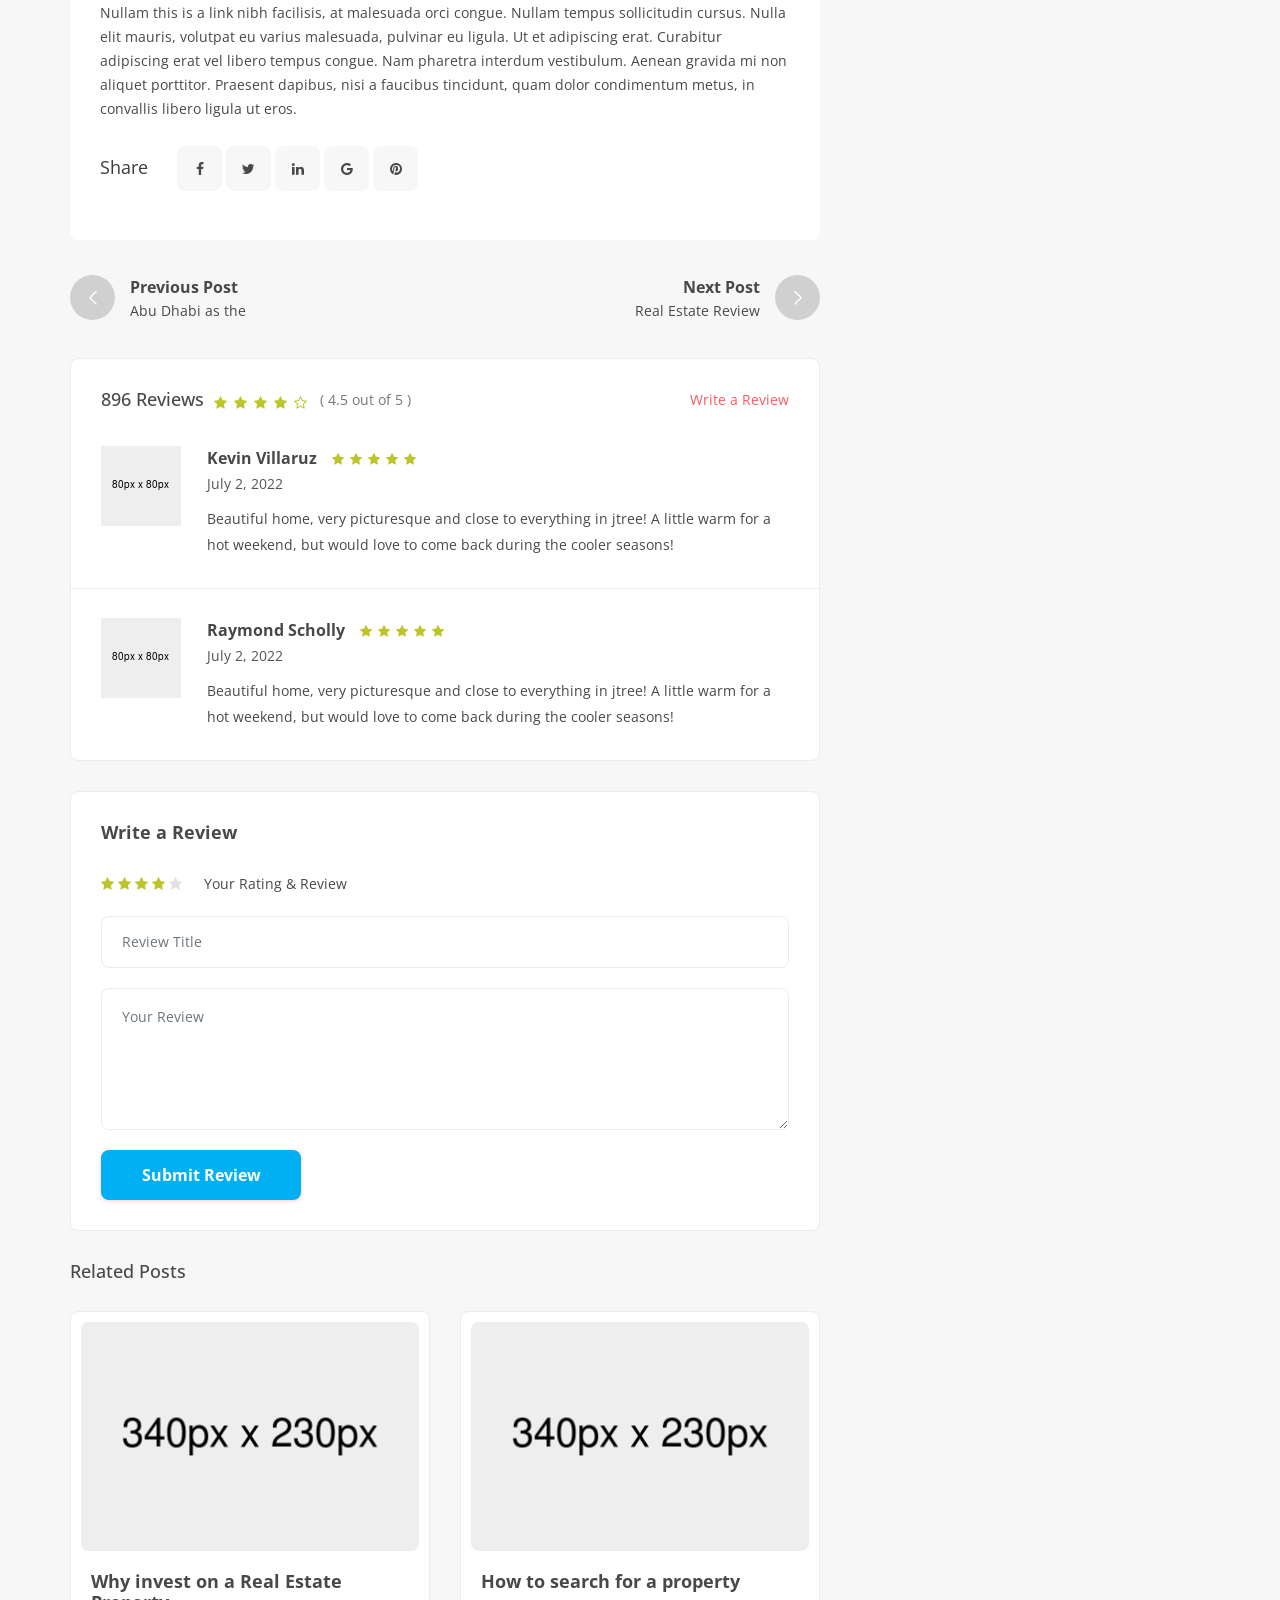
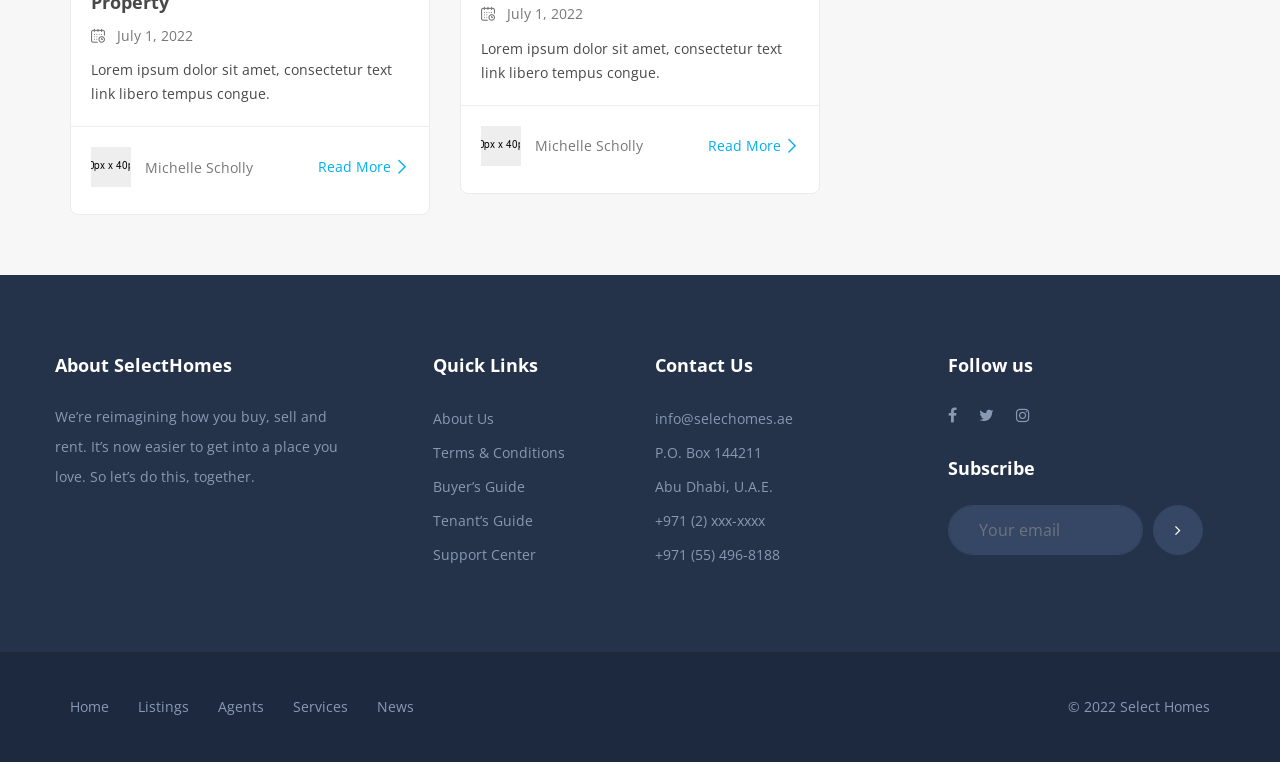
<file: page-blog-single.html>
<!DOCTYPE html>
<html dir="ltr" lang="en">

<head>
	<meta charset="utf-8">
	<meta http-equiv="X-UA-Compatible" content="IE=edge">
	<meta name="viewport" content="width=device-width, initial-scale=1">
	<meta name="keywords"
		content="advanced search custom, agency, agent, business, clean, corporate, directory, google maps, homes, listing, membership packages, property, real estate, real estate agent, realestate agency, realtor">
	<meta name="description" content="Abu Dhabi Real Estate News">
	<meta name="author" content="Kevin Villaruz">
	<!-- css file -->
	<link rel="stylesheet" href="css/bootstrap.min.css">
	<link rel="stylesheet" href="css/style.css">
	<!-- Responsive stylesheet -->
	<link rel="stylesheet" href="css/responsive.css">
	<!-- Title -->
	<title>News | Select Homes</title>
	<!-- Favicon -->
	<link href="images/selecthomes-favicon.svg" sizes="128x128" rel="shortcut icon" type="image/x-icon" />
	<link href="images/selecthomes-favicon.svg" sizes="128x128" rel="shortcut icon" />

	<!-- HTML5 shim and Respond.js for IE8 support of HTML5 elements and media queries -->
	<!-- WARNING: Respond.js doesn't work if you view the page via file:// -->
	<!--[if lt IE 9]>
      <script src="https://oss.maxcdn.com/html5shiv/3.7.3/html5shiv.min.js"></script>
      <script src="https://oss.maxcdn.com/respond/1.4.2/respond.min.js"></script>
    <![endif]-->
</head>

<body>
	<div class="wrapper">
		<div class="preloader"></div>

		<!-- Main Header Nav -->
		<header class="header-nav menu_style_home_one style2 navbar-scrolltofixed stricky main-menu">
			<div class="container-fluid p0">
				<!-- Ace Responsive Menu -->
				<nav>
					<!-- Menu Toggle btn-->
					<div class="menu-toggle">
						<img class="nav_logo_img img-fluid" src="images/Site-logo-alt.svg" alt="Site-logo-alt.svg">
						<button type="button" id="menu-btn">
							<span class="icon-bar"></span>
							<span class="icon-bar"></span>
							<span class="icon-bar"></span>
						</button>
					</div>
					<a href="#" class="navbar_brand float-left dn-smd">
						<img class="logo1 img-fluid" src="images/Site-logo-alt.svg" alt="Site-logo-alt.svg">
						<img class="logo2 img-fluid" src="images/Site-logo-alt.svg" alt="Site-logo-alt.svg">
					</a>
					<!-- Responsive Menu Structure-->
					<!--Note: declare the Menu style in the data-menu-style="horizontal" (options: horizontal, vertical, accordion) -->
					<ul id="respMenu" class="ace-responsive-menu text-right" data-menu-style="horizontal">
						<li>
							<a href=index.html><span class="title">Home</span></a>
							<!-- Level Two-->
						</li>
						<li>
							<a href="#"><span class="title">Listings</span></a>
							<!-- Level Two-->
							<ul>
								<li>
									<a href="#">Residential</a>
									<!-- Level Three-->
									<ul>
										<li><a href="page-listing-grid-v1.html">Buy</a></li>
										<li><a href="page-listing-grid-v1.html">Rent</a></li>
									</ul>
								</li>
								<li>
									<a href="#">Commercial</a>
									<!-- Level Three-->
									<ul>
										<li><a href="page-listing-grid-v1.html">Buy</a></li>
										<li><a href="page-listing-grid-v1.html">Rent</a></li>
									</ul>
								</li>
							</ul>
						</li>
						<li>
							<a href="#"><span class="title">About</span></a>
							<!-- Level Two-->
							<ul>
								<li>
									<a href="page-about.html"><span class="title">Company</span></a>
								</li>
								<li>
									<a href="page-listing-agent-v2.html"><span class="title">Agents</span></a>
								</li>
								<li>
									<a href="page-service.html"><span class="title">Services</span></a>
								</li>
							</ul>
						</li>
						<li>
							<a href="page-blog-grid.html"><span class="title">News</span></a>
						</li>
						<li class="last">
							<a href="page-contact.html"><span class="title">Contact</span></a>
						</li>

						<li class="list-inline-item list_s"><a href="#" class="btn flaticon-user" data-toggle="modal"
								data-target=".bd-example-modal-lg"> <span class="dn-lg">Account</span></a></li>
						<!-- Create Listing Button - uncomment to activate
						<li class="list-inline-item add_listing"><a href="page-add-new-property.html"><span
									class="flaticon-plus"></span><span class="dn-lg"> List Property</span></a></li> -->
					</ul>
				</nav>
			</div>
		</header>
		<!-- Modal -->
		<div class="sign_up_modal modal fade bd-example-modal-lg" tabindex="-1" role="dialog" aria-hidden="true">
			<div class="modal-dialog modal-lg" role="document">
				<div class="modal-content">
					<div class="modal-header">
						<button type="button" class="close" data-dismiss="modal" aria-label="Close"><span
								aria-hidden="true">&times;</span></button>
					</div>
					<div class="modal-body container pb20">
						<div class="row">
							<div class="col-lg-12">
								<ul class="sign_up_tab nav nav-tabs" id="myTab" role="tablist">
									<li class="nav-item">
										<a class="nav-link active" id="home-tab" data-toggle="tab" href="#home"
											role="tab" aria-controls="home" aria-selected="true">Login</a>
									</li>
									<li class="nav-item">
										<a class="nav-link" id="profile-tab" data-toggle="tab" href="#profile"
											role="tab" aria-controls="profile" aria-selected="false">Register</a>
									</li>
								</ul>
							</div>
						</div>
						<div class="tab-content container" id="myTabContent">
							<div class="row mt25 tab-pane fade show active" id="home" role="tabpanel"
								aria-labelledby="home-tab">
								<div class="col-lg-6 col-xl-6">
									<div class="login_thumb">
										<img class="img-fluid w100" src="images/resource/login.jpg" alt="login.jpg">
									</div>
								</div>
								<div class="col-lg-6 col-xl-6">
									<div class="login_form">
										<form action="#">
											<div class="heading">
												<h4>Login</h4>
											</div>
											<div class="row mt25">
												<div class="col-lg-12">
													<button type="submit" class="btn btn-fb btn-block"><i
															class="fa fa-facebook float-left mt5"></i> Login with
														Facebook</button>
												</div>
												<div class="col-lg-12">
													<button type="submit" class="btn btn-googl btn-block"><i
															class="fa fa-google float-left mt5"></i> Login with
														Google</button>
												</div>
											</div>
											<hr>
											<div class="input-group mb-2 mr-sm-2">
												<input type="text" class="form-control"
													id="inlineFormInputGroupUsername2" placeholder="User Name Or Email">
												<div class="input-group-prepend">
													<div class="input-group-text"><i class="flaticon-user"></i></div>
												</div>
											</div>
											<div class="input-group form-group">
												<input type="password" class="form-control" id="exampleInputPassword1"
													placeholder="Password">
												<div class="input-group-prepend">
													<div class="input-group-text"><i class="flaticon-password"></i>
													</div>
												</div>
											</div>
											<div class="form-group custom-control custom-checkbox">
												<input type="checkbox" class="custom-control-input" id="exampleCheck1">
												<label class="custom-control-label" for="exampleCheck1">Remember
													me</label>
												<a class="btn-fpswd float-right" href="#">Lost your password?</a>
											</div>
											<button type="submit" class="btn btn-log btn-block btn-thm">Log In</button>
											<p class="text-center">Don't have an account? <a class="text-thm"
													href="#">Register</a></p>
										</form>
									</div>
								</div>
							</div>
							<div class="row mt25 tab-pane fade" id="profile" role="tabpanel"
								aria-labelledby="profile-tab">
								<div class="col-lg-6 col-xl-6">
									<div class="regstr_thumb">
										<img class="img-fluid w100" src="images/resource/regstr.jpg" alt="regstr.jpg">
									</div>
								</div>
								<div class="col-lg-6 col-xl-6">
									<div class="sign_up_form">
										<div class="heading">
											<h4>Register</h4>
										</div>
										<form action="#">
											<div class="row">
												<div class="col-lg-12">
													<button type="submit" class="btn btn-block btn-fb"><i
															class="fa fa-facebook float-left mt5"></i> Login with
														Facebook</button>
												</div>
												<div class="col-lg-12">
													<button type="submit" class="btn btn-block btn-googl"><i
															class="fa fa-google float-left mt5"></i> Login with
														Google</button>
												</div>
											</div>
											<hr>
											<div class="form-group input-group">
												<input type="text" class="form-control" id="exampleInputName"
													placeholder="User Name">
												<div class="input-group-prepend">
													<div class="input-group-text"><i class="flaticon-user"></i></div>
												</div>
											</div>
											<div class="form-group input-group">
												<input type="email" class="form-control" id="exampleInputEmail2"
													placeholder="Email">
												<div class="input-group-prepend">
													<div class="input-group-text"><i class="fa fa-envelope-o"></i></div>
												</div>
											</div>
											<div class="form-group input-group">
												<input type="password" class="form-control" id="exampleInputPassword2"
													placeholder="Password">
												<div class="input-group-prepend">
													<div class="input-group-text"><i class="flaticon-password"></i>
													</div>
												</div>
											</div>
											<div class="form-group input-group">
												<input type="password" class="form-control" id="exampleInputPassword3"
													placeholder="Re-enter password">
												<div class="input-group-prepend">
													<div class="input-group-text"><i class="flaticon-password"></i>
													</div>
												</div>
											</div>
											<div class="form-group ui_kit_select_search mb0">
												<select class="selectpicker" data-live-search="true" data-width="100%">
													<option data-tokens="SelectRole">Single User</option>
													<option data-tokens="Agent/Agency">Agent</option>
													<option data-tokens="SingleUser">Multi User</option>
												</select>
											</div>
											<div class="form-group custom-control custom-checkbox">
												<input type="checkbox" class="custom-control-input" id="exampleCheck2">
												<label class="custom-control-label" for="exampleCheck2">I have read and
													accept the Terms and Privacy Policy?</label>
											</div>
											<button type="submit" class="btn btn-log btn-block btn-thm">Sign Up</button>
											<p class="text-center">Already have an account? <a class="text-thm"
													href="#">Log In</a></p>
										</form>
									</div>
								</div>
							</div>
						</div>
					</div>
				</div>
			</div>
		</div>

		<!-- Main Header Nav For Mobile -->
		<div id="page" class="stylehome1 h0">
			<div class="mobile-menu">
				<div class="header stylehome1">
					<div class="main_logo_home2 text-center">
						<img class="nav_logo_img img-fluid mt20" src="images/Site-logo-alt.svg" alt="Site-logo-alt.svg">

					</div>
					<ul class="menu_bar_home2">
						<li class="list-inline-item list_s"><a href="page-register.html"><span
									class="flaticon-user"></span></a></li>
						<li class="list-inline-item"><a href="#menu"><span></span></a></li>
					</ul>
				</div>
			</div><!-- /.mobile-menu -->
			<nav id="menu" class="stylehome1">
				<ul>
					<li><a href="index.html">Home</a></li>

					<li>
						<a href="#"><span class="title">Listings</span></a>
						<!-- Level Two-->
						<ul>
							<li>
								<a href="#">Residential</a>
								<!-- Level Three-->
								<ul>
									<li><a href="page-listing-grid-v1.html">Buy</a></li>
									<li><a href="page-listing-grid-v1.html">Rent</a></li>
								</ul>
							</li>
							<li>
								<a href="#">Commercial</a>
								<!-- Level Three-->
								<ul>
									<li><a href="page-listing-grid-v1.html">Buy</a></li>
									<li><a href="page-listing-grid-v1.html">Rent</a></li>
								</ul>
							</li>
						</ul>
					</li>
					<li>
						<a href="#"><span class="title">About</span></a>
						<!-- Level Two-->
						<ul>
							<li>
								<a href="page-about.html"><span class="title">Company</span></a>
							</li>
							<li>
								<a href="page-listing-agent-v2.html"><span class="title">Agents</span></a>
							</li>
							<li>
								<a href="page-service.html"><span class="title">Services</span></a>
							</li>
						</ul>
					</li>

					<li>
						<a href="page-blog-grid.html"><span class="title">News</span></a>
					</li>
					<li class="last">
						<a href="page-contact.html"><span class="title">Contact</span></a>
					</li>
					<li><a href="page-login.html"><span class="flaticon-user"></span> Login</a></li>
					<li><a href="page-register.html"><span class="flaticon-edit"></span> Register</a></li>
					<li class="cl_btn"><a class="btn btn-block btn-lg btn-thm circle" href="#"><span
								class="flaticon-plus"></span> Create Listing</a></li>
				</ul>
			</nav>
		</div>

		<!-- Blog Single Post -->
		<section class="blog_post_container bgc-f7 pb30">
			<div class="container">
				<div class="row">
					<div class="col-xl-6">
						<div class="breadcrumb_content style2">
							<ol class="breadcrumb">
								<li class="breadcrumb-item"><a href="#">News</a></li>
								<li class="breadcrumb-item active text-thm" aria-current="page">Aldar Launches
									Yas Golf Collection</li>
							</ol>
							<h2 class="breadcrumb_title">News</h2>
						</div>
					</div>
				</div>
				<div class="row">
					<div class="col-lg-8">
						<div class="main_blog_post_content">
							<div class="mbp_thumb_post">
								<div class="blog_sp_tag"><a href="#">Construction</a></div>
								<h3 class="blog_sp_title">Aldar Launches Yas Golf Collection</h3>
								<ul class="blog_sp_post_meta">
									<li class="list-inline-item"><a href="#"><img src="images/property/pposter1.png"
												alt="pposter1.png"></a></li>
									<li class="list-inline-item"><a href="#">Michelle Scholly</a></li>
									<li class="list-inline-item"><span class="flaticon-calendar"></span></li>
									<li class="list-inline-item"><a href="#">July 1,2022</a></li>
									<li class="list-inline-item"><span class="flaticon-view"></span></li>
									<li class="list-inline-item"><a href="#"> 341 views</a></li>
									<li class="list-inline-item"><span class="flaticon-chat"></span></li>
									<li class="list-inline-item"><a href="#">15</a></li>
								</ul>
								<div class="thumb">
									<img class="img-fluid" src="images/blog/bs1.jpg" alt="bs1.jpg">
								</div>
								<div class="details">
									<p class="mb30">Lorem ipsum dolor sit amet, consectetur adipiscing elit. Duis mollis
										et sem sed sollicitudin. Donec non odio neque. Aliquam hendrerit sollicitudin
										purus, quis rutrum mi accumsan nec. Quisque bibendum orci ac nibh facilisis, at
										malesuada orci congue. Nullam tempus sollicitudin cursus. Ut et adipiscing erat.
										Curabitur this is a text link libero tempus congue.</p>
									<p class="mb30">Duis mattis laoreet neque, et ornare neque sollicitudin at. Proin
										sagittis dolor sed mi elementum pretium. Donec et justo ante. Vivamus egestas
										sodales est, eu rhoncus urna semper eu. Cum sociis natoque penatibus et magnis
										dis parturient montes, nascetur ridiculus mus. Integer tristique elit lobortis
										purus bibendum, quis dictum metus mattis. Phasellus posuere felis sed eros
										porttitor mattis. Curabitur massa magna, tempor in blandit id, porta in ligula.
										Aliquam laoreet nisl massa, at interdum mauris sollicitudin et.</p>
									<h4 class="mb15">Housing Markets That Changed the Most This Decade</h4>
									<p>Nullam tempus sollicitudin cursus. Nulla elit mauris, volutpat eu varius
										malesuada, pulvinar eu ligula. Ut et adipiscing erat. Curabitur adipiscing erat
										vel libero tempus congue. Nam pharetra interdum vestibulum. Aenean gravida mi
										non aliquet porttitor. Praesent dapibus, nisi a faucibus tincidunt, quam dolor
										condimentum metus, in convallis libero ligula ut eros.</p>
									<div class="mbp_blockquote">
										<div class="blockquote">
											<span class="font-italic"><i class="fa fa-quote-left"></i></span><br>
											<em class="mb-0">Duis mollis et sem sed sollicitudin. Donec non odio neque.
												Aliquam hendrerit sollicitudin purus, quis rutrum mi accumsan nec.</em>
										</div>
									</div>
									<p class="mb25">Curabitur massa magna, tempor in blandit id, porta in ligula.
										Aliquam laoreet nisl massa, at interdum mauris sollicitudin et. Mauris risus
										lectus, tristique at nisl at, pharetra tristique enim.</p>
									<p class="mb25">Nullam this is a link nibh facilisis, at malesuada orci congue.
										Nullam tempus sollicitudin cursus. Nulla elit mauris, volutpat eu varius
										malesuada, pulvinar eu ligula. Ut et adipiscing erat. Curabitur adipiscing erat
										vel libero tempus congue. Nam pharetra interdum vestibulum. Aenean gravida mi
										non aliquet porttitor. Praesent dapibus, nisi a faucibus tincidunt, quam dolor
										condimentum metus, in convallis libero ligula ut eros.</p>
								</div>
								<ul class="blog_post_share">
									<li>
										<p>Share</p>
									</li>
									<li><a href="#"><i class="fa fa-facebook"></i></a></li>
									<li><a href="#"><i class="fa fa-twitter"></i></a></li>
									<li><a href="#"><i class="fa fa-linkedin"></i></a></li>
									<li><a href="#"><i class="fa fa-google"></i></a></li>
									<li><a href="#"><i class="fa fa-pinterest"></i></a></li>
								</ul>
							</div>
							<div class="mbp_pagination_tab">
								<div class="row">
									<div class="col-sm-6 col-lg-6">
										<div class="pag_prev">
											<a href="#"><span class="flaticon-back"></span></a>
											<div class="detls">
												<h5>Previous Post</h5>
												<p> Abu Dhabi as the</p>
											</div>
										</div>
									</div>
									<div class="col-sm-6 col-lg-6">
										<div class="pag_next text-right">
											<a href="#"><span class="flaticon-next"></span></a>
											<div class="detls">
												<h5>Next Post</h5>
												<p> Real Estate Review</p>
											</div>
										</div>
									</div>
								</div>
							</div>
							<div class="product_single_content mb30">
								<div class="mbp_pagination_comments">
									<div class="total_review">
										<h4>896 Reviews</h4>
										<ul class="review_star_list mb0 pl10">
											<li class="list-inline-item"><i class="fa fa-star"></i></li>
											<li class="list-inline-item"><i class="fa fa-star"></i></li>
											<li class="list-inline-item"><i class="fa fa-star"></i></li>
											<li class="list-inline-item"><i class="fa fa-star"></i></li>
											<li class="list-inline-item"><i class="fa fa-star-o"></i></li>
										</ul>
										<a class="tr_outoff pl10" href="#">( 4.5 out of 5 )</a>
										<a class="write_review float-right fn-xsd" href="#">Write a Review</a>
									</div>
									<div class="mbp_first media">
										<img src="images/testimonial/1.png" class="mr-3" alt="1.png">
										<div class="media-body">
											<h4 class="sub_title mt-0">Kevin Villaruz
												<span class="sspd_review">
													<ul class="mb0 pl15">
														<li class="list-inline-item"><a href="#"><i
																	class="fa fa-star"></i></a></li>
														<li class="list-inline-item"><a href="#"><i
																	class="fa fa-star"></i></a></li>
														<li class="list-inline-item"><a href="#"><i
																	class="fa fa-star"></i></a></li>
														<li class="list-inline-item"><a href="#"><i
																	class="fa fa-star"></i></a></li>
														<li class="list-inline-item"><a href="#"><i
																	class="fa fa-star"></i></a></li>
														<li class="list-inline-item"></li>
													</ul>
												</span>
											</h4>
											<a class="sspd_postdate fz14" href="#">July 2, 2022</a>
											<p class="fz14 mt10">Beautiful home, very picturesque and close to
												everything in jtree! A little warm for a hot weekend, but would love to
												come back during the cooler seasons!</p>
										</div>
									</div>
									<div class="custom_hr"></div>
									<div class="mbp_first media">
										<img src="images/testimonial/2.png" class="mr-3" alt="2.png">
										<div class="media-body">
											<h4 class="sub_title mt-0">Raymond Scholly
												<span class="sspd_review">
													<ul class="mb0 pl15">
														<li class="list-inline-item"><a href="#"><i
																	class="fa fa-star"></i></a></li>
														<li class="list-inline-item"><a href="#"><i
																	class="fa fa-star"></i></a></li>
														<li class="list-inline-item"><a href="#"><i
																	class="fa fa-star"></i></a></li>
														<li class="list-inline-item"><a href="#"><i
																	class="fa fa-star"></i></a></li>
														<li class="list-inline-item"><a href="#"><i
																	class="fa fa-star"></i></a></li>
														<li class="list-inline-item"></li>
													</ul>
												</span>
											</h4>
											<a class="sspd_postdate fz14" href="#">July 2, 2022</a>
											<p class="fz14 mt10">Beautiful home, very picturesque and close to
												everything in jtree! A little warm for a hot weekend, but would love to
												come back during the cooler seasons!</p>
										</div>
									</div>
								</div>
							</div>
							<div class="bsp_reveiw_wrt">
								<h4>Write a Review</h4>
								<ul class="review_star">
									<li class="list-inline-item">
										<span class="sspd_review">
											<ul>
												<li class="list-inline-item"><a href="#"><i class="fa fa-star"></i></a>
												</li>
												<li class="list-inline-item"><a href="#"><i class="fa fa-star"></i></a>
												</li>
												<li class="list-inline-item"><a href="#"><i class="fa fa-star"></i></a>
												</li>
												<li class="list-inline-item"><a href="#"><i class="fa fa-star"></i></a>
												</li>
												<li class="list-inline-item"><a href="#"><i class="fa fa-star"></i></a>
												</li>
											</ul>
										</span>
									</li>
									<li class="list-inline-item pr15">
										<p>Your Rating & Review</p>
									</li>
								</ul>
								<form class="comments_form">
									<div class="form-group">
										<input type="text" class="form-control" id="exampleInputName1"
											aria-describedby="textHelp" placeholder="Review Title">
									</div>
									<div class="form-group">
										<textarea class="form-control" id="exampleFormControlTextarea1" rows="6"
											placeholder="Your Review"></textarea>
									</div>
									<button type="submit" class="btn btn-thm">Submit Review</button>
								</form>
							</div>
						</div>
						<div class="row">
							<div class="col-lg-12 mb20">
								<h4>Related Posts</h4>
							</div>
							<div class="col-md-6 col-lg-6">
								<div class="for_blog feat_property">
									<div class="thumb">
										<img class="img-whp" src="images/blog/1.jpg" alt="1.jpg">
										<div class="tag">Construction</div>
									</div>
									<div class="details">
										<div class="tc_content">
											<h4>Why invest on a Real Estate Property</h4>
											<ul class="bpg_meta">
												<li class="list-inline-item"><a href="#"><i
															class="flaticon-calendar"></i></a></li>
												<li class="list-inline-item"><a href="#">July 1, 2022</a></li>
											</ul>
											<p>Lorem ipsum dolor sit amet, consectetur text link libero tempus congue.
											</p>
										</div>
										<div class="fp_footer">
											<ul class="fp_meta float-left mb0">
												<li class="list-inline-item"><a href="#"><img
															src="images/property/pposter1.png" alt="pposter1.png"></a>
												</li>
												<li class="list-inline-item"><a href="#">Michelle Scholly</a></li>
											</ul>
											<a class="fp_pdate float-right text-thm" href="#">Read More <span
													class="flaticon-next"></span></a>
										</div>
									</div>
								</div>
							</div>
							<div class="col-md-6 col-lg-6">
								<div class="for_blog feat_property">
									<div class="thumb">
										<img class="img-whp" src="images/blog/2.jpg" alt="2.jpg">
										<div class="tag">Construction</div>
									</div>
									<div class="details">
										<div class="tc_content">
											<h4>How to search for a property</h4>
											<ul class="bpg_meta">
												<li class="list-inline-item"><a href="#"><i
															class="flaticon-calendar"></i></a></li>
												<li class="list-inline-item"><a href="#">July 1, 2022</a></li>
											</ul>
											<p>Lorem ipsum dolor sit amet, consectetur text link libero tempus congue.
											</p>
										</div>
										<div class="fp_footer">
											<ul class="fp_meta float-left mb0">
												<li class="list-inline-item"><a href="#"><img
															src="images/property/pposter1.png" alt="pposter1.png"></a>
												</li>
												<li class="list-inline-item"><a href="#">Michelle Scholly</a></li>
											</ul>
											<a class="fp_pdate float-right text-thm" href="#">Read More <span
													class="flaticon-next"></span></a>
										</div>
									</div>
								</div>
							</div>
						</div>
					</div>
					<div class="col-lg-4">
						<div class="sidebar_search_widget">
							<div class="blog_search_widget">
								<div class="input-group">
									<input type="text" class="form-control" placeholder="Search Here"
										aria-label="Recipient's username" aria-describedby="button-addon2">
									<div class="input-group-append">
										<button class="btn btn-outline-secondary" type="button" id="button-addon2"><span
												class="flaticon-magnifying-glass"></span></button>
									</div>
								</div>
							</div>
						</div>
						<div class="terms_condition_widget">
							<h4 class="title">Categories Property</h4>
							<div class="widget_list">
								<ul class="list_details">
									<li><a href="#"><i class="fa fa-caret-right mr10"></i>Apartment <span
												class="float-right">6 properties</span></a></li>
									<li><a href="#"><i class="fa fa-caret-right mr10"></i>Condo <span
												class="float-right">12 properties</span></a></li>
									<li><a href="#"><i class="fa fa-caret-right mr10"></i>Family House <span
												class="float-right">8 properties</span></a></li>
									<li><a href="#"><i class="fa fa-caret-right mr10"></i>Modern Villa <span
												class="float-right">26 properties</span></a></li>
									<li><a href="#"><i class="fa fa-caret-right mr10"></i>Town House <span
												class="float-right">89 properties</span></a></li>
								</ul>
							</div>
						</div>
						<div class="sidebar_feature_listing">
							<h4 class="title">Featured Listings</h4>
							<div class="media">
								<img class="align-self-start mr-3" src="images/blog/fls1.jpg" alt="fls1.jpg">
								<div class="media-body">
									<h5 class="mt-0 post_title">Nice Room With View</h5>
									<a href="#">AED13,000/<small>/mo</small></a>
									<ul class="mb0">
										<li class="list-inline-item">Beds: 4</li>
										<li class="list-inline-item">Baths: 2</li>
										<li class="list-inline-item">Sq Ft: 5280</li>
									</ul>
								</div>
							</div>
							<div class="media">
								<img class="align-self-start mr-3" src="images/blog/fls2.jpg" alt="fls2.jpg">
								<div class="media-body">
									<h5 class="mt-0 post_title">Villa called Archangel</h5>
									<a href="#">AED13,000<small>/mo</small></a>
									<ul class="mb0">
										<li class="list-inline-item">Beds: 4</li>
										<li class="list-inline-item">Baths: 2</li>
										<li class="list-inline-item">Sq Ft: 5280</li>
									</ul>
								</div>
							</div>
							<div class="media">
								<img class="align-self-start mr-3" src="images/blog/fls3.jpg" alt="fls3.jpg">
								<div class="media-body">
									<h5 class="mt-0 post_title">Sunset Studio</h5>
									<a href="#">AED13,000<small>/mo</small></a>
									<ul class="mb0">
										<li class="list-inline-item">Beds: 4</li>
										<li class="list-inline-item">Baths: 2</li>
										<li class="list-inline-item">Sq Ft: 5280</li>
									</ul>
								</div>
							</div>
						</div>
						<div class="blog_tag_widget">
							<h4 class="title">Tags</h4>
							<ul class="tag_list">
								<li class="list-inline-item"><a href="#">Apartment</a></li>
								<li class="list-inline-item"><a href="#">Real Estate</a></li>
								<li class="list-inline-item"><a href="#">Estate</a></li>
								<li class="list-inline-item"><a href="#">Luxury</a></li>
								<li class="list-inline-item"><a href="#">Real</a></li>
							</ul>
						</div>
					</div>
				</div>
			</div>
		</section>

		<!-- Our Footer -->
		<section class="footer_one">
			<div class="container">
				<div class="row">
					<div class="col-sm-6 col-md-6 col-lg-3 col-xl-3 pr0 pl0">
						<div class="footer_about_widget">
							<h4>About SelectHomes</h4>
							<p>We’re reimagining how you buy, sell and rent. It’s now easier to get into a place you
								love. So let’s do this, together.</p>
						</div>
					</div>
					<div class="col-sm-6 col-md-6 col-lg-3 col-xl-3">
						<div class="footer_qlink_widget">
							<h4>Quick Links</h4>
							<ul class="list-unstyled">
								<li><a href="#">About Us</a></li>
								<li><a href="#">Terms & Conditions</a></li>
								<li><a href="#">Buyer’s Guide</a></li>
								<li><a href="#">Tenant’s Guide</a></li>
								<li><a href="#">Support Center</a></li>
							</ul>
						</div>
					</div>
					<div class="col-sm-6 col-md-6 col-lg-3 col-xl-3">
						<div class="footer_contact_widget">
							<h4>Contact Us</h4>
							<ul class="list-unstyled">
								<li><a href="#">info@selechomes.ae</a></li>
								<li><a href="#">P.O. Box 144211</a></li>
								<li><a href="#">Abu Dhabi, U.A.E.</a></li>
								<li><a href="#">+971 (2) xxx-xxxx</a></li>
								<li><a href="#">+971 (55) 496-8188</a></li>
							</ul>
						</div>
					</div>
					<div class="col-sm-6 col-md-6 col-lg-3 col-xl-3">
						<div class="footer_social_widget">
							<h4>Follow us</h4>
							<ul class="mb30">
								<li class="list-inline-item"><a href="#"><i class="fa fa-facebook"></i></a></li>
								<li class="list-inline-item"><a href="#"><i class="fa fa-twitter"></i></a></li>
								<li class="list-inline-item"><a href="#"><i class="fa fa-instagram"></i></a></li>
							</ul>
							<h4>Subscribe</h4>
							<form class="footer_mailchimp_form">
								<div class="form-row align-items-center">
									<div class="col-auto">
										<input type="email" class="form-control mb-2" id="inlineFormInput"
											placeholder="Your email">
									</div>
									<div class="col-auto">
										<button type="submit" class="btn btn-primary mb-2"><i
												class="fa fa-angle-right"></i></button>
									</div>
								</div>
							</form>
						</div>
					</div>
				</div>
			</div>
		</section>

		<!-- Our Footer Bottom Area -->
		<section class="footer_middle_area pt40 pb40">
			<div class="container">
				<div class="row">
					<div class="col-lg-6 col-xl-6">
						<div class="footer_menu_widget">
							<ul>
								<li class="list-inline-item"><a href="#">Home</a></li>
								<li class="list-inline-item"><a href="#">Listings</a></li>
								<li class="list-inline-item"><a href="#">Agents</a></li>
								<li class="list-inline-item"><a href="#">Services</a></li>
								<li class="list-inline-item"><a href="#">News</a></li>
							</ul>
						</div>
					</div>
					<div class="col-lg-6 col-xl-6">
						<div class="copyright-widget text-right">
							<p>© 2022 Select Homes</p>
						</div>
					</div>
				</div>
			</div>
		</section>
		<a class="scrollToHome" href="#"><i class="flaticon-arrows"></i></a>
	</div>
	<!-- Wrapper End -->
	<script type="text/javascript" src="js/jquery-3.3.1.js"></script>
	<script type="text/javascript" src="js/jquery-migrate-3.0.0.min.js"></script>
	<script type="text/javascript" src="js/popper.min.js"></script>
	<script type="text/javascript" src="js/bootstrap.min.js"></script>
	<script type="text/javascript" src="js/jquery.mmenu.all.js"></script>
	<script type="text/javascript" src="js/ace-responsive-menu.js"></script>
	<script type="text/javascript" src="js/bootstrap-select.min.js"></script>
	<script type="text/javascript" src="js/snackbar.min.js"></script>
	<script type="text/javascript" src="js/simplebar.js"></script>
	<script type="text/javascript" src="js/parallax.js"></script>
	<script type="text/javascript" src="js/scrollto.js"></script>
	<script type="text/javascript" src="js/jquery-scrolltofixed-min.js"></script>
	<script type="text/javascript" src="js/jquery.counterup.js"></script>
	<script type="text/javascript" src="js/wow.min.js"></script>
	<script type="text/javascript" src="js/progressbar.js"></script>
	<script type="text/javascript" src="js/slider.js"></script>
	<script type="text/javascript" src="js/timepicker.js"></script>
	<!-- Custom script for all pages -->
	<script type="text/javascript" src="js/script.js"></script>
</body>

</html>
</file>
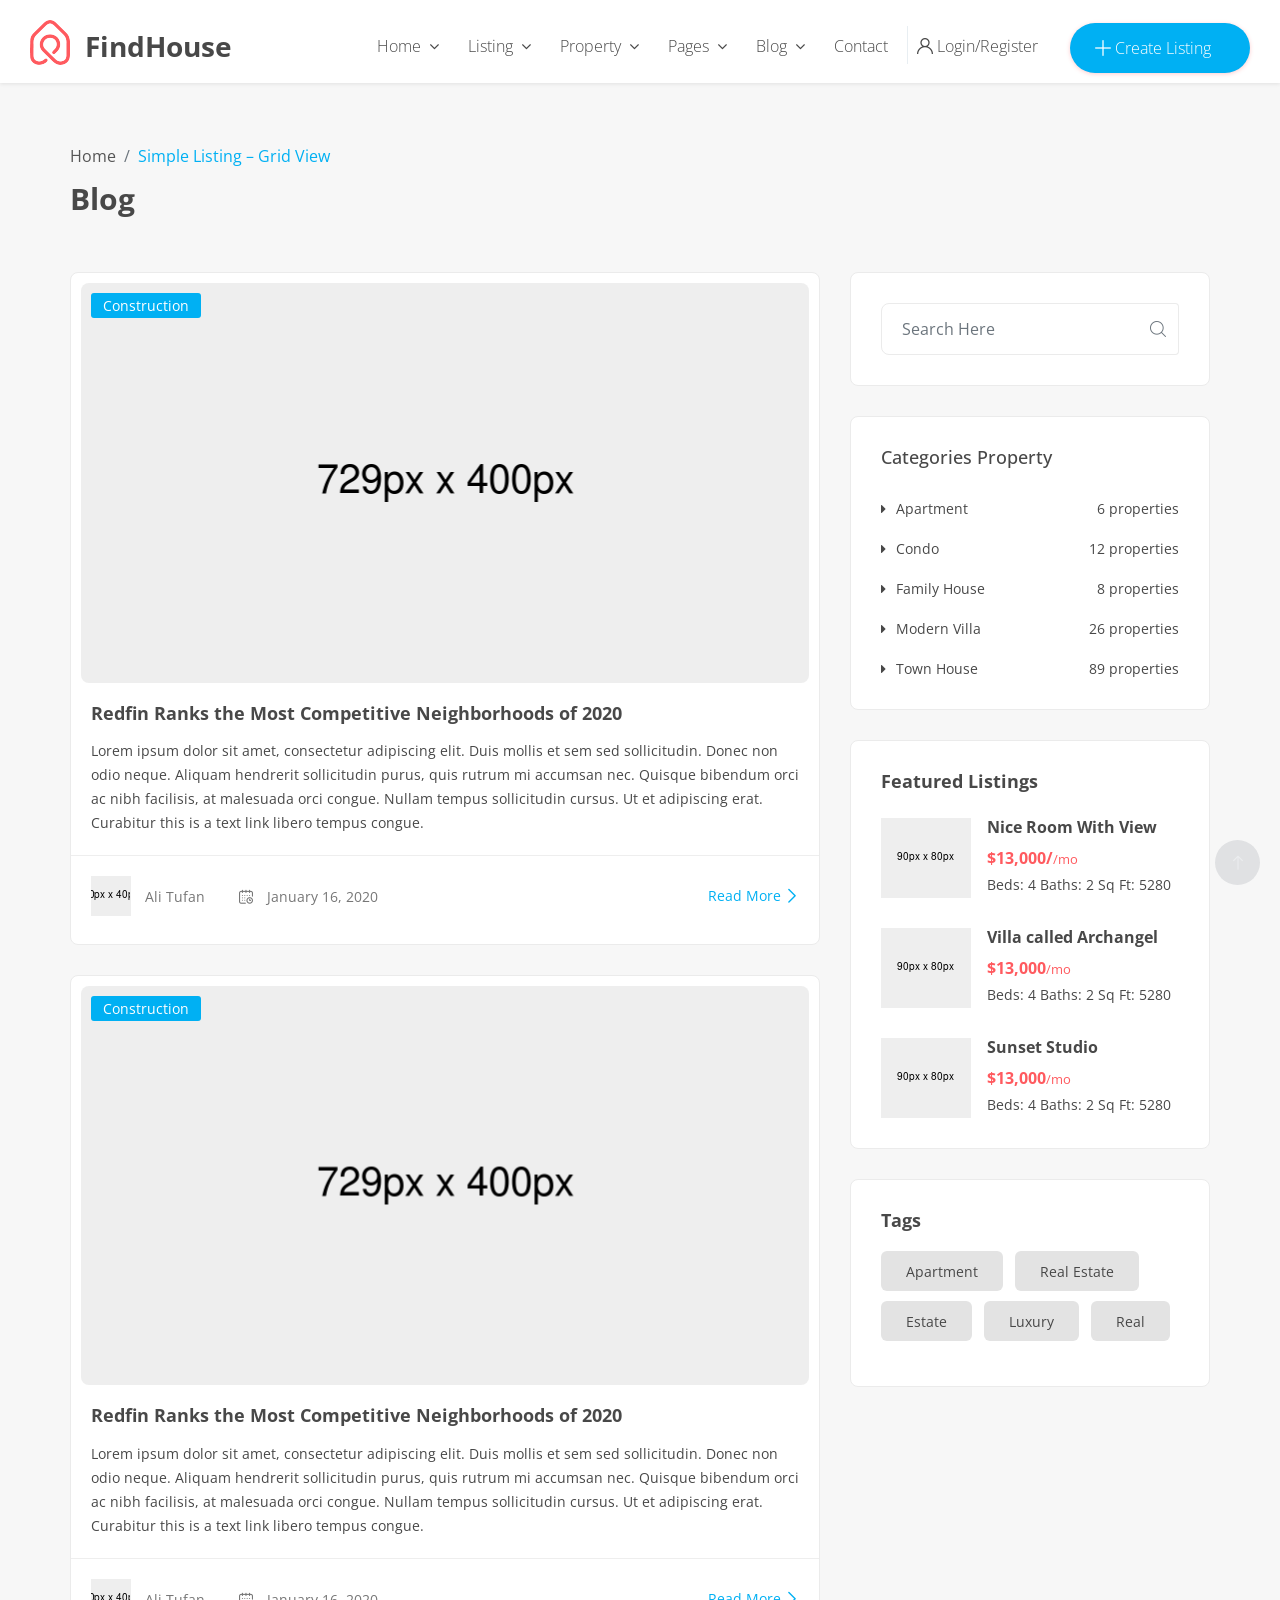
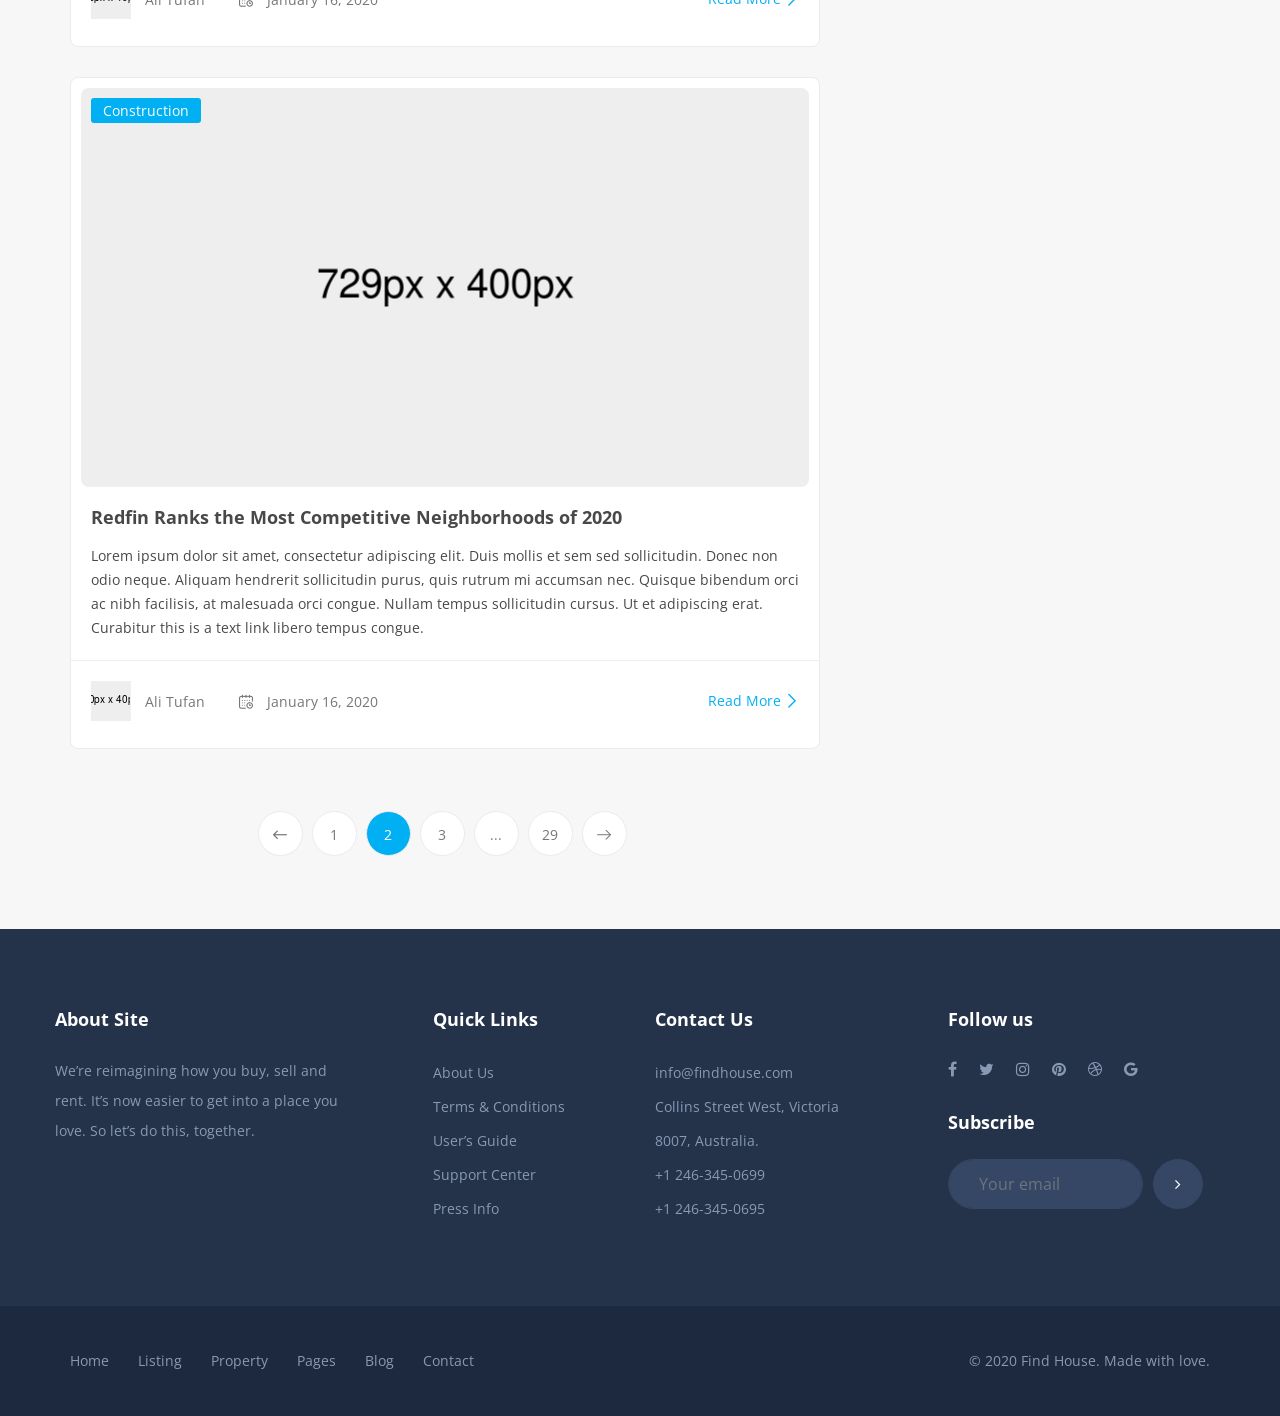
<file: page-blog-v1.html>
<!DOCTYPE html>
<html dir="ltr" lang="en">
<head>
<meta charset="utf-8">
<meta http-equiv="X-UA-Compatible" content="IE=edge">
<meta name="viewport" content="width=device-width, initial-scale=1">
<meta name="keywords" content="advanced search custom, agency, agent, business, clean, corporate, directory, google maps, homes, listing, membership packages, property, real estate, real estate agent, realestate agency, realtor">
<meta name="description" content="FindHouse - Real Estate HTML Template">
<meta name="CreativeLayers" content="ATFN">
<!-- css file -->
<link rel="stylesheet" href="css/bootstrap.min.css">
<link rel="stylesheet" href="css/style.css">
<!-- Responsive stylesheet -->
<link rel="stylesheet" href="css/responsive.css">
<!-- Title -->
<title>FindHouse - Real Estate HTML Template</title>
<!-- Favicon -->
<link href="images/favicon.ico" sizes="128x128" rel="shortcut icon" type="image/x-icon" />
<link href="images/favicon.ico" sizes="128x128" rel="shortcut icon" />

<!-- HTML5 shim and Respond.js for IE8 support of HTML5 elements and media queries -->
    <!-- WARNING: Respond.js doesn't work if you view the page via file:// -->
    <!--[if lt IE 9]>
      <script src="https://oss.maxcdn.com/html5shiv/3.7.3/html5shiv.min.js"></script>
      <script src="https://oss.maxcdn.com/respond/1.4.2/respond.min.js"></script>
    <![endif]-->
</head>
<body>
<div class="wrapper">
	<div class="preloader"></div>

	<!-- Main Header Nav -->
	<header class="header-nav menu_style_home_one style2 navbar-scrolltofixed stricky main-menu">
		<div class="container-fluid p0">
		    <!-- Ace Responsive Menu -->
		    <nav>
		        <!-- Menu Toggle btn-->
		        <div class="menu-toggle">
		            <img class="nav_logo_img img-fluid" src="images/header-logo.png" alt="header-logo.png">
		            <button type="button" id="menu-btn">
		                <span class="icon-bar"></span>
		                <span class="icon-bar"></span>
		                <span class="icon-bar"></span>
		            </button>
		        </div>
		        <a href="#" class="navbar_brand float-left dn-smd">
		            <img class="logo1 img-fluid" src="images/header-logo2.png" alt="header-logo.png">
		            <img class="logo2 img-fluid" src="images/header-logo2.png" alt="header-logo2.png">
		            <span>FindHouse</span>
		        </a>
		        <!-- Responsive Menu Structure-->
		        <!--Note: declare the Menu style in the data-menu-style="horizontal" (options: horizontal, vertical, accordion) -->
		        <ul id="respMenu" class="ace-responsive-menu text-right" data-menu-style="horizontal">
		            <li>
		                <a href="#"><span class="title">Home</span></a>
		                <!-- Level Two-->
		                <ul>
		                    <li><a href="index.html">Home 1</a></li>
		                    <li><a href="index2.html">Home 2</a></li>
		                    <li><a href="index3.html">Home 3</a></li>
		                    <li><a href="index4.html">Home 4</a></li>
		                    <li><a href="index5.html">Home 5</a></li>
		                    <li><a href="index6.html">Home 6</a></li>
		                    <li><a href="index7.html">Home 7</a></li>
		                    <li><a href="index8.html">Home 8</a></li>
		                    <li><a href="index9.html">Home 9</a></li>
		                    <li><a href="index10.html">Home 10</a></li>
		                </ul>
		            </li>
		            <li>
		                <a href="#"><span class="title">Listing</span></a>
		                <!-- Level Two-->
	                	<ul>
		                    <li>
		                        <a href="#">Listing Grid</a>
		                        <!-- Level Three-->
		                        <ul>
		                            <li><a href="page-listing-grid-v1.html">Grid v1</a></li>
		                            <li><a href="page-listing-grid-v2.html">Grid v2</a></li>
		                            <li><a href="page-listing-grid-v3.html">Grid v3</a></li>
		                            <li><a href="page-listing-grid-v4.html">Grid v4</a></li>
		                            <li><a href="page-listing-grid-v5.html">Grid v5</a></li>
		                            <li><a href="page-listing-full-width-grid.html">Grid Fullwidth</a></li>
		                        </ul>
		                    </li>
		                    <li>
		                        <a href="#">Listing List</a>
		                        <!-- Level Three-->
		                        <ul>
		                            <li><a href="page-listing-list.html">List V1</a></li>
		                        </ul>
		                    </li>
		                    <li>
		                        <a href="#">Listing Style</a>
		                        <!-- Level Three-->
		                        <ul>
		                            <li><a href="page-listing-parallax.html">Parallax Style</a></li>
		                            <li><a href="page-listing-slider.html">Slider Style</a></li>
		                            <li><a href="page-listing-map.html">Map Header</a></li>
		                        </ul>
		                    </li>
		                    <li>
		                        <a href="#">Listing Half</a>
		                        <!-- Level Three-->
		                        <ul>
		                            <li><a href="page-listing-half-map-v1.html">Map V1</a></li>
		                            <li><a href="page-listing-half-map-v2.html">Map V2</a></li>
		                            <li><a href="page-listing-half-map-v3.html">Map V3</a></li>
		                            <li><a href="page-listing-half-map-v4.html">Map V4</a></li>
		                        </ul>
		                    </li>
		                    <li>
		                        <a href="#">Agent View</a>
		                        <!-- Level Three-->
		                        <ul>
		                            <li><a href="page-listing-agent-v1.html">Agent V1</a></li>
		                            <li><a href="page-listing-agent-v2.html">Agent V2</a></li>
		                            <li><a href="page-listing-agent-v3.html">Agent Details</a></li>
		                        </ul>
		                    </li>
		                    <li>
		                        <a href="#">Agencies View</a>
		                        <!-- Level Three-->
		                        <ul>
		                            <li><a href="page-listing-agencies-v1.html">Agencies V1</a></li>
		                            <li><a href="page-listing-agencies-v2.html">Agencies V2</a></li>
		                            <li><a href="page-listing-agencies-v3.html">Agencies Details</a></li>
		                        </ul>
		                    </li>
                            <li><a href="page-add-new-property.html">Create Listing</a></li>
	                	</ul>
		            </li>
		            <li>
		                <a href="#"><span class="title">Property</span></a>
		                <ul>
		                    <li>
		                        <a href="#">User Admin</a>
		                        <ul>
				                    <li><a href="page-dashboard.html">Dashboard</a></li>
				                    <li><a href="page-my-properties.html">My Properties</a></li>
				                    <li><a href="page-message.html">My Message</a></li>
				                    <li><a href="page-my-review.html">My Review</a></li>
				                    <li><a href="page-my-favorites.html">My Favorites</a></li>
				                    <li><a href="page-add-new-property.html">Add Property</a></li>
				                    <li><a href="page-my-profile.html">My Profile</a></li>
		                        </ul>
		                    </li>
		                    <li>
		                        <a href="#">Listing Single</a>
		                        <!-- Level Three-->
		                        <ul>
		                            <li><a href="page-listing-single-v1.html">Single V1</a></li>
		                            <li><a href="page-listing-single-v2.html">Single V2</a></li>
		                            <li><a href="page-listing-single-v3.html">Single V3</a></li>
		                            <li><a href="page-listing-single-v4.html">Single V4</a></li>
		                            <li><a href="page-listing-single-v5.html">Single V5</a></li>
		                        </ul>
		                    </li>
                            <li><a href="page-add-new-property.html">Create Listing</a></li>
		                </ul>
		            </li>
		            <li>
		                <a href="#"><span class="title">Pages</span></a>
		                <ul>
				            <li>
				                <a href="#"><span class="title">Pages</span></a>
				                <ul>
				                    <li><a href="page-shop.html">Shop</a></li>
				                    <li><a href="page-shop-single.html">Shop Single</a></li>
				                    <li><a href="page-shop-cart.html">Cart</a></li>
				                    <li><a href="page-shop-checkout.html">Checkout</a></li>
				                    <li><a href="page-shop-order.html">Order</a></li>
				                </ul>
				            </li>
		                    <li><a href="page-about.html">About Us</a></li>
		                    <li><a href="page-gallery.html">Gallery</a></li>
		                    <li><a href="page-faq.html">Faq</a></li>
		                    <li><a href="page-login.html">LogIn</a></li>
		                <li><a href="page-compare.html">Membership</a></li>
		                <li><a href="page-compare2.html">Membership 2</a></li>
	                    <li><a href="page-register.html">Register</a></li>
		                    <li><a href="page-service.html">Service</a></li>
		                    <li><a href="page-error.html">404 Page</a></li>
		                    <li><a href="page-terms.html">Terms and Conditions</a></li>
		                    <li><a href="page-ui-element.html">UI Elements</a></li>
		                </ul>
		            </li>
		            <li>
		                <a href="#"><span class="title">Blog</span></a>
		                <ul>
		                    <li><a href="page-blog-v1.html">Blog List 1</a></li>
		                    <li><a href="page-blog-grid.html">Blog List 2</a></li>
		                    <li><a href="page-blog-single.html">Single Post</a></li>
		                </ul>
		            </li>
		            <li class="last">
		                <a href="page-contact.html"><span class="title">Contact</span></a>
		            </li>
	                <li class="list-inline-item list_s"><a href="#" class="btn flaticon-user" data-toggle="modal" data-target=".bd-example-modal-lg"> <span class="dn-lg">Login/Register</span></a></li>
	                <li class="list-inline-item add_listing"><a href="page-add-new-property.html"><span class="flaticon-plus"></span><span class="dn-lg"> Create Listing</span></a></li>
		        </ul>
		    </nav>
		</div>
	</header>
	<!-- Modal -->
	<div class="sign_up_modal modal fade bd-example-modal-lg" tabindex="-1" role="dialog" aria-hidden="true">
		<div class="modal-dialog modal-lg" role="document">
		    <div class="modal-content">
		      	<div class="modal-header">
		        	<button type="button" class="close" data-dismiss="modal" aria-label="Close"><span aria-hidden="true">&times;</span></button>
		      	</div>
		      	<div class="modal-body container pb20">
		      		<div class="row">
		      			<div class="col-lg-12">
				    		<ul class="sign_up_tab nav nav-tabs" id="myTab" role="tablist">
							  	<li class="nav-item">
							    	<a class="nav-link active" id="home-tab" data-toggle="tab" href="#home" role="tab" aria-controls="home" aria-selected="true">Login</a>
							  	</li>
							  	<li class="nav-item">
							    	<a class="nav-link" id="profile-tab" data-toggle="tab" href="#profile" role="tab" aria-controls="profile" aria-selected="false">Register</a>
							  	</li>
							</ul>
		      			</div>
		      		</div>
					<div class="tab-content container" id="myTabContent">
					  	<div class="row mt25 tab-pane fade show active" id="home" role="tabpanel" aria-labelledby="home-tab">
					  		<div class="col-lg-6 col-xl-6">
					  			<div class="login_thumb">
					  				<img class="img-fluid w100" src="images/resource/login.jpg" alt="login.jpg">
					  			</div>
					  		</div>
					  		<div class="col-lg-6 col-xl-6">
								<div class="login_form">
									<form action="#">
										<div class="heading">
											<h4>Login</h4>
										</div>
										<div class="row mt25">
											<div class="col-lg-12">
												<button type="submit" class="btn btn-fb btn-block"><i class="fa fa-facebook float-left mt5"></i> Login with Facebook</button>
											</div>
											<div class="col-lg-12">
												<button type="submit" class="btn btn-googl btn-block"><i class="fa fa-google float-left mt5"></i> Login with Google</button>
											</div>
										</div>
										<hr>
										<div class="input-group mb-2 mr-sm-2">
										    <input type="text" class="form-control" id="inlineFormInputGroupUsername2" placeholder="User Name Or Email">
										    <div class="input-group-prepend">
										    	<div class="input-group-text"><i class="flaticon-user"></i></div>
										    </div>
										</div>
										<div class="input-group form-group">
									    	<input type="password" class="form-control" id="exampleInputPassword1" placeholder="Password">
										    <div class="input-group-prepend">
										    	<div class="input-group-text"><i class="flaticon-password"></i></div>
										    </div>
										</div>
										<div class="form-group custom-control custom-checkbox">
											<input type="checkbox" class="custom-control-input" id="exampleCheck1">
											<label class="custom-control-label" for="exampleCheck1">Remember me</label>
											<a class="btn-fpswd float-right" href="#">Lost your password?</a>
										</div>
										<button type="submit" class="btn btn-log btn-block btn-thm">Log In</button>
										<p class="text-center">Don't have an account? <a class="text-thm" href="#">Register</a></p>
									</form>
								</div>
					  		</div>
					  	</div>
					  	<div class="row mt25 tab-pane fade" id="profile" role="tabpanel" aria-labelledby="profile-tab">
					  		<div class="col-lg-6 col-xl-6">
					  			<div class="regstr_thumb">
					  				<img class="img-fluid w100" src="images/resource/regstr.jpg" alt="regstr.jpg">
					  			</div>
					  		</div>
					  		<div class="col-lg-6 col-xl-6">
								<div class="sign_up_form">
									<div class="heading">
										<h4>Register</h4>
									</div>
									<form action="#">
										<div class="row">
											<div class="col-lg-12">
												<button type="submit" class="btn btn-block btn-fb"><i class="fa fa-facebook float-left mt5"></i> Login with Facebook</button>
											</div>
											<div class="col-lg-12">
												<button type="submit" class="btn btn-block btn-googl"><i class="fa fa-google float-left mt5"></i> Login with Google</button>
											</div>
										</div>
										<hr>
										<div class="form-group input-group">
										    <input type="text" class="form-control" id="exampleInputName" placeholder="User Name">
										    <div class="input-group-prepend">
										    	<div class="input-group-text"><i class="flaticon-user"></i></div>
										    </div>
										</div>
										<div class="form-group input-group">
										    <input type="email" class="form-control" id="exampleInputEmail2" placeholder="Email">
										    <div class="input-group-prepend">
										    	<div class="input-group-text"><i class="fa fa-envelope-o"></i></div>
										    </div>
										</div>
										<div class="form-group input-group">
										    <input type="password" class="form-control" id="exampleInputPassword2" placeholder="Password">
										    <div class="input-group-prepend">
										    	<div class="input-group-text"><i class="flaticon-password"></i></div>
										    </div>
										</div>
										<div class="form-group input-group">
										    <input type="password" class="form-control" id="exampleInputPassword3" placeholder="Re-enter password">
										    <div class="input-group-prepend">
										    	<div class="input-group-text"><i class="flaticon-password"></i></div>
										    </div>
										</div>
										<div class="form-group ui_kit_select_search mb0">
											<select class="selectpicker" data-live-search="true" data-width="100%">
												<option data-tokens="SelectRole">Single User</option>
												<option data-tokens="Agent/Agency">Agent</option>
												<option data-tokens="SingleUser">Multi User</option>
											</select>
										</div>
										<div class="form-group custom-control custom-checkbox">
											<input type="checkbox" class="custom-control-input" id="exampleCheck2">
											<label class="custom-control-label" for="exampleCheck2">I have read and accept the Terms and Privacy Policy?</label>
										</div>
										<button type="submit" class="btn btn-log btn-block btn-thm">Sign Up</button>
										<p class="text-center">Already have an account? <a class="text-thm" href="#">Log In</a></p>
									</form>
								</div>
					  		</div>
					  	</div>
					</div>
		      	</div>
		    </div>
		</div>
	</div>

	<!-- Main Header Nav For Mobile -->
	<div id="page" class="stylehome1 h0">
		<div class="mobile-menu">
			<div class="header stylehome1">
				<div class="main_logo_home2 text-center">
		            <img class="nav_logo_img img-fluid mt20" src="images/header-logo2.png" alt="header-logo2.png">
		            <span class="mt20">FindHouse</span>
				</div>
				<ul class="menu_bar_home2">
	                <li class="list-inline-item list_s"><a href="page-register.html"><span class="flaticon-user"></span></a></li>
					<li class="list-inline-item"><a href="#menu"><span></span></a></li>
				</ul>
			</div>
		</div><!-- /.mobile-menu -->
		<nav id="menu" class="stylehome1">
			<ul>
				<li><span>Home</span>
	                <ul>
	                    <li><a href="index.html">Home 1</a></li>
	                    <li><a href="index2.html">Home 2</a></li>
	                    <li><a href="index3.html">Home 3</a></li>
	                    <li><a href="index4.html">Home 4</a></li>
	                    <li><a href="index5.html">Home 5</a></li>
	                    <li><a href="index6.html">Home 6</a></li>
	                    <li><a href="index7.html">Home 7</a></li>
	                    <li><a href="index8.html">Home 8</a></li>
	                    <li><a href="index9.html">Home 9</a></li>
	                    <li><a href="index10.html">Home 10</a></li>
	                </ul>
				</li>
				<li><span>Listing</span>
					<ul>
						<li><span>Listing Grid</span>
							<ul>
	                            <li><a href="page-listing-grid-v1.html">Grid v1</a></li>
	                            <li><a href="page-listing-grid-v2.html">Grid v2</a></li>
	                            <li><a href="page-listing-grid-v3.html">Grid v3</a></li>
	                            <li><a href="page-listing-grid-v4.html">Grid v4</a></li>
	                            <li><a href="page-listing-grid-v5.html">Grid v5</a></li>
	                            <li><a href="page-listing-full-width-grid.html">Grid Fullwidth</a></li>
							</ul>
						</li>
						<li><span>Listing Style</span>
							<ul>
	                            <li><a href="page-listing-parallax.html">Parallax Style</a></li>
	                            <li><a href="page-listing-slider.html">Slider Style</a></li>
	                            <li><a href="page-listing-map.html">Map Header</a></li>
							</ul>
						</li>
						<li><span>Listing Half</span>
							<ul>
	                            <li><a href="page-listing-half-map-v1.html">Map V1</a></li>
	                            <li><a href="page-listing-half-map-v2.html">Map V2</a></li>
	                            <li><a href="page-listing-half-map-v3.html">Map V3</a></li>
	                            <li><a href="page-listing-half-map-v4.html">Map V4</a></li>
							</ul>
						</li>
						<li><span>Agent View</span>
							<ul>
	                            <li><a href="page-listing-agent-v1.html">Agent V1</a></li>
	                            <li><a href="page-listing-agent-v2.html">Agent V2</a></li>
	                            <li><a href="page-listing-agent-v3.html">Agent Details</a></li>
							</ul>
						</li>
						<li><span>Agencies View</span>
							<ul>
	                            <li><a href="page-agencies-list-v1.html">Agencies V1</a></li>
	                            <li><a href="page-agencies-list-v2.html">Agencies V2</a></li>
	                            <li><a href="page-agencies-list-v3.html">Agencies Details</a></li>
							</ul>
						</li>
					</ul>
				</li>
				<li><span>Property</span>
					<ul>
						<li><span>Property</span>
							<ul>
					            <li><a href="page-dashboard.html">Dashboard</a></li>
			                    <li><a href="page-my-properties.html">My Properties</a></li>
			                    <li><a href="page-add-new-property.html">Add New Property</a></li>
							</ul>
						</li>
						<li><span>Listing Single</span>
							<ul>
	                            <li><a href="page-listing-single-v1.html">Single V1</a></li>
	                            <li><a href="page-listing-single-v2.html">Single V2</a></li>
	                            <li><a href="page-listing-single-v3.html">Single V3</a></li>
	                            <li><a href="page-listing-single-v4.html">Single V4</a></li>
	                            <li><a href="page-listing-single-v5.html">Single V5</a></li>
							</ul>
						</li>
					</ul>
				</li>
				<li><span>Blog</span>
					<ul>
	                    <li><a href="page-blog-v1.html">Blog List 1</a></li>
	                    <li><a href="page-blog-grid.html">Blog List 2</a></li>
	                    <li><a href="page-blog-single.html">Single Post</a></li>
					</ul>
				</li>
				<li><span>Pages</span>
					<ul>
						<li><span>Shop</span>
							<ul>
			                    <li><a href="page-shop.html">Shop</a></li>
			                    <li><a href="page-shop-single.html">Shop Single</a></li>
			                    <li><a href="page-shop-cart.html">Cart</a></li>
			                    <li><a href="page-shop-checkout.html">Checkout</a></li>
			                    <li><a href="page-shop-order.html">Order</a></li>
							</ul>
						</li>
		                <li><a href="page-about.html">About Us</a></li>
		                <li><a href="page-gallery.html">Gallery</a></li>
		                <li><a href="page-faq.html">Faq</a></li>
		                <li><a href="page-login.html">LogIn</a></li>
		                <li><a href="page-compare.html">Membership</a></li>
		                <li><a href="page-compare2.html">Membership 2</a></li>
	                    <li><a href="page-register.html">Register</a></li>
	                    <li><a href="page-service.html">Service</a></li>
		                <li><a href="page-error.html">404 Page</a></li>
		                <li><a href="page-terms.html">Terms and Conditions</a></li>
		                <li><a href="page-ui-element.html">UI Elements</a></li>
					</ul>
				</li>
				<li><a href="page-contact.html">Contact</a></li>
				<li><a href="page-login.html"><span class="flaticon-user"></span> Login</a></li>
				<li><a href="page-register.html"><span class="flaticon-edit"></span> Register</a></li>
				<li class="cl_btn"><a class="btn btn-block btn-lg btn-thm circle" href="#"><span class="flaticon-plus"></span> Create Listing</a></li>
			</ul>
		</nav>
	</div>

	<!-- Main Blog Post Content -->
	<section class="blog_post_container bgc-f7">
		<div class="container">
			<div class="row">
				<div class="col-xl-6">
					<div class="breadcrumb_content style2">
						<ol class="breadcrumb">
						    <li class="breadcrumb-item"><a href="#">Home</a></li>
						    <li class="breadcrumb-item active text-thm" aria-current="page">Simple Listing – Grid View</li>
						</ol>
						<h2 class="breadcrumb_title">Blog</h2>
					</div>
				</div>
			</div>
			<div class="row">
				<div class="col-lg-8">
					<div class="main_blog_post_content">
						<div class="for_blog feat_property">
							<div class="thumb">
								<img class="img-whp" src="images/blog/7.jpg" alt="7.jpg">
								<div class="blog_tag">Construction</div>
							</div>
							<div class="details">
								<div class="tc_content">
									<h4 class="mb15">Redfin Ranks the Most Competitive Neighborhoods of 2020</h4>
									<p>Lorem ipsum dolor sit amet, consectetur adipiscing elit. Duis mollis et sem sed sollicitudin. Donec non odio neque. Aliquam hendrerit sollicitudin purus, quis rutrum mi accumsan nec. Quisque bibendum orci ac nibh
									facilisis, at malesuada orci congue. Nullam tempus sollicitudin cursus. Ut et adipiscing erat. Curabitur this is a text link libero tempus congue.</p>
								</div>
								<div class="fp_footer">
									<ul class="fp_meta float-left mb0">
										<li class="list-inline-item"><a href="#"><img src="images/property/pposter1.png" alt="pposter1.png"></a></li>
										<li class="list-inline-item"><a href="#">Ali Tufan</a></li>
										<li class="list-inline-item"><a href="#"><span class="flaticon-calendar pr10"></span> January 16, 2020</a></li>
									</ul>
									<a class="fp_pdate float-right text-thm" href="#">Read More <span class="flaticon-next"></span></a>
								</div>
							</div>
						</div>
						<div class="for_blog feat_property">
							<div class="thumb">
								<img class="img-whp" src="images/blog/8.jpg" alt="8.jpg">
								<div class="blog_tag">Construction</div>
							</div>
							<div class="details">
								<div class="tc_content">
									<h4 class="mb15">Redfin Ranks the Most Competitive Neighborhoods of 2020</h4>
									<p>Lorem ipsum dolor sit amet, consectetur adipiscing elit. Duis mollis et sem sed sollicitudin. Donec non odio neque. Aliquam hendrerit sollicitudin purus, quis rutrum mi accumsan nec. Quisque bibendum orci ac nibh
									facilisis, at malesuada orci congue. Nullam tempus sollicitudin cursus. Ut et adipiscing erat. Curabitur this is a text link libero tempus congue.</p>
								</div>
								<div class="fp_footer">
									<ul class="fp_meta float-left mb0">
										<li class="list-inline-item"><a href="#"><img src="images/property/pposter1.png" alt="pposter1.png"></a></li>
										<li class="list-inline-item"><a href="#">Ali Tufan</a></li>
										<li class="list-inline-item"><a href="#"><span class="flaticon-calendar pr10"></span> January 16, 2020</a></li>
									</ul>
									<a class="fp_pdate float-right text-thm" href="#">Read More <span class="flaticon-next"></span></a>
								</div>
							</div>
						</div>
						<div class="for_blog feat_property">
							<div class="thumb">
								<img class="img-whp" src="images/blog/9.jpg" alt="9.jpg">
								<div class="blog_tag">Construction</div>
							</div>
							<div class="details">
								<div class="tc_content">
									<h4 class="mb15">Redfin Ranks the Most Competitive Neighborhoods of 2020</h4>
									<p>Lorem ipsum dolor sit amet, consectetur adipiscing elit. Duis mollis et sem sed sollicitudin. Donec non odio neque. Aliquam hendrerit sollicitudin purus, quis rutrum mi accumsan nec. Quisque bibendum orci ac nibh
									facilisis, at malesuada orci congue. Nullam tempus sollicitudin cursus. Ut et adipiscing erat. Curabitur this is a text link libero tempus congue.</p>
								</div>
								<div class="fp_footer">
									<ul class="fp_meta float-left mb0">
										<li class="list-inline-item"><a href="#"><img src="images/property/pposter1.png" alt="pposter1.png"></a></li>
										<li class="list-inline-item"><a href="#">Ali Tufan</a></li>
										<li class="list-inline-item"><a href="#"><span class="flaticon-calendar pr10"></span> January 16, 2020</a></li>
									</ul>
									<a class="fp_pdate float-right text-thm" href="#">Read More <span class="flaticon-next"></span></a>
								</div>
							</div>
						</div>
						<div class="row">
							<div class="col-lg-12">
								<div class="mbp_pagination mt20">
									<ul class="page_navigation">
									    <li class="page-item disabled">
									    	<a class="page-link" href="#" tabindex="-1" aria-disabled="true"> <span class="flaticon-left-arrow"></span> Prev</a>
									    </li>
									    <li class="page-item"><a class="page-link" href="#">1</a></li>
									    <li class="page-item active" aria-current="page">
									    	<a class="page-link" href="#">2 <span class="sr-only">(current)</span></a>
									    </li>
									    <li class="page-item"><a class="page-link" href="#">3</a></li>
									    <li class="page-item"><a class="page-link" href="#">...</a></li>
									    <li class="page-item"><a class="page-link" href="#">29</a></li>
									    <li class="page-item">
									    	<a class="page-link" href="#"><span class="flaticon-right-arrow"></span></a>
									    </li>
									</ul>
								</div>
							</div>
						</div>
					</div>
				</div>
				<div class="col-lg-4 col-xl-4">
					<div class="sidebar_search_widget">
						<div class="blog_search_widget">
							<div class="input-group">
								<input type="text" class="form-control" placeholder="Search Here" aria-label="Recipient's username" aria-describedby="button-addon2">
								<div class="input-group-append">
							    	<button class="btn btn-outline-secondary" type="button" id="button-addon2"><span class="flaticon-magnifying-glass"></span></button>
								</div>
							</div>
						</div>
					</div>
					<div class="terms_condition_widget">
						<h4 class="title">Categories Property</h4>
						<div class="widget_list">
							<ul class="list_details">
								<li><a href="#"><i class="fa fa-caret-right mr10"></i>Apartment <span class="float-right">6 properties</span></a></li>
								<li><a href="#"><i class="fa fa-caret-right mr10"></i>Condo <span class="float-right">12 properties</span></a></li>
								<li><a href="#"><i class="fa fa-caret-right mr10"></i>Family House <span class="float-right">8 properties</span></a></li>
								<li><a href="#"><i class="fa fa-caret-right mr10"></i>Modern Villa <span class="float-right">26 properties</span></a></li>
								<li><a href="#"><i class="fa fa-caret-right mr10"></i>Town House <span class="float-right">89 properties</span></a></li>
							</ul>
						</div>
					</div>
					<div class="sidebar_feature_listing">
						<h4 class="title">Featured Listings</h4>
						<div class="media">
							<img class="align-self-start mr-3" src="images/blog/fls1.jpg" alt="fls1.jpg">
							<div class="media-body">
						    	<h5 class="mt-0 post_title">Nice Room With View</h5>
						    	<a href="#">$13,000/<small>/mo</small></a>
						    	<ul class="mb0">
						    		<li class="list-inline-item">Beds: 4</li>
						    		<li class="list-inline-item">Baths: 2</li>
						    		<li class="list-inline-item">Sq Ft: 5280</li>
						    	</ul>
							</div>
						</div>
						<div class="media">
							<img class="align-self-start mr-3" src="images/blog/fls2.jpg" alt="fls2.jpg">
							<div class="media-body">
						    	<h5 class="mt-0 post_title">Villa called Archangel</h5>
						    	<a href="#">$13,000<small>/mo</small></a>
						    	<ul class="mb0">
						    		<li class="list-inline-item">Beds: 4</li>
						    		<li class="list-inline-item">Baths: 2</li>
						    		<li class="list-inline-item">Sq Ft: 5280</li>
						    	</ul>
							</div>
						</div>
						<div class="media">
							<img class="align-self-start mr-3" src="images/blog/fls3.jpg" alt="fls3.jpg">
							<div class="media-body">
						    	<h5 class="mt-0 post_title">Sunset Studio</h5>
						    	<a href="#">$13,000<small>/mo</small></a>
						    	<ul class="mb0">
						    		<li class="list-inline-item">Beds: 4</li>
						    		<li class="list-inline-item">Baths: 2</li>
						    		<li class="list-inline-item">Sq Ft: 5280</li>
						    	</ul>
							</div>
						</div>
					</div>
					<div class="blog_tag_widget">
						<h4 class="title">Tags</h4>
						<ul class="tag_list">
							<li class="list-inline-item"><a href="#">Apartment</a></li>
							<li class="list-inline-item"><a href="#">Real Estate</a></li>
							<li class="list-inline-item"><a href="#">Estate</a></li>
							<li class="list-inline-item"><a href="#">Luxury</a></li>
							<li class="list-inline-item"><a href="#">Real</a></li>
						</ul>
					</div>
				</div>
			</div>
		</div>
	</section>

	<!-- Our Footer -->
	<section class="footer_one">
		<div class="container">
			<div class="row">
				<div class="col-sm-6 col-md-6 col-lg-3 col-xl-3 pr0 pl0">
					<div class="footer_about_widget">
						<h4>About Site</h4>
						<p>We’re reimagining how you buy, sell and rent. It’s now easier to get into a place you love. So let’s do this, together.</p>
					</div>
				</div>
				<div class="col-sm-6 col-md-6 col-lg-3 col-xl-3">
					<div class="footer_qlink_widget">
						<h4>Quick Links</h4>
						<ul class="list-unstyled">
							<li><a href="#">About Us</a></li>
							<li><a href="#">Terms & Conditions</a></li>
							<li><a href="#">User’s Guide</a></li>
							<li><a href="#">Support Center</a></li>
							<li><a href="#">Press Info</a></li>
						</ul>
					</div>
				</div>
				<div class="col-sm-6 col-md-6 col-lg-3 col-xl-3">
					<div class="footer_contact_widget">
						<h4>Contact Us</h4>
						<ul class="list-unstyled">
							<li><a href="#">info@findhouse.com</a></li>
							<li><a href="#">Collins Street West, Victoria</a></li>
							<li><a href="#">8007, Australia.</a></li>
							<li><a href="#">+1 246-345-0699</a></li>
							<li><a href="#">+1 246-345-0695</a></li>
						</ul>
					</div>
				</div>
				<div class="col-sm-6 col-md-6 col-lg-3 col-xl-3">
					<div class="footer_social_widget">
						<h4>Follow us</h4>
						<ul class="mb30">
							<li class="list-inline-item"><a href="#"><i class="fa fa-facebook"></i></a></li>
							<li class="list-inline-item"><a href="#"><i class="fa fa-twitter"></i></a></li>
							<li class="list-inline-item"><a href="#"><i class="fa fa-instagram"></i></a></li>
							<li class="list-inline-item"><a href="#"><i class="fa fa-pinterest"></i></a></li>
							<li class="list-inline-item"><a href="#"><i class="fa fa-dribbble"></i></a></li>
							<li class="list-inline-item"><a href="#"><i class="fa fa-google"></i></a></li>
						</ul>
						<h4>Subscribe</h4>
						<form class="footer_mailchimp_form">
						 	<div class="form-row align-items-center">
							    <div class="col-auto">
							    	<input type="email" class="form-control mb-2" id="inlineFormInput" placeholder="Your email">
							    </div>
							    <div class="col-auto">
							    	<button type="submit" class="btn btn-primary mb-2"><i class="fa fa-angle-right"></i></button>
							    </div>
						  	</div>
						</form>
					</div>
				</div>
			</div>
		</div>
	</section>

	<!-- Our Footer Bottom Area -->
	<section class="footer_middle_area pt40 pb40">
		<div class="container">
			<div class="row">
				<div class="col-lg-6 col-xl-6">
					<div class="footer_menu_widget">
						<ul>
							<li class="list-inline-item"><a href="#">Home</a></li>
							<li class="list-inline-item"><a href="#">Listing</a></li>
							<li class="list-inline-item"><a href="#">Property</a></li>
							<li class="list-inline-item"><a href="#">Pages</a></li>
							<li class="list-inline-item"><a href="#">Blog</a></li>
							<li class="list-inline-item"><a href="#">Contact</a></li>
						</ul>
					</div>
				</div>
				<div class="col-lg-6 col-xl-6">
					<div class="copyright-widget text-right">
						<p>© 2020 Find House. Made with love.</p>
					</div>
				</div>
			</div>
		</div>
	</section>
<a class="scrollToHome" href="#"><i class="flaticon-arrows"></i></a>
</div>
<!-- Wrapper End -->
<script type="text/javascript" src="js/jquery-3.3.1.js"></script>
<script type="text/javascript" src="js/jquery-migrate-3.0.0.min.js"></script>
<script type="text/javascript" src="js/popper.min.js"></script>
<script type="text/javascript" src="js/bootstrap.min.js"></script>
<script type="text/javascript" src="js/jquery.mmenu.all.js"></script>
<script type="text/javascript" src="js/ace-responsive-menu.js"></script>
<script type="text/javascript" src="js/bootstrap-select.min.js"></script>
<script type="text/javascript" src="js/snackbar.min.js"></script>
<script type="text/javascript" src="js/simplebar.js"></script>
<script type="text/javascript" src="js/parallax.js"></script>
<script type="text/javascript" src="js/scrollto.js"></script>
<script type="text/javascript" src="js/jquery-scrolltofixed-min.js"></script>
<script type="text/javascript" src="js/jquery.counterup.js"></script>
<script type="text/javascript" src="js/wow.min.js"></script>
<script type="text/javascript" src="js/progressbar.js"></script>
<script type="text/javascript" src="js/slider.js"></script>
<script type="text/javascript" src="js/timepicker.js"></script>
<!-- Custom script for all pages --> 
<script type="text/javascript" src="js/script.js"></script>
</body>
</html>
</file>
